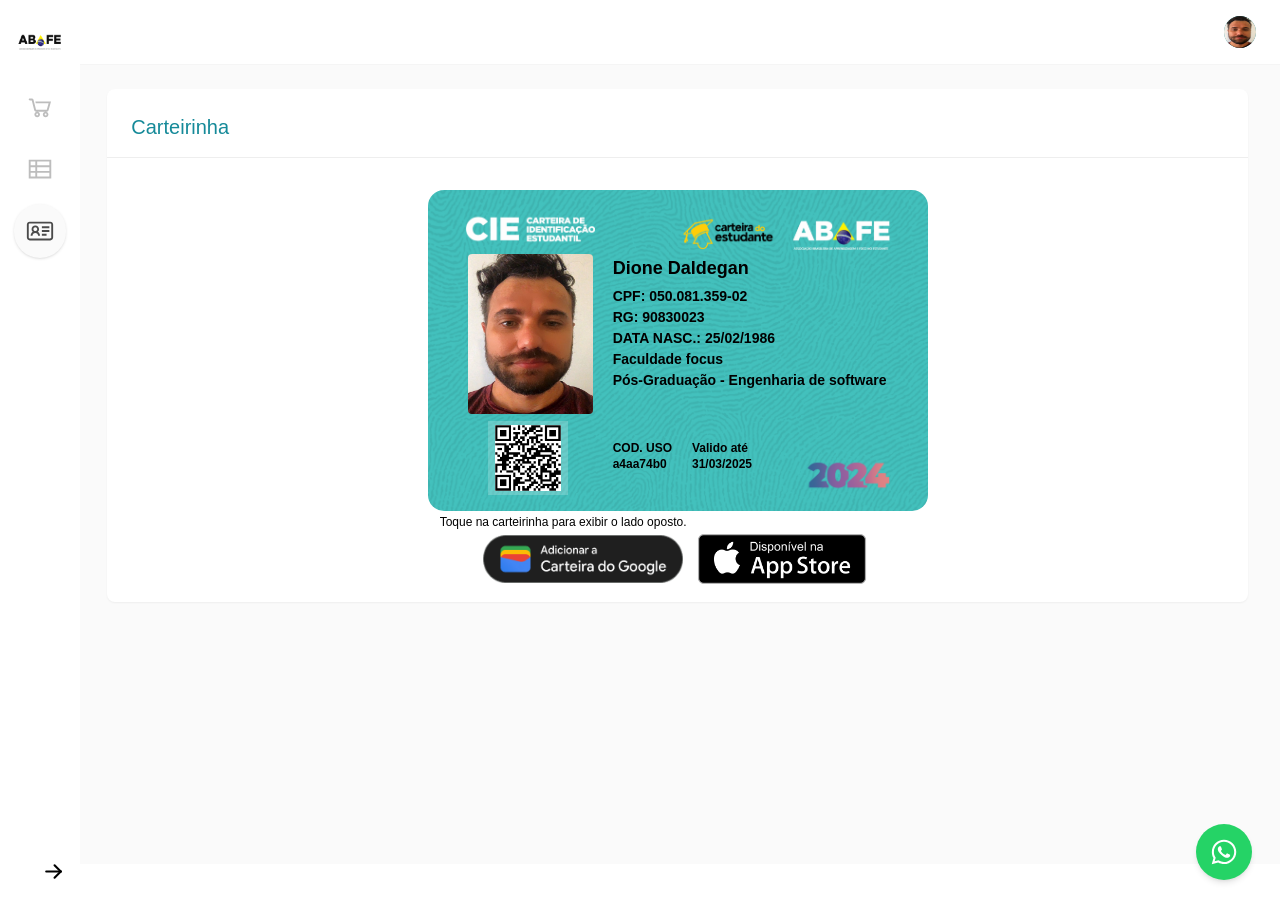
<file: index.html>
<!DOCTYPE html>
<!-- saved from url=(0037)https://site.abafe.org.br/carteirinha -->
<html lang="pt-br"><head><meta http-equiv="Content-Type" content="text/html; charset=UTF-8">
  
  <link rel="icon" type="image/x-icon" href="https://site.abafe.org.br/favicon.ico">
  <meta name="viewport" content="width=device-width, initial-scale=1.0">
  <link rel="preconnect" href="https://fonts.googleapis.com/">
  <link rel="preconnect" href="https://fonts.gstatic.com/" crossorigin="">
  <link href="./ABAFE_files/css2" rel="stylesheet">
  <style>
    input::-ms-reveal,
    input::-ms-clear {
      display: none;
    }
  </style>
  <title>ABAFE</title>
  <script type="module" crossorigin="" src="./ABAFE_files/index-9ea779ca.js.download"></script>
  <link rel="stylesheet" href="./ABAFE_files/index-fd6f50bd.css">
<style type="text/css">.adace-popup-detector, .mainholder  + div[id][class*=" "] > div[id][class*=" "], #chp_ads_blocker-modal, #chp_ads_blocker-overlay, .demo-wrapper[style="display:none;"] + div.fadeInDown[id], body > div.demo-wrapper[style="display:none;"] + div[id][class], div.fadeInDown[id$="____equal"][class$="____equal"], .jetblocker-wrapper, .jetblocker_overlay, .wgAdBlockMessage, .stickyads:not([style^="width: 32px"]), .ads_banner:not([style^="width: 32px"]), embed[width="100%"][height="100"], embed[width="120"][height="240"], embed[width="160"][height="600"], embed[width="240"][height="400"], embed[width="468"][height="60"], embed[width="600"][height="160"], embed[width="728"][height="90"], iframe[width="100%"][height="90"], iframe[width="100%"][height="120"], iframe[width="104"][height="464"], iframe[width="200"][height="240"], iframe[width="200"][height="300"], iframe[width="210"][height="237"], iframe[width="240"][height="300"], iframe[width="240"][height="350"], iframe[width="240"][height="400"], iframe[width="468"][height="60"], iframe[width="600"][height="90"], iframe[width="728"][height="90"], iframe[width="780"][height="120"], iframe[width="980"][height="90"], img[width="240"][height="400"], img[width="240px"][height="400px"], img[width="460"][height="60"], img[width="468"][height="60"], img[width="600"][height="90"], img[width="720"][height="90"], img[width="728"][height="90"], .ainsyndication, .js_midbanner_ad_slot, .ad-slot-wrapper, .adverts_header_advert, .adverts_side_advert, .adverts_footer_advert, .adverts_footer_scrolling_advert, .bordered-ad, .zox-post-ad-wrap, .post__article-top-ad-wrapper { display: none!important; }
.zox-post-bot-ad, .ads-two, AD-SLOT, .ad-horizontal-top, .dfpAdspot, .amp-adv-wrapper, .storyAd, .fixadheightbottom, .adHolder, .connatix-wysiwyg-container, .parade-ad-container, .pb-slot-container, .mrec-scrollable-cont, .ad-dog__cnx-container, .adwrap-mrec, .ATF_wrapper, .c-ad--header, .mobile-ad-negative-space, .mrf-adv__wrapper, #advert-banner-container, .legion_primiswrapper, .inarticlead, .videos-ad, .google-ad-manager, .js_movable_ad_slot, #fixed-ad, .movv-ad, .van_vid_carousel, .ad-unit, .van_taboola, #mobile-swipe-banner, .header-advert-wrapper, .ads_inline_640, .AdCenter, .adCenter, .adCenterAd, .adCentertile, .adcenter, .rectangle_ad, .top-ads-amp, .aniview-inline-player, #advertisementTop, .adv_top, .vertbars, .view-video-advertisements, .footer-advertisements, .instream_ad, section[data-e2e="advertisement"], .belowMastheadWrapper, .first_post_ad { display: none!important; }
iframe[src^="//ad.a-ads.com/"], .ad_sidebar_bigbox, amp-fx-flying-carpet, .leaderboard-ad-component, .top-ads-mobile, .boxAd, .amp-ad, .ad-bottom-container, .amazon_ad, .headerads, .story-ad, .lates-adlabel, .Ad-adhesive, .ggads, .top250Ad, .dfp_ATF_wrapper, .home-ad-region-1, .sidebar-big-box-ad, .commercial-unit-mobile-top, .commercial-unit-mobile-bottom, #atvcap + #tvcap > .mnr-c > .commercial-unit-mobile-top, #taw > .med + div > #tvcap > .mnr-c:not(.qs-ic) > .commercial-unit-mobile-top, #topstuff > #tads, .commercial-unit-mobile-top .jackpot-main-content-container > .UpgKEd + .nZZLFc > .vci, .commercial-unit-mobile-top .jackpot-main-content-container > .UpgKEd + .nZZLFc > div > .vci, .commercial-unit-mobile-top > .v7hl4d, .commercial-unit-mobile-top > div[data-pla="1"], #ad-after, #ad-p3, .topAd, .article-advert-container, .player-wrap > .spot-box, .gallery-bns-bl, .articleads, .b-advertising__down-menu, .ad-cls, .tncls_ad, .tncls_ad_250, .tncls_ad_300, .stky-ad-footer, .bodyads, .Ad__Wrapper, .ad-disclaimer-container, iframe[src^="//tempest.services.disqus.com/ads-iframe/"], #content_ad_container, #interads, .ad-container--leaderboard, #videopageadblock, #floatingAdContainer, .ad_w300i { display: none!important; }
ins.adsbygoogle, .ad-300, .mobile-instream-ad-holder-single, #ad_wp_base, #adxtop, #ad_728h, #ad_336_singlebt, .tjads, topadblock, #ad-fullbanner2-billboard-outer, .loop_google_ad, .amp_ad_wrapper, div[id*="ScriptRootN"], .ad-engage, #gads_middle, .add_300x250, .ContentAd, .full-ave-pl, .wps-player__happy-inside, .ad-box:not(#ad-banner), .ad970, a[href^="https://copytoon"][href*="/bannerhit.php?bn_id="], .div-gpt-ad:not([style^="width: 1px; height: 1px;"]), [class^="div-gpt-ad"]:not([style^="width: 1px; height: 1px;"], .div-gpt-ad_adblock_test), button[data-openuri="|BTN_URL|"], body .top-advert, iframe[src^="https://tsyndicate.com/"], .roxot-dynamic, body > div#fixedban, #close-fixedban, #soldakayan, #sagdakayan, .top-header-ads-mobile, .happy-footer, .gmr-bannerpopup, .idmuvi-topbanner, .idmuvi-topbanner-aftermenu, iframe[src^="https://vidsservices.space/"], div[id^="teaser"][style^="width:autopx;"], iframe[src^="https://av.ageverify.co/"], .remove-spots, .breakout-ad, .ae-player__itv, a[href^="mailto:support@netu.tv"], a[onclick*="openAuc();"], a[href^="https://l.tapdb.net/"], a[href^="https://ad.22betpartners.com/redirect.aspx?"], .happy-player-beside, .happy-inside-player, .gads { display: none!important; }
.full-bns-block, .video-brs, a[href^="http://click.dtiserv2.com/"], div[data-e2e="advertisement"], a[href^="https://join3.bannedsextapes.com/track/"], .puFloatLine > #puFloatDiv, .td-a-rec, a[href*=".ufinkln.com/"], body > #overover[style="position:fixed;width:100%;height:100%;background:silver;z-index: 2;opacity: 0.1;"], body > #overover[style="position:fixed;width:100%;height:100%;background:silver;z-index: 2;opacity: 0.1;"] ~ #obrazek, body > #overover[style="position: fixed; width: 100%; height: 100%; background: silver; z-index: 2; opacity: 0.1; display: block;"] ~ #obrazek, a[href^="https://redirect.ero-advertising.com"] > img, .stripper > a[href*="istripper"] > img, a[href*="/fdh/wth.php?"], .BetterJsPopOverlay, .videojs-hero-overlay, div[id^="M"][id*="Composite"], .wpcnt > .wpa, #BannerBox, #ad-topper, #ad_300X250, #ad_google, #advertRightTopPosition, #banner-top-right, #bannerfloat22, #bb_banner, #blox-top-promo, #bp_banner, #campaign-banner, #extensible-banner, #fb_300x250, #footer-banner, #scorecard-ad, #topBanners, #total_banner, .SC_TBlock, .ad_register_prompt, .ad_showthread_firstpost_start_placeholder, .adheader403, .b-header-banner, .baners_block, .banner_header, .banners-middle, .banners_block, .innerBanner, .main_promo_image_container, .menu-ads, .reclamTable, .sidebar-ads-container, .special-ads { display: none!important; }
.sponsor-div, .sponsored-home-page-inner, .sponsored-items, .top-adv-app, .top-banners, .top-r-ads, .topbannerad, .widget-sidebar-right-banner, a[href*="//sub2.bubblesmedia.ru/"], a[href^="http://softexcellence.com/"], img[title^="advertisement"], body[bgcolor="#000000"] > div[id="ads"][style^="position: absolute; z-index:"], body[bgcolor="#000000"] > div[id="adbtm"][style^="position: fixed;"], .primis-ad, .in-content-ad-wrapper, .oko-adhesion, .trend-card-advert, .trend-card-advert__title, .page-content__advert, #AC_ad, #AD_160, #AD_300, #AD_468x60, #AD_G, #AD_L, #AD_ROW, #AD_Top, #AD_text, #ADbox, #Ad-3-Slider, #Ad-4-Slider, #Ad-Container, #Ad-Content, #Ad-Top, #AdBanner, #AdBar, #AdBigBox, #AdBillboard, #AdBlock, #AdBottomLeader, #AdBottomRight, #AdBox2, #AdColumn, #AdContainerTop, #AdContent, #AdContent_0_0_pnlDiv, #AdDisclaimer, #AdHeader, #AdLayer1, #AdLayer2 { display: none!important; }
#AdMiddle, #AdPanel, #AdPopUp, #AdRectangleBanner, #AdSense1, #AdSense2, #AdSense3, #AdSenseDiv, #AdServer, #AdServer_Banner_1, #AdServer_Banner_2, #AdServer_Banner_3, #AdServer_Banner_4, #AdServer_Banner_5, #AdServer_Banner_6, #AdServer_Banner_7, #AdServer_Banner_8, #AdServer_Banner_9, #AdSkyscraper, #AdSlot_megabanner, #AdSpaceLeaderboard, #AdTop, #AdTopLeader, #AdWidgetContainer, #AdWrapperSuperCA, #AdZone1, #AdZone2, #Ad_BelowContent, #Ad_Block, #Ad_TopLeaderboard, #Adbanner, #Adcode, #Adlabel, #AdsBannerTop, #AdsBillboard, #AdsBottomContainer, #AdsContent, #AdsDiv, #AdsFrame, #AdsPubperform, #AdsRight, #AdsSky, #AdsTopContainer, #AdsWrap, #Ads_BA_BS, #Ads_BA_BUT, #Ads_BA_BUT2, #Ads_BA_BUT_box, #Ads_BA_CAD, #Ads_BA_CAD2 { display: none!important; }
#Ads_BA_CAD2_Text, #Ads_BA_FLB, #Ads_BA_SKY, #Ads_TFM_BS, #Ads_google_bottom_wide, #Adsense300x250, #AdsenseBottom, #AdsenseTop, #Adsterra, #Adv10, #Adv11, #Adv8, #Adv9, #AdvArea, #AdvBody, #AdvContainer, #AdvFooter, #AdvFrame1, #AdvHead, #AdvHeader, #Adv_Footer, #Advert1, #AdvertMid1, #AdvertMid2, #AdvertPanel, #AdvertText, #AdvertiseFrame, #Advertisement1, #Advertisement2, #AdvertisementDiv, #AdvertisementLeaderboard, #Advertisements, #AdvertisingDiv_0, #Advertorial, #Advertorials, #AnchorAd, #ArticleContentAd, #BB1-ad, #Banner728x90, #BannerAd, #BannerAds, #BannerAdvert, #BannerAdvertisement, #BigBoxAd, #BigboxAdUnit, #BodyAd, #BodyTopAds, #Body_Ad8_divAdd, #BotAd, #BottomAdContainer { display: none!important; }
#BottomRightAdWrapper, #ButtonAd, #ContentAd, #Content_CA_AD_0_BC, #Content_CA_AD_1_BC, #DFP_top_leaderboard, #FooterAd, #FooterAdBlock, #FooterAdContainer, #GoogleAd, #GoogleAd1, #GoogleAd2, #GoogleAd3, #GoogleAdRight, #GoogleAdTop, #GoogleAdsense, #HP1-ad, #HP2-ad, #HeadAd, #HeaderAD, #HeaderAd, #HeaderAdBlock, #HeaderAdsBlock, #HeroAd, #HomeAd1, #HouseAd, #IB-ads, #IC1-ad, #IC2-ad, #IC3-ad, #IC4-ad, #IFrameAd, #IFrameAd1, #IK-ad-area, #IK-ad-block, #IM_AD, #LargeRectangleAd, #LayoutBottomAdBox, #LayoutHomeAdBoxBottom, #LeaderboardAdvertising, #LeftAd, #LeftAd1, #MPUAdSpace, #MPUadvertising, #MPUadvertisingDetail, #MainAd, #MainAd1, #MainContent_ucTopRightAdvert, #MediumRectangleAD, #MidPageAds { display: none!important; }
#MiddleRightRadvertisement, #Mpu_Bottom, #Mpu_Top, #MyAdsId3, #N-ad-article-rightRail-1, #NR-Ads, #NavAD, #OAS2, #OASMiddleAd, #OASRightAd, #PaneAdvertisingContainer, #PromotionAdBox, #PushDownAd, #RadAdSkyscraper, #RightAd, #RightAdBlock, #RightAdSpace, #RightAdvertisement, #SidebarAd, #SidebarAdContainer, #SitenavAdslot, #SkyAd, #SkyscraperAD, #SponsoredAd, #SponsoredAds, #SponsoredLinks, #SponsorsAds, #StickyBannerAd, #Top-Ad-Container, #Top-ad, #Top1AdWrapper, #TopADs, #TopAd, #TopAd0, #TopAdBox, #TopAdContainer, #TopAdDiv, #TopAdPlacement, #TopAdPos, #TopAdTable, #TopAdvert, #TopBannerAd, #TopRightRadvertisement, #VPNAdvert, #WelcomeAd, #WidgetADVMIDDLE, #aad-header-1, #aad-header-2, #aad-header-3, #ab_adblock { display: none!important; }
#above-comments-ad, #above-fold-ad, #above-footer-ads, #above-the-fold-ad, #aboveAd, #aboveNodeAds, #above_button_ad, #aboveplayerad, #abovepostads, #acm-ad-tag-lawrence_dfp_mobile_arkadium, #ad--article--home-mobile-paramount-wrapper, #ad--article-bottom-wrapper, #ad--article-top, #ad--sidebar, #ad-0, #ad-1, #ad-125x125, #ad-160, #ad-160x600, #ad-2, #ad-2-160x600, #ad-250, #ad-250x300, #ad-3, #ad-3-300x250, #ad-300, #ad-300-250, #ad-300-additional, #ad-300-detail, #ad-300-sidebar, #ad-300X250-2, #ad-300a, #ad-300b, #ad-300x250, #ad-300x250-0, #ad-300x250-2, #ad-300x250-b, #ad-300x250-sidebar, #ad-300x250-wrapper, #ad-300x250_mid, #ad-300x250_mobile, #ad-300x250_top, #ad-300x600_top, #ad-4, #ad-5, #ad-6, #ad-7, #ad-728, #ad-728-90, #ad-728x90 { display: none!important; }
#ad-8, #ad-9, #ad-Content_1, #ad-Content_2, #ad-Rectangle_1, #ad-Rectangle_2, #ad-Superbanner, #ad-a, #ad-ads, #ad-advertorial, #ad-affiliate, #ad-after, #ad-anchor, #ad-around-the-web, #ad-article, #ad-article-in, #ad-aside-1, #ad-background, #ad-ban, #ad-banner-1, #ad-banner-atf, #ad-banner-bottom, #ad-banner-btf, #ad-banner-desktop, #ad-banner-image, #ad-banner-placement, #ad-banner-top, #ad-banner-wrap, #ad-banner_atf-label, #ad-bar, #ad-base, #ad-bb-content, #ad-below-content, #ad-bg, #ad-big, #ad-bigbox, #ad-bigsize, #ad-billboard, #ad-billboard-atf, #ad-billboard-bottom, #ad-billboard01, #ad-blade, #ad-block, #ad-block-125, #ad-block-2, #ad-block-aa, #ad-block-bottom, #ad-block-container, #ad-border, #ad-bottom { display: none!important; }
#ad-bottom-banner, #ad-bottom-fixed, #ad-bottom-right-container, #ad-bottom-wrapper, #ad-bottomright, #ad-box, #ad-box-1, #ad-box-2, #ad-box-bottom, #ad-box-halfpage, #ad-box-leaderboard, #ad-box-left, #ad-box-rectangle, #ad-box-rectangle-2, #ad-box-right, #ad-box1, #ad-box2, #ad-boxes, #ad-break, #ad-bs, #ad-btm, #ad-buttons, #ad-campaign, #ad-carousel, #ad-case, #ad-center, #ad-chips, #ad-circfooter, #ad-code, #ad-col, #ad-container-banner, #ad-container-fullpage, #ad-container-inner, #ad-container-leaderboard, #ad-container-mpu, #ad-container-outer, #ad-container-overlay, #ad-container-top-placeholder, #ad-container1, #ad-contentad, #ad-desktop-bottom, #ad-desktop-takeover-home, #ad-desktop-takeover-int, #ad-desktop-top, #ad-desktop-wrap, #ad-discover, #ad-display-ad, #ad-display-ad-placeholder, #ad-div-leaderboard, #ad-drawer { display: none!important; }
#ad-ear, #ad-extra-flat, #ad-featured-right, #ad-fixed-bottom, #ad-flex-top, #ad-flyout, #ad-footer-728x90, #ad-framework-top, #ad-front-btf, #ad-front-footer, #ad-full-width, #ad-fullbanner-btf, #ad-fullbanner-outer, #ad-fullbanner2, #ad-fullwidth, #ad-googleAdSense, #ad-gutter-left, #ad-gutter-right, #ad-halfpage, #ad-halfpage1, #ad-halfpage2, #ad-head, #ad-header-1, #ad-header-2, #ad-header-3, #ad-header-left, #ad-header-mad, #ad-header-mobile, #ad-header-right, #ad-holder, #ad-horizontal, #ad-horizontal-header, #ad-horizontal-top, #ad-incontent, #ad-index, #ad-inline-block, #ad-inside1, #ad-inside2, #ad-label2, #ad-large-banner-top, #ad-large-header, #ad-lb-secondary, #ad-lead, #ad-leadboard1, #ad-leadboard2, #ad-leader, #ad-leader-atf, #ad-leader-container, #ad-leader-wrapper, #ad-leaderboard { display: none!important; }
#ad-leaderboard-atf, #ad-leaderboard-bottom, #ad-leaderboard-container, #ad-leaderboard-footer, #ad-leaderboard-header, #ad-leaderboard-spot, #ad-leaderboard-top, #ad-leaderboard970x90home, #ad-leaderboard970x90int, #ad-leaderboard_bottom, #ad-leadertop, #ad-lrec, #ad-m-rec-content, #ad-main, #ad-main-bottom, #ad-main-top, #ad-makeup, #ad-manager, #ad-masthead, #ad-medium, #ad-medium-lower, #ad-medium-rectangle, #ad-medrec, #ad-medrec-article-container, #ad-medrec__first, #ad-mid, #ad-mid-rect, #ad-middle, #ad-midpage, #ad-minibar, #ad-module, #ad-mpu, #ad-mrec, #ad-mrec2, #ad-new, #ad-north, #ad-one, #ad-other, #ad-output, #ad-overlay, #ad-p3, #ad-page-1, #ad-pan3l, #ad-panel, #ad-pencil, #ad-performance, #ad-performanceFullbanner1, #ad-performanceRectangle1, #ad-placeholder, #ad-placeholder-horizontal { display: none!important; }
#ad-placeholder-vertical, #ad-placement, #ad-plate, #ad-player, #ad-popup, #ad-popup-home, #ad-popup-int, #ad-post, #ad-promo, #ad-push, #ad-pushdown, #ad-r, #ad-rec-atf, #ad-rec-btf, #ad-rec-btf-top, #ad-rect, #ad-rectangle, #ad-rectangle1, #ad-rectangle1-outer, #ad-rectangle2, #ad-rectangle3, #ad-results, #ad-right, #ad-right-bar-tall, #ad-right-container, #ad-right-sidebar, #ad-right-top, #ad-right2, #ad-right3, #ad-rotator, #ad-row, #ad-section, #ad-separator, #ad-shop, #ad-side, #ad-side-text, #ad-sidebar, #ad-sidebar-btf, #ad-sidebar-container, #ad-sidebar-mad, #ad-sidebar-mad-wrapper, #ad-sidebar1, #ad-sidebar2, #ad-site-header, #ad-skin, #ad-skm-below-content, #ad-sky, #ad-skyscraper, #ad-slideshow, #ad-slideshow2 { display: none!important; }
#ad-slot, #ad-slot-1, #ad-slot-2, #ad-slot-3, #ad-slot-4, #ad-slot-5, #ad-slot-502, #ad-slot-lb, #ad-slot-right, #ad-slot-top, #ad-slot1, #ad-slot2, #ad-slot4, #ad-slug-wrapper, #ad-small-banner, #ad-space, #ad-space-1, #ad-space-2, #ad-space-big, #ad-special, #ad-splash, #ad-sponsors, #ad-spot, #ad-spot-bottom, #ad-spot-one, #ad-squares, #ad-standard, #ad-standard-wrap, #ad-startProMaps, #ad-stickers, #ad-sticky-footer-container, #ad-story-right, #ad-story-top, #ad-stripe, #ad-tab, #ad-tape, #ad-target, #ad-target-Leaderbord, #ad-teaser, #ad-text, #ad-three, #ad-top, #ad-top-250, #ad-top-300x250, #ad-top-728, #ad-top-banner, #ad-top-leaderboard, #ad-top-left, #ad-top-lock, #ad-top-low { display: none!important; }
#ad-top-right, #ad-top-right-container, #ad-top-text-low, #ad-top-wrap, #ad-top-wrapper, #ad-tower, #ad-two, #ad-undefined, #ad-unit-right-bottom-160-600, #ad-unit-right-middle-300-250, #ad-unit-top-banner, #ad-vip-article, #ad-west, #ad-wide-leaderboard, #ad-wrap, #ad-wrap2, #ad-wrapper, #ad-wrapper-728x90, #ad-wrapper-footer-1, #ad-wrapper-main-1, #ad-wrapper-sidebar-1, #ad-wrapper-top-1, #ad-wrapper1, #ad1-placeholder, #ad11, #ad125B, #ad125x125, #ad160, #ad160-2, #ad160600, #ad160a, #ad160x600, #ad2-home, #ad2-label, #ad250, #ad2_footer, #ad2_iframe, #ad2_inline, #ad300, #ad300-250, #ad300-title, #ad300X250, #ad300_250, #ad300x250Module, #ad31, #ad32, #ad336, #ad336x280, #ad468, #ad468_hidden { display: none!important; }
#ad468x60, #ad468x60-story, #ad468x60_top, #ad480x60, #ad6, #ad600, #ad600x90, #ad650, #ad728, #ad72890, #ad728Bottom, #ad728Box, #ad728Header, #ad728Mid, #ad728Top, #ad728Wrapper, #ad728X90, #ad728foot, #ad728h, #ad728top, #ad728x90, #ad728x90_1, #ad90, #ad900, #ad970, #ad970x90_exp, #adATF300x250, #adATF728x90, #adATFLeaderboard, #adAside, #adBTF300x250, #adBadges, #adBanner1, #adBanner336x280, #adBannerBottom, #adBannerHeader, #adBannerSpacer, #adBannerTable, #adBannerTop, #adBar, #adBelt, #adBillboard, #adBlock01, #adBlockBanner, #adBlockContainer, #adBlockContent, #adBlockOverlay, #adBlocks, #adBottom, #adBox { display: none!important; }
#adBrandDev, #adBrandingStation, #adBreak, #adCarousel, #adChannel, #adChoiceFooter, #adChoices, #adChoicesIcon, #adChoicesLogo, #adCol, #adColumn, #adColumn3, #adComponentWrapper, #adContainer, #adContainerMobile, #adContainer_1, #adContainer_2, #adContainer_3, #adContent, #adContentHolder, #adContext, #adDiv, #adDiv0, #adDiv1, #adDiv300, #adDiv4, #adDiv728, #adDivContainer, #adFiller, #adFlashDiv, #adFooter, #adFot, #adFrame, #adGallery, #adGoogleText, #adHeader, #adHeaderTop, #adHeaderWrapper, #adHeading, #adHeightstory, #adHolder, #adHolder1, #adHolder2, #adHolder3, #adHolder4, #adHolder5, #adHolder6, #adHome, #adHomeTop, #adIframe { display: none!important; }
#adInhouse, #adIsland, #adLB, #adLabel, #adLarge, #adLayer, #adLayerTop, #adLayout, #adLeader, #adLeaderTop, #adLeaderboard, #adLeaderboard-middle, #adLeft, #adLink, #adLink1, #adLounge, #adLrec, #adMOBILETOP, #adMPU, #adMPUHolder, #adMain, #adMarketplace, #adMed, #adMedRect, #adMediumRectangle, #adMeld, #adMessage, #adMid2, #adMpu, #adMpuBottom, #adOuter, #adPartnerLinks, #adPlaceHolder1, #adPlaceHolder2, #adPlacement_1, #adPlacement_2, #adPlacement_3, #adPlacement_4, #adPlacement_7, #adPlacement_8, #adPlacement_9, #adPlacer, #adPopover, #adPopup, #adPosition0, #adPosition14, #adPosition5, #adPosition6, #adPosition7, #adPosition9 { display: none!important; }
#adPush, #adPushdown1, #adReady, #adRight, #adRight1, #adRight2, #adRight3, #adRight4, #adRight5, #adScraper, #adSection, #adSenseBox, #adSenseModule, #adSenseWrapper, #adSet, #adSide, #adSide1-container, #adSideButton, #adSidebar, #adSite, #adSkin, #adSkinBackdrop, #adSkinLeft, #adSkinRight, #adSky, #adSkyPosition, #adSkyscraper, #adSlider, #adSlot-dmpu, #adSlot-dontMissLarge, #adSlot-leader, #adSlot-leaderBottom, #adSlot1, #adSlot2, #adSlot3, #adSlot4, #adSlug, #adSpace, #adSpaceBottom, #adSpaceHeight, #adSpacer, #adSpecial, #adSqb, #adSquare, #adStrip, #adSuperBannerContainer, #adSuperbanner, #adTag, #adText, #adTextLink { display: none!important; }
#adTile, #adTop, #adTopContent, #adTopLREC, #adTopLarge, #adTopModule, #adTower, #adUnderArticle, #adUnit, #adWideSkyscraper, #adWrap, #adWrapper, #adWrapperSky, #ad_1, #ad_160, #ad_160_600, #ad_160_600_2, #ad_160x160, #ad_160x600, #ad_2, #ad_250, #ad_250x250, #ad_3, #ad_300, #ad_300_250, #ad_300_250_1, #ad_300x250, #ad_336, #ad_4, #ad_468_60, #ad_468x60, #ad_5, #ad_728, #ad_728_90, #ad_728x90, #ad_8, #ad_9, #ad_B1, #ad_Banner, #ad_Bottom, #ad_LargeRec01, #ad_Middle, #ad_Middle1, #ad_Pushdown, #ad_R1, #ad_Right, #ad_Top, #ad_Wrap, #ad__billboard, #ad_ad { display: none!important; }
#ad_adsense, #ad_after_header_1, #ad_anchor, #ad_area, #ad_article1_1, #ad_article1_2, #ad_article2_1, #ad_article2_2, #ad_article3_1, #ad_article3_2, #ad_banner, #ad_banner_1, #ad_banner_468x60, #ad_banner_728x90, #ad_banner_bot, #ad_banner_top, #ad_banners, #ad_bar, #ad_bar_rect, #ad_before_header, #ad_bg, #ad_bg_image, #ad_big, #ad_bigbox, #ad_bigbox_companion, #ad_bigrectangle, #ad_billboard, #ad_block, #ad_block_0, #ad_block_1, #ad_block_2, #ad_block_mpu, #ad_bnr_atf_01, #ad_bnr_atf_02, #ad_bnr_atf_03, #ad_bnr_btf_07, #ad_bnr_btf_08, #ad_body, #ad_bottom, #ad_box, #ad_box_top, #ad_branding, #ad_bsb, #ad_bsb_cont, #ad_btmslot, #ad_button, #ad_buttons, #ad_cell, #ad_center, #ad_choices { display: none!important; }
#ad_close, #ad_closebtn, #ad_comments, #ad_cont, #ad_cont_superbanner, #ad_container, #ad_container_0, #ad_container_300x250, #ad_container_side, #ad_container_sidebar, #ad_container_top, #ad_content, #ad_content_1, #ad_content_2, #ad_content_3, #ad_content_fullsize, #ad_content_primary, #ad_content_right, #ad_content_top, #ad_content_wrap, #ad_contentslot_1, #ad_contentslot_2, #ad_creative_2, #ad_creative_3, #ad_creative_5, #ad_dfp_rec1, #ad_display_300_250, #ad_display_728_90, #ad_div, #ad_div_bottom, #ad_div_top, #ad_feedback, #ad_foot, #ad_footer, #ad_footer1, #ad_footerAd, #ad_frame, #ad_frame1, #ad_from_bottom, #ad_fullbanner, #ad_gallery, #ad_gallery_bot, #ad_global_300x250, #ad_global_above_footer, #ad_global_header, #ad_global_header1, #ad_global_header2, #ad_h3, #ad_halfpage, #ad_head { display: none!important; }
#ad_header, #ad_header_1, #ad_header_container, #ad_holder, #ad_home, #ad_home_middle, #ad_horizontal, #ad_houseslot_a, #ad_houseslot_b, #ad_hp, #ad_img, #ad_interthread, #ad_island, #ad_island2, #ad_label, #ad_large, #ad_large_rectangular, #ad_lateral, #ad_layer, #ad_ldb, #ad_lead1, #ad_leader, #ad_leaderBoard, #ad_leaderboard, #ad_leaderboard_top, #ad_left, #ad_left_1, #ad_left_2, #ad_left_3, #ad_left_skyscraper, #ad_left_top, #ad_leftslot, #ad_link, #ad_links, #ad_links_footer, #ad_lnk, #ad_lrec, #ad_lwr_square, #ad_main, #ad_main_leader, #ad_main_top, #ad_marginal, #ad_marker, #ad_mast, #ad_med_rect, #ad_medium, #ad_medium_rectangle, #ad_medium_rectangular, #ad_mediumrectangle, #ad_message { display: none!important; }
#ad_middle, #ad_middle_bottom, #ad_midstrip, #ad_mobile, #ad_module, #ad_mpu, #ad_mpu2, #ad_mpu300x250, #ad_mrec, #ad_mrec1, #ad_mrec2, #ad_mrec_intext, #ad_mrec_intext2, #ad_new, #ad_news_article, #ad_newsletter, #ad_one, #ad_overlay, #ad_overlayer, #ad_panel, #ad_panorama_top, #ad_pencil, #ad_place, #ad_placeholder, #ad_play_300, #ad_player, #ad_plugs, #ad_popup_background, #ad_popup_wrapper, #ad_post, #ad_post_300, #ad_poster, #ad_primary, #ad_primaryAd, #ad_promoAd, #ad_publicidad, #ad_rail, #ad_rec_01, #ad_rect, #ad_rect1, #ad_rect2, #ad_rect3, #ad_rect_body, #ad_rect_bottom, #ad_rect_btf_01, #ad_rect_btf_02, #ad_rect_btf_03, #ad_rect_btf_04, #ad_rect_btf_05, #ad_rectangle { display: none!important; }
#ad_region1, #ad_region2, #ad_region3, #ad_region5, #ad_results, #ad_right, #ad_right_box, #ad_right_top, #ad_rightslot, #ad_rotator-2, #ad_rotator-3, #ad_row, #ad_row_home, #ad_rr_1, #ad_sec, #ad_sec_div, #ad_secondary, #ad_sgd, #ad_short, #ad_sidebar, #ad_sidebar1, #ad_sidebar2, #ad_sidebar3, #ad_sidebar_1, #ad_sidebar_left_container, #ad_sidebar_news, #ad_sidebar_top, #ad_sidebody, #ad_site_header, #ad_sitebar, #ad_skin, #ad_slot, #ad_slot_bottom, #ad_slot_leaderboard, #ad_small, #ad_space_top, #ad_sponsored, #ad_spot_a, #ad_spot_b, #ad_spotlight, #ad_square, #ad_squares, #ad_ss, #ad_stck, #ad_sticky_wrap, #ad_strip, #ad_superbanner, #ad_table, #ad_takeover, #ad_tall { display: none!important; }
#ad_tbl, #ad_top, #ad_topBanner, #ad_topScroller, #ad_top_728x90, #ad_top_banner, #ad_top_bar, #ad_top_holder, #ad_topbanner, #ad_topmob, #ad_topnav, #ad_topslot, #ad_two, #ad_txt, #ad_under_game, #ad_unit, #ad_unit1, #ad_unit2, #ad_vertical, #ad_video_abovePlayer, #ad_video_belowPlayer, #ad_video_large, #ad_video_root, #ad_wallpaper, #ad_wide, #ad_wide_box, #ad_wideboard, #ad_widget, #ad_widget_1, #ad_window, #ad_wp, #ad_wp_base, #ad_wrap, #ad_wrapper, #ad_wrapper1, #ad_wrapper2, #ad_xrail_top, #ad_zone, #adaptvcompanion, #adb-top, #adbForum, #adb_bottom, #adbackground, #adbanner-container, #adbanner1, #adbannerbox, #adbannerdiv, #adbannerleft, #adbannerright, #adbannerwidget { display: none!important; }
#adbar, #adbig, #adbineScroll, #adblade, #adblade_ad, #adblkad, #adblock-300x250, #adblock-big, #adblock-leaderboard, #adblock-small, #adblock1, #adblock2, #adblock4, #adblockbottom, #adbn, #adbnr, #adboard, #adbody, #adbottom, #adbottomleft, #adbottomright, #adbox, #adbox--hot_news_ad, #adbox--page_bottom_ad, #adbox--page_top_ad, #adbox-inarticle, #adbox-topbanner, #adbox1, #adbox2, #adbox_content, #adbox_right, #adbutton, #adbuttons, #adcell, #adcenter, #adcenter2, #adcenter4, #adchoices-icon, #adchoicesBtn, #adclear, #adclose, #adcode, #adcolContent, #adcolumn, #adcontainer, #adcontainer1, #adcontainer2, #adcontainer3, #adcontainer5, #adcontainerRight { display: none!important; }
#adcontainer_ad_content_top, #adcontent, #adcontent1, #adcontent2, #adcontextlinks, #addbottomleft, #addvert, #adfactor-label, #adfloat, #adfooter, #adfooter_728x90, #adform_leaderboard, #adform_leaderboard_cover, #adframe:not(frameset), #adframetop, #adfreeDeskSpace, #adhalfpage, #adhead, #adheader, #adhesion, #adhesionAdSlot, #adhesionUnit, #adhide, #adholder, #adholderContainerHeader, #adhome, #adhomepage, #adjacency, #adlabel, #adlabelFooter, #adlabelfooter, #adlabelheader, #adlanding, #adlayer, #adlayerContainer, #adlayerad, #adleaderboard, #adleaderboard_flex, #adleft, #adlinks, #adlrec, #adm-inline-article-ad-1, #adm-inline-article-ad-2, #admain, #admaintop, #admasthead, #admid, #admiddleCenter, #admobilefoot, #admobilefootinside { display: none!important; }
#admobilemiddle, #admobiletop, #admobiletopinside, #admod2, #admpubottom, #admpubottom2, #admpufoot, #admpumiddle, #admpumiddle2, #admputop, #admputop2, #admsg, #adnet, #adnorth, #ados1, #ados2, #ados3, #ados4, #adplace, #adplacement, #adpos-top, #adpos2, #adposition, #adposition1, #adposition10, #adposition1_container, #adposition2, #adposition3, #adposition4, #adpositionbottom, #adpostloader, #adpromo, #adrect, #adrig, #adright, #adright2, #adrightbottom, #adrightgame, #adrightrail, #adriver_middle, #adriver_top, #adrotator, #adrow, #adrow1, #adrow3, #ads-1, #ads-125, #ads-160x600, #ads-200, #ads-250 { display: none!important; }
#ads-300, #ads-300-250, #ads-336x280, #ads-468, #ads-5, #ads-728x90, #ads-728x90-I3, #ads-728x90-I4, #ads-area, #ads-article-left, #ads-banner, #ads-banner-top, #ads-bar, #ads-before-content, #ads-bg, #ads-bg-mobile, #ads-billboard, #ads-block, #ads-blog, #ads-bot, #ads-bottom, #ads-by-google, #ads-col, #ads-container, #ads-container-2, #ads-container-anchor, #ads-container-single, #ads-container-top, #ads-content, #ads-content-double, #ads-div2, #ads-footer, #ads-footer-inner, #ads-footer-wrap, #ads-google, #ads-header, #ads-header-728, #ads-home-468, #ads-horizontal, #ads-inread, #ads-inside-content, #ads-leader, #ads-leaderboard, #ads-leaderboard1, #ads-left, #ads-left-top, #ads-lrec, #ads-main, #ads-menu, #ads-middle { display: none!important; }
#ads-mpu, #ads-outer, #ads-pagetop, #ads-panel, #ads-pop, #ads-position-header-desktop, #ads-right, #ads-right-bottom, #ads-right-skyscraper, #ads-right-top, #ads-slot, #ads-superBanner, #ads-text, #ads-top, #ads-top-728, #ads-top-wrap, #ads-under-rotator, #ads-vertical, #ads-vertical-wrapper, #ads-wrap, #ads-wrapper, #ads1, #ads120, #ads125, #ads1_box, #ads2, #ads2_block, #ads2_box, #ads2_container, #ads3, #ads300, #ads300-250, #ads300x200, #ads300x250, #ads300x250_2, #ads336x280, #ads4, #ads468x60, #ads50, #ads7, #ads728, #ads728bottom, #ads728top, #ads728x90, #ads728x90_2, #ads728x90top, #adsBar, #adsBottom, #adsContainer, #adsContent { display: none!important; }
#adsDisplay, #adsHeadLine, #adsHeader, #adsHeading, #adsLREC, #adsLeft, #adsLinkFooter, #adsMobileFixed, #adsMpu, #adsPanel, #adsRight, #adsRightDiv, #adsSectionLeft, #adsSectionRight, #adsSquare, #adsTG, #adsTN, #adsTop, #adsTopLeft, #adsTopMobileFixed, #adsZone, #adsZone1, #adsZone2, #ads_01, #ads_0_container, #ads_160, #ads_3, #ads_300, #ads_300x250, #ads_4, #ads_728, #ads_728x90, #ads_728x90_top, #ads_back, #ads_banner, #ads_banner1, #ads_banner_header, #ads_belownav, #ads_big, #ads_block, #ads_body_1, #ads_body_2, #ads_body_3, #ads_body_4, #ads_body_5, #ads_body_6, #ads_bottom, #ads_box, #ads_box1, #ads_box2 { display: none!important; }
#ads_box_bottom, #ads_box_right, #ads_box_top, #ads_button, #ads_campaign, #ads_catDiv, #ads_center, #ads_center_banner, #ads_central, #ads_combo2, #ads_container, #ads_content, #ads_desktop_r1, #ads_desktop_r2, #ads_expand, #ads_footer, #ads_fullsize, #ads_h, #ads_h1, #ads_h2, #ads_halfsize, #ads_header, #ads_horiz, #ads_horizontal, #ads_horz, #ads_in_modal, #ads_in_video, #ads_inline_z, #ads_inner, #ads_insert_container, #ads_layout_bottom, #ads_lb, #ads_lb_frame, #ads_leaderbottom, #ads_left, #ads_left_top, #ads_line, #ads_medrect, #ads_notice, #ads_overlay, #ads_page_top, #ads_place, #ads_placeholder, #ads_player, #ads_popup, #ads_right, #ads_right_sidebar, #ads_right_top, #ads_slide_div, #ads_space { display: none!important; }
#ads_space_header, #ads_superbanner1, #ads_superbanner2, #ads_superior, #ads_td, #ads_text, #ads_textlinks, #ads_title, #ads_top, #ads_top2, #ads_top_banner, #ads_top_container, #ads_top_content, #ads_top_right, #ads_top_sec, #ads_topbanner, #ads_tower1, #ads_tower_top, #ads_vert, #ads_video, #ads_wide, #ads_wrapper, #adsbot, #adsbottom, #adsbox, #adsbox-left, #adsbox-right, #adscenter, #adscolumn, #adscontainer, #adscontent, #adsdiv, #adsection, #adsense-2, #adsense-468x60, #adsense-area, #adsense-bottom, #adsense-container-bottom, #adsense-header, #adsense-link, #adsense-links, #adsense-middle, #adsense-post, #adsense-right, #adsense-sidebar, #adsense-tag, #adsense-text, #adsense-top, #adsense-wrap, #adsense1 { display: none!important; }
#adsense2, #adsense2pos, #adsense468, #adsense6, #adsense728, #adsenseArea, #adsenseContainer, #adsenseHeader, #adsenseLeft, #adsenseWrap, #adsense_300x250, #adsense_banner_top, #adsense_block, #adsense_bottom_ad, #adsense_box, #adsense_box2, #adsense_center, #adsense_image, #adsense_inline, #adsense_leaderboard, #adsense_overlay, #adsense_r_side_sticky_container, #adsense_sidebar, #adsense_top, #adsenseheader, #adsensehorizontal, #adsensempu, #adsenseskyscraper, #adsensetext, #adsensetop, #adsensewide, #adserv, #adsframe_2, #adsfundo, #adside, #adsimage, #adsitem, #adskeeper, #adskinleft, #adskinlink, #adskinright, #adskintop, #adsky, #adskyscraper, #adskyscraper_flex, #adsleft1, #adslider, #adslist, #adslistbox, #adslot-below-updated { display: none!important; }
#adslot-download-abovefiles, #adslot-half-page, #adslot-homepage-middle, #adslot-infobox, #adslot-left-skyscraper, #adslot-side-mrec, #adslot-site-footer, #adslot-site-header, #adslot-sticky-headerbar, #adslot-top-rectangle, #adslot1, #adslot2, #adslot3, #adslot300x250ATF, #adslot300x250BTF, #adslot4, #adslot5, #adslot6, #adslot7, #adslot_left, #adslot_rect, #adslot_top, #adsmgid, #adsmiddle, #adsonar, #adspace, #adspace-1, #adspace-2, #adspace-300x250, #adspace-728, #adspace-728x90, #adspace-bottom, #adspace-leaderboard-top, #adspace-one, #adspace-top, #adspace300x250, #adspaceBox, #adspaceRow, #adspace_header, #adspace_leaderboard, #adspace_top, #adspacer, #adspan, #adsplace1, #adsplace2, #adsplace4, #adsplash, #adspot, #adspot-bottom, #adspot-top { display: none!important; }
#adspotlight1, #adsquare, #adsquare2, #adsright, #adsright_header, #adss, #adsside, #adssidebar2, #adssidebar3, #adsspace, #adstext2, #adstop, #adstory, #adstrip, #adtab, #adtable_top, #adtag_banner, #adtagheader, #adtagrightcol, #adtags_left, #adtaily, #adtext, #adtop, #adtopHeader, #adtop_dfp, #adtopbanner, #adtopbox, #adtopcenter, #adtophp, #adtrafficright, #adtxt, #adunit, #adunit-article-bottom, #adunit_video, #adunitl, #adup-sidebar, #adv-01, #adv-300, #adv-Bottom, #adv-BoxP, #adv-Middle, #adv-Middle1, #adv-Middle2, #adv-Scrollable, #adv-Top, #adv-TopLeft, #adv-banner, #adv-banner-r, #adv-box, #adv-companion-iframe { display: none!important; }
#adv-container, #adv-gpt-box-container1, #adv-gpt-masthead-skin-container1, #adv-halfpage, #adv-header, #adv-leaderblock, #adv-leaderboard, #adv-left, #adv-masthead, #adv-middle, #adv-middle1, #adv-midroll, #adv-native, #adv-preroll, #adv-right, #adv-right1, #adv-scrollable, #adv-sticky-1, #adv-sticky-2, #adv-text, #adv-title, #adv-top, #adv-top-skin, #adv300x250, #adv300x250container, #adv468x90, #adv728, #adv728x90, #adv768x90, #advBoxBottom, #advCarrousel, #advHome, #advHook-Middle1, #advRectangle, #advRectangle1, #advSkin, #advTop, #advWrapper, #adv_300, #adv_728, #adv_728x90, #adv_BoxBottom, #adv_Inread, #adv_IntropageOvl, #adv_LdbMastheadPush, #adv_Reload, #adv_Skin, #adv_bootom, #adv_border, #adv_center { display: none!important; }
#adv_config, #adv_contents, #adv_footer, #adv_holder, #adv_leaderboard, #adv_mob, #adv_mpu1, #adv_mpu2, #adv_network, #adv_overlay, #adv_overlay_content, #adv_r, #adv_right, #adv_skin, #adv_sky, #adv_textlink, #adv_top, #adv_wallpaper, #adv_wallpaper2, #adver, #adver-top, #adverFrame, #advert-1, #advert-120, #advert-2, #advert-ahead, #advert-article, #advert-article-1, #advert-article-2, #advert-article-3, #advert-banner, #advert-banner-container, #advert-banner-wrap, #advert-banner2, #advert-block, #advert-boomer, #advert-box, #advert-column, #advert-container-top, #advert-display, #advert-fireplace, #advert-footer, #advert-footer-hidden, #advert-header, #advert-island, #advert-leaderboard, #advert-left, #advert-mpu, #advert-posterad, #advert-rectangle { display: none!important; }
#advert-right, #advert-sky, #advert-skyscaper, #advert-skyscraper, #advert-slider-top, #advert-stickysky, #advert-text, #advert-top, #advert-top-banner, #advert-wrapper, #advert1, #advert2, #advert300x260, #advert50, #advertBanner, #advertBox, #advertBoxRight, #advertBoxSquare, #advertColumn, #advertContainer, #advertDB, #advertMPUContainer, #advertOverlay, #advertRight, #advertSection, #advertTop, #advertTopLarge, #advertTopSmall, #advertTower, #advertWrapper, #advert_1, #advert_banner, #advert_belowmenu, #advert_box, #advert_container, #advert_container_300, #advert_header, #advert_leaderboard, #advert_media, #advert_mid, #advert_mpu, #advert_mpu_1, #advert_mpu_2, #advert_right1, #advert_sky, #advert_top, #advertblock, #advertborder, #advertbox2, #advertbox3 { display: none!important; }
#advertbox4, #adverthome, #adverti, #adverticum_r_above, #adverticum_r_above_container, #adverticum_r_side_container, #advertise, #advertise-block, #advertise-here, #advertise-sidebar, #advertise1, #advertise2, #advertiseBanner, #advertiseLink, #advertisePlacement, #advertise_top, #advertisediv, #advertisement-300x250, #advertisement-bottom, #advertisement-content, #advertisement-detail1, #advertisement-detail2, #advertisement-large, #advertisement-placement, #advertisement-text, #advertisement1, #advertisement2, #advertisement3, #advertisement728x90, #advertisementArea, #advertisementBox, #advertisementHorizontal, #advertisementRight, #advertisementTop, #advertisement_banner, #advertisement_belowscreenshots, #advertisement_block, #advertisement_box, #advertisement_container, #advertisement_label, #advertisement_notice, #advertisement_title, #advertisements_bottom, #advertisements_sidebar, #advertisements_top, #advertisementsarticle, #advertiser-container, #advertiserLinks, #advertisetop, #advertising-160x600 { display: none!important; }
#advertising-300x250, #advertising-728x90, #advertising-banner, #advertising-caption, #advertising-container, #advertising-right, #advertising-skyscraper, #advertising-top, #advertisingHrefTop, #advertisingLeftLeft, #advertisingLink, #advertisingRightColumn, #advertisingRightRight, #advertisingTop, #advertisingTopWrapper, #advertising_1, #advertising_2, #advertising_300, #advertising_300_under, #advertising_300x105, #advertising_320, #advertising_728, #advertising_728_under, #advertising__banner__content, #advertising_anglerect, #advertising_billboard, #advertising_column, #advertising_container, #advertising_contentad, #advertising_div, #advertising_header, #advertising_holder, #advertising_leaderboard, #advertising_top_container, #advertising_wrapper, #advertisment-horizontal, #advertisment-text, #advertisment1, #advertisment_content, #advertisment_panel, #advertleft, #advertorial, #advertorial-box, #advertorial-wrap, #advertorial1, #advertorial_links, #adverts, #adverts--footer, #adverts-top-container, #adverts-top-left { display: none!important; }
#adverts-top-middle, #adverts-top-right, #adverts_base, #adverts_post_content, #adverts_right, #advertscroll, #advertsingle, #advertspace, #advertssection, #adverttop, #advframe, #advr_mobile, #advsingle, #advt, #advt_bottom, #advtbar, #advtcell, #advtext, #advtop, #advtopright, #adwallpaper, #adwidget, #adwidget-5, #adwidget-6, #adwidget1, #adwidget2, #adwin, #adwin_rec, #adwith, #adwords-box, #adwrapper, #adxBigAd, #adxBigAd2, #adxLeaderboard, #adxMiddle, #adxMiddleRight, #adxToolSponsor, #adx_ad, #adxtop2, #adzbanner, #adzone, #adzone-middle1, #adzone-middle2, #adzone-right, #adzone-top, #adzone_content, #adzone_wall, #adzonebanner, #adzoneheader, #afc-container { display: none!important; }
#affiliate_2, #affiliate_ad, #after-dfp-ad-mid1, #after-dfp-ad-mid2, #after-dfp-ad-mid3, #after-dfp-ad-mid4, #after-dfp-ad-top, #after-header-ads, #after-top-menu-ads, #after_ad, #after_bottom_ad, #after_heading_ad, #after_title_ad, #amazon-ads, #amazon_ad, #anAdScGame300x250, #analytics_ad, #analytics_banner, #anchor-ad, #anchorAd, #aniview-ads, #aom-ad-right_side_1, #aom-ad-right_side_2, #aom-ad-top, #apiBackgroundAd, #article-ad, #article-ad-container, #article-ad-content, #article-ads, #article-advert, #article-advert-dfp, #article-aside-top-ad, #article-billboard-ad-1, #article-bottom-ad, #article-box-ad, #article-content-ad, #article-footer-ad, #article-footer-sponsors, #article-island-ad, #article-sidebar-ad, #articleAd, #articleAdReplacement, #articleBoard-ad, #articleBottom-ads, #articleLeftAdColumn, #articleSideAd, #articleTop-ads, #article_ad, #article_ad_1, #article_ad_3 { display: none!important; }
#article_ad_bottom, #article_ad_container, #article_ad_top, #article_ad_w, #article_adholder, #article_ads, #article_advert, #article_banner_ad, #article_body_ad1, #article_box_ad, #articlead1, #articlead2, #articlead300x250r, #articleadblock, #articlefootad, #articletop_ad, #aside-ad-container, #asideAd, #aside_ad, #asideads, #asinglead, #ax-billboard, #ax-billboard-bottom, #ax-billboard-sub, #ax-billboard-top, #backad, #background-ad-cover, #background-adv, #background_ad_left, #background_ad_right, #background_ads, #backgroundadvert, #banADbanner, #banner-300x250, #banner-468x60, #banner-728, #banner-728x90, #banner-ad, #banner-ad-container, #banner-ad-large, #banner-ads, #banner-advert, #banner-lg-ad, #banner-native-ad, #banner-skyscraper, #banner300x250, #banner468, #banner468x60, #banner728, #banner728x90 { display: none!important; }
#bannerAd, #bannerAdFrame, #bannerAdTop, #bannerAdWrap, #bannerAdWrapper, #bannerAds, #bannerAdsense, #bannerAdvert, #bannerGoogle, #banner_ad_bottom, #banner_ad_footer, #banner_ad_module, #banner_ad_placeholder, #banner_ad_top, #banner_ads, #banner_adsense, #banner_adv, #banner_advertisement, #banner_adverts, #banner_atf__container, #banner_content_ad, #banner_sedo, #banner_slot, #banner_spacer, #banner_topad, #banner_videoad, #banner_wrapper_top, #bannerad-bottom, #bannerad-top, #bannerad2, #banneradrow, #bannerads, #banneradspace, #banneradvert3, #banneradvertise, #bannerplayer-wrap, #baseboard-ad, #baseboard-ad-wrapper, #bbContentAds, #bb_ad_container, #bb_top_ad, #bbadwrap, #before-footer-ad, #below-listings-ad, #below-menu-ad-header, #below-post-ad, #below-title-ad, #belowAd, #belowContactBoxAd, #belowNodeAds { display: none!important; }
#below_content_ad_container, #belowad, #belowheaderad, #bg-custom-ad, #bg-footer-ads, #bg-footer-ads2, #bg_banner_120x600, #bg_banner_468x60, #bg_banner_728x90, #bg_googlebanner_160x600LH, #bgad, #big-box-ad, #bigAd, #bigAd1, #bigAd2, #bigAdDiv, #bigBannerAd, #bigBoxAd, #bigBoxAdCont, #big_ad, #big_ad_label, #big_ads, #bigad, #bigadbox, #bigads, #bigadspace, #bigadspot, #bigboard_ad, #bigsidead, #billboard-ad, #billboard-atf, #billboard_ad, #bingadcontainer2, #blkAds1, #blkAds2, #blkAds3, #blkAds4, #blkAds5, #block-ad-articles, #block-adsense-0, #block-adsense-2, #block-adsense-banner-article-bottom, #block-adsense-banner-channel-bottom, #block-advertisement, #block-advertorial, #block-articlebelowtextad, #block-articlefrontpagead, #block-articletopadvert, #block-dfp-top, #block-frontpageabovepartnersad { display: none!important; }
#block-frontpagead, #block-frontpagesideadvert1, #block-google-ads, #block-googleads3, #block-googleads3-2, #block-ltadvertising-ltadvertising, #block-openads-0, #block-openads-1, #block-openads-13, #block-openads-14, #block-openads-2, #block-openads-3, #block-openads-4, #block-openads-5, #block-sponsors, #blockAd, #blockAds, #block_ad, #block_ad2, #block_ad_container, #block_advert, #block_advert1, #block_advert2, #block_advertisement, #blog-ad, #blog-advert, #blog-header-ad, #blog_ad_area, #blogad, #blogad-wrapper, #blogads, #bm-HeaderAd, #bn_ad, #bnr-300x250, #bnr-468x60, #bnr-728x90, #bnrAd, #body-ads, #bodyAd1, #bodyAd2, #bodyAd3, #bodyAd4, #body_728_ad, #body_ad, #body_centered_ad, #bodymainAd, #book-ad, #bordeaux-preemptive-ad-0, #bottom-ad, #bottom-ad-1 { display: none!important; }
#bottom-ad-area, #bottom-ad-banner, #bottom-ad-container, #bottom-ad-leaderboard, #bottom-ad-slot, #bottom-ad-tray, #bottom-ad-wrapper, #bottom-add, #bottom-adhesion-container, #bottom-ads, #bottom-ads-bar, #bottom-ads-container, #bottom-adspot, #bottom-advertising, #bottom-boxad, #bottom-not-ads, #bottom-side-ad, #bottom-sponsor-add, #bottom-story-ad-0, #bottomAd, #bottomAd300, #bottomAdBlcok, #bottomAdContainer, #bottomAdSection, #bottomAdSense, #bottomAdSenseDiv, #bottomAdWrapper, #bottomAds, #bottomAdvBox, #bottomBannerAd, #bottomContentAd, #bottomDDAd, #bottomLeftAd, #bottomMPU, #bottomRightAd, #bottom_ad, #bottom_ad_728, #bottom_ad_area, #bottom_ad_box, #bottom_ad_region, #bottom_ad_unit, #bottom_ad_wrapper, #bottom_adbox, #bottom_ads, #bottom_adwrapper, #bottom_banner_ad, #bottom_fixed_ad_overlay, #bottom_leader_ad, #bottom_player_adv, #bottom_sponsor_ads { display: none!important; }
#bottom_sponsored_links, #bottom_text_ad, #bottomad, #bottomad300, #bottomad_table, #bottomadbanner, #bottomadbar, #bottomadholder, #bottomads, #bottomadsdiv, #bottomadsense, #bottomadvert, #bottomadwrapper, #bottomcontentads, #bottomleaderboardad, #bottommpuAdvert, #bottommpuSlot, #bottomsponad, #bottomsponsoredresults, #box-ad, #box-ad-section, #box-ad-sidebar, #box-content-ad, #box1ad, #box2ad, #boxAD, #boxAd, #boxAd300, #boxAdContainer, #boxAdvert, #boxLREC, #box_ad, #box_ad_container, #box_ad_middle, #box_ads, #box_advertisement, #box_advertising_info, #box_advertisment, #box_articlead, #box_text_ads, #boxad, #boxads, #bpAd, #br-ad-header, #branding_click, #breadcrumb_ad, #breakbarad, #bsa_add_holder_g, #bt-ad, #bt-ad-header { display: none!important; }
#btfAdNew, #btm_ad, #btm_ads, #btmad, #btnAdDP, #btnAds, #btnads, #btopads, #button-ads, #button_ad_container, #button_ads, #buy-sell-ads, #buySellAds, #buysellads, #captcha-adspace, #carbon-ads-container-bg, #carbonadcontainer, #carbonads, #carbonads-container, #card-ads-top, #category-ad, #category-sponsor, #cellAd, #center-ad, #center-ad-group, #centerads, #ch-ad-outer-right, #ch-ads, #channel_ad, #channel_ads, #circ_ad, #circ_ad_holder, #circad_wrapper, #classifiedsads, #clickforad, #clientAds, #close-footer-ad, #closeAdsDiv, #closeable-ad, #cloudAdTag, #cls_ad, #cltAd, #coAd, #cokeAd, #col-right-ad, #colAd, #colombiaAdBox, #columnAd, #commentAdWrapper, #commentTopAd { display: none!important; }
#comment_ad_zone, #comments-ad-container, #comments-ads, #comments-standalone-mpu, #compAdvertisement, #companion-ad, #companionAd, #companionAdDiv, #companion_Ad, #companionad, #connatix, #connatix-moveable, #connatix_placeholder_desktop, #container-ad, #container_ad, #content-ad, #content-ad-side, #content-ads, #content-adver, #content-contentad, #content-header-ad, #content-left-ad, #content-right-ad, #contentAd, #contentAdSense, #contentAdTwo, #contentAds, #contentBoxad, #content_Ad, #content_ad, #content_ad_1, #content_ad_2, #content_ad_block, #content_ad_container, #content_ad_placeholder, #content_ads, #content_ads_top, #content_adv, #content_bottom_ad, #content_bottom_ads, #content_mpu, #contentad, #contentad-adsense-homepage-1, #contentad-commercial-1, #contentad-content-box-1, #contentad-footer-tfm-1, #contentad-lower-medium-rectangle-1, #contentad-story-middle-1, #contentad-superbanner-1, #contentad-top-adsense-1 { display: none!important; }
#contentad-topbanner-1, #contentadcontainer, #contentads, #contextad, #contextual-ads, #contextual-ads-block, #contextualad, #cornerad, #coverads, #cpmstar_anchor_divad, #criteoAd, #crt-adblock-a, #crt-adblock-b, #ctl00_ContentPlaceHolder1_ucAdHomeRightFO_divAdvertisement, #ctl00_ContentPlaceHolder1_ucAdHomeRight_divAdvertisement, #ctl00_adCar, #ctl00_adFooter, #ctl00_leaderboardAdvertContainer, #ctl00_skyscraperAdvertContainer, #ctl00_topAd, #ctl00_ucFooter_ucFooterBanner_divAdvertisement, #ctr-ad, #cubeAd, #cube_ad, #cube_ads, #customAd, #customAds, #customad, #darazAd, #dashboardFeaturedEventAd, #dashboardRectangleAd, #daumAd, #dcomHomeTop-728x90, #ddAdZone2, #desktop-ad-top, #desktop-sidebar-ad, #desktop_middle_ad_fixed, #desktop_top_ad_fixed, #dfp-ad-bottom-wrapper, #dfp-ad-container, #dfp-ad-floating, #dfp-ad-leaderboard, #dfp-ad-leaderboard-wrapper, #dfp-ad-medium_rectangle, #dfp-ad-mediumrect-wrapper, #dfp-ad-mpu1, #dfp-ad-mpu2, #dfp-ad-right1, #dfp-ad-right1-wrapper, #dfp-ad-right2 { display: none!important; }
#dfp-ad-right2-wrapper, #dfp-ad-right3, #dfp-ad-right4-wrapper, #dfp-ad-slot2, #dfp-ad-slot3, #dfp-ad-slot3-wrapper, #dfp-ad-slot4-wrapper, #dfp-ad-slot5, #dfp-ad-slot5-wrapper, #dfp-ad-slot6, #dfp-ad-slot6-wrapper, #dfp-ad-slot7, #dfp-ad-slot7-wrapper, #dfp-ad-top-wrapper, #dfp-ap-2016-interstitial, #dfp-article-mpu, #dfp-article-related0-mpu, #dfp-atf, #dfp-atf-desktop, #dfp-banner, #dfp-banner-popup, #dfp-billboard1, #dfp-billboard2, #dfp-btf, #dfp-btf-desktop, #dfp-footer-desktop, #dfp-header, #dfp-header-container, #dfp-ia01, #dfp-ia02, #dfp-interstitial, #dfp-leaderboard, #dfp-leaderboard-desktop, #dfp-masthead, #dfp-middle, #dfp-middle1, #dfp-mtf, #dfp-mtf-desktop, #dfp-rectangle, #dfp-rectangle1, #dfp-ros-res-header_container, #dfp-tlb, #dfp-top-banner, #dfp-wallpaper-wrapper, #dfpAd, #dfp_ad_mpu, #dfp_ads_4, #dfp_ads_5, #dfp_bigbox_2, #dfp_bigbox_recipe_top { display: none!important; }
#dfp_container, #dfp_leaderboard, #dfpad-0, #dfpslot_tow_2-0, #dfpslot_tow_2-1, #dfrads-widget-3, #dfrads-widget-6, #dfrads-widget-7, #dianomiNewsBlock, #dict-adv, #direct-ad, #disable-ads-container, #display-ads, #displayAd, #displayAdSet, #display_ad, #displayad_carousel, #displayad_rectangle, #div-ad-1x1, #div-ad-bottom, #div-ad-flex, #div-ad-inread, #div-ad-leaderboard, #div-ad-r, #div-ad-r1, #div-ad-top, #div-ad-top_banner, #div-adcenter1, #div-adcenter2, #div-advert, #div-contentad_1, #div-footer-ad, #div-gpt-FloorAd, #div-gpt-LDB1, #div-gpt-MPU1, #div-gpt-MPU2, #div-gpt-MPU3, #div-gpt-Skin, #div-gpt-inline-main, #div-gpt-mini-leaderboard1, #div-gpt-mrec, #div-insticator-ad-1, #div-insticator-ad-2, #div-insticator-ad-3, #div-insticator-ad-4, #div-insticator-ad-5, #div-insticator-ad-6, #div-insticator-ad-9, #div-leader-ad, #div-social-ads { display: none!important; }
#divAd, #divAdDetail, #divAdHere, #divAdHorizontal, #divAdLeft, #divAdMain, #divAdRight, #divAdSpecial, #divAdWrapper, #divAdd728x90, #divAdd_Right, #divAdd_Top, #divAds, #divAdsTop, #divAdv300x250, #divAdvertisement, #divDoubleAd, #divFoldersAd, #divFooterAd, #divFooterAds, #divSponsoredLinks, #divStoryBigAd1, #divThreadAdBox, #divTopAd, #divTopAds, #divWrapper_Ad, #div_ad_TopRight, #div_ad_float, #div_ad_holder, #div_ad_leaderboard, #div_advt_right, #div_belowAd, #div_bottomad, #div_bottomad_container, #div_googlead, #div_header_sponsors, #div_the_mgid, #div_video_ads, #divadfloat, #dnn_AdBannerPane, #dnn_Advertisement, #dnn_adSky, #dnn_adTop, #dnn_ad_banner, #dnn_ad_island1, #dnn_ad_skyscraper, #dnn_sponsoredLinks, #downloadAd, #download_ad, #download_ads { display: none!important; }
#dragads, #ds-mpu, #dsStoryAd, #dsk-banner-ad-a, #dsk-banner-ad-b, #dsk-banner-ad-c, #dsk-banner-ad-d, #dsk-box-ad-c, #dsk-box-ad-d, #dsk-box-ad-f, #dsk-box-ad-g, #dv-gpt-ad-bigbox-wrap, #dvAd1Data, #dvAd1main, #dvAd5Data, #dvAd5Main, #dvAdHead, #dvCenterAd, #dvad2, #dvad2main, #dvad5, #dvad6cntnr, #dvad6main, #dvadfirst, #dvadfirstmain, #dvadscnd, #dvadsecondmain, #dvsmladlft, #dvsmladrgt, #dynamicAdDiv, #dynamicAdSlot1, #dynamicAdWinDiv, #elgoogybsda, #em_ad_superbanner, #embedAD, #embedADS, #event_ads, #events-adv-side1, #events-adv-side2, #events-adv-side3, #events-adv-side4, #events-adv-side5, #events-adv-side6, #exoAd, #externalAd, #ezmobfooter, #fd-ad-mr1, #fd-ad-mr2, #fd-ad-mr3, #fd-ad-sb1 { display: none!important; }
#fd-ad-sb2, #featureAd, #featureAdSpace, #featureAds, #feature_ad, #featuread, #featured-ads, #featuredAds, #first-ads, #first_ad, #firstad, #fixed-ad, #fixedAd, #fixedban, #floatAd, #floatads, #floating-ad-wrapper, #floating-ads, #floating-advert, #floatingAd, #floatingAdContainer, #floatingAds, #floating_ad, #floating_ad_container, #floating_ads_bottom_textcss_container, #floorAdWrapper, #foot-ad-wrap, #foot-ad2-wrap, #footAd, #footAdArea, #footAds, #footad, #footer-ad, #footer-ad-728, #footer-ad-block, #footer-ad-box, #footer-ad-col, #footer-ad-google, #footer-ad-large, #footer-ad-slot, #footer-ad-unit, #footer-ad-wrapper, #footer-ads, #footer-adspace, #footer-adv, #footer-advert, #footer-advert-area, #footer-advertisement, #footer-adverts, #footer-adwrapper { display: none!important; }
#footer-affl, #footer-banner-ad, #footer-leaderboard-ad, #footer-sponsored, #footer-sponsors, #footerAd, #footerAdBottom, #footerAdBox, #footerAdDiv, #footerAdWrap, #footerAdd, #footerAds, #footerAdsPlacement, #footerAdvert, #footerAdvertisement, #footerAdverts, #footerGoogleAd, #footer_AdArea, #footer_ad, #footer_ad_block, #footer_ad_container, #footer_ad_frame, #footer_ad_holder, #footer_ad_modules, #footer_adcode, #footer_add, #footer_addvertise, #footer_ads, #footer_ads_holder, #footer_adsense_ad, #footer_adspace, #footer_adv, #footer_advertising, #footer_leaderboard_ad, #footer_text_ad, #footerad, #footerad728, #footerads, #footeradsbox, #footeradvert, #forum-top-ad-bar, #frameAd, #frameTextAd2, #front-ad-cont, #front-page-ad, #front-page-advert, #front-page-middle-advertisement, #frontPageAd, #front_adtop_content, #front_advert { display: none!important; }
#front_mpu, #front_mpu_content, #frontlowerad, #ft-ad, #ft-ads, #ft_mpu, #full_banner_ad, #fusionad, #fw-advertisement, #fwAdBox, #fwdevpDiv0, #fwdevpDiv1, #fwdevpDiv2, #gAds, #gStickyAd, #g_ad, #g_adsense, #gad300x250, #gad728x90, #gads300x250, #gadsOverlayUnit, #gads_middle, #gallery-ad, #gallery-ad-container, #gallery-advert, #gallery-below-line-advert, #gallery-sidebar-advert, #gallery_ad, #gallery_ads, #gallery_header_ad, #galleryad1, #gam-ad-ban1, #game-ad, #gamead, #gameads, #gasense, #geoAd, #gg_ad, #ggl-ad, #glamads, #global-banner-ad, #globalLeftNavAd, #globalTopNavAd, #global_header_ad, #global_header_ad_area, #gm-ad-lrec, #goad1, #goads, #gog_ad, #gooadtop { display: none!important; }
#google-ad, #google-ads, #google-ads-bottom, #google-ads-bottom-container, #google-ads-container, #google-ads-detailsRight, #google-ads-directoryViewRight, #google-ads-header, #google-adsense, #google-adwords, #google-afc, #google-dfp-bottom, #google-dfp-top, #google-post-ad, #google-post-adbottom, #google-top-ads, #googleAd, #googleAdArea, #googleAdBottom, #googleAdBox, #googleAdMid, #googleAdTop, #googleAdView, #googleAds, #googleAdsFrame, #googleAdsense, #googleAdsenseAdverts, #googleAdwordsModule, #googleAfcContainer, #googleSearchAds, #google_ad_1, #google_ad_2, #google_ad_3, #google_ad_container, #google_ad_inline, #google_ad_slot, #google_ads, #google_ads_1, #google_ads_box, #google_ads_div_header1, #google_ads_div_header2, #google_ads_frame, #google_ads_frame1_anchor, #google_ads_frame2_anchor, #google_ads_frame3_anchor, #google_ads_frame4_anchor, #google_ads_frame5_anchor, #google_ads_frame6_anchor, #google_ads_test, #google_ads_wide { display: none!important; }
#google_adsense, #google_adsense_ad, #google_textlinks, #googlead, #googlead-leaderboard, #googlead-left, #googlead-post-mpu, #googlead-sidebar-middle, #googlead-sidebar-top, #googlead01, #googlead2, #googleadbig, #googleadleft, #googleads, #googleads1, #googleadsense, #googleadsense300x250, #googleadsrc, #googleadstop, #googlebanner, #googlesponsor, #googletextads, #googtxtad, #gpt-ad-1, #gpt-ad-banner, #gpt-ad-halfpage, #gpt-ad-outofpage-wp, #gpt-ad-rectangle1, #gpt-ad-rectangle2, #gpt-ad-side-bottom, #gpt-ad-skyscraper, #gpt-instory-ad, #gpt-leaderboard-ad, #gpt-mpu, #gpt-sticky, #grdAds, #gridAdSidebar, #grid_ad, #gtm_dfp_leaderboard_top, #h-ad, #half-page-ad, #halfPageAd, #half_page_ad_300x600, #halfpagead, #hawkMagWidget, #hd_ad, #head-ad, #head-ad-space, #head-ad-timer, #head-ads { display: none!important; }
#head-advertisement, #headAd, #headAds, #headAdv, #head_ad, #head_ads, #head_advert, #headad, #headadvert, #header-ad, #header-ad-background, #header-ad-block, #header-ad-bottom, #header-ad-container, #header-ad-holder, #header-ad-label, #header-ad-left, #header-ad-placeholder, #header-ad-right, #header-ad-slot, #header-ad-wrap, #header-ad-wrapper, #header-ad2, #header-ads, #header-ads-container, #header-ads-holder, #header-ads-wrapper, #header-adsense, #header-adserve, #header-adspace, #header-adv, #header-advert, #header-advert-panel, #header-advertisement, #header-advertising, #header-adverts, #header-advrt, #header-banner-728-90, #header-banner-ad, #header-banner-ad-wrapper, #header-block-ads, #header-box-ads, #header-google, #headerAd, #headerAdBackground, #headerAdButton, #headerAdContainer, #headerAdSpace, #headerAdUnit, #headerAdWrap { display: none!important; }
#headerAds, #headerAdsWrapper, #headerAdv, #headerAdvert, #header_ad, #header_ad_728, #header_ad_728_90, #header_ad_banner, #header_ad_block, #header_ad_container, #header_ad_leaderboard, #header_ad_units, #header_ad_widget, #header_ad_wrap, #header_adbox, #header_adcode, #header_ads, #header_ads2, #header_adsense, #header_adv, #header_advert, #header_advertisement, #header_advertisement_top, #header_advertising, #header_adverts, #header_bottom_ad, #header_mainad, #header_publicidad, #header_right_ad, #header_sponsors, #header_top_ad, #headerad, #headerad_large, #headeradbox, #headeradcontainer, #headerads, #headeradsbox, #headeradsense, #headeradspace, #headeradvertholder, #headeradwrap, #headergooglead, #headersponsors, #headingAd, #headline-sponsor, #headline_ad, #hearst-autos-ad-wrapper, #hf-top-ad, #home-ad, #home-ad-block { display: none!important; }
#home-ad-slot, #home-advert-module, #home-advertise, #home-banner-ad, #home-left-ad, #home-rectangle-ad, #home-side-ad, #home-top-ads, #homeAd, #homeAdLeft, #homeAds, #homeArticlesAd, #homeMPU, #homePageBotAd, #homeSideAd, #homeTopRightAd, #home_ad, #home_ad_b_1, #home_ads_vert, #home_advertising_block, #home_bottom_ad, #home_contentad, #home_feature_ad, #home_lower_center_right_ad, #home_mpu, #home_sidebar_ad, #home_spensoredlinks, #home_top_right_ad, #homead, #homegoogletextad, #homeheaderad, #homepage-ad, #homepage-adbar, #homepage-footer-ad, #homepage-header-ad, #homepage-right-rail-ad, #homepage-sidebar-ad, #homepage-sidebar-ads, #homepage-sponsored, #homepageAd, #homepageAdsTop, #homepageFooterAd, #homepageGoogleAds, #homepage_ad, #homepage_ad_listing, #homepage_rectangle_ad, #homepage_right_ad, #homepage_right_ad_container, #homepage_top_ad, #homepage_top_ads { display: none!important; }
#homepagead_300x250, #homepageadvert, #hometopads, #horAd, #hor_ad, #horadslot, #horizad, #horizads728, #horizontal-ad, #horizontal-adspace, #horizontal-banner-ad, #horizontalAd, #horizontalAdvertisement, #horizontal_ad, #horizontal_ad2, #horizontal_ad_top, #horizontalad, #horizontalads, #hottopics-advert, #hours_ad, #houseAd, #hovered_sponsored, #hp-desk-after-header-ad, #hp-header-ad, #hp-right-ad, #hp-store-ad, #hpAdVideo, #idDivAd, #id_SearchAds, #iframe-ad, #iframeAd_2, #iframe_ad_2, #imPopup, #im_popupDiv, #ima_ads-2, #ima_ads-3, #ima_ads-4, #imgad1, #imu_ad_module, #in-article-ad, #in-article-mpu, #in-content-ad, #inArticleAdv, #inarticlead, #inc-ads-bigbox, #incontent-ad-2, #incontent-ad-3, #incontentAd1, #incontentAd2, #incontentAd3 { display: none!important; }
#index-ad, #index-bottom-advert, #indexSquareAd, #index_ad, #indexad, #indexad300x250l, #indexsmallads, #indiv_adsense, #infoBottomAd, #infoboxadwrapper, #inhousead, #initializeAd, #inline-ad, #inline-ad-label, #inline-advert, #inline-story-ad, #inline-story-ad2, #inlineAd, #inlineAdCont, #inlineAdtop, #inlineAdvertisement, #inlineBottomAd, #inline_ad, #inline_ad_section, #inlinead, #inlineads, #inner-ad, #inner-ad-container, #inner-advert-row, #inner-top-ads, #innerad, #innerpage-ad, #inside-page-ad, #insideCubeAd, #instant_ad, #insticator-container, #instoryad, #int-ad, #int_ad, #interads, #intermediate-ad, #internalAdvert, #internalads, #interstitial-shade, #interstitialAd, #interstitialAdContainer, #interstitialAdUnit, #interstitial_ad, #interstitial_ad_container, #interstitial_ads { display: none!important; }
#intext_ad, #introAds, #intro_ad_1, #invid_ad, #ipadv, #iq-AdSkin, #iqadcontainer, #iqadoverlay, #iqadtile1, #iqadtile11, #iqadtile14, #iqadtile15, #iqadtile16, #iqadtile2, #iqadtile3, #iqadtile4, #iqadtile41, #iqadtile6, #iqadtile8, #iqadtile9, #iqadtile99, #islandAd, #islandAdPan, #islandAdPane, #islandAdPane2, #island_ad_top, #islandad, #iv160ad, #iv728ad, #jobs-ad, #js-ad-billboard, #js-ad-leaderboard, #js-image-ad-mpu, #js-page-ad-top, #js-wide-ad, #js_commerceInsetModule, #jsid-ad-container-post_above_comment, #jsid-ad-container-post_below_comment, #large-ads, #large-bottom-leaderboard-ad, #large-leaderboard-ad, #large-middle-leaderboard-ad, #large-rectange-ad, #large-rectange-ad-2, #large-screen-ads, #large-skyscraper-ad, #largeAd, #largeAds, #large_rec_ad1, #largead { display: none!important; }
#layer_ad, #layer_ad_content, #layerad, #layeradsense, #layout-header-ad-wrapper, #layout_topad, #lb-ad, #lb-sponsor-left, #lb-sponsor-right, #lbAdBar, #lbAdBarBtm, #lblAds, #lead-ads, #lead_ad, #leadad_1, #leadad_2, #leader-ad, #leader-board-ad, #leader-companion > a[href], #leaderAd, #leaderAdContainer, #leaderAdContainerOuter, #leaderBoardAd, #leader_ad, #leader_board_ad, #leaderad, #leaderad_section, #leaderadvert, #leaderboard-ad, #leaderboard-advert, #leaderboard-advertisement, #leaderboard-atf, #leaderboard-bottom-ad, #leaderboard.ad, #leaderboardAd, #leaderboardAdArea, #leaderboardAdArea2, #leaderboardAdSibling, #leaderboardAdTop, #leaderboardAds, #leaderboardAdvert, #leaderboard_728x90, #leaderboard_Ad, #leaderboard_ad, #leaderboard_ad_gam, #leaderboard_ad_main, #leaderboard_ad_unit, #leaderboard_ads, #leaderboard_bottom_ad, #leaderboard_top_ad { display: none!important; }
#leaderboardad, #leatherboardad, #left-ad, #left-ad-1, #left-ad-2, #left-ad-col, #left-ad-iframe, #left-ad-skin, #left-bottom-ad, #left-col-ads-1, #left-content-ad, #leftAD, #leftAdAboveSideBar, #leftAdCol, #leftAdContainer, #leftAdMessage, #leftAdSpace, #leftAd_fmt, #leftAd_rdr, #leftAds, #leftAdsSmall, #leftAdvert, #leftBanner-ad, #leftColumnAdContainer, #leftGoogleAds, #leftTopAdWrapper, #left_ad, #left_ads, #left_adsense, #left_adspace, #left_adv, #left_advertisement, #left_bg_ad, #left_block_ads, #left_float_ad, #left_global_adspace, #left_side_ads, #left_sidebar_ads, #left_top_ad, #leftad, #leftadg, #leftads, #leftcolAd, #leftcolumnad, #leftforumad, #leftrail_dynamic_ad_wrapper, #lg-banner-ad, #ligatus, #ligatus_adv, #ligatusdiv { display: none!important; }
#lightboxAd, #linkAdSingle, #linkAds, #link_ads, #linkads, #listadholder, #liste_top_ads_wrapper, #listing-ad, #live-ad, #localAds, #localpp, #locked-footer-ad-wrapper, #logoAd, #logoAd2, #logo_ad, #long-ad, #long-ad-space, #long-bottom-ad-wrapper, #longAdSpace, #longAdWrap, #long_advert_header, #long_advertisement, #lower-ad-banner, #lower-ads, #lower-advertising, #lower-home-ads, #lowerAdvertisement, #lowerAdvertisementImg, #lower_ad, #lower_content_ad_box, #lowerads, #lowerthirdad, #lpAdPanel, #lrec_ad, #lrecad, #m-banner-bannerAd, #main-ad, #main-advert, #mainAd, #mainAd1, #mainAdUnit, #mainAdvert, #mainPageAds, #mainPlaceHolder_coreContentPlaceHolder_rightColumnAdvert_divControl, #main_AD, #main_ad, #main_ads, #main_content_ad, #main_rec_ad, #main_top_ad { display: none!important; }
#mainui-ads, #mapAdsSwiper, #mapAdvert, #marcoad, #marketingRotator, #marketplaceAds, #marquee-ad, #marquee_ad, #masSearchAd, #mastAd, #mastAdvert, #mastad, #masterad, #mastercardAd, #masthead_ad, #masthead_ads_container, #masthead_topad, #med-rect-ad, #med-rectangle-ad, #medRecAd, #medReqAd, #media-ad, #medium-ad, #mediumAd1, #mediumAdContainer, #mediumAdvertisement, #mediumRectangleAd, #medrec_bottom_ad, #medrec_middle_ad, #medrec_top_ad, #medrectad, #medrectangle_banner, #menuad, #menubarad, #mgid-container, #mgid_iframe, #mid-ad-slot-1, #mid-ad-slot-3, #mid-ad-slot-5, #mid-ads, #mid-table-ad, #midAD, #midRightAds, #midRightTextAds, #mid_ad, #mid_ad_div, #mid_ad_title, #mid_left_ads, #mid_mpu, #mid_roll_ad_holder { display: none!important; }
#midadspace, #midadvert, #midbarad, #midbnrad, #midcolumn_ad, #middle-ad, #middle-ad-destin, #middleAd, #middle_ad, #middle_ads, #middle_mpu, #middlead, #middleads, #middleads2, #midpost_ad, #midrect_ad, #midstrip_ad, #mini-ad, #mobile-adhesion, #mobile-ads-ad, #mobile-footer-ad-wrapper, #mobileAdContainer, #mobile_ad_main, #mobile_ads_100_pc, #mobile_ads_block, #mod-tafad, #mod_ad, #mod_ad_top, #modal-ad, #module-ads-01, #module-ads-02, #module_ad, #module_box_ad, #module_sky_scraper, #monsterAd, #mpu-ad, #mpu-advert, #mpu-cont, #mpu-content, #mpu-sidebar, #mpu1_parent, #mpu2, #mpu2_container, #mpuAd, #mpuAdvert, #mpuAdvertDesk3, #mpuContainer, #mpuDiv, #mpuInContent, #mpuSecondary { display: none!important; }
#mpuSlot, #mpuWrapper, #mpuWrapper600, #mpuWrapperAd, #mpuWrapperAd2, #mpu_300x250, #mpu_ad, #mpu_ad2, #mpu_adv, #mpu_banner, #mpu_bottom_sb_1_parent, #mpu_box, #mpu_container, #mpu_div, #mpu_holder, #mpu_text_ad, #mpu_top, #mpuad, #mpubox, #mpuholder, #mvp-foot-ad-wrap, #mvp-post-bot-ad, #my-ads, #narrow-ad, #narrow_ad_unit, #native-ads-placeholder, #native_ad2, #native_ads, #nav-ad-container, #navAdBanner, #nav_ad, #nav_ad_728_mid, #navads-container, #navbar_ads, #navigation-ad, #navlinkad, #newAd, #ng-ad, #ng-ad-lbl, #ni-ad-row, #nk_ad_top, #northad, #notify_ad, #ntvads, #omnibar_ad, #online_ad, #openx-text-ad, #openx-widget, #ovadsense, #overlay-ad-bg { display: none!important; }
#overlay_ad, #overlayad, #overlayadd, #p-Ad, #p-advert, #p-googlead, #p-googleadsense, #p2HeaderAd, #p2squaread, #page-ad-top, #page-advertising, #page-header-ad, #page-top-ad, #pageAdDiv, #pageAdds, #pageAds, #pageAdsDiv, #pageAdvert, #pageBannerAd, #pageLeftAd, #pageMiddleAdWrapper, #pageRightAd, #page__outside-advertsing, #page_ad, #page_ad_top, #page_top_ad, #pageads_top, #pagebottomAd, #pagination-advert, #panel-ad, #panelAd, #panel_ad1, #panoAdBlock, #partner-ad, #partnerAd, #partnerMedRec, #partner_ads, #pause-ad, #pause-ads, #pauseAd, #pc-div-gpt-ad_728-3, #pencil-ad, #pencil-ad-container, #pencil-alt-banner-ad-wrapper, #perm_ad, #permads, #persistentAd, #personal-ads-sticky-wrapper, #personalization_ads, #pgAdWrapper { display: none!important; }
#ph_ad, #player-ads, #player-advert, #player-advertising, #player-below-advert, #player-midrollAd, #playerAd, #playerAdsRight, #player_ad, #player_ads, #player_middle_ad, #player_top_ad, #playerad, #playerads, #pnAd2, #pnlLhsNativeAd, #pnlRhsNativeAd, #pop_ad, #popadwrap, #popback-ad, #popoverAd, #popupAd, #popupBottomAd, #popup_ad_wrapper, #popupadunit, #post-ad, #post-ads, #post-bottom-ads, #post-content-ad, #post-main-banner-ad, #post-page-ad, #post-promo-ad, #postAd, #postNavigationAd, #post_ad, #post_addsense, #post_adsense, #post_adspace, #post_advert, #postads0, #ppcAdverts, #ppvideoadvertisement, #pr_ad, #pr_advertising, #pre-adv, #pre-footer-ad, #pre-main-banner-ad, #preAds_ad_mrec_intext, #preAds_ad_mrec_intext2, #preminumAD { display: none!important; }
#premiumAdTop, #premium_ad, #premiumad, #premiumads, #prerollAd, #preroll_ads, #preroll_compainion_ad, #primis-container, #primis_player, #print_ads, #printads, #privateads, #productads, #promo-ad, #promoAds, #promoFloatAd, #promo_ads, #ps-ad-iframe, #ps-top-ads-sponsored, #ps-vertical-ads, #pub-right-bottom-ads, #pub-right-top-ads, #pub468x60, #pub728x90, #publicGoogleAd, #publicidad, #publicidadeLREC, #pushAd, #pushDownAd, #pushdownAd, #pushdownAdWrapper, #pushdown_ad, #pusher-ad, #pvadscontainer, #quads-ad1_widget, #quads-ad2_widget, #quads-admin-ads-js, #quidgetad, #quigo, #quigo-ad, #quigo_ad, #quinAdLeaderboard, #r89-desktop-top-ad, #r_adver, #radio-ad-container, #rail-ad-wrap, #rail-bottom-ad, #railAd, #rail_ad, #rail_ad1 { display: none!important; }
#rail_ad2, #rec_spot_ad_1, #recommendAdBox, #rect-ad, #rectAd, #rect_ad, #rectad, #rectangle-ad, #rectangleAd, #rectangleAdTeaser1, #rectangle_ad, #redirect-ad, #redirect-ad-modal, #reference-ad, #region-node-advert, #reklam_buton, #reklam_center, #reklama, #reklama_big, #reklama_left_body, #reklama_left_up, #reklama_right_up, #related-ads, #related-news-1-bottom-ad, #related-news-1-top-ad, #related_ad, #related_ads, #related_ads_box, #removeAdsSidebar, #removeadlink, #responsive-ad, #responsive-ad-sidebar-container, #responsive_ad, #responsivead, #result-list-aside-topadsense, #resultSponLinks, #resultsAdsBottom, #resultsAdsSB, #resultsAdsTop, #rh-ad, #rh-ad-container, #rh_tower_ad, #rhc_ads, #rhs_ads, #rhs_adverts, #rhsads, #rhsadvert, #richad, #right-ad, #right-ad-block { display: none!important; }
#right-ad-col, #right-ad-iframe, #right-ad-skin, #right-ad1, #right-ads, #right-ads-rail, #right-advert, #right-bar-ad, #right-box-ad, #right-content-ad, #right-featured-ad, #right-rail-ad-slot-content-top, #right-widget-b-ads_widget-9, #right-widget-c-ads_widget-7, #right-widget-d-ads_widget-36, #right-widget-top-ads_widget-23, #right1-ad, #right1ad, #rightAD, #rightAd, #rightAd1, #rightAdBar, #rightAdBlock, #rightAdColumn, #rightAdContainer, #rightAdHolder, #rightAdUnit, #rightAd_rdr, #rightAds, #rightAdsDiv, #rightBlockAd, #rightBottomAd, #rightColAd, #rightColumnAds, #rightRailAds, #rightSideAd, #rightSideAdvert, #right_Ads2, #right_ad, #right_ad_1, #right_ad_2, #right_ad_box, #right_ad_container, #right_ad_top, #right_ad_wrapper, #right_ads, #right_ads_box, #right_adsense, #right_advert, #right_advertisement { display: none!important; }
#right_advertising, #right_adverts, #right_bg_ad, #right_block_ads, #right_bottom_ad, #right_column_ad, #right_column_ad_container, #right_column_ads, #right_column_adverts, #right_player_ad, #right_side_ad, #right_sidebar_ads, #right_top_ad, #right_top_gad, #rightad, #rightad1, #rightad2, #rightadBorder, #rightadBorder1, #rightadBorder2, #rightadContainer, #rightadcell, #rightadd300, #rightadg, #rightadhome, #rightadpat, #rightads, #rightads300x250, #rightadsarea, #rightbar-ad, #rightbar_ad, #rightcol_sponsorad, #rightgoogleads, #rightrail-ad, #rightside-ads, #rightside_ad, #rightsideadstop, #rightskyad, #rladvt, #rm-adslot-bigsizebanner_1, #rm-adslot-contentad_1, #rotating_ad, #rotatingads, #row-ad, #rowAdv, #rtAdvertisement, #rtMod_ad, #scroll-ad, #scroll_ad, #scrollover-ad-wrap { display: none!important; }
#search-ad, #search-ads1, #search-google-ads, #search-sponsor, #search-sponsored-links, #searchAd, #searchAds, #search_ad, #search_ads, #second_ad_div, #secondad, #section-ad, #section-ad-bottom, #section_ad, #section_advertisements, #self-ad, #sev1mposterad, #show-ad, #show-sticky-ad, #showAd, #show_ads, #showads, #showcaseAd, #sic_superBannerAdTop, #side-ad, #side-ad-container, #side-ads, #side-ads-box, #side-banner-ad, #side-boxad, #sideABlock, #sideAD, #sideAd, #sideAd1, #sideAd2, #sideAd3, #sideAd4, #sideAdArea, #sideAdLarge, #sideAdSmall, #sideAdSub, #sideAds, #sideBannerAd, #sideBar-ads, #sideBarAd, #sideSponsors, #side_ad, #side_ad_module, #side_ad_wrapper, #side_adkit { display: none!important; }
#side_ads, #side_adverts, #side_longads, #side_sky_ad, #side_skyscraper_ad, #side_sponsors, #sidead, #sidead1, #sideads, #sideads_container, #sideadscol, #sideadvert, #sideadzone, #sidebar-ad, #sidebar-ad-1, #sidebar-ad-2, #sidebar-ad-block, #sidebar-ad-boxes, #sidebar-ad-middle, #sidebar-ad-wrap, #sidebar-ad1, #sidebar-ad2, #sidebar-ad3, #sidebar-ads, #sidebar-ads-content, #sidebar-ads-narrow, #sidebar-ads-wide, #sidebar-ads-wrapper, #sidebar-adspace, #sidebar-adv, #sidebar-advertise-text, #sidebar-advertisement, #sidebar-left-ad, #sidebar-main-ad, #sidebar-sponsors, #sidebar-top-ad, #sidebar-top-ads, #sidebar2-ads, #sidebar2ads, #sidebarAd, #sidebarAd1, #sidebarAd2, #sidebarAdSense, #sidebarAdSpace, #sidebarAdUnitWidget, #sidebarAds, #sidebarAdvTop, #sidebarAdvert, #sidebarSponsors, #sidebarTextAds { display: none!important; }
#sidebarTowerAds, #sidebar_ad, #sidebar_ad_1, #sidebar_ad_2, #sidebar_ad_3, #sidebar_ad_big, #sidebar_ad_container, #sidebar_ad_top, #sidebar_ad_widget, #sidebar_ad_wrapper, #sidebar_adblock, #sidebar_ads, #sidebar_box_add, #sidebar_topad, #sidebarad, #sidebarad0, #sidebaradpane, #sidebarads, #sidebaradsense, #sidebaradverts, #sidebard-ads-wrapper, #sidebargooglead, #sidebargoogleads, #sidebarrectad, #sideline-ad, #sidepad-ad, #single-ad, #single-ad-2, #single-adblade, #single-mpu, #singleADS, #singleADS3, #singleAd, #singleAdsContainer, #single_ad_above_content, #singlead, #singleads, #site-ad-container, #site-ads, #site-header__ads, #site-leaderboard-ads, #site-sponsor-ad, #site-sponsors, #siteAdHeader, #site_bottom_ad_div, #site_content_ad_div, #site_top_ad, #site_wrap_ad, #sitead, #skcolAdSky { display: none!important; }
#skin-ad, #skin-ad-left-rail-container, #skin-ad-right-rail-container, #skinTopAd, #skin_adv, #skinad-left, #skinad-right, #skinningads, #sky-ad, #sky-ads, #sky-left, #sky-right, #skyAd, #skyAdContainer, #skyScraperAd, #skyScrapperAd, #skyWrapperAds, #sky_ad, #sky_advert, #skyads, #skyadwrap, #skybox-ad, #skyline_ad, #skyscrapeAd, #skyscraper-ad, #skyscraperAd, #skyscraperAdContainer, #skyscraperAdWrap, #skyscraperAds, #skyscraperWrapperAd, #skyscraper_ad, #skyscraper_advert, #skyscraperadblock, #skyscrapper-ad, #slideAd, #slide_ad, #slidead, #slideboxad, #slider-ad, #sliderAdHolder, #slider_ad, #slideshowAd, #slideshow_ad_300x250, #sm-banner-ad, #smallAd, #small_ad, #small_ads, #smallad, #smallads, #smallerAd { display: none!important; }
#some-ads, #some-ads-holder, #sp-adv-banner-top, #sp-top-ad-wrapper, #specialAd, #special_ads, #specialadfeatures, #specials_ads, #speed_ads, #speeds_ads, #sphereAd, #sphereAd-wrap, #splashy-ad-container-top, #spnAds, #spnslink, #sponBox, #sponLinkDiv_1, #sponLinkDiv_2, #spon_links, #sponlink, #sponlinks, #sponsAds, #sponsLinks, #spons_links, #sponseredlinks, #sponsor-box-widget, #sponsor-flyout, #sponsor-flyout-wrap, #sponsor-links, #sponsor-partners, #sponsor-sidebar-container, #sponsorAd, #sponsorAd1, #sponsorAd2, #sponsorAdDiv, #sponsorBar, #sponsorBorder, #sponsorContainer0, #sponsorFooter, #sponsorLinkDiv, #sponsorLinks, #sponsorResults, #sponsorSpot, #sponsorTab, #sponsorText, #sponsorTextLink, #sponsor_300x250, #sponsor_ad, #sponsor_ads, #sponsor_bar { display: none!important; }
#sponsor_bottom, #sponsor_box, #sponsor_deals, #sponsor_div, #sponsor_footer, #sponsor_header, #sponsor_link, #sponsor_no, #sponsor_posts, #sponsor_right, #sponsored-ads, #sponsored-carousel-nucleus, #sponsored-footer, #sponsored-inline, #sponsored-links, #sponsored-links-alt, #sponsored-links-container, #sponsored-listings, #sponsored-message, #sponsored-products, #sponsored-recommendations, #sponsored-resources, #sponsored-search, #sponsored-text-links, #sponsored-widget, #sponsored1, #sponsoredAd, #sponsoredAdvertisement, #sponsoredBottom, #sponsoredBox1, #sponsoredBox2, #sponsoredFeaturedHoz, #sponsoredHoz, #sponsoredLinks, #sponsoredLinksBox, #sponsoredList, #sponsoredResults, #sponsoredResultsWide, #sponsoredTop, #sponsored_ads, #sponsored_container, #sponsored_content, #sponsored_head, #sponsored_label, #sponsored_link_bottom, #sponsored_links, #sponsored_native_ad, #sponsoredad, #sponsoredads, #sponsoredlinks { display: none!important; }
#sponsorfeature, #sponsorlink, #sponsors-article, #sponsors-block, #sponsors-home, #sponsorsBox, #sponsorsContainer, #sponsors_right_container, #sponsors_top_container, #sponsorsads1, #sponsorsads2, #sponsorship-area-wrapper, #sponsorship-box, #sporsored-results, #spotlight-ads, #spotlightAds, #spotlight_ad, #spotlightad, #sprint_ad, #sqAd, #sq_ads, #square-ad, #square-ad-box, #square-ad-space, #square-ads, #square-sponsors, #squareAd, #squareAdBottom, #squareAdSpace, #squareAdTop, #squareAdWrap, #squareAds, #squareGoogleAd, #square_ad, #squaread, #squareadevertise, #squareadvert, #squared_ad, #ss-ad-overlay, #ss-ads-container, #staticad, #stationad, #sticky-ad, #sticky-ad-bottom, #sticky-ad-container, #sticky-ad-header, #sticky-add-side-block, #sticky-ads, #sticky-ads-top, #sticky-custom-ads { display: none!important; }
#sticky-footer-ad, #sticky-footer-ads, #sticky-left-ad, #sticky-rail-ad, #sticky-top-ad-spacer, #sticky-top-ad-wrap, #stickyAd, #stickyAdBlock, #stickyBottomAd, #stickySidebarAd, #stickySkyAd, #sticky_sidebar_ads, #stickyad, #stickyads, #stickyleftad, #stickyrightad, #stopAdv, #stop_ad3, #story-ad, #story-bottom-ad, #storyAd, #story_ad, #story_ads, #storyad2, #stripadv, #subAdsFooter, #subbgad, #subheaderAd, #takeover-ad, #takeover_ad, #takeoverad, #td-ad-placeholder, #tdAds, #td_adunit1, #td_adunit1_wrapper, #td_adunit2, #td_sponsorAd, #team_ad, #teaser3, #template_affiliates, #text-ad, #text-ads, #text-intext-ads, #text-link-ads, #text-linkAD, #textAd, #textAd1, #textAds, #textAdsTop, #text_ad { display: none!important; }
#text_ads, #text_advert, #textad, #textad3, #textlink-advertisement, #textsponsor, #tfm_admanagerTeaser, #thistad, #tile-ad, #tileAds, #tmInfiniteAd, #toaster_ad, #top-ad, #top-ad-area, #top-ad-banner, #top-ad-container, #top-ad-content, #top-ad-desktop, #top-ad-div, #top-ad-google, #top-ad-iframe, #top-ad-rect, #top-ad-slot, #top-ad-slot-0, #top-ad-slot-1, #top-ad-unit, #top-ad-wrapper, #top-adblock, #top-adds, #top-ads, #top-ads-1, #top-ads-contain, #top-ads-container, #top-adspot, #top-advert, #top-advertisement, #top-advertisements, #top-advertising-content, #top-banner-ad, #top-banner-ad-browser, #top-buy-sell-ads, #top-dfp, #top-head-ad, #top-leaderboard-ad, #top-left-ad, #top-middle-add, #top-not-ads, #top-right-ad, #top-right-ad-slot, #top-skin-ad { display: none!important; }
#top-skin-ad-bg, #top-sponsor-ad, #top-story-ad, #top-story-ad-0, #top300x250ad, #top728ad, #topAD, #topAd, #topAd728x90, #topAdArea, #topAdBanner, #topAdBar, #topAdBox, #topAdContainer, #topAdDiv, #topAdDropdown, #topAdHolder, #topAdSenseDiv, #topAdShow, #topAdSpace, #topAdSpace_div, #topAdWrapper, #topAdcontainer, #topAds, #topAds1, #topAds2, #topAdsContainer, #topAdsDiv, #topAdsG, #topAdv, #topAdvBox, #topAdvert, #topBanner-ad, #topBannerAd, #topBannerAdContainer, #topBannerAdv, #topImgAd, #topLeaderboardAd, #topMPU, #topMpuContainer, #topSponsorBanner, #topSponsoredLinks, #top_AD, #top_ad, #top_ad-360, #top_ad_area, #top_ad_banner, #top_ad_block, #top_ad_box, #top_ad_container { display: none!important; }
#top_ad_td, #top_ad_unit, #top_ad_wrapper, #top_ad_zone, #top_add, #top_ads, #top_ads_box, #top_ads_container, #top_ads_region, #top_ads_wrap, #top_adsense_cont, #top_adspace, #top_adv, #top_advert, #top_advert_box, #top_advertise, #top_advertising, #top_banner_ads, #top_container_ad, #top_google_ads, #top_mpu, #top_mpu_ad, #top_rectangle_ad, #top_right_ad, #top_row_ad, #top_span_ad, #top_sponsor_ads, #top_sponsor_text, #top_wide_ad, #topad, #topad-728x90, #topad-block, #topad-wrap, #topad1, #topad2, #topad728, #topad_holder, #topad_left, #topad_right, #topad_table, #topadbanner, #topadbanner2, #topadbar, #topadblock, #topadcell, #topadcontainer, #topaddwide, #topadleft, #topadone, #topadplaceholder { display: none!important; }
#topadright, #topads-spacer, #topads-wrapper, #topadsblock, #topadsdiv, #topadsense, #topadspace, #topadvert, #topadwrap, #topadz, #topadzone, #topbanner_ad, #topbanner_sponsor, #topbannerad, #topbanneradtitle, #topbar-ad, #topbarAd, #topbarad, #topbarads, #topcustomad, #topheader_ads, #topleaderAd, #topleaderboardad, #topnavad, #toppannonse, #topright-ad, #toprightAdvert, #toprightad, #toprow-ad, #topsidebar-ad, #topsponad, #topsponsorads, #topsponsored, #toptextad, #tor-footer-ad, #tower1ad, #towerAdContainer, #towerad, #tpl_advertising, #transparentad, #trc_google_ad, #txtAdHeader, #upper-ads, #upperMpu, #upperRightAds, #upper_adbox, #upper_advertising, #upper_small_ad, #upperad, #vc-maincontainer-ad { display: none!important; }
#vc-maincontainer-midad, #velsof_wheel_container, #vert-ads, #vertAd2, #vert_ad, #vert_ad_placeholder, #vertad1, #vertical.ad, #verticalAds, #vertical_ad, #vertical_ads, #verticalads, #video-ad, #video-ad-companion-rectangle, #video-adv, #video-adv-wrapper, #video-advert, #video-embed-ads, #video-in-player-ad, #video-side-adv, #video-sponsor-links, #video-under-player-ad, #videoAd, #videoAdContainer, #videoAdvert, #videoCompanionAd, #videoOverAd, #videoOverAd300, #videoPauseAd, #video_adv, #video_advert, #video_advert_top, #video_embed_ads, #video_hor_bot_ads, #video_overlay_ad, #videoad, #videoad-script-cnt, #videoads, #viewAd1, #viewabilityAdContainer, #visual-ad, #vuukle-quiz-and-ad, #vuukle_ads_square2, #wTopAd, #wallAd, #wall_advert, #wd-sponsored, #weather-ad, #weather_sponsor, #weatherad { display: none!important; }
#welcome_ad, #wg_ads, #wgtAd, #whitepaper-ad, #wide-ad, #wideAdd, #wide_ad_unit, #wide_ad_unit2, #wide_ad_unit3, #wide_adv, #wide_right_ad, #widget-ads-3, #widget-ads-4, #widget-adv-12, #widget-box-ad-1, #widget-box-ad-2, #widget_Adverts, #widget_ad, #widget_advertisement, #widget_thrive_ad_default-2, #widget_thrive_ad_default-4, #widgetwidget_adserve, #widgetwidget_adserve2, #wl-pencil-ad, #wow-ads, #wp-insert-ad-widget-1, #wp-topAds, #wp_ad_marker, #wp_adbn_root, #wp_ads_gpt_widget-16, #wp_ads_gpt_widget-17, #wp_ads_gpt_widget-18, #wp_ads_gpt_widget-19, #wp_ads_gpt_widget-21, #wp_ads_gpt_widget-4, #wp_ads_gpt_widget-5, #wpladbox1, #wpladbox2, #wrapAd, #wrapAdRight, #wrapCommentAd, #wrapper-AD_G, #wrapper-AD_L, #wrapper-AD_L2, #wrapper-AD_L3, #wrapper-AD_PUSH, #wrapper-AD_R, #wrapper-ad, #wrapper-ad970, #wrapperAdsTopLeft { display: none!important; }
#wrapperAdsTopRight, #wrapperRightAds, #wrapper_ad_Top, #wrapper_sponsoredlinks, #wrapper_topad, #wtopad, #yahoo-sponsors, #yahooAdsBottom, #yahooSponsored, #yahoo_ads, #yahoo_text_ad, #yahooads, #yandex_ad, #yatadsky, #yrail_ads, #yreSponsoredLinks, #ysm_ad_iframe, #zMSplacement1, #zMSplacement2, #zMSplacement3, #zMSplacement4, #zMSplacement5, #zMSplacement6, #zdcFloatingBtn, #zeus_top-banner, #zone-adsense, #zsAdvertisingBanner, #zztextad, .-advertsSidebar, .AD-POST, .AD300, .AD300Block, .AD355125, .AD728, .ADBAR, .ADBnrArea, .ADBox, .ADFooter, .ADInfo, .ADLeader, .ADMiddle1, .ADPod, .ADServer, .ADStyle, .ADTextSingle, .ADTop, .ADV-Space, .ADVBig, .ADVFLEX_250, .ADVParallax { display: none!important; }
.ADV_Mobile, .AD_2, .AD_336_280, .AD_Leaderboard, .AD_area, .AD_textinfo, .AD_underpost, .ADbox, .ADmid, .ADouter_div, .ADwidget, .AL-ad-container, .ATF_wrapper, .Ad--970x90, .Ad--Align, .Ad--awareness-bp, .Ad--empty, .Ad--header, .Ad--loading, .Ad--presenter, .Ad--sidebar, .Ad-Advert_Container, .Ad-Container, .Ad-Header, .Ad-Inner, .Ad-adhesive, .Ad-hor-height, .Ad-label, .Ad-leaderboard, .Ad.Leaderboard, .Ad300, .Ad3Tile, .Ad728x90, .AdBar, .AdBody:not(body), .AdBorder, .AdBottomPage, .AdBox, .AdBox160, .AdBox7, .AdBox728, .AdCenter, .AdCommercial, .AdCompactheader, .AdContainer, .AdContainer-Sidebar, .AdHeader, .AdHere, .AdHolder, .AdInline { display: none!important; }
.AdInsLink, .AdLeft1, .AdLeft2, .AdMedium, .AdMessage, .AdMod, .AdModule, .AdOneColumnContainer, .AdOuterMostContainer, .AdPanel, .AdPlaceHolder, .AdPlaceholder, .AdPlacementBannerSponsorship, .AdPlacementContainer, .AdPlacementMPU, .AdProduct, .AdRight1, .AdRight2, .AdSense, .AdSenseLeft, .AdSlot, .AdSpace, .AdSpeedWP, .AdTagModule, .AdTitle, .AdTop, .AdUnit, .AdUnit300, .AdUnit300x250, .AdUnitBox, .AdWidget_ImageWidget, .AdWrapper--sticky-block, .Ad_C, .Ad_D, .Ad_Label, .Ad_Right, .Ad_SmartBrokerBar, .Ad_container, .Adgrid_footboard, .Adgrid_right_rail, .Ads--center, .Ads-768x90, .Ads-background, .Ads-leaderboard, .Ads-slot, .Ads-sticky, .AdsBottom, .AdsBox, .AdsBoxBottom, .AdsBoxSection { display: none!important; }
.AdsBoxTop, .AdsInnov_responsive_ad, .AdsLayout__top-container, .AdsSections, .AdsSlot, .Ads_3, .Ads_4, .Ads__wrapper, .Ads_header, .Adsense, .AdsenseBox, .Adsinnov_flex_adcontainer, .Adsterra, .Adtext, .Adv468, .Advert-label, .Advert300x250, .AdvertContainer, .AdvertWrapper, .AdvertisementAfterHeader, .AdvertisementAfterPost, .AdvertisementAsidePost, .AdvertisementText, .AdvertisementTextTag, .AdvertisementTop, .Advertisment, .AdvertorialTeaser, .AdvtSample, .AdzerkBanner, .AffiliateAds, .AppFooter__BannerAd, .Arpian-ads, .Article-advert, .ArticleAd, .ArticleAdSide, .ArticleAdWrapper, .ArticleInlineAd, .ArticleInnerAD, .Article__Ad, .BOX_Ad, .BOX_LeadAd, .Banner300x250, .Banner468X60, .BigBoxAd, .BigBoxAdLabel, .Billboard-ad, .Billboard-ad-holder, .Billboard_2-ad-holder, .Billboard_3-ad-holder, .Billboard_4-ad-holder { display: none!important; }
.Billboard_5-ad-holder, .BlockAd, .BottomAd-container, .BottomAdContainer, .BottomAdsPartial, .BottomAffiliate, .BoxAd, .BoxAdWrap, .BoxRail-ad, .ButtonAd, .CommentAd, .ConnatixAd, .ContentAd, .ContentAds, .ContentBottomAd, .ContentTextAd, .ContentTopAd, .DFPad, .DartAdvert, .DisplayAd, .FirstAd, .FooterAd, .FooterAdContainer, .FooterAds, .Footer_1-ad-holder, .GRVAd, .GRVMpuWrapper, .GRVMultiVideo, .Gallery-Content-BottomAd, .GeminiAdItem, .GeminiNativeAd, .GoogleAdInfo, .GoogleAdsBox, .GoogleAdsItem, .GoogleAdv, .GoogleDfpAd, .GoogleDfpAd-Content, .GoogleDfpAd-Float, .GoogleDfpAd-container, .GoogleDfpAd-wrap, .GoogleDfpAd-wrapper, .GoogleDfpAdModule, .GoogleDoubleClick-SponsorText, .GoogleSideAd, .GroupAdSense, .HeaderAd, .HeaderAds, .HeaderBannerAd, .HeadingAdSpace, .Hero-Ad { display: none!important; }
.HomeAds, .HomeListBlack__AdBlock, .InArticleAd, .IndexRightAd, .InsertedAd, .LastAd, .LayoutBottomAds, .LayoutHomeAds, .LayoutHomeAdsAd, .LayoutPromotionAdsNew, .LazyLoadAd, .LeaderAd, .LeaderAdvertisement, .LeaderBoardAd, .LearderAd_Border, .ListicleAdRow, .MPUHolder, .MPUad, .MapLayout_BottomAd, .MapLayout_BottomMobiAd, .MarketGid_container, .MbanAd, .MiddleAd, .MiddleAdContainer, .MiddleAdvert, .MiddleRightRadvertisement, .NA_ad, .NR-Ads, .NativeAdContainerRegion, .NavBarAd, .Normal-add, .OAS_wrap, .OcelotAdModule, .OcelotAdModule-ad, .PPD_ADS_JS, .Page-ad, .PageTopAd, .PcSideBarAd, .PencilAd, .PostAdvertisementBeforePost, .PostSidebarAd, .Post__ad, .PrimisResponsiveStyle, .PrintAd-Slider, .ProductAd, .PushdownAd, .RectangleAd, .Rectangle_1-ad-holder, .Rectangle_2-ad-holder, .Rectangle_3-ad-holder { display: none!important; }
.RelatedAds, .ResponsiveAd, .RightAd, .RightAd1, .RightAd2, .RightAdvertisement, .RightGoogleAd, .RightRailAd, .RightRailAds, .RightTowerAd, .STR_AdBlock, .SecondaryAd, .SecondaryAdLink, .Section-ad, .SectionSponsor, .SideAd, .SideAdCol, .SideAds, .SideWidget__ad, .Sidebar-ad, .Sidebar-ad--300x600, .SidebarAd, .SidebarAdvert, .SidebarRightAdvertisement, .SimpleAd, .SkyAdContainer, .SkyAdContent, .SkyScraperAd, .SovrnAd, .Sponsor-container, .SponsorHeader, .SponsorIsland, .SponsorLink, .SponsoredAdTitle, .SponsoredArticleAd, .SponsoredContent, .SponsoredContentWidget, .SponsoredLinks, .SponsoredLinksModule, .SponsoredLinksPadding, .SponsoredLinksPanel, .SponsoredResults, .Sponsored_link, .SponsorshipText, .SquareAd, .Squareadspot, .StandardAdLeft, .StandardAdRight, .Sticky-AdContainer, .StickyAdRail__Inner { display: none!important; }
.SummaryPage-HeaderAd, .TextAd, .TextAdds, .Textads, .ThreeAds, .TmnAdsense, .TopAd, .TopAdBox, .TopAdContainer, .TopAdL, .TopAdR, .TopAds, .TopAdsPartial, .TopBannerAd, .TopRightRadvertisement, .Top_Ad, .TrackedBannerPromo, .TrackedSidebarPromo, .TrafficAd, .U210-adv-column, .UnderAd, .VPCarbonAds, .VerticalAd, .Video-Ad, .VideoAd, .WPBannerizeWidget, .WP_Widget_Ad_manager, .Wdgt.widgetAds, .WideAdTile, .WideAdsLeft, .WidgetAdvertiser, .WidthAd, .WikiaTopAds, .XEad, ._SummaryPageHeaderAdView, ._SummaryPageSidebarStickyAdView, .__isboostOverContent, ._ads, ._ads-full, ._ap_adrecover_ad, ._ap_apex_ad, ._articleAdvert, ._bannerAds, ._bottom_ad_wrapper, ._ciw-betterAds, ._fullsquaread, ._has-ads, ._popIn_recommend_article_ad, ._popIn_recommend_article_ad_reserved, ._table_ad_div_wide { display: none!important; }
.a-ad, .a-ad--aside, .a-ad--leaderboard, .a-ad--skyscraper, .a-ad--wide, .a-d-250, .a-d-container, .a-d-holder-container, .a-dserver, .a-dserver_text, .a-sponsor, .a160x600, .a300x250, .a468x60, .a728x90, .aadsection_b1, .aadsection_b2, .aarpe-ad-wrapper, .ab-ad_placement-article, .abBoxAd, .abMessage, .abPopup, .ablock300, .ablock468, .ablock728, .above-header-advert, .aboveCommentAds, .abovead, .ac-banner-ad, .ac-widget-placeholder, .ac_adbox, .acm-ad-container, .acm-ad-tag-unit, .acm_ad_zones, .ad--300, .ad--300x250, .ad--468, .ad--468-60, .ad--728x90, .ad--970-750-336-300, .ad--970-90, .ad--article, .ad--article-top, .ad--articlemodule, .ad--b, .ad--banner, .ad--banner2, .ad--banniere_basse, .ad--banniere_haute, .ad--billboard { display: none!important; }
.ad--bottom, .ad--bottom-label, .ad--bottommpu, .ad--boundries, .ad--button, .ad--c, .ad--center, .ad--centered, .ad--container, .ad--content, .ad--content-ad, .ad--dart, .ad--desktop, .ad--displayed, .ad--droite_basse, .ad--droite_haute, .ad--droite_middle, .ad--e, .ad--fallback, .ad--footer, .ad--fullsize, .ad--google, .ad--halfpage, .ad--header, .ad--homepage-top, .ad--in-article, .ad--in-content, .ad--inArticleBanner, .ad--inline, .ad--inner, .ad--large, .ad--leaderboard, .ad--loading, .ad--marker-inner, .ad--medium-rectangle, .ad--medium_rectangle, .ad--medium_rectangle_outstream, .ad--mediumrectangle, .ad--mid, .ad--mid-content, .ad--mobile, .ad--mpu, .ad--native, .ad--nativeFlex, .ad--no-bg, .ad--noscroll, .ad--object, .ad--outstream, .ad--overlayer, .ad--p1 { display: none!important; }
.ad--p2, .ad--p3, .ad--p4, .ad--p6, .ad--p7, .ad--placeholder, .ad--pubperform, .ad--pushdown, .ad--rail, .ad--rectangle, .ad--rectangle1, .ad--rectangle2, .ad--right, .ad--rightRail, .ad--scroll, .ad--section, .ad--seeding, .ad--showmob, .ad--sidebar, .ad--sky, .ad--skyscraper, .ad--slider, .ad--slot, .ad--sponsor-content, .ad--square-rectangle, .ad--sticky, .ad--stripe, .ad--stroeer, .ad--stroer, .ad--subcontainer, .ad--tabletDesktop, .ad--top, .ad--top-desktop, .ad--top-leaderboard, .ad--top-slot, .ad--topmobile, .ad--topmobile2, .ad--topmobile3, .ad--wallpaper, .ad--widget, .ad--wrapper, .ad-1, .ad-1-drzac-links, .ad-1-sidebar-1, .ad-1-sidebar-2, .ad-10, .ad-101, .ad-11, .ad-12, .ad-120-60 { display: none!important; }
.ad-120-600-inner, .ad-120-bottom, .ad-120-top, .ad-120x60, .ad-120x600, .ad-120x90, .ad-121, .ad-125, .ad-125x125, .ad-13, .ad-137, .ad-14, .ad-140x45-2, .ad-150, .ad-160, .ad-160-160, .ad-160-600, .ad-160-above, .ad-160x600, .ad-160x600-gallery, .ad-160x600-home, .ad-160x600-wrap, .ad-160x600x1, .ad-160x600x2, .ad-160x600x3, .ad-194, .ad-2, .ad-200, .ad-200-big, .ad-200-small, .ad-200x200, .ad-228x94, .ad-230x90, .ad-234, .ad-246x90, .ad-250, .ad-250x125, .ad-250x250, .ad-250x300, .ad-260x60, .ad-270x100, .ad-3, .ad-300, .ad-300-2, .ad-300-250-600, .ad-300-600, .ad-300-b, .ad-300-b-absolute, .ad-300-block, .ad-300-blog { display: none!important; }
.ad-300-dummy, .ad-300-flex, .ad-300-x-250, .ad-300X250, .ad-300X250-body, .ad-300x, .ad-300x100, .ad-300x200, .ad-300x250, .ad-300x250-first, .ad-300x250-home, .ad-300x250-right0, .ad-300x250-singlepost, .ad-300x250_600x250, .ad-300x600, .ad-300x70, .ad-300x75, .ad-319x128, .ad-336, .ad-336x280, .ad-336x280B, .ad-350, .ad-355x75, .ad-3x1, .ad-4, .ad-468, .ad-468-bottom, .ad-468-top, .ad-468x120, .ad-468x60, .ad-5, .ad-544x250, .ad-55, .ad-560, .ad-6, .ad-600, .ad-600-h, .ad-635x40, .ad-7, .ad-720-affiliate, .ad-728, .ad-728-90, .ad-728-banner, .ad-728-x-90, .ad-728x90, .ad-728x90-1, .ad-728x90-top, .ad-728x90-top0, .ad-728x90-wrapper, .ad-728x90_forum { display: none!important; }
.ad-768, .ad-8, .ad-88-60, .ad-88-text, .ad-88x31, .ad-9, .ad-90, .ad-90x600, .ad-970, .ad-970-250, .ad-970-90, .ad-970x250-container, .ad-970x250-home, .ad-980-1, .ad-Advert_Placeholder, .ad-CUSTOM, .ad-E, .ad-LREC, .ad-LREC2, .ad-Leaderboard, .ad-MPU, .ad-MediumRectangle, .ad-PENCIL, .ad-RR, .ad-S, .ad-Square, .ad-SuperBanner, .ad-TOPPER, .ad-W, .ad-a, .ad-ab, .ad-abc, .ad-above-header, .ad-accordion, .ad-active, .ad-adSense, .ad-adcode, .ad-adhesion, .ad-adlink-bottom, .ad-adlink-side, .ad-adsense, .ad-adsense-block-250, .ad-advertisement-horizontal, .ad-affiliate, .ad-after-content, .ad-after-header, .ad-align-none, .ad-aligncenter, .ad-alignment, .ad-alsorectangle { display: none!important; }
.ad-anchor, .ad-aps-wide, .ad-area, .ad-area--pd, .ad-area-small, .ad-article-breaker, .ad-article-inline, .ad-article-teaser, .ad-article-wrapper, .ad-aside-pc-billboard, .ad-atf, .ad-atf-top, .ad-background, .ad-background-center, .ad-background-container, .ad-ban, .ad-banner-2, .ad-banner-250x600, .ad-banner-300, .ad-banner-300x250, .ad-banner-5, .ad-banner-6, .ad-banner-728x90, .ad-banner-bottom-container, .ad-banner-box, .ad-banner-btf, .ad-banner-container, .ad-banner-content, .ad-banner-full-wrapper, .ad-banner-header, .ad-banner-image, .ad-banner-inlisting, .ad-banner-leaderboard, .ad-banner-placeholder, .ad-banner-single, .ad-banner-smaller, .ad-banner-static, .ad-banner-top, .ad-banner-top-wrapper, .ad-banner-wrapper, .ad-banners, .ad-bar, .ad-bar-header, .ad-bb, .ad-before-header, .ad-below, .ad-below-images, .ad-below-player, .ad-belowarticle, .ad-bg { display: none!important; }
.ad-big, .ad-big-box, .ad-bigbanner, .ad-bigbillboard, .ad-bigbox, .ad-bigbox-double-inread, .ad-bigbox-fixed, .ad-bigsize, .ad-billboard, .ad-bline, .ad-block, .ad-block--300, .ad-block--leader, .ad-block-300, .ad-block-banner-container, .ad-block-big, .ad-block-bottom, .ad-block-btf, .ad-block-container, .ad-block-header, .ad-block-holder, .ad-block-inside, .ad-block-mod, .ad-block-section, .ad-block-square, .ad-block-sticky-ad, .ad-block-wide, .ad-block-wk, .ad-block-wrapper, .ad-block-wrapper-dev, .ad-blogads, .ad-bnr, .ad-body, .ad-boombox, .ad-border, .ad-bordered, .ad-borderless, .ad-bot, .ad-bottom, .ad-bottom-container, .ad-bottom-right-container, .ad-bottom728x90, .ad-bottomLeft, .ad-bottomleader, .ad-bottomline, .ad-box-2, .ad-box-300x250, .ad-box-auto, .ad-box-caption, .ad-box-container { display: none!important; }
.ad-box-title, .ad-box-up, .ad-box-video, .ad-box-wrapper, .ad-box1, .ad-box2, .ad-box3, .ad-box_h, .ad-boxamp-wrapper, .ad-boxbottom, .ad-boxes, .ad-boxrr-wrapper, .ad-boxsticky, .ad-boxtop, .ad-brdr-btm, .ad-break, .ad-break-item, .ad-breaker, .ad-breakout, .ad-browse-rectangle, .ad-bt, .ad-btn, .ad-btn-heading, .ad-bug-300w, .ad-burnside, .ad-button, .ad-buttons, .ad-c-label, .ad-cad, .ad-calendar, .ad-call-300x250, .ad-callout, .ad-callout-wrapper, .ad-caption, .ad-card, .ad-card-container, .ad-carousel, .ad-cat, .ad-catfish, .ad-cell, .ad-cen, .ad-cen2, .ad-cen3, .ad-center, .ad-centered, .ad-centering, .ad-chartbeatwidget, .ad-choices, .ad-circ, .ad-click { display: none!important; }
.ad-close-button, .ad-cls, .ad-cls-fix, .ad-cnt, .ad-code, .ad-codes, .ad-col, .ad-col-02, .ad-colour, .ad-column, .ad-comment, .ad-companion, .ad-complete, .ad-component, .ad-component-fullbanner2, .ad-component-wrapper, .ad-contain, .ad-contain-300x250, .ad-contain-top, .ad-container--inline, .ad-container--leaderboard, .ad-container--masthead, .ad-container--mrec, .ad-container--stripe, .ad-container--top, .ad-container-160x600, .ad-container-300x250, .ad-container-728, .ad-container-728x90, .ad-container-adsense, .ad-container-banner-top, .ad-container-bot, .ad-container-bottom, .ad-container-box, .ad-container-embedded, .ad-container-header, .ad-container-inner, .ad-container-inthread, .ad-container-leaderboard, .ad-container-left, .ad-container-m, .ad-container-medium-rectangle, .ad-container-middle, .ad-container-multiple, .ad-container-pave, .ad-container-property, .ad-container-responsive, .ad-container-right, .ad-container-side, .ad-container-single { display: none!important; }
.ad-container-tool, .ad-container-top, .ad-container-topad, .ad-container-wrapper, .ad-container1, .ad-container3x, .ad-container__ad-slot, .ad-container__leaderboard, .ad-container__sticky-wrapper, .ad-container_row, .ad-content, .ad-content-area, .ad-content-rectangle, .ad-content-slot, .ad-content-wrapper, .ad-context, .ad-cover, .ad-critical, .ad-cta, .ad-ctn, .ad-current, .ad-curtain, .ad-custom-size, .ad-d, .ad-decoration, .ad-defer, .ad-description, .ad-desktop, .ad-desktop-in-content, .ad-desktop-legacy, .ad-desktop-native-1, .ad-desktop-native-2, .ad-desktop-only, .ad-desktop-right, .ad-detail, .ad-dfp-column, .ad-dfp-row, .ad-disclaimer, .ad-disclaimer-container, .ad-disclaimer-text, .ad-display, .ad-displayed, .ad-div-a0-wrapper, .ad-div-t0-wrapper, .ad-diver, .ad-divider, .ad-dog, .ad-dog__cnx-container, .ad-dog__ratio-16x9, .ad-dt { display: none!important; }
.ad-dx_wrp, .ad-e, .ad-element, .ad-enabled, .ad-endcap-wrapper, .ad-engage, .ad-entity-container, .ad-entry-wrapper, .ad-ex, .ad-exchange, .ad-expand, .ad-external, .ad-fadein, .ad-fadeup, .ad-feature-content, .ad-feature-sponsor, .ad-feature-text, .ad-featured-video-caption, .ad-feedback, .ad-fi, .ad-field, .ad-filler, .ad-filmstrip, .ad-first, .ad-fix, .ad-fixed, .ad-flag, .ad-flex, .ad-flex-center, .ad-float, .ad-floating, .ad-floor, .ad-footer, .ad-footer-empty, .ad-footer-leaderboard, .ad-format-300x250, .ad-format-300x600, .ad-forum, .ad-frame, .ad-frame-container, .ad-full, .ad-full-width, .ad-fullbanner, .ad-fullbanner-btf-container, .ad-fullbannernohieght, .ad-fullwidth, .ad-gap-sm, .ad-giga, .ad-google, .ad-google-contextual { display: none!important; }
.ad-gpt, .ad-gpt-breaker, .ad-gpt-container, .ad-gpt-main, .ad-gpt-vertical, .ad-graphic-large, .ad-gray, .ad-grey, .ad-grid, .ad-grid-125, .ad-grid-container, .ad-group, .ad-grp, .ad-h, .ad-h-250, .ad-h-60, .ad-halfpage, .ad-halfpage-placeholder, .ad-hdr, .ad-head, .ad-header, .ad-header-below, .ad-header-container, .ad-header-creative, .ad-header-inner-wrap, .ad-header-pencil, .ad-header-placeholder, .ad-header-sidebar, .ad-header-small-square, .ad-heading, .ad-headliner-container, .ad-heigh-mobile-250, .ad-height-250, .ad-height-280, .ad-height-600, .ad-here, .ad-hero, .ad-hfu, .ad-hide-mobile, .ad-hideable, .ad-hint, .ad-hldr-tmc, .ad-ho, .ad-hold, .ad-holder, .ad-holder-center, .ad-holder-mob-300, .ad-home-bottom, .ad-home-leaderboard-placeholder, .ad-home-right { display: none!important; }
.ad-homeleaderboard, .ad-homepage, .ad-homepage-1, .ad-homepage-2, .ad-homepage-one, .ad-hor, .ad-horizontal, .ad-horizontal-large, .ad-horizontal-top, .ad-horizontal-top-wrapper, .ad-house-btac, .ad-housepromo-d-wrapper, .ad-hoverable, .ad-hpto, .ad-href1, .ad-href2, .ad-iab-txt, .ad-icon, .ad-identifier, .ad-iframe, .ad-iframe-container, .ad-imagehold, .ad-in-300x250, .ad-in-artilce, .ad-in-content, .ad-in-content-300, .ad-in-post, .ad-in-read, .ad-in-results, .ad-incontent, .ad-incontent-wrap, .ad-index-main, .ad-indicator-horiz, .ad-info-wrap, .ad-inline, .ad-inline-article, .ad-inline-block, .ad-inner, .ad-inner-container, .ad-inner-container-background, .ad-innr, .ad-insert, .ad-inserter-widget, .ad-inside, .ad-integrated-display, .ad-internal, .ad-interruptor, .ad-interstitial, .ad-island, .ad-item { display: none!important; }
.ad-item-related, .ad-itself, .ad-label, .ad-lable, .ad-landscape, .ad-large-1, .ad-large-game, .ad-last, .ad-lat, .ad-lat2, .ad-layer, .ad-lazy, .ad-lb, .ad-ldrbrd, .ad-lead, .ad-lead-bottom, .ad-leader, .ad-leader-board, .ad-leader-bottom, .ad-leader-plus-top, .ad-leader-top, .ad-leader-wrap, .ad-leader-wrapper, .ad-leaderboard, .ad-leaderboard-base, .ad-leaderboard-companion, .ad-leaderboard-container, .ad-leaderboard-flex, .ad-leaderboard-footer, .ad-leaderboard-header, .ad-leaderboard-middle, .ad-leaderboard-placeholder, .ad-leaderboard-slot, .ad-leaderboard-splitter, .ad-leaderboard-top, .ad-leaderboard-wrapper, .ad-leaderbody, .ad-leaderheader, .ad-leadtop, .ad-left-1, .ad-left-top, .ad-leftrail, .ad-lib-div, .ad-line, .ad-link, .ad-link-block, .ad-link-label, .ad-link-left, .ad-link-right, .ad-links { display: none!important; }
.ad-links-text, .ad-list-desktop, .ad-list-item, .ad-loaded, .ad-loader, .ad-location, .ad-location-container, .ad-lock, .ad-lock-content, .ad-lowerboard, .ad-lrec, .ad-m-banner, .ad-m-mrec, .ad-m-rec, .ad-mad, .ad-main, .ad-manager-ad, .ad-manager-placeholder, .ad-manager-wrapper, .ad-margin, .ad-marketplace, .ad-marketswidget, .ad-marquee, .ad-masthead, .ad-masthead-1, .ad-masthead-left, .ad-mb, .ad-med, .ad-med-rec, .ad-med-rect, .ad-med-rect-tmp, .ad-medium, .ad-medium-container, .ad-medium-content, .ad-medium-rectangle, .ad-medium-rectangle-base, .ad-medium-two, .ad-medium-widget, .ad-medrect, .ad-megaboard, .ad-message, .ad-messaging, .ad-microsites, .ad-midleader, .ad-mobile, .ad-mobile--sticky, .ad-mobile-300x150, .ad-mobile-300x250, .ad-mobile-300x50, .ad-mobile-banner { display: none!important; }
.ad-mobile-dynamic, .ad-mobile-flex-inc, .ad-mobile-flex-pos2, .ad-mobile-incontent-ad-plus, .ad-mobile-mpu-plus-outstream-inc, .ad-mobile-nav-ad-plus, .ad-mod, .ad-mod-section, .ad-mod-section-728-90, .ad-module, .ad-mount, .ad-mpl, .ad-mpu, .ad-mpu-bottom, .ad-mpu-container, .ad-mpu-middle, .ad-mpu-middle2, .ad-mpu-placeholder, .ad-mpu-plus-top, .ad-mpu-top, .ad-mpu__aside, .ad-mpufixed, .ad-mr-article, .ad-mrec, .ad-mrect, .ad-msg, .ad-msn, .ad-native, .ad-native-top-sidebar, .ad-nav-ad, .ad-nav-ad-plus, .ad-new, .ad-new-box, .ad-no-css, .ad-no-mobile, .ad-no-notice, .ad-no-style, .ad-noBorderAndMargin, .ad-noline, .ad-note, .ad-notice, .ad-notice-small, .ad-observer, .ad-oms, .ad-on, .ad-on-top, .ad-one, .ad-other, .ad-outer, .ad-outlet { display: none!important; }
.ad-outline, .ad-output-middle, .ad-output-wrapper, .ad-outside, .ad-overlay, .ad-packs, .ad-padding, .ad-page-leader, .ad-page-medium, .ad-page-setting, .ad-pagehead, .ad-panel, .ad-panel-wrap, .ad-panel__container, .ad-panel__container--styled, .ad-panel__googlead, .ad-panorama, .ad-parallax, .ad-parent-class, .ad-pb, .ad-peg, .ad-pencil-margin, .ad-permalink, .ad-personalise, .ad-place, .ad-place-active, .ad-place-holder, .ad-placeholder, .ad-placeholder--mpu, .ad-placeholder-leaderboard, .ad-placeholder-wrapper, .ad-placeholder-wrapper-dynamic, .ad-placeholder__inner, .ad-placement-left, .ad-placement-right, .ad-placement_desktop-top-sticky, .ad-places, .ad-plea, .ad-poc, .ad-poc-admin, .ad-point, .ad-popup, .ad-popup-content, .ad-pos, .ad-pos-0, .ad-pos-1, .ad-pos-2, .ad-pos-3, .ad-pos-4, .ad-pos-5 { display: none!important; }
.ad-pos-6, .ad-pos-7, .ad-pos-8, .ad-pos-middle, .ad-pos-top, .ad-position, .ad-position-1, .ad-position-2, .ad-poss, .ad-post, .ad-post-footer, .ad-post-top, .ad-postText, .ad-poster, .ad-posterad-inlisting, .ad-preloader-container, .ad-preparing, .ad-prevent-jump, .ad-primary, .ad-primary-desktop, .ad-primary-sidebar, .ad-priority, .ad-program-list, .ad-program-top, .ad-promo, .ad-pub, .ad-push, .ad-pushdown, .ad-r, .ad-rac-box, .ad-rail, .ad-rail-wrapper, .ad-ratio, .ad-rb-hover, .ad-reader-con-item, .ad-rect, .ad-rect-atf-01, .ad-rect-top-right, .ad-rectangle, .ad-rectangle-1, .ad-rectangle-banner, .ad-rectangle-container, .ad-rectangle-long, .ad-rectangle-long-sky, .ad-rectangle-text, .ad-rectangle-wide, .ad-rectangle-xs, .ad-rectangle2, .ad-rectanglemed, .ad-region { display: none!important; }
.ad-region-delay-load, .ad-region__top, .ad-related, .ad-relatedbottom, .ad-render-space, .ad-responsive, .ad-responsive-slot, .ad-responsive-wide, .ad-result, .ad-rev-content, .ad-rh, .ad-right, .ad-right-header, .ad-right1, .ad-right2, .ad-right3, .ad-risingstar-container, .ad-roadblock, .ad-root, .ad-rotation, .ad-rotator, .ad-row, .ad-row-box, .ad-row-horizontal, .ad-row-horizontal-top, .ad-row-viewport, .ad-s, .ad-s-rendered, .ad-sample, .ad-script-processed, .ad-scroll, .ad-scrollpane, .ad-search-grid, .ad-secondary-desktop, .ad-section, .ad-section-body, .ad-section-one, .ad-section-three, .ad-section__skyscraper, .ad-sense, .ad-sense-ad, .ad-sep, .ad-separator, .ad-shifted, .ad-show-label, .ad-showcase, .ad-side, .ad-side-one, .ad-side-top, .ad-side-wrapper { display: none!important; }
.ad-sidebar, .ad-sidebar-mrec, .ad-sidebar-skyscraper, .ad-siderail, .ad-signup, .ad-single-bottom, .ad-sitewide, .ad-size-300x600, .ad-size-landscape, .ad-size-leaderboard, .ad-size-medium-rectangle, .ad-size-medium-rectangle-flex, .ad-size-mpu, .ad-skeleton, .ad-skin-link, .ad-sky, .ad-sky-left, .ad-sky-right, .ad-sky-wrap, .ad-skyscr, .ad-skyscraper, .ad-skyscraper1, .ad-skyscraper2, .ad-skyscraper3, .ad-slider, .ad-slot, .ad-slot--container, .ad-slot--inline, .ad-slot--leaderboard--article--wrapper, .ad-slot--mostpop, .ad-slot--mpu-banner-ad, .ad-slot--rendered, .ad-slot--right, .ad-slot--top, .ad-slot--top-above-nav, .ad-slot--top-banner-ad, .ad-slot--wrapper, .ad-slot-1, .ad-slot-2, .ad-slot-234-60, .ad-slot-300-250, .ad-slot-728-90, .ad-slot-a, .ad-slot-article, .ad-slot-banner, .ad-slot-bigbox, .ad-slot-billboard, .ad-slot-box, .ad-slot-container, .ad-slot-container-1 { display: none!important; }
.ad-slot-full-width, .ad-slot-header, .ad-slot-horizontal, .ad-slot-inview, .ad-slot-ph, .ad-slot-placeholder, .ad-slot-rail, .ad-slot-replies, .ad-slot-replies-header, .ad-slot-responsive, .ad-slot-sidebar, .ad-slot-sidebar-b, .ad-slot-tall, .ad-slot-top, .ad-slot-top-728, .ad-slot-widget, .ad-slot-wrapper, .ad-slotRg, .ad-slotRgc, .ad-slot__ad--top, .ad-slot__content, .ad-slot__label, .ad-slot__oas, .ad-slots-wrapper, .ad-slug, .ad-small, .ad-small-1, .ad-small-2, .ad-smallBP, .ad-source, .ad-sp, .ad-space, .ad-space-mpu-box, .ad-space-topbanner, .ad-spacing, .ad-span, .ad-speedbump, .ad-splash, .ad-sponsor, .ad-sponsor-large-container, .ad-sponsor-text, .ad-sponsored-feed-top, .ad-sponsored-links, .ad-sponsored-post, .ad-sponsors, .ad-spot, .ad-spotlight, .ad-spteaser, .ad-sq-super, .ad-square { display: none!important; }
.ad-square-placeholder, .ad-square2-container, .ad-square300, .ad-squares, .ad-stack, .ad-standard, .ad-statement, .ad-static, .ad-sticky, .ad-sticky-banner, .ad-sticky-bottom, .ad-sticky-container, .ad-sticky-slot, .ad-sticky-wrapper, .ad-stickyhero, .ad-stickyhero--standard, .ad-stickyhero-enable-mobile, .ad-story-inject, .ad-story-top, .ad-strategic, .ad-strip, .ad-style2, .ad-subnav-container, .ad-subtitle, .ad-summary, .ad-superbanner, .ad-superbanner-node, .ad-t, .ad-t-text, .ad-table, .ad-tabs, .ad-tag, .ad-tag-square, .ad-tag__inner, .ad-tag__wrapper, .ad-takeover, .ad-takeover-homepage, .ad-tall, .ad-tech-widget, .ad-temp, .ad-text, .ad-text-centered, .ad-text-label, .ad-text-link, .ad-text-links, .ad-textads, .ad-textlink, .ad-thanks, .ad-ticker, .ad-tile { display: none!important; }
.ad-title, .ad-tl1, .ad-top, .ad-top-300x250, .ad-top-728, .ad-top-728x90, .ad-top-banner, .ad-top-billboard, .ad-top-billboard-init, .ad-top-box-right, .ad-top-container, .ad-top-featured, .ad-top-in, .ad-top-lboard, .ad-top-left, .ad-top-mpu, .ad-top-padding, .ad-top-rectangle, .ad-top-right-container, .ad-top-side, .ad-top-slot, .ad-top-spacing, .ad-top-wrap-inner, .ad-top-wrapper, .ad-topbanner, .ad-topper, .ad-topright, .ad-topteaser, .ad-total, .ad-total1, .ad-tower, .ad-tower-container, .ad-towers, .ad-transition, .ad-trck, .ad-two, .ad-twos, .ad-txt, .ad-txt-red, .ad-type, .ad-type-branding, .ad-type-cube, .ad-type-flex-leaderboard, .ad-unit, .ad-unit--leaderboard, .ad-unit-2, .ad-unit-300, .ad-unit-300-wrapper, .ad-unit-container, .ad-unit-horisontal { display: none!important; }
.ad-unit-inline-center, .ad-unit-label, .ad-unit-mpu, .ad-unit-panel, .ad-unit-secondary, .ad-unit-sponsored-bar, .ad-unit-t, .ad-unit-text, .ad-unit-top, .ad-unit-wrapper, .ad-unit__inner, .ad-units-single-header-wrapper, .ad-update, .ad-us, .ad-v, .ad-vert, .ad-vertical, .ad-vertical-container, .ad-vertical-stack-ad, .ad-view-zone, .ad-w, .ad-w-300, .ad-w-468, .ad-w-728, .ad-w-970, .ad-w300, .ad-wallpaper-panorama-container, .ad-warning, .ad-warp, .ad-watermark, .ad-wgt, .ad-wide, .ad-wide-bottom, .ad-wide-wrap, .ad-widget, .ad-widget-area, .ad-widget-box, .ad-widget-list, .ad-widget-sizes, .ad-widget-wrapper, .ad-widgets, .ad-width-300, .ad-width-728, .ad-wireframe, .ad-wireframe-wrapper, .ad-with-background, .ad-with-header-wrapper, .ad-with-notice, .ad-wp, .ad-wp-720 { display: none!important; }
.ad-wrap, .ad-wrap-leaderboard, .ad-wrap-transparent, .ad-wrap_wallpaper, .ad-wrapp, .ad-wrapper, .ad-wrapper--ad-unit-wrap, .ad-wrapper--articletop, .ad-wrapper--lg, .ad-wrapper--sidebar, .ad-wrapper-250, .ad-wrapper-bg, .ad-wrapper-left, .ad-wrapper-mobile-atf, .ad-wrapper-outer, .ad-wrapper-solid, .ad-wrapper-sticky, .ad-wrapper-top, .ad-wrapper-with-text, .ad-wrapper__ad-slug, .ad-xs-title, .ad-zone, .ad-zone-ajax, .ad-zone-container, .ad.addon, .ad.bottom_article_leaderboard, .ad.bottomrect, .ad.box, .ad.brandboard, .ad.card, .ad.center, .ad.contentboard, .ad.desktop-970x250, .ad.element, .ad.floater-link, .ad.gallery, .ad.halfpage, .ad.inner, .ad.item, .ad.leaderboard, .ad.maxiboard, .ad.maxisky, .ad.middlerect, .ad.module, .ad.monsterboard, .ad.netboard, .ad.post-area, .ad.promotion, .ad.rectangle, .ad.rectangle_2 { display: none!important; }
.ad.rectangle_3, .ad.rectangle_home_1, .ad.section, .ad.sidebar-module, .ad.size-300x250, .ad.skybridgeleft, .ad.small-mpu, .ad.small-teaser, .ad.super, .ad.wideboard_tablet, .ad.widget, .ad02, .ad03, .ad04, .ad08sky, .ad1-float, .ad1-left, .ad1-right, .ad10, .ad100, .ad1000, .ad1001, .ad100x100, .ad120, .ad120_600, .ad120x120, .ad120x240GrayBorder, .ad120x60, .ad120x600, .ad125, .ad125x125, .ad125x125a, .ad125x125b, .ad140, .ad160, .ad160600, .ad160_blk, .ad160_l, .ad160_r, .ad160b, .ad160x160, .ad160x600, .ad160x600GrayBorder, .ad160x600_1, .ad160x600box, .ad170x30, .ad18, .ad180, .ad180x80, .ad185x100 { display: none!important; }
.ad19, .ad1Image, .ad1_bottom, .ad1_latest, .ad1_top, .ad1b, .ad1left, .ad1x1, .ad2-float, .ad200, .ad200x60, .ad220x50, .ad230, .ad233x224, .ad234, .ad234x60, .ad236x62, .ad240, .ad250, .ad250wrap, .ad250x250, .ad250x300, .ad260, .ad260x60, .ad284x134, .ad290, .ad2content_box, .ad300, .ad300-hp-top, .ad3001, .ad300250, .ad300Block, .ad300Wrapper, .ad300X250, .ad300_2, .ad300_250, .ad300_bg, .ad300_ver2, .ad300b, .ad300banner, .ad300px, .ad300shows, .ad300top, .ad300w, .ad300x-placeholder, .ad300x100, .ad300x111, .ad300x120, .ad300x150, .ad300x250 { display: none!important; }
.ad300x250-1, .ad300x250-2, .ad300x250-home, .ad300x250-hp-features, .ad300x250-inline, .ad300x250-stacked, .ad300x2501, .ad300x250GrayBorder, .ad300x250Module, .ad300x250Right, .ad300x250Top, .ad300x250_box, .ad300x250_container, .ad300x250a, .ad300x250b, .ad300x250box, .ad300x250box2, .ad300x250flex, .ad300x250s, .ad300x250x2, .ad300x40, .ad300x50-right, .ad300x600, .ad300x600cat, .ad300x600post, .ad300x77, .ad300x90, .ad310, .ad315, .ad320x250, .ad320x50, .ad336, .ad336_b, .ad336x250, .ad336x280, .ad336x362, .ad343x290, .ad350, .ad350r, .ad360, .ad366, .ad3rdParty, .ad400, .ad400right, .ad400x40, .ad450, .ad468, .ad468_60, .ad468box, .ad468innerboxadpic { display: none!important; }
.ad468x60, .ad468x60Wrap, .ad468x60_main, .ad470x60, .ad530, .ad540x90, .ad590, .ad590x90, .ad5_container, .ad600, .ad612x80, .ad620x70, .ad626X35, .ad640x480, .ad644, .ad650x140, .ad652, .ad70, .ad728, .ad72890, .ad728By90, .ad728_90, .ad728_blk, .ad728_cont, .ad728_wrap, .ad728b, .ad728cont, .ad728h, .ad728top, .ad728x90, .ad728x90-1, .ad728x90-2, .ad728x90box, .ad728x90btf, .ad970, .ad970_250, .adActive, .adAlert, .adArea, .adAreaLC, .adAreaNative, .adAreaTopTitle, .adArticleBanner, .adArticleBody, .adArticleSideTop300x250, .adBan, .adBanner300x250, .adBanner728x90, .adBillboard, .adBkgd { display: none!important; }
.adBlock, .adBlock728, .adBlockBottom, .adBlockSpacer, .adBlockSpot, .adBorder, .adBorders, .adBox, .adBox-small, .adBox1, .adBox2, .adBox5, .adBox6, .adBox728, .adBox728X90, .adBox728X90_header, .adBoxBody, .adBoxBorder, .adBoxContainer, .adBoxContent, .adBoxFooter, .adBoxHeader, .adBoxSidebar, .adBoxSingle, .adBoxTitle, .adBox_1, .adBox_3, .adBtm, .adCall, .adCaptionText, .adCell, .adCenter, .adCenterAd, .adCentertile, .adChoice, .adChoiceLogo, .adChoicesLogo, .adChrome, .adClose, .adCode, .adColumn, .adColumnLeft, .adColumnRight, .adComponent, .adCont, .adContTop, .adContainer1, .adContainerSide, .adContent, .adContentAd { display: none!important; }
.adContour, .adCopy, .adCreative, .adCreator, .adCube, .adDefRect, .adDetails_ad336, .adDiv, .adDrawer, .adDyn, .adElement, .adExpanded, .adFooterLinks, .adFrame, .adFrameCnt, .adFrameContainer, .adFrames, .adFuel-label, .adFull, .adFullbanner, .adGlobalHeader, .adGoogle, .adGroup, .adHalfPage, .adHead, .adHeader, .adHeaderAdbanner, .adHeaderText, .adHeaderblack, .adHeading, .adHeadline, .adHeadlineSummary, .adHed, .adHeight200, .adHeight270, .adHeight280, .adHeight313, .adHeight600, .adHolder, .adHolder2, .adHolderStory, .adHoldert, .adHome300x250, .adHomeSideTop300x250, .adHorisontal, .adHorisontalNoBorder, .adHorizontalTextAlt, .adHplaceholder, .adHz, .adIDiv { display: none!important; }
.adIframe, .adIframeCount, .adImg, .adImgIM, .adInArticle, .adInContent, .adInfo, .adInitRemove, .adInner, .adInnerLeftBottom, .adInsider, .adInteractive, .adIsland, .adItem, .adLabel, .adLabelLine, .adLabels, .adLargeRec, .adLargeRect, .adLat, .adLeader, .adLeaderBoard_container, .adLeaderForum, .adLeaderboard, .adLeaderboardAdContainer, .adLeft, .adLine, .adLink, .adLinkCnt, .adListB, .adLoader, .adLocal, .adLocation, .adMPU, .adMPUHome, .adMRECHolder, .adMarker, .adMarkerBlock, .adMastheadLeft, .adMastheadRight, .adMed, .adMedRectBox, .adMedRectBoxLeft, .adMediaMiddle, .adMediumRectangle, .adMessage, .adMiddle, .adMinHeight280, .adMinHeight313, .adMiniTower { display: none!important; }
.adMod, .adModule, .adModule--inner, .adModule--outer, .adModule-outer, .adModule300, .adModuleAd, .adMpu, .adMpuHolder, .adMrginBottom, .adNarrow, .adNoBorder, .adNoOutline, .adNone, .adNote, .adNotice, .adNotice90, .adNoticeOut, .adNotification, .adObj, .adOne, .adOuterContainer, .adOverlay, .adPanel, .adPanelContent, .adPanorama, .adPlaceholder, .adPlacement, .adPod, .adPosition, .adPremium, .adRecommend, .adRecommendRight, .adRect, .adRectangle, .adRectangle-pos-large, .adRectangle-pos-medium, .adRectangle-pos-small, .adRectangleBanner, .adRectangleUnit, .adRemove, .adRenderer, .adRendererInfinite, .adResponsive, .adResult, .adResults, .adRight, .adRightSide, .adRightSky, .adRoller { display: none!important; }
.adRotator, .adRow, .adRowTopWrapper, .adSKY, .adSection, .adSenceImagePush, .adSense, .adSense-header, .adSepDiv, .adServer, .adSeven, .adSide, .adSideBarMPU, .adSideBarMPUTop, .adSidebarButtons, .adSizer, .adSkin, .adSky, .adSkyscaper, .adSkyscraper, .adSlice, .adSlide, .adSlot, .adSlot-container, .adSlotAdition, .adSlotCnt, .adSlotContainer, .adSlotHeaderContainer, .adSlug, .adSpBelow, .adSpace, .adSpace300x250, .adSpace950x90, .adSpacer, .adSpec, .adSplash, .adSponsor, .adSponsorText, .adSponsorhipInfo, .adSpot, .adSpot-mrec, .adSpot-textBox, .adSpotBlock, .adSpotFullWidth, .adSpotIsland, .adSquare, .adStatementText, .adStyle, .adStyle1, .adSub { display: none!important; }
.adSubColPod, .adSummary, .adSuperboard, .adSupertower, .adTD, .adTXTnew, .adTab, .adTag, .adTag-top, .adTag-wrap, .adTagThree, .adTagTwo, .adText, .adTextDownload, .adTextPmpt, .adTextStreaming, .adTextWrap, .adTicker, .adTile, .adTileWrap, .adTiler, .adTip, .adTitle, .adTitleR, .adTop, .adTopBk, .adTopFloat, .adTopHome, .adTopLB, .adTopLeft, .adTopRight, .adTopWrapper, .adTopboxright, .adTwo, .adTxt, .adType2, .adUnderArticle, .adUnit, .adUnitHorz, .adUnitVert, .adVar, .adVertical, .adVideo, .adVideo2, .adVl, .adVplaceholder, .adWarning, .adWebBoard, .adWideSkyscraper, .adWideSkyscraperRight { display: none!important; }
.adWidget, .adWidgetBlock, .adWithTab, .adWizard-ad, .adWord, .adWords-bg, .adWrap, .adWrapLg, .adWrapper, .adWrapper1, .adZone, .adZoneRight, .ad_0, .ad_1, .ad_1000_125, .ad_120x60, .ad_120x600, .ad_120x90, .ad_125, .ad_130x90, .ad_150x150, .ad_160, .ad_160_600, .ad_160x600, .ad_16m7rle, .ad_180x150, .ad_188_inner, .ad_1day9, .ad_2, .ad_200, .ad_200x200, .ad_234x60, .ad_240, .ad_250, .ad_250250, .ad_250x200, .ad_250x250, .ad_250x250_w, .ad_290_290, .ad_3, .ad_300, .ad_300250, .ad_300Home, .ad_300Side, .ad_300_120, .ad_300_250, .ad_300_250_1, .ad_300_250_2, .ad_300_250_wrapper, .ad_300_600 { display: none!important; }
.ad_300by250, .ad_300s, .ad_300x100, .ad_300x240, .ad_300x250, .ad_300x250_box_right, .ad_300x250_container, .ad_300x50, .ad_300x500, .ad_300x60, .ad_300x600, .ad_320x250_async, .ad_320x360, .ad_320x50, .ad_330x110, .ad_336, .ad_336_gr_white, .ad_336x280, .ad_336x90, .ad_338_282, .ad_350x100, .ad_350x250, .ad_4, .ad_400x200, .ad_468, .ad_468x60, .ad_4_row, .ad_5, .ad_600, .ad_630x130, .ad_640, .ad_640x480, .ad_640x90, .ad_680x15, .ad_728, .ad_72890, .ad_72890_box, .ad_728Home, .ad_728_90, .ad_728_90_1, .ad_728_90_top, .ad_728_90b, .ad_728_in, .ad_728_top, .ad_728_v2, .ad_728x90, .ad_728x90-1, .ad_728x90-2, .ad_728x90_container, .ad_728x90_top { display: none!important; }
.ad_728x90b, .ad_88x31, .ad_90, .ad_925x90, .ad_940_0, .ad_954-60, .ad_960, .ad_970_2, .ad_970x250, .ad_970x250_300x250, .ad_970x250_container, .ad_970x90_prog, .ad_Bumper, .ad_CustomAd, .ad_Flex, .ad_Flexi_LowerRight, .ad_Flexi_MiddleRight, .ad_Left, .ad_Right, .ad__300x250, .ad__300x600, .ad__970x250, .ad__align, .ad__centered, .ad__container, .ad__content, .ad__create, .ad__desk, .ad__full--width, .ad__gapfix, .ad__header, .ad__holder, .ad__image, .ad__in_article, .ad__inline, .ad__item, .ad__label, .ad__leaderboard, .ad__mobi, .ad__mobile-footer, .ad__mpu, .ad__placeholder, .ad__rectangle, .ad__section-border, .ad__sidebar, .ad__single_body_bottom, .ad__single_body_top, .ad__space, .ad__sticky, .ad__superbanner { display: none!important; }
.ad__template, .ad__window, .ad__wrapper, .ad__wrapper-element, .ad_adInfo, .ad_ad_160, .ad_ad_300, .ad_adblade, .ad_adc, .ad_adsense_spacer, .ad_adv, .ad_after_section, .ad_amazon, .ad_area, .ad_area_two, .ad_article_head, .ad_article_island_nopad, .ad_article_top_left, .ad_avu_300x250, .ad_back, .ad_background, .ad_background_1, .ad_background_true, .ad_bank_wrapper, .ad_banner, .ad_banner2, .ad_banner_2, .ad_banner_234, .ad_banner_250x250, .ad_banner_468, .ad_banner_728, .ad_banner_728x90_inner, .ad_banner_border, .ad_banner_div, .ad_bar, .ad_below_content, .ad_belowfirstpost_frame, .ad_bg, .ad_bgskin, .ad_big_banner, .ad_bigbox, .ad_billboard, .ad_blk, .ad_block, .ad_block_1, .ad_block_2, .ad_block_widget, .ad_body, .ad_border, .ad_botbanner { display: none!important; }
.ad_bottom, .ad_bottom_728, .ad_bottom_leaderboard, .ad_bottom_left, .ad_bottom_mpu, .ad_bottom_space, .ad_box, .ad_box1, .ad_box2, .ad_box_2, .ad_box_6, .ad_box_9, .ad_box_ad, .ad_box_div, .ad_box_header, .ad_box_spacer, .ad_box_top, .ad_break, .ad_break2_container, .ad_break_container, .ad_btf, .ad_btn, .ad_btn-white, .ad_btn1, .ad_btn2, .ad_by, .ad_callout, .ad_caption, .ad_center, .ad_center_bottom, .ad_centered, .ad_choice, .ad_choices, .ad_cl, .ad_claim, .ad_click, .ad_cls_fix, .ad_code, .ad_col, .ad_column, .ad_column_box, .ad_common, .ad_con, .ad_cont, .ad_cont_footer, .ad_contain, .ad_container, .ad_container__sidebar, .ad_container__top, .ad_container_body { display: none!important; }
.ad_container_bottom, .ad_content, .ad_content_below, .ad_content_bottom, .ad_content_img, .ad_content_wide, .ad_content_wrapper, .ad_contents, .ad_crown, .ad_custombanner, .ad_db, .ad_default, .ad_deferrable, .ad_description, .ad_descriptor, .ad_desk_w970_h250, .ad_desktop, .ad_disclaimer, .ad_div, .ad_div_banner, .ad_div_box, .ad_div_box2, .ad_element, .ad_embed, .ad_eniro, .ad_external, .ad_eyebrow, .ad_fadein, .ad_feature, .ad_filler, .ad_flash, .ad_float, .ad_floating_box, .ad_fluid, .ad_font, .ad_footer, .ad_footer_super_banner, .ad_frame, .ad_frame_around, .ad_fullwidth, .ad_gal, .ad_gam, .ad_global_header, .ad_google, .ad_google_shhide, .ad_gpt, .ad_grein_botn, .ad_grid, .ad_group, .ad_gutter_top { display: none!important; }
.ad_half_page, .ad_halfpage, .ad_hd, .ad_head, .ad_head_rectangle, .ad_head_wide, .ad_header, .ad_header_top, .ad_heading, .ad_headline, .ad_holder, .ad_horizontal, .ad_hover_href, .ad_iframe2, .ad_image, .ad_img, .ad_imgae_150, .ad_in_article, .ad_in_text, .ad_incontent, .ad_index02, .ad_indicator, .ad_inline, .ad_inline_wrapper, .ad_inner, .ad_inset, .ad_island, .ad_item, .ad_label, .ad_large, .ad_leader, .ad_leader_bottom, .ad_leader_plus_top, .ad_leaderboard, .ad_leaderboard_atf, .ad_leaderboard_master, .ad_leaderboard_top, .ad_leaderboard_wrap, .ad_left, .ad_left_cell, .ad_left_column, .ad_lft, .ad_line2, .ad_link, .ad_link1, .ad_link_468, .ad_link_area, .ad_link_label, .ad_link_label_vert, .ad_links { display: none!important; }
.ad_linkunit, .ad_lnks, .ad_loc, .ad_long, .ad_lrec, .ad_lrgsky, .ad_lt, .ad_main, .ad_maintopad, .ad_margin, .ad_marker, .ad_masthead, .ad_med, .ad_medium_rectangle, .ad_medrec, .ad_medrect, .ad_megabanner, .ad_message, .ad_microlen, .ad_mid_post_body, .ad_middle, .ad_middle_banner, .ad_mobile, .ad_mod, .ad_module, .ad_movFocus, .ad_mp, .ad_mpu, .ad_mpu_top, .ad_mr, .ad_mrec, .ad_native, .ad_native_xrail, .ad_news, .ad_news_text, .ad_no_border, .ad_note, .ad_notice, .ad_oms, .ad_on_article, .ad_one, .ad_one_one, .ad_one_third, .ad_outer, .ad_overlays, .ad_p360, .ad_pagebody, .ad_panel, .ad_paragraphs_desktop_container, .ad_partner { display: none!important; }
.ad_partners, .ad_pause, .ad_pic, .ad_place, .ad_placeholder, .ad_placeholder_d_b, .ad_placeholder_d_s, .ad_placeholder_d_sticky, .ad_placement, .ad_placement_300x250, .ad_placement_small, .ad_plus, .ad_position, .ad_post, .ad_primary, .ad_promo, .ad_promo1, .ad_promo_spacer, .ad_push, .ad_r, .ad_rakuten, .ad_rakuten_wrapper, .ad_rec, .ad_rect, .ad_rect_contr, .ad_rectangle, .ad_rectangle_300_250, .ad_rectangle_medium, .ad_rectangular, .ad_regular1, .ad_regular2, .ad_regular3, .ad_reminder, .ad_response, .ad_rhs, .ad_right, .ad_rightSky, .ad_right_300_250, .ad_right_cell, .ad_right_col, .ad_rightside, .ad_row, .ad_row_bottom_item, .ad_rtg300, .ad_scroll, .ad_secondary, .ad_section_300x250, .ad_section_728x90, .ad_segment, .ad_sense_01 { display: none!important; }
.ad_sense_footer_container, .ad_share_box, .ad_shopingmall, .ad_shuffling_text, .ad_side, .ad_side_box, .ad_side_rectangle_banner, .ad_sidebar, .ad_sidebar_bigbox, .ad_sidebar_inner, .ad_sidebar_left, .ad_sidebar_right, .ad_size_160x600, .ad_skin, .ad_sky, .ad_sky2, .ad_sky2_2, .ad_skyscpr, .ad_skyscraper, .ad_skyscrapper, .ad_slider_out, .ad_slot, .ad_slot_inread, .ad_slot_right, .ad_slug, .ad_small, .ad_space, .ad_space_300_250, .ad_spacer, .ad_sponsor, .ad_sponsor_fp, .ad_sponsoredlinks, .ad_sponsoredsection, .ad_spot, .ad_spot_b, .ad_spot_c, .ad_spotlight, .ad_square, .ad_square_r, .ad_square_r_top, .ad_square_top, .ad_start, .ad_static, .ad_station, .ad_story_island, .ad_stream, .ad_stream_hd, .ad_sub, .ad_supersize, .ad_table { display: none!important; }
.ad_tag, .ad_tag_middle, .ad_text, .ad_text_link, .ad_text_links, .ad_text_vertical, .ad_text_w, .ad_textlink1, .ad_textlink_box, .ad_thumbnail_header, .ad_title, .ad_title_small, .ad_tlb, .ad_to_list, .ad_top, .ad_top1, .ad_top_1, .ad_top_2, .ad_top_3, .ad_top_banner, .ad_top_leaderboard, .ad_top_left, .ad_top_mpu, .ad_top_right, .ad_topic_content, .ad_topmain, .ad_topright, .ad_topshop, .ad_tower, .ad_trailer_header, .ad_trick_header, .ad_trick_left, .ad_ttl, .ad_two, .ad_two_third, .ad_txt2, .ad_type_1, .ad_type_adsense, .ad_type_dfp, .ad_under, .ad_under_royal_slider, .ad_unit, .ad_unit_300, .ad_unit_300_x_250, .ad_unit_600, .ad_unit_rail, .ad_unit_wrapper, .ad_unit_wrapper_main, .ad_url, .ad_v2 { display: none!important; }
.ad_v3, .ad_vertisement, .ad_viewtop, .ad_w, .ad_w300h450, .ad_w300i, .ad_w_us_a300, .ad_warn, .ad_warning, .ad_watch_now, .ad_watermark, .ad_wid300, .ad_wide, .ad_wide_vertical, .ad_widget, .ad_widget_200_100, .ad_widget_200_200, .ad_widget_image, .ad_widget_title, .ad_word, .ad_wrap, .ad_wrapper, .ad_wrapper_300, .ad_wrapper_970x90, .ad_wrapper_box, .ad_wrapper_false, .ad_wrapper_fixed, .ad_wrapper_top, .ad_wrp, .ad_xrail, .ad_xrail_top, .ad_zone, .adace-adi-popup-wrapper, .adace-slideup-slot-wrap, .adace-slot, .adace-slot-wrapper, .adace-sponsors-box, .adace-vignette, .adadded, .adageunicorns, .adalert-overlayer, .adalert-toplayer, .adamazon, .adarea, .adarea-long, .adarticle, .adb-728x90, .adb-bottom-outer, .adbTrkWt, .adback { display: none!important; }
.adban, .adban-hold-narrow, .adband, .adbanner-300-250, .adbanner-bottom, .adbanner1, .adbanner2nd, .adbannerbox, .adbanneriframe, .adbannerright, .adbannertop, .adbase, .adbbox, .adbckgrnd, .adbelowfirstpost, .adbetween, .adbetweenarticles, .adbkgnd, .adblade, .adblade-container, .adbladeimg, .adblk, .adblock-240-400, .adblock-300-300, .adblock-600-120, .adblock-bottom, .adblock-header, .adblock-header1, .adblock-main, .adblock-popup, .adblock-top, .adblock-top-left, .adblock-wide, .adblock300, .adblock300250, .adblock300x250Spot1, .adblock728x90, .adblock__banner, .adblock_noborder, .adblock_primary, .adblockdiv, .adblocks-topright, .adboard, .adborder, .adborderbottom, .adbordertop, .adbot, .adbot_postbit, .adbot_showthread, .adbottom { display: none!important; }
.adbottomright, .adbox-300x250, .adbox-468x60, .adbox-border-desk, .adbox-box, .adbox-header, .adbox-outer, .adbox-rectangle, .adbox-sidebar, .adbox-slider, .adbox-style, .adbox-title, .adbox-topbanner, .adbox-wrapper, .adbox1, .adbox160, .adbox2, .adbox300, .adbox300x250, .adbox336, .adbox600, .adbox728, .adboxRightSide, .adboxTopBanner, .adboxVert, .adbox_300x600, .adbox_310x400, .adbox_366x280, .adbox_468X60, .adbox_border, .adbox_bottom, .adbox_br, .adbox_cont, .adbox_largerect, .adbox_left, .adbox_top, .adboxbg, .adboxbot, .adboxclass, .adboxcm, .adboxcontent, .adboxcontentsum, .adboxes, .adboxesrow, .adboxid, .adboxlarge, .adboxlong, .adboxo, .adboxtop, .adbreak { display: none!important; }
.adbrite2, .adbtn, .adbtns, .adbttm_right_300, .adbttm_right_label, .adbucks, .adbug, .adbutler-inline-ad, .adbutler-top-banner, .adbutler_top_banner, .adbutton, .adbutton-block, .adbuttons, .adcard, .adcasing, .adcenter, .adchange, .adchoices, .adchoices-link, .adclass, .adcode, .adcode-widget, .adcode2, .adcode300x250, .adcode728x90, .adcode_container, .adcodetextwrap300x250, .adcodetop, .adcol1, .adcol2, .adcolumn, .adcolumn_wrapper, .adcomment, .adcon, .adcont, .adcontainer-Leaderboard, .adcontainer-Rectangle, .adcontainer2, .adcontainer300x250l, .adcontainer300x250r, .adcontainer_footer, .adcopy, .add-position-right, .add-sidebar, .add300, .add300top, .add300x250, .addAdvertContainer, .add_topbanner, .addarea { display: none!important; }
.addarearight, .addbanner, .addboxRight, .addisclaimer, .addiv, .adds2, .adds300x250, .adds620x90, .addtitle, .addvert, .addwide, .adengageadzone, .adenquire, .adex-ad-text, .adfbox, .adfeedback, .adfeeds, .adfix, .adflag, .adflexi, .adfliction, .adfoot, .adfootbox, .adfooter, .adform__topbanner, .adfoxly-overlay, .adfoxly-place-delay, .adfoxly-wrapper, .adframe, .adframe2, .adframe_banner, .adframe_rectangle, .adfree, .adfront, .adfront-head, .adfrp, .adfull, .adgear, .adgmleaderboard, .adguru-content-html, .adguru-modal-popup, .adhalfhome, .adhalfpage, .adhalfpageright, .adhead, .adheader, .adheightpromo, .adheighttall, .adherebox, .adhesion-block { display: none!important; }
.adhesion-header, .adhesiveAdWrapper, .adhesiveWrapper, .adhesive_holder, .adhi, .adhide, .adhint, .adholder, .adholder-300, .adholder2, .adholderban, .adhoriz, .adiframe, .adindex, .adindicator, .adinfo, .adinjwidget, .adinner, .adinpost, .adinsert, .adinsert160, .adinside, .adintext, .adintro, .adisclaimer, .adisland, .adits, .adjlink, .adk-slot, .adkicker, .adkit, .adlabel-horz, .adlabel-vert, .adlabel1, .adlabel2, .adlabel3, .adlabelleft, .adlarge, .adlarger, .adlateral, .adlayer, .adleader, .adleft1, .adleftph, .adlgbox, .adline, .adlink, .adlinkdiv, .adlinks, .adlinks-class { display: none!important; }
.adlist, .adlist1, .adlist2, .adloaded, .adlsot, .admain, .adman, .admarker, .admaster, .admediumred, .admedrec, .admeldBoxAd, .admessage, .admiddle, .admiddlesidebar, .admngr, .admngrfr, .admngrft, .admods, .admodule, .admoduleB, .admpu, .admpu-small, .admputop, .admz, .adnSpot, .adname, .adnet_area, .adnotecenter, .adnotice, .adnotification, .adnz-ad-placeholder, .adocean, .adocean728x90, .adocean_desktop_section, .adops, .adpacks, .adpacks_content, .adpadding, .adpane, .adparent, .adpic, .adplace, .adplace_center, .adplaceholder, .adplaceholder-top, .adplacement, .adplate-background, .adpod, .adpopup { display: none!important; }
.adpos-300-mobile, .adpost, .adposter_pos, .adproxy, .adrec, .adrechts, .adrect, .adrectangle, .adrectwrapper, .adrevtising-buttom, .adright, .adright300, .adrightlg, .adrightsm, .adrighttop, .adriverBanner, .adroot, .adrotate-sponsor, .adrotate-widget, .adrotate_top_banner, .adrotate_widget, .adrotate_widgets, .adrotatediv, .adrow, .adrule, .ads--bottom-spacing, .ads--desktop, .ads--full, .ads--insertor-casper, .ads--no-preload, .ads--sidebar, .ads--single, .ads--square, .ads--super, .ads--top, .ads-1, .ads-120x600, .ads-125, .ads-160x600, .ads-160x600-outer, .ads-2, .ads-3, .ads-300, .ads-300-250, .ads-300-box, .ads-300x250, .ads-300x250-sidebar, .ads-300x300, .ads-300x600, .ads-300x600-wrapper { display: none!important; }
.ads-320-50, .ads-320x250, .ads-336x280, .ads-468, .ads-720x90, .ads-728, .ads-728-90, .ads-728by90, .ads-728x90, .ads-970-250-show, .ads-980x90, .ads-above-comments, .ads-ad, .ads-ads-top, .ads-advertorial, .ads-article-right, .ads-articlebottom, .ads-aside, .ads-banner, .ads-banner-bottom, .ads-banner-friends, .ads-banner-js, .ads-banner-middle, .ads-banner-spacing, .ads-banner-top, .ads-banner-top-right, .ads-base, .ads-beforecontent, .ads-below-content, .ads-below-home, .ads-below-view-content, .ads-between-comments, .ads-bg, .ads-bigbox, .ads-bilboards, .ads-bing-belly, .ads-bing-bottom, .ads-bing-top, .ads-block, .ads-block-bottom-wrap, .ads-block-link-text, .ads-block-panel-tipo-1, .ads-block-rightside, .ads-block-top, .ads-block-top-right, .ads-border, .ads-bottom, .ads-bottom-block, .ads-bottom-center, .ads-bottom-content { display: none!important; }
.ads-bottom-left, .ads-bottom-right, .ads-box, .ads-box-border, .ads-box-cont, .ads-bt, .ads-btm, .ads-by, .ads-by-google, .ads-callback, .ads-card, .ads-carousel, .ads-center, .ads-centered, .ads-cnt, .ads-code, .ads-col, .ads-col-1, .ads-col-2, .ads-cols, .ads-cont, .ads-container-250, .ads-container__inner, .ads-content, .ads-core-placer, .ads-custom, .ads-decorator, .ads-desktop, .ads-div, .ads-end-content, .ads-express, .ads-favicon, .ads-feed, .ads-fieldset, .ads-fif, .ads-flow, .ads-footer, .ads-fr, .ads-global-header, .ads-global-top, .ads-google, .ads-google-bottom, .ads-google-top, .ads-grp, .ads-half, .ads-header, .ads-header-desktop, .ads-header-left, .ads-header-right, .ads-here { display: none!important; }
.ads-hints, .ads-holder, .ads-home, .ads-homepage-2, .ads-horizontal, .ads-horizontal-banner, .ads-image, .ads-in-content, .ads-in-previews, .ads-inarticle, .ads-inline, .ads-inner, .ads-instance, .ads-interlinks, .ads-internal, .ads-item, .ads-label, .ads-label-inverse, .ads-large, .ads-leaderboard, .ads-leaderboard-border, .ads-leaderboard-panel, .ads-leaderbord, .ads-left, .ads-line, .ads-link, .ads-link1, .ads-link2, .ads-link3, .ads-link4, .ads-links-general, .ads-list, .ads-loaded, .ads-long, .ads-main, .ads-margin, .ads-margin-top-20, .ads-margin-top-bottom, .ads-marker, .ads-medium-rect, .ads-middle, .ads-middle-top, .ads-minheight, .ads-mini, .ads-mini-3rows, .ads-mobile, .ads-module, .ads-module-alignment, .ads-movie, .ads-mpu { display: none!important; }
.ads-narrow, .ads-native-wrapper, .ads-note, .ads-one, .ads-outer, .ads-panel, .ads-parent, .ads-placeholder, .ads-placeholder-inside, .ads-placeholder-wrapper, .ads-placment, .ads-post, .ads-post-closing, .ads-post-footer, .ads-post-full, .ads-posting, .ads-profile, .ads-rail, .ads-rect, .ads-rectangle, .ads-relatedbottom, .ads-rendering-fix, .ads-right, .ads-right-min, .ads-rotate, .ads-row, .ads-rpline-com, .ads-scroller-box, .ads-section, .ads-side, .ads-sidebar, .ads-sidebar-300-600, .ads-sidebar-boxad, .ads-sidebar-widget, .ads-sign, .ads-single, .ads-site, .ads-size-small, .ads-skin, .ads-skin-mobile, .ads-sky, .ads-skyscraper, .ads-skyscraper-container-left, .ads-skyscraper-container-right, .ads-skyscraper-left, .ads-skyscraper-right, .ads-slot-mb-container, .ads-small, .ads-small-horizontal, .ads-small-squares { display: none!important; }
.ads-smartphone, .ads-social-box, .ads-sponsored-title, .ads-sponsors, .ads-square, .ads-square-large, .ads-square-small, .ads-squares, .ads-ss, .ads-star, .ads-static-video-overlay, .ads-stick-footer, .ads-sticky, .ads-sticky-300-600, .ads-story, .ads-story-leaderboard-atf, .ads-stripe, .ads-styled, .ads-superbanner, .ads-system, .ads-text, .ads-title, .ads-tittle, .ads-to-hide, .ads-top, .ads-top-728, .ads-top-center, .ads-top-content, .ads-top-fixed, .ads-top-home, .ads-top-left, .ads-top-main, .ads-top-right, .ads-top-spacer, .ads-topbar, .ads-two, .ads-txt, .ads-ul, .ads-verticle, .ads-wall-container, .ads-wide, .ads-widget, .ads-widget-content, .ads-widget-content-wrap, .ads-widget-link, .ads-wrap, .ads-wrapper, .ads-wrapper-top, .ads-x1, .ads-zone { display: none!important; }
.ads.bottom, .ads.box, .ads.cell, .ads.cta, .ads.grid-layout, .ads.square, .ads.top, .ads.widget, .ads01, .ads1, .ads10, .ads11, .ads120, .ads120_600, .ads120_600-widget, .ads120_80, .ads120x, .ads123, .ads125, .ads125-widget, .ads160, .ads160-600, .ads2, .ads250, .ads250-250, .ads2Block, .ads3, .ads300, .ads300-200, .ads300-250, .ads300250, .ads300_250, .ads300_250-widget, .ads300_600-widget, .ads300box, .ads300n, .ads300nb, .ads300x, .ads300x100, .ads300x600, .ads315, .ads320x100, .ads336_280, .ads336x280, .ads4, .ads460, .ads460_home, .ads468, .ads468x60, .ads600 { display: none!important; }
.ads720x90, .ads728, .ads728_90, .ads728b, .ads728x90, .ads728x90-1, .ads970, .adsAdvert, .adsArea, .adsBanner, .adsBannerLink, .adsBlock, .adsBlockContainerHorizontal, .adsBot, .adsBottom, .adsBoxTop, .adsCap, .adsCell, .adsColumn, .adsConfig, .adsCont, .adsDef, .adsDesktop, .adsDetailsPage, .adsDisclaimer, .adsDiv, .adsFirst, .adsFixed, .adsFull, .adsHeader, .adsHeading, .adsHeight300x250, .adsHeight720x90, .adsHome-full, .adsImages, .adsInner, .adsLabel, .adsLibrary, .adsLine, .adsList, .adsMPU, .adsMag, .adsMarker, .adsMiddle, .adsMvCarousel, .adsNetwork, .adsOuter, .adsOverPrimary, .adsPlaceHolder, .adsPostquare { display: none!important; }
.adsPushdown, .adsRectangleMedium, .adsRight, .adsRow, .adsSecond, .adsSectionRL, .adsSpacing, .adsSticky, .adsTag, .adsText, .adsTop, .adsTopBanner, .adsTopCont, .adsTower2, .adsTowerWrap, .adsTxt, .adsWidget, .adsWithUs, .adsWrap, .ads_160, .ads_180, .ads_2, .ads_3, .ads_300, .ads_300_250, .ads_300x250, .ads_300x600, .ads_4, .ads_468, .ads_468x60, .ads_720x90, .ads_728, .ads_728x90, .ads_Header, .ads__article__header, .ads__aside, .ads__claim-item, .ads__container, .ads__header, .ads__horizontal, .ads__hyperleaderboard--hyperleaderboard, .ads__inline, .ads__interstitial, .ads__link, .ads__listing, .ads__mid, .ads__middle, .ads__midpage-fullwidth, .ads__native, .ads__right-rail-ad { display: none!important; }
.ads__sidebar, .ads__top, .ads_ad_box, .ads_admeld, .ads_adsense1, .ads_after, .ads_after_more, .ads_amazon, .ads_amazon_outer, .ads_area, .ads_article, .ads_bar, .ads_before, .ads_between_content, .ads_bg, .ads_big, .ads_big-half, .ads_bigrec, .ads_block, .ads_border, .ads_box, .ads_box_headline, .ads_box_type1, .ads_center, .ads_code, .ads_column, .ads_container, .ads_container_top, .ads_content, .ads_css, .ads_der, .ads_desktop_r1, .ads_desktop_r2, .ads_div, .ads_div1, .ads_foot, .ads_footer, .ads_footerad, .ads_full_1, .ads_google, .ads_h, .ads_h1, .ads_h2, .ads_header, .ads_header_bottom, .ads_holder, .ads_home, .ads_horizontal, .ads_in_list_autosize, .ads_infoBtns { display: none!important; }
.ads_inline_640, .ads_inside2, .ads_inview, .ads_item, .ads_label, .ads_large_ads, .ads_lb, .ads_leader, .ads_leaderboard, .ads_left, .ads_main, .ads_main_hp, .ads_media, .ads_medium, .ads_medium_rectangle, .ads_medrect, .ads_middle, .ads_middle-container, .ads_middle_container, .ads_mpu, .ads_outer, .ads_outline, .ads_place, .ads_place_160, .ads_place_top, .ads_placeholder, .ads_player, .ads_post, .ads_prtext, .ads_qc1, .ads_qc2, .ads_rectangle, .ads_remove, .ads_right, .ads_rightbar_top, .ads_side, .ads_sideba, .ads_sidebar, .ads_single_center, .ads_single_side, .ads_single_top, .ads_singlepost, .ads_slice, .ads_slot, .ads_small, .ads_small_rectangle, .ads_space_long, .ads_spacer, .ads_square, .ads_takeover { display: none!important; }
.ads_tb-c, .ads_text, .ads_ticker_main, .ads_tit, .ads_title, .ads_top, .ads_top_1, .ads_top_banner, .ads_top_both, .ads_top_middle, .ads_top_nav, .ads_topbanner, .ads_topleft, .ads_topright, .ads_tower, .ads_tr, .ads_under_data, .ads_unit, .ads_up, .ads_video, .ads_wide, .ads_widesky, .ads_widget, .ads_wrap, .ads_wrap-para, .ads_wrapper, .adsafp, .adsanity-alignnone, .adsanity-group, .adsanity-single, .adsarea, .adsartical, .adsbanner1, .adsbanner2, .adsbantop, .adsbar, .adsbg300, .adsbillboard, .adsblock, .adsblockvert, .adsbnr, .adsbody, .adsborder, .adsboth, .adsbottom, .adsbottombox, .adsbox--masthead, .adsbox-square, .adsbox970x90, .adsbox990x90 { display: none!important; }
.adsboxBtn, .adsbox_300x250, .adsboxitem, .adsbx728x90, .adsbyadop, .adsbyexoclick, .adsbyexoclick-wrapper, .adsbygalaksion, .adsbygoogle-box, .adsbygoogle-noablate, .adsbygoogle-wrapper, .adsbygoogle2, .adsbypublift, .adsbypubmax, .adsbytrafficjunky, .adsbyvli, .adsbyxa, .adscaleTop, .adscenter, .adscentertext, .adsclick, .adscontainer, .adscontent250, .adscontentcenter, .adscontntad, .adscreen, .adsdelivery, .adsdesktop, .adsdiv, .adsection_a2, .adsection_c2, .adsection_c3, .adsenbox, .adsens, .adsense-250, .adsense-300-600, .adsense-336, .adsense-336-280, .adsense-468, .adsense-728-90, .adsense-ad-results, .adsense-ads, .adsense-afterpost, .adsense-area, .adsense-article, .adsense-block, .adsense-box, .adsense-center, .adsense-code, .adsense-container { display: none!important; }
.adsense-content, .adsense-div, .adsense-float, .adsense-googleAds, .adsense-header, .adsense-heading, .adsense-iframe-container, .adsense-inline, .adsense-left, .adsense-links, .adsense-loading, .adsense-module, .adsense-overlay, .adsense-post, .adsense-resposivo-meio, .adsense-right, .adsense-slot, .adsense-square, .adsense-sticky-slide, .adsense-title, .adsense-top, .adsense-unit, .adsense-widget, .adsense-wrapper, .adsense1, .adsense160x600, .adsense250, .adsense3, .adsense300, .adsense300x250, .adsense728, .adsense728x90, .adsenseAds, .adsenseBannerArea, .adsenseBlock, .adsenseContainer, .adsenseList, .adsenseRow, .adsenseSky, .adsenseWrapper, .adsense_200, .adsense_336_280, .adsense_728x90_container, .adsense_ad, .adsense_block, .adsense_bottom, .adsense_container, .adsense_content_300x250, .adsense_div_wrapper, .adsense_inner { display: none!important; }
.adsense_label, .adsense_leader, .adsense_media, .adsense_menu, .adsense_mpu, .adsense_rectangle, .adsense_results, .adsense_right, .adsense_sidebar, .adsense_sidebar_top, .adsense_single, .adsense_top, .adsense_top_ad, .adsense_unit, .adsense_wrapper, .adsensebig, .adsensefloat, .adsenseformat, .adsenseframe, .adsenseleaderboard, .adsensemobile, .adsenvelope, .adsep, .adserve_728, .adserverBox, .adserver_zone, .adserverad, .adserving, .adset, .adsfloat, .adsfloatpanel, .adsforums, .adsghori, .adsgrd, .adsgvert, .adsheight-250, .adshome, .adshowbig, .adshowcase, .adshp, .adside, .adside-box-index, .adside-box-single, .adside_box, .adsidebar, .adsidebox, .adsider, .adsincs2, .adsinfo, .adsingle { display: none!important; }
.adsingle-r, .adsingleph, .adsitem, .adsize728, .adsizer, .adsizewrapper, .adskeeperWrap, .adsky, .adsleaderboard, .adsleaderboardbox, .adsleff, .adsleft, .adsleftblock, .adslibraryArticle, .adslider, .adslink, .adslist, .adslisting, .adslisting2, .adslistingz, .adsload, .adsloading, .adslogan, .adslot, .adslot--leaderboard, .adslot-area, .adslot-banner, .adslot-billboard, .adslot-feature, .adslot-inline-wide, .adslot-mpu, .adslot-rectangle, .adslot-widget, .adslot970, .adslotMid, .adslot_1, .adslot_1m, .adslot_2, .adslot_2m, .adslot_3, .adslot_300, .adslot_3d, .adslot_3m, .adslot_4, .adslot_728, .adslot__ad-container, .adslot__ad-wrapper, .adslot_blurred, .adslot_bot_300x250, .adslot_collapse { display: none!important; }
.adslot_popup, .adslot_side1, .adslothead, .adslotleft, .adslotright, .adslotright_1, .adslotright_2, .adslug, .adslx-bottom2015, .adslx2015, .adsmaintop, .adsmall, .adsmaller, .adsmalltext, .adsmanag, .adsmbody, .adsmedrect, .adsmedrectright, .adsmessage, .adsmobile, .adsninja-ad-zone, .adsninja-ad-zone-container-with-set-height, .adsninja-rail-zone, .adsnippet_widget, .adsns, .adsntl, .adsonar-after, .adsonofftrigger, .adsoptimal-slot, .adsother, .adspace, .adspace-300x600, .adspace-336x280, .adspace-728x90, .adspace-MR, .adspace-lb, .adspace-leaderboard, .adspace-lr, .adspace-mpu, .adspace-mtb, .adspace-top, .adspace-widget, .adspace1, .adspace180, .adspace2, .adspace728x90, .adspace_2, .adspace_bottom, .adspace_buysell, .adspace_right { display: none!important; }
.adspace_rotate, .adspace_skyscraper, .adspace_top, .adspacer, .adspacer2, .adspan, .adspanel, .adspecial390, .adspeed, .adsplash-160x600, .adsplat, .adsponsor, .adspop, .adspost, .adspot, .adspot-desk, .adspot-title, .adspot1, .adspot200x90, .adspot468x60, .adspot728x90, .adspotGrey, .adspot_468x60, .adspot_728x90, .adsprefooter, .adspreview, .adsrecnode, .adsresponsive, .adsright, .adss, .adss-rel, .adssidebar2, .adsskyscraper, .adsslotcustom2, .adsslotcustom4, .adssmall, .adssquare, .adssquare2, .adsterra, .adstext, .adstextpad, .adstipt, .adstitle, .adstop, .adstory, .adstrip, .adstyle, .adsverting, .adsvideo, .adswallpapr { display: none!important; }
.adswidget, .adswiper, .adswitch, .adswordatas, .adsystem_ad, .adszone, .adt-300x250, .adt-300x600, .adt-728x90, .adtab, .adtable, .adtag, .adtc, .adtech, .adtech-ad-widget, .adtech-banner, .adtech-boxad, .adtech-copy, .adtech-video-2, .adtech-wrapper, .adtechMobile, .adtech_wrapper, .adtester-container, .adtext-bg, .adtext_gray, .adtext_horizontal, .adtext_onwhite, .adtext_vertical, .adtext_white, .adtextleft, .adtextright, .adthrive, .adthrive-ad, .adthrive-content, .adthrive-header, .adthrive-header-container, .adthrive-placeholder-content, .adthrive-placeholder-header, .adthrive-placeholder-static-sidebar, .adthrive-video-player, .adthrive_custom_ad, .adtile, .adtips, .adtips1, .adtitle, .adtoggle, .adtop, .adtop-border, .adtops, .adtower { display: none!important; }
.adtravel, .adttl, .adtxt, .adtxtlinks, .adult-adv, .adun, .adunit, .adunit-300-250, .adunit-active, .adunit-adbridg, .adunit-container, .adunit-container-bb, .adunit-container-incontent-280px, .adunit-container-incontent-400px, .adunit-container-sitebar-600px, .adunit-container_sitebar_1, .adunit-googleadmanager, .adunit-lazy, .adunit-middle, .adunit-parent, .adunit-purch, .adunit-search-midstream, .adunit-side, .adunit-skyscraper-1, .adunit-skyscraper-2, .adunit-title, .adunit-top, .adunit-wrap, .adunit-wrapper, .adunit125, .adunit160, .adunit300x250, .adunit468, .adunitContainer, .adunit_300x250, .adunit_728x90, .adunit_content, .adunit_footer, .adunit_leaderboard, .adunit_rectangle, .adv--h600, .adv--square, .adv-120x600, .adv-160, .adv-160x600, .adv-200-200, .adv-250-250, .adv-300, .adv-300-1, .adv-300-250 { display: none!important; }
.adv-300-600, .adv-300x250, .adv-300x250-generic, .adv-336-280, .adv-4, .adv-468-60, .adv-468x60, .adv-700, .adv-728, .adv-728-90, .adv-970, .adv-970-250, .adv-970-250-2, .adv-980x60, .adv-ad, .adv-ads-selfstyle, .adv-aside, .adv-background, .adv-banner, .adv-bar, .adv-block, .adv-block-container, .adv-border, .adv-bottom, .adv-box, .adv-box-holder, .adv-box-wrapper, .adv-carousel, .adv-center, .adv-click, .adv-cont, .adv-cont1, .adv-container, .adv-conteiner, .adv-dvb, .adv-format-1, .adv-full-width, .adv-google, .adv-gpt-desktop-wrapper, .adv-gpt-wrapper-desktop, .adv-halfpage, .adv-header, .adv-holder, .adv-in-body, .adv-inset, .adv-intext, .adv-intext-label, .adv-key, .adv-label, .adv-leaderboard { display: none!important; }
.adv-leaderboard-banner, .adv-link--left, .adv-link--right, .adv-mobile-wrapper, .adv-mpu, .adv-mpu-shoulder, .adv-outer, .adv-p, .adv-phone, .adv-right, .adv-right-300, .adv-rotator, .adv-script-container, .adv-search-ad, .adv-sidebar, .adv-sidelabel, .adv-skin-spacer, .adv-slot-container, .adv-text, .adv-top, .adv-top-banner, .adv-top-container, .adv-top-page, .adv-top-skin, .adv-under-video, .adv-unit, .adv-videoad, .adv-x61, .adv1, .adv120, .adv200, .adv250, .adv300, .adv300-250, .adv300-250-2, .adv300-70, .adv300left, .adv300x100, .adv300x250, .adv300x60, .adv300x70, .adv336, .adv350, .adv460x60, .adv468, .adv468x90, .adv728, .adv728x90, .advBottom, .advBottomHome { display: none!important; }
.advBox, .advImagesbox, .advInt, .advLB_PageMiddle, .advLeaderboard, .advRightBig, .advSquare, .advText, .advTicker, .advTop, .advVideobox, .adv_1, .adv_120, .adv_120_600, .adv_120x240, .adv_120x600, .adv_160_600, .adv_160x600, .adv_2, .adv_250, .adv_250_250, .adv_300, .adv_300_300, .adv_300_top, .adv_300x250, .adv_336_280, .adv_468_60, .adv_600, .adv_630, .adv_728_90, .adv_728x90, .adv_90, .adv_PageTop, .adv__box, .adv__leaderboard, .adv__wrapper, .adv_aff, .adv_amazon_single, .adv_banner, .adv_banner_hor, .adv_bg, .adv_box, .adv_box_narrow, .adv_code, .adv_flash, .adv_hed, .adv_here, .adv_img, .adv_leaderboard, .adv_left { display: none!important; }
.adv_link, .adv_main_middle, .adv_main_middle_wrapper, .adv_main_right_down, .adv_main_right_down_wrapper, .adv_medium_rectangle, .adv_message, .adv_msg, .adv_panel, .adv_placeholder_300_250, .adv_placeholder_300_300, .adv_right, .adv_side1, .adv_side2, .adv_sidebar, .adv_title, .adv_top, .adv_txt, .adv_under_menu, .advads-background, .advads-close-button, .advads-parallax-container, .advads-sticky, .advads-target, .advads-widget, .advads_ad_widget-11, .advads_ad_widget-18, .advads_ad_widget-2, .advads_ad_widget-21, .advads_ad_widget-3, .advads_ad_widget-4, .advads_ad_widget-5, .advads_ad_widget-8, .advads_ad_widget-9, .advads_widget, .advance-ads, .advart, .advbig, .adver, .adver-block, .adver-header, .adver-left, .adver-text, .adver-wrapper--250, .adverTag, .adverTxt, .adver_bot, .adver_cont_below, .adver_home, .advert--background { display: none!important; }
.advert--banner-wrap, .advert--fallback, .advert--header, .advert--in-sidebar, .advert--inline, .advert--leaderboard, .advert--loading, .advert--outer, .advert--placeholder, .advert--right-rail, .advert--square, .advert--transition, .advert--vc, .advert--vc__wrapper, .advert-100, .advert-120x90, .advert-160x600, .advert-300, .advert-300-side, .advert-300x100-side, .advert-728, .advert-728-90, .advert-728x90, .advert-760, .advert-arch-top, .advert-article-bottom, .advert-autosize, .advert-background, .advert-banner, .advert-banner-container, .advert-banner-holder, .advert-bannerad, .advert-bar, .advert-bg-250, .advert-block, .advert-border, .advert-bot-box, .advert-bottom, .advert-box, .advert-bronze, .advert-bronze-btm, .advert-btm, .advert-card, .advert-center, .advert-center_468x60, .advert-col, .advert-col-center, .advert-competitions, .advert-container, .advert-content { display: none!important; }
.advert-content-item, .advert-detail, .advert-dfp, .advert-double-mpu, .advert-featured, .advert-footer, .advert-full-home-sec, .advert-full-raw, .advert-gold, .advert-group, .advert-head, .advert-header-728, .advert-horizontal, .advert-image, .advert-info, .advert-inner, .advert-label, .advert-leaderboard, .advert-leaderboard-top, .advert-leaderboard2, .advert-loader, .advert-mini, .advert-mpu, .advert-mrec, .advert-note, .advert-overlay, .advert-pane, .advert-panel, .advert-placeholder, .advert-placeholder-wrapper, .advert-preview-wrapper, .advert-right, .advert-row, .advert-section, .advert-sidebar, .advert-silver, .advert-sky, .advert-skyright, .advert-skyscraper, .advert-slider, .advert-spot-container, .advert-sticky-wrapper, .advert-stub, .advert-text, .advert-three, .advert-title, .advert-top, .advert-top-footer, .advert-txt, .advert-unit { display: none!important; }
.advert-wide, .advert-wingbanner-left, .advert-wingbanner-right, .advert-wrap, .advert-wrap1, .advert-wrap2, .advert-wrapper, .advert-wrapper-exco, .advert.box, .advert.desktop, .advert.mobile, .advert.mpu, .advert.skyscraper, .advert1, .advert120, .advert1Banner, .advert2, .advert300, .advert4, .advert5, .advert728_90, .advert728x90, .advert8, .advertBanner, .advertBar, .advertBlock, .advertBottom, .advertBox, .advertCaption, .advertColumn, .advertCont, .advertContainer, .advertDownload, .advertFullBanner, .advertHeader, .advertHeadline, .advertLink, .advertLink1, .advertMPU, .advertMiddle, .advertMpu, .advertRight, .advertSideBar, .advertSign, .advertSlider, .advertSlot, .advertSuperBanner, .advertText, .advertTitleSky, .advertWrapper { display: none!important; }
.advert_300x250, .advert_336, .advert_468x60, .advert__container, .advert__fullbanner, .advert__leaderboard, .advert__mpu, .advert__sidebar, .advert__tagline, .advert_area, .advert_banner, .advert_banners, .advert_block, .advert_box, .advert_caption, .advert_cont, .advert_container, .advert_div, .advert_foot, .advert_header, .advert_home_300, .advert_img, .advert_label, .advert_leaderboard, .advert_line, .advert_list, .advert_main, .advert_main_bottom, .advert_mpu, .advert_nav, .advert_note, .advert_pos, .advert_small, .advert_source, .advert_span, .advert_text, .advert_title, .advert_top, .advert_txt, .advert_wrapper, .advertbar, .advertbox, .adverteaser, .advertembed, .adverthome, .adverticum_container, .adverticum_content, .adverticum_gate_banner, .advertis, .advertis-left { display: none!important; }
.advertis-right, .advertise-1, .advertise-2, .advertise-band, .advertise-box, .advertise-here, .advertise-horz, .advertise-info, .advertise-leaderboard, .advertise-link, .advertise-list, .advertise-pic, .advertise-small, .advertise-square, .advertise-top, .advertise-vert, .advertiseBlack, .advertiseContainer, .advertiseHere, .advertiseText, .advertise_ads, .advertise_box, .advertise_brand, .advertise_carousel, .advertise_here, .advertise_link, .advertise_link_sidebar, .advertise_links, .advertise_sec, .advertise_text, .advertise_txt, .advertise_verRight, .advertisebtn, .advertisedBy, .advertisement-1, .advertisement-2, .advertisement-250, .advertisement-300, .advertisement-300x250, .advertisement-background, .advertisement-banner, .advertisement-block, .advertisement-bottom, .advertisement-box, .advertisement-card, .advertisement-cell, .advertisement-comment, .advertisement-container, .advertisement-content, .advertisement-copy { display: none!important; }
.advertisement-footer, .advertisement-google, .advertisement-header, .advertisement-holder, .advertisement-image, .advertisement-label, .advertisement-layout, .advertisement-leaderboard, .advertisement-leaderboard-lg, .advertisement-left, .advertisement-link, .advertisement-nav, .advertisement-new, .advertisement-other, .advertisement-placeholder, .advertisement-position1, .advertisement-right, .advertisement-showup-banner, .advertisement-sidebar, .advertisement-space, .advertisement-sponsor, .advertisement-tag, .advertisement-text, .advertisement-title, .advertisement-top, .advertisement-txt, .advertisement-wrapper, .advertisement.leaderboard, .advertisement.rectangle, .advertisement.under-article, .advertisement1, .advertisement300x250, .advertisement468, .advertisementBackground, .advertisementBanner, .advertisementBar, .advertisementBlock, .advertisementBox, .advertisementBoxBan, .advertisementContainer, .advertisementFull, .advertisementHeader, .advertisementImg, .advertisementLabel, .advertisementOutsider, .advertisementPanel, .advertisementRotate, .advertisementSection, .advertisementSmall, .advertisementText { display: none!important; }
.advertisementTop, .advertisement_160x600, .advertisement_300x250, .advertisement_728x90, .advertisement__728x90, .advertisement__full, .advertisement__header, .advertisement__label, .advertisement__leaderboard, .advertisement__line, .advertisement__title, .advertisement__wrapper, .advertisement_box, .advertisement_btm, .advertisement_caption, .advertisement_container, .advertisement_footer, .advertisement_g, .advertisement_header, .advertisement_horizontal, .advertisement_mobile, .advertisement_part, .advertisement_post, .advertisement_section_top, .advertisement_text, .advertisement_top, .advertisement_wrapper, .advertisements-link, .advertisements-right, .advertisements-sidebar, .advertisements_heading, .advertisementwrap, .advertiser, .advertiser-links, .advertising--desktop, .advertising--mobile, .advertising--row, .advertising--tablet, .advertising--top, .advertising-banner, .advertising-block, .advertising-container, .advertising-container-top, .advertising-content, .advertising-disclaimer, .advertising-fixed, .advertising-header, .advertising-iframe, .advertising-in-content, .advertising-inner { display: none!important; }
.advertising-leaderboard, .advertising-lrec, .advertising-mediumrectangle, .advertising-mention, .advertising-middle, .advertising-middle-i, .advertising-notice, .advertising-right, .advertising-right-d, .advertising-right-i, .advertising-section, .advertising-side, .advertising-side-hp, .advertising-srec, .advertising-top, .advertising-top-banner, .advertising-top-box, .advertising-top-category, .advertising-top-desktop, .advertising-vert, .advertising-wrapper, .advertising1, .advertising160, .advertising2, .advertising300_home, .advertising300x250, .advertising728, .advertising728_3, .advertisingBanner, .advertisingBlock, .advertisingLabel, .advertisingLegend, .advertisingLrec, .advertisingMob, .advertisingRight, .advertisingSlide, .advertisingTable, .advertisingTop, .advertising_300x250, .advertising_banner, .advertising_block, .advertising_bottom_box, .advertising_box_bg, .advertising_header_1, .advertising_hibu_lef, .advertising_hibu_mid, .advertising_hibu_rig, .advertising_horizontal_title, .advertising_images, .advertising_square { display: none!important; }
.advertising_top, .advertising_vertical_title, .advertising_widget, .advertising_wrapper, .advertisingarea, .advertisingarea-homepage, .advertisingimage, .advertisingimage-extended, .advertisingimageextended, .advertisment, .advertisment-banner, .advertisment-label, .advertisment-left-panal, .advertisment-module, .advertisment-rth, .advertisment-top, .advertismentBox, .advertismentContainer, .advertismentContent, .advertismentText, .advertisment_bar, .advertisment_caption, .advertisment_full, .advertisment_notice, .advertisment_two, .advertize, .advertize_here, .advertizing-banner, .advertlabel, .advertleft, .advertlink, .advertnotice, .advertop, .advertorial, .advertorial-2, .advertorial-block, .advertorial-image, .advertorial-promo-box, .advertorial-teaser, .advertorial-wrapper, .advertorial2, .advertorial_728x90, .advertorial_red, .advertorialitem, .advertorialtitle, .advertorialview, .advertorialwidget, .advertouter, .advertplay, .adverts { display: none!important; }
.adverts--banner, .adverts-125, .adverts-inline, .adverts2, .advertsLeaderboard, .adverts_RHS, .adverts_footer_advert, .adverts_footer_scrolling_advert, .adverts_header_advert, .adverts_side_advert, .advertspace, .adverttext, .adverttop, .advfrm, .advg468, .advhere, .adviewDFPBanner, .advimg160600, .advimg300250, .advn_zone, .advoice, .advr, .advr-wrapper, .advr_top, .advrectangle, .advrst, .advslideshow, .advspot, .advt, .advt-banner-3, .advt-block, .advt-box, .advt-right, .advt-sec, .advt-text, .advt300, .advt720, .advtBlock, .advtMsg, .advt_160x600, .advt_468by60px, .advt_indieclick, .advt_single, .advt_widget, .advtbox, .advtcell, .advtext, .advtimg, .advtitle, .advtop { display: none!important; }
.advtop-leaderbord, .advttopleft, .advv_box, .adwblue, .adwert, .adwhitespace, .adwide, .adwideskyright, .adwidget, .adwithspace, .adwobs, .adwolf-holder, .adword-box, .adword-structure, .adword-text, .adword-title, .adword1, .adwordListings, .adwords, .adwords-container, .adwordsHeader, .adwords_in_content, .adworks, .adwrap, .adwrap-mrec, .adwrap-widget, .adwrap_MPU, .adwrapper--desktop, .adwrapper-lrec, .adwrapper1, .adwrapper948, .adwrappercls, .adwrappercls1, .adx-300x250-container, .adx-300x600-container, .adx-ads, .adx-wrapper, .adx-wrapper-middle, .adx_center, .adxli, .adxs-vertisements, .adz-horiz, .adz-horiz-ext, .adz2, .adz728x90, .adzbanner, .adzone, .adzone-footer, .adzone-preview, .adzone-sidebar { display: none!important; }
.adzone_skyscraper, .af-block-ad-wrapper, .af-label-ads, .afc-box, .aff-big-unit, .aff-iframe, .afffix-custom-ad, .affiliate-ad, .affiliate-footer, .affiliate-link, .affiliate-mrec-iframe, .affiliate-sidebar, .affiliate-strip, .affiliate-unit__link, .affiliate-unit__wrapper, .affiliateAdvertText, .affiliate_ad, .affiliate_header_ads, .affiliates-sidebar, .affiliation728x90, .affinityAdHeader, .afns-ad-sponsor-logo, .afsAdvertising, .afsAdvertisingBottom, .aft-top-728x90, .aftContentAdLeft, .aftContentAdRight, .after-content-ad, .after-first-post-ad-1, .after-intro-ad, .after-post-ad, .after-post-ads, .after-story-ad-wrapper, .after_ad, .after_comments_ads, .after_content_banner_advert, .after_post_ad, .afterpostadbox, .afw_ad, .aggads-ad, .ahe-ad, .ahe-adsticky, .ai-top-ad-outer, .aisle-ad, .aisoad, .ajax_ad, .ajaxads, .ajdg_bnnrwidgets, .ajdg_grpwidgets, .align.Ad { display: none!important; }
.alignads, .alt_ad, .alt_ad_block, .altad, .alternatives_ad, .am-adContainer, .am-adslot, .am-bazaar-ad, .amAdvert, .am_ads, .amazon-auto-links, .amazon_ad, .amazonads, .amis-advert, .amp-unresolved, .ampFlyAdd, .ampforwp-sticky-custom-ad, .anchor-ad, .anchor-ad-wrapper, .anchorAd, .anchored-ad-widget, .annonstext, .another-ad, .anyad, .anzeige_banner, .aoa_overlay, .ap-ad-block, .apadam-ads, .ape-ads-container, .apexAd, .apiAdMarkerAbove, .apiAds, .apiButtonAd, .app-ad, .app-leaderboard-ad-container, .app_ad_unit, .app_advertising_skyscraper, .app_nexus_banners_common, .appnexus.ad, .ar-header-m-ad, .arc-ad-wrapper, .arcAdsBox, .arcAdsContainer, .arcad-block-container, .archive-ad, .archive-ads, .archive-radio-ad-container, .areaAd, .area_ad, .area_ad03 { display: none!important; }
.area_ad07, .area_ad09, .area_ad2, .arena-ad-col, .art-text-ad, .artAd, .artAdInner, .art_ads, .artcl_ad_dsk, .article--ad, .article--content-ad, .article-ad, .article-ad-970x90, .article-ad-align-left, .article-ad-blk, .article-ad-bottom, .article-ad-box, .article-ad-cont, .article-ad-container, .article-ad-holder, .article-ad-horizontal, .article-ad-left, .article-ad-legend, .article-ad-main, .article-ad-placeholder, .article-ad-placement, .article-ad-primary, .article-ad-row, .article-ad-row-inner, .article-ad-section, .article-ads, .article-advert, .article-advert--text, .article-advert-container, .article-advert-dfp, .article-aside-ad, .article-aside-top-ad, .article-content-ad, .article-content-adwrap, .article-first-ad, .article-footer-ad, .article-footer-ad-container, .article-footer__ad, .article-footer__ads, .article-google-adsense, .article-header-ad, .article-header__railAd, .article-inline-ad, .article-list__list-item--ad, .article-mid-ad { display: none!important; }
.article-small-ads, .article-sponsor, .article-sponsorship-header, .article-top-ad, .articleADbox, .articleAd, .articleAd300x250, .articleAdHeader, .articleAdSlot2, .articleAdTop, .articleAdTopRight, .articleAds, .articleAdsL, .articleAdvert, .articleBottom-ads, .articleEmbeddedAdBox, .articleFooterAd, .articleHeadAdRow, .articleHeaderAd, .articleTop-ads, .articleTopAd, .article__ad-holder, .article__adblock, .article__adv, .article__header-ad-slot, .article__inset--margin-ad, .article__leaderboard-ad, .article_ad, .article_ad_1, .article_ad_2, .article_ad_container2, .article_ad_text, .article_ad_top, .article_adbox, .article_ads_banner, .article_body_ad1, .article_bottom-ads, .article_bottom_ad, .article_google-ad, .article_google_ads, .article_inline_ad, .article_inner_ad, .article_list_in_ad, .article_mpu, .article_mpu_box, .article_tower_ad, .articlead, .articleads, .articlebodyad, .articlepage_ads_1 { display: none!important; }
.articlepage_ads_top, .articles-ad-block, .artist-ad-wrapper, .artnet-ads-ad, .artstyle__advertisement, .as-admedia, .aside-ad, .aside-ad-space, .aside-ad-wrapper, .aside-ads, .aside-ads-top, .aside-collection-ad-slot, .asideAd, .aside_ad, .aside_ad_large, .aside_banner_ads, .aside_google_ads, .assis-adlabel, .async-ad-container, .at-header-ad, .at-sidebar-ad, .atf-ad, .atfAds, .atf_adWrapper, .atf_placeholder, .atomsAdsCellModel, .attachment-advert_home, .attachment-dm-advert-bronze, .attachment-dm-advert-gold, .attachment-dm-advert-silver, .attachment-sidebar-ad, .attachment-squareAd, .avadvslot, .avap-ads-container, .avert--leaderboard, .avert--sidebar, .avert-text, .azk-adsense, .b-ad, .b-ad-main, .b-adhesion, .b-adv, .b-advert, .b-advertising__down-menu, .b-aside-ads, .b-header-ad, .b-right-rail--ads, .bAdvertisement, .b_adLastChild, .b_ads { display: none!important; }
.b_ads_cont, .b_ads_r, .b_ads_top, .b_adsen_wrapper, .back300ad, .background-ad, .background-ads, .background-adv, .backgroundAd, .bam-ad-slot, .bank-rate-ad, .banmanad, .banner--ad, .banner-125, .banner-300, .banner-300-100, .banner-300-250, .banner-300x250, .banner-300x600, .banner-320-100, .banner-468, .banner-468-60, .banner-468x60, .banner-728, .banner-728x90, .banner-ad, .banner-ad-b, .banner-ad-below, .banner-ad-block, .banner-ad-bottom-fixed, .banner-ad-container, .banner-ad-contianer, .banner-ad-footer, .banner-ad-image, .banner-ad-inner, .banner-ad-label, .banner-ad-large, .banner-ad-pos, .banner-ad-row, .banner-ad-skeleton-box, .banner-ad-space, .banner-ad-wrap, .banner-ad-wrapper, .banner-ad2, .banner-ads, .banner-ads-right, .banner-ads-sidebar, .banner-adsense, .banner-adv, .banner-advert { display: none!important; }
.banner-advert-wrapper, .banner-advertisement, .banner-advertising, .banner-adverts, .banner-buysellads, .banner-sponsorship, .banner-top-ads, .banner120x600, .banner160, .banner160x600, .banner200x200, .banner300, .banner300x250, .banner336, .banner336x280, .banner350, .banner468, .banner728, .banner728-ad, .banner728-container, .banner728x90, .bannerADS, .bannerADV, .bannerAd, .bannerAd-module, .bannerAd3, .bannerAdContainer, .bannerAdLeaderboard, .bannerAdRectangle, .bannerAdSearch, .bannerAdSidebar, .bannerAdTower, .bannerAdWrap, .bannerAds, .bannerAdvert, .bannerAside, .bannerGoogle, .bannerRightAd, .banner_160x600, .banner_240x400, .banner_250x250, .banner_300_250, .banner_300x250, .banner_300x600, .banner_468_60, .banner_468x60, .banner_728_90, .banner_728x90, .banner_ad-728x90, .banner_ad_300x250 { display: none!important; }
.banner_ad_728x90, .banner_ad_container, .banner_ad_footer, .banner_ad_full, .banner_ad_leaderboard, .banner_ad_link, .banner_ad_wrapper, .banner_ads, .banner_ads1, .banner_ads_300x250, .banner_ads_home, .banner_ads_home_inner, .banner_reklam, .banner_reklam2, .banner_slot, .bannerad, .bannerad3, .banneradbottomholder, .banneradd, .bannerads, .banneradv, .bannerandads, .bannergoogle, .bannergroup-ads, .banneritem-ads, .banneritem_ad, .bannermpu, .banners-weekad, .banners_ad, .banners_ad_inside, .bannervcms, .bar_ad, .barkerAd, .barta-ad, .base-ad-mpu, .base-ad-slot, .base-ad-top, .base__header-ad, .base_ad, .baseboard-ad, .bb-ad, .bb-ad-mrec, .bb-adv-160x600, .bb-adv-300x250, .bb-article-sponsor, .bbccom-advert, .bbccom_advert, .bbsTopAd, .bc-ad__appnexus, .bcom_ad { display: none!important; }
.bd-header-ad, .before-header-ad, .before-injected-ad, .below-ad-border, .below-article-ad-sidebar, .below-nav-ad, .belowMastheadWrapper, .belowNavAds, .below_game_ad, .below_nav_ad_wrap, .below_player_ad, .belt-ad, .belt_ad, .best_project_ad, .bg-ad-gray, .bg-ads, .bg-ads-space, .bg-grey-ad, .bgAdBlue, .bg_ad, .bg_ads, .bgcolor_ad, .bgnavad, .bgr-ad-leaderboard, .bh-ads, .bh_ad_container, .bi-ads-300x250, .bi-ads-desktop, .bi-advertorial, .bidbarrel-ad, .big-ad, .big-ads, .big-advertisement, .big-box-ad, .big-right-ad, .bigAd, .bigAdContainer, .bigAds, .bigAdvBanner, .bigAdvMiddle, .bigAdvMiddlea, .bigBoxAdArea, .bigCubeAd, .big_ad, .big_ad2, .big_ads, .big_center_ad, .bigad, .bigad1, .bigad2 { display: none!important; }
.bigadleft, .bigadright, .bigads, .bigadtxt1, .bigbox-ad, .bigbox.ad, .bigbox_ad, .bigboxad, .bigsponsor, .billboard-ad, .billboard-ad-one, .billboard-ad-slot-container, .billboard-ad-space, .billboard-ads, .billboard.ad, .billboard300x250, .billboardAd, .billboard__ad__full, .billboard__advert, .billboard_ad, .billboard_ad_desktop, .billboard_ad_wrap, .billboard_adwrap, .bin-ads, .bing-ads-wrapper, .bing-native-ad, .biz-ad, .biz-ads, .biz-list-ad, .bizDetailAds, .bl300_ad, .blk_advert, .block--ad, .block--ads, .block--advertising, .block--advertising-header, .block--dfp, .block--doubleclick, .block--simpleads, .block--vh-dfp, .block--vh-dfp-dfp-ad-r1, .block--vh-footer-ads, .block-ad, .block-ad-blocktop, .block-ad-entity, .block-ad-header, .block-ad-leaderboard, .block-ad-masthead, .block-ad-middle, .block-ad-mpu { display: none!important; }
.block-ad-wrapper, .block-ad300, .block-ad_tag, .block-admanager, .block-ads, .block-ads-bottom, .block-ads-home, .block-ads-system, .block-ads-top, .block-ads-yahoo, .block-ads1, .block-ads2, .block-ads3, .block-ads_top, .block-adsense, .block-adstop-otherpage-728x90, .block-adtech, .block-adv, .block-advert, .block-advertisement, .block-advertisement-banner-block, .block-advertising, .block-adzerk, .block-bg-advertisement, .block-boxes-ad, .block-cdw-google-ads, .block-dfp, .block-dfp-ad, .block-dfp-blocks, .block-doubleclick_ads, .block-fusion-ads, .block-google-admanager, .block-heremedia-ads, .block-inner-adds, .block-itg-ads, .block-ltadvertising, .block-maniad, .block-nyx-ads-ninja, .block-nyx-ads-ninja-ad-block, .block-openads, .block-openx, .block-pm_doubleclick, .block-pt-ads, .block-quartz-ads, .block-reklama, .block-simple-blockad-320-250-front-2, .block-simpleads, .block-skyscraper-ad, .block-sponsor, .block-sponsored-links { display: none!important; }
.block-the-dfp, .block-yt-ads, .blockAd, .blockAds, .blockAdvertise, .block__ads__ad, .block_ad, .block_ad1, .block_ad303x1000_left, .block_ad303x1000_right, .block_ad_middle, .block_ad_top, .block_ads, .block_adslot, .block_adv, .block_advert, .block_article_ad, .blockad, .blockads_big, .blockads_vg, .blocked-ads, .blog-ad, .blog-ad-image, .blog-ads, .blog-ads-container, .blog-ads-top, .blog-advertisement, .blog-view-ads, .blogAd, .blogAdvertisement, .blogArtAd, .blogBigAd, .blog_ad, .blogads, .blue-ad, .bmd_advert, .bn_ads, .bn_advert, .bn_textads, .bnr-adbutler, .bnr_ad, .board-layout-ad, .body-ad, .body-ads, .body-adzone, .body-top-ads, .bodyAd, .body_ad, .body_width_ad, .bodyads { display: none!important; }
.bodyads2, .bodybannerad, .bodyrectanglead, .bomAd, .bonnier-ad, .bonnier-ads-middle, .bookad, .bordered-ad, .bostad, .botAd, .botRectAd, .bot_ad, .bot_ads, .bottom-ad, .bottom-ad--bigbox, .bottom-ad-banner, .bottom-ad-box, .bottom-ad-container, .bottom-ad-desktop, .bottom-ad-fr, .bottom-ad-large, .bottom-ad-placeholder, .bottom-ad-tagline, .bottom-ad-wrapper, .bottom-ad-zone, .bottom-ad2, .bottom-ads, .bottom-ads-container, .bottom-ads-sticky, .bottom-ads-wrapper, .bottom-ads728, .bottom-adv, .bottom-adv-container, .bottom-adv1, .bottom-banner-ad, .bottom-fixed-ad, .bottom-left-ad, .bottom-main-adsense, .bottom-mobile-ad, .bottom-mpu-ad, .bottom-post-ad-space, .bottom-post-ads, .bottom-right-advert, .bottom-side-advertisement, .bottom-slider-ads, .bottom-sponsor-img-border, .bottom-sponsored-header, .bottom2-adv, .bottomAd, .bottomAdBlock { display: none!important; }
.bottomAdContainer, .bottomAds, .bottomAdsTitle, .bottomAdvTxt, .bottomAdvert, .bottomAdvertisement, .bottomAdvt, .bottomArticleAds, .bottomBannerAd, .bottomELAd, .bottomFriendsAds, .bottomReviewAd, .bottom_ad, .bottom_ad_block, .bottom_ad_placeholder, .bottom_ad_responsive, .bottom_adbreak, .bottom_ads, .bottom_ads_wrapper_inner, .bottom_adsense, .bottom_adspace, .bottom_advertise, .bottom_banner_ad, .bottom_banner_advert_text, .bottom_bar_ads, .bottom_left_advert, .bottom_right_ad, .bottom_rightad, .bottom_side_ad, .bottom_sponsor, .bottom_sticky_ad, .bottomad, .bottomad-bg, .bottomadarea, .bottomads, .bottomadtag, .bottomadtop, .bottomadvert, .bottomadwords, .bottombarad, .bottomgooglead, .bottomleader, .botton_advertisement, .box-ad, .box-ad-a, .box-ad-grey, .box-ad-middle, .box-ad-right-column, .box-ads, .box-ads-header-home { display: none!important; }
.box-ads-small, .box-adsense, .box-adsense-top, .box-advert, .box-advert-sponsored, .box-advertisement, .box-advertising, .box-advertising1, .box-adverts, .box-entry-ad, .box-entry-detail--ad, .box-fixed-ads, .box-footer-ad, .box-radvert, .box-recommend-ad, .boxAd, .boxAdContainer, .boxAdFields, .boxAdMrec, .boxAds, .boxAds2, .boxAdsInclude, .boxAdvertisement, .boxOuterAD, .boxSponsor, .box_ad, .box_ad_container, .box_ad_content, .box_ad_horizontal, .box_ad_spacer, .box_ad_wrap, .box_ads, .box_ads728x90_holder, .box_adv, .box_adv1, .box_adv2, .box_adv_728, .box_adv_new, .box_advert, .box_advertising, .box_content_ad, .box_content_ads, .box_layout_ad, .box_publicidad, .box_sidebar-ads, .box_textads, .box_title_ad, .boxad, .boxad1, .boxad120 { display: none!important; }
.boxad2, .boxadcont, .boxads, .boxadv, .boxcontentad, .boxsponsor2, .boxyads, .bps-ad-wrapper, .bps-advertisement, .bps-search-chitika-ad, .bq_ad_320x250, .bq_adleaderboard, .bq_rightAd, .br-ad, .br-ad-text, .br-ad-wrapper, .br-banner-ad, .br-right-rail-ad, .branded-sponsored-result, .branding-ad-gallery, .branding-ad-wrapper, .breadads, .breadcumbad, .break-ads, .breaker-ad, .breakerAd, .breakingNewsModuleSponsor, .breakthrough-ad, .briefNewsAd, .brn-ads-box, .brn-ads-mobile-container, .brn-ads-sticky-wrapper, .broker-ad, .broker-ads, .broker-ads-center, .broker_box_ad, .browse-ad-container, .browse-banner_ad, .browse-by-make-ad, .browse-inline-ad, .browser_boot_ad, .browsi-ad, .bs-ad, .bsAdvert, .bsa-in-post-ad-125-125, .bsaProCarousel, .bsaProContainer, .bsaProContainerNew, .bsa_ads, .bsa_it_ad { display: none!important; }
.bt_ad, .btf-ad-medRect, .btfAds, .btm_ad, .btn-ad, .btn-newad, .btn_ad, .budget_ads_1, .budget_ads_2, .budget_ads_3, .budget_ads_bg, .bulk-img-ads, .bullet-sponsored-links, .bullet-sponsored-links-gray, .bump-ad, .bunyad-ad, .burstContentAdIndex, .businessads, .buttom_ad, .buttom_ad_size, .button-ad, .button-ads, .buttonAd, .buttonAdSpot, .buttonAds, .button_ad, .button_ads, .button_advert, .button_left_ad, .button_right_ad, .buttonad, .buttonad_v2, .buttonadbox, .buttonads, .buySellAdsContainer, .buysellAds, .buysellAdsSmall, .buzzAd, .buzz_ad_block, .buzz_ad_wrap, .bvi-ads, .bvp-ad, .bwm_widget_ad_callout, .bww-advertising-ad-container, .bx-ads, .bx-ads--banner, .bx_ad, .bx_ad_right, .bxad, .bz-ad { display: none!important; }
.bzads-ic-ad-300-250-600, .c-Ad, .c-Ad--ezoic, .c-Ad--inArticle, .c-Ad--rectangle, .c-Ad__label, .c-Adhesion, .c-ArticleAds, .c-ad, .c-ad--adStickyContainer, .c-ad--bigbox, .c-ad--header, .c-ad--mobile-bigbanner, .c-ad--mpu-in-article, .c-ad--rectangle, .c-ad--text-only, .c-ad--unlabeled, .c-ad-banner, .c-ad-flex, .c-ad-fluid, .c-ad-mpu-primary, .c-ad-mpu-secondary, .c-ad-placeholder, .c-ad-size2, .c-ad-size3, .c-adDisplay, .c-adDisplay_container, .c-adOmnibar, .c-adSense, .c-adSkyBox, .c-adbutler-ad, .c-adbutler-ad__wrapper, .c-adcontainer, .c-ads, .c-adunit, .c-adunit--billboard, .c-adunit--first, .c-adunit__container, .c-adv3__inner, .c-advert, .c-advert-app, .c-advert-superbanner, .c-advertisement, .c-advertisement--billboard, .c-advertisement--rectangle, .c-advertising, .c-advertising__banner-area, .c-advscrollingzone, .c-box--advert, .c-button--adchoices { display: none!important; }
.c-gallery-vertical__advert, .c-googleadslot, .c-gpt-ad, .c-header__advert-container, .c-inblog_ad, .c-main-header__ad, .c-news-feed-ads, .c-partner-articles, .c-posts__ad, .c-prebid, .c-res-ad, .c-sitenav-adslot, .c-sitenavPlaceholder__ad, .c_nt_ad, .cableads, .cactus-ads, .cactus-header-ads, .caja_ad, .california-ad, .california-sidebar-ad, .calloutAd, .carbon-ad, .carbon_ads, .carbonad, .carbonad-tag, .card--ad, .card--article-ad, .card-ad, .card-ads, .card-article-ads, .card-productads, .cardAd, .catalog_ads, .category-ad:not(html):not(body):not(.post), .category-ads:not(html):not(body):not(.post), .category-advertorial, .categoryMosaic-advertising, .categoryMosaic-advertisingText, .cazAd, .cb-ad-banner, .cb-ad-container, .cb-sidebar__sticky-ad, .cbd_ad_manager, .cbs-ad, .cc-advert, .center-ad, .center-ad-long, .center-tag-rightad, .centerAD, .centerAd { display: none!important; }
.centerAds, .center_ad, .center_add, .center_ads, .center_inline_ad, .centerad, .centerads, .centeradv, .centered-ad, .ch-ad-item, .channel--ad, .channel-ad, .channel-adv, .channel-icon--ad, .channel-icon__ad-buffer, .channel-sidebar-big-box-ad, .channelBoxAds, .channel_ad_2016, .chapter-bottom-ads, .chapter-top-ads, .chart_ads, .chartad, .chitika-ad, .ck_adv-box, .cl-ad-billboard, .clAdPlacementAnchorWrapper, .clever-core-ads, .clickforceads, .clickio-side-ad, .client-ad, .cls_placeholder_adimg, .clsy-c-advsection, .cms-ad, .cn-advertising, .cnbcHeaderAd, .cnc-ads, .cnx-player, .cnx-player-wrapper, .coinzilla-ad, .coinzilla-ad--mobile, .col-ad, .col-ad-hidden, .col-has-ad, .col-line-ad, .col2-ads, .colAd, .colBoxAdframe, .colBoxDisplayAd, .col_ad, .colads { display: none!important; }
.collapsed-ad, .colombiaAd, .column-ad, .columnAd, .columnAdvert, .columnBoxAd, .columnRightAdvert, .combinationAd, .comment-ad, .comment-ad-wrap, .comment-advertisement, .comment_ad, .comment_ad_box, .commercialAd, .companion-ad, .companion-ads, .companionAd, .companion_ad, .complex-ad, .component-ads-by-google, .component-ar-horizontal-bar-ad, .component-header-sticky-ad, .component-sponsored-links, .components-Ad-___Ad__ad, .con_ads, .connatix, .connatix-container, .connatix-hodler, .connatix-holder, .connatix-main-container, .connatix-wrapper, .connatix-wysiwyg-container, .consoleAd, .cont-ad, .contads_middle, .contained-ad-container, .contained-ad-shaft, .contained-ad-wrapper, .container--ad, .container--ads, .container--ads-leaderboard-atf, .container--advert, .container--bannerAd, .container-ad-600, .container-ad-left, .container-adds, .container-adrotate, .container-ads, .container-adwords, .container-banner-ads { display: none!important; }
.container-bottom-ad, .container-first-ads, .container-lower-ad, .container-rectangle-ad, .container-top-adv, .container-with-ad, .containerAdsense, .containerSqAd, .container__ad, .container__box--ads, .container_ad, .container_ad_v, .container_publicidad, .containerads, .contains-ad, .contains-advertisment, .content--right-ads, .content-ad, .content-ad-article, .content-ad-box, .content-ad-container, .content-ad-left, .content-ad-right, .content-ad-side, .content-ad-widget, .content-ad-wrapper, .content-ads, .content-ads-bottom, .content-advert, .content-advertisment, .content-bottom-ad, .content-bottom-mpu, .content-cliff__ad, .content-cliff__ad-container, .content-contentad, .content-footer-ad, .content-footer-ad-block, .content-header-ad, .content-item-ad-top, .content-kuss-ads, .content-leaderboard-ad, .content-leaderboard-ads, .content-page-ad_wrap, .content-result-ads, .content-top-ad-item, .content-top-mpu, .content-unit-ad, .content1-ad, .content2-ad, .contentAd { display: none!important; }
.contentAd--sb1, .contentAdBox, .contentAdContainer, .contentAdFoot, .contentAdIndex, .contentAds, .contentAdsCommon, .contentAdsWrapper, .contentAdvertisement, .contentTopAd, .contentTopAdSmall, .contentTopAds, .content__ad, .content__ad__content, .content_ad, .content_ad_728, .content_ad_head, .content_ad_side, .content_ads, .content_adsense, .content_adsq, .content_advert, .content_advertising, .content_advt, .content_bottom_adsense, .content_gpt_top_ads, .content_inner_ad, .content_left_advert, .contentad, .contentad-end, .contentad-home, .contentad-storyad-1, .contentad-superbanner-2, .contentad-top, .contentad2, .contentad300x250, .contentad_right_col, .contentadarticle, .contentadfloatl, .contentadleft, .contentads1, .contentads2, .contentbox_ad, .contentleftad, .contents-ads-bottom-left, .contest_ad, .context-ads, .contextualAds, .contextual_ad_unit, .coreAdsPlacer { display: none!important; }
.cornerad, .cpmstarHeadline, .cpmstarText, .crain-advertisement, .criteo-ad, .crm-adcontain, .crumb-ad, .cs-adv-wrapper, .cspAd, .css--ad, .ct-ads, .ct-advert, .ct-advertising-footer, .ct-bottom-ads, .ct_ad, .cta-ad, .cube-ad, .cubeAd, .cube_ad, .cube_ads, .custom-ad, .custom-ad-1, .custom-ad-area, .custom-ad-container, .custom-ad-one, .custom-ads, .custom-advert-banner, .custom-sticky-ad-container, .customAd, .custom_ad, .custom_ad_responsive, .custom_ads, .custom_ads_positions, .custom_banner_ad, .custom_footer_ad, .customadvert, .customized_ad_module, .cwAdvert, .cwv2Ads, .cxAdvertisement, .cyads650x100, .cz-sponsorposts, .d1-top-ad, .d3-c-adblock, .d3-o-adv-block, .da-custom-ad-box, .dac__banner__wrapper, .dac__mpu-card, .dac__stream-mpu-card, .daily-adlabel { display: none!important; }
.dart-ad, .dart-ad-content, .dart-ad-grid, .dart-ad-title, .dart-advertisement, .dart-leaderboard, .dart-leaderboard-top, .dart-medsquare, .dartAd300, .dartAd491, .dartAdImage, .dart_ad, .dart_tag, .dartad, .dartadbanner, .dartadvert, .dartiframe, .datafile-ad, .datasphere-ad-front, .dc-ad, .dc-banner, .dc-half-banner, .dc-widget-adv-125, .dcAdvertHeader, .dcm-advert, .dcmads, .dd-ad, .dd-ad-container, .dda-ad, .ddc-table-ad, .deckAd, .deckads, .default-teaser__adv, .demand-supply, .demo-advert, .desktop-ad, .desktop-ad-banner, .desktop-ad-container, .desktop-ad-inpage, .desktop-ad-slider, .desktop-ads, .desktop-adunit, .desktop-advert, .desktop-article-top-ad, .desktop-aside-ad-hide, .desktop-lazy-ads, .desktop-sidebar-ad-wrapper, .desktop-top-ad-wrapper, .desktop.ad, .desktopAd { display: none!important; }
.desktop_ad, .desktop_mpu, .desktop_only_ad, .desktopads, .detail-ad, .detail-ads, .detail__ad--small, .detail_ad, .detail_article_ad, .detail_top_advert, .details-advert, .dfm-featured-bottom-flex-container, .dfp-ad, .dfp-ad-bigbox2-wrap, .dfp-ad-container, .dfp-ad-container-box, .dfp-ad-container-wide, .dfp-ad-full, .dfp-ad-hideempty, .dfp-ad-lead2-wrap, .dfp-ad-lead3-wrap, .dfp-ad-midbreaker-wrap, .dfp-ad-midbreaker2-wrap, .dfp-ad-placeholder, .dfp-ad-rect, .dfp-ad-region-1, .dfp-ad-region-2, .dfp-ad-tags, .dfp-ad-top-wrapper, .dfp-ad-unit, .dfp-ad-widget, .dfp-ads-ad-article-middle, .dfp-ads-embedded, .dfp-adspot, .dfp-article-ad, .dfp-banner, .dfp-banner-slot, .dfp-billboard-wrapper, .dfp-block, .dfp-bottom, .dfp-button, .dfp-close-ad, .dfp-double-mpu, .dfp-dynamic-tag, .dfp-fixedbar, .dfp-here-bottom, .dfp-here-top, .dfp-interstitial, .dfp-leaderboard, .dfp-leaderboard-container { display: none!important; }
.dfp-mrec, .dfp-panel, .dfp-plugin-advert, .dfp-position, .dfp-slot, .dfp-slot-wallpaper, .dfp-space, .dfp-super-leaderboard, .dfp-tag-wrapper, .dfp-top, .dfp-top1, .dfp-top1-container, .dfp-top_leaderboard, .dfp-wrap, .dfp-wrapper, .dfpAd, .dfpAdUnitContainer, .dfpAds, .dfpAdspot, .dfpAdvert, .dfp_ATF_wrapper, .dfp_ad--outbrain, .dfp_ad_block, .dfp_ad_caption, .dfp_ad_content_bottom, .dfp_ad_content_top, .dfp_ad_footer, .dfp_ad_header, .dfp_ad_pos, .dfp_ad_unit, .dfp_ads_block, .dfp_frame, .dfp_slot, .dfp_strip, .dfp_top-ad, .dfp_txt, .dfp_unit, .dfp_unit--interscroller, .dfp_unit-ad_container, .dfpad, .dfrads, .dfx-ad, .dfx-adBlock1Wrapper, .dg-gpt-ad-container, .dianomi-ad, .dianomi-container, .dianomi-embed, .dianomiScriptContainer, .dianomi_context, .dikr-responsive-ads-slot { display: none!important; }
.discourse-adplugin, .discourse-google-dfp, .display-ad, .display-ad-block, .display-adhorizontal, .display-ads-block, .display-advertisement, .displayAd, .displayAdCode, .displayAdSlot, .displayAdUnit, .displayAds, .display_ad, .display_ads_right, .div-gpt-ad-adhesion-leaderboard-wrap, .div-insticator-ad, .divAd, .divAdright, .divAds, .divAdsBanner, .divAdsLeft, .divAdsRight, .divReklama, .divRepAd, .divSponsoredBox, .divSponsoredLinks, .divTopADBanner, .divTopADBannerWapper, .divTopArticleAd, .div_advertisement, .div_advertorial, .div_advstrip, .div_banner468, .divad1, .divad2, .divad3, .divads, .divider-ad, .divider-advert, .divider-full-width-ad, .divider_ad, .dlSponsoredLinks, .dm-adSlotBillboard, .dm-adSlotNative1, .dm-adSlotNative2, .dm-adSlotNative3, .dm-adSlotRectangle1, .dm-adSlotRectangle2, .dm-adSlotSkyscraper, .dm-adSlot__sticky { display: none!important; }
.dm_ad, .dm_ad-billboard, .dm_ad-container, .dm_ad-halfpage, .dm_ad-leaderboard, .dm_ad-link, .dm_ad-skyscraper, .dm_ad300x620, .dmpu-ad, .dn-ad-wide, .dotcom-ad, .double-ad, .double-ads, .double-click-ad, .double-mpu-unit, .double-square-ad, .doubleClickAd, .double_adsense, .doubleclickAds, .download-ad, .downloadAds, .download_ad, .drop-ad, .dropdownAds, .dsk-box-ad-d, .dsp-under-video-ad, .dsq_ad, .dt-ad-top-content, .dt-sponsor, .dtads-desktop, .dtads-slot, .dual-ads, .dualAds, .dva_ad, .dvad1, .dvad2, .dvad3, .dvad3mov, .dvad4, .dvad4cont, .dvad5, .dvad5cont, .dvadevent, .dvadvhw, .dvcvmidads, .dvcvrgtad, .dyn-sidebar-ad, .dynamic-ads, .dynamicAdvertContainer, .dynamicLeadAd { display: none!important; }
.dynamic_adslot, .dynamicad1, .dynamicad2, .e-ad, .e-advertise, .eaa-ad, .eads, .easy-ads, .easyAdsBox, .easyAdsSinglePosition, .ebayads, .ebm-ad-target__outer, .ecommerce-ad, .ecosia-ads, .eddy-adunit, .editor_ad, .eg-ad, .eg-custom-ad, .element--ad, .element-ad, .element-adplace, .element_contentad1, .element_contentad2, .element_contentad3, .element_contentad4, .element_contentad5, .elementor-widget-wp-widget-advads_ad_widget, .em-ad, .em-adv-container, .em_ad_300x250, .em_ads_box_dynamic_remove, .embAD, .embed-ad, .embedded-article-ad, .embeddedAd, .embeddedAds, .embedded_ad_wrapper, .emm-ad, .empire-unit-prefill-container, .empty-ad, .endAHolder, .endti-adlabel, .entry-ad, .entry-ads, .entry-bottom-ad, .entry-bottom-ads, .entry-top-ad, .entryAd, .entry_ad, .entryad { display: none!important; }
.esv-ads, .etn-ad-text, .eu-advertisment1, .evo-ads-widget, .evolve-ad, .ex_pu_iframe, .exo-ad-ins-container, .exo_wrapper, .external-ad, .external-add, .ezAdsWidget, .ezmob-footer, .ezmob-footer-desktop, .ezo_ad, .ezoic-ad, .ezoic-ad-adaptive, .ezoic-adpicker-ad, .ezoic-floating-bottom, .f-ad, .f-item-ad, .f-item-ad-inhouse, .fallbackMidArticleAd, .fbs-ad--ntv-home-wrapper, .fbs-ad--top-wrapper, .fbs-ad--topx-wrapper, .fc_clmb_ad, .fce_ads, .fd-ad, .featureAd, .feature_ad, .featured-ad, .featured-ads, .featured-sponsors, .featured-story-ad, .featuredAdBox, .featuredAds, .featuredBoxAD, .featured_ad, .featuredadvertising, .feed-ad, .fh_ad_microbuttons, .field-59-companion-ad, .fig-ad-content, .firefly-sidebar-ad, .first-article-ad-block, .first-banner-ad, .first-leaderbord-adv, .first-leaderbord-adv-mobile, .firstAd-container, .first_ad { display: none!important; }
.first_party_ad_wrapper, .first_post_ad, .firstad, .firstpost_advert, .firstpost_advert_container, .fix_ad, .fixadheight, .fixadheightbottom, .fixed-ad-aside, .fixed-ad-bottom, .fixed-ads, .fixed-bottom-ad, .fixed-sidebar-ad, .fixedAds, .fixedLeftAd, .fixedRightAd, .fixed_ad, .fixed_adslot, .fixed_advert_banner, .fjs-ad-hide-empty, .fla-ad, .flashAd, .flash_ad, .flash_advert, .flashad, .flashadd, .flex-ad, .flex-posts-ads, .flexAd, .flexAds, .flexContentAd, .flexad, .flexadvert, .flexiad, .flm-ad, .floatad, .floatads, .floated-ad, .floated_right_ad, .floating-ads, .floating-advert, .floatingAds, .fly-ad, .fm-badge-ad, .fnadvert, .fns_td_wrap, .fold-ads, .follower-ad-bottom, .following-ad, .following-ad-container { display: none!important; }
.foot-ad, .foot-ads, .foot-advertisement, .foot_adsense, .footad, .footer-300-ad, .footer-ad, .footer-ad-full-wrapper, .footer-ad-labeling, .footer-ad-row, .footer-ad-section, .footer-ad-squares, .footer-ad-unit, .footer-ad-wrap, .footer-adrow, .footer-ads, .footer-ads-slide, .footer-ads-wrapper, .footer-ads_unlocked, .footer-adsbar, .footer-adsense, .footer-advert, .footer-advert-large, .footer-advertisement, .footer-advertisements, .footer-advertising, .footer-advertising-area, .footer-banner-ad, .footer-banner-ads, .footer-floating-ad, .footer-im-ad, .footer-leaderboard-ad, .footer-post-ad-blk, .footer-prebid, .footer-text-ads, .footerAd, .footerAdModule, .footerAdUnit, .footerAdWrapper, .footerAds, .footerAdsWrap, .footerAdslot, .footerAdverts, .footerBottomAdSec, .footerFullAd, .footerGoogleAdMainWarp, .footerPageAds, .footerSponsorStrip, .footerTextAd, .footer__ads--content { display: none!important; }
.footer__advert, .footer_ad, .footer_ad336, .footer_ad_container, .footer_ads, .footer_adv, .footer_advertisement, .footer_banner_ad_container, .footer_block_ad, .footer_bottom_ad, .footer_bottomad, .footer_line_ad, .footer_text_ad, .footer_text_adblog, .footerad, .footeradspace, .footertextadbox, .forbes-ad-container, .forex_ad_links, .fortune-ad-unit, .forum-ad, .forum-ad-2, .forum-teaser-ad, .forum-topic--adsense, .forumAd, .forum_ad_beneath, .forum_top_ads, .four-ads, .four-six-eight-ad, .four_button_threeone_ad, .four_percent_ad, .fp-ad-nativendo-one-third, .fp-ad-rectangle, .fp-ad300, .fp-adinsert, .fp-ads, .fp-right-ad, .fp-right-ad-list, .fp-right-ad-zone, .fp_ad_text, .fp_adv-box, .fp_article-card--adv-injected, .fr_ad_loading, .frame_adv, .framead, .free-start-ads-block, .freedownload_ads, .freestar-ad-container, .freestar-ad-sidebar-container, .freestar-ad-wide-container { display: none!important; }
.freestar-incontent-ad, .frn_adbox, .frn_contAdHead, .frn_cont_adbox, .fromoursponsor, .front-ad, .front-video-ads, .front_ad, .frontads, .frontendAd, .frontone_ad, .frontpage-google-ad, .frontpage-right-ad, .frontpage-right-ad-hide, .frontpage__article--ad, .frontpage_ads, .fs-ad-block, .fsAdContainer, .fs_ad, .fs_ads, .fsrads, .ft-ad, .full-ad, .full-ad-wrapper, .full-ads, .full-adv, .full-bleed-ad, .full-bleed-ad-container, .full-page-ad, .full-top-ad-area, .full-width-ad, .full-width-ad-container, .full-width-ads, .fullAdBar, .fullBleedAd, .fullSizeAd, .fullWidthAd, .full_AD, .full_ad_box, .full_ad_row, .full_width_ad, .fulladblock, .fullbanner_ad, .fullbannerad, .fullpage-ad, .fullsize-ad-square, .fullwidth-advertisement, .fusion-ads, .fusion-advert, .future_inline_clone_target { display: none!important; }
.fuv_sidebar_ad_widget, .fwAdTags, .fw_ad, .g-ad, .g-ad-fix, .g-ad-leaderboard, .g-ad-slot, .g-ad-slot-toptop, .g-adblock3, .g-adver, .g-advertisement-block, .g1-ads, .g1-advertisement, .g2-adsense, .g3-adsense, .g3rtn-ad-site, .gAdFour, .gAdMTable, .gAdMainParent, .gAdMobileTable, .gAdOne, .gAdOneMobile, .gAdRows, .gAdSky, .gAdThreeDesktop, .gAdThreeMobile, .gAdTwo, .gAds, .gAds1, .gAdsBlock, .gAdsContainer, .gAdvertising, .g_ad, .g_ad336, .g_ads_200, .g_ads_728, .g_adv, .g_flbrd_ad, .g_ggl_ad, .g_lbrd_ad, .ga-ad-split, .ga-ads, .ga-textads-bottom, .ga-textads-top, .gaTeaserAds, .gaTeaserAdsBox, .gabfire_ad, .gabfire_simplead_widget, .gad-container, .gad-right1 { display: none!important; }
.gad-right2, .gad300x600, .gad336x280, .gadContainer, .gad_container, .gads300x250, .gads_cb, .gads_container, .gadsense, .gadsense-ad, .gall_ad, .galleria-AdOverlay, .galleria-ad-2, .galleria-adsense, .gallery--wrapped-ad, .gallery-ad, .gallery-ad-container, .gallery-ad-counter, .gallery-ad-holder, .gallery-ad-lazyload-placeholder, .gallery-ad-overlay, .gallery-adslot-top, .gallery-injectedAd, .gallery-sidebar-ad, .gallery-slide-ad, .galleryAds, .galleryAdvertPanel, .galleryLeftAd, .galleryRightAd, .gallery_300x100_ad, .gallery__bottom-ad, .gallery_ad, .gallery_ad_wrapper, .gallery_ads_box, .galleryad, .galleryads, .gam-ad, .gam-ad-hz-bg, .gam_ad_slot, .game-ads, .game-category-ads, .gameAd, .gameBottomAd, .game_right_ad, .game_under_ad, .gamepage_boxad, .gamepageadBox, .gameplayads, .games-ad-wrapper, .games-ad300 { display: none!important; }
.gb-ad-top, .gbl_adstruct, .gbl_advertisement, .gc-deck--is-ad, .gd_ad_label, .gdm-ad, .gels-inlinead, .gen_side_ad, .general-ad, .general-adv-container, .general_banner_ad, .generic-ad-module, .generic-ad-title, .genericAds, .generic_300x250_ad, .geoAd, .gfp-banner, .ggads, .ggadwrp, .gglAds, .ggl_ads_row, .ggl_txt_ads, .gglads300, .giant_pushbar_ads_l, .gl_ad, .glacier-ad, .glamsquaread, .glance_banner_ad, .global-adsense, .global-body-ad, .globalAd, .globalAdLargeRect, .globalAdLeaderBoard, .global_banner_ad, .gm-ad-lrec, .gmgAd, .gms-ad-centre, .gms-advert, .gn_ads, .gnm-ad-unit, .gnm-ad-unit-container, .gnm-ad-zones, .gnm-adhesion-ad, .gnm-banner-ad, .gnm-bg-ad, .go-ad, .go-ads-widget-ads-wrap, .goAdMan, .goAdverticum, .goads { display: none!important; }
.goafrica-ad, .goglad, .goog_ad, .googads, .google-2ad, .google-ad, .google-ad-160-600, .google-ad-468-60, .google-ad-728-90, .google-ad-afc-header, .google-ad-block, .google-ad-bottom-outer, .google-ad-center, .google-ad-center-below-posts, .google-ad-center-footer, .google-ad-container, .google-ad-content, .google-ad-fix, .google-ad-header2, .google-ad-iframe, .google-ad-image, .google-ad-manager, .google-ad-manager__slot, .google-ad-pad, .google-ad-placeholder, .google-ad-side_ad, .google-ad-sidebar, .google-ad-space, .google-ad-space-vertical, .google-ad-top-outer, .google-ad-widget, .google-ads, .google-ads-billboard, .google-ads-bottom, .google-ads-boxout, .google-ads-container, .google-ads-footer-01, .google-ads-footer-02, .google-ads-in_article, .google-ads-leaderboard, .google-ads-long, .google-ads-responsive, .google-ads-right, .google-ads-sidebar, .google-ads-slim, .google-ads-widget, .google-ads-wrapper, .google-ads2, .google-adsbygoogle, .google-adsense { display: none!important; }
.google-advert-sidebar, .google-afc-wrapper, .google-bottom-ads, .google-dfp-ad-caption, .google-dfp-ad-label, .google-dfp-ad-wrapper, .google-entrepreneurs-ad, .google-mid-ad, .google-right-ad, .google-right-sidebar-ad, .google-side-ad, .google-sponsored, .google-sponsored-ads, .google-sponsored-link, .google-sponsored-links, .google-text-ads, .google-user-ad, .google300x250, .google468, .google468_60, .google728x90, .googleAd, .googleAd-content, .googleAd-list, .googleAdBox, .googleAdContainer, .googleAdFoot, .googleAdSearch, .googleAdSense, .googleAdWrapper, .googleAdd, .googleAds, .googleAds336, .googleAds728, .googleAdsContainer, .googleAdsSquare, .googleAdsense, .googleAdsenseMiddle, .googleAdv, .googleBannerWrapper, .googleContentAds, .googleInsideAd, .googleLgRect, .googleSideAd, .googleSkyWrapper, .googleSubjectAd, .google_728x90, .google_ad, .google_ad3, .google_ad336 { display: none!important; }
.google_ad_bg, .google_ad_btn, .google_ad_container, .google_ad_first, .google_ad_label, .google_ad_mrec, .google_ad_right, .google_ad_wide, .google_add, .google_add_container, .google_admanager, .google_ads, .google_ads_468x60, .google_ads_content, .google_ads_sidebar, .google_adsense, .google_adsense1, .google_adsense1_footer, .google_adsense_footer, .google_adsense_sidebar_left, .google_afc, .google_afc_ad, .google_top_adsense, .googlead, .googlead-sidebar, .googleadArea, .googlead_iframe, .googlead_outside, .googleadbottom, .googleadcontainer, .googleaddiv, .googleaddiv2, .googleadiframe, .googleads, .googleads-bottommiddle, .googleads-container, .googleads-height, .googleads-topmiddle, .googleads_300x250, .googleads_title, .googleadsense, .googleadsrectangle, .googleadv, .googleadvertisement, .googleadwrap, .googleafc, .googlebanwide, .googleimagead1, .googleimagead2, .googlepostads { display: none!important; }
.googley_ads, .gpAdBox, .gpAdFooter, .gpAds, .gpt-ad, .gpt-ad-container, .gpt-ad-sidebar-wrap, .gpt-ad-wrapper, .gpt-ads, .gpt-billboard, .gpt-breaker-container, .gpt-container, .gpt-leaderboard-banner, .gpt-mpu-banner, .gpt-sticky-sidebar, .gpt.top-slot, .gptSlot, .gptSlot-outerContainer, .gptSlot__sticky-footer, .gptslot, .gradientAd, .graphic_ad, .grev-ad, .grey-ad, .grey-ad-line, .grey-ad-notice, .greyAd, .greyad, .grid-ad, .grid-ad-col__big, .grid-advertisement, .grid-block-ad, .grid-item-ad, .gridAd, .gridAdRow, .gridSideAd, .grid_ad_container, .gridad, .gridlove-ad, .gridstream_ad, .groei-ad, .ground-ads-shared, .group-ad-leaderboard, .group-google-ads, .group-item-ad, .group_ad, .gsAd, .gtm-ad-slot, .guide__row--fixed-ad, .guj-ad--placeholder { display: none!important; }
.gujAd, .gutterads, .gw-ad, .h-adholder, .h-ads, .h-adver, .h-large-ad-box, .h-top-ad, .h11-ad-top, .h_Ads, .h_ad, .half-ad, .half-page-ad, .half-page-ad-1, .half-page-ad-2, .half-page-advert-outer-wrapper, .halfPageAd, .half_ad_box, .halfpage_ad, .halfpage_ad_1, .halfpage_ad_container, .happy-inline-ad, .has-ad, .has-adslot, .has-fixed-bottom-ad, .hasAD, .hasads, .hbPostAd, .hb__ad, .hbi-ad-advertiser, .hbox_top_sponsor, .hcf-ad, .hcf-ad-rectangle, .hcf-cms-ad, .hd-adv, .hdTopAdContainer, .hd_advert, .hd_below_player_ad, .hdr-ad, .hdr-ad-text, .hdr-ads, .hdrAd, .hdr_ad, .head-ad, .head-ads, .head-banner468, .head-top-ads, .headAd, .head_ad, .head_ad_wrapper { display: none!important; }
.head_ads, .head_ads_900, .head_adv, .head_advert, .headad, .headadcontainer, .header--ad-space, .header-ad, .header-ad-area, .header-ad-banner, .header-ad-box, .header-ad-container, .header-ad-desktop, .header-ad-frame, .header-ad-holder, .header-ad-new-wrap, .header-ad-region, .header-ad-row, .header-ad-space, .header-ad-top, .header-ad-widget, .header-ad-wrap, .header-ad-wrapper, .header-ad-zone, .header-adbanner, .header-adbox, .header-adcode, .header-adplace, .header-ads, .header-ads-area, .header-ads-container, .header-ads-holder, .header-ads-wrap, .header-ads-wrapper, .header-adsense, .header-adslot-container, .header-adspace, .header-adv, .header-advert, .header-advert-wrapper, .header-advertise, .header-advertisement, .header-advertising, .header-ama-ad, .header-and-footer--banner-ad, .header-article-ads, .header-banner-ad, .header-banner-ads, .header-banner-advertising, .header-bannerad { display: none!important; }
.header-bottom-adboard-area, .header-content-ad-container, .header-google-ads, .header-pencil-ad, .header-sponsor, .header-top-ad, .header-top_ads, .header728-ad, .headerAd, .headerAd1, .headerAdBanner, .headerAdCode, .headerAdContainer, .headerAdPosition, .headerAdSpacing, .headerAdWrapper, .headerAds, .headerAds250, .headerAdspace, .headerAdvert, .headerAdvertisement, .headerMain-ad, .headerTextAd, .headerTopAd, .headerTopAds, .header__ad, .header__ads, .header__ads-wrapper, .header__advertisement, .header__leaderboard-ad, .header_ad, .header_ad1, .header_ad_2, .header_ad_center, .header_ad_div, .header_ad_space, .header_ads, .header_ads-container, .header_ads_box, .header_adsense_banner, .header_adspace, .header_advert, .header_advertisement, .header_advertisement_text, .header_advertisment, .header_leaderboard_ad, .header_link_ad, .header_right_ad, .header_top_ad, .headerad { display: none!important; }
.headerad-720, .headerad-placeholder, .headeradarea, .headeradblock, .headeradhome, .headeradinfo, .headeradright, .headerads, .heading-ad-space, .headline-adblock, .headline-ads, .headline_advert, .heavy_ad, .hederAd, .height_250_ad, .height_90_ad, .herald-ad, .hero-ad, .hero-ad-slot, .hero-advert, .heroAd, .hf-top-ad, .hidden-ad, .hide-ad, .hideAdMessage, .hide_ad, .hide_internal_ad, .hidead, .highlight-news-ad, .highlights-ad, .highlightsAd, .hioxInternalAd, .hm-ad, .hm-sec-ads, .hm-vertical-ad, .hm_adlist, .hm_advertisment, .hmad, .hn-ads, .holder-ad, .holder-ads, .home-2020-ad-text, .home-2020-ad-wide, .home-ad, .home-ad--promo, .home-ad--top, .home-ad-bigbox, .home-ad-container, .home-ad-inline, .home-ad-links { display: none!important; }
.home-ad-region-1, .home-ad-section, .home-ad728, .home-ads, .home-ads-container, .home-ads-container1, .home-ads1, .home-adv-box, .home-advert, .home-area3-adv-text, .home-body-ads, .home-features-ad, .home-module--advertisement, .home-module_ad, .home-page-ad, .home-sidebar-ad, .home-sidebar-ad-300, .home-slider-ads, .home-sponsored-links, .home-sticky-ad, .home-top-ad, .homeAd, .homeAd1, .homeAd2, .homeAdBox, .homeAdBoxA, .homeAdSection, .homeAddTopText, .homeBoxMediumAd, .homeCentreAd, .homeMainAd, .homeMediumAdGroup, .homePageAdSquare, .homePageAds, .homeSubAd, .homeTextAds, .homeTopAdContainer, .home__ad, .home__ad-small, .home_ad, .home_ad720_inner, .home_ad_300x100, .home_ad_300x250, .home_ad_bottom, .home_ad_large, .home_ad_title, .home_adblock, .home_advert, .home_advertisement, .home_advertorial { display: none!important; }
.home_box_latest_ads, .home_mrec_ad, .home_offer_adv, .home_sidebar_ads, .home_strip_ad, .home_sway_adv, .home_top_ad_slider, .home_top_ad_slides, .home_top_right_ad, .home_top_right_ad_label, .homead, .homeadnews, .homeadwrapper, .homefront468Ad, .homepage--sponsor-content, .homepage-300-250-ad, .homepage-ad, .homepage-ad-block, .homepage-ad-block-padding, .homepage-ad-buzz-col, .homepage-ad-module, .homepage-advertisement, .homepage-banner-ad, .homepage-footer-ad, .homepage-footer-ads, .homepage-page__all-ad-container, .homepage-page__ff-ad-container, .homepage-page__tag-ad-container, .homepage-page__video-ad-container, .homepage-right-rail-ad, .homepage-square-ad, .homepage300ad, .homepageAd, .homepageFlexAdOuter, .homepageMPU, .homepage_ad_half, .homepage_ads, .homepage_ads_topspot, .homepage_block_ad, .homesmallad, .hor-ad, .hor_ad, .hori-play-page-adver, .horiAd, .horiz_adspace, .horizontal-ad, .horizontal-ad-container, .horizontal-ad-holder, .horizontal-ad-wrapper, .horizontal-ad2 { display: none!important; }
.horizontal-ads, .horizontal-advert-container, .horizontal-advert-inner-wrapper, .horizontal-full-ad, .horizontal.ad, .horizontalAd, .horizontalAdText, .horizontalAdvert, .horizontal_Fullad, .horizontal_ad, .horizontal_adblock, .horizontal_ads, .horizontaltextadbox, .horizsponsoredlinks, .hortad, .hotad_bottom, .hotel-ad, .house-ad, .house-ad-small, .house-ad-unit, .house-ads, .houseAd, .houseAd1, .houseAdsStyle, .housead, .hover_ads, .hoverad, .hp-ad-container, .hp-ad-grp, .hp-adsection, .hp-col4-ads, .hp-sectionad, .hpRightAdvt, .hp_320-250-ad, .hp_ad_300, .hp_ad_box, .hp_ad_cont, .hp_ad_text, .hp_adv300x250, .hp_advP1, .hp_horizontal_ad, .hp_t_ad, .hp_textlink_ad, .hp_w_ad, .hr-ads, .hr_ad, .hss-ad, .htl-ad, .htl-ad-placeholder, .html-advertisement { display: none!important; }
.html5-ad-progress-list, .hw-ad--frTop, .hyad, .i-amphtml-element.live-updates.render-embed, .i-amphtml-unresolved, .iAdserver, .iab300x250, .iab728x90, .ib-adv, .ico-adv, .icon-advertise, .iconAdChoices, .icon_ad_choices, .iconads, .idgGoogleAdTag, .ie-adtext, .iframe-ad, .iframe-ads, .iframeAd, .iframeAds, .im_adv, .ima-ad-container, .image-advertisement, .image-viewer-ad, .image-viewer-mpu, .imageAd, .imageAds, .imagead, .imageads, .img-advert, .img_ad, .img_ads, .imgad, .imgur-ad, .imuBox, .in-ad, .in-article-ad, .in-article-ad-placeholder, .in-article-ad-wrapper, .in-article-adx, .in-article-mpu, .in-between-ad, .in-body-ad-row, .in-body-banner-ad, .in-content-ad, .in-content-ad--container, .in-content-ad-container, .in-content-ad-wrapper, .in-page-ad, .in-post-banner-ad { display: none!important; }
.in-slider-ad, .in-story-ads, .in-text-ad, .in-text__advertising, .inPageAd, .in_ad, .in_article_ad, .in_article_ad_wrapper, .in_content_ad_container, .in_content_advert, .inarticlead, .inc-ad, .incontent-ad1, .incontentAd, .incontent_ads, .index-adv, .index-content-ad-wrapper, .index-content-ad-wrapper-top, .index_728_ad, .index_ad, .index_ad_a2, .index_ad_a4, .index_ad_a5, .index_ad_a6, .index_ad_column2, .index_right_ad, .indexad, .infinity-ad, .info-ads, .ingridAd, .inhouseAdUnit, .inhousead, .injected-ad, .injectedAd, .inline-ad, .inline-ad-card, .inline-ad-container, .inline-ad-desktop, .inline-ad-placeholder, .inline-ad-text, .inline-ad-wrap, .inline-ad-wrapper, .inline-adblock, .inline-advert, .inline-banner-ad, .inline-display-ad, .inline-google-ad-slot, .inline-mpu, .inline-mpu-left, .inline-panorama-ad { display: none!important; }
.inline-story-add, .inlineAd, .inlineAdContainer, .inlineAdImage, .inlineAdInner, .inlineAdNotice, .inlineAdText, .inlineAdTour, .inlineAd_content, .inlineAdvert, .inlineAdvertisement, .inlinePageAds, .inlineSideAd, .inline_ad, .inline_ad_container, .inline_ad_title, .inline_ads, .inlinead, .inlinead-tagtop, .inlinead_lazyload, .inlineadsense, .inlineadtitle, .inlist-ad, .inlistAd, .inner-ad, .inner-ad-disclaimer, .inner-ad-section, .inner-adv, .inner-advert, .inner-post-ad, .innerAd300, .innerAdWrapper, .innerAds, .innerContentAd, .innerWidecontentAd, .inner_ad, .inner_ad_advertise, .inner_adv, .inner_big_ad, .innerad, .inpostad, .inr_top_ads, .ins_adwrap, .insert-post-ads, .insert_ad, .insert_ad_column, .insert_advertisement, .insertad, .inside-post-ad, .insideStoryAd { display: none!important; }
.inside_ad, .inside_ad_box, .insideads, .inslide-ad, .insticator-ads, .instoryAdBlock, .instoryAdNoBlock, .instream_ad, .insurance-ad, .intAdRow, .intad, .interAd, .internal-ad, .internalAd, .internal_ad, .interstitial-ad, .intext-ads, .intra-article-ad, .intro-ad, .ion-ad, .ione-widget-dart-ad, .ipc-advert, .ipc-advert-class, .ipsAd, .ipsAdvertisement, .iqadlinebottom, .iqadmarker, .iqadtile_wrapper, .is-ad, .is-carbon-ad, .is-desktop-ads, .is-mpu, .is-preload-ad, .is-script-ad, .is-sponsored, .is-sticky-ad, .isAd, .isAdPage, .isad_box, .ise-ad, .island-ad, .islandAd, .islandAdvert, .island_ad, .island_ad_right_top, .islandad, .isocket_ad_row, .item--ad, .item-ad, .item-ad-leaderboard { display: none!important; }
.item-advertising, .item-container-ad, .item-housead, .item-housead-last, .item-inline-ad, .itemAdvertise, .item_ads, .itinerary-index-advertising, .its_all_for_ads, .its_for_ads, .itsanad, .j-ad, .jLinkSponsored, .jannah_ad, .jg-ad-5, .jg-ad-970, .jl-ads-leaderboard, .jobbioapp, .jobs-ad-box, .jobs-ad-marker, .joead728, .jquery-adi, .jquery-script-ads, .js-ad, .js-ad-banner-container, .js-ad-buttons, .js-ad-container, .js-ad-dynamic, .js-ad-frame, .js-ad-home, .js-ad-hover, .js-ad-loader-bottom, .js-ad-slot, .js-ad-static, .js-ad-unit, .js-ad-unit-bottom, .js-ad-wrapper, .js-adExternalPage, .js-ad_iframe, .js-ad_iframe_wrap, .js-adfliction-iframe, .js-adfliction-standard, .js-ads, .js-ads-carousel, .js-ads-header-content, .js-adv-rotator-image, .js-advert, .js-advert--responsive, .js-advert--vc, .js-advert-container { display: none!important; }
.js-advert-upsell-popup, .js-advertising__placeholder1, .js-adzone, .js-anchor-ad, .js-article-advert-injected, .js-billboard-advert, .js-cardview_ad-320x180, .js-cardview_ad-320x50, .js-dfp-ad, .js-dfp-ad-bottom, .js-dfp-ad-top, .js-googleAdSuperHeader-wrapper, .js-gpt-ad, .js-gptAd, .js-header-ad, .js-header-ad-wrapper, .js-lazy-ad, .js-mapped-ad, .js-mpu, .js-native-ad, .js-no-sticky-ad, .js-overlay_ad, .js-product-ad-slider, .js-react-simple-ad, .js-results-ads, .js-right-ad-block, .js-sidebar-ads, .js-site-header-advert, .js-skyscraper-ad, .js-slide-right-ad, .js-slide-top-ad, .js-slim-nav-ad, .js-sticky-ad, .js-sticky-advert-details-mpu, .js-stream-ad, .js-stream-featured-ad, .js-toggle-ad, .js-underplayerAd, .jsAdSlot, .jsMPUSponsor, .jsOneAd, .js_ad-sticky-footer, .js_adContainer, .js_ad_wrapper, .js_contained-ad-container, .js_deferred-ad, .js_desktop-horizontal-ad, .js_midbanner_ad_slot, .js_movable_ad_slot, .js_preheader-ad-container { display: none!important; }
.js_slideshow-full-width-ad, .js_slideshow-sidebar-ad, .js_sticky-top-ad, .jsx-adcontainer, .juicyads_300x250, .jumboAd, .jw-ad, .jw-ad-block, .jw-ad-label, .jw-ad-media-container, .jw-ad-visible, .kakao_ad_area, .keen_ad, .klicked-ads, .kumpulads-post, .kumpulads-side, .l-ad, .l-ad-top, .l-ads, .l-adsense, .l-article__ad, .l-bottom-ads, .l-grid--ad-card, .l-header-advertising, .l-section--ad, .l1-ads-wrapper, .l_ad_sub, .label-ad, .label_advertising_text, .labelads, .labeled_ad, .landing-page-ads, .landingAdRail, .landing_adbanner, .large-ad-center, .large-advert, .large-btn-ad, .large-right-ad, .largeAd, .largeRectangleAd, .largeUnitAd, .large_ad, .large_add_container, .largesideadpane, .last-left-ad, .last-right-ad, .last-sidebar-ad, .lastAdHolder, .lastAdvertorial, .lastLiAdv { display: none!important; }
.lastRowAd, .lastads, .lastpost_advert, .lates-adlabel, .latest-ad, .latest-articles-ad, .latest-news__ad--desktop, .latestStoriesAd, .law_center_ad, .layer-ad-bottom, .layer-ad-top, .layer-xad, .layer_text_ad, .layeradinfo, .layout-ad, .layout__content-ad, .layout__top-ad, .layout_h-ad, .lazy-ad, .lazy-ad-unit, .lazy-adv, .lazyad, .lazyadsense, .lazyadslot, .lazyload-ad, .lazyload_ad, .lazyload_ad_article, .lb-ad, .lb-adhesion-unit, .lb-advert-container, .lb-item-ad, .lbc-ad, .lblAdvert, .ld-ad, .ld-ad-inner, .ldm_ad, .lead-ad, .lead-ads, .lead-advert, .leader-ad, .leader-ad-728, .leaderAd, .leaderAdTop, .leaderAdvert, .leaderBoardAdWrapper, .leaderBoardAdvert, .leader_ad, .leader_aol, .leaderad, .leaderboard-ad { display: none!important; }
.leaderboard-ad-belt, .leaderboard-ad-component, .leaderboard-ad-container, .leaderboard-ad-dummy, .leaderboard-ad-fixed, .leaderboard-ad-grid, .leaderboard-ad-main, .leaderboard-ad-module, .leaderboard-ad-pane, .leaderboard-ad-placeholder, .leaderboard-ad-section, .leaderboard-ad-unit, .leaderboard-ad-wrapper, .leaderboard-adblock, .leaderboard-ads, .leaderboard-ads-text, .leaderboard-advert, .leaderboard-advertisement, .leaderboard-main-ad, .leaderboard-top-ad, .leaderboard-top-ad-wrapper, .leaderboard.advert, .leaderboard1AdWrapper, .leaderboardAd, .leaderboardAdWrapper, .leaderboardFooter_ad, .leaderboardRectAdWrapper, .leaderboard_ad_container, .leaderboard_ad_unit, .leaderboard_ads, .leaderboard_adsense, .leaderboard_adv, .leaderboard_banner_ad, .leaderboardad, .leaderboardadmiddle, .leaderboardadtop, .leaderboardadwrap, .lee-track-ilad, .left-ad, .left-ads, .left-advert, .left-rail-ad, .left-sponser-ad, .leftAd, .leftAdColumn, .leftAdContainer, .leftAds, .leftAdsEnabled, .leftAdsFix, .leftAdvDiv { display: none!important; }
.leftAdvert, .leftCol_advert, .leftColumnAd, .leftPaneAd, .left_300_ad, .left_ad, .left_ad_160, .left_ad_areas, .left_ad_box, .left_ad_container, .left_add_block, .left_adlink, .left_ads, .left_adsense, .left_advertisement_block, .left_col_ad, .left_google_add, .left_sidebar_wide_ad, .leftad, .leftadd, .leftadtag, .leftbar_ad2, .leftbarads, .leftbottomads, .leftnavad, .leftrighttopad, .leftsidebar_ad, .lefttopad1, .legacy-ads, .lft_advt_container, .lg-ads-160x90, .lg-ads-311x500, .lg-ads-635x100, .lg-ads-skin-container, .lg-infeed-wrapper, .liberty-ad-renderer-iframe, .liboxads, .ligatus, .lightad, .lijit-ad, .linead, .linkAD, .linkAds, .link_ad, .link_adslider, .link_advertise, .linkads, .list-ad, .list-adbox, .list-ads { display: none!important; }
.list-feature-ad, .list-footer-ad, .listad, .listicle-instream-ad-holder, .listing-card-ad, .listing-item-ad, .listingAd, .listings_ad, .lite-page-ad, .literatumAd, .live-ad, .ljad, .ln-home-feed-ad, .ln-sidebar-ads, .lnad, .lng-ad, .loadadlater, .local-ads, .local-ads-out-container, .localad, .location-ad, .log_ads, .logged_out_ad, .logo-ad, .logoAds, .logo_AdChoices, .logoad, .logoutAd, .logoutAdContainer, .long-ads, .longAd, .longAdBox, .longAds, .long_ad, .longform-ad, .loop-ad, .lower-ad, .lower-ads, .lowerAd, .lowerAds, .lower_ad, .lqm-ads, .lqm_ad, .lr-ad, .lr-pack-ad, .lr_skyad, .lrec-container, .lst_ads, .luxeAd, .lv-Adunit { display: none!important; }
.lyrics-inner-ad-wrap, .m-ContentAd, .m-ad, .m-ad-brick, .m-ad-region, .m-ad-unit, .m-ad__wrapper, .m-adaptive-ad-component, .m-advert, .m-advertisement, .m-advertisement--container, .m-balloon-header--ad, .m-block-ad, .m-content-advert, .m-content-advert-wrap, .m-dfp-ad-text, .m-header-ad, .m-in-content-ad, .m-in-content-ad-row, .m-jac-ad, .m-sponsored, .m1-header-ad, .m2n-ads-slot, .m_ad, .m_ad1, .m_ad300, .m_banner_ads, .macAd, .macad, .mad_adcontainer, .madison_ad, .magAd, .magad, .mailAdElem, .main-ad, .main-ad-728x90-container, .main-ad-bg, .main-ad-container, .main-ad-gallery, .main-add-sec, .main-ads, .main-ads-line-2, .main-advert, .main-advertising, .main-column-ad, .main-footer-ad, .main-header-ad, .main-header__ad-wrapper, .main-right-ads, .mainAd { display: none!important; }
.mainAdContainer, .mainAds, .mainEcoAd, .mainLeftAd, .mainLinkAd, .mainRightAd, .main__top-ad, .main_ad, .main_ad_bg, .main_ad_bg_div, .main_adbox, .main_ads, .main_adv, .main_advert_section, .main_intro_ad, .main_right_ad, .main_wrapper_upper_ad_area, .mainadWrapper, .makeFooterAdSticky, .mal-ad-unit, .mal-koukoku-unit, .mango_ads, .mantis-ad, .mantisadd, .manual-ad, .map-ad, .mapAdvertising, .map_google_ad, .map_media_banner_ad, .mapped-ad, .mar-block-ad, .margin-advertisement, .margin0-ads, .marginadsthin, .marginalContentAdvertAddition, .market-ad, .market-ad-small, .marketing-ad, .marketplace-ad, .marketplaceAd, .markplace-ads, .marquee-ad, .masonry-tile-ad, .masonry__ad, .master_post_advert, .masthead-ad, .masthead-ad-control, .masthead-ads, .mastheadAds, .masthead__ad { display: none!important; }
.masthead_ad_banner, .masthead_ads_new, .masthead_topad, .match-ad, .mb-advert, .mb-advert__incontent, .mb-advert__leaderboard--large, .mb-advert__mpu, .mb-advert__tweeny, .mb-block--advert-side, .mb-list-ad, .mc_floating_ad, .mc_text_ads_box, .md-advertisement, .mdl-ad, .medRect, .med_ad_box, .media--ad, .media-ad-rect, .media-advert, .media-network-ad, .media-viewer__ads-container, .mediaAd, .mediaAdContainer, .media_impact_ads_ad_superbanner, .medium-rectangle-ad, .medium-top-ad, .mediumRectAdWrapper, .mediumRectagleAd, .mediumRectangleAd, .mediumRectangleAdvert, .medium_ad, .mediumad, .medrec-ad, .medrect-ad, .medrect-ad2, .medrectAd, .medrect_ad, .mega-ad, .member-ads, .menu-ad, .menuAd, .menuAds-cage, .menuItemBannerAd, .menuad, .menueadimg, .messageBoardAd, .message_ads, .meta-ad, .meta_ad { display: none!important; }
.metabet-adtile, .metaboxType-sponsor, .mf-adsense-leaderboard, .mf-adsense-rightrail, .mg_box_ads, .mgid-wrapper, .mgid_3x2, .mh-advert, .micro_ad, .mid-ad-wrapper, .mid-ads, .mid-advert, .mid-article-banner-ad, .mid-page-2-advert, .mid-post-ad, .mid-section-ad, .midAd, .midAdv-cont, .midAdv-cont2, .midAdvert, .mid_4_ads, .mid_ad, .mid_article_ad_label, .mid_banner_ad, .mid_page_ad, .mid_page_ad_big, .mid_right_ads, .mid_right_inner_id_ad, .midad, .midarticlead, .middle-ad, .middle-ads, .middle-ads728, .middle-footer-ad, .middleAd, .middleAdLeft, .middleAdMid, .middleAdRight, .middleAdWrapper, .middleAds, .middleBannerAd, .middle_AD, .middle_ad, .middle_ad_responsive, .middle_ads, .middlead, .middleadouter, .midpost-ad, .min-height-ad, .min_navi_ad { display: none!important; }
.mini-ad, .mini-ads, .miniHeaderAd, .mini_ads, .mini_ads_bottom, .mini_ads_right, .miniad, .miniads, .misc-ad, .misc-ad-label, .miscAd, .mj-floating-ad-wrapper, .mk_ads, .mks_ads_widget, .ml-advert, .mlaAd, .mm-ad-sponsored, .mm-banner970-ad, .mmads, .mmc-ad, .mmc-ad-wrap-2, .mmcAd_Iframe, .mmy-ads, .mnopolarisAd, .mntl-gpt-adunit, .mo-advert, .mo_googlead, .moads-top-banner, .moads-widget, .mob-ad-break-text, .mob-adspace, .mob-hero-banner-ad-wrap, .mob_ads, .mobads, .mobile-ad, .mobile-ad-container, .mobile-ad-nav, .mobile-ad-negative-space, .mobile-ad-placeholder, .mobile-ad-slider, .mobile-ads, .mobile-fixed-ad, .mobile-footer__ad, .mobile-instream-ad-holder, .mobile-instream-ad-holder-single, .mobile-leaderboard-fader, .mobile-nav-ad-plus-banner, .mobile-related-ad, .mobileAd, .mobileAdPos2And3 { display: none!important; }
.mobileAdWrap, .mobileAppAd, .mobile_ad_banner, .mobile_ad_container, .mobile_article_ad2, .mobile_featuredad, .mobile_featuredad_article, .mobile_index_ad, .mobile_leaderboard_ad, .mobile_vertisement, .mobileadbig, .mobileadunit, .mobilesideadverts, .mobileweb_top_ad_container, .mod-ad, .mod-ad-1, .mod-ad-2, .mod-ad-300x250, .mod-ad-600, .mod-ad-lrec, .mod-ad-n, .mod-ad-risingstar, .mod-adblock, .mod-adcpc, .mod-adopenx, .mod-ads, .mod-amazon-btn, .mod-big-banner-ad, .mod-google-ads, .mod-horizontal-ad, .mod-sponsored-links, .mod-trbad, .mod-tss-ads-wrapper, .mod-vertical-ad, .mod_ad, .mod_ad_container, .mod_ad_imu, .mod_ad_t25, .mod_ad_text, .mod_ad_top, .mod_admodule, .mod_ads, .mod_advert, .mod_index_ad, .mod_js_ad, .mod_openads, .mod_r_ad, .mod_r_ad1, .modal-ad, .module--ad { display: none!important; }
.module-ad, .module-ad-small, .module-ads, .module-advert, .module-advertisement, .module-box-ads, .module-image-ad, .module-rectangleads, .module-sponsored-ads, .module1colAds, .moduleAd, .moduleAdSpot, .moduleAdvert, .moduleAdvertContent, .moduleBannerAd, .module__ad-wide, .module_ad, .module_ad_disclaimer, .module_box_ad, .module_header_sponsored, .module_home_ads, .module_single_ads, .modulegad, .moduletable-adsponsor, .moduletable-advert, .moduletable-bannerAd6, .moduletable-centerad, .moduletable-googleads, .moduletable-rectangleads, .moduletable_ad-right, .moduletable_ad300x250, .moduletable_adtop, .moduletable_advertisement, .moduletable_top_ad, .moduletableadvert, .moduletableexclusive-ads, .moduletablesquaread, .moduletabletowerad, .mom-ad, .momizat-ads, .moneyball-ad, .monitor-g-ad-300, .monitor-g-ad-468, .monsterad, .moreAdBlock, .mos-ad, .mosaicAd, .motherboard-ad, .movable-ad, .movv-ad { display: none!important; }
.mp-ad, .mpsponsor, .mpu-ad, .mpu-ad-con, .mpu-ad-river, .mpu-ad-top, .mpu-advert, .mpu-c, .mpu-container-blank, .mpu-footer, .mpu-fp, .mpu-holder, .mpu-leaderboard, .mpu-left, .mpu-left-bk, .mpu-mediatv, .mpu-right, .mpu-title, .mpu-top-left, .mpu-top-left-banner, .mpu-top-right, .mpu-unit, .mpu-wrap, .mpu-wrapper, .mpu01, .mpu250, .mpu600, .mpuAd, .mpuAdArea, .mpuAdSlot, .mpuAdvert, .mpuArea, .mpuBlock, .mpuBox, .mpuContainer, .mpuTextAd, .mpu_Ad, .mpu_ad, .mpu_advert, .mpu_container, .mpu_gold, .mpu_holder, .mpu_placeholder, .mpu_platinum, .mpu_side, .mpu_text_ad, .mpu_wrapper, .mpuad, .mpuads, .mr1_adwrap { display: none!important; }
.mr2_adwrap, .mr3_adwrap, .mr4_adwrap, .mrec-ads, .mrec-banners, .mrec-scrollable-cont, .mrecAds, .mrec_advert, .mrf-adv, .mrf-adv__wrapper, .mrf-directad, .ms-ad-superbanner, .ms-ads-link, .ms-slide-ads, .ms_header_ad, .msat-adspace, .msg-ad, .msgad, .msw-js-advert, .mt-ad-container, .mt-t-ad, .mt_ad, .mt_ads, .mtop_adfit, .mu-ad-container, .multiad2, .multiadwrapper, .multiple-ads-container, .mvAd, .mvAdHdr, .mv_atf_ad_holder, .mvp-ad-label, .mvp-feat1-list-ad, .mvp-flex-ad, .mvp-post-ad-wrap, .mvp-widget-ad, .mvp-widget-feat2-side-ad, .mvp_ad_widget, .mvp_block_type_ad_module, .mw-ad, .my-ads, .myAds, .myAdsGroup, .my__container__ad, .myadmid, .myinarticlead, .n1ad-center-300, .narrow_ad_unit, .narrow_ads, .national_ad { display: none!important; }
.nationalad, .native-ad, .native-ad-article, .native-ad-container, .native-ad-item, .native-ad-link, .native-ad-mode, .native-ad-placeholder, .native-ad-promoted-provider, .native-ad-slot, .native-ad__first, .native-adv, .native-advts, .native-leaderboard-ad, .native-sidebar-ad, .native.ad, .nativeAd, .nativeAd-sponsor-position, .nativeMessageAd, .native_ad, .native_ad_inline, .native_ad_wrap, .native_ads, .nativead, .nativeadasideplaceholder, .nativeads-unt, .nativiadsense, .nature-ad, .nav-ad, .nav-ad-gpt-container, .nav-ad-plus-leader, .nav-adWrapper, .navAdsBanner, .navBads, .nav__adbanner, .nav_ad, .nav_textads, .navadbox, .navbar-ad-container, .navbar-ad-section, .navbar-ads, .navbar-header-ad, .navcommercial, .navi_ad300, .naviad, .nbc_Adv, .nc-exp-ad, .nchadcont, .nda-ad, .ndmadkit { display: none!important; }
.nemo-ad, .neo-advert, .nested-ad, .netPost_ad1, .netPost_ad3, .netads, .netshelter-ad, .network-ad-two, .new-ad-box, .new-ads-scroller, .newHeaderAd, .newPageAd, .newPex_forumads, .newTopAdContainer, .new_ad1, .new_ad_left, .new_ad_normal, .new_ad_wrapper_all, .new_ads_unit, .newad, .newad1, .newadsky-wrapper, .news-ad, .news-ad-block-a, .news-ad-square-a, .news-ad-square-box, .news-ads-top, .news-advert__column, .news-advertisement, .news-home-block-ad, .news-item--ad, .news-place-ad-info, .news_ad_box, .news_article_ad_google, .news_footer_ad_container, .news_imgad, .news_vibrant_ads_banner, .newsad, .newsblock-ads, .newsfeed_adunit, .newsletter_ad, .newspack_global_ad, .nexusad, .nf-adbox, .nfy-ad, .nfy-ad-teaser, .nfy-ad-tile, .nfy-ad-wrapper, .nfy-cobo-ad, .nfy-col-ad { display: none!important; }
.ng-ad-banner, .ng-ad-insert, .ngart__ad-col, .ngart__side-ad, .ngs-adv-async, .nm-ad, .nmAd_BB-wr, .nmAd_FB, .nn_mobile_mpu_wrapper, .node-ad, .node-content-ad, .node_ad_wrapper, .nomobilead, .non-empty-ad, .normalAds, .normal_ads, .normalad, .northad, .noskim.ad, .not-an-ad-header, .note-advertisement, .np-ad, .np-ad-background, .np-ad-border, .np-ads-wrapper, .np-adv-container, .np-advert_apu, .np-advert_apu-double, .np-advert_info, .np-header-ad, .np-header-ads-area, .np-right-ad, .npAdGoogle, .npSponsorTextAd, .nrAds, .nsAdRow, .nts-ad, .ntv-ad, .ntv-rail-ad, .nu2ad, .nuffnangad, .nui-ad-layout, .nuk-ad-placeholder, .nv-ads-wrapper, .nw-ad, .nw-ad-468x60, .nw-ad-label, .nw-c-leaderboard-ad, .nw-top-ad, .nw_adv_square { display: none!important; }
.nx-billboard-ad, .nx-placeholder-ad, .nzs-ads, .o-ad, .o-ad-banner-top, .o-ad-container, .o-ads, .o-ads--center, .o-ads-content, .o-ads__outer, .o-advert, .o-listing__ad, .o-site-header__advert, .o-story-content__ad, .o-teaser--native-ad, .oad-ad, .oas-ad, .oas-bottom-ads, .oas-container, .oas-leaderboard-ads, .oasInAds, .oas_ad, .oas_add, .oas_advertisement, .oasad, .oasads, .ob_ads_header, .ob_container .item-container-obpd, .ob_dual_right > .ob_ads_header ~ .odb_div, .ob_nm_paid, .offads, .oi-add-block, .oi-header-ad, .oi_horz_ad_container, .oio-banner-zone, .oio-link-sidebar, .oio-openslots, .oio-zone-position, .oko-adhesion, .on-demand-ad, .on_player_ads, .oneColumnAd, .onet-ad, .onethirdadholder, .onf-ad, .online-ad, .opaAd, .opd_adsticky, .os-header-ad, .otd-ad-top { display: none!important; }
.outer-ad-container, .outer-ad-unit-wrapper, .outerAdWrapper, .outerAds, .outer_ad_container, .outside_ad, .outsider-ad, .ov-ad-slot, .overflow-ad, .overlay-ad, .overlay-ad-container, .overlay-ads, .overlay-box-ad, .overlay_ad, .ox-holder, .p-ad, .p-ad-block, .p-ad-dfp-banner, .p-ad-dfp-middle-rec, .p-ad-feature-pr, .p-ad-outbreak, .p-ad-rectangle, .p-ad-thumbnail-txt, .p-ads-billboard, .p-ads-rec, .p-post-ad, .p2_right_ad, .p75_sidebar_ads, .pAdsBlock2, .p_adv, .p_topad, .pa_ads_label, .package_adBox, .padAdvx, .padded-ad, .paddingBotAd, .pads2, .pads_bulk_widget, .padvertlabel, .page-ad, .page-ads, .page-advert, .page-advertisement, .page-bottom-fixed-ads, .page-box-ad, .page-break-ad, .page-content--ad-block, .page-content__advert, .page-footer-ad, .page-header-ad { display: none!important; }
.page-header_ad, .page-top-ads, .pageAd, .pageAdSkin, .pageAdSkinMobile, .pageAdSkinUrl, .pageAds, .pageFooterAd, .pageGoogleAd, .pageGoogleAds, .pageHeaderAd, .pageHeaderAds, .pageTopAd, .page__top-ad-wrapper, .page_ad, .pagead, .pageclwideadv, .pagefair-acceptable, .pagepusheradATF, .pages__ad, .pane-ad-pane, .pane-ads, .pane-sasia-ad, .pane-site-ads, .pane-sponsored-links, .pane_ad_wide, .panel-ad, .panel-ad-mr, .panel-adsense, .panel-advert, .panel-body-adsense, .panel.ad, .panel_ad, .paneladvert, .panoramic_ad_placeholder, .par-ad, .par-adv-slot, .parade-ad-container, .paragraphAdinsert, .parent-ad-desktop, .partial-ad, .partner-ad, .partner-ad-module-wrapper, .partner-ads-list, .partner-adsonar, .partnerAd, .partner_ads, .partnerad_container, .partnersTextLinks, .patronad { display: none!important; }
.pauseAdPlacement, .pb-ad, .pb-ad-curated, .pb-f-ad-flex, .pb-f-ad-leaderboard, .pb-f-ads-ad, .pb-mod-ad-flex, .pb-slot-container, .pc-ad, .pcads_widget, .pd-ads-mpu, .pdpads_desktop, .penci-ad-box, .penci-ad-image, .penci-ad_box, .penci-adsense-below-slider, .penci-google-adsense, .penci-google-adsense-1, .penci-promo-link, .penci_list_bannner_widget, .pencil-ad, .pencil-ad-container, .pencil-ad-section, .pencil_ad, .perm_ad, .pf_content_ad, .pf_sky_ad, .pf_top_ad, .pfimgAds, .pg-ad-block, .pg-adnotice, .pg-adtarget, .pgevoke-fp-bodyad2, .pgevoke-story-rightrail-ad1, .pgevoke-story-topads, .pgevoke-topads, .ph-ad, .ph-ad-desktop, .ph-ad-mediumrectangle, .photo-ad, .photo-ad-pad, .photoAd, .photoad, .photobox-adbox, .phpads_container, .pics_detail_ad, .pics_footer_ad, .picto_ad, .picture_ad, .pin-ad { display: none!important; }
.pix_adzone, .pj-ad, .pkad, .placeholder-ad, .placeholder-dfp, .placeholderAd, .plain-ad, .plainAd, .player-ad, .player-ad-overlay, .player-ads, .player-ads2, .player-section__ad-b, .player-under-ad, .playerAd, .playerAdv, .player__inline-ad, .player_ad, .player_ad2, .player_ad_box, .player_hide_ad, .player_hover_ad, .player_ima-ad-container, .playerad, .playerdads, .plistaList > .itemLinkPET, .plistaList > .plista_widget_underArticle_item[data-type="pet"], .plista_inimg_box, .plugin-ad, .plugin-ad-container, .pm-ad, .pm-ad-unit, .pm-ad-zone, .pm-ads-banner, .pm-banner-ad, .pmc-adm-boomerang-pub-div, .pmg-sponsoredlinks, .polar-ad, .polaris-ad--wrapper-desktop, .polarisMarketing, .polaris__ad, .polaris__teads, .position-ads, .post--native-ad, .post-ad, .post-ad-title, .post-ad-top, .post-ad-type, .post-ads, .post-ads-top { display: none!important; }
.post-adsense-bottom, .post-advert, .post-advert-row, .post-advertisement, .post-load-ad, .post-news-ad, .post-sidebar-ad, .post-sponsored, .postAd, .postWideAd, .post__ad, .post__article-top-ad-wrapper, .post_ad, .post_ads, .post_advert, .post_detail_right_advert, .post_sponsored, .postad, .postads, .postads3, .postbit-ad, .postend-advert, .poster_ad, .postfooterad, .posts-ad, .pp-ad-container, .pp_ad_code_adtxt, .ppb_ads, .ppr_priv_footer_banner_ad_billboard, .ppr_priv_header_banner_ad, .ppr_priv_horizon_ad, .pr_adslot_0, .pr_adslot_1, .prebid-wrapper, .preheader_advert, .premium-ad, .premium-ads, .premium-adv, .premium-mpu-container, .premiumad, .priad, .priad-1, .primary-ad, .primary-ad-widget, .primary-advertisment, .primis-video, .primis-wrapper, .print-ad-wrapper, .print-adslot, .printAds { display: none!important; }
.product-ad, .product-ads, .product-ads-carousel, .product-bar-ads, .product-inlist-ad, .profile-ad-container, .profile-ads-container, .profile__ad-wrapper, .profile_ad_bottom, .profile_ad_top, .programtic-ads, .promo-ad, .promo-mpu, .promoAd, .promoAds, .promoAdvertising, .promo_ad, .promo_ads, .promo_border, .promoad, .promoboxAd, .promoted_content_ad, .promotionAdContainer, .promotionTextAd, .proof_ad, .propel-ad, .proper-ad-insert, .proper-ad-unit, .ps-ad, .ps-ligatus_placeholder, .pt-ad--container, .pt-ad--scroll, .pt_ad03, .pt_col_ad02, .pub_ads, .publication-ad, .publication-instream-ad-container, .publicidad_horizontal, .publicidade, .publicidade-vertical-layout, .publisher_ad, .pubtech-adv-slot, .puff-ad, .puff-advertorials, .pull-ad, .pull_top_ad, .pullad, .pulsir-ad, .puppyAd, .purchad { display: none!important; }
.push--ad, .push-ad, .push-adv, .pushDownAd, .pushdown-ad, .pushdownAd, .pw-in-article-ad-container, .pw-in-article-relevant-container, .pz-ad-box, .quads-ad-label, .quads-bg-ad, .quads-location, .queue_ad, .queued-ad, .quickadsense, .quicklinks-ad, .quigo, .quigo-ad, .quigoads, .r-ad, .r-pause-ad-container, .r7ad, .r_ad, .r_ads, .rail-ad, .rail-ads-1, .rail-article-sponsored, .rail__ad, .rail_ad, .railad, .railadspace, .ray-floating-ads-container, .rc-sponsored, .rcom-freestar-ads-widget, .re-AdTop1Container, .ready-ad, .rec_ad, .recent-ad, .recentAds, .recent_ad_holder, .recipeFeatureAd, .recommend-ad-one, .recommend-ad-two, .rect-ad, .rect-ad-1, .rectAd300, .rect_ad, .rect_ad_module, .rect_advert, .rectad { display: none!important; }
.rectadv, .rectangle-ad, .rectangle-ad-container, .rectangle-ad-slot-container, .rectangle-ad-slot-wrapper, .rectangle-embed-ad, .rectangle-widget-td-ad, .rectangleAd, .rectangleAdContainer, .rectangle_ad, .rectanglead, .rectangleads, .red-adv, .redads_cont, .reedwan_adds300x250_widget, .referrerDetailAd, .refreshAds, .refreshInarticleAd, .refreshable_ad, .region-ad-bottom-leaderboard, .region-ad-pan, .region-ad-right, .region-ad-top, .region-ads, .region-ads-content-top, .region-banner-ad, .region-dfp-ad-footer, .region-dfp-ad-header, .region-footer-ad-full, .region-header-ad, .region-header-ads, .region-middle-ad, .region-top-ad, .region-top-ad-block, .region-widget-ad-top-0, .regular-ads, .regular-advert-outer-wrapper, .regular_728_ad, .regularad, .rekl-left, .rekl-right, .rekl-top, .rekl_left, .rekl_right, .rekl_top, .rekl_top_wrapper, .reklam, .reklam-block, .reklam-kare, .reklam-masthead { display: none!important; }
.reklam2, .reklam728, .reklama, .reklama-c, .reklama-vert, .reklama1, .reklame-right-col, .reklame-wrapper, .reklamka, .rel_ad_box, .related-ad, .related-ads, .related-guide-adsense, .relatedAds, .relatedContentAd, .related_ad, .related_post_google_ad, .relatesearchad, .remads, .remnant_ad, .remove-ads, .remove-ads-link, .removeAdsLink, .reportAdLink, .res_ad, .resads-adspot, .reserved_box_ads, .reserved_box_ads_2, .residentialads, .resourceImagetAd, .respAds, .responsive-ad, .responsive-ad-header-container, .responsive-ad-wrapper, .responsive-ads, .responsive-vertial-ad-wrapper, .responsiveAdHiding, .responsiveAdsense, .responsive_ad_top, .responsive_ads_120x600, .responsive_ads_468x60, .result-ad, .result-sponsored, .result-top-ad, .result-words-ad-new, .resultAd, .result__advertising, .result_ad, .resultad, .results-ads { display: none!important; }
.rev_square_side_door, .revcontent-main-ad, .revcontent-slot, .revcontent-wrap, .review-ad, .review_ad1, .reviews-display-ad, .revive-ad, .rg-ad, .rgt-ad, .rgt_ad, .rh-ad, .rhads, .rhc-ad-bottom, .rhs-ad, .rhs-ads-panel, .rhs-advert-container, .rhs-advert-link, .rhs-advert-title, .rhs-mrec-wrapper, .rhs_ad, .rhs_ad_title, .rhs_ads, .rhsad, .rhsadvert, .right-ad, .right-ad-1, .right-ad-2, .right-ad-3, .right-ad-300x250, .right-ad-4, .right-ad-5, .right-ad-block, .right-ad-container, .right-ad-holder, .right-ad-tagline, .right-ad-wrapper, .right-ad2, .right-ad350px250px, .right-ads, .right-ads2, .right-adsense, .right-adv, .right-advert, .right-advertisement, .right-col-ad, .right-column-ad, .right-column-ads, .right-navAdBox, .right-rail-ad { display: none!important; }
.right-rail-ad-banner, .right-rail-ad-container, .right-rail-box-ad-container, .right-rail__ad, .right-side-ad, .right-side-ads, .right-sidebar-ads-container, .right-sidebar-box-ad, .right-sidebar-box-ads, .right-sponser-ad, .right-top-ad, .right-video-dvertisement, .rightAD, .rightAd, .rightAd1, .rightAd2, .rightAdBlock, .rightAdBox, .rightAdColumn, .rightAdContainer, .rightAds, .rightAdsFix, .rightAdvert, .rightAdverts, .rightBoxAd, .rightBoxMidAds, .rightColAd, .rightColAdBox, .rightColumnAd, .rightColumnAdd, .rightColumnAdsTop, .rightColumnRectAd, .rightHeaderAd, .rightRailAd, .rightRailMiddleAd, .rightSecAds, .rightSideBarAd, .rightSideSponsor, .rightTopAdWrapper, .right_ad, .right_ad_1, .right_ad_2, .right_ad_box, .right_ad_box1, .right_ad_innercont, .right_ad_text, .right_ad_top, .right_ad_unit, .right_ad_wrap, .right_adlist { display: none!important; }
.right_ads, .right_ads_column, .right_adsense_box_2, .right_adskin, .right_adv, .right_advert, .right_advertise_cnt, .right_advertisement, .right_block_advert, .right_box_ad, .right_col_ad, .right_column_ads, .right_content_ad, .right_image_ad, .right_long_ad, .right_outside_ads, .right_side_ads, .right_side_box_ad, .right_sponsor_main, .rightad, .rightad250, .rightad300, .rightad600, .rightadHeightBottom, .rightad_1, .rightad_2, .rightadbig, .rightadblock, .rightadbox1, .rightadd, .rightads, .rightadunit, .rightadv, .rightbox_content_ads, .rightboxads, .rightcol-adbox, .rightcol-block-ads, .rightcol_boxad, .rightcol_div_openx2, .rightcolads, .rightcoladvert, .rightcoltowerad, .rightnav_adsense, .rightpanelad, .rightrail-ad-atf, .rightrail-ad-block, .rightrail-ad-placed, .rightrail-display-ad, .rightrail_ads, .rightsideAd { display: none!important; }
.righttop-advt, .ringtone-ad, .river-item-sponsored, .river-standard-ad-container, .riverAdLoaded, .riverAdsLoaded, .riverSponsor, .rj-ads-wrap-sq, .rj-ads-wrapper, .rm-adslot, .rngtAd, .roadblocker-ad-content-wrap, .rockmeltAdWrapper, .rolloverad, .roof-ad, .root-ad-anchor, .rot_ads, .rotatead-container, .rotating-ad, .rotating-ads, .rotatingAdvertisement, .rotatingBannerWidget, .rotatingadsection, .rotator_ad_overlay, .round_box_advert, .roundedCornersAd, .row--gh-ad, .row-ad, .row-ad-leaderboard, .rowAd, .rowAds, .row_header_ads, .rowad, .rowgoogleads, .rpd_ads, .rr-300x250-ad, .rr-300x600-ad, .rr-ad, .rr_ads, .rr_skyad, .rs-ad, .rs-advert, .rs-advert__container, .rs_ad_block, .rs_ad_top, .rside_adbox, .rt_ad, .rt_ad_call, .rtmad, .rw-advert { display: none!important; }
.rwSideAd, .rw_ad, .s-ad, .s-ads, .s-ads-metrics, .s-body-ad, .s-hidden-sponsored-item, .s_ads, .s_ads_label, .s_sponsored_ads, .sa-mainad, .sabavision-ads, .sad_posterad, .sadvert, .sagreklam, .sal-adv-gpt, .sam_ad, .sb-ad, .sb-ad-margin, .sb-ads, .sb-top-sec-ad, .sbAd, .sbAdUnitContainer, .sbTopadWrapper, .sb_ad, .sb_ad_holder, .sc-ad, .scad, .scanAd, .scb-ad, .scoopads, .script-ad, .scroll-ad-item-container, .scroll-ads, .scroll-track-ad, .scrolling-ads, .sda_adbox, .sdc-advert__top-1, .se-ligatus, .search-ad, .search-advertisement, .search-result-list-item--sidebar-ad, .search-result-list-item--topad, .search-result-sponsored, .search-results-ad, .search-results-banner-ad, .search-sponsor, .search-sponsored, .searchAd, .searchAdTop { display: none!important; }
.searchAds, .searchad, .searchads, .secondary-ad-widget, .secondary-advertisment, .secondaryAdModule, .secondary_ad, .section-ad, .section-ad-related, .section-ad-unit, .section-ad-wrapper, .section-ad2, .section-ads, .section-adtag, .section-adv, .section-advert-banner, .section-advertisement, .section-sponsor, .section_ad, .section_ad_left, .section_adarea, .section_ads, .selfServeAds, .sense-adhesion, .seoAdWrapper, .seoTopAds, .sepContentAd, .series-ad, .servedAdlabel, .serversidenativead, .serviceAd, .set_ad, .sexunder_ads, .sf-advert, .sf_ad_box, .sg-adblock, .sgAd, .sh-ad-box, .sh-ad-section, .sh-section-ad, .shadvertisment, .sheknows-infuse-ad, .shift-ad, .shortads, .shortadvertisement, .show-desk-ad, .show-sticky-ad, .showAd, .showAdContainer, .showads { display: none!important; }
.showcaseAd, .showcasead, .sics-component__sticky-ad-placeholder, .sidbaread, .side-ad, .side-ad-300, .side-ad-big, .side-ad-blocks, .side-ad-container, .side-ad-inner, .side-ad-top, .side-ads, .side-ads-block, .side-ads-container, .side-ads-wide, .side-ads300, .side-ads_sticky-group, .side-adv-block, .side-adv-text, .side-advert, .side-advertising, .side-adverts, .side-bar-ad, .side-panel_v-ad-container, .sideAd, .sideAdLeft, .sideAdTall, .sideAdWide, .sideAdv, .sideAdv-wrapper, .sideBarAd, .sideBarCubeAd, .sideBlockAd, .sideBoxAd, .sideBoxM1ad, .sideBoxMiddleAd, .side__ad, .side__ad-box, .side_ad, .side_ad2, .side_ad300, .side_ad_1, .side_ad_2, .side_ad_3, .side_ad_box_mid, .side_ad_box_top, .side_ad_top, .side_add_wrap, .side_ads, .side_adsense { display: none!important; }
.side_adv, .side_col_ad_wrap, .side_float_ad, .sidead, .sidead_150, .sidead_300, .sideadmid, .sideads, .sideads_l, .sideadsbox, .sideadtable, .sideadvert, .sideadverts, .sidebar--mps_ad, .sidebar-320__box_adv, .sidebar-350ad, .sidebar-ad, .sidebar-ad-300, .sidebar-ad-300x250-cont, .sidebar-ad-a, .sidebar-ad-area, .sidebar-ad-b, .sidebar-ad-box, .sidebar-ad-c, .sidebar-ad-component, .sidebar-ad-cont, .sidebar-ad-container, .sidebar-ad-div, .sidebar-ad-label, .sidebar-ad-rect, .sidebar-ad-slot, .sidebar-ad-wrapper, .sidebar-adbox, .sidebar-add-1, .sidebar-ads, .sidebar-ads-block, .sidebar-ads-no-padding, .sidebar-ads-wrap, .sidebar-adsdiv, .sidebar-adv-container, .sidebar-advert, .sidebar-advertisement, .sidebar-advertisment, .sidebar-adverts, .sidebar-adverts-header, .sidebar-atf-ad-wrapper, .sidebar-banner-ad, .sidebar-below-ad-unit, .sidebar-big-ad, .sidebar-big-box-ad { display: none!important; }
.sidebar-block-adsense, .sidebar-bottom-ad, .sidebar-box-ad, .sidebar-box-ads, .sidebar-col-ad-left, .sidebar-col-ad-right, .sidebar-content-ad, .sidebar-digiads, .sidebar-header-ads, .sidebar-paid-ad-label, .sidebar-product-ad, .sidebar-skyscraper-ad, .sidebar-sponsored, .sidebar-sponsors, .sidebar-square-ad, .sidebar-sticky--ad, .sidebar-text-ad, .sidebar-top-ad, .sidebar-tower-ad, .sidebar300adblock, .sidebarAD, .sidebarAd, .sidebarAdBlock, .sidebarAdLink, .sidebarAdNotice, .sidebarAdUnit, .sidebarAds300px, .sidebarAdvert, .sidebarCloseAd, .sidebarNewsletterAd, .sidebar__ad, .sidebar__block--ad, .sidebar__block-advertisement, .sidebar__item-spacer--advert-top, .sidebar__module--ad, .sidebar_ad, .sidebar_ad_300, .sidebar_ad_300_250, .sidebar_ad_container, .sidebar_ad_container_div, .sidebar_ad_holder, .sidebar_ad_leaderboard, .sidebar_ad_module, .sidebar_ads, .sidebar_ads_left, .sidebar_ads_right, .sidebar_ads_title, .sidebar_adsense, .sidebar_advert, .sidebar_advertising { display: none!important; }
.sidebar_box_ad, .sidebar_right_ad, .sidebar_skyscraper_ad, .sidebar_small_ad, .sidebar_sponsors, .sidebarad, .sidebarad160, .sidebarad_bottom, .sidebaradbox, .sidebaradcontent, .sidebarads, .sidebaradsense, .sidebarbox__advertising, .sidebarboxad, .sidebox-ad, .sidebox_ad, .sideright_ads, .sideskyad, .signad, .simple-ad-placeholder, .simple_ads_manager_widget, .simple_adsense_widget, .simplead-container, .simpleads-item, .single-ad, .single-ad-anchor, .single-ad-wrap, .single-ads, .single-ads-section, .single-article-ad, .single-bottom-ads, .single-component__ad, .single-google-ad, .single-mpu, .single-post-ad, .single-post-ads, .single-post-ads-750x90, .single-post-bottom-ads, .single-top-ad, .singleAd, .singleAdBox, .singleAdsContainer, .singlePostAd, .single_ad, .single_ad_300x250, .single_advert, .single_bottom_ad, .single_page_ads_header, .single_top_ad, .singlead { display: none!important; }
.singleads, .singleadstopcstm2, .singlepageleftad, .singlepostad, .singlepostadsense, .singpagead, .sister-ads, .site-ad-block, .site-ads, .site-bottom-ad-slot, .site-footer__ad-area, .site-head-ads, .site-header--sponsored, .site-header-ad, .site-header__ads, .site-top-ad, .siteWideAd, .site_ad, .site_ad--gray, .site_ad--label, .site_ads, .site_ads_home, .site_sponsers, .sitesponsor, .skinAd, .sky-ad, .sky-ad1, .skyAd, .skyAdd, .skyAdvert, .skyAdvert2, .sky_ad, .sky_ad_top, .sky_scraper_ad, .skyad, .skyjobsadtext, .skyscraper-ad, .skyscraper-ad-1, .skyscraper-ad-container, .skyscraper.ad, .skyscraperAd, .skyscraper_ad, .skyscrapper-ads-container, .sl-header-ad, .slate-ad, .slide-ad, .slideAd, .slide_ad, .slidead, .slider-ads { display: none!important; }
.slider-item-ad, .slider-right-advertisement-banner, .sliderad, .slideshow-ad, .slideshow-ad-container, .slideshow-ad-wrapper, .slideshow-ads, .slideshowAd, .slideshow_ad_300, .slideshow_ad_note, .slideshowadvert, .slot-box-marker-ad, .slot-customcontentad, .slot__ad, .sm-ad, .sm-admgnr-unit, .sm-ads, .sm-ads__billboard, .sm-advertisement, .sm-widget-ad-holder, .sm_ad, .small-ad, .small-ad-header, .small-ad-long, .small-ads, .smallAd, .smallAdContainer, .smallAds, .smallAdsContainer, .smallAdvertisments, .small_ad, .small_ad_bg, .small_ads, .smallad, .smalladblock, .smallads, .smalladscontainer, .smallsponsorad, .smart-ad, .smartAd, .smartad, .smn-new-gpt-ad, .snhb-ads, .snippet-ad, .snoadrotatewidgetwrap, .social-ad, .sovrn-connect-ad, .sp-ad, .sp-ad__leaderboard, .sp-adblock-2 { display: none!important; }
.spLinks, .sp_ad, .spaceAdds, .spansored-item, .speakol-widget, .special_ad_section, .special_header_ad, .specials_ads, .spinAdvert, .spl-ads, .spl_ad, .spl_ad2, .splashy-ad-container, .spmads_medrec, .spnsr-wrapper, .spnsrCntnr, .spnsr_right, .spon-links, .spon_link, .sponadbox, .sponlinkbox, .spons-link, .spons-wrap, .sponsBox, .sponsLinks, .sponsWrap, .spons_link_header, .spons_links, .sponsbox, .sponser-link, .sponserIABAdBottom, .sponserLink, .sponsersads, .sponsertop, .sponsforums-middle, .sponslink, .sponsor-300, .sponsor-728, .sponsor-ad-1, .sponsor-ad-title, .sponsor-ad-wrapper, .sponsor-ads, .sponsor-area, .sponsor-area-top, .sponsor-bar-ea, .sponsor-block, .sponsor-bottom, .sponsor-box, .sponsor-btns, .sponsor-grid__sponsor { display: none!important; }
.sponsor-inner, .sponsor-left, .sponsor-link, .sponsor-links, .sponsor-popup, .sponsor-post, .sponsor-right, .sponsor-spot, .sponsor-text, .sponsor-text-container, .sponsor-wrap, .sponsorAd, .sponsorArea, .sponsorBlock, .sponsorBottom, .sponsorBox, .sponsorFooter, .sponsorFooter-container, .sponsorLabel, .sponsorLink, .sponsorLinks, .sponsorPanel, .sponsorPost, .sponsorPostWrap, .sponsorStrip, .sponsorText, .sponsorTitle, .sponsorTxt, .sponsor_ad, .sponsor_ad1, .sponsor_ad2, .sponsor_ad_area, .sponsor_ad_section, .sponsor_area, .sponsor_bar, .sponsor_block, .sponsor_columns, .sponsor_div, .sponsor_footer, .sponsor_image, .sponsor_label, .sponsor_line, .sponsor_links, .sponsor_logo, .sponsor_placement, .sponsor_popup, .sponsor_post, .sponsor_units, .sponsorad, .sponsoradlabel { display: none!important; }
.sponsorads, .sponsoradtitle, .sponsored-ad, .sponsored-ad-container, .sponsored-ad-label, .sponsored-ad-ob, .sponsored-add, .sponsored-ads, .sponsored-article, .sponsored-article-item, .sponsored-article-widget, .sponsored-b, .sponsored-block, .sponsored-browse-data-route, .sponsored-buttons, .sponsored-container, .sponsored-container-bottom, .sponsored-content, .sponsored-default, .sponsored-display-ad, .sponsored-editorial, .sponsored-features, .sponsored-header, .sponsored-headlines, .sponsored-headlines-wrap, .sponsored-headshop, .sponsored-inmail, .sponsored-inmail-legacy, .sponsored-link, .sponsored-links, .sponsored-links-alt-b, .sponsored-links-col, .sponsored-links-holder, .sponsored-links-red, .sponsored-links-right, .sponsored-links-tbl, .sponsored-media, .sponsored-post, .sponsored-post-container, .sponsored-post_ad, .sponsored-result, .sponsored-results, .sponsored-right, .sponsored-slot, .sponsored-tag, .sponsored-text, .sponsored-top, .sponsored-widget, .sponsoredAd, .sponsoredAdLine { display: none!important; }
.sponsoredAds, .sponsoredBanners, .sponsoredBar, .sponsoredBottom, .sponsoredBox, .sponsoredContent, .sponsoredEntry, .sponsoredFeature, .sponsoredInfo, .sponsoredInner, .sponsoredItem, .sponsoredLabel, .sponsoredLeft, .sponsoredLink, .sponsoredLinks, .sponsoredLinks2, .sponsoredLinksBox, .sponsoredLinksGadget, .sponsoredLinksHead, .sponsoredLinksHeader, .sponsoredListing, .sponsoredName, .sponsoredProduct, .sponsoredResults, .sponsoredSearch, .sponsoredShowcasePanel, .sponsoredSideInner, .sponsoredStats, .sponsoredTop, .sponsored_ad, .sponsored_ads, .sponsored_bar_text, .sponsored_box, .sponsored_box_search, .sponsored_by, .sponsored_content, .sponsored_glinks, .sponsored_link, .sponsored_links, .sponsored_links2, .sponsored_links_box, .sponsored_links_container, .sponsored_links_section, .sponsored_post, .sponsored_result, .sponsored_results, .sponsored_sidepanel, .sponsored_ss, .sponsored_text, .sponsored_title { display: none!important; }
.sponsored_well, .sponsoredby, .sponsoredibbox, .sponsoredlink, .sponsoredlinkHed, .sponsoredlinks, .sponsoredlinks-article, .sponsoredlinkscontainer, .sponsoredresults, .sponsoredtabl, .sponsorheader, .sponsoring_link, .sponsoringbanner, .sponsorlink, .sponsorlink2, .sponsormsg, .sponsors-advertisment, .sponsors-box, .sponsors-footer, .sponsors-module, .sponsors-widget, .sponsorsBanners, .sponsors_300x250, .sponsors__container, .sponsors__wide, .sponsors_box_container, .sponsors_fieldset, .sponsors_links, .sponsors_spacer, .sponsorsbanner, .sponsorsbig, .sponsorship-banner-bottom, .sponsorship-box, .sponsorship-chrome, .sponsorship-container, .sponsorship-leaderboard, .sponsorshipContainer, .sponsorship_ad, .sponsorshipbox, .sponsorwrapper, .sponstitle, .sponstop, .spot-ad, .spotlight-ad, .spotlight-ad-left, .spotlightAd, .spt-footer-ad, .sqAd2, .sq_ad, .sqrd-ad-manager { display: none!important; }
.square-ad, .square-ad--latest-video, .square-ad--neg-margin, .square-ad-1, .square-ad-container, .square-ad-pane, .square-ads, .square-advt, .square-adwrap, .square-sidebar-ad, .square-sponsorship, .squareAd, .squareAdWrap, .squareAdd, .squareAddtwo, .squareAds, .square_ad, .squaread, .squaread-container, .squareadMain, .squareads, .squared_ad, .squirrel_widget, .sr-adsense, .sr-advert, .sraAdvert, .srp-sidebar-ads, .ssp-advert, .standalonead, .standard-ad-container, .standard_ad_slot, .static-ad, .staticAd, .static_mpu_wrap, .staticad, .sterra-ad, .stick-ad-container, .stickad, .sticky-ad, .sticky-ad-bottom, .sticky-ad-container, .sticky-ad-footer, .sticky-ad-header, .sticky-ad-slot--homepage--wrapper, .sticky-ad-unit-default, .sticky-ad-wrapper, .sticky-ads, .sticky-ads-container, .sticky-ads-content, .sticky-adsense { display: none!important; }
.sticky-advert-widget, .sticky-bottom-ad, .sticky-footer-ad, .sticky-footer-ad-container, .sticky-navbar-ad-container, .sticky-rail-ad-container, .sticky-side-ad, .sticky-sidebar-ad, .sticky-top-ad-wrap, .stickyAd, .stickyAdWrapper, .stickyAdsGroup, .stickyContainerMpu, .stickyMultiAd-processed, .stickyRailAd, .sticky_ad_sidebar, .sticky_ad_wrapper, .sticky_ads, .stickyad, .stickyadv, .stky-ad-footer, .stm-ad-player, .stmAdHeightWidget, .stock_ad, .stocks-ad-tag, .store-ads, .story-ad, .story-ad-container, .story-ad-right, .story-header-ad, .story-inline-advert, .storyAd, .storyAdvert, .story__top__ad, .story_ad_div, .story_body_advert, .storyad, .storyad300, .storyadHolderAfterLoad, .stpro_ads, .str-top-ad, .strack_bnr, .strawberry-ads, .strawberry-ads__pretty-container, .stream-ad, .streamAd, .strip-ad, .stripad, .sub-ad, .subAdBannerArea { display: none!important; }
.subAdBannerHeader, .subNavAd, .subad, .subheader_adsense, .submenu_ad, .subnav-ad-layout, .subnav-ad-wrapper, .subscribeAd, .subscriber-ad, .subscribox-ad, .sudoku-ad, .sugarad, .suggAd, .super-ad, .super-section__ads-wrapper, .super-section__header-ad-slot-wrapper, .superbanner-adcontent, .support_ad, .suti-advertising-dfp-banner, .swiper_advs, .tabAd, .tabAds, .tab_ad, .tab_ad_area, .table-ad, .tableAd1, .tablet-ad, .tadm_ad_unit, .tag-hide_inline_content_ads, .takeover-ad, .tallAdvert, .tallad, .tbboxad, .tc-adbanner, .tc_ad, .tc_ad_unit, .tcf-ad, .td-a-ad, .td-a-rec-id-custom_ad_1, .td-a-rec-id-custom_ad_2, .td-a-rec-id-custom_ad_3, .td-a-rec-id-custom_ad_4, .td-a-rec-id-custom_ad_5, .td-ad, .td-ad-m, .td-ad-p, .td-ad-tp, .td-adspot-title, .td-sponsor-title, .tdAdHeader { display: none!important; }
.td_ad, .td_footer_ads, .td_left_widget_ad, .td_leftads, .td_reklama_bottom, .td_reklama_top, .td_spotlight_ads, .teaser--advertorial, .teaser-ad, .teaser-advertisement, .teaser-sponsor, .teaserAd, .teaserAdContainer, .teaserAdHeadline, .teaser_ad, .templates_ad_placement, .test-adsense, .testAd-holder, .text-ad-sitewide, .text-ad-top, .text-advertisement, .text-panel-ad, .text-sponsor, .textAd3, .textAdBlock, .textAdBox, .textAds, .textLinkAd, .textSponsor, .text_ad_title, .text_ad_website, .text_ads_2, .text_ads_wrapper, .text_adv, .textad, .textadContainer, .textadbox, .textadlink, .textadscontainer, .textadsds, .textadsfoot, .textadtext, .textlinkads, .th-ad, .thb_ad_before_header, .thb_ad_header, .theAdvert, .theads, .theleftad, .themonic-ad1 { display: none!important; }
.themonic-ad2, .themonic-ad3, .third-party-ad, .thumb-ads, .thumb_ad, .thumbnailad, .thumbs-adv, .thumbs-adv-holder, .tile--ad, .tile-ad, .tile-ad-container, .tile-advert, .tileAdContainer, .tileAdWrap, .tileAds, .tile_AdBanner, .tile_ad, .tile_ad_container, .tips_advertisement, .title-ad, .tl-ad-container, .tmiads, .tmo-ad, .tmo-ad-ezoic, .tncls_ad, .tncls_ad_250, .tncls_ad_300, .tnt-ads, .tnt-ads-container, .tnt-dmp-reactive, .tnw-ad, .toaster-ad, .toolkit-ad-shell, .top-300-ad, .top-ad, .top-ad-728, .top-ad-970x90, .top-ad-anchor, .top-ad-area, .top-ad-banner-wrapper, .top-ad-bloc, .top-ad-block, .top-ad-center, .top-ad-container, .top-ad-content, .top-ad-deck, .top-ad-desktop, .top-ad-div, .top-ad-horizontal, .top-ad-inside { display: none!important; }
.top-ad-module, .top-ad-recirc, .top-ad-right, .top-ad-sidebar, .top-ad-slot, .top-ad-space, .top-ad-sticky, .top-ad-unit, .top-ad-wrap, .top-ad-wrapper, .top-ad-zone, .top-ad1, .top-ad__sticky-wrapper, .top-adbox, .top-ads, .top-ads-amp, .top-ads-block, .top-ads-bottom-bar, .top-ads-container, .top-ads-mobile, .top-ads-wrapper, .top-adsense, .top-adsense-banner, .top-adspace, .top-adv, .top-adv-container, .top-adverbox, .top-advert, .top-advertisement, .top-affiliate, .top-banner-468, .top-banner-ad, .top-banner-ad-container, .top-banner-ad-wrapper, .top-banner-add, .top-banner-ads, .top-banner-advert, .top-bar-ad-related, .top-box-right-ad, .top-content-adplace, .top-fixed-ad, .top-half-page-ad, .top-header-ad, .top-header-ad1, .top-horiz-ad, .top-horizontal-ad, .top-item-ad, .top-leaderboard-ad, .top-left-ad, .top-menu-ads { display: none!important; }
.top-post-ad, .top-post-ads, .top-right-ad, .top-side-advertisement, .top-sidebar-ad, .top-sidebar-adbox, .top-site-ad, .top-sponsored-header, .top-story-ad, .top-topics__ad, .top-wide-ad-container, .top.ad, .top250Ad, .top300ad, .topAD, .topAd, .topAd728x90, .topAdBanner, .topAdBar, .topAdBlock, .topAdCenter, .topAdContainer, .topAdIn, .topAdLeft, .topAdRight, .topAdSpacer, .topAdWrap, .topAdWrapper, .topAdd, .topAds, .topAdsWrappper, .topAdvBox, .topAdvert, .topAdvertisement, .topAdvertistemt, .topAdverts, .topAlertAds, .topArtAd, .topArticleAds, .topBannerAd, .topBarAd, .topBoxAdvertisement, .topGoogleAd, .topLeaderboardAd, .topRailAdSlot, .topRightAd, .top_Ad, .top__ad, .top_ad, .top_ad1 { display: none!important; }
.top_ad_728, .top_ad_728_90, .top_ad_banner, .top_ad_big, .top_ad_disclaimer, .top_ad_div, .top_ad_holder, .top_ad_inner, .top_ad_label, .top_ad_list, .top_ad_long, .top_ad_post, .top_ad_responsive, .top_ad_seperate, .top_ad_short, .top_ad_wrap, .top_ad_wrapper, .top_adbox1, .top_adbox2, .top_adh, .top_ads, .top_ads_container, .top_adsense, .top_adspace, .top_adv, .top_adv_content, .top_advert, .top_advertisement, .top_advertising_lb, .top_advertizing_cnt, .top_bar_ad, .top_big_ads, .top_container_ad, .top_corner_ad, .top_head_ads, .top_header_ad, .top_header_ad_inner, .top_right_ad, .top_rightad, .top_side_adv, .top_sponsor, .topad-area, .topad-bar, .topad-bg, .topad1, .topad2, .topadbar, .topadblock, .topadbox, .topadcont { display: none!important; }
.topadrow, .topads, .topads-spacer, .topadsbx, .topadsection, .topadspace, .topadspot, .topadtara, .topadtxt, .topadtxt120, .topadtxt300, .topadtxt428, .topadtxt728, .topadvert, .topadvertisementsegment, .topbannerAd, .topbar-ad-parent, .topbar-ad-unit, .topboardads, .topcharts_ad_720, .topfootad, .topicDetailsAdRight, .topic_inad, .topnavSponsor, .topratedBoxAD, .topright_ad, .topside_ad, .topsidebarad, .toptenAdBoxA, .tourFeatureAd, .tout-ad, .tout-ad-embed, .tower-ad, .tower-ad-abs, .tower-ad-b, .tower-ad-wrapper, .tower-ads-container, .towerAd, .towerAdLeft, .towerAds, .tower_ad, .tower_ad_desktop, .tower_ad_disclaimer, .towerad, .tp-ad-label, .tp_ads, .tpd-banner-ad-container, .tpd-banner-desktop, .tpd-box-ad-d, .trc-content-sponsored { display: none!important; }
.trc-content-sponsoredUB, .trend-card-advert, .trend-card-advert__title, .tsm-ad, .tt_ads, .ttb_adv_bg, .tw-adv-gpt, .txt_adbyeclick, .txt_ads, .txtad_area, .txtadbox, .txtadvertise, .type-ad, .u-ads, .u-lazy-ad-wrapper, .udn-ads, .ue-c-ad, .ult_vp_videoPlayerAD, .under-header-ad, .under-player-ad, .under-player-ads, .under_ads, .underplayerAd, .underplayer__ad, .uniAdBox, .uniAds, .unionAd, .unit-ad, .unspoken-adplace, .upper-ad-box, .upper-ad-space, .upper_ad, .upx-ad-placeholder, .us_ad, .uvs-ad-full-width, .v-ad, .vadvert, .variable-ad, .variableHeightAd, .vce-ad-below-header, .vce-ad-container, .vce-header-ads, .vce_adsense_expand, .vce_adsense_widget, .vce_adsense_wrapper, .vdvwad, .vert-ad, .vert-ads, .vertad, .vertical-ad { display: none!important; }
.vertical-ads, .vertical-adsense, .vertical-trending-ads, .verticalAd, .verticalAdText, .vertical_ad, .vertical_ads, .verticalad, .vf-ad-comments, .vf-promo-gtag, .vi-sticky-ad, .video-ad, .video-ad-bottom, .video-ad-container, .video-ad-content, .video-ads, .video-ads-container, .video-ads-grid, .video-ads-wrapper, .video-adv, .video-advert, .video-archive-ad, .video-boxad, .video-page__adv, .video-right-ad, .video-right-ads, .video-side__adv_title, .videoAd-wrapper, .videoAd300, .videoBoxAd, .videoOverAd300, .videoOverAdSmall, .videoPauseAd, .videoSideAds, .video_ad, .video_ads, .videoad, .videoad-base, .videoad2, .videos-ad, .videos-ad-wrap, .view-Advertisment, .view-ad, .view-ads, .view-advertisement, .view-advertisements, .view-advertorials, .view-adverts, .view-article-inner-ads, .view-homepage-center-ads { display: none!important; }
.view-id-Advertisment, .view-id-ads, .view-id-advertisement, .view-image-ads, .view-site-ads, .view-video-advertisements, .view_ad, .view_rig_ad, .views-field-field-ad, .views-field-field-html-ad, .visibleAd, .vjs-ad-iframe, .vjs-ad-overlay, .vjs-ima3-ad-container, .vjs-marker-ad, .vjs-overlay.size-300x250, .vl-ad-item, .vl-advertisment, .vl-header-ads, .vlog-ad, .vm-ad-horizontal, .vmag_medium_ad, .vmp-ad, .vod_ad, .vodl-ad__bigsizebanner, .vpnad, .vs-advert-300x250, .vsw-ads, .vswAdContainer, .vt_h1_ad, .vuukle-ad-block, .vuukle-ads, .vw-header__ads, .w-ad-box, .w-content--ad, .wAdvert, .w_AdExternal, .w_ad, .wa_adsbottom, .waf-ad, .wahAd, .wahAdRight, .waldo-display-unit, .waldo-placeholder, .waldo-placeholder-bottom, .wall-ads-control, .wall-ads-left, .wall-ads-right, .wallAd, .wall_ad { display: none!important; }
.wall_ad_hd, .wallad, .wallpaper-ad-top, .wc-adblock-wrap, .wcAd, .wcfAdLocation, .wd-adunit, .wdca_ad_item, .wdca_custom_ad, .wdp_ad, .wdp_adDiv, .wdt_ads, .weather-ad-wrapper, .weather_ad, .weatherad, .web_ads, .webad-cnt, .webad_link, .webads336x280, .webadvert-container, .webpart-wrap-advert, .website-ad-space, .well-ad, .werbungAd, .wfb-ad, .wg-ad-square, .wgAd-loaded, .wh-advert, .wh_ad, .wh_ad_inner, .when-show-ads, .white-ad-block, .wide-ad, .wide-ad-container, .wide-ad-new-layout, .wide-ad-outer, .wide-ad2015, .wide-ads-container, .wide-advert, .wide-footer-ad, .wide-header-ad, .wide-skyscraper-ad, .wideAd, .wideAdTable, .widePageAd, .wide_ad, .wide_adBox_footer, .wide_ad_unit, .wide_ad_unit_top, .wide_ads { display: none!important; }
.wide_google_ads, .wide_grey_ad_box, .wide_sponsors, .widead, .wideadbox, .widget--ad, .widget--ajdg_bnnrwidgets, .widget--local-ads, .widget-300x250ad, .widget-ad, .widget-ad-codes, .widget-ad-image, .widget-ad-script, .widget-ad-sky, .widget-ad-zone, .widget-ad300x250, .widget-adcode, .widget-ads, .widget-adsense, .widget-adv, .widget-advads-ad-widget, .widget-advert-970, .widget-advertisement, .widget-dfp, .widget-entry-ads-160, .widget-group-Ads, .widget-highlight-ads, .widget-sponsor, .widget-text-ad, .widget.carbonads-widget, .widget1-ad, .widget10-ad, .widget4-ad, .widget6-ad, .widget7-ad, .widgetAD, .widgetContentIfrWrapperAd, .widgetSponsors, .widget_300x250_advertisement, .widget_abn_admanager_sidestealer, .widget_ad, .widget_ad-widget, .widget_ad125, .widget_ad300, .widget_ad_300, .widget_ad_boxes_widget, .widget_ad_layers_ad_widget, .widget_ad_rotator, .widget_ad_widget, .widget_adace_ads_widget { display: none!important; }
.widget_admanagerwidget, .widget_adrotate_widgets, .widget_ads, .widget_ads_entries, .widget_ads_widget, .widget_adsblock, .widget_adsensem, .widget_adsensewidget, .widget_adsingle, .widget_adswidget1-quick-adsense, .widget_adswidget2-quick-adsense, .widget_adswidget3-quick-adsense, .widget_adv_location, .widget_adv_text, .widget_advads_ad_widget, .widget_advert, .widget_advert_content, .widget_advert_widget, .widget_advertisement, .widget_advertisements, .widget_advertisment, .widget_advwidget, .widget_alaya_ad, .widget_arvins_ad_randomizer, .widget_awaken_pro_medium_rectangle_ad, .widget_better-ads, .widget_bk_ads, .widget_com_ad_widget, .widget_core_ads_desk, .widget_cpxadvert_widgets, .widget_customad_widget, .widget_customadvertising, .widget_dfp, .widget_dfp_lb-widget, .widget_doubleclick_widget, .widget_ep_rotating_ad_widget, .widget_epcl_ads_fluid, .widget_evolve_ad_gpt_widget, .widget_html_snippet_ad_widget, .widget_ima_ads, .widget_ione-dart-ad, .widget_ipm_sidebar_ad, .widget_island_ad, .widget_joblo_complex_ad, .widget_long_ads_widget, .widget_newspack-ads-widget, .widget_openxwpwidget, .widget_plugrush_widget, .widget_pmc-ads-widget, .widget_quads_ads_widget { display: none!important; }
.widget_rdc_ad_widget, .widget_sej_sidebar_ad, .widget_sidebar_adrotate_tedo_single_widget, .widget_sidebaradwidget, .widget_singlead, .widget_sponsored_content, .widget_supermag_ad, .widget_supernews_ad, .widget_text_adsense, .widget_themoneytizer_widget, .widget_thesun_dfp_ad_widget, .widget_tt_ads_widget, .widget_viral_advertisement, .widget_wp-bannerize-widget, .widget_wp_ads_gpt_widget, .widget_wp_insert_ad_widget, .widget_wpex_advertisement, .widget_wpstealthads_widget, .widgetads, .width-ad-slug, .wikia-ad, .wio-xbanner, .with-background-ads, .withBanners__ad, .wnad, .worldplus-ad, .wotd-widget__ad, .wp-ads-target, .wp-block-ad-slot, .wp-block-tpd-block-tpd-ads, .wp125ad, .wp125ad_2, .wp_bannerize, .wp_bannerize_banner_box, .wp_bannerize_container, .wpadvert, .wpd-advertisement, .wpex-ads-widget, .wppaszone, .wpvqgr-a-d-s, .wpx-bannerize, .wpx_bannerize, .wpx_bannerize_banner_box, .wrap-ad, .wrap-ads, .wrap_boxad, .wrapad, .wrapper-ad, .wrapper-header-ad-slot, .wrapper_ad { display: none!important; }
.wrapper_advertisement, .wrapperad, .ww_ads_banner_wrapper, .xeiro-ads, .xmlad, .xpot-horizontal, .y-ads, .y-ads-wide, .yaAds, .yad-sponsored, .yahooAd, .yahooAds, .yahooContentMatch, .yahoo_ad, .yahoo_ads, .yahooad, .yahooads, .yan-sponsored, .zeus-ad, .zeusAdWrapper, .zeusAd__container, .zmgad-full-width, .zmgad-right-rail, .zone-advertisement, .zoneAds, .zox-post-ad-wrap, .zox-post-bot-ad, .zox-widget-side-ad, .zox_ad_widget, .zox_adv_widget, AD-SLOT, AD-TRIPLE-BOX, DFP-AD, [class^="adDisplay-module"], [class^="amp-ad-"], [data-ad-cls], [data-ad-manager-id], [data-ad-module], [data-ad-name], [data-ad-width], [data-adblockkey], [data-adbridg-ad-class], [data-advadstrackid], [data-css-class="dfp-inarticle"], [data-d-ad-id], [data-desktop-ad-id], [data-dynamic-ads], [data-ez-name], [data-freestar-ad], [data-id^="div-gpt-ad"] { display: none!important; }
[data-m-ad-id], [data-mobile-ad-id], [data-name="adaptiveConstructorAd"], [data-rc-widget], [data-revive-zoneid], [data-role="tile-ads-module"], [data-template-type="nativead"], [data-testid="adBanner-wrapper"], [data-testid="ad_testID"], [data-type="ad-vertical"], [data-wpas-zoneid], [href="//sexcams.plus/"], [href="https://jdrucker.com/gold"] > img, [href="https://masstortfinancing.com"] img, [href="https://ourgoldguy.com/contact/"] img, [href="https://www.masstortfinancing.com/"] > img, [href^="http://clicks.totemcash.com/"], [href^="http://mypillow.com/"] > img, [href^="http://www.mypillow.com/"] > img, [href^="https://ad.admitad.com/"], [href^="https://affect3dnetwork.com/track/"], [href^="https://affiliate.fastcomet.com/"] > img, [href^="https://antiagingbed.com/discount/"] > img, [href^="https://awbbjmp.com/"], [href^="https://charmingdatings.life/"], [href^="https://clicks.affstrack.com/"] > img, [href^="https://cpa.10kfreesilver.com/"], [href^="https://glersakr.com/"], [href^="https://go.4rabettraff.com/"], [href^="https://go.astutelinks.com/"], [href^="https://go.xlrdr.com"], [href^="https://goldcometals.com/clk.trk"], [href^="https://ilovemyfreedoms.com/landing-"], [href^="https://istlnkcl.com/"], [href^="https://join.girlsoutwest.com/"], [href^="https://join.playboyplus.com/track/"], [href^="https://join3.bannedsextapes.com"], [href^="https://mylead.global/stl/"] > img, [href^="https://mypatriotsupply.com/"] > img, [href^="https://mypillow.com/"] > img, [href^="https://mystore.com/"] > img, [href^="https://noqreport.com/"] > img, [href^="https://optimizedelite.com/"] > img, [href^="https://r.kraken.com/"], [href^="https://rapidgator.net/article/premium/ref/"], [href^="https://routewebtk.com/"], [href^="https://secure.bmtmicro.com/servlets/"], [href^="https://shiftnetwork.infusionsoft.com/go/"] > img, [href^="https://track.aftrk1.com/"], [href^="https://track.fiverr.com/visit/"] > img { display: none!important; }
[href^="https://turtlebids.irauctions.com/"] img, [href^="https://v.investologic.co.uk/"], [href^="https://wct.link/"], [href^="https://www.avantlink.com/click.php"] img, [href^="https://www.brighteonstore.com/products/"] img, [href^="https://www.cloudways.com/en/?id"], [href^="https://www.herbanomic.com/"] > img, [href^="https://www.hostg.xyz/"] > img, [href^="https://www.mypatriotsupply.com/"] > img, [href^="https://www.mypillow.com/"] > img, [href^="https://www.reimageplus.com/"], [href^="https://www.restoro.com/"], [href^="https://www.targetingpartner.com/"], [href^="https://zone.gotrackier.com/"], [href^="https://zstacklife.com/"] img, [id^="ad-wrap-"], [id^="ad_sky"], [id^="ad_slider"], [id^="div-gpt-ad"], [id^="section-ad-banner"], [name^="google_ads_iframe"], a-ad, a[href*=".engine.adglare.net/"], a[href*=".foxqck.com/"], a[href*=".g2afse.com/"], a[href*="//jjgirls.com/sex/Chaturbate"], a[href^="//go.eabids.com/"], a[href^="//s.st1net.com/splash.php"], a[href^="http://adultfriendfinder.com/go/"], a[href^="http://affiliate.glbtracker.com/"], a[href^="http://bc.vc/?r="], a[href^="http://bongacams.com/track?"], a[href^="http://cam4com.go2cloud.org/aff_c?"], a[href^="http://deskfrontfreely.com/"], a[href^="http://dragfault.com/"], a[href^="http://dragnag.com/"], a[href^="http://eighteenderived.com/"], a[href^="http://guestblackmail.com/"], a[href^="http://li.blogtrottr.com/click?"], a[href^="http://m.hue2m.com/"], a[href^="http://muzzlematrix.com/"], a[href^="http://naggingirresponsible.com/"], a[href^="http://partners.etoro.com/"], a[href^="http://premonitioninventdisagree.com/"], a[href^="http://revolvemockerycopper.com/"], a[href^="http://tc.tradetracker.net/"] > img, a[href^="http://trk.globwo.online/"], a[href^="http://troopsassistedstupidity.com/"], a[href^="http://www.adultdvdempire.com/?partner_id="][href*="&utm_"], a[href^="http://www.adultempire.com/unlimited/promo?"][href*="&partner_id="] { display: none!important; }
a[href^="http://www.friendlyduck.com/AF_"], a[href^="http://www.h4trck.com/"], a[href^="http://www.iyalc.com/"], a[href^="http://www.mrskin.com/tour"], a[href^="https://1betandgonow.com/"], a[href^="https://a-ads.com/"], a[href^="https://a.adtng.com/"], a[href^="https://a.bestcontentfood.top/"], a[href^="https://a.bestcontentoperation.top/"], a[href^="https://a.bestcontentweb.top/"], a[href^="https://a.medfoodhome.com/"], a[href^="https://a2.adform.net/"], a[href^="https://ab.advertiserurl.com/aff/"], a[href^="https://ad.doubleclick.net/"], a[href^="https://ad.kubiccomps.icu/"], a[href^="https://ad.zanox.com/ppc/"] > img, a[href^="https://adclick.g.doubleclick.net/"], a[href^="https://ads.ad4game.com/"], a[href^="https://ads.betfair.com/redirect.aspx?"], a[href^="https://ads.leovegas.com/redirect.aspx?"], a[href^="https://ads.planetwin365affiliate.com/redirect.aspx?"], a[href^="https://adultfriendfinder.com/go/"], a[href^="https://ak.hauchiwu.com/"], a[href^="https://ak.psaltauw.net/"], a[href^="https://ausoafab.net/"], a[href^="https://aweptjmp.com/"], a[href^="https://awptjmp.com/"], a[href^="https://banners.livepartners.com/"], a[href^="https://bc.game/"], a[href^="https://black77854.com/"], a[href^="https://bluedelivery.pro/"], a[href^="https://bngprm.com/"], a[href^="https://bngpt.com/"], a[href^="https://bodelen.com/"], a[href^="https://bongacams10.com/track?"], a[href^="https://bongacams2.com/track?"], a[href^="https://bs.serving-sys.com"], a[href^="https://cam4com.go2cloud.org/"], a[href^="https://camfapr.com/landing/click/"], a[href^="https://cams.imagetwist.com/in/?track="], a[href^="https://chaturbate.com/in/?tour="], a[href^="https://chaturbate.com/in/?track="], a[href^="https://chaturbate.jjgirls.com/?track="], a[href^="https://claring-loccelkin.com/"], a[href^="https://click.candyoffers.com/"], a[href^="https://click.dtiserv2.com/"], a[href^="https://click.hoolig.app/"], a[href^="https://click.linksynergy.com/fs-bin/"] > img, a[href^="https://clickadilla.com/"], a[href^="https://clicks.pipaffiliates.com/"] { display: none!important; }
a[href^="https://clixtrac.com/"], a[href^="https://combodef.com/"], a[href^="https://ctosrd.com/"], a[href^="https://datingoffers30.info/"], a[href^="https://dl-protect.net/"], a[href^="https://engine.phn.doublepimp.com/"], a[href^="https://fc.lc/ref/"], a[href^="https://financeads.net/tc.php?"], a[href^="https://go.cmtaffiliates.com/"], a[href^="https://go.dmzjmp.com"], a[href^="https://go.etoro.com/"] > img, a[href^="https://go.goaserv.com/"], a[href^="https://go.hpyjmp.com"], a[href^="https://go.hpyrdr.com/"], a[href^="https://go.markets.com/visit/?bta="], a[href^="https://go.skinstrip.net"][href*="?campaignId="], a[href^="https://go.strpjmp.com/"], a[href^="https://go.tmrjmp.com"], a[href^="https://go.trackitalltheway.com/"], a[href^="https://go.xlirdr.com"], a[href^="https://go.xlivrdr.com"], a[href^="https://go.xlviiirdr.com"], a[href^="https://go.xlviirdr.com"], a[href^="https://go.xlvirdr.com"], a[href^="https://go.xtbaffiliates.com/"], a[href^="https://go.xxxiijmp.com"], a[href^="https://go.xxxijmp.com"], a[href^="https://go.xxxjmp.com"], a[href^="https://hot-growngames.life/"], a[href^="https://hotplaystime.life/"], a[href^="https://intenseaffiliates.com/redirect/"], a[href^="https://iqbroker.com/"][href*="?aff="], a[href^="https://ismlks.com/"], a[href^="https://itubego.com/video-downloader/?affid="], a[href^="https://jaxofuna.com/"], a[href^="https://join.dreamsexworld.com/"], a[href^="https://join.sexworld3d.com/track/"], a[href^="https://join.virtuallust3d.com/"], a[href^="https://join.virtualtaboo.com/track/"], a[href^="https://juicyads.in/"], a[href^="https://kiksajex.com/"], a[href^="https://l.hyenadata.com/"], a[href^="https://land.brazzersnetwork.com/landing/"], a[href^="https://landing.brazzersnetwork.com/"], a[href^="https://landing1.brazzersnetwork.com"], a[href^="https://lead1.pl/"], a[href^="https://leg.xyz/?track="], a[href^="https://lijavaxa.com/"], a[href^="https://lnkxt.bannerator.com/"], a[href^="https://lobimax.com/"] { display: none!important; }
a[href^="https://losingoldfry.com/"], a[href^="https://m.do.co/c/"] > img, a[href^="https://maymooth-stopic.com/"], a[href^="https://mediaserver.entainpartners.com/renderBanner.do?"], a[href^="https://mediaserver.gvcaffiliates.com/renderBanner.do?"], a[href^="https://mmwebhandler.aff-online.com/"], a[href^="https://natour.naughtyamerica.com/track/"], a[href^="https://ndt5.net/"], a[href^="https://pb-front.com/"], a[href^="https://pb-imc.com/"], a[href^="https://pb-track.com/"], a[href^="https://porntubemate.com/"], a[href^="https://prf.hn/click/"][href*="/adref:"] > img, a[href^="https://prf.hn/click/"][href*="/camref:"] > img, a[href^="https://prf.hn/click/"][href*="/creativeref:"] > img, a[href^="https://pubads.g.doubleclick.net/"], a[href^="https://s.optzsrv.com/"], a[href^="https://safesurfingtoday.com/"][href*="?skip="], a[href^="https://serve.awmdelivery.com/"], a[href^="https://slkmis.com/"], a[href^="https://startgaming.net/tienda/" i], a[href^="https://static.fleshlight.com/images/banners/"], a[href^="https://streamate.com/landing/click/"], a[href^="https://syndication.dynsrvtbg.com/"], a[href^="https://syndication.exoclick.com/"], a[href^="https://syndication.optimizesrv.com/"], a[href^="https://t.acam.link/"], a[href^="https://t.adating.link/"], a[href^="https://t.ajrkm1.com/"], a[href^="https://t.ajump1.com/"], a[href^="https://t.aslnk.link/"], a[href^="https://t.hrtye.com/"], a[href^="https://tc.tradetracker.net/"] > img, a[href^="https://tm-offers.gamingadult.com/"], a[href^="https://tour.mrskin.com/"], a[href^="https://track.adform.net/"], a[href^="https://track.afcpatrk.com/"], a[href^="https://track.totalav.com/"], a[href^="https://track.wg-aff.com"], a[href^="https://tracker.loropartners.com/"], a[href^="https://tracking.avapartner.com/"], a[href^="https://traffdaq.com/"], a[href^="https://trk.nfl-online-streams.club/"], a[href^="https://trk.softonixs.xyz/"], a[href^="https://trk.sportsflix4k.club/"], a[href^="https://tsartech.g2afse.com/"], a[href^="https://twinrdsrv.com/"], a[href^="https://www.adskeeper.com"], a[href^="https://www.adultempire.com/"][href*="?partner_id="], a[href^="https://www.adxsrve.com/"] { display: none!important; }
a[href^="https://www.bang.com/?aff="], a[href^="https://www.bet365.com/"][href*="affiliate="], a[href^="https://www.brazzersnetwork.com/landing/"], a[href^="https://www.dql2clk.com/"], a[href^="https://www.endorico.com/Smartlink/"], a[href^="https://www.financeads.net/tc.php?"], a[href^="https://www.friendlyduck.com/AF_"], a[href^="https://www.geekbuying.com/dynamic-ads/"], a[href^="https://www.googleadservices.com/pagead/aclk?"], a[href^="https://www.highcpmrevenuenetwork.com/"], a[href^="https://www.highperformancecpmgate.com/"], a[href^="https://www.infowarsstore.com/"] > img, a[href^="https://www.kingsoffetish.com/tour?partner_id="], a[href^="https://www.liquidfire.mobi/"], a[href^="https://www.mrskin.com/account/"], a[href^="https://www.mrskin.com/tour"], a[href^="https://www.mypornstarcams.com/landing/click/"], a[href^="https://www.nudeidols.com/cams/"], a[href^="https://www.nutaku.net/signup/landing/"], a[href^="https://www.onlineusershielder.com/"], a[href^="https://www.sheetmusicplus.com/"][href*="?aff_id="], a[href^="https://www.sheetmusicplus.com/?aff_id="], a[href^="https://www.sugarinstant.com/?partner_id="], a[href^="https://www.toprevenuegate.com/"], a[href^="https://xbet-4.com/"], a[style="width:100%;height:100%;z-index:10000000000000000;position:absolute;top:0;left:0;"], ad-shield-ads, ad-slot, app-ad, app-advertisement, app-large-ad, ark-top-ad, article.ad, aside[id^="adrotate_widgets-"], atf-ad-slot, bottomadblock, display-ads, div[aria-label="Ads"], div[class^="Adstyled__AdWrapper-"], div[class^="Display_displayAd"], div[class^="kiwi-ad-wrapper"], div[class^="native-ad-"], div[data-ad-placeholder], div[data-ad-targeting], div[data-ad-wrapper], div[data-adname], div[data-adunit-path], div[data-adunit], div[data-adzone], div[data-alias="300x250 Ad 1"] { display: none!important; }
div[data-alias="300x250 Ad 2"], div[data-content="Advertisement"], div[data-contentexchange-widget], div[data-dfp-id], div[data-google-query-id], div[data-id-advertdfpconf], div[data-insertion], div[data-mini-ad-unit], div[data-native-ad], div[data-native_ad], div[id^="_vdo_ads_player_ai_"], div[id^="ad-div-"], div[id^="ad-position-"], div[id^="ad_position_"], div[id^="adngin-"], div[id^="adrotate_widgets-"], div[id^="ads250_250-widget-"], div[id^="ads300_100-widget-"], div[id^="ads300_250-widget-"], div[id^="adspot-"], div[id^="advads_ad_"], div[id^="crt-"][style], div[id^="dfp-ad-"], div[id^="div-ads-"], div[id^="div-gpt-"], div[id^="ezoic-pub-ad-"], div[id^="google_dfp_"], div[id^="gpt_ad_"], div[id^="lazyad-"], div[id^="optidigital-adslot"], div[id^="pa_sticky_ad_box_middle_"], div[id^="rc-widget-"], div[id^="sticky_ad_"], div[id^="vuukle-ad-"], div[id^="yandex_ad"], gpt-ad, guj-ad, hl-adsense, img[src^="https://images.purevpnaffiliates.com"], ps-connatix-module, span[data-ez-ph-id], span[id^="ezoic-pub-ad-placeholder-"], topadblock, zeus-ad, #hgiks-middle, #hgiks-top, .boxOverContent__banner, .happy-under-player, .mntl-leaderboard-header, .mntl-leaderboard-spacer { display: none!important; }
.shopee-search-user-brief, a[href*=".cfm?fp="][href*="&maxads="], .CitrusBannerWrapper--enollj, [class^="tile-picker__CitrusBannerContainer-sc-"], citrus-ad-wrapper, .RC-AD, .RC-AD-BOX-BOTTOM, .RC-AD-BOX-MIDDLE, .RC-AD-BOX-TOP, .RC-AD-TOP-BANNER, .js_related-stories-inset, ins.adsbygoogle, #mgb-container > #mgb, #kt_player > a[target="_blank"], #kt_player > div[style="position: absolute; inset: 0px; z-index: 170;"], #slashboxes > .deals-rail, .scroll-fixable.rail-right > .deals-rail, .click-track.partner, [href^="https://freecourseweb.com/"] > .sitefriend, .index-module_adBeforeContent__UYZT, .interstory_first_mobile, .interstory_second_mobile, #gnt_atomsnc, #gpt-dynamic_native_article_4, #gpt-high_impact, #gpt-poster, .gnt_flp, .gnt_rr_xpst, .gnt_rr_xst, .gnt_tb.gnt_tbb, .gnt_tbr.gnt_tb, .gnt_x, .gnt_x__lbl, #Player_Playoncontent, #aniview--player, #cmg-video-player-placeholder, #jwplayer-container-div, #jwplayer_contextual_player_div, #mplayer-embed, #primis-holder, #primis_intext, #vidazoo-player, .GRVPrimisVideo, .GRVVideo, .ac-lre-desktop, .ac-lre-player-ph, .ac-lre-wrapper, .ad-container--hot-video, .ae-player__itv, .aniview-inline-player { display: none!important; }
.aplvideo, .article-connatix-wrap, .article-detail-ad, .avp-p-wrapper, .card-captioned.crd > .crd--cnt > .s2nPlayer, .ck-anyclips, .ck-anyclips-article, .exco-container, .ez-sidebar-wall-ad, .ez-video-wrap, .inline-iframe.article--content-embed, .js-widget-distroscale, .js-widget-send-to-news, .jwPlayer--floatingContainer, .legion_primiswrapper, .mm-embed--sendtonews, .mm-widget--sendtonews, .oovvuu-embed-player, .pbs__player, .playwire-article-leaderboard-ad, .pmc-contextual-player, .pop-out-eplayer-container, .primis-ad, .primis-ad-wrap, .primis-custom, .primis-player, .primis-player__container, .primis-video-player, .primis_1, .s2nContainer, .send-to-news, .van_vid_carousel, .vid-present > .van_vid_carousel__padding, .video--container--aniview, .vidible-wrapper, [class^="s2nPlayer"], .BeOpWidget, a[href^="http://https://www.get-express-vpn.com/offer/"], a[href^="https://affiliate.rusvpn.com/click.php?"], a[href^="https://billing.purevpn.com/aff.php"] > img, a[href^="https://fastestvpn.com/lifetime-special-deal?a_aid="], a[href^="https://get.surfshark.net/aff_c?"][href*="&aff_id="] > img, a[href^="https://go.nordvpn.net/aff"] > img, a[href^="https://torguard.net/aff.php"] > img, a[href^="https://track.ultravpn.com/"], a[href^="https://www.get-express-vpn.com/offer/"], a[href^="https://www.goldenfrog.com/vyprvpn?offer_id="][href*="&aff_id="], a[href^="https://www.privateinternetaccess.com/"] > img, a[href^="https://www.purevpn.com/"][href*="&utm_source=aff-"], .grid > .container > #aside-promotion { display: none!important; }
.default_rc_theme, .inf-onclickvideo-adbox, .inf-onclickvideo-container, .add-box-side, .add-box-top, .partner-loading-shown.partner-label, .brave-overlay, div[id*="MarketGid"], div[id*="ScriptRoot"], #ezmob_footer, .impo-b-overlay, .impo-b-stitial, .rec-sponsored, .rec_article_footer, .rec_article_right, .rec_container__right, .rec_container_footer, .rec_container_right, .rec_title_footer, [onclick*="content.ad/"], .amp-ad, .amp-ad-container, .amp-ad__wrapper, .amp-ads, .amp-ads-container, .amp-adv-container, .amp-adv-wrapper, .amp-article-ad-element, .amp-flying-carpet-text-border, .amp-sticky-ad-custom, .amp-sticky-ads, .amp-unresolved, .amp_ad_1, .amp_ad_header, .amp_ad_wrapper, .ampad, .ct_ampad, .spotim-amp-list-ad, AMP-AD, amp-ad, amp-ad-custom, amp-connatix-player, amp-fx-flying-carpet, #mobile-swipe-banner, #banner_pos1_ddb_0, #banner_pos2_ddb_0, #banner_pos3_ddb_0, #banner_pos4_ddb_0, #ddb_fluid_native_ddb_0, #premium_ddb_0 { display: none!important; }
#rightrail_bottom_ddb_0, #rightrail_pos1_ddb_0, #rightrail_pos2_ddb_0, #rightrail_pos3_ddb_0, #rightrail_top_ddb_0, #story_bottom_ddb_0, #story_top_ddb_0, .index-module_adBeforeContent__AMXn, .index-module_rightrailBottom__IJEl, .index-module_rightrailTop__mag4, .premium_PremiumPlacement__2dEp0, #ultimedia_wrapper, .brandpost_inarticle, .container-content__container-relatedlinks, #pubexchange_below_content, .pubexchange_module, #adv_outbrain_SB_1_sidebar, #ao-article-outbrain, #ao-sidebar-outbrain, #container-outbrain-sticky, #js-outbrain-ads-module, #js-outbrain-rightrail-ads-module, #outbrain-wrapper, #outbrainAdWrapper, #outbrain_dual_ad_fs_0_dual, #outbrain_vertical, #sponsored-outbrain-1, .Cheat__outbrain, .OUTBRAIN[data-widget-id^="FMS_REELD_"], .adv_outbrain, .ht_outbrain, .js-outbrain-container, .ob-ad-carousel-layout, .ob-hover, .ob-p.ob-dynamic-rec-container, .ob-strip-layout, .outBrainWrapper, .outbrain-ad-slot, .outbrain-ad-units, .outbrain-bg, .outbrain-widget, .outbrainAdHeight, .outbrain_ad_li, .outbrain_dual_ad_whats_class, .outbrain_ul_ad_top, .outbrainad, .promoted-outbrain, .responsive-ad-outbrain, .single__outbrain, a[data-obtrack^="http://paid.outbrain.com/network/redir?"] { display: none!important; }
a[data-oburl^="https://paid.outbrain.com/network/redir?"], a[data-redirect^="https://paid.outbrain.com/network/redir?"], a[data-url^="http://paid.outbrain.com/network/redir?"] + .author, a[data-widget-outbrain-redirect^="http://paid.outbrain.com/network/redir?"], a[href^="https://paid.outbrain.com/network/redir?"], a[onmousedown^="this.href='http://paid.outbrain.com/network/redir?"][target="_blank"], a[onmousedown^="this.href='http://paid.outbrain.com/network/redir?"][target="_blank"] + .ob_source, a[onmousedown^="this.href='https://paid.outbrain.com/network/redir?"][target="_blank"], a[onmousedown^="this.href='https://paid.outbrain.com/network/redir?"][target="_blank"] + .ob_source, a[target="_blank"][onmousedown="this.href^='http://paid.outbrain.com/network/redir?"], #block-boxes-taboola, #component-taboola-below-article-feed, #component-taboola-below-article-feed-2, #component-taboola-below-homepage-feed, #fake_taboola_fallback, #ra-taboola-bottom, #taboola-ad, #taboola-adverts, #taboola-below, #taboola-below-article-1, #taboola-below-article-thumbnails, #taboola-below-article-thumbnails-express, #taboola-below-article-thumbnails-v2, #taboola-below-forum-thumbnails, #taboola-content, #taboola-footer-ad, #taboola-main-container, #taboola-mid-article-thumbnails, #taboola-mid-article-thumbnails-ii, #taboola-mobile-article-thumbnails, #taboola-placeholder, #taboola-right-rail, #taboola-right-rail-express, #taboola-top-banner-abp, #taboola_related, #taboola_responsive_wrapper, .ab_taboola, .ad-container--taboola, .article-body__suppl_content--taboola-mid-article, .article-footer--taboola, .article-taboola, .box-taboola-content, .dart-ad-taboola, .for-taboola, .grid__module-sizer_name_taboola, .grv-taboola, .nw-taboola, .nya-slot[style], .qa-placement-outbrain-under-post-cr, .tablet_ad_box { display: none!important; }
.tablet_ad_head, .taboola-above-article, .taboola-above-article-thumbnails, .taboola-ad, .taboola-block, .taboola-general, .taboola-in-plug-wrap, .taboola-inbetweener, .taboola-item, .taboola-left-rail-wrapper, .taboola-partnerlinks-ad, .taboola-placeholder, .taboola-placement, .taboola-single-asset-ads, .taboola-unit, .taboola-widget, .taboolaArticle, .taboolaHeight, .taboola__container, .taboola_advertising, .taboola_blk, .taboola_block1, .taboola_container, .taboola_lhs, .tbl-floating-unit, .tncls_taboola, .trb_taboola, .trc_excludable.syndicatedItem, .trc_rbox .syndicatedItem, .trc_rbox_border_elm .syndicatedItem, .trc_rbox_div .syndicatedItem, .trc_rbox_div .syndicatedItemUB, .trc_related_container div[data-item-syndicated="true"], .van_taboola, .widget_taboola, amp-embed[type="taboola"], div[id^="taboola-stream-"], #boxes-box-zergnet_module, #right_rail-zergnet, #zergnet, #zergnet-wrapper, .ZERGNET, .adLocation-zerg, .component-zergnet, .content-zergnet, .js-footer-zerg, .module-zerg, .o-zergnet, .post-zergnet-wrap, .sidebar-zergnet { display: none!important; }
.td-zergnet, .widget-ami-zergnet, .widget_ok_zergnet_widget, .zerg-colm, .zerg-widget, .zerg-widgets, .zergmod, .zergnet, .zergnet-holder, .zergnet-row, .zergnet-unit, .zergnet-widget, .zergnet-widget-container, .zergnet-widget__header, .zergnet-widget__subtitle, .zergnetBLock, .zergnet__container, .zergnetpower, .zergpowered, display-ad-component, div[id^="zergnet-widget"], .section-subheader > .section-hotel-prices-header, a[href*="/jump/next.php"][id="gpujs_link"], a[href^="https://ads.impulsosocial.online/"], .pubContainer, .cnt-publi, .dfp-tag-wrapper-container, .voc-advertising, .publicity-content, .publicidad, #PublicidadCentro, #PublicidadSuperior, #Publicidade, #ad-230x100-1, #ad-300x40-5, #ad-635x40-1, #ad4, #ad_publicidad, #adhome, #ads_top, #adsense2, #adsense2pos, #adsensePreCuerpo, #adsensepo, #adv_bottom_1, #adv_left_1, #adv_middle, #adv_middle_2, #adv_position_1, #adv_position_4 { display: none!important; }
#adv_top_1, #adv_top_right, #advertising_header, #anunciosGoogle, #avazu_ads_slide, #barraPublicidade, #liBannerDireita, #liPublicidadeAdsense, #pmocntr2, #publiEspecial, #publicidad-02, #publicidad-contextual, #publicidad-top, #publicidadTop, #publicidad_button_home, #publicidade-topo, #publicidadeIsland, #publicidade_not, #publicidades_top, #publicidadhead, #publicidadheadernota, #publicidadsky, #publicidadtop_content, #queTooltip, #topopublicidade, .AdsPot, .Publicidade, .PublicidadeSidebarSuperior, .ad-superbanner, .arriba-publicidad, .bannerBox, .bb-lt-adv, .bb-pub-120_600, .bb-pub-300_250, .ctn-advertising, .esp_publicidad, .google-ads-obj, .google-ads-rodape, .googleAdFoot, .hpPublicidadTop, .lomadee-wp-related-offers, .lv24hpublicidad, .main-ads, .publicidad-bg, .publicidad-ct, .publicidadMiddle, .publicidadSuperior, .publicidad_big, .publicidad_especial, .publicidad_top { display: none!important; }
.publicidade, .publicidade-abre_padrao, .publicidade-dotted, .publicidade_superbanner, .publicidades, .publicidadright, .publicidadtxt, .standard-ad, .video_ads_overdiv { display: none!important; }
.pub_728x90.text-ad.textAd.text_ad.text_ads.text-ads.text-ad-links { display: block !important; }
div[class*=" "][style^="width: 1px; height: 1px; position: absolute; left: -10000px; top: -"] { display: block !important; }
div[class="adsbygoogle"][id="ad-detector"] { display: block !important; }</style></head>

<body>
  <!-- Google Tag Manager (noscript) -->
  <noscript><iframe src="https://www.googletagmanager.com/ns.html?id=GTM-MPJRPRQ" height="0" width="0"
      style="display: none; visibility: hidden"></iframe></noscript>
  <!-- End Google Tag Manager (noscript) -->
  <div id="root"><div class="Toastify"></div><main class="flex bg-gray-50 dark:bg-gray-700"><div class="w-0 overflow-hidden md:block md:w-max transition-all duration-500 z-[90]"><div class="hidden md:block md:w-20 md:px-[14px]"></div><nav class="w-20 px-[14px] py-4 md:fixed h-screen z-30 flex flex-col items-start justify-between bg-white dark:bg-slate-800 transition-all duration-200"><div class="flex flex-col gap-4 w-full"><img src="./ABAFE_files/logo-abafe-485e3adb.png" alt="abafe" class="h-8 self-center my-2"><section><div class="flex gap-2 items-center cursor-pointer px-4 w-full text-sm text-gray-400 select-none mb-2 justify-center rounded-full py-3"><span><svg stroke="currentColor" fill="currentColor" stroke-width="0" viewBox="0 0 32 32" height="30" width="30" xmlns="http://www.w3.org/2000/svg"><path d="M 5 7 C 4.449219 7 4 7.449219 4 8 C 4 8.550781 4.449219 9 5 9 L 7.21875 9 L 9.84375 19.5 C 10.066406 20.390625 10.863281 21 11.78125 21 L 23.25 21 C 24.152344 21 24.917969 20.402344 25.15625 19.53125 L 27.75 10 L 11 10 L 11.5 12 L 25.15625 12 L 23.25 19 L 11.78125 19 L 9.15625 8.5 C 8.933594 7.609375 8.136719 7 7.21875 7 Z M 22 21 C 20.355469 21 19 22.355469 19 24 C 19 25.644531 20.355469 27 22 27 C 23.644531 27 25 25.644531 25 24 C 25 22.355469 23.644531 21 22 21 Z M 13 21 C 11.355469 21 10 22.355469 10 24 C 10 25.644531 11.355469 27 13 27 C 14.644531 27 16 25.644531 16 24 C 16 22.355469 14.644531 21 13 21 Z M 13 23 C 13.5625 23 14 23.4375 14 24 C 14 24.5625 13.5625 25 13 25 C 12.4375 25 12 24.5625 12 24 C 12 23.4375 12.4375 23 13 23 Z M 22 23 C 22.5625 23 23 23.4375 23 24 C 23 24.5625 22.5625 25 22 25 C 21.4375 25 21 24.5625 21 24 C 21 23.4375 21.4375 23 22 23 Z"></path></svg></span><span class="md:hidden md:opacity-0">Pedido Atual</span></div><div class="flex gap-2 items-center cursor-pointer px-4 w-full text-sm text-gray-400 select-none mb-2 justify-center rounded-full py-3"><span><svg stroke="currentColor" fill="currentColor" stroke-width="0" viewBox="0 0 32 32" height="30" width="30" xmlns="http://www.w3.org/2000/svg"><path d="M 4 6 L 4 26 L 28 26 L 28 6 Z M 6 8 L 11 8 L 11 12 L 6 12 Z M 13 8 L 26 8 L 26 12 L 13 12 Z M 6 14 L 11 14 L 11 18 L 6 18 Z M 13 14 L 26 14 L 26 18 L 13 18 Z M 6 20 L 11 20 L 11 24 L 6 24 Z M 13 20 L 26 20 L 26 24 L 13 24 Z"></path></svg></span><span class="md:hidden md:opacity-0">Meus Pedidos</span></div><div class="flex gap-2 items-center cursor-pointer px-4 w-full text-sm select-none mb-2 shadow font-bold text-description bg-gray-50 justify-center rounded-full py-3"><span><svg stroke="currentColor" fill="currentColor" stroke-width="0" viewBox="0 0 32 32" height="30" width="30" xmlns="http://www.w3.org/2000/svg"><path d="M 5 6 C 3.355469 6 2 7.355469 2 9 L 2 23 C 2 24.644531 3.355469 26 5 26 L 27 26 C 28.644531 26 30 24.644531 30 23 L 30 9 C 30 7.355469 28.644531 6 27 6 Z M 5 8 L 27 8 C 27.566406 8 28 8.433594 28 9 L 28 23 C 28 23.566406 27.566406 24 27 24 L 5 24 C 4.433594 24 4 23.566406 4 23 L 4 9 C 4 8.433594 4.433594 8 5 8 Z M 11 10 C 8.800781 10 7 11.800781 7 14 C 7 15.113281 7.476563 16.117188 8.21875 16.84375 C 6.886719 17.746094 6 19.28125 6 21 L 8 21 C 8 19.332031 9.332031 18 11 18 C 12.667969 18 14 19.332031 14 21 L 16 21 C 16 19.28125 15.113281 17.746094 13.78125 16.84375 C 14.523438 16.117188 15 15.113281 15 14 C 15 11.800781 13.199219 10 11 10 Z M 18 11 L 18 13 L 26 13 L 26 11 Z M 11 12 C 12.117188 12 13 12.882813 13 14 C 13 15.117188 12.117188 16 11 16 C 9.882813 16 9 15.117188 9 14 C 9 12.882813 9.882813 12 11 12 Z M 18 15 L 18 17 L 26 17 L 26 15 Z M 18 19 L 18 21 L 23 21 L 23 19 Z"></path></svg></span><span class="md:hidden md:opacity-0">Carteirinha</span></div></section></div><div class="hidden md:block self-end text-darkGreen-300 dark:text-lightGreen-500 transition-all"><svg stroke="currentColor" fill="none" stroke-width="2" viewBox="0 0 24 24" stroke-linecap="round" stroke-linejoin="round" class="transition-all duration-500" height="25" width="25" xmlns="http://www.w3.org/2000/svg"><path stroke="none" d="M0 0h24v24H0z" fill="none"></path><path d="M5 12l14 0"></path><path d="M13 18l6 -6"></path><path d="M13 6l6 6"></path></svg></div></nav></div><section class="flex flex-col w-full"><div><header class="flex bg-white dark:bg-gray-800 justify-between border-b border-gray-100 dark:border-gray-700 items-center w-full h-10 px-6 py-8"><svg stroke="currentColor" fill="none" stroke-width="2" viewBox="0 0 24 24" stroke-linecap="round" stroke-linejoin="round" class="md:hidden text-gray-400" height="24" width="24" xmlns="http://www.w3.org/2000/svg"><path stroke="none" d="M0 0h24v24H0z" fill="none"></path><path d="M4 6l16 0"></path><path d="M4 12l16 0"></path><path d="M4 18l16 0"></path></svg><img src="./ABAFE_files/logo-abafe-485e3adb.png" alt="Abafe" class="w-24 md:hidden"><div class="flex items-center md:ml-auto justify-self-end gap-4"><div class="relative flex items-center flex-col gap-2"><span class="font-mono font-bold rounded-full text-darkGreen-500 text-base w-8 h-8 bg-darkGreen flex text-white uppercase items-center justify-center cursor-pointer select-none"><img src="./ABAFE_files/898736c56b82be124e24-53541.webp" alt="User" class="rounded-full  w-full h-full"></span></div></div></header></div><div class="px-0 py-3 md:px-3 md:py-6 min-h-[calc(100vh-101px)]"><section class="px-5"><div class="flex flex-col bg-white dark:bg-gray-800 rounded-lg shadow-sm py-4 md:py-6 w-full"><div class="flex items-center justify-between px-4 md:px-6 pb-3 md:pb-4 mb-3 border-b border-darkGreen-300 dark:border-lightGreen-300"><h2 class="text-darkGreen dark:text-gray-50 text-xl font-medium">Carteirinha</h2></div><div class="flex flex-col gap-2 p-5 md:px-5"><div class="flex flex-col mb-12 items-center"><div class="mt-24 mb-52 md:m-0 relative h-80"><p class="text-xs z-50 absolute -right-[153px] -bottom-[108px] md:-bottom-5 md:left-3 w-[300px]">Toque na carteirinha para exibir o lado oposto.</p><div role="button" tabindex="0" class="absolute md:relative -left-[250px] md:-left-0 w-[500px] rotate-90 md:rotate-0 cursor-pointer select-none overflow-hidden"><img src="./ABAFE_files/carterinha-frente-carteira-do-estudante-b15b55bd.png" alt="Preview da carterinha" class="rounded-2xl transition-all duration-300"><img src="./ABAFE_files/final-a5003637.png" alt="Preview da carterinha verso" class="rounded-2xl absolute top-0 transition-all duration-300 opacity-0"><div class="duration-300 transition-opacity"><img src="./ABAFE_files/898736c56b82be124e24-53541.webp" alt="foto do aluno" class="absolute z-50 w-[25%] h-[50%] top-[20%] left-[8%] rounded bg-gray-50"><div class="absolute top-[20%] left-[37%] text-sm font-work font-semibold max-w-[60%]"><p class="font-bold text-lg capitalize">Dione Daldegan</p><div class="gap-[1px] flex flex-col"><p class="pt-1"><span>CPF: </span>050.081.359-02</p><p><span>RG:</span> 90830023</p><p><span>DATA NASC.: </span>25/02/1986</p><p>Faculdade focus</p><p>Pós-Graduação - Engenharia de software </p></div></div><div class="bg-white bg-opacity-20 grid place-items-center absolute bottom-[5%] left-[12%] p-1 w-[16%] h-[23%]"><img class="w-11/12 h-11/12" src="./ABAFE_files/saved_resource" alt="qrcode"></div><div class="absolute bottom-[12%] flex gap-5 left-[37%] text-xs"><div><p class="font-semibold">COD. USO</p><p class="font-bold">a4aa74b0</p></div><div><p class="font-semibold">Valido até</p><p class="font-bold">31/03/2025</p></div></div></div></div><div class="flex flex-col gap-2 mt-5 items-center justify-center absolute z-20 md:static md:flex-row -right-[100px] -bottom-[250px] w-52 md:w-full"><a href="https://pay.google.com/gp/v/save/eyJhbGciOiJSUzI1NiIsInR5cCI6IkpXVCJ9.[base64].[base64]" target="_blank" class="w-[200px] h-12 rounded-lg items-center relative"><img alt="google wallet link" src="./ABAFE_files/wallet-d89ec27b.png" class="w-full h-full"></a><a href="https://apps.apple.com/br/app/abafe/id6476716277"><img class="h-14 min-w-fit hover:cursor-pointer" src="./ABAFE_files/apple-3017c343.png" alt="download na apple"></a></div></div></div></div></div><div class="bg-[#25D366] flex z-[100] items-center justify-center h-14 w-14 rounded-full fixed bottom-5 right-7 shadow-md hover:scale-105 duration-200"><svg stroke="currentColor" fill="currentColor" stroke-width="0" viewBox="0 0 448 512" color="white" height="28" width="28" xmlns="http://www.w3.org/2000/svg" style="color: white;"><path d="M380.9 97.1C339 55.1 283.2 32 223.9 32c-122.4 0-222 99.6-222 222 0 39.1 10.2 77.3 29.6 111L0 480l117.7-30.9c32.4 17.7 68.9 27 106.1 27h.1c122.3 0 224.1-99.6 224.1-222 0-59.3-25.2-115-67.1-157zm-157 341.6c-33.2 0-65.7-8.9-94-25.7l-6.7-4-69.8 18.3L72 359.2l-4.4-7c-18.5-29.4-28.2-63.3-28.2-98.2 0-101.7 82.8-184.5 184.6-184.5 49.3 0 95.6 19.2 130.4 54.1 34.8 34.9 56.2 81.2 56.1 130.5 0 101.8-84.9 184.6-186.6 184.6zm101.2-138.2c-5.5-2.8-32.8-16.2-37.9-18-5.1-1.9-8.8-2.8-12.5 2.8-3.7 5.6-14.3 18-17.6 21.8-3.2 3.7-6.5 4.2-12 1.4-32.6-16.3-54-29.1-75.5-66-5.7-9.8 5.7-9.1 16.3-30.3 1.8-3.7.9-6.9-.5-9.7-1.4-2.8-12.5-30.1-17.1-41.2-4.5-10.8-9.1-9.3-12.5-9.5-3.2-.2-6.9-.2-10.6-.2-3.7 0-9.7 1.4-14.8 6.9-5.1 5.6-19.4 19-19.4 46.3 0 27.3 19.9 53.7 22.6 57.4 2.8 3.7 39.1 59.7 94.8 83.8 35.2 15.2 49 16.5 66.6 13.9 10.7-1.6 32.8-13.4 37.4-26.4 4.6-13 4.6-24.1 3.2-26.4-1.3-2.5-5-3.9-10.5-6.6z"></path></svg></div></section></div></section></main></div>
  
  <!-- Histats.com  START (hidden counter) -->
  <a href="https://site.abafe.org.br/" alt="" target="_blank">
    <img src="./ABAFE_files/0.gif" alt="" border="0">
    <!-- Histats.com  END  -->


</a></body></html>
</file>
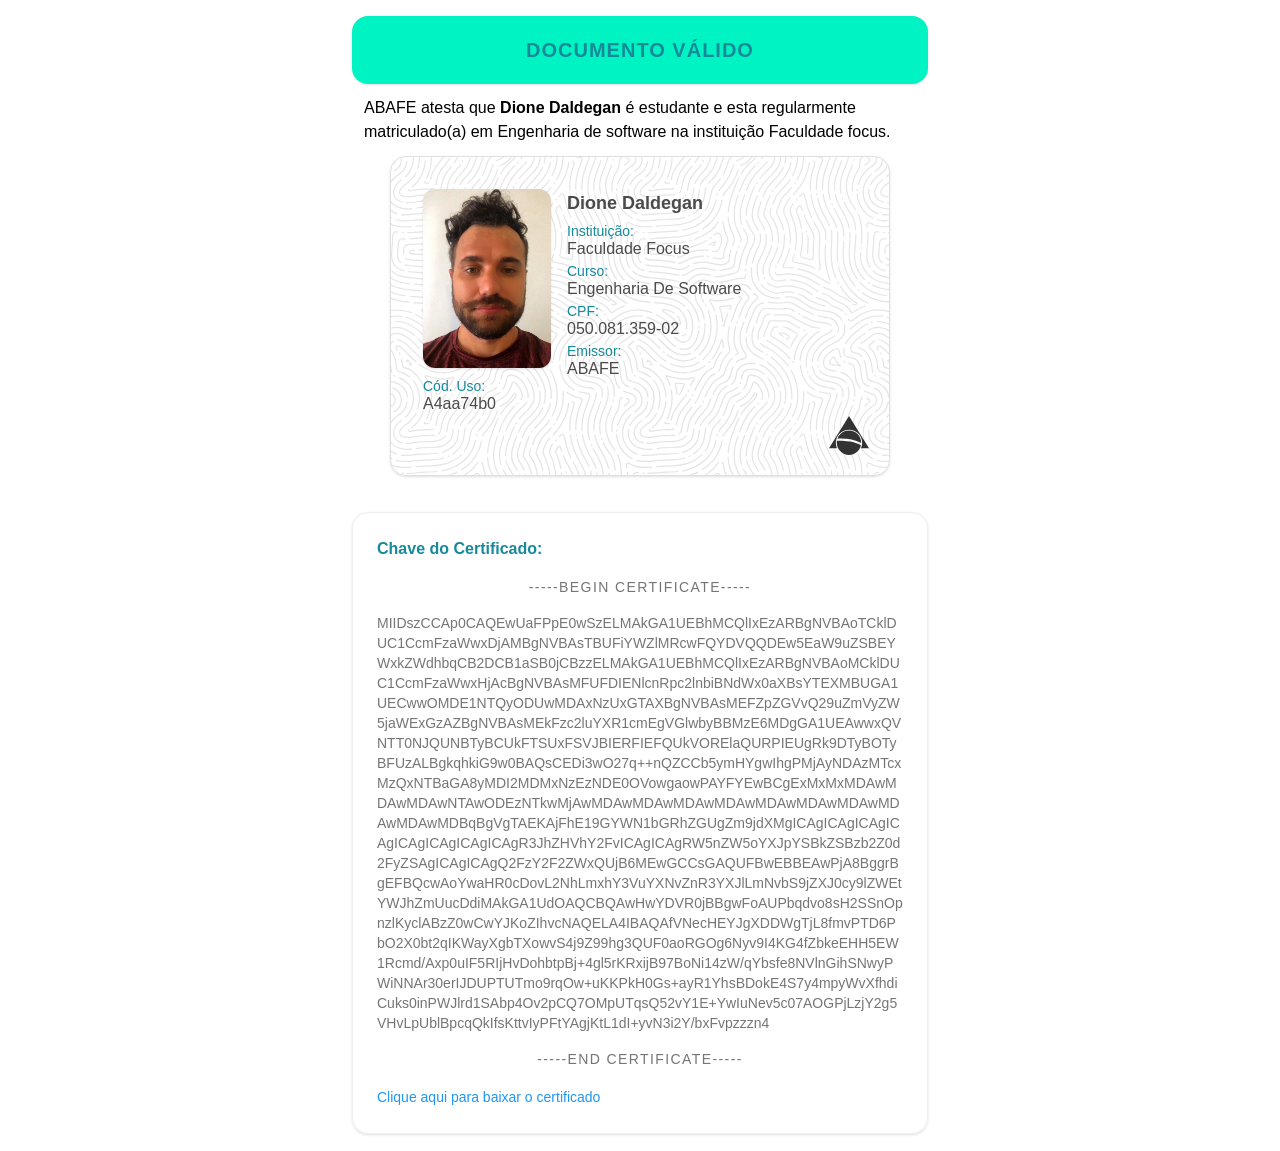
<file: valid.html>
<!DOCTYPE html>
<!-- saved from url=(0048)https://site.abafe.org.br/validacao-cie/a4aa74b0 -->
<html lang="pt-br"><head><meta http-equiv="Content-Type" content="text/html; charset=UTF-8">
  
  <link rel="icon" type="image/x-icon" href="https://site.abafe.org.br/favicon.ico">
  <meta name="viewport" content="width=device-width, initial-scale=1.0">
  <link rel="preconnect" href="https://fonts.googleapis.com/">
  <link rel="preconnect" href="https://fonts.gstatic.com/" crossorigin="">
  <link href="./valid_files/css2" rel="stylesheet">
  <style>
    input::-ms-reveal,
    input::-ms-clear {
      display: none;
    }
  </style>
  <title>ABAFE</title>
  <script type="module" crossorigin="" src="./valid_files/index-9ea779ca.js.download"></script>
  <link rel="stylesheet" href="./valid_files/index-fd6f50bd.css">
<style type="text/css">.adace-popup-detector, .mainholder  + div[id][class*=" "] > div[id][class*=" "], #chp_ads_blocker-modal, #chp_ads_blocker-overlay, .demo-wrapper[style="display:none;"] + div.fadeInDown[id], body > div.demo-wrapper[style="display:none;"] + div[id][class], div.fadeInDown[id$="____equal"][class$="____equal"], .jetblocker-wrapper, .jetblocker_overlay, .wgAdBlockMessage, .stickyads:not([style^="width: 32px"]), .ads_banner:not([style^="width: 32px"]), embed[width="100%"][height="100"], embed[width="120"][height="240"], embed[width="160"][height="600"], embed[width="240"][height="400"], embed[width="468"][height="60"], embed[width="600"][height="160"], embed[width="728"][height="90"], iframe[width="100%"][height="90"], iframe[width="100%"][height="120"], iframe[width="104"][height="464"], iframe[width="200"][height="240"], iframe[width="200"][height="300"], iframe[width="210"][height="237"], iframe[width="240"][height="300"], iframe[width="240"][height="350"], iframe[width="240"][height="400"], iframe[width="468"][height="60"], iframe[width="600"][height="90"], iframe[width="728"][height="90"], iframe[width="780"][height="120"], iframe[width="980"][height="90"], img[width="240"][height="400"], img[width="240px"][height="400px"], img[width="460"][height="60"], img[width="468"][height="60"], img[width="600"][height="90"], img[width="720"][height="90"], img[width="728"][height="90"], .ainsyndication, .js_midbanner_ad_slot, .ad-slot-wrapper, .adverts_header_advert, .adverts_side_advert, .adverts_footer_advert, .adverts_footer_scrolling_advert, .bordered-ad, .zox-post-ad-wrap, .post__article-top-ad-wrapper { display: none!important; }
.zox-post-bot-ad, .ads-two, AD-SLOT, .ad-horizontal-top, .dfpAdspot, .amp-adv-wrapper, .storyAd, .fixadheightbottom, .adHolder, .connatix-wysiwyg-container, .parade-ad-container, .pb-slot-container, .mrec-scrollable-cont, .ad-dog__cnx-container, .adwrap-mrec, .ATF_wrapper, .c-ad--header, .mobile-ad-negative-space, .mrf-adv__wrapper, #advert-banner-container, .legion_primiswrapper, .inarticlead, .videos-ad, .google-ad-manager, .js_movable_ad_slot, #fixed-ad, .movv-ad, .van_vid_carousel, .ad-unit, .van_taboola, #mobile-swipe-banner, .header-advert-wrapper, .ads_inline_640, .AdCenter, .adCenter, .adCenterAd, .adCentertile, .adcenter, .rectangle_ad, .top-ads-amp, .aniview-inline-player, #advertisementTop, .adv_top, .vertbars, .view-video-advertisements, .footer-advertisements, .instream_ad, section[data-e2e="advertisement"], .belowMastheadWrapper, .first_post_ad { display: none!important; }
iframe[src^="//ad.a-ads.com/"], .ad_sidebar_bigbox, amp-fx-flying-carpet, .leaderboard-ad-component, .top-ads-mobile, .boxAd, .amp-ad, .ad-bottom-container, .amazon_ad, .headerads, .story-ad, .lates-adlabel, .Ad-adhesive, .ggads, .top250Ad, .dfp_ATF_wrapper, .home-ad-region-1, .sidebar-big-box-ad, .commercial-unit-mobile-top, .commercial-unit-mobile-bottom, #atvcap + #tvcap > .mnr-c > .commercial-unit-mobile-top, #taw > .med + div > #tvcap > .mnr-c:not(.qs-ic) > .commercial-unit-mobile-top, #topstuff > #tads, .commercial-unit-mobile-top .jackpot-main-content-container > .UpgKEd + .nZZLFc > .vci, .commercial-unit-mobile-top .jackpot-main-content-container > .UpgKEd + .nZZLFc > div > .vci, .commercial-unit-mobile-top > .v7hl4d, .commercial-unit-mobile-top > div[data-pla="1"], #ad-after, #ad-p3, .topAd, .article-advert-container, .player-wrap > .spot-box, .gallery-bns-bl, .articleads, .b-advertising__down-menu, .ad-cls, .tncls_ad, .tncls_ad_250, .tncls_ad_300, .stky-ad-footer, .bodyads, .Ad__Wrapper, .ad-disclaimer-container, iframe[src^="//tempest.services.disqus.com/ads-iframe/"], #content_ad_container, #interads, .ad-container--leaderboard, #videopageadblock, #floatingAdContainer, .ad_w300i { display: none!important; }
ins.adsbygoogle, .ad-300, .mobile-instream-ad-holder-single, #ad_wp_base, #adxtop, #ad_728h, #ad_336_singlebt, .tjads, topadblock, #ad-fullbanner2-billboard-outer, .loop_google_ad, .amp_ad_wrapper, div[id*="ScriptRootN"], .ad-engage, #gads_middle, .add_300x250, .ContentAd, .full-ave-pl, .wps-player__happy-inside, .ad-box:not(#ad-banner), .ad970, a[href^="https://copytoon"][href*="/bannerhit.php?bn_id="], .div-gpt-ad:not([style^="width: 1px; height: 1px;"]), [class^="div-gpt-ad"]:not([style^="width: 1px; height: 1px;"], .div-gpt-ad_adblock_test), button[data-openuri="|BTN_URL|"], body .top-advert, iframe[src^="https://tsyndicate.com/"], .roxot-dynamic, body > div#fixedban, #close-fixedban, #soldakayan, #sagdakayan, .top-header-ads-mobile, .happy-footer, .gmr-bannerpopup, .idmuvi-topbanner, .idmuvi-topbanner-aftermenu, iframe[src^="https://vidsservices.space/"], div[id^="teaser"][style^="width:autopx;"], iframe[src^="https://av.ageverify.co/"], .remove-spots, .breakout-ad, .ae-player__itv, a[href^="mailto:support@netu.tv"], a[onclick*="openAuc();"], a[href^="https://l.tapdb.net/"], a[href^="https://ad.22betpartners.com/redirect.aspx?"], .happy-player-beside, .happy-inside-player, .gads { display: none!important; }
.full-bns-block, .video-brs, a[href^="http://click.dtiserv2.com/"], div[data-e2e="advertisement"], a[href^="https://join3.bannedsextapes.com/track/"], .puFloatLine > #puFloatDiv, .td-a-rec, a[href*=".ufinkln.com/"], body > #overover[style="position:fixed;width:100%;height:100%;background:silver;z-index: 2;opacity: 0.1;"], body > #overover[style="position:fixed;width:100%;height:100%;background:silver;z-index: 2;opacity: 0.1;"] ~ #obrazek, body > #overover[style="position: fixed; width: 100%; height: 100%; background: silver; z-index: 2; opacity: 0.1; display: block;"] ~ #obrazek, a[href^="https://redirect.ero-advertising.com"] > img, .stripper > a[href*="istripper"] > img, a[href*="/fdh/wth.php?"], .BetterJsPopOverlay, .videojs-hero-overlay, div[id^="M"][id*="Composite"], .wpcnt > .wpa, #BannerBox, #ad-topper, #ad_300X250, #ad_google, #advertRightTopPosition, #banner-top-right, #bannerfloat22, #bb_banner, #blox-top-promo, #bp_banner, #campaign-banner, #extensible-banner, #fb_300x250, #footer-banner, #scorecard-ad, #topBanners, #total_banner, .SC_TBlock, .ad_register_prompt, .ad_showthread_firstpost_start_placeholder, .adheader403, .b-header-banner, .baners_block, .banner_header, .banners-middle, .banners_block, .innerBanner, .main_promo_image_container, .menu-ads, .reclamTable, .sidebar-ads-container, .special-ads { display: none!important; }
.sponsor-div, .sponsored-home-page-inner, .sponsored-items, .top-adv-app, .top-banners, .top-r-ads, .topbannerad, .widget-sidebar-right-banner, a[href*="//sub2.bubblesmedia.ru/"], a[href^="http://softexcellence.com/"], img[title^="advertisement"], body[bgcolor="#000000"] > div[id="ads"][style^="position: absolute; z-index:"], body[bgcolor="#000000"] > div[id="adbtm"][style^="position: fixed;"], .primis-ad, .in-content-ad-wrapper, .oko-adhesion, .trend-card-advert, .trend-card-advert__title, .page-content__advert, #AC_ad, #AD_160, #AD_300, #AD_468x60, #AD_G, #AD_L, #AD_ROW, #AD_Top, #AD_text, #ADbox, #Ad-3-Slider, #Ad-4-Slider, #Ad-Container, #Ad-Content, #Ad-Top, #AdBanner, #AdBar, #AdBigBox, #AdBillboard, #AdBlock, #AdBottomLeader, #AdBottomRight, #AdBox2, #AdColumn, #AdContainerTop, #AdContent, #AdContent_0_0_pnlDiv, #AdDisclaimer, #AdHeader, #AdLayer1, #AdLayer2 { display: none!important; }
#AdMiddle, #AdPanel, #AdPopUp, #AdRectangleBanner, #AdSense1, #AdSense2, #AdSense3, #AdSenseDiv, #AdServer, #AdServer_Banner_1, #AdServer_Banner_2, #AdServer_Banner_3, #AdServer_Banner_4, #AdServer_Banner_5, #AdServer_Banner_6, #AdServer_Banner_7, #AdServer_Banner_8, #AdServer_Banner_9, #AdSkyscraper, #AdSlot_megabanner, #AdSpaceLeaderboard, #AdTop, #AdTopLeader, #AdWidgetContainer, #AdWrapperSuperCA, #AdZone1, #AdZone2, #Ad_BelowContent, #Ad_Block, #Ad_TopLeaderboard, #Adbanner, #Adcode, #Adlabel, #AdsBannerTop, #AdsBillboard, #AdsBottomContainer, #AdsContent, #AdsDiv, #AdsFrame, #AdsPubperform, #AdsRight, #AdsSky, #AdsTopContainer, #AdsWrap, #Ads_BA_BS, #Ads_BA_BUT, #Ads_BA_BUT2, #Ads_BA_BUT_box, #Ads_BA_CAD, #Ads_BA_CAD2 { display: none!important; }
#Ads_BA_CAD2_Text, #Ads_BA_FLB, #Ads_BA_SKY, #Ads_TFM_BS, #Ads_google_bottom_wide, #Adsense300x250, #AdsenseBottom, #AdsenseTop, #Adsterra, #Adv10, #Adv11, #Adv8, #Adv9, #AdvArea, #AdvBody, #AdvContainer, #AdvFooter, #AdvFrame1, #AdvHead, #AdvHeader, #Adv_Footer, #Advert1, #AdvertMid1, #AdvertMid2, #AdvertPanel, #AdvertText, #AdvertiseFrame, #Advertisement1, #Advertisement2, #AdvertisementDiv, #AdvertisementLeaderboard, #Advertisements, #AdvertisingDiv_0, #Advertorial, #Advertorials, #AnchorAd, #ArticleContentAd, #BB1-ad, #Banner728x90, #BannerAd, #BannerAds, #BannerAdvert, #BannerAdvertisement, #BigBoxAd, #BigboxAdUnit, #BodyAd, #BodyTopAds, #Body_Ad8_divAdd, #BotAd, #BottomAdContainer { display: none!important; }
#BottomRightAdWrapper, #ButtonAd, #ContentAd, #Content_CA_AD_0_BC, #Content_CA_AD_1_BC, #DFP_top_leaderboard, #FooterAd, #FooterAdBlock, #FooterAdContainer, #GoogleAd, #GoogleAd1, #GoogleAd2, #GoogleAd3, #GoogleAdRight, #GoogleAdTop, #GoogleAdsense, #HP1-ad, #HP2-ad, #HeadAd, #HeaderAD, #HeaderAd, #HeaderAdBlock, #HeaderAdsBlock, #HeroAd, #HomeAd1, #HouseAd, #IB-ads, #IC1-ad, #IC2-ad, #IC3-ad, #IC4-ad, #IFrameAd, #IFrameAd1, #IK-ad-area, #IK-ad-block, #IM_AD, #LargeRectangleAd, #LayoutBottomAdBox, #LayoutHomeAdBoxBottom, #LeaderboardAdvertising, #LeftAd, #LeftAd1, #MPUAdSpace, #MPUadvertising, #MPUadvertisingDetail, #MainAd, #MainAd1, #MainContent_ucTopRightAdvert, #MediumRectangleAD, #MidPageAds { display: none!important; }
#MiddleRightRadvertisement, #Mpu_Bottom, #Mpu_Top, #MyAdsId3, #N-ad-article-rightRail-1, #NR-Ads, #NavAD, #OAS2, #OASMiddleAd, #OASRightAd, #PaneAdvertisingContainer, #PromotionAdBox, #PushDownAd, #RadAdSkyscraper, #RightAd, #RightAdBlock, #RightAdSpace, #RightAdvertisement, #SidebarAd, #SidebarAdContainer, #SitenavAdslot, #SkyAd, #SkyscraperAD, #SponsoredAd, #SponsoredAds, #SponsoredLinks, #SponsorsAds, #StickyBannerAd, #Top-Ad-Container, #Top-ad, #Top1AdWrapper, #TopADs, #TopAd, #TopAd0, #TopAdBox, #TopAdContainer, #TopAdDiv, #TopAdPlacement, #TopAdPos, #TopAdTable, #TopAdvert, #TopBannerAd, #TopRightRadvertisement, #VPNAdvert, #WelcomeAd, #WidgetADVMIDDLE, #aad-header-1, #aad-header-2, #aad-header-3, #ab_adblock { display: none!important; }
#above-comments-ad, #above-fold-ad, #above-footer-ads, #above-the-fold-ad, #aboveAd, #aboveNodeAds, #above_button_ad, #aboveplayerad, #abovepostads, #acm-ad-tag-lawrence_dfp_mobile_arkadium, #ad--article--home-mobile-paramount-wrapper, #ad--article-bottom-wrapper, #ad--article-top, #ad--sidebar, #ad-0, #ad-1, #ad-125x125, #ad-160, #ad-160x600, #ad-2, #ad-2-160x600, #ad-250, #ad-250x300, #ad-3, #ad-3-300x250, #ad-300, #ad-300-250, #ad-300-additional, #ad-300-detail, #ad-300-sidebar, #ad-300X250-2, #ad-300a, #ad-300b, #ad-300x250, #ad-300x250-0, #ad-300x250-2, #ad-300x250-b, #ad-300x250-sidebar, #ad-300x250-wrapper, #ad-300x250_mid, #ad-300x250_mobile, #ad-300x250_top, #ad-300x600_top, #ad-4, #ad-5, #ad-6, #ad-7, #ad-728, #ad-728-90, #ad-728x90 { display: none!important; }
#ad-8, #ad-9, #ad-Content_1, #ad-Content_2, #ad-Rectangle_1, #ad-Rectangle_2, #ad-Superbanner, #ad-a, #ad-ads, #ad-advertorial, #ad-affiliate, #ad-after, #ad-anchor, #ad-around-the-web, #ad-article, #ad-article-in, #ad-aside-1, #ad-background, #ad-ban, #ad-banner-1, #ad-banner-atf, #ad-banner-bottom, #ad-banner-btf, #ad-banner-desktop, #ad-banner-image, #ad-banner-placement, #ad-banner-top, #ad-banner-wrap, #ad-banner_atf-label, #ad-bar, #ad-base, #ad-bb-content, #ad-below-content, #ad-bg, #ad-big, #ad-bigbox, #ad-bigsize, #ad-billboard, #ad-billboard-atf, #ad-billboard-bottom, #ad-billboard01, #ad-blade, #ad-block, #ad-block-125, #ad-block-2, #ad-block-aa, #ad-block-bottom, #ad-block-container, #ad-border, #ad-bottom { display: none!important; }
#ad-bottom-banner, #ad-bottom-fixed, #ad-bottom-right-container, #ad-bottom-wrapper, #ad-bottomright, #ad-box, #ad-box-1, #ad-box-2, #ad-box-bottom, #ad-box-halfpage, #ad-box-leaderboard, #ad-box-left, #ad-box-rectangle, #ad-box-rectangle-2, #ad-box-right, #ad-box1, #ad-box2, #ad-boxes, #ad-break, #ad-bs, #ad-btm, #ad-buttons, #ad-campaign, #ad-carousel, #ad-case, #ad-center, #ad-chips, #ad-circfooter, #ad-code, #ad-col, #ad-container-banner, #ad-container-fullpage, #ad-container-inner, #ad-container-leaderboard, #ad-container-mpu, #ad-container-outer, #ad-container-overlay, #ad-container-top-placeholder, #ad-container1, #ad-contentad, #ad-desktop-bottom, #ad-desktop-takeover-home, #ad-desktop-takeover-int, #ad-desktop-top, #ad-desktop-wrap, #ad-discover, #ad-display-ad, #ad-display-ad-placeholder, #ad-div-leaderboard, #ad-drawer { display: none!important; }
#ad-ear, #ad-extra-flat, #ad-featured-right, #ad-fixed-bottom, #ad-flex-top, #ad-flyout, #ad-footer-728x90, #ad-framework-top, #ad-front-btf, #ad-front-footer, #ad-full-width, #ad-fullbanner-btf, #ad-fullbanner-outer, #ad-fullbanner2, #ad-fullwidth, #ad-googleAdSense, #ad-gutter-left, #ad-gutter-right, #ad-halfpage, #ad-halfpage1, #ad-halfpage2, #ad-head, #ad-header-1, #ad-header-2, #ad-header-3, #ad-header-left, #ad-header-mad, #ad-header-mobile, #ad-header-right, #ad-holder, #ad-horizontal, #ad-horizontal-header, #ad-horizontal-top, #ad-incontent, #ad-index, #ad-inline-block, #ad-inside1, #ad-inside2, #ad-label2, #ad-large-banner-top, #ad-large-header, #ad-lb-secondary, #ad-lead, #ad-leadboard1, #ad-leadboard2, #ad-leader, #ad-leader-atf, #ad-leader-container, #ad-leader-wrapper, #ad-leaderboard { display: none!important; }
#ad-leaderboard-atf, #ad-leaderboard-bottom, #ad-leaderboard-container, #ad-leaderboard-footer, #ad-leaderboard-header, #ad-leaderboard-spot, #ad-leaderboard-top, #ad-leaderboard970x90home, #ad-leaderboard970x90int, #ad-leaderboard_bottom, #ad-leadertop, #ad-lrec, #ad-m-rec-content, #ad-main, #ad-main-bottom, #ad-main-top, #ad-makeup, #ad-manager, #ad-masthead, #ad-medium, #ad-medium-lower, #ad-medium-rectangle, #ad-medrec, #ad-medrec-article-container, #ad-medrec__first, #ad-mid, #ad-mid-rect, #ad-middle, #ad-midpage, #ad-minibar, #ad-module, #ad-mpu, #ad-mrec, #ad-mrec2, #ad-new, #ad-north, #ad-one, #ad-other, #ad-output, #ad-overlay, #ad-p3, #ad-page-1, #ad-pan3l, #ad-panel, #ad-pencil, #ad-performance, #ad-performanceFullbanner1, #ad-performanceRectangle1, #ad-placeholder, #ad-placeholder-horizontal { display: none!important; }
#ad-placeholder-vertical, #ad-placement, #ad-plate, #ad-player, #ad-popup, #ad-popup-home, #ad-popup-int, #ad-post, #ad-promo, #ad-push, #ad-pushdown, #ad-r, #ad-rec-atf, #ad-rec-btf, #ad-rec-btf-top, #ad-rect, #ad-rectangle, #ad-rectangle1, #ad-rectangle1-outer, #ad-rectangle2, #ad-rectangle3, #ad-results, #ad-right, #ad-right-bar-tall, #ad-right-container, #ad-right-sidebar, #ad-right-top, #ad-right2, #ad-right3, #ad-rotator, #ad-row, #ad-section, #ad-separator, #ad-shop, #ad-side, #ad-side-text, #ad-sidebar, #ad-sidebar-btf, #ad-sidebar-container, #ad-sidebar-mad, #ad-sidebar-mad-wrapper, #ad-sidebar1, #ad-sidebar2, #ad-site-header, #ad-skin, #ad-skm-below-content, #ad-sky, #ad-skyscraper, #ad-slideshow, #ad-slideshow2 { display: none!important; }
#ad-slot, #ad-slot-1, #ad-slot-2, #ad-slot-3, #ad-slot-4, #ad-slot-5, #ad-slot-502, #ad-slot-lb, #ad-slot-right, #ad-slot-top, #ad-slot1, #ad-slot2, #ad-slot4, #ad-slug-wrapper, #ad-small-banner, #ad-space, #ad-space-1, #ad-space-2, #ad-space-big, #ad-special, #ad-splash, #ad-sponsors, #ad-spot, #ad-spot-bottom, #ad-spot-one, #ad-squares, #ad-standard, #ad-standard-wrap, #ad-startProMaps, #ad-stickers, #ad-sticky-footer-container, #ad-story-right, #ad-story-top, #ad-stripe, #ad-tab, #ad-tape, #ad-target, #ad-target-Leaderbord, #ad-teaser, #ad-text, #ad-three, #ad-top, #ad-top-250, #ad-top-300x250, #ad-top-728, #ad-top-banner, #ad-top-leaderboard, #ad-top-left, #ad-top-lock, #ad-top-low { display: none!important; }
#ad-top-right, #ad-top-right-container, #ad-top-text-low, #ad-top-wrap, #ad-top-wrapper, #ad-tower, #ad-two, #ad-undefined, #ad-unit-right-bottom-160-600, #ad-unit-right-middle-300-250, #ad-unit-top-banner, #ad-vip-article, #ad-west, #ad-wide-leaderboard, #ad-wrap, #ad-wrap2, #ad-wrapper, #ad-wrapper-728x90, #ad-wrapper-footer-1, #ad-wrapper-main-1, #ad-wrapper-sidebar-1, #ad-wrapper-top-1, #ad-wrapper1, #ad1-placeholder, #ad11, #ad125B, #ad125x125, #ad160, #ad160-2, #ad160600, #ad160a, #ad160x600, #ad2-home, #ad2-label, #ad250, #ad2_footer, #ad2_iframe, #ad2_inline, #ad300, #ad300-250, #ad300-title, #ad300X250, #ad300_250, #ad300x250Module, #ad31, #ad32, #ad336, #ad336x280, #ad468, #ad468_hidden { display: none!important; }
#ad468x60, #ad468x60-story, #ad468x60_top, #ad480x60, #ad6, #ad600, #ad600x90, #ad650, #ad728, #ad72890, #ad728Bottom, #ad728Box, #ad728Header, #ad728Mid, #ad728Top, #ad728Wrapper, #ad728X90, #ad728foot, #ad728h, #ad728top, #ad728x90, #ad728x90_1, #ad90, #ad900, #ad970, #ad970x90_exp, #adATF300x250, #adATF728x90, #adATFLeaderboard, #adAside, #adBTF300x250, #adBadges, #adBanner1, #adBanner336x280, #adBannerBottom, #adBannerHeader, #adBannerSpacer, #adBannerTable, #adBannerTop, #adBar, #adBelt, #adBillboard, #adBlock01, #adBlockBanner, #adBlockContainer, #adBlockContent, #adBlockOverlay, #adBlocks, #adBottom, #adBox { display: none!important; }
#adBrandDev, #adBrandingStation, #adBreak, #adCarousel, #adChannel, #adChoiceFooter, #adChoices, #adChoicesIcon, #adChoicesLogo, #adCol, #adColumn, #adColumn3, #adComponentWrapper, #adContainer, #adContainerMobile, #adContainer_1, #adContainer_2, #adContainer_3, #adContent, #adContentHolder, #adContext, #adDiv, #adDiv0, #adDiv1, #adDiv300, #adDiv4, #adDiv728, #adDivContainer, #adFiller, #adFlashDiv, #adFooter, #adFot, #adFrame, #adGallery, #adGoogleText, #adHeader, #adHeaderTop, #adHeaderWrapper, #adHeading, #adHeightstory, #adHolder, #adHolder1, #adHolder2, #adHolder3, #adHolder4, #adHolder5, #adHolder6, #adHome, #adHomeTop, #adIframe { display: none!important; }
#adInhouse, #adIsland, #adLB, #adLabel, #adLarge, #adLayer, #adLayerTop, #adLayout, #adLeader, #adLeaderTop, #adLeaderboard, #adLeaderboard-middle, #adLeft, #adLink, #adLink1, #adLounge, #adLrec, #adMOBILETOP, #adMPU, #adMPUHolder, #adMain, #adMarketplace, #adMed, #adMedRect, #adMediumRectangle, #adMeld, #adMessage, #adMid2, #adMpu, #adMpuBottom, #adOuter, #adPartnerLinks, #adPlaceHolder1, #adPlaceHolder2, #adPlacement_1, #adPlacement_2, #adPlacement_3, #adPlacement_4, #adPlacement_7, #adPlacement_8, #adPlacement_9, #adPlacer, #adPopover, #adPopup, #adPosition0, #adPosition14, #adPosition5, #adPosition6, #adPosition7, #adPosition9 { display: none!important; }
#adPush, #adPushdown1, #adReady, #adRight, #adRight1, #adRight2, #adRight3, #adRight4, #adRight5, #adScraper, #adSection, #adSenseBox, #adSenseModule, #adSenseWrapper, #adSet, #adSide, #adSide1-container, #adSideButton, #adSidebar, #adSite, #adSkin, #adSkinBackdrop, #adSkinLeft, #adSkinRight, #adSky, #adSkyPosition, #adSkyscraper, #adSlider, #adSlot-dmpu, #adSlot-dontMissLarge, #adSlot-leader, #adSlot-leaderBottom, #adSlot1, #adSlot2, #adSlot3, #adSlot4, #adSlug, #adSpace, #adSpaceBottom, #adSpaceHeight, #adSpacer, #adSpecial, #adSqb, #adSquare, #adStrip, #adSuperBannerContainer, #adSuperbanner, #adTag, #adText, #adTextLink { display: none!important; }
#adTile, #adTop, #adTopContent, #adTopLREC, #adTopLarge, #adTopModule, #adTower, #adUnderArticle, #adUnit, #adWideSkyscraper, #adWrap, #adWrapper, #adWrapperSky, #ad_1, #ad_160, #ad_160_600, #ad_160_600_2, #ad_160x160, #ad_160x600, #ad_2, #ad_250, #ad_250x250, #ad_3, #ad_300, #ad_300_250, #ad_300_250_1, #ad_300x250, #ad_336, #ad_4, #ad_468_60, #ad_468x60, #ad_5, #ad_728, #ad_728_90, #ad_728x90, #ad_8, #ad_9, #ad_B1, #ad_Banner, #ad_Bottom, #ad_LargeRec01, #ad_Middle, #ad_Middle1, #ad_Pushdown, #ad_R1, #ad_Right, #ad_Top, #ad_Wrap, #ad__billboard, #ad_ad { display: none!important; }
#ad_adsense, #ad_after_header_1, #ad_anchor, #ad_area, #ad_article1_1, #ad_article1_2, #ad_article2_1, #ad_article2_2, #ad_article3_1, #ad_article3_2, #ad_banner, #ad_banner_1, #ad_banner_468x60, #ad_banner_728x90, #ad_banner_bot, #ad_banner_top, #ad_banners, #ad_bar, #ad_bar_rect, #ad_before_header, #ad_bg, #ad_bg_image, #ad_big, #ad_bigbox, #ad_bigbox_companion, #ad_bigrectangle, #ad_billboard, #ad_block, #ad_block_0, #ad_block_1, #ad_block_2, #ad_block_mpu, #ad_bnr_atf_01, #ad_bnr_atf_02, #ad_bnr_atf_03, #ad_bnr_btf_07, #ad_bnr_btf_08, #ad_body, #ad_bottom, #ad_box, #ad_box_top, #ad_branding, #ad_bsb, #ad_bsb_cont, #ad_btmslot, #ad_button, #ad_buttons, #ad_cell, #ad_center, #ad_choices { display: none!important; }
#ad_close, #ad_closebtn, #ad_comments, #ad_cont, #ad_cont_superbanner, #ad_container, #ad_container_0, #ad_container_300x250, #ad_container_side, #ad_container_sidebar, #ad_container_top, #ad_content, #ad_content_1, #ad_content_2, #ad_content_3, #ad_content_fullsize, #ad_content_primary, #ad_content_right, #ad_content_top, #ad_content_wrap, #ad_contentslot_1, #ad_contentslot_2, #ad_creative_2, #ad_creative_3, #ad_creative_5, #ad_dfp_rec1, #ad_display_300_250, #ad_display_728_90, #ad_div, #ad_div_bottom, #ad_div_top, #ad_feedback, #ad_foot, #ad_footer, #ad_footer1, #ad_footerAd, #ad_frame, #ad_frame1, #ad_from_bottom, #ad_fullbanner, #ad_gallery, #ad_gallery_bot, #ad_global_300x250, #ad_global_above_footer, #ad_global_header, #ad_global_header1, #ad_global_header2, #ad_h3, #ad_halfpage, #ad_head { display: none!important; }
#ad_header, #ad_header_1, #ad_header_container, #ad_holder, #ad_home, #ad_home_middle, #ad_horizontal, #ad_houseslot_a, #ad_houseslot_b, #ad_hp, #ad_img, #ad_interthread, #ad_island, #ad_island2, #ad_label, #ad_large, #ad_large_rectangular, #ad_lateral, #ad_layer, #ad_ldb, #ad_lead1, #ad_leader, #ad_leaderBoard, #ad_leaderboard, #ad_leaderboard_top, #ad_left, #ad_left_1, #ad_left_2, #ad_left_3, #ad_left_skyscraper, #ad_left_top, #ad_leftslot, #ad_link, #ad_links, #ad_links_footer, #ad_lnk, #ad_lrec, #ad_lwr_square, #ad_main, #ad_main_leader, #ad_main_top, #ad_marginal, #ad_marker, #ad_mast, #ad_med_rect, #ad_medium, #ad_medium_rectangle, #ad_medium_rectangular, #ad_mediumrectangle, #ad_message { display: none!important; }
#ad_middle, #ad_middle_bottom, #ad_midstrip, #ad_mobile, #ad_module, #ad_mpu, #ad_mpu2, #ad_mpu300x250, #ad_mrec, #ad_mrec1, #ad_mrec2, #ad_mrec_intext, #ad_mrec_intext2, #ad_new, #ad_news_article, #ad_newsletter, #ad_one, #ad_overlay, #ad_overlayer, #ad_panel, #ad_panorama_top, #ad_pencil, #ad_place, #ad_placeholder, #ad_play_300, #ad_player, #ad_plugs, #ad_popup_background, #ad_popup_wrapper, #ad_post, #ad_post_300, #ad_poster, #ad_primary, #ad_primaryAd, #ad_promoAd, #ad_publicidad, #ad_rail, #ad_rec_01, #ad_rect, #ad_rect1, #ad_rect2, #ad_rect3, #ad_rect_body, #ad_rect_bottom, #ad_rect_btf_01, #ad_rect_btf_02, #ad_rect_btf_03, #ad_rect_btf_04, #ad_rect_btf_05, #ad_rectangle { display: none!important; }
#ad_region1, #ad_region2, #ad_region3, #ad_region5, #ad_results, #ad_right, #ad_right_box, #ad_right_top, #ad_rightslot, #ad_rotator-2, #ad_rotator-3, #ad_row, #ad_row_home, #ad_rr_1, #ad_sec, #ad_sec_div, #ad_secondary, #ad_sgd, #ad_short, #ad_sidebar, #ad_sidebar1, #ad_sidebar2, #ad_sidebar3, #ad_sidebar_1, #ad_sidebar_left_container, #ad_sidebar_news, #ad_sidebar_top, #ad_sidebody, #ad_site_header, #ad_sitebar, #ad_skin, #ad_slot, #ad_slot_bottom, #ad_slot_leaderboard, #ad_small, #ad_space_top, #ad_sponsored, #ad_spot_a, #ad_spot_b, #ad_spotlight, #ad_square, #ad_squares, #ad_ss, #ad_stck, #ad_sticky_wrap, #ad_strip, #ad_superbanner, #ad_table, #ad_takeover, #ad_tall { display: none!important; }
#ad_tbl, #ad_top, #ad_topBanner, #ad_topScroller, #ad_top_728x90, #ad_top_banner, #ad_top_bar, #ad_top_holder, #ad_topbanner, #ad_topmob, #ad_topnav, #ad_topslot, #ad_two, #ad_txt, #ad_under_game, #ad_unit, #ad_unit1, #ad_unit2, #ad_vertical, #ad_video_abovePlayer, #ad_video_belowPlayer, #ad_video_large, #ad_video_root, #ad_wallpaper, #ad_wide, #ad_wide_box, #ad_wideboard, #ad_widget, #ad_widget_1, #ad_window, #ad_wp, #ad_wp_base, #ad_wrap, #ad_wrapper, #ad_wrapper1, #ad_wrapper2, #ad_xrail_top, #ad_zone, #adaptvcompanion, #adb-top, #adbForum, #adb_bottom, #adbackground, #adbanner-container, #adbanner1, #adbannerbox, #adbannerdiv, #adbannerleft, #adbannerright, #adbannerwidget { display: none!important; }
#adbar, #adbig, #adbineScroll, #adblade, #adblade_ad, #adblkad, #adblock-300x250, #adblock-big, #adblock-leaderboard, #adblock-small, #adblock1, #adblock2, #adblock4, #adblockbottom, #adbn, #adbnr, #adboard, #adbody, #adbottom, #adbottomleft, #adbottomright, #adbox, #adbox--hot_news_ad, #adbox--page_bottom_ad, #adbox--page_top_ad, #adbox-inarticle, #adbox-topbanner, #adbox1, #adbox2, #adbox_content, #adbox_right, #adbutton, #adbuttons, #adcell, #adcenter, #adcenter2, #adcenter4, #adchoices-icon, #adchoicesBtn, #adclear, #adclose, #adcode, #adcolContent, #adcolumn, #adcontainer, #adcontainer1, #adcontainer2, #adcontainer3, #adcontainer5, #adcontainerRight { display: none!important; }
#adcontainer_ad_content_top, #adcontent, #adcontent1, #adcontent2, #adcontextlinks, #addbottomleft, #addvert, #adfactor-label, #adfloat, #adfooter, #adfooter_728x90, #adform_leaderboard, #adform_leaderboard_cover, #adframe:not(frameset), #adframetop, #adfreeDeskSpace, #adhalfpage, #adhead, #adheader, #adhesion, #adhesionAdSlot, #adhesionUnit, #adhide, #adholder, #adholderContainerHeader, #adhome, #adhomepage, #adjacency, #adlabel, #adlabelFooter, #adlabelfooter, #adlabelheader, #adlanding, #adlayer, #adlayerContainer, #adlayerad, #adleaderboard, #adleaderboard_flex, #adleft, #adlinks, #adlrec, #adm-inline-article-ad-1, #adm-inline-article-ad-2, #admain, #admaintop, #admasthead, #admid, #admiddleCenter, #admobilefoot, #admobilefootinside { display: none!important; }
#admobilemiddle, #admobiletop, #admobiletopinside, #admod2, #admpubottom, #admpubottom2, #admpufoot, #admpumiddle, #admpumiddle2, #admputop, #admputop2, #admsg, #adnet, #adnorth, #ados1, #ados2, #ados3, #ados4, #adplace, #adplacement, #adpos-top, #adpos2, #adposition, #adposition1, #adposition10, #adposition1_container, #adposition2, #adposition3, #adposition4, #adpositionbottom, #adpostloader, #adpromo, #adrect, #adrig, #adright, #adright2, #adrightbottom, #adrightgame, #adrightrail, #adriver_middle, #adriver_top, #adrotator, #adrow, #adrow1, #adrow3, #ads-1, #ads-125, #ads-160x600, #ads-200, #ads-250 { display: none!important; }
#ads-300, #ads-300-250, #ads-336x280, #ads-468, #ads-5, #ads-728x90, #ads-728x90-I3, #ads-728x90-I4, #ads-area, #ads-article-left, #ads-banner, #ads-banner-top, #ads-bar, #ads-before-content, #ads-bg, #ads-bg-mobile, #ads-billboard, #ads-block, #ads-blog, #ads-bot, #ads-bottom, #ads-by-google, #ads-col, #ads-container, #ads-container-2, #ads-container-anchor, #ads-container-single, #ads-container-top, #ads-content, #ads-content-double, #ads-div2, #ads-footer, #ads-footer-inner, #ads-footer-wrap, #ads-google, #ads-header, #ads-header-728, #ads-home-468, #ads-horizontal, #ads-inread, #ads-inside-content, #ads-leader, #ads-leaderboard, #ads-leaderboard1, #ads-left, #ads-left-top, #ads-lrec, #ads-main, #ads-menu, #ads-middle { display: none!important; }
#ads-mpu, #ads-outer, #ads-pagetop, #ads-panel, #ads-pop, #ads-position-header-desktop, #ads-right, #ads-right-bottom, #ads-right-skyscraper, #ads-right-top, #ads-slot, #ads-superBanner, #ads-text, #ads-top, #ads-top-728, #ads-top-wrap, #ads-under-rotator, #ads-vertical, #ads-vertical-wrapper, #ads-wrap, #ads-wrapper, #ads1, #ads120, #ads125, #ads1_box, #ads2, #ads2_block, #ads2_box, #ads2_container, #ads3, #ads300, #ads300-250, #ads300x200, #ads300x250, #ads300x250_2, #ads336x280, #ads4, #ads468x60, #ads50, #ads7, #ads728, #ads728bottom, #ads728top, #ads728x90, #ads728x90_2, #ads728x90top, #adsBar, #adsBottom, #adsContainer, #adsContent { display: none!important; }
#adsDisplay, #adsHeadLine, #adsHeader, #adsHeading, #adsLREC, #adsLeft, #adsLinkFooter, #adsMobileFixed, #adsMpu, #adsPanel, #adsRight, #adsRightDiv, #adsSectionLeft, #adsSectionRight, #adsSquare, #adsTG, #adsTN, #adsTop, #adsTopLeft, #adsTopMobileFixed, #adsZone, #adsZone1, #adsZone2, #ads_01, #ads_0_container, #ads_160, #ads_3, #ads_300, #ads_300x250, #ads_4, #ads_728, #ads_728x90, #ads_728x90_top, #ads_back, #ads_banner, #ads_banner1, #ads_banner_header, #ads_belownav, #ads_big, #ads_block, #ads_body_1, #ads_body_2, #ads_body_3, #ads_body_4, #ads_body_5, #ads_body_6, #ads_bottom, #ads_box, #ads_box1, #ads_box2 { display: none!important; }
#ads_box_bottom, #ads_box_right, #ads_box_top, #ads_button, #ads_campaign, #ads_catDiv, #ads_center, #ads_center_banner, #ads_central, #ads_combo2, #ads_container, #ads_content, #ads_desktop_r1, #ads_desktop_r2, #ads_expand, #ads_footer, #ads_fullsize, #ads_h, #ads_h1, #ads_h2, #ads_halfsize, #ads_header, #ads_horiz, #ads_horizontal, #ads_horz, #ads_in_modal, #ads_in_video, #ads_inline_z, #ads_inner, #ads_insert_container, #ads_layout_bottom, #ads_lb, #ads_lb_frame, #ads_leaderbottom, #ads_left, #ads_left_top, #ads_line, #ads_medrect, #ads_notice, #ads_overlay, #ads_page_top, #ads_place, #ads_placeholder, #ads_player, #ads_popup, #ads_right, #ads_right_sidebar, #ads_right_top, #ads_slide_div, #ads_space { display: none!important; }
#ads_space_header, #ads_superbanner1, #ads_superbanner2, #ads_superior, #ads_td, #ads_text, #ads_textlinks, #ads_title, #ads_top, #ads_top2, #ads_top_banner, #ads_top_container, #ads_top_content, #ads_top_right, #ads_top_sec, #ads_topbanner, #ads_tower1, #ads_tower_top, #ads_vert, #ads_video, #ads_wide, #ads_wrapper, #adsbot, #adsbottom, #adsbox, #adsbox-left, #adsbox-right, #adscenter, #adscolumn, #adscontainer, #adscontent, #adsdiv, #adsection, #adsense-2, #adsense-468x60, #adsense-area, #adsense-bottom, #adsense-container-bottom, #adsense-header, #adsense-link, #adsense-links, #adsense-middle, #adsense-post, #adsense-right, #adsense-sidebar, #adsense-tag, #adsense-text, #adsense-top, #adsense-wrap, #adsense1 { display: none!important; }
#adsense2, #adsense2pos, #adsense468, #adsense6, #adsense728, #adsenseArea, #adsenseContainer, #adsenseHeader, #adsenseLeft, #adsenseWrap, #adsense_300x250, #adsense_banner_top, #adsense_block, #adsense_bottom_ad, #adsense_box, #adsense_box2, #adsense_center, #adsense_image, #adsense_inline, #adsense_leaderboard, #adsense_overlay, #adsense_r_side_sticky_container, #adsense_sidebar, #adsense_top, #adsenseheader, #adsensehorizontal, #adsensempu, #adsenseskyscraper, #adsensetext, #adsensetop, #adsensewide, #adserv, #adsframe_2, #adsfundo, #adside, #adsimage, #adsitem, #adskeeper, #adskinleft, #adskinlink, #adskinright, #adskintop, #adsky, #adskyscraper, #adskyscraper_flex, #adsleft1, #adslider, #adslist, #adslistbox, #adslot-below-updated { display: none!important; }
#adslot-download-abovefiles, #adslot-half-page, #adslot-homepage-middle, #adslot-infobox, #adslot-left-skyscraper, #adslot-side-mrec, #adslot-site-footer, #adslot-site-header, #adslot-sticky-headerbar, #adslot-top-rectangle, #adslot1, #adslot2, #adslot3, #adslot300x250ATF, #adslot300x250BTF, #adslot4, #adslot5, #adslot6, #adslot7, #adslot_left, #adslot_rect, #adslot_top, #adsmgid, #adsmiddle, #adsonar, #adspace, #adspace-1, #adspace-2, #adspace-300x250, #adspace-728, #adspace-728x90, #adspace-bottom, #adspace-leaderboard-top, #adspace-one, #adspace-top, #adspace300x250, #adspaceBox, #adspaceRow, #adspace_header, #adspace_leaderboard, #adspace_top, #adspacer, #adspan, #adsplace1, #adsplace2, #adsplace4, #adsplash, #adspot, #adspot-bottom, #adspot-top { display: none!important; }
#adspotlight1, #adsquare, #adsquare2, #adsright, #adsright_header, #adss, #adsside, #adssidebar2, #adssidebar3, #adsspace, #adstext2, #adstop, #adstory, #adstrip, #adtab, #adtable_top, #adtag_banner, #adtagheader, #adtagrightcol, #adtags_left, #adtaily, #adtext, #adtop, #adtopHeader, #adtop_dfp, #adtopbanner, #adtopbox, #adtopcenter, #adtophp, #adtrafficright, #adtxt, #adunit, #adunit-article-bottom, #adunit_video, #adunitl, #adup-sidebar, #adv-01, #adv-300, #adv-Bottom, #adv-BoxP, #adv-Middle, #adv-Middle1, #adv-Middle2, #adv-Scrollable, #adv-Top, #adv-TopLeft, #adv-banner, #adv-banner-r, #adv-box, #adv-companion-iframe { display: none!important; }
#adv-container, #adv-gpt-box-container1, #adv-gpt-masthead-skin-container1, #adv-halfpage, #adv-header, #adv-leaderblock, #adv-leaderboard, #adv-left, #adv-masthead, #adv-middle, #adv-middle1, #adv-midroll, #adv-native, #adv-preroll, #adv-right, #adv-right1, #adv-scrollable, #adv-sticky-1, #adv-sticky-2, #adv-text, #adv-title, #adv-top, #adv-top-skin, #adv300x250, #adv300x250container, #adv468x90, #adv728, #adv728x90, #adv768x90, #advBoxBottom, #advCarrousel, #advHome, #advHook-Middle1, #advRectangle, #advRectangle1, #advSkin, #advTop, #advWrapper, #adv_300, #adv_728, #adv_728x90, #adv_BoxBottom, #adv_Inread, #adv_IntropageOvl, #adv_LdbMastheadPush, #adv_Reload, #adv_Skin, #adv_bootom, #adv_border, #adv_center { display: none!important; }
#adv_config, #adv_contents, #adv_footer, #adv_holder, #adv_leaderboard, #adv_mob, #adv_mpu1, #adv_mpu2, #adv_network, #adv_overlay, #adv_overlay_content, #adv_r, #adv_right, #adv_skin, #adv_sky, #adv_textlink, #adv_top, #adv_wallpaper, #adv_wallpaper2, #adver, #adver-top, #adverFrame, #advert-1, #advert-120, #advert-2, #advert-ahead, #advert-article, #advert-article-1, #advert-article-2, #advert-article-3, #advert-banner, #advert-banner-container, #advert-banner-wrap, #advert-banner2, #advert-block, #advert-boomer, #advert-box, #advert-column, #advert-container-top, #advert-display, #advert-fireplace, #advert-footer, #advert-footer-hidden, #advert-header, #advert-island, #advert-leaderboard, #advert-left, #advert-mpu, #advert-posterad, #advert-rectangle { display: none!important; }
#advert-right, #advert-sky, #advert-skyscaper, #advert-skyscraper, #advert-slider-top, #advert-stickysky, #advert-text, #advert-top, #advert-top-banner, #advert-wrapper, #advert1, #advert2, #advert300x260, #advert50, #advertBanner, #advertBox, #advertBoxRight, #advertBoxSquare, #advertColumn, #advertContainer, #advertDB, #advertMPUContainer, #advertOverlay, #advertRight, #advertSection, #advertTop, #advertTopLarge, #advertTopSmall, #advertTower, #advertWrapper, #advert_1, #advert_banner, #advert_belowmenu, #advert_box, #advert_container, #advert_container_300, #advert_header, #advert_leaderboard, #advert_media, #advert_mid, #advert_mpu, #advert_mpu_1, #advert_mpu_2, #advert_right1, #advert_sky, #advert_top, #advertblock, #advertborder, #advertbox2, #advertbox3 { display: none!important; }
#advertbox4, #adverthome, #adverti, #adverticum_r_above, #adverticum_r_above_container, #adverticum_r_side_container, #advertise, #advertise-block, #advertise-here, #advertise-sidebar, #advertise1, #advertise2, #advertiseBanner, #advertiseLink, #advertisePlacement, #advertise_top, #advertisediv, #advertisement-300x250, #advertisement-bottom, #advertisement-content, #advertisement-detail1, #advertisement-detail2, #advertisement-large, #advertisement-placement, #advertisement-text, #advertisement1, #advertisement2, #advertisement3, #advertisement728x90, #advertisementArea, #advertisementBox, #advertisementHorizontal, #advertisementRight, #advertisementTop, #advertisement_banner, #advertisement_belowscreenshots, #advertisement_block, #advertisement_box, #advertisement_container, #advertisement_label, #advertisement_notice, #advertisement_title, #advertisements_bottom, #advertisements_sidebar, #advertisements_top, #advertisementsarticle, #advertiser-container, #advertiserLinks, #advertisetop, #advertising-160x600 { display: none!important; }
#advertising-300x250, #advertising-728x90, #advertising-banner, #advertising-caption, #advertising-container, #advertising-right, #advertising-skyscraper, #advertising-top, #advertisingHrefTop, #advertisingLeftLeft, #advertisingLink, #advertisingRightColumn, #advertisingRightRight, #advertisingTop, #advertisingTopWrapper, #advertising_1, #advertising_2, #advertising_300, #advertising_300_under, #advertising_300x105, #advertising_320, #advertising_728, #advertising_728_under, #advertising__banner__content, #advertising_anglerect, #advertising_billboard, #advertising_column, #advertising_container, #advertising_contentad, #advertising_div, #advertising_header, #advertising_holder, #advertising_leaderboard, #advertising_top_container, #advertising_wrapper, #advertisment-horizontal, #advertisment-text, #advertisment1, #advertisment_content, #advertisment_panel, #advertleft, #advertorial, #advertorial-box, #advertorial-wrap, #advertorial1, #advertorial_links, #adverts, #adverts--footer, #adverts-top-container, #adverts-top-left { display: none!important; }
#adverts-top-middle, #adverts-top-right, #adverts_base, #adverts_post_content, #adverts_right, #advertscroll, #advertsingle, #advertspace, #advertssection, #adverttop, #advframe, #advr_mobile, #advsingle, #advt, #advt_bottom, #advtbar, #advtcell, #advtext, #advtop, #advtopright, #adwallpaper, #adwidget, #adwidget-5, #adwidget-6, #adwidget1, #adwidget2, #adwin, #adwin_rec, #adwith, #adwords-box, #adwrapper, #adxBigAd, #adxBigAd2, #adxLeaderboard, #adxMiddle, #adxMiddleRight, #adxToolSponsor, #adx_ad, #adxtop2, #adzbanner, #adzone, #adzone-middle1, #adzone-middle2, #adzone-right, #adzone-top, #adzone_content, #adzone_wall, #adzonebanner, #adzoneheader, #afc-container { display: none!important; }
#affiliate_2, #affiliate_ad, #after-dfp-ad-mid1, #after-dfp-ad-mid2, #after-dfp-ad-mid3, #after-dfp-ad-mid4, #after-dfp-ad-top, #after-header-ads, #after-top-menu-ads, #after_ad, #after_bottom_ad, #after_heading_ad, #after_title_ad, #amazon-ads, #amazon_ad, #anAdScGame300x250, #analytics_ad, #analytics_banner, #anchor-ad, #anchorAd, #aniview-ads, #aom-ad-right_side_1, #aom-ad-right_side_2, #aom-ad-top, #apiBackgroundAd, #article-ad, #article-ad-container, #article-ad-content, #article-ads, #article-advert, #article-advert-dfp, #article-aside-top-ad, #article-billboard-ad-1, #article-bottom-ad, #article-box-ad, #article-content-ad, #article-footer-ad, #article-footer-sponsors, #article-island-ad, #article-sidebar-ad, #articleAd, #articleAdReplacement, #articleBoard-ad, #articleBottom-ads, #articleLeftAdColumn, #articleSideAd, #articleTop-ads, #article_ad, #article_ad_1, #article_ad_3 { display: none!important; }
#article_ad_bottom, #article_ad_container, #article_ad_top, #article_ad_w, #article_adholder, #article_ads, #article_advert, #article_banner_ad, #article_body_ad1, #article_box_ad, #articlead1, #articlead2, #articlead300x250r, #articleadblock, #articlefootad, #articletop_ad, #aside-ad-container, #asideAd, #aside_ad, #asideads, #asinglead, #ax-billboard, #ax-billboard-bottom, #ax-billboard-sub, #ax-billboard-top, #backad, #background-ad-cover, #background-adv, #background_ad_left, #background_ad_right, #background_ads, #backgroundadvert, #banADbanner, #banner-300x250, #banner-468x60, #banner-728, #banner-728x90, #banner-ad, #banner-ad-container, #banner-ad-large, #banner-ads, #banner-advert, #banner-lg-ad, #banner-native-ad, #banner-skyscraper, #banner300x250, #banner468, #banner468x60, #banner728, #banner728x90 { display: none!important; }
#bannerAd, #bannerAdFrame, #bannerAdTop, #bannerAdWrap, #bannerAdWrapper, #bannerAds, #bannerAdsense, #bannerAdvert, #bannerGoogle, #banner_ad_bottom, #banner_ad_footer, #banner_ad_module, #banner_ad_placeholder, #banner_ad_top, #banner_ads, #banner_adsense, #banner_adv, #banner_advertisement, #banner_adverts, #banner_atf__container, #banner_content_ad, #banner_sedo, #banner_slot, #banner_spacer, #banner_topad, #banner_videoad, #banner_wrapper_top, #bannerad-bottom, #bannerad-top, #bannerad2, #banneradrow, #bannerads, #banneradspace, #banneradvert3, #banneradvertise, #bannerplayer-wrap, #baseboard-ad, #baseboard-ad-wrapper, #bbContentAds, #bb_ad_container, #bb_top_ad, #bbadwrap, #before-footer-ad, #below-listings-ad, #below-menu-ad-header, #below-post-ad, #below-title-ad, #belowAd, #belowContactBoxAd, #belowNodeAds { display: none!important; }
#below_content_ad_container, #belowad, #belowheaderad, #bg-custom-ad, #bg-footer-ads, #bg-footer-ads2, #bg_banner_120x600, #bg_banner_468x60, #bg_banner_728x90, #bg_googlebanner_160x600LH, #bgad, #big-box-ad, #bigAd, #bigAd1, #bigAd2, #bigAdDiv, #bigBannerAd, #bigBoxAd, #bigBoxAdCont, #big_ad, #big_ad_label, #big_ads, #bigad, #bigadbox, #bigads, #bigadspace, #bigadspot, #bigboard_ad, #bigsidead, #billboard-ad, #billboard-atf, #billboard_ad, #bingadcontainer2, #blkAds1, #blkAds2, #blkAds3, #blkAds4, #blkAds5, #block-ad-articles, #block-adsense-0, #block-adsense-2, #block-adsense-banner-article-bottom, #block-adsense-banner-channel-bottom, #block-advertisement, #block-advertorial, #block-articlebelowtextad, #block-articlefrontpagead, #block-articletopadvert, #block-dfp-top, #block-frontpageabovepartnersad { display: none!important; }
#block-frontpagead, #block-frontpagesideadvert1, #block-google-ads, #block-googleads3, #block-googleads3-2, #block-ltadvertising-ltadvertising, #block-openads-0, #block-openads-1, #block-openads-13, #block-openads-14, #block-openads-2, #block-openads-3, #block-openads-4, #block-openads-5, #block-sponsors, #blockAd, #blockAds, #block_ad, #block_ad2, #block_ad_container, #block_advert, #block_advert1, #block_advert2, #block_advertisement, #blog-ad, #blog-advert, #blog-header-ad, #blog_ad_area, #blogad, #blogad-wrapper, #blogads, #bm-HeaderAd, #bn_ad, #bnr-300x250, #bnr-468x60, #bnr-728x90, #bnrAd, #body-ads, #bodyAd1, #bodyAd2, #bodyAd3, #bodyAd4, #body_728_ad, #body_ad, #body_centered_ad, #bodymainAd, #book-ad, #bordeaux-preemptive-ad-0, #bottom-ad, #bottom-ad-1 { display: none!important; }
#bottom-ad-area, #bottom-ad-banner, #bottom-ad-container, #bottom-ad-leaderboard, #bottom-ad-slot, #bottom-ad-tray, #bottom-ad-wrapper, #bottom-add, #bottom-adhesion-container, #bottom-ads, #bottom-ads-bar, #bottom-ads-container, #bottom-adspot, #bottom-advertising, #bottom-boxad, #bottom-not-ads, #bottom-side-ad, #bottom-sponsor-add, #bottom-story-ad-0, #bottomAd, #bottomAd300, #bottomAdBlcok, #bottomAdContainer, #bottomAdSection, #bottomAdSense, #bottomAdSenseDiv, #bottomAdWrapper, #bottomAds, #bottomAdvBox, #bottomBannerAd, #bottomContentAd, #bottomDDAd, #bottomLeftAd, #bottomMPU, #bottomRightAd, #bottom_ad, #bottom_ad_728, #bottom_ad_area, #bottom_ad_box, #bottom_ad_region, #bottom_ad_unit, #bottom_ad_wrapper, #bottom_adbox, #bottom_ads, #bottom_adwrapper, #bottom_banner_ad, #bottom_fixed_ad_overlay, #bottom_leader_ad, #bottom_player_adv, #bottom_sponsor_ads { display: none!important; }
#bottom_sponsored_links, #bottom_text_ad, #bottomad, #bottomad300, #bottomad_table, #bottomadbanner, #bottomadbar, #bottomadholder, #bottomads, #bottomadsdiv, #bottomadsense, #bottomadvert, #bottomadwrapper, #bottomcontentads, #bottomleaderboardad, #bottommpuAdvert, #bottommpuSlot, #bottomsponad, #bottomsponsoredresults, #box-ad, #box-ad-section, #box-ad-sidebar, #box-content-ad, #box1ad, #box2ad, #boxAD, #boxAd, #boxAd300, #boxAdContainer, #boxAdvert, #boxLREC, #box_ad, #box_ad_container, #box_ad_middle, #box_ads, #box_advertisement, #box_advertising_info, #box_advertisment, #box_articlead, #box_text_ads, #boxad, #boxads, #bpAd, #br-ad-header, #branding_click, #breadcrumb_ad, #breakbarad, #bsa_add_holder_g, #bt-ad, #bt-ad-header { display: none!important; }
#btfAdNew, #btm_ad, #btm_ads, #btmad, #btnAdDP, #btnAds, #btnads, #btopads, #button-ads, #button_ad_container, #button_ads, #buy-sell-ads, #buySellAds, #buysellads, #captcha-adspace, #carbon-ads-container-bg, #carbonadcontainer, #carbonads, #carbonads-container, #card-ads-top, #category-ad, #category-sponsor, #cellAd, #center-ad, #center-ad-group, #centerads, #ch-ad-outer-right, #ch-ads, #channel_ad, #channel_ads, #circ_ad, #circ_ad_holder, #circad_wrapper, #classifiedsads, #clickforad, #clientAds, #close-footer-ad, #closeAdsDiv, #closeable-ad, #cloudAdTag, #cls_ad, #cltAd, #coAd, #cokeAd, #col-right-ad, #colAd, #colombiaAdBox, #columnAd, #commentAdWrapper, #commentTopAd { display: none!important; }
#comment_ad_zone, #comments-ad-container, #comments-ads, #comments-standalone-mpu, #compAdvertisement, #companion-ad, #companionAd, #companionAdDiv, #companion_Ad, #companionad, #connatix, #connatix-moveable, #connatix_placeholder_desktop, #container-ad, #container_ad, #content-ad, #content-ad-side, #content-ads, #content-adver, #content-contentad, #content-header-ad, #content-left-ad, #content-right-ad, #contentAd, #contentAdSense, #contentAdTwo, #contentAds, #contentBoxad, #content_Ad, #content_ad, #content_ad_1, #content_ad_2, #content_ad_block, #content_ad_container, #content_ad_placeholder, #content_ads, #content_ads_top, #content_adv, #content_bottom_ad, #content_bottom_ads, #content_mpu, #contentad, #contentad-adsense-homepage-1, #contentad-commercial-1, #contentad-content-box-1, #contentad-footer-tfm-1, #contentad-lower-medium-rectangle-1, #contentad-story-middle-1, #contentad-superbanner-1, #contentad-top-adsense-1 { display: none!important; }
#contentad-topbanner-1, #contentadcontainer, #contentads, #contextad, #contextual-ads, #contextual-ads-block, #contextualad, #cornerad, #coverads, #cpmstar_anchor_divad, #criteoAd, #crt-adblock-a, #crt-adblock-b, #ctl00_ContentPlaceHolder1_ucAdHomeRightFO_divAdvertisement, #ctl00_ContentPlaceHolder1_ucAdHomeRight_divAdvertisement, #ctl00_adCar, #ctl00_adFooter, #ctl00_leaderboardAdvertContainer, #ctl00_skyscraperAdvertContainer, #ctl00_topAd, #ctl00_ucFooter_ucFooterBanner_divAdvertisement, #ctr-ad, #cubeAd, #cube_ad, #cube_ads, #customAd, #customAds, #customad, #darazAd, #dashboardFeaturedEventAd, #dashboardRectangleAd, #daumAd, #dcomHomeTop-728x90, #ddAdZone2, #desktop-ad-top, #desktop-sidebar-ad, #desktop_middle_ad_fixed, #desktop_top_ad_fixed, #dfp-ad-bottom-wrapper, #dfp-ad-container, #dfp-ad-floating, #dfp-ad-leaderboard, #dfp-ad-leaderboard-wrapper, #dfp-ad-medium_rectangle, #dfp-ad-mediumrect-wrapper, #dfp-ad-mpu1, #dfp-ad-mpu2, #dfp-ad-right1, #dfp-ad-right1-wrapper, #dfp-ad-right2 { display: none!important; }
#dfp-ad-right2-wrapper, #dfp-ad-right3, #dfp-ad-right4-wrapper, #dfp-ad-slot2, #dfp-ad-slot3, #dfp-ad-slot3-wrapper, #dfp-ad-slot4-wrapper, #dfp-ad-slot5, #dfp-ad-slot5-wrapper, #dfp-ad-slot6, #dfp-ad-slot6-wrapper, #dfp-ad-slot7, #dfp-ad-slot7-wrapper, #dfp-ad-top-wrapper, #dfp-ap-2016-interstitial, #dfp-article-mpu, #dfp-article-related0-mpu, #dfp-atf, #dfp-atf-desktop, #dfp-banner, #dfp-banner-popup, #dfp-billboard1, #dfp-billboard2, #dfp-btf, #dfp-btf-desktop, #dfp-footer-desktop, #dfp-header, #dfp-header-container, #dfp-ia01, #dfp-ia02, #dfp-interstitial, #dfp-leaderboard, #dfp-leaderboard-desktop, #dfp-masthead, #dfp-middle, #dfp-middle1, #dfp-mtf, #dfp-mtf-desktop, #dfp-rectangle, #dfp-rectangle1, #dfp-ros-res-header_container, #dfp-tlb, #dfp-top-banner, #dfp-wallpaper-wrapper, #dfpAd, #dfp_ad_mpu, #dfp_ads_4, #dfp_ads_5, #dfp_bigbox_2, #dfp_bigbox_recipe_top { display: none!important; }
#dfp_container, #dfp_leaderboard, #dfpad-0, #dfpslot_tow_2-0, #dfpslot_tow_2-1, #dfrads-widget-3, #dfrads-widget-6, #dfrads-widget-7, #dianomiNewsBlock, #dict-adv, #direct-ad, #disable-ads-container, #display-ads, #displayAd, #displayAdSet, #display_ad, #displayad_carousel, #displayad_rectangle, #div-ad-1x1, #div-ad-bottom, #div-ad-flex, #div-ad-inread, #div-ad-leaderboard, #div-ad-r, #div-ad-r1, #div-ad-top, #div-ad-top_banner, #div-adcenter1, #div-adcenter2, #div-advert, #div-contentad_1, #div-footer-ad, #div-gpt-FloorAd, #div-gpt-LDB1, #div-gpt-MPU1, #div-gpt-MPU2, #div-gpt-MPU3, #div-gpt-Skin, #div-gpt-inline-main, #div-gpt-mini-leaderboard1, #div-gpt-mrec, #div-insticator-ad-1, #div-insticator-ad-2, #div-insticator-ad-3, #div-insticator-ad-4, #div-insticator-ad-5, #div-insticator-ad-6, #div-insticator-ad-9, #div-leader-ad, #div-social-ads { display: none!important; }
#divAd, #divAdDetail, #divAdHere, #divAdHorizontal, #divAdLeft, #divAdMain, #divAdRight, #divAdSpecial, #divAdWrapper, #divAdd728x90, #divAdd_Right, #divAdd_Top, #divAds, #divAdsTop, #divAdv300x250, #divAdvertisement, #divDoubleAd, #divFoldersAd, #divFooterAd, #divFooterAds, #divSponsoredLinks, #divStoryBigAd1, #divThreadAdBox, #divTopAd, #divTopAds, #divWrapper_Ad, #div_ad_TopRight, #div_ad_float, #div_ad_holder, #div_ad_leaderboard, #div_advt_right, #div_belowAd, #div_bottomad, #div_bottomad_container, #div_googlead, #div_header_sponsors, #div_the_mgid, #div_video_ads, #divadfloat, #dnn_AdBannerPane, #dnn_Advertisement, #dnn_adSky, #dnn_adTop, #dnn_ad_banner, #dnn_ad_island1, #dnn_ad_skyscraper, #dnn_sponsoredLinks, #downloadAd, #download_ad, #download_ads { display: none!important; }
#dragads, #ds-mpu, #dsStoryAd, #dsk-banner-ad-a, #dsk-banner-ad-b, #dsk-banner-ad-c, #dsk-banner-ad-d, #dsk-box-ad-c, #dsk-box-ad-d, #dsk-box-ad-f, #dsk-box-ad-g, #dv-gpt-ad-bigbox-wrap, #dvAd1Data, #dvAd1main, #dvAd5Data, #dvAd5Main, #dvAdHead, #dvCenterAd, #dvad2, #dvad2main, #dvad5, #dvad6cntnr, #dvad6main, #dvadfirst, #dvadfirstmain, #dvadscnd, #dvadsecondmain, #dvsmladlft, #dvsmladrgt, #dynamicAdDiv, #dynamicAdSlot1, #dynamicAdWinDiv, #elgoogybsda, #em_ad_superbanner, #embedAD, #embedADS, #event_ads, #events-adv-side1, #events-adv-side2, #events-adv-side3, #events-adv-side4, #events-adv-side5, #events-adv-side6, #exoAd, #externalAd, #ezmobfooter, #fd-ad-mr1, #fd-ad-mr2, #fd-ad-mr3, #fd-ad-sb1 { display: none!important; }
#fd-ad-sb2, #featureAd, #featureAdSpace, #featureAds, #feature_ad, #featuread, #featured-ads, #featuredAds, #first-ads, #first_ad, #firstad, #fixed-ad, #fixedAd, #fixedban, #floatAd, #floatads, #floating-ad-wrapper, #floating-ads, #floating-advert, #floatingAd, #floatingAdContainer, #floatingAds, #floating_ad, #floating_ad_container, #floating_ads_bottom_textcss_container, #floorAdWrapper, #foot-ad-wrap, #foot-ad2-wrap, #footAd, #footAdArea, #footAds, #footad, #footer-ad, #footer-ad-728, #footer-ad-block, #footer-ad-box, #footer-ad-col, #footer-ad-google, #footer-ad-large, #footer-ad-slot, #footer-ad-unit, #footer-ad-wrapper, #footer-ads, #footer-adspace, #footer-adv, #footer-advert, #footer-advert-area, #footer-advertisement, #footer-adverts, #footer-adwrapper { display: none!important; }
#footer-affl, #footer-banner-ad, #footer-leaderboard-ad, #footer-sponsored, #footer-sponsors, #footerAd, #footerAdBottom, #footerAdBox, #footerAdDiv, #footerAdWrap, #footerAdd, #footerAds, #footerAdsPlacement, #footerAdvert, #footerAdvertisement, #footerAdverts, #footerGoogleAd, #footer_AdArea, #footer_ad, #footer_ad_block, #footer_ad_container, #footer_ad_frame, #footer_ad_holder, #footer_ad_modules, #footer_adcode, #footer_add, #footer_addvertise, #footer_ads, #footer_ads_holder, #footer_adsense_ad, #footer_adspace, #footer_adv, #footer_advertising, #footer_leaderboard_ad, #footer_text_ad, #footerad, #footerad728, #footerads, #footeradsbox, #footeradvert, #forum-top-ad-bar, #frameAd, #frameTextAd2, #front-ad-cont, #front-page-ad, #front-page-advert, #front-page-middle-advertisement, #frontPageAd, #front_adtop_content, #front_advert { display: none!important; }
#front_mpu, #front_mpu_content, #frontlowerad, #ft-ad, #ft-ads, #ft_mpu, #full_banner_ad, #fusionad, #fw-advertisement, #fwAdBox, #fwdevpDiv0, #fwdevpDiv1, #fwdevpDiv2, #gAds, #gStickyAd, #g_ad, #g_adsense, #gad300x250, #gad728x90, #gads300x250, #gadsOverlayUnit, #gads_middle, #gallery-ad, #gallery-ad-container, #gallery-advert, #gallery-below-line-advert, #gallery-sidebar-advert, #gallery_ad, #gallery_ads, #gallery_header_ad, #galleryad1, #gam-ad-ban1, #game-ad, #gamead, #gameads, #gasense, #geoAd, #gg_ad, #ggl-ad, #glamads, #global-banner-ad, #globalLeftNavAd, #globalTopNavAd, #global_header_ad, #global_header_ad_area, #gm-ad-lrec, #goad1, #goads, #gog_ad, #gooadtop { display: none!important; }
#google-ad, #google-ads, #google-ads-bottom, #google-ads-bottom-container, #google-ads-container, #google-ads-detailsRight, #google-ads-directoryViewRight, #google-ads-header, #google-adsense, #google-adwords, #google-afc, #google-dfp-bottom, #google-dfp-top, #google-post-ad, #google-post-adbottom, #google-top-ads, #googleAd, #googleAdArea, #googleAdBottom, #googleAdBox, #googleAdMid, #googleAdTop, #googleAdView, #googleAds, #googleAdsFrame, #googleAdsense, #googleAdsenseAdverts, #googleAdwordsModule, #googleAfcContainer, #googleSearchAds, #google_ad_1, #google_ad_2, #google_ad_3, #google_ad_container, #google_ad_inline, #google_ad_slot, #google_ads, #google_ads_1, #google_ads_box, #google_ads_div_header1, #google_ads_div_header2, #google_ads_frame, #google_ads_frame1_anchor, #google_ads_frame2_anchor, #google_ads_frame3_anchor, #google_ads_frame4_anchor, #google_ads_frame5_anchor, #google_ads_frame6_anchor, #google_ads_test, #google_ads_wide { display: none!important; }
#google_adsense, #google_adsense_ad, #google_textlinks, #googlead, #googlead-leaderboard, #googlead-left, #googlead-post-mpu, #googlead-sidebar-middle, #googlead-sidebar-top, #googlead01, #googlead2, #googleadbig, #googleadleft, #googleads, #googleads1, #googleadsense, #googleadsense300x250, #googleadsrc, #googleadstop, #googlebanner, #googlesponsor, #googletextads, #googtxtad, #gpt-ad-1, #gpt-ad-banner, #gpt-ad-halfpage, #gpt-ad-outofpage-wp, #gpt-ad-rectangle1, #gpt-ad-rectangle2, #gpt-ad-side-bottom, #gpt-ad-skyscraper, #gpt-instory-ad, #gpt-leaderboard-ad, #gpt-mpu, #gpt-sticky, #grdAds, #gridAdSidebar, #grid_ad, #gtm_dfp_leaderboard_top, #h-ad, #half-page-ad, #halfPageAd, #half_page_ad_300x600, #halfpagead, #hawkMagWidget, #hd_ad, #head-ad, #head-ad-space, #head-ad-timer, #head-ads { display: none!important; }
#head-advertisement, #headAd, #headAds, #headAdv, #head_ad, #head_ads, #head_advert, #headad, #headadvert, #header-ad, #header-ad-background, #header-ad-block, #header-ad-bottom, #header-ad-container, #header-ad-holder, #header-ad-label, #header-ad-left, #header-ad-placeholder, #header-ad-right, #header-ad-slot, #header-ad-wrap, #header-ad-wrapper, #header-ad2, #header-ads, #header-ads-container, #header-ads-holder, #header-ads-wrapper, #header-adsense, #header-adserve, #header-adspace, #header-adv, #header-advert, #header-advert-panel, #header-advertisement, #header-advertising, #header-adverts, #header-advrt, #header-banner-728-90, #header-banner-ad, #header-banner-ad-wrapper, #header-block-ads, #header-box-ads, #header-google, #headerAd, #headerAdBackground, #headerAdButton, #headerAdContainer, #headerAdSpace, #headerAdUnit, #headerAdWrap { display: none!important; }
#headerAds, #headerAdsWrapper, #headerAdv, #headerAdvert, #header_ad, #header_ad_728, #header_ad_728_90, #header_ad_banner, #header_ad_block, #header_ad_container, #header_ad_leaderboard, #header_ad_units, #header_ad_widget, #header_ad_wrap, #header_adbox, #header_adcode, #header_ads, #header_ads2, #header_adsense, #header_adv, #header_advert, #header_advertisement, #header_advertisement_top, #header_advertising, #header_adverts, #header_bottom_ad, #header_mainad, #header_publicidad, #header_right_ad, #header_sponsors, #header_top_ad, #headerad, #headerad_large, #headeradbox, #headeradcontainer, #headerads, #headeradsbox, #headeradsense, #headeradspace, #headeradvertholder, #headeradwrap, #headergooglead, #headersponsors, #headingAd, #headline-sponsor, #headline_ad, #hearst-autos-ad-wrapper, #hf-top-ad, #home-ad, #home-ad-block { display: none!important; }
#home-ad-slot, #home-advert-module, #home-advertise, #home-banner-ad, #home-left-ad, #home-rectangle-ad, #home-side-ad, #home-top-ads, #homeAd, #homeAdLeft, #homeAds, #homeArticlesAd, #homeMPU, #homePageBotAd, #homeSideAd, #homeTopRightAd, #home_ad, #home_ad_b_1, #home_ads_vert, #home_advertising_block, #home_bottom_ad, #home_contentad, #home_feature_ad, #home_lower_center_right_ad, #home_mpu, #home_sidebar_ad, #home_spensoredlinks, #home_top_right_ad, #homead, #homegoogletextad, #homeheaderad, #homepage-ad, #homepage-adbar, #homepage-footer-ad, #homepage-header-ad, #homepage-right-rail-ad, #homepage-sidebar-ad, #homepage-sidebar-ads, #homepage-sponsored, #homepageAd, #homepageAdsTop, #homepageFooterAd, #homepageGoogleAds, #homepage_ad, #homepage_ad_listing, #homepage_rectangle_ad, #homepage_right_ad, #homepage_right_ad_container, #homepage_top_ad, #homepage_top_ads { display: none!important; }
#homepagead_300x250, #homepageadvert, #hometopads, #horAd, #hor_ad, #horadslot, #horizad, #horizads728, #horizontal-ad, #horizontal-adspace, #horizontal-banner-ad, #horizontalAd, #horizontalAdvertisement, #horizontal_ad, #horizontal_ad2, #horizontal_ad_top, #horizontalad, #horizontalads, #hottopics-advert, #hours_ad, #houseAd, #hovered_sponsored, #hp-desk-after-header-ad, #hp-header-ad, #hp-right-ad, #hp-store-ad, #hpAdVideo, #idDivAd, #id_SearchAds, #iframe-ad, #iframeAd_2, #iframe_ad_2, #imPopup, #im_popupDiv, #ima_ads-2, #ima_ads-3, #ima_ads-4, #imgad1, #imu_ad_module, #in-article-ad, #in-article-mpu, #in-content-ad, #inArticleAdv, #inarticlead, #inc-ads-bigbox, #incontent-ad-2, #incontent-ad-3, #incontentAd1, #incontentAd2, #incontentAd3 { display: none!important; }
#index-ad, #index-bottom-advert, #indexSquareAd, #index_ad, #indexad, #indexad300x250l, #indexsmallads, #indiv_adsense, #infoBottomAd, #infoboxadwrapper, #inhousead, #initializeAd, #inline-ad, #inline-ad-label, #inline-advert, #inline-story-ad, #inline-story-ad2, #inlineAd, #inlineAdCont, #inlineAdtop, #inlineAdvertisement, #inlineBottomAd, #inline_ad, #inline_ad_section, #inlinead, #inlineads, #inner-ad, #inner-ad-container, #inner-advert-row, #inner-top-ads, #innerad, #innerpage-ad, #inside-page-ad, #insideCubeAd, #instant_ad, #insticator-container, #instoryad, #int-ad, #int_ad, #interads, #intermediate-ad, #internalAdvert, #internalads, #interstitial-shade, #interstitialAd, #interstitialAdContainer, #interstitialAdUnit, #interstitial_ad, #interstitial_ad_container, #interstitial_ads { display: none!important; }
#intext_ad, #introAds, #intro_ad_1, #invid_ad, #ipadv, #iq-AdSkin, #iqadcontainer, #iqadoverlay, #iqadtile1, #iqadtile11, #iqadtile14, #iqadtile15, #iqadtile16, #iqadtile2, #iqadtile3, #iqadtile4, #iqadtile41, #iqadtile6, #iqadtile8, #iqadtile9, #iqadtile99, #islandAd, #islandAdPan, #islandAdPane, #islandAdPane2, #island_ad_top, #islandad, #iv160ad, #iv728ad, #jobs-ad, #js-ad-billboard, #js-ad-leaderboard, #js-image-ad-mpu, #js-page-ad-top, #js-wide-ad, #js_commerceInsetModule, #jsid-ad-container-post_above_comment, #jsid-ad-container-post_below_comment, #large-ads, #large-bottom-leaderboard-ad, #large-leaderboard-ad, #large-middle-leaderboard-ad, #large-rectange-ad, #large-rectange-ad-2, #large-screen-ads, #large-skyscraper-ad, #largeAd, #largeAds, #large_rec_ad1, #largead { display: none!important; }
#layer_ad, #layer_ad_content, #layerad, #layeradsense, #layout-header-ad-wrapper, #layout_topad, #lb-ad, #lb-sponsor-left, #lb-sponsor-right, #lbAdBar, #lbAdBarBtm, #lblAds, #lead-ads, #lead_ad, #leadad_1, #leadad_2, #leader-ad, #leader-board-ad, #leader-companion > a[href], #leaderAd, #leaderAdContainer, #leaderAdContainerOuter, #leaderBoardAd, #leader_ad, #leader_board_ad, #leaderad, #leaderad_section, #leaderadvert, #leaderboard-ad, #leaderboard-advert, #leaderboard-advertisement, #leaderboard-atf, #leaderboard-bottom-ad, #leaderboard.ad, #leaderboardAd, #leaderboardAdArea, #leaderboardAdArea2, #leaderboardAdSibling, #leaderboardAdTop, #leaderboardAds, #leaderboardAdvert, #leaderboard_728x90, #leaderboard_Ad, #leaderboard_ad, #leaderboard_ad_gam, #leaderboard_ad_main, #leaderboard_ad_unit, #leaderboard_ads, #leaderboard_bottom_ad, #leaderboard_top_ad { display: none!important; }
#leaderboardad, #leatherboardad, #left-ad, #left-ad-1, #left-ad-2, #left-ad-col, #left-ad-iframe, #left-ad-skin, #left-bottom-ad, #left-col-ads-1, #left-content-ad, #leftAD, #leftAdAboveSideBar, #leftAdCol, #leftAdContainer, #leftAdMessage, #leftAdSpace, #leftAd_fmt, #leftAd_rdr, #leftAds, #leftAdsSmall, #leftAdvert, #leftBanner-ad, #leftColumnAdContainer, #leftGoogleAds, #leftTopAdWrapper, #left_ad, #left_ads, #left_adsense, #left_adspace, #left_adv, #left_advertisement, #left_bg_ad, #left_block_ads, #left_float_ad, #left_global_adspace, #left_side_ads, #left_sidebar_ads, #left_top_ad, #leftad, #leftadg, #leftads, #leftcolAd, #leftcolumnad, #leftforumad, #leftrail_dynamic_ad_wrapper, #lg-banner-ad, #ligatus, #ligatus_adv, #ligatusdiv { display: none!important; }
#lightboxAd, #linkAdSingle, #linkAds, #link_ads, #linkads, #listadholder, #liste_top_ads_wrapper, #listing-ad, #live-ad, #localAds, #localpp, #locked-footer-ad-wrapper, #logoAd, #logoAd2, #logo_ad, #long-ad, #long-ad-space, #long-bottom-ad-wrapper, #longAdSpace, #longAdWrap, #long_advert_header, #long_advertisement, #lower-ad-banner, #lower-ads, #lower-advertising, #lower-home-ads, #lowerAdvertisement, #lowerAdvertisementImg, #lower_ad, #lower_content_ad_box, #lowerads, #lowerthirdad, #lpAdPanel, #lrec_ad, #lrecad, #m-banner-bannerAd, #main-ad, #main-advert, #mainAd, #mainAd1, #mainAdUnit, #mainAdvert, #mainPageAds, #mainPlaceHolder_coreContentPlaceHolder_rightColumnAdvert_divControl, #main_AD, #main_ad, #main_ads, #main_content_ad, #main_rec_ad, #main_top_ad { display: none!important; }
#mainui-ads, #mapAdsSwiper, #mapAdvert, #marcoad, #marketingRotator, #marketplaceAds, #marquee-ad, #marquee_ad, #masSearchAd, #mastAd, #mastAdvert, #mastad, #masterad, #mastercardAd, #masthead_ad, #masthead_ads_container, #masthead_topad, #med-rect-ad, #med-rectangle-ad, #medRecAd, #medReqAd, #media-ad, #medium-ad, #mediumAd1, #mediumAdContainer, #mediumAdvertisement, #mediumRectangleAd, #medrec_bottom_ad, #medrec_middle_ad, #medrec_top_ad, #medrectad, #medrectangle_banner, #menuad, #menubarad, #mgid-container, #mgid_iframe, #mid-ad-slot-1, #mid-ad-slot-3, #mid-ad-slot-5, #mid-ads, #mid-table-ad, #midAD, #midRightAds, #midRightTextAds, #mid_ad, #mid_ad_div, #mid_ad_title, #mid_left_ads, #mid_mpu, #mid_roll_ad_holder { display: none!important; }
#midadspace, #midadvert, #midbarad, #midbnrad, #midcolumn_ad, #middle-ad, #middle-ad-destin, #middleAd, #middle_ad, #middle_ads, #middle_mpu, #middlead, #middleads, #middleads2, #midpost_ad, #midrect_ad, #midstrip_ad, #mini-ad, #mobile-adhesion, #mobile-ads-ad, #mobile-footer-ad-wrapper, #mobileAdContainer, #mobile_ad_main, #mobile_ads_100_pc, #mobile_ads_block, #mod-tafad, #mod_ad, #mod_ad_top, #modal-ad, #module-ads-01, #module-ads-02, #module_ad, #module_box_ad, #module_sky_scraper, #monsterAd, #mpu-ad, #mpu-advert, #mpu-cont, #mpu-content, #mpu-sidebar, #mpu1_parent, #mpu2, #mpu2_container, #mpuAd, #mpuAdvert, #mpuAdvertDesk3, #mpuContainer, #mpuDiv, #mpuInContent, #mpuSecondary { display: none!important; }
#mpuSlot, #mpuWrapper, #mpuWrapper600, #mpuWrapperAd, #mpuWrapperAd2, #mpu_300x250, #mpu_ad, #mpu_ad2, #mpu_adv, #mpu_banner, #mpu_bottom_sb_1_parent, #mpu_box, #mpu_container, #mpu_div, #mpu_holder, #mpu_text_ad, #mpu_top, #mpuad, #mpubox, #mpuholder, #mvp-foot-ad-wrap, #mvp-post-bot-ad, #my-ads, #narrow-ad, #narrow_ad_unit, #native-ads-placeholder, #native_ad2, #native_ads, #nav-ad-container, #navAdBanner, #nav_ad, #nav_ad_728_mid, #navads-container, #navbar_ads, #navigation-ad, #navlinkad, #newAd, #ng-ad, #ng-ad-lbl, #ni-ad-row, #nk_ad_top, #northad, #notify_ad, #ntvads, #omnibar_ad, #online_ad, #openx-text-ad, #openx-widget, #ovadsense, #overlay-ad-bg { display: none!important; }
#overlay_ad, #overlayad, #overlayadd, #p-Ad, #p-advert, #p-googlead, #p-googleadsense, #p2HeaderAd, #p2squaread, #page-ad-top, #page-advertising, #page-header-ad, #page-top-ad, #pageAdDiv, #pageAdds, #pageAds, #pageAdsDiv, #pageAdvert, #pageBannerAd, #pageLeftAd, #pageMiddleAdWrapper, #pageRightAd, #page__outside-advertsing, #page_ad, #page_ad_top, #page_top_ad, #pageads_top, #pagebottomAd, #pagination-advert, #panel-ad, #panelAd, #panel_ad1, #panoAdBlock, #partner-ad, #partnerAd, #partnerMedRec, #partner_ads, #pause-ad, #pause-ads, #pauseAd, #pc-div-gpt-ad_728-3, #pencil-ad, #pencil-ad-container, #pencil-alt-banner-ad-wrapper, #perm_ad, #permads, #persistentAd, #personal-ads-sticky-wrapper, #personalization_ads, #pgAdWrapper { display: none!important; }
#ph_ad, #player-ads, #player-advert, #player-advertising, #player-below-advert, #player-midrollAd, #playerAd, #playerAdsRight, #player_ad, #player_ads, #player_middle_ad, #player_top_ad, #playerad, #playerads, #pnAd2, #pnlLhsNativeAd, #pnlRhsNativeAd, #pop_ad, #popadwrap, #popback-ad, #popoverAd, #popupAd, #popupBottomAd, #popup_ad_wrapper, #popupadunit, #post-ad, #post-ads, #post-bottom-ads, #post-content-ad, #post-main-banner-ad, #post-page-ad, #post-promo-ad, #postAd, #postNavigationAd, #post_ad, #post_addsense, #post_adsense, #post_adspace, #post_advert, #postads0, #ppcAdverts, #ppvideoadvertisement, #pr_ad, #pr_advertising, #pre-adv, #pre-footer-ad, #pre-main-banner-ad, #preAds_ad_mrec_intext, #preAds_ad_mrec_intext2, #preminumAD { display: none!important; }
#premiumAdTop, #premium_ad, #premiumad, #premiumads, #prerollAd, #preroll_ads, #preroll_compainion_ad, #primis-container, #primis_player, #print_ads, #printads, #privateads, #productads, #promo-ad, #promoAds, #promoFloatAd, #promo_ads, #ps-ad-iframe, #ps-top-ads-sponsored, #ps-vertical-ads, #pub-right-bottom-ads, #pub-right-top-ads, #pub468x60, #pub728x90, #publicGoogleAd, #publicidad, #publicidadeLREC, #pushAd, #pushDownAd, #pushdownAd, #pushdownAdWrapper, #pushdown_ad, #pusher-ad, #pvadscontainer, #quads-ad1_widget, #quads-ad2_widget, #quads-admin-ads-js, #quidgetad, #quigo, #quigo-ad, #quigo_ad, #quinAdLeaderboard, #r89-desktop-top-ad, #r_adver, #radio-ad-container, #rail-ad-wrap, #rail-bottom-ad, #railAd, #rail_ad, #rail_ad1 { display: none!important; }
#rail_ad2, #rec_spot_ad_1, #recommendAdBox, #rect-ad, #rectAd, #rect_ad, #rectad, #rectangle-ad, #rectangleAd, #rectangleAdTeaser1, #rectangle_ad, #redirect-ad, #redirect-ad-modal, #reference-ad, #region-node-advert, #reklam_buton, #reklam_center, #reklama, #reklama_big, #reklama_left_body, #reklama_left_up, #reklama_right_up, #related-ads, #related-news-1-bottom-ad, #related-news-1-top-ad, #related_ad, #related_ads, #related_ads_box, #removeAdsSidebar, #removeadlink, #responsive-ad, #responsive-ad-sidebar-container, #responsive_ad, #responsivead, #result-list-aside-topadsense, #resultSponLinks, #resultsAdsBottom, #resultsAdsSB, #resultsAdsTop, #rh-ad, #rh-ad-container, #rh_tower_ad, #rhc_ads, #rhs_ads, #rhs_adverts, #rhsads, #rhsadvert, #richad, #right-ad, #right-ad-block { display: none!important; }
#right-ad-col, #right-ad-iframe, #right-ad-skin, #right-ad1, #right-ads, #right-ads-rail, #right-advert, #right-bar-ad, #right-box-ad, #right-content-ad, #right-featured-ad, #right-rail-ad-slot-content-top, #right-widget-b-ads_widget-9, #right-widget-c-ads_widget-7, #right-widget-d-ads_widget-36, #right-widget-top-ads_widget-23, #right1-ad, #right1ad, #rightAD, #rightAd, #rightAd1, #rightAdBar, #rightAdBlock, #rightAdColumn, #rightAdContainer, #rightAdHolder, #rightAdUnit, #rightAd_rdr, #rightAds, #rightAdsDiv, #rightBlockAd, #rightBottomAd, #rightColAd, #rightColumnAds, #rightRailAds, #rightSideAd, #rightSideAdvert, #right_Ads2, #right_ad, #right_ad_1, #right_ad_2, #right_ad_box, #right_ad_container, #right_ad_top, #right_ad_wrapper, #right_ads, #right_ads_box, #right_adsense, #right_advert, #right_advertisement { display: none!important; }
#right_advertising, #right_adverts, #right_bg_ad, #right_block_ads, #right_bottom_ad, #right_column_ad, #right_column_ad_container, #right_column_ads, #right_column_adverts, #right_player_ad, #right_side_ad, #right_sidebar_ads, #right_top_ad, #right_top_gad, #rightad, #rightad1, #rightad2, #rightadBorder, #rightadBorder1, #rightadBorder2, #rightadContainer, #rightadcell, #rightadd300, #rightadg, #rightadhome, #rightadpat, #rightads, #rightads300x250, #rightadsarea, #rightbar-ad, #rightbar_ad, #rightcol_sponsorad, #rightgoogleads, #rightrail-ad, #rightside-ads, #rightside_ad, #rightsideadstop, #rightskyad, #rladvt, #rm-adslot-bigsizebanner_1, #rm-adslot-contentad_1, #rotating_ad, #rotatingads, #row-ad, #rowAdv, #rtAdvertisement, #rtMod_ad, #scroll-ad, #scroll_ad, #scrollover-ad-wrap { display: none!important; }
#search-ad, #search-ads1, #search-google-ads, #search-sponsor, #search-sponsored-links, #searchAd, #searchAds, #search_ad, #search_ads, #second_ad_div, #secondad, #section-ad, #section-ad-bottom, #section_ad, #section_advertisements, #self-ad, #sev1mposterad, #show-ad, #show-sticky-ad, #showAd, #show_ads, #showads, #showcaseAd, #sic_superBannerAdTop, #side-ad, #side-ad-container, #side-ads, #side-ads-box, #side-banner-ad, #side-boxad, #sideABlock, #sideAD, #sideAd, #sideAd1, #sideAd2, #sideAd3, #sideAd4, #sideAdArea, #sideAdLarge, #sideAdSmall, #sideAdSub, #sideAds, #sideBannerAd, #sideBar-ads, #sideBarAd, #sideSponsors, #side_ad, #side_ad_module, #side_ad_wrapper, #side_adkit { display: none!important; }
#side_ads, #side_adverts, #side_longads, #side_sky_ad, #side_skyscraper_ad, #side_sponsors, #sidead, #sidead1, #sideads, #sideads_container, #sideadscol, #sideadvert, #sideadzone, #sidebar-ad, #sidebar-ad-1, #sidebar-ad-2, #sidebar-ad-block, #sidebar-ad-boxes, #sidebar-ad-middle, #sidebar-ad-wrap, #sidebar-ad1, #sidebar-ad2, #sidebar-ad3, #sidebar-ads, #sidebar-ads-content, #sidebar-ads-narrow, #sidebar-ads-wide, #sidebar-ads-wrapper, #sidebar-adspace, #sidebar-adv, #sidebar-advertise-text, #sidebar-advertisement, #sidebar-left-ad, #sidebar-main-ad, #sidebar-sponsors, #sidebar-top-ad, #sidebar-top-ads, #sidebar2-ads, #sidebar2ads, #sidebarAd, #sidebarAd1, #sidebarAd2, #sidebarAdSense, #sidebarAdSpace, #sidebarAdUnitWidget, #sidebarAds, #sidebarAdvTop, #sidebarAdvert, #sidebarSponsors, #sidebarTextAds { display: none!important; }
#sidebarTowerAds, #sidebar_ad, #sidebar_ad_1, #sidebar_ad_2, #sidebar_ad_3, #sidebar_ad_big, #sidebar_ad_container, #sidebar_ad_top, #sidebar_ad_widget, #sidebar_ad_wrapper, #sidebar_adblock, #sidebar_ads, #sidebar_box_add, #sidebar_topad, #sidebarad, #sidebarad0, #sidebaradpane, #sidebarads, #sidebaradsense, #sidebaradverts, #sidebard-ads-wrapper, #sidebargooglead, #sidebargoogleads, #sidebarrectad, #sideline-ad, #sidepad-ad, #single-ad, #single-ad-2, #single-adblade, #single-mpu, #singleADS, #singleADS3, #singleAd, #singleAdsContainer, #single_ad_above_content, #singlead, #singleads, #site-ad-container, #site-ads, #site-header__ads, #site-leaderboard-ads, #site-sponsor-ad, #site-sponsors, #siteAdHeader, #site_bottom_ad_div, #site_content_ad_div, #site_top_ad, #site_wrap_ad, #sitead, #skcolAdSky { display: none!important; }
#skin-ad, #skin-ad-left-rail-container, #skin-ad-right-rail-container, #skinTopAd, #skin_adv, #skinad-left, #skinad-right, #skinningads, #sky-ad, #sky-ads, #sky-left, #sky-right, #skyAd, #skyAdContainer, #skyScraperAd, #skyScrapperAd, #skyWrapperAds, #sky_ad, #sky_advert, #skyads, #skyadwrap, #skybox-ad, #skyline_ad, #skyscrapeAd, #skyscraper-ad, #skyscraperAd, #skyscraperAdContainer, #skyscraperAdWrap, #skyscraperAds, #skyscraperWrapperAd, #skyscraper_ad, #skyscraper_advert, #skyscraperadblock, #skyscrapper-ad, #slideAd, #slide_ad, #slidead, #slideboxad, #slider-ad, #sliderAdHolder, #slider_ad, #slideshowAd, #slideshow_ad_300x250, #sm-banner-ad, #smallAd, #small_ad, #small_ads, #smallad, #smallads, #smallerAd { display: none!important; }
#some-ads, #some-ads-holder, #sp-adv-banner-top, #sp-top-ad-wrapper, #specialAd, #special_ads, #specialadfeatures, #specials_ads, #speed_ads, #speeds_ads, #sphereAd, #sphereAd-wrap, #splashy-ad-container-top, #spnAds, #spnslink, #sponBox, #sponLinkDiv_1, #sponLinkDiv_2, #spon_links, #sponlink, #sponlinks, #sponsAds, #sponsLinks, #spons_links, #sponseredlinks, #sponsor-box-widget, #sponsor-flyout, #sponsor-flyout-wrap, #sponsor-links, #sponsor-partners, #sponsor-sidebar-container, #sponsorAd, #sponsorAd1, #sponsorAd2, #sponsorAdDiv, #sponsorBar, #sponsorBorder, #sponsorContainer0, #sponsorFooter, #sponsorLinkDiv, #sponsorLinks, #sponsorResults, #sponsorSpot, #sponsorTab, #sponsorText, #sponsorTextLink, #sponsor_300x250, #sponsor_ad, #sponsor_ads, #sponsor_bar { display: none!important; }
#sponsor_bottom, #sponsor_box, #sponsor_deals, #sponsor_div, #sponsor_footer, #sponsor_header, #sponsor_link, #sponsor_no, #sponsor_posts, #sponsor_right, #sponsored-ads, #sponsored-carousel-nucleus, #sponsored-footer, #sponsored-inline, #sponsored-links, #sponsored-links-alt, #sponsored-links-container, #sponsored-listings, #sponsored-message, #sponsored-products, #sponsored-recommendations, #sponsored-resources, #sponsored-search, #sponsored-text-links, #sponsored-widget, #sponsored1, #sponsoredAd, #sponsoredAdvertisement, #sponsoredBottom, #sponsoredBox1, #sponsoredBox2, #sponsoredFeaturedHoz, #sponsoredHoz, #sponsoredLinks, #sponsoredLinksBox, #sponsoredList, #sponsoredResults, #sponsoredResultsWide, #sponsoredTop, #sponsored_ads, #sponsored_container, #sponsored_content, #sponsored_head, #sponsored_label, #sponsored_link_bottom, #sponsored_links, #sponsored_native_ad, #sponsoredad, #sponsoredads, #sponsoredlinks { display: none!important; }
#sponsorfeature, #sponsorlink, #sponsors-article, #sponsors-block, #sponsors-home, #sponsorsBox, #sponsorsContainer, #sponsors_right_container, #sponsors_top_container, #sponsorsads1, #sponsorsads2, #sponsorship-area-wrapper, #sponsorship-box, #sporsored-results, #spotlight-ads, #spotlightAds, #spotlight_ad, #spotlightad, #sprint_ad, #sqAd, #sq_ads, #square-ad, #square-ad-box, #square-ad-space, #square-ads, #square-sponsors, #squareAd, #squareAdBottom, #squareAdSpace, #squareAdTop, #squareAdWrap, #squareAds, #squareGoogleAd, #square_ad, #squaread, #squareadevertise, #squareadvert, #squared_ad, #ss-ad-overlay, #ss-ads-container, #staticad, #stationad, #sticky-ad, #sticky-ad-bottom, #sticky-ad-container, #sticky-ad-header, #sticky-add-side-block, #sticky-ads, #sticky-ads-top, #sticky-custom-ads { display: none!important; }
#sticky-footer-ad, #sticky-footer-ads, #sticky-left-ad, #sticky-rail-ad, #sticky-top-ad-spacer, #sticky-top-ad-wrap, #stickyAd, #stickyAdBlock, #stickyBottomAd, #stickySidebarAd, #stickySkyAd, #sticky_sidebar_ads, #stickyad, #stickyads, #stickyleftad, #stickyrightad, #stopAdv, #stop_ad3, #story-ad, #story-bottom-ad, #storyAd, #story_ad, #story_ads, #storyad2, #stripadv, #subAdsFooter, #subbgad, #subheaderAd, #takeover-ad, #takeover_ad, #takeoverad, #td-ad-placeholder, #tdAds, #td_adunit1, #td_adunit1_wrapper, #td_adunit2, #td_sponsorAd, #team_ad, #teaser3, #template_affiliates, #text-ad, #text-ads, #text-intext-ads, #text-link-ads, #text-linkAD, #textAd, #textAd1, #textAds, #textAdsTop, #text_ad { display: none!important; }
#text_ads, #text_advert, #textad, #textad3, #textlink-advertisement, #textsponsor, #tfm_admanagerTeaser, #thistad, #tile-ad, #tileAds, #tmInfiniteAd, #toaster_ad, #top-ad, #top-ad-area, #top-ad-banner, #top-ad-container, #top-ad-content, #top-ad-desktop, #top-ad-div, #top-ad-google, #top-ad-iframe, #top-ad-rect, #top-ad-slot, #top-ad-slot-0, #top-ad-slot-1, #top-ad-unit, #top-ad-wrapper, #top-adblock, #top-adds, #top-ads, #top-ads-1, #top-ads-contain, #top-ads-container, #top-adspot, #top-advert, #top-advertisement, #top-advertisements, #top-advertising-content, #top-banner-ad, #top-banner-ad-browser, #top-buy-sell-ads, #top-dfp, #top-head-ad, #top-leaderboard-ad, #top-left-ad, #top-middle-add, #top-not-ads, #top-right-ad, #top-right-ad-slot, #top-skin-ad { display: none!important; }
#top-skin-ad-bg, #top-sponsor-ad, #top-story-ad, #top-story-ad-0, #top300x250ad, #top728ad, #topAD, #topAd, #topAd728x90, #topAdArea, #topAdBanner, #topAdBar, #topAdBox, #topAdContainer, #topAdDiv, #topAdDropdown, #topAdHolder, #topAdSenseDiv, #topAdShow, #topAdSpace, #topAdSpace_div, #topAdWrapper, #topAdcontainer, #topAds, #topAds1, #topAds2, #topAdsContainer, #topAdsDiv, #topAdsG, #topAdv, #topAdvBox, #topAdvert, #topBanner-ad, #topBannerAd, #topBannerAdContainer, #topBannerAdv, #topImgAd, #topLeaderboardAd, #topMPU, #topMpuContainer, #topSponsorBanner, #topSponsoredLinks, #top_AD, #top_ad, #top_ad-360, #top_ad_area, #top_ad_banner, #top_ad_block, #top_ad_box, #top_ad_container { display: none!important; }
#top_ad_td, #top_ad_unit, #top_ad_wrapper, #top_ad_zone, #top_add, #top_ads, #top_ads_box, #top_ads_container, #top_ads_region, #top_ads_wrap, #top_adsense_cont, #top_adspace, #top_adv, #top_advert, #top_advert_box, #top_advertise, #top_advertising, #top_banner_ads, #top_container_ad, #top_google_ads, #top_mpu, #top_mpu_ad, #top_rectangle_ad, #top_right_ad, #top_row_ad, #top_span_ad, #top_sponsor_ads, #top_sponsor_text, #top_wide_ad, #topad, #topad-728x90, #topad-block, #topad-wrap, #topad1, #topad2, #topad728, #topad_holder, #topad_left, #topad_right, #topad_table, #topadbanner, #topadbanner2, #topadbar, #topadblock, #topadcell, #topadcontainer, #topaddwide, #topadleft, #topadone, #topadplaceholder { display: none!important; }
#topadright, #topads-spacer, #topads-wrapper, #topadsblock, #topadsdiv, #topadsense, #topadspace, #topadvert, #topadwrap, #topadz, #topadzone, #topbanner_ad, #topbanner_sponsor, #topbannerad, #topbanneradtitle, #topbar-ad, #topbarAd, #topbarad, #topbarads, #topcustomad, #topheader_ads, #topleaderAd, #topleaderboardad, #topnavad, #toppannonse, #topright-ad, #toprightAdvert, #toprightad, #toprow-ad, #topsidebar-ad, #topsponad, #topsponsorads, #topsponsored, #toptextad, #tor-footer-ad, #tower1ad, #towerAdContainer, #towerad, #tpl_advertising, #transparentad, #trc_google_ad, #txtAdHeader, #upper-ads, #upperMpu, #upperRightAds, #upper_adbox, #upper_advertising, #upper_small_ad, #upperad, #vc-maincontainer-ad { display: none!important; }
#vc-maincontainer-midad, #velsof_wheel_container, #vert-ads, #vertAd2, #vert_ad, #vert_ad_placeholder, #vertad1, #vertical.ad, #verticalAds, #vertical_ad, #vertical_ads, #verticalads, #video-ad, #video-ad-companion-rectangle, #video-adv, #video-adv-wrapper, #video-advert, #video-embed-ads, #video-in-player-ad, #video-side-adv, #video-sponsor-links, #video-under-player-ad, #videoAd, #videoAdContainer, #videoAdvert, #videoCompanionAd, #videoOverAd, #videoOverAd300, #videoPauseAd, #video_adv, #video_advert, #video_advert_top, #video_embed_ads, #video_hor_bot_ads, #video_overlay_ad, #videoad, #videoad-script-cnt, #videoads, #viewAd1, #viewabilityAdContainer, #visual-ad, #vuukle-quiz-and-ad, #vuukle_ads_square2, #wTopAd, #wallAd, #wall_advert, #wd-sponsored, #weather-ad, #weather_sponsor, #weatherad { display: none!important; }
#welcome_ad, #wg_ads, #wgtAd, #whitepaper-ad, #wide-ad, #wideAdd, #wide_ad_unit, #wide_ad_unit2, #wide_ad_unit3, #wide_adv, #wide_right_ad, #widget-ads-3, #widget-ads-4, #widget-adv-12, #widget-box-ad-1, #widget-box-ad-2, #widget_Adverts, #widget_ad, #widget_advertisement, #widget_thrive_ad_default-2, #widget_thrive_ad_default-4, #widgetwidget_adserve, #widgetwidget_adserve2, #wl-pencil-ad, #wow-ads, #wp-insert-ad-widget-1, #wp-topAds, #wp_ad_marker, #wp_adbn_root, #wp_ads_gpt_widget-16, #wp_ads_gpt_widget-17, #wp_ads_gpt_widget-18, #wp_ads_gpt_widget-19, #wp_ads_gpt_widget-21, #wp_ads_gpt_widget-4, #wp_ads_gpt_widget-5, #wpladbox1, #wpladbox2, #wrapAd, #wrapAdRight, #wrapCommentAd, #wrapper-AD_G, #wrapper-AD_L, #wrapper-AD_L2, #wrapper-AD_L3, #wrapper-AD_PUSH, #wrapper-AD_R, #wrapper-ad, #wrapper-ad970, #wrapperAdsTopLeft { display: none!important; }
#wrapperAdsTopRight, #wrapperRightAds, #wrapper_ad_Top, #wrapper_sponsoredlinks, #wrapper_topad, #wtopad, #yahoo-sponsors, #yahooAdsBottom, #yahooSponsored, #yahoo_ads, #yahoo_text_ad, #yahooads, #yandex_ad, #yatadsky, #yrail_ads, #yreSponsoredLinks, #ysm_ad_iframe, #zMSplacement1, #zMSplacement2, #zMSplacement3, #zMSplacement4, #zMSplacement5, #zMSplacement6, #zdcFloatingBtn, #zeus_top-banner, #zone-adsense, #zsAdvertisingBanner, #zztextad, .-advertsSidebar, .AD-POST, .AD300, .AD300Block, .AD355125, .AD728, .ADBAR, .ADBnrArea, .ADBox, .ADFooter, .ADInfo, .ADLeader, .ADMiddle1, .ADPod, .ADServer, .ADStyle, .ADTextSingle, .ADTop, .ADV-Space, .ADVBig, .ADVFLEX_250, .ADVParallax { display: none!important; }
.ADV_Mobile, .AD_2, .AD_336_280, .AD_Leaderboard, .AD_area, .AD_textinfo, .AD_underpost, .ADbox, .ADmid, .ADouter_div, .ADwidget, .AL-ad-container, .ATF_wrapper, .Ad--970x90, .Ad--Align, .Ad--awareness-bp, .Ad--empty, .Ad--header, .Ad--loading, .Ad--presenter, .Ad--sidebar, .Ad-Advert_Container, .Ad-Container, .Ad-Header, .Ad-Inner, .Ad-adhesive, .Ad-hor-height, .Ad-label, .Ad-leaderboard, .Ad.Leaderboard, .Ad300, .Ad3Tile, .Ad728x90, .AdBar, .AdBody:not(body), .AdBorder, .AdBottomPage, .AdBox, .AdBox160, .AdBox7, .AdBox728, .AdCenter, .AdCommercial, .AdCompactheader, .AdContainer, .AdContainer-Sidebar, .AdHeader, .AdHere, .AdHolder, .AdInline { display: none!important; }
.AdInsLink, .AdLeft1, .AdLeft2, .AdMedium, .AdMessage, .AdMod, .AdModule, .AdOneColumnContainer, .AdOuterMostContainer, .AdPanel, .AdPlaceHolder, .AdPlaceholder, .AdPlacementBannerSponsorship, .AdPlacementContainer, .AdPlacementMPU, .AdProduct, .AdRight1, .AdRight2, .AdSense, .AdSenseLeft, .AdSlot, .AdSpace, .AdSpeedWP, .AdTagModule, .AdTitle, .AdTop, .AdUnit, .AdUnit300, .AdUnit300x250, .AdUnitBox, .AdWidget_ImageWidget, .AdWrapper--sticky-block, .Ad_C, .Ad_D, .Ad_Label, .Ad_Right, .Ad_SmartBrokerBar, .Ad_container, .Adgrid_footboard, .Adgrid_right_rail, .Ads--center, .Ads-768x90, .Ads-background, .Ads-leaderboard, .Ads-slot, .Ads-sticky, .AdsBottom, .AdsBox, .AdsBoxBottom, .AdsBoxSection { display: none!important; }
.AdsBoxTop, .AdsInnov_responsive_ad, .AdsLayout__top-container, .AdsSections, .AdsSlot, .Ads_3, .Ads_4, .Ads__wrapper, .Ads_header, .Adsense, .AdsenseBox, .Adsinnov_flex_adcontainer, .Adsterra, .Adtext, .Adv468, .Advert-label, .Advert300x250, .AdvertContainer, .AdvertWrapper, .AdvertisementAfterHeader, .AdvertisementAfterPost, .AdvertisementAsidePost, .AdvertisementText, .AdvertisementTextTag, .AdvertisementTop, .Advertisment, .AdvertorialTeaser, .AdvtSample, .AdzerkBanner, .AffiliateAds, .AppFooter__BannerAd, .Arpian-ads, .Article-advert, .ArticleAd, .ArticleAdSide, .ArticleAdWrapper, .ArticleInlineAd, .ArticleInnerAD, .Article__Ad, .BOX_Ad, .BOX_LeadAd, .Banner300x250, .Banner468X60, .BigBoxAd, .BigBoxAdLabel, .Billboard-ad, .Billboard-ad-holder, .Billboard_2-ad-holder, .Billboard_3-ad-holder, .Billboard_4-ad-holder { display: none!important; }
.Billboard_5-ad-holder, .BlockAd, .BottomAd-container, .BottomAdContainer, .BottomAdsPartial, .BottomAffiliate, .BoxAd, .BoxAdWrap, .BoxRail-ad, .ButtonAd, .CommentAd, .ConnatixAd, .ContentAd, .ContentAds, .ContentBottomAd, .ContentTextAd, .ContentTopAd, .DFPad, .DartAdvert, .DisplayAd, .FirstAd, .FooterAd, .FooterAdContainer, .FooterAds, .Footer_1-ad-holder, .GRVAd, .GRVMpuWrapper, .GRVMultiVideo, .Gallery-Content-BottomAd, .GeminiAdItem, .GeminiNativeAd, .GoogleAdInfo, .GoogleAdsBox, .GoogleAdsItem, .GoogleAdv, .GoogleDfpAd, .GoogleDfpAd-Content, .GoogleDfpAd-Float, .GoogleDfpAd-container, .GoogleDfpAd-wrap, .GoogleDfpAd-wrapper, .GoogleDfpAdModule, .GoogleDoubleClick-SponsorText, .GoogleSideAd, .GroupAdSense, .HeaderAd, .HeaderAds, .HeaderBannerAd, .HeadingAdSpace, .Hero-Ad { display: none!important; }
.HomeAds, .HomeListBlack__AdBlock, .InArticleAd, .IndexRightAd, .InsertedAd, .LastAd, .LayoutBottomAds, .LayoutHomeAds, .LayoutHomeAdsAd, .LayoutPromotionAdsNew, .LazyLoadAd, .LeaderAd, .LeaderAdvertisement, .LeaderBoardAd, .LearderAd_Border, .ListicleAdRow, .MPUHolder, .MPUad, .MapLayout_BottomAd, .MapLayout_BottomMobiAd, .MarketGid_container, .MbanAd, .MiddleAd, .MiddleAdContainer, .MiddleAdvert, .MiddleRightRadvertisement, .NA_ad, .NR-Ads, .NativeAdContainerRegion, .NavBarAd, .Normal-add, .OAS_wrap, .OcelotAdModule, .OcelotAdModule-ad, .PPD_ADS_JS, .Page-ad, .PageTopAd, .PcSideBarAd, .PencilAd, .PostAdvertisementBeforePost, .PostSidebarAd, .Post__ad, .PrimisResponsiveStyle, .PrintAd-Slider, .ProductAd, .PushdownAd, .RectangleAd, .Rectangle_1-ad-holder, .Rectangle_2-ad-holder, .Rectangle_3-ad-holder { display: none!important; }
.RelatedAds, .ResponsiveAd, .RightAd, .RightAd1, .RightAd2, .RightAdvertisement, .RightGoogleAd, .RightRailAd, .RightRailAds, .RightTowerAd, .STR_AdBlock, .SecondaryAd, .SecondaryAdLink, .Section-ad, .SectionSponsor, .SideAd, .SideAdCol, .SideAds, .SideWidget__ad, .Sidebar-ad, .Sidebar-ad--300x600, .SidebarAd, .SidebarAdvert, .SidebarRightAdvertisement, .SimpleAd, .SkyAdContainer, .SkyAdContent, .SkyScraperAd, .SovrnAd, .Sponsor-container, .SponsorHeader, .SponsorIsland, .SponsorLink, .SponsoredAdTitle, .SponsoredArticleAd, .SponsoredContent, .SponsoredContentWidget, .SponsoredLinks, .SponsoredLinksModule, .SponsoredLinksPadding, .SponsoredLinksPanel, .SponsoredResults, .Sponsored_link, .SponsorshipText, .SquareAd, .Squareadspot, .StandardAdLeft, .StandardAdRight, .Sticky-AdContainer, .StickyAdRail__Inner { display: none!important; }
.SummaryPage-HeaderAd, .TextAd, .TextAdds, .Textads, .ThreeAds, .TmnAdsense, .TopAd, .TopAdBox, .TopAdContainer, .TopAdL, .TopAdR, .TopAds, .TopAdsPartial, .TopBannerAd, .TopRightRadvertisement, .Top_Ad, .TrackedBannerPromo, .TrackedSidebarPromo, .TrafficAd, .U210-adv-column, .UnderAd, .VPCarbonAds, .VerticalAd, .Video-Ad, .VideoAd, .WPBannerizeWidget, .WP_Widget_Ad_manager, .Wdgt.widgetAds, .WideAdTile, .WideAdsLeft, .WidgetAdvertiser, .WidthAd, .WikiaTopAds, .XEad, ._SummaryPageHeaderAdView, ._SummaryPageSidebarStickyAdView, .__isboostOverContent, ._ads, ._ads-full, ._ap_adrecover_ad, ._ap_apex_ad, ._articleAdvert, ._bannerAds, ._bottom_ad_wrapper, ._ciw-betterAds, ._fullsquaread, ._has-ads, ._popIn_recommend_article_ad, ._popIn_recommend_article_ad_reserved, ._table_ad_div_wide { display: none!important; }
.a-ad, .a-ad--aside, .a-ad--leaderboard, .a-ad--skyscraper, .a-ad--wide, .a-d-250, .a-d-container, .a-d-holder-container, .a-dserver, .a-dserver_text, .a-sponsor, .a160x600, .a300x250, .a468x60, .a728x90, .aadsection_b1, .aadsection_b2, .aarpe-ad-wrapper, .ab-ad_placement-article, .abBoxAd, .abMessage, .abPopup, .ablock300, .ablock468, .ablock728, .above-header-advert, .aboveCommentAds, .abovead, .ac-banner-ad, .ac-widget-placeholder, .ac_adbox, .acm-ad-container, .acm-ad-tag-unit, .acm_ad_zones, .ad--300, .ad--300x250, .ad--468, .ad--468-60, .ad--728x90, .ad--970-750-336-300, .ad--970-90, .ad--article, .ad--article-top, .ad--articlemodule, .ad--b, .ad--banner, .ad--banner2, .ad--banniere_basse, .ad--banniere_haute, .ad--billboard { display: none!important; }
.ad--bottom, .ad--bottom-label, .ad--bottommpu, .ad--boundries, .ad--button, .ad--c, .ad--center, .ad--centered, .ad--container, .ad--content, .ad--content-ad, .ad--dart, .ad--desktop, .ad--displayed, .ad--droite_basse, .ad--droite_haute, .ad--droite_middle, .ad--e, .ad--fallback, .ad--footer, .ad--fullsize, .ad--google, .ad--halfpage, .ad--header, .ad--homepage-top, .ad--in-article, .ad--in-content, .ad--inArticleBanner, .ad--inline, .ad--inner, .ad--large, .ad--leaderboard, .ad--loading, .ad--marker-inner, .ad--medium-rectangle, .ad--medium_rectangle, .ad--medium_rectangle_outstream, .ad--mediumrectangle, .ad--mid, .ad--mid-content, .ad--mobile, .ad--mpu, .ad--native, .ad--nativeFlex, .ad--no-bg, .ad--noscroll, .ad--object, .ad--outstream, .ad--overlayer, .ad--p1 { display: none!important; }
.ad--p2, .ad--p3, .ad--p4, .ad--p6, .ad--p7, .ad--placeholder, .ad--pubperform, .ad--pushdown, .ad--rail, .ad--rectangle, .ad--rectangle1, .ad--rectangle2, .ad--right, .ad--rightRail, .ad--scroll, .ad--section, .ad--seeding, .ad--showmob, .ad--sidebar, .ad--sky, .ad--skyscraper, .ad--slider, .ad--slot, .ad--sponsor-content, .ad--square-rectangle, .ad--sticky, .ad--stripe, .ad--stroeer, .ad--stroer, .ad--subcontainer, .ad--tabletDesktop, .ad--top, .ad--top-desktop, .ad--top-leaderboard, .ad--top-slot, .ad--topmobile, .ad--topmobile2, .ad--topmobile3, .ad--wallpaper, .ad--widget, .ad--wrapper, .ad-1, .ad-1-drzac-links, .ad-1-sidebar-1, .ad-1-sidebar-2, .ad-10, .ad-101, .ad-11, .ad-12, .ad-120-60 { display: none!important; }
.ad-120-600-inner, .ad-120-bottom, .ad-120-top, .ad-120x60, .ad-120x600, .ad-120x90, .ad-121, .ad-125, .ad-125x125, .ad-13, .ad-137, .ad-14, .ad-140x45-2, .ad-150, .ad-160, .ad-160-160, .ad-160-600, .ad-160-above, .ad-160x600, .ad-160x600-gallery, .ad-160x600-home, .ad-160x600-wrap, .ad-160x600x1, .ad-160x600x2, .ad-160x600x3, .ad-194, .ad-2, .ad-200, .ad-200-big, .ad-200-small, .ad-200x200, .ad-228x94, .ad-230x90, .ad-234, .ad-246x90, .ad-250, .ad-250x125, .ad-250x250, .ad-250x300, .ad-260x60, .ad-270x100, .ad-3, .ad-300, .ad-300-2, .ad-300-250-600, .ad-300-600, .ad-300-b, .ad-300-b-absolute, .ad-300-block, .ad-300-blog { display: none!important; }
.ad-300-dummy, .ad-300-flex, .ad-300-x-250, .ad-300X250, .ad-300X250-body, .ad-300x, .ad-300x100, .ad-300x200, .ad-300x250, .ad-300x250-first, .ad-300x250-home, .ad-300x250-right0, .ad-300x250-singlepost, .ad-300x250_600x250, .ad-300x600, .ad-300x70, .ad-300x75, .ad-319x128, .ad-336, .ad-336x280, .ad-336x280B, .ad-350, .ad-355x75, .ad-3x1, .ad-4, .ad-468, .ad-468-bottom, .ad-468-top, .ad-468x120, .ad-468x60, .ad-5, .ad-544x250, .ad-55, .ad-560, .ad-6, .ad-600, .ad-600-h, .ad-635x40, .ad-7, .ad-720-affiliate, .ad-728, .ad-728-90, .ad-728-banner, .ad-728-x-90, .ad-728x90, .ad-728x90-1, .ad-728x90-top, .ad-728x90-top0, .ad-728x90-wrapper, .ad-728x90_forum { display: none!important; }
.ad-768, .ad-8, .ad-88-60, .ad-88-text, .ad-88x31, .ad-9, .ad-90, .ad-90x600, .ad-970, .ad-970-250, .ad-970-90, .ad-970x250-container, .ad-970x250-home, .ad-980-1, .ad-Advert_Placeholder, .ad-CUSTOM, .ad-E, .ad-LREC, .ad-LREC2, .ad-Leaderboard, .ad-MPU, .ad-MediumRectangle, .ad-PENCIL, .ad-RR, .ad-S, .ad-Square, .ad-SuperBanner, .ad-TOPPER, .ad-W, .ad-a, .ad-ab, .ad-abc, .ad-above-header, .ad-accordion, .ad-active, .ad-adSense, .ad-adcode, .ad-adhesion, .ad-adlink-bottom, .ad-adlink-side, .ad-adsense, .ad-adsense-block-250, .ad-advertisement-horizontal, .ad-affiliate, .ad-after-content, .ad-after-header, .ad-align-none, .ad-aligncenter, .ad-alignment, .ad-alsorectangle { display: none!important; }
.ad-anchor, .ad-aps-wide, .ad-area, .ad-area--pd, .ad-area-small, .ad-article-breaker, .ad-article-inline, .ad-article-teaser, .ad-article-wrapper, .ad-aside-pc-billboard, .ad-atf, .ad-atf-top, .ad-background, .ad-background-center, .ad-background-container, .ad-ban, .ad-banner-2, .ad-banner-250x600, .ad-banner-300, .ad-banner-300x250, .ad-banner-5, .ad-banner-6, .ad-banner-728x90, .ad-banner-bottom-container, .ad-banner-box, .ad-banner-btf, .ad-banner-container, .ad-banner-content, .ad-banner-full-wrapper, .ad-banner-header, .ad-banner-image, .ad-banner-inlisting, .ad-banner-leaderboard, .ad-banner-placeholder, .ad-banner-single, .ad-banner-smaller, .ad-banner-static, .ad-banner-top, .ad-banner-top-wrapper, .ad-banner-wrapper, .ad-banners, .ad-bar, .ad-bar-header, .ad-bb, .ad-before-header, .ad-below, .ad-below-images, .ad-below-player, .ad-belowarticle, .ad-bg { display: none!important; }
.ad-big, .ad-big-box, .ad-bigbanner, .ad-bigbillboard, .ad-bigbox, .ad-bigbox-double-inread, .ad-bigbox-fixed, .ad-bigsize, .ad-billboard, .ad-bline, .ad-block, .ad-block--300, .ad-block--leader, .ad-block-300, .ad-block-banner-container, .ad-block-big, .ad-block-bottom, .ad-block-btf, .ad-block-container, .ad-block-header, .ad-block-holder, .ad-block-inside, .ad-block-mod, .ad-block-section, .ad-block-square, .ad-block-sticky-ad, .ad-block-wide, .ad-block-wk, .ad-block-wrapper, .ad-block-wrapper-dev, .ad-blogads, .ad-bnr, .ad-body, .ad-boombox, .ad-border, .ad-bordered, .ad-borderless, .ad-bot, .ad-bottom, .ad-bottom-container, .ad-bottom-right-container, .ad-bottom728x90, .ad-bottomLeft, .ad-bottomleader, .ad-bottomline, .ad-box-2, .ad-box-300x250, .ad-box-auto, .ad-box-caption, .ad-box-container { display: none!important; }
.ad-box-title, .ad-box-up, .ad-box-video, .ad-box-wrapper, .ad-box1, .ad-box2, .ad-box3, .ad-box_h, .ad-boxamp-wrapper, .ad-boxbottom, .ad-boxes, .ad-boxrr-wrapper, .ad-boxsticky, .ad-boxtop, .ad-brdr-btm, .ad-break, .ad-break-item, .ad-breaker, .ad-breakout, .ad-browse-rectangle, .ad-bt, .ad-btn, .ad-btn-heading, .ad-bug-300w, .ad-burnside, .ad-button, .ad-buttons, .ad-c-label, .ad-cad, .ad-calendar, .ad-call-300x250, .ad-callout, .ad-callout-wrapper, .ad-caption, .ad-card, .ad-card-container, .ad-carousel, .ad-cat, .ad-catfish, .ad-cell, .ad-cen, .ad-cen2, .ad-cen3, .ad-center, .ad-centered, .ad-centering, .ad-chartbeatwidget, .ad-choices, .ad-circ, .ad-click { display: none!important; }
.ad-close-button, .ad-cls, .ad-cls-fix, .ad-cnt, .ad-code, .ad-codes, .ad-col, .ad-col-02, .ad-colour, .ad-column, .ad-comment, .ad-companion, .ad-complete, .ad-component, .ad-component-fullbanner2, .ad-component-wrapper, .ad-contain, .ad-contain-300x250, .ad-contain-top, .ad-container--inline, .ad-container--leaderboard, .ad-container--masthead, .ad-container--mrec, .ad-container--stripe, .ad-container--top, .ad-container-160x600, .ad-container-300x250, .ad-container-728, .ad-container-728x90, .ad-container-adsense, .ad-container-banner-top, .ad-container-bot, .ad-container-bottom, .ad-container-box, .ad-container-embedded, .ad-container-header, .ad-container-inner, .ad-container-inthread, .ad-container-leaderboard, .ad-container-left, .ad-container-m, .ad-container-medium-rectangle, .ad-container-middle, .ad-container-multiple, .ad-container-pave, .ad-container-property, .ad-container-responsive, .ad-container-right, .ad-container-side, .ad-container-single { display: none!important; }
.ad-container-tool, .ad-container-top, .ad-container-topad, .ad-container-wrapper, .ad-container1, .ad-container3x, .ad-container__ad-slot, .ad-container__leaderboard, .ad-container__sticky-wrapper, .ad-container_row, .ad-content, .ad-content-area, .ad-content-rectangle, .ad-content-slot, .ad-content-wrapper, .ad-context, .ad-cover, .ad-critical, .ad-cta, .ad-ctn, .ad-current, .ad-curtain, .ad-custom-size, .ad-d, .ad-decoration, .ad-defer, .ad-description, .ad-desktop, .ad-desktop-in-content, .ad-desktop-legacy, .ad-desktop-native-1, .ad-desktop-native-2, .ad-desktop-only, .ad-desktop-right, .ad-detail, .ad-dfp-column, .ad-dfp-row, .ad-disclaimer, .ad-disclaimer-container, .ad-disclaimer-text, .ad-display, .ad-displayed, .ad-div-a0-wrapper, .ad-div-t0-wrapper, .ad-diver, .ad-divider, .ad-dog, .ad-dog__cnx-container, .ad-dog__ratio-16x9, .ad-dt { display: none!important; }
.ad-dx_wrp, .ad-e, .ad-element, .ad-enabled, .ad-endcap-wrapper, .ad-engage, .ad-entity-container, .ad-entry-wrapper, .ad-ex, .ad-exchange, .ad-expand, .ad-external, .ad-fadein, .ad-fadeup, .ad-feature-content, .ad-feature-sponsor, .ad-feature-text, .ad-featured-video-caption, .ad-feedback, .ad-fi, .ad-field, .ad-filler, .ad-filmstrip, .ad-first, .ad-fix, .ad-fixed, .ad-flag, .ad-flex, .ad-flex-center, .ad-float, .ad-floating, .ad-floor, .ad-footer, .ad-footer-empty, .ad-footer-leaderboard, .ad-format-300x250, .ad-format-300x600, .ad-forum, .ad-frame, .ad-frame-container, .ad-full, .ad-full-width, .ad-fullbanner, .ad-fullbanner-btf-container, .ad-fullbannernohieght, .ad-fullwidth, .ad-gap-sm, .ad-giga, .ad-google, .ad-google-contextual { display: none!important; }
.ad-gpt, .ad-gpt-breaker, .ad-gpt-container, .ad-gpt-main, .ad-gpt-vertical, .ad-graphic-large, .ad-gray, .ad-grey, .ad-grid, .ad-grid-125, .ad-grid-container, .ad-group, .ad-grp, .ad-h, .ad-h-250, .ad-h-60, .ad-halfpage, .ad-halfpage-placeholder, .ad-hdr, .ad-head, .ad-header, .ad-header-below, .ad-header-container, .ad-header-creative, .ad-header-inner-wrap, .ad-header-pencil, .ad-header-placeholder, .ad-header-sidebar, .ad-header-small-square, .ad-heading, .ad-headliner-container, .ad-heigh-mobile-250, .ad-height-250, .ad-height-280, .ad-height-600, .ad-here, .ad-hero, .ad-hfu, .ad-hide-mobile, .ad-hideable, .ad-hint, .ad-hldr-tmc, .ad-ho, .ad-hold, .ad-holder, .ad-holder-center, .ad-holder-mob-300, .ad-home-bottom, .ad-home-leaderboard-placeholder, .ad-home-right { display: none!important; }
.ad-homeleaderboard, .ad-homepage, .ad-homepage-1, .ad-homepage-2, .ad-homepage-one, .ad-hor, .ad-horizontal, .ad-horizontal-large, .ad-horizontal-top, .ad-horizontal-top-wrapper, .ad-house-btac, .ad-housepromo-d-wrapper, .ad-hoverable, .ad-hpto, .ad-href1, .ad-href2, .ad-iab-txt, .ad-icon, .ad-identifier, .ad-iframe, .ad-iframe-container, .ad-imagehold, .ad-in-300x250, .ad-in-artilce, .ad-in-content, .ad-in-content-300, .ad-in-post, .ad-in-read, .ad-in-results, .ad-incontent, .ad-incontent-wrap, .ad-index-main, .ad-indicator-horiz, .ad-info-wrap, .ad-inline, .ad-inline-article, .ad-inline-block, .ad-inner, .ad-inner-container, .ad-inner-container-background, .ad-innr, .ad-insert, .ad-inserter-widget, .ad-inside, .ad-integrated-display, .ad-internal, .ad-interruptor, .ad-interstitial, .ad-island, .ad-item { display: none!important; }
.ad-item-related, .ad-itself, .ad-label, .ad-lable, .ad-landscape, .ad-large-1, .ad-large-game, .ad-last, .ad-lat, .ad-lat2, .ad-layer, .ad-lazy, .ad-lb, .ad-ldrbrd, .ad-lead, .ad-lead-bottom, .ad-leader, .ad-leader-board, .ad-leader-bottom, .ad-leader-plus-top, .ad-leader-top, .ad-leader-wrap, .ad-leader-wrapper, .ad-leaderboard, .ad-leaderboard-base, .ad-leaderboard-companion, .ad-leaderboard-container, .ad-leaderboard-flex, .ad-leaderboard-footer, .ad-leaderboard-header, .ad-leaderboard-middle, .ad-leaderboard-placeholder, .ad-leaderboard-slot, .ad-leaderboard-splitter, .ad-leaderboard-top, .ad-leaderboard-wrapper, .ad-leaderbody, .ad-leaderheader, .ad-leadtop, .ad-left-1, .ad-left-top, .ad-leftrail, .ad-lib-div, .ad-line, .ad-link, .ad-link-block, .ad-link-label, .ad-link-left, .ad-link-right, .ad-links { display: none!important; }
.ad-links-text, .ad-list-desktop, .ad-list-item, .ad-loaded, .ad-loader, .ad-location, .ad-location-container, .ad-lock, .ad-lock-content, .ad-lowerboard, .ad-lrec, .ad-m-banner, .ad-m-mrec, .ad-m-rec, .ad-mad, .ad-main, .ad-manager-ad, .ad-manager-placeholder, .ad-manager-wrapper, .ad-margin, .ad-marketplace, .ad-marketswidget, .ad-marquee, .ad-masthead, .ad-masthead-1, .ad-masthead-left, .ad-mb, .ad-med, .ad-med-rec, .ad-med-rect, .ad-med-rect-tmp, .ad-medium, .ad-medium-container, .ad-medium-content, .ad-medium-rectangle, .ad-medium-rectangle-base, .ad-medium-two, .ad-medium-widget, .ad-medrect, .ad-megaboard, .ad-message, .ad-messaging, .ad-microsites, .ad-midleader, .ad-mobile, .ad-mobile--sticky, .ad-mobile-300x150, .ad-mobile-300x250, .ad-mobile-300x50, .ad-mobile-banner { display: none!important; }
.ad-mobile-dynamic, .ad-mobile-flex-inc, .ad-mobile-flex-pos2, .ad-mobile-incontent-ad-plus, .ad-mobile-mpu-plus-outstream-inc, .ad-mobile-nav-ad-plus, .ad-mod, .ad-mod-section, .ad-mod-section-728-90, .ad-module, .ad-mount, .ad-mpl, .ad-mpu, .ad-mpu-bottom, .ad-mpu-container, .ad-mpu-middle, .ad-mpu-middle2, .ad-mpu-placeholder, .ad-mpu-plus-top, .ad-mpu-top, .ad-mpu__aside, .ad-mpufixed, .ad-mr-article, .ad-mrec, .ad-mrect, .ad-msg, .ad-msn, .ad-native, .ad-native-top-sidebar, .ad-nav-ad, .ad-nav-ad-plus, .ad-new, .ad-new-box, .ad-no-css, .ad-no-mobile, .ad-no-notice, .ad-no-style, .ad-noBorderAndMargin, .ad-noline, .ad-note, .ad-notice, .ad-notice-small, .ad-observer, .ad-oms, .ad-on, .ad-on-top, .ad-one, .ad-other, .ad-outer, .ad-outlet { display: none!important; }
.ad-outline, .ad-output-middle, .ad-output-wrapper, .ad-outside, .ad-overlay, .ad-packs, .ad-padding, .ad-page-leader, .ad-page-medium, .ad-page-setting, .ad-pagehead, .ad-panel, .ad-panel-wrap, .ad-panel__container, .ad-panel__container--styled, .ad-panel__googlead, .ad-panorama, .ad-parallax, .ad-parent-class, .ad-pb, .ad-peg, .ad-pencil-margin, .ad-permalink, .ad-personalise, .ad-place, .ad-place-active, .ad-place-holder, .ad-placeholder, .ad-placeholder--mpu, .ad-placeholder-leaderboard, .ad-placeholder-wrapper, .ad-placeholder-wrapper-dynamic, .ad-placeholder__inner, .ad-placement-left, .ad-placement-right, .ad-placement_desktop-top-sticky, .ad-places, .ad-plea, .ad-poc, .ad-poc-admin, .ad-point, .ad-popup, .ad-popup-content, .ad-pos, .ad-pos-0, .ad-pos-1, .ad-pos-2, .ad-pos-3, .ad-pos-4, .ad-pos-5 { display: none!important; }
.ad-pos-6, .ad-pos-7, .ad-pos-8, .ad-pos-middle, .ad-pos-top, .ad-position, .ad-position-1, .ad-position-2, .ad-poss, .ad-post, .ad-post-footer, .ad-post-top, .ad-postText, .ad-poster, .ad-posterad-inlisting, .ad-preloader-container, .ad-preparing, .ad-prevent-jump, .ad-primary, .ad-primary-desktop, .ad-primary-sidebar, .ad-priority, .ad-program-list, .ad-program-top, .ad-promo, .ad-pub, .ad-push, .ad-pushdown, .ad-r, .ad-rac-box, .ad-rail, .ad-rail-wrapper, .ad-ratio, .ad-rb-hover, .ad-reader-con-item, .ad-rect, .ad-rect-atf-01, .ad-rect-top-right, .ad-rectangle, .ad-rectangle-1, .ad-rectangle-banner, .ad-rectangle-container, .ad-rectangle-long, .ad-rectangle-long-sky, .ad-rectangle-text, .ad-rectangle-wide, .ad-rectangle-xs, .ad-rectangle2, .ad-rectanglemed, .ad-region { display: none!important; }
.ad-region-delay-load, .ad-region__top, .ad-related, .ad-relatedbottom, .ad-render-space, .ad-responsive, .ad-responsive-slot, .ad-responsive-wide, .ad-result, .ad-rev-content, .ad-rh, .ad-right, .ad-right-header, .ad-right1, .ad-right2, .ad-right3, .ad-risingstar-container, .ad-roadblock, .ad-root, .ad-rotation, .ad-rotator, .ad-row, .ad-row-box, .ad-row-horizontal, .ad-row-horizontal-top, .ad-row-viewport, .ad-s, .ad-s-rendered, .ad-sample, .ad-script-processed, .ad-scroll, .ad-scrollpane, .ad-search-grid, .ad-secondary-desktop, .ad-section, .ad-section-body, .ad-section-one, .ad-section-three, .ad-section__skyscraper, .ad-sense, .ad-sense-ad, .ad-sep, .ad-separator, .ad-shifted, .ad-show-label, .ad-showcase, .ad-side, .ad-side-one, .ad-side-top, .ad-side-wrapper { display: none!important; }
.ad-sidebar, .ad-sidebar-mrec, .ad-sidebar-skyscraper, .ad-siderail, .ad-signup, .ad-single-bottom, .ad-sitewide, .ad-size-300x600, .ad-size-landscape, .ad-size-leaderboard, .ad-size-medium-rectangle, .ad-size-medium-rectangle-flex, .ad-size-mpu, .ad-skeleton, .ad-skin-link, .ad-sky, .ad-sky-left, .ad-sky-right, .ad-sky-wrap, .ad-skyscr, .ad-skyscraper, .ad-skyscraper1, .ad-skyscraper2, .ad-skyscraper3, .ad-slider, .ad-slot, .ad-slot--container, .ad-slot--inline, .ad-slot--leaderboard--article--wrapper, .ad-slot--mostpop, .ad-slot--mpu-banner-ad, .ad-slot--rendered, .ad-slot--right, .ad-slot--top, .ad-slot--top-above-nav, .ad-slot--top-banner-ad, .ad-slot--wrapper, .ad-slot-1, .ad-slot-2, .ad-slot-234-60, .ad-slot-300-250, .ad-slot-728-90, .ad-slot-a, .ad-slot-article, .ad-slot-banner, .ad-slot-bigbox, .ad-slot-billboard, .ad-slot-box, .ad-slot-container, .ad-slot-container-1 { display: none!important; }
.ad-slot-full-width, .ad-slot-header, .ad-slot-horizontal, .ad-slot-inview, .ad-slot-ph, .ad-slot-placeholder, .ad-slot-rail, .ad-slot-replies, .ad-slot-replies-header, .ad-slot-responsive, .ad-slot-sidebar, .ad-slot-sidebar-b, .ad-slot-tall, .ad-slot-top, .ad-slot-top-728, .ad-slot-widget, .ad-slot-wrapper, .ad-slotRg, .ad-slotRgc, .ad-slot__ad--top, .ad-slot__content, .ad-slot__label, .ad-slot__oas, .ad-slots-wrapper, .ad-slug, .ad-small, .ad-small-1, .ad-small-2, .ad-smallBP, .ad-source, .ad-sp, .ad-space, .ad-space-mpu-box, .ad-space-topbanner, .ad-spacing, .ad-span, .ad-speedbump, .ad-splash, .ad-sponsor, .ad-sponsor-large-container, .ad-sponsor-text, .ad-sponsored-feed-top, .ad-sponsored-links, .ad-sponsored-post, .ad-sponsors, .ad-spot, .ad-spotlight, .ad-spteaser, .ad-sq-super, .ad-square { display: none!important; }
.ad-square-placeholder, .ad-square2-container, .ad-square300, .ad-squares, .ad-stack, .ad-standard, .ad-statement, .ad-static, .ad-sticky, .ad-sticky-banner, .ad-sticky-bottom, .ad-sticky-container, .ad-sticky-slot, .ad-sticky-wrapper, .ad-stickyhero, .ad-stickyhero--standard, .ad-stickyhero-enable-mobile, .ad-story-inject, .ad-story-top, .ad-strategic, .ad-strip, .ad-style2, .ad-subnav-container, .ad-subtitle, .ad-summary, .ad-superbanner, .ad-superbanner-node, .ad-t, .ad-t-text, .ad-table, .ad-tabs, .ad-tag, .ad-tag-square, .ad-tag__inner, .ad-tag__wrapper, .ad-takeover, .ad-takeover-homepage, .ad-tall, .ad-tech-widget, .ad-temp, .ad-text, .ad-text-centered, .ad-text-label, .ad-text-link, .ad-text-links, .ad-textads, .ad-textlink, .ad-thanks, .ad-ticker, .ad-tile { display: none!important; }
.ad-title, .ad-tl1, .ad-top, .ad-top-300x250, .ad-top-728, .ad-top-728x90, .ad-top-banner, .ad-top-billboard, .ad-top-billboard-init, .ad-top-box-right, .ad-top-container, .ad-top-featured, .ad-top-in, .ad-top-lboard, .ad-top-left, .ad-top-mpu, .ad-top-padding, .ad-top-rectangle, .ad-top-right-container, .ad-top-side, .ad-top-slot, .ad-top-spacing, .ad-top-wrap-inner, .ad-top-wrapper, .ad-topbanner, .ad-topper, .ad-topright, .ad-topteaser, .ad-total, .ad-total1, .ad-tower, .ad-tower-container, .ad-towers, .ad-transition, .ad-trck, .ad-two, .ad-twos, .ad-txt, .ad-txt-red, .ad-type, .ad-type-branding, .ad-type-cube, .ad-type-flex-leaderboard, .ad-unit, .ad-unit--leaderboard, .ad-unit-2, .ad-unit-300, .ad-unit-300-wrapper, .ad-unit-container, .ad-unit-horisontal { display: none!important; }
.ad-unit-inline-center, .ad-unit-label, .ad-unit-mpu, .ad-unit-panel, .ad-unit-secondary, .ad-unit-sponsored-bar, .ad-unit-t, .ad-unit-text, .ad-unit-top, .ad-unit-wrapper, .ad-unit__inner, .ad-units-single-header-wrapper, .ad-update, .ad-us, .ad-v, .ad-vert, .ad-vertical, .ad-vertical-container, .ad-vertical-stack-ad, .ad-view-zone, .ad-w, .ad-w-300, .ad-w-468, .ad-w-728, .ad-w-970, .ad-w300, .ad-wallpaper-panorama-container, .ad-warning, .ad-warp, .ad-watermark, .ad-wgt, .ad-wide, .ad-wide-bottom, .ad-wide-wrap, .ad-widget, .ad-widget-area, .ad-widget-box, .ad-widget-list, .ad-widget-sizes, .ad-widget-wrapper, .ad-widgets, .ad-width-300, .ad-width-728, .ad-wireframe, .ad-wireframe-wrapper, .ad-with-background, .ad-with-header-wrapper, .ad-with-notice, .ad-wp, .ad-wp-720 { display: none!important; }
.ad-wrap, .ad-wrap-leaderboard, .ad-wrap-transparent, .ad-wrap_wallpaper, .ad-wrapp, .ad-wrapper, .ad-wrapper--ad-unit-wrap, .ad-wrapper--articletop, .ad-wrapper--lg, .ad-wrapper--sidebar, .ad-wrapper-250, .ad-wrapper-bg, .ad-wrapper-left, .ad-wrapper-mobile-atf, .ad-wrapper-outer, .ad-wrapper-solid, .ad-wrapper-sticky, .ad-wrapper-top, .ad-wrapper-with-text, .ad-wrapper__ad-slug, .ad-xs-title, .ad-zone, .ad-zone-ajax, .ad-zone-container, .ad.addon, .ad.bottom_article_leaderboard, .ad.bottomrect, .ad.box, .ad.brandboard, .ad.card, .ad.center, .ad.contentboard, .ad.desktop-970x250, .ad.element, .ad.floater-link, .ad.gallery, .ad.halfpage, .ad.inner, .ad.item, .ad.leaderboard, .ad.maxiboard, .ad.maxisky, .ad.middlerect, .ad.module, .ad.monsterboard, .ad.netboard, .ad.post-area, .ad.promotion, .ad.rectangle, .ad.rectangle_2 { display: none!important; }
.ad.rectangle_3, .ad.rectangle_home_1, .ad.section, .ad.sidebar-module, .ad.size-300x250, .ad.skybridgeleft, .ad.small-mpu, .ad.small-teaser, .ad.super, .ad.wideboard_tablet, .ad.widget, .ad02, .ad03, .ad04, .ad08sky, .ad1-float, .ad1-left, .ad1-right, .ad10, .ad100, .ad1000, .ad1001, .ad100x100, .ad120, .ad120_600, .ad120x120, .ad120x240GrayBorder, .ad120x60, .ad120x600, .ad125, .ad125x125, .ad125x125a, .ad125x125b, .ad140, .ad160, .ad160600, .ad160_blk, .ad160_l, .ad160_r, .ad160b, .ad160x160, .ad160x600, .ad160x600GrayBorder, .ad160x600_1, .ad160x600box, .ad170x30, .ad18, .ad180, .ad180x80, .ad185x100 { display: none!important; }
.ad19, .ad1Image, .ad1_bottom, .ad1_latest, .ad1_top, .ad1b, .ad1left, .ad1x1, .ad2-float, .ad200, .ad200x60, .ad220x50, .ad230, .ad233x224, .ad234, .ad234x60, .ad236x62, .ad240, .ad250, .ad250wrap, .ad250x250, .ad250x300, .ad260, .ad260x60, .ad284x134, .ad290, .ad2content_box, .ad300, .ad300-hp-top, .ad3001, .ad300250, .ad300Block, .ad300Wrapper, .ad300X250, .ad300_2, .ad300_250, .ad300_bg, .ad300_ver2, .ad300b, .ad300banner, .ad300px, .ad300shows, .ad300top, .ad300w, .ad300x-placeholder, .ad300x100, .ad300x111, .ad300x120, .ad300x150, .ad300x250 { display: none!important; }
.ad300x250-1, .ad300x250-2, .ad300x250-home, .ad300x250-hp-features, .ad300x250-inline, .ad300x250-stacked, .ad300x2501, .ad300x250GrayBorder, .ad300x250Module, .ad300x250Right, .ad300x250Top, .ad300x250_box, .ad300x250_container, .ad300x250a, .ad300x250b, .ad300x250box, .ad300x250box2, .ad300x250flex, .ad300x250s, .ad300x250x2, .ad300x40, .ad300x50-right, .ad300x600, .ad300x600cat, .ad300x600post, .ad300x77, .ad300x90, .ad310, .ad315, .ad320x250, .ad320x50, .ad336, .ad336_b, .ad336x250, .ad336x280, .ad336x362, .ad343x290, .ad350, .ad350r, .ad360, .ad366, .ad3rdParty, .ad400, .ad400right, .ad400x40, .ad450, .ad468, .ad468_60, .ad468box, .ad468innerboxadpic { display: none!important; }
.ad468x60, .ad468x60Wrap, .ad468x60_main, .ad470x60, .ad530, .ad540x90, .ad590, .ad590x90, .ad5_container, .ad600, .ad612x80, .ad620x70, .ad626X35, .ad640x480, .ad644, .ad650x140, .ad652, .ad70, .ad728, .ad72890, .ad728By90, .ad728_90, .ad728_blk, .ad728_cont, .ad728_wrap, .ad728b, .ad728cont, .ad728h, .ad728top, .ad728x90, .ad728x90-1, .ad728x90-2, .ad728x90box, .ad728x90btf, .ad970, .ad970_250, .adActive, .adAlert, .adArea, .adAreaLC, .adAreaNative, .adAreaTopTitle, .adArticleBanner, .adArticleBody, .adArticleSideTop300x250, .adBan, .adBanner300x250, .adBanner728x90, .adBillboard, .adBkgd { display: none!important; }
.adBlock, .adBlock728, .adBlockBottom, .adBlockSpacer, .adBlockSpot, .adBorder, .adBorders, .adBox, .adBox-small, .adBox1, .adBox2, .adBox5, .adBox6, .adBox728, .adBox728X90, .adBox728X90_header, .adBoxBody, .adBoxBorder, .adBoxContainer, .adBoxContent, .adBoxFooter, .adBoxHeader, .adBoxSidebar, .adBoxSingle, .adBoxTitle, .adBox_1, .adBox_3, .adBtm, .adCall, .adCaptionText, .adCell, .adCenter, .adCenterAd, .adCentertile, .adChoice, .adChoiceLogo, .adChoicesLogo, .adChrome, .adClose, .adCode, .adColumn, .adColumnLeft, .adColumnRight, .adComponent, .adCont, .adContTop, .adContainer1, .adContainerSide, .adContent, .adContentAd { display: none!important; }
.adContour, .adCopy, .adCreative, .adCreator, .adCube, .adDefRect, .adDetails_ad336, .adDiv, .adDrawer, .adDyn, .adElement, .adExpanded, .adFooterLinks, .adFrame, .adFrameCnt, .adFrameContainer, .adFrames, .adFuel-label, .adFull, .adFullbanner, .adGlobalHeader, .adGoogle, .adGroup, .adHalfPage, .adHead, .adHeader, .adHeaderAdbanner, .adHeaderText, .adHeaderblack, .adHeading, .adHeadline, .adHeadlineSummary, .adHed, .adHeight200, .adHeight270, .adHeight280, .adHeight313, .adHeight600, .adHolder, .adHolder2, .adHolderStory, .adHoldert, .adHome300x250, .adHomeSideTop300x250, .adHorisontal, .adHorisontalNoBorder, .adHorizontalTextAlt, .adHplaceholder, .adHz, .adIDiv { display: none!important; }
.adIframe, .adIframeCount, .adImg, .adImgIM, .adInArticle, .adInContent, .adInfo, .adInitRemove, .adInner, .adInnerLeftBottom, .adInsider, .adInteractive, .adIsland, .adItem, .adLabel, .adLabelLine, .adLabels, .adLargeRec, .adLargeRect, .adLat, .adLeader, .adLeaderBoard_container, .adLeaderForum, .adLeaderboard, .adLeaderboardAdContainer, .adLeft, .adLine, .adLink, .adLinkCnt, .adListB, .adLoader, .adLocal, .adLocation, .adMPU, .adMPUHome, .adMRECHolder, .adMarker, .adMarkerBlock, .adMastheadLeft, .adMastheadRight, .adMed, .adMedRectBox, .adMedRectBoxLeft, .adMediaMiddle, .adMediumRectangle, .adMessage, .adMiddle, .adMinHeight280, .adMinHeight313, .adMiniTower { display: none!important; }
.adMod, .adModule, .adModule--inner, .adModule--outer, .adModule-outer, .adModule300, .adModuleAd, .adMpu, .adMpuHolder, .adMrginBottom, .adNarrow, .adNoBorder, .adNoOutline, .adNone, .adNote, .adNotice, .adNotice90, .adNoticeOut, .adNotification, .adObj, .adOne, .adOuterContainer, .adOverlay, .adPanel, .adPanelContent, .adPanorama, .adPlaceholder, .adPlacement, .adPod, .adPosition, .adPremium, .adRecommend, .adRecommendRight, .adRect, .adRectangle, .adRectangle-pos-large, .adRectangle-pos-medium, .adRectangle-pos-small, .adRectangleBanner, .adRectangleUnit, .adRemove, .adRenderer, .adRendererInfinite, .adResponsive, .adResult, .adResults, .adRight, .adRightSide, .adRightSky, .adRoller { display: none!important; }
.adRotator, .adRow, .adRowTopWrapper, .adSKY, .adSection, .adSenceImagePush, .adSense, .adSense-header, .adSepDiv, .adServer, .adSeven, .adSide, .adSideBarMPU, .adSideBarMPUTop, .adSidebarButtons, .adSizer, .adSkin, .adSky, .adSkyscaper, .adSkyscraper, .adSlice, .adSlide, .adSlot, .adSlot-container, .adSlotAdition, .adSlotCnt, .adSlotContainer, .adSlotHeaderContainer, .adSlug, .adSpBelow, .adSpace, .adSpace300x250, .adSpace950x90, .adSpacer, .adSpec, .adSplash, .adSponsor, .adSponsorText, .adSponsorhipInfo, .adSpot, .adSpot-mrec, .adSpot-textBox, .adSpotBlock, .adSpotFullWidth, .adSpotIsland, .adSquare, .adStatementText, .adStyle, .adStyle1, .adSub { display: none!important; }
.adSubColPod, .adSummary, .adSuperboard, .adSupertower, .adTD, .adTXTnew, .adTab, .adTag, .adTag-top, .adTag-wrap, .adTagThree, .adTagTwo, .adText, .adTextDownload, .adTextPmpt, .adTextStreaming, .adTextWrap, .adTicker, .adTile, .adTileWrap, .adTiler, .adTip, .adTitle, .adTitleR, .adTop, .adTopBk, .adTopFloat, .adTopHome, .adTopLB, .adTopLeft, .adTopRight, .adTopWrapper, .adTopboxright, .adTwo, .adTxt, .adType2, .adUnderArticle, .adUnit, .adUnitHorz, .adUnitVert, .adVar, .adVertical, .adVideo, .adVideo2, .adVl, .adVplaceholder, .adWarning, .adWebBoard, .adWideSkyscraper, .adWideSkyscraperRight { display: none!important; }
.adWidget, .adWidgetBlock, .adWithTab, .adWizard-ad, .adWord, .adWords-bg, .adWrap, .adWrapLg, .adWrapper, .adWrapper1, .adZone, .adZoneRight, .ad_0, .ad_1, .ad_1000_125, .ad_120x60, .ad_120x600, .ad_120x90, .ad_125, .ad_130x90, .ad_150x150, .ad_160, .ad_160_600, .ad_160x600, .ad_16m7rle, .ad_180x150, .ad_188_inner, .ad_1day9, .ad_2, .ad_200, .ad_200x200, .ad_234x60, .ad_240, .ad_250, .ad_250250, .ad_250x200, .ad_250x250, .ad_250x250_w, .ad_290_290, .ad_3, .ad_300, .ad_300250, .ad_300Home, .ad_300Side, .ad_300_120, .ad_300_250, .ad_300_250_1, .ad_300_250_2, .ad_300_250_wrapper, .ad_300_600 { display: none!important; }
.ad_300by250, .ad_300s, .ad_300x100, .ad_300x240, .ad_300x250, .ad_300x250_box_right, .ad_300x250_container, .ad_300x50, .ad_300x500, .ad_300x60, .ad_300x600, .ad_320x250_async, .ad_320x360, .ad_320x50, .ad_330x110, .ad_336, .ad_336_gr_white, .ad_336x280, .ad_336x90, .ad_338_282, .ad_350x100, .ad_350x250, .ad_4, .ad_400x200, .ad_468, .ad_468x60, .ad_4_row, .ad_5, .ad_600, .ad_630x130, .ad_640, .ad_640x480, .ad_640x90, .ad_680x15, .ad_728, .ad_72890, .ad_72890_box, .ad_728Home, .ad_728_90, .ad_728_90_1, .ad_728_90_top, .ad_728_90b, .ad_728_in, .ad_728_top, .ad_728_v2, .ad_728x90, .ad_728x90-1, .ad_728x90-2, .ad_728x90_container, .ad_728x90_top { display: none!important; }
.ad_728x90b, .ad_88x31, .ad_90, .ad_925x90, .ad_940_0, .ad_954-60, .ad_960, .ad_970_2, .ad_970x250, .ad_970x250_300x250, .ad_970x250_container, .ad_970x90_prog, .ad_Bumper, .ad_CustomAd, .ad_Flex, .ad_Flexi_LowerRight, .ad_Flexi_MiddleRight, .ad_Left, .ad_Right, .ad__300x250, .ad__300x600, .ad__970x250, .ad__align, .ad__centered, .ad__container, .ad__content, .ad__create, .ad__desk, .ad__full--width, .ad__gapfix, .ad__header, .ad__holder, .ad__image, .ad__in_article, .ad__inline, .ad__item, .ad__label, .ad__leaderboard, .ad__mobi, .ad__mobile-footer, .ad__mpu, .ad__placeholder, .ad__rectangle, .ad__section-border, .ad__sidebar, .ad__single_body_bottom, .ad__single_body_top, .ad__space, .ad__sticky, .ad__superbanner { display: none!important; }
.ad__template, .ad__window, .ad__wrapper, .ad__wrapper-element, .ad_adInfo, .ad_ad_160, .ad_ad_300, .ad_adblade, .ad_adc, .ad_adsense_spacer, .ad_adv, .ad_after_section, .ad_amazon, .ad_area, .ad_area_two, .ad_article_head, .ad_article_island_nopad, .ad_article_top_left, .ad_avu_300x250, .ad_back, .ad_background, .ad_background_1, .ad_background_true, .ad_bank_wrapper, .ad_banner, .ad_banner2, .ad_banner_2, .ad_banner_234, .ad_banner_250x250, .ad_banner_468, .ad_banner_728, .ad_banner_728x90_inner, .ad_banner_border, .ad_banner_div, .ad_bar, .ad_below_content, .ad_belowfirstpost_frame, .ad_bg, .ad_bgskin, .ad_big_banner, .ad_bigbox, .ad_billboard, .ad_blk, .ad_block, .ad_block_1, .ad_block_2, .ad_block_widget, .ad_body, .ad_border, .ad_botbanner { display: none!important; }
.ad_bottom, .ad_bottom_728, .ad_bottom_leaderboard, .ad_bottom_left, .ad_bottom_mpu, .ad_bottom_space, .ad_box, .ad_box1, .ad_box2, .ad_box_2, .ad_box_6, .ad_box_9, .ad_box_ad, .ad_box_div, .ad_box_header, .ad_box_spacer, .ad_box_top, .ad_break, .ad_break2_container, .ad_break_container, .ad_btf, .ad_btn, .ad_btn-white, .ad_btn1, .ad_btn2, .ad_by, .ad_callout, .ad_caption, .ad_center, .ad_center_bottom, .ad_centered, .ad_choice, .ad_choices, .ad_cl, .ad_claim, .ad_click, .ad_cls_fix, .ad_code, .ad_col, .ad_column, .ad_column_box, .ad_common, .ad_con, .ad_cont, .ad_cont_footer, .ad_contain, .ad_container, .ad_container__sidebar, .ad_container__top, .ad_container_body { display: none!important; }
.ad_container_bottom, .ad_content, .ad_content_below, .ad_content_bottom, .ad_content_img, .ad_content_wide, .ad_content_wrapper, .ad_contents, .ad_crown, .ad_custombanner, .ad_db, .ad_default, .ad_deferrable, .ad_description, .ad_descriptor, .ad_desk_w970_h250, .ad_desktop, .ad_disclaimer, .ad_div, .ad_div_banner, .ad_div_box, .ad_div_box2, .ad_element, .ad_embed, .ad_eniro, .ad_external, .ad_eyebrow, .ad_fadein, .ad_feature, .ad_filler, .ad_flash, .ad_float, .ad_floating_box, .ad_fluid, .ad_font, .ad_footer, .ad_footer_super_banner, .ad_frame, .ad_frame_around, .ad_fullwidth, .ad_gal, .ad_gam, .ad_global_header, .ad_google, .ad_google_shhide, .ad_gpt, .ad_grein_botn, .ad_grid, .ad_group, .ad_gutter_top { display: none!important; }
.ad_half_page, .ad_halfpage, .ad_hd, .ad_head, .ad_head_rectangle, .ad_head_wide, .ad_header, .ad_header_top, .ad_heading, .ad_headline, .ad_holder, .ad_horizontal, .ad_hover_href, .ad_iframe2, .ad_image, .ad_img, .ad_imgae_150, .ad_in_article, .ad_in_text, .ad_incontent, .ad_index02, .ad_indicator, .ad_inline, .ad_inline_wrapper, .ad_inner, .ad_inset, .ad_island, .ad_item, .ad_label, .ad_large, .ad_leader, .ad_leader_bottom, .ad_leader_plus_top, .ad_leaderboard, .ad_leaderboard_atf, .ad_leaderboard_master, .ad_leaderboard_top, .ad_leaderboard_wrap, .ad_left, .ad_left_cell, .ad_left_column, .ad_lft, .ad_line2, .ad_link, .ad_link1, .ad_link_468, .ad_link_area, .ad_link_label, .ad_link_label_vert, .ad_links { display: none!important; }
.ad_linkunit, .ad_lnks, .ad_loc, .ad_long, .ad_lrec, .ad_lrgsky, .ad_lt, .ad_main, .ad_maintopad, .ad_margin, .ad_marker, .ad_masthead, .ad_med, .ad_medium_rectangle, .ad_medrec, .ad_medrect, .ad_megabanner, .ad_message, .ad_microlen, .ad_mid_post_body, .ad_middle, .ad_middle_banner, .ad_mobile, .ad_mod, .ad_module, .ad_movFocus, .ad_mp, .ad_mpu, .ad_mpu_top, .ad_mr, .ad_mrec, .ad_native, .ad_native_xrail, .ad_news, .ad_news_text, .ad_no_border, .ad_note, .ad_notice, .ad_oms, .ad_on_article, .ad_one, .ad_one_one, .ad_one_third, .ad_outer, .ad_overlays, .ad_p360, .ad_pagebody, .ad_panel, .ad_paragraphs_desktop_container, .ad_partner { display: none!important; }
.ad_partners, .ad_pause, .ad_pic, .ad_place, .ad_placeholder, .ad_placeholder_d_b, .ad_placeholder_d_s, .ad_placeholder_d_sticky, .ad_placement, .ad_placement_300x250, .ad_placement_small, .ad_plus, .ad_position, .ad_post, .ad_primary, .ad_promo, .ad_promo1, .ad_promo_spacer, .ad_push, .ad_r, .ad_rakuten, .ad_rakuten_wrapper, .ad_rec, .ad_rect, .ad_rect_contr, .ad_rectangle, .ad_rectangle_300_250, .ad_rectangle_medium, .ad_rectangular, .ad_regular1, .ad_regular2, .ad_regular3, .ad_reminder, .ad_response, .ad_rhs, .ad_right, .ad_rightSky, .ad_right_300_250, .ad_right_cell, .ad_right_col, .ad_rightside, .ad_row, .ad_row_bottom_item, .ad_rtg300, .ad_scroll, .ad_secondary, .ad_section_300x250, .ad_section_728x90, .ad_segment, .ad_sense_01 { display: none!important; }
.ad_sense_footer_container, .ad_share_box, .ad_shopingmall, .ad_shuffling_text, .ad_side, .ad_side_box, .ad_side_rectangle_banner, .ad_sidebar, .ad_sidebar_bigbox, .ad_sidebar_inner, .ad_sidebar_left, .ad_sidebar_right, .ad_size_160x600, .ad_skin, .ad_sky, .ad_sky2, .ad_sky2_2, .ad_skyscpr, .ad_skyscraper, .ad_skyscrapper, .ad_slider_out, .ad_slot, .ad_slot_inread, .ad_slot_right, .ad_slug, .ad_small, .ad_space, .ad_space_300_250, .ad_spacer, .ad_sponsor, .ad_sponsor_fp, .ad_sponsoredlinks, .ad_sponsoredsection, .ad_spot, .ad_spot_b, .ad_spot_c, .ad_spotlight, .ad_square, .ad_square_r, .ad_square_r_top, .ad_square_top, .ad_start, .ad_static, .ad_station, .ad_story_island, .ad_stream, .ad_stream_hd, .ad_sub, .ad_supersize, .ad_table { display: none!important; }
.ad_tag, .ad_tag_middle, .ad_text, .ad_text_link, .ad_text_links, .ad_text_vertical, .ad_text_w, .ad_textlink1, .ad_textlink_box, .ad_thumbnail_header, .ad_title, .ad_title_small, .ad_tlb, .ad_to_list, .ad_top, .ad_top1, .ad_top_1, .ad_top_2, .ad_top_3, .ad_top_banner, .ad_top_leaderboard, .ad_top_left, .ad_top_mpu, .ad_top_right, .ad_topic_content, .ad_topmain, .ad_topright, .ad_topshop, .ad_tower, .ad_trailer_header, .ad_trick_header, .ad_trick_left, .ad_ttl, .ad_two, .ad_two_third, .ad_txt2, .ad_type_1, .ad_type_adsense, .ad_type_dfp, .ad_under, .ad_under_royal_slider, .ad_unit, .ad_unit_300, .ad_unit_300_x_250, .ad_unit_600, .ad_unit_rail, .ad_unit_wrapper, .ad_unit_wrapper_main, .ad_url, .ad_v2 { display: none!important; }
.ad_v3, .ad_vertisement, .ad_viewtop, .ad_w, .ad_w300h450, .ad_w300i, .ad_w_us_a300, .ad_warn, .ad_warning, .ad_watch_now, .ad_watermark, .ad_wid300, .ad_wide, .ad_wide_vertical, .ad_widget, .ad_widget_200_100, .ad_widget_200_200, .ad_widget_image, .ad_widget_title, .ad_word, .ad_wrap, .ad_wrapper, .ad_wrapper_300, .ad_wrapper_970x90, .ad_wrapper_box, .ad_wrapper_false, .ad_wrapper_fixed, .ad_wrapper_top, .ad_wrp, .ad_xrail, .ad_xrail_top, .ad_zone, .adace-adi-popup-wrapper, .adace-slideup-slot-wrap, .adace-slot, .adace-slot-wrapper, .adace-sponsors-box, .adace-vignette, .adadded, .adageunicorns, .adalert-overlayer, .adalert-toplayer, .adamazon, .adarea, .adarea-long, .adarticle, .adb-728x90, .adb-bottom-outer, .adbTrkWt, .adback { display: none!important; }
.adban, .adban-hold-narrow, .adband, .adbanner-300-250, .adbanner-bottom, .adbanner1, .adbanner2nd, .adbannerbox, .adbanneriframe, .adbannerright, .adbannertop, .adbase, .adbbox, .adbckgrnd, .adbelowfirstpost, .adbetween, .adbetweenarticles, .adbkgnd, .adblade, .adblade-container, .adbladeimg, .adblk, .adblock-240-400, .adblock-300-300, .adblock-600-120, .adblock-bottom, .adblock-header, .adblock-header1, .adblock-main, .adblock-popup, .adblock-top, .adblock-top-left, .adblock-wide, .adblock300, .adblock300250, .adblock300x250Spot1, .adblock728x90, .adblock__banner, .adblock_noborder, .adblock_primary, .adblockdiv, .adblocks-topright, .adboard, .adborder, .adborderbottom, .adbordertop, .adbot, .adbot_postbit, .adbot_showthread, .adbottom { display: none!important; }
.adbottomright, .adbox-300x250, .adbox-468x60, .adbox-border-desk, .adbox-box, .adbox-header, .adbox-outer, .adbox-rectangle, .adbox-sidebar, .adbox-slider, .adbox-style, .adbox-title, .adbox-topbanner, .adbox-wrapper, .adbox1, .adbox160, .adbox2, .adbox300, .adbox300x250, .adbox336, .adbox600, .adbox728, .adboxRightSide, .adboxTopBanner, .adboxVert, .adbox_300x600, .adbox_310x400, .adbox_366x280, .adbox_468X60, .adbox_border, .adbox_bottom, .adbox_br, .adbox_cont, .adbox_largerect, .adbox_left, .adbox_top, .adboxbg, .adboxbot, .adboxclass, .adboxcm, .adboxcontent, .adboxcontentsum, .adboxes, .adboxesrow, .adboxid, .adboxlarge, .adboxlong, .adboxo, .adboxtop, .adbreak { display: none!important; }
.adbrite2, .adbtn, .adbtns, .adbttm_right_300, .adbttm_right_label, .adbucks, .adbug, .adbutler-inline-ad, .adbutler-top-banner, .adbutler_top_banner, .adbutton, .adbutton-block, .adbuttons, .adcard, .adcasing, .adcenter, .adchange, .adchoices, .adchoices-link, .adclass, .adcode, .adcode-widget, .adcode2, .adcode300x250, .adcode728x90, .adcode_container, .adcodetextwrap300x250, .adcodetop, .adcol1, .adcol2, .adcolumn, .adcolumn_wrapper, .adcomment, .adcon, .adcont, .adcontainer-Leaderboard, .adcontainer-Rectangle, .adcontainer2, .adcontainer300x250l, .adcontainer300x250r, .adcontainer_footer, .adcopy, .add-position-right, .add-sidebar, .add300, .add300top, .add300x250, .addAdvertContainer, .add_topbanner, .addarea { display: none!important; }
.addarearight, .addbanner, .addboxRight, .addisclaimer, .addiv, .adds2, .adds300x250, .adds620x90, .addtitle, .addvert, .addwide, .adengageadzone, .adenquire, .adex-ad-text, .adfbox, .adfeedback, .adfeeds, .adfix, .adflag, .adflexi, .adfliction, .adfoot, .adfootbox, .adfooter, .adform__topbanner, .adfoxly-overlay, .adfoxly-place-delay, .adfoxly-wrapper, .adframe, .adframe2, .adframe_banner, .adframe_rectangle, .adfree, .adfront, .adfront-head, .adfrp, .adfull, .adgear, .adgmleaderboard, .adguru-content-html, .adguru-modal-popup, .adhalfhome, .adhalfpage, .adhalfpageright, .adhead, .adheader, .adheightpromo, .adheighttall, .adherebox, .adhesion-block { display: none!important; }
.adhesion-header, .adhesiveAdWrapper, .adhesiveWrapper, .adhesive_holder, .adhi, .adhide, .adhint, .adholder, .adholder-300, .adholder2, .adholderban, .adhoriz, .adiframe, .adindex, .adindicator, .adinfo, .adinjwidget, .adinner, .adinpost, .adinsert, .adinsert160, .adinside, .adintext, .adintro, .adisclaimer, .adisland, .adits, .adjlink, .adk-slot, .adkicker, .adkit, .adlabel-horz, .adlabel-vert, .adlabel1, .adlabel2, .adlabel3, .adlabelleft, .adlarge, .adlarger, .adlateral, .adlayer, .adleader, .adleft1, .adleftph, .adlgbox, .adline, .adlink, .adlinkdiv, .adlinks, .adlinks-class { display: none!important; }
.adlist, .adlist1, .adlist2, .adloaded, .adlsot, .admain, .adman, .admarker, .admaster, .admediumred, .admedrec, .admeldBoxAd, .admessage, .admiddle, .admiddlesidebar, .admngr, .admngrfr, .admngrft, .admods, .admodule, .admoduleB, .admpu, .admpu-small, .admputop, .admz, .adnSpot, .adname, .adnet_area, .adnotecenter, .adnotice, .adnotification, .adnz-ad-placeholder, .adocean, .adocean728x90, .adocean_desktop_section, .adops, .adpacks, .adpacks_content, .adpadding, .adpane, .adparent, .adpic, .adplace, .adplace_center, .adplaceholder, .adplaceholder-top, .adplacement, .adplate-background, .adpod, .adpopup { display: none!important; }
.adpos-300-mobile, .adpost, .adposter_pos, .adproxy, .adrec, .adrechts, .adrect, .adrectangle, .adrectwrapper, .adrevtising-buttom, .adright, .adright300, .adrightlg, .adrightsm, .adrighttop, .adriverBanner, .adroot, .adrotate-sponsor, .adrotate-widget, .adrotate_top_banner, .adrotate_widget, .adrotate_widgets, .adrotatediv, .adrow, .adrule, .ads--bottom-spacing, .ads--desktop, .ads--full, .ads--insertor-casper, .ads--no-preload, .ads--sidebar, .ads--single, .ads--square, .ads--super, .ads--top, .ads-1, .ads-120x600, .ads-125, .ads-160x600, .ads-160x600-outer, .ads-2, .ads-3, .ads-300, .ads-300-250, .ads-300-box, .ads-300x250, .ads-300x250-sidebar, .ads-300x300, .ads-300x600, .ads-300x600-wrapper { display: none!important; }
.ads-320-50, .ads-320x250, .ads-336x280, .ads-468, .ads-720x90, .ads-728, .ads-728-90, .ads-728by90, .ads-728x90, .ads-970-250-show, .ads-980x90, .ads-above-comments, .ads-ad, .ads-ads-top, .ads-advertorial, .ads-article-right, .ads-articlebottom, .ads-aside, .ads-banner, .ads-banner-bottom, .ads-banner-friends, .ads-banner-js, .ads-banner-middle, .ads-banner-spacing, .ads-banner-top, .ads-banner-top-right, .ads-base, .ads-beforecontent, .ads-below-content, .ads-below-home, .ads-below-view-content, .ads-between-comments, .ads-bg, .ads-bigbox, .ads-bilboards, .ads-bing-belly, .ads-bing-bottom, .ads-bing-top, .ads-block, .ads-block-bottom-wrap, .ads-block-link-text, .ads-block-panel-tipo-1, .ads-block-rightside, .ads-block-top, .ads-block-top-right, .ads-border, .ads-bottom, .ads-bottom-block, .ads-bottom-center, .ads-bottom-content { display: none!important; }
.ads-bottom-left, .ads-bottom-right, .ads-box, .ads-box-border, .ads-box-cont, .ads-bt, .ads-btm, .ads-by, .ads-by-google, .ads-callback, .ads-card, .ads-carousel, .ads-center, .ads-centered, .ads-cnt, .ads-code, .ads-col, .ads-col-1, .ads-col-2, .ads-cols, .ads-cont, .ads-container-250, .ads-container__inner, .ads-content, .ads-core-placer, .ads-custom, .ads-decorator, .ads-desktop, .ads-div, .ads-end-content, .ads-express, .ads-favicon, .ads-feed, .ads-fieldset, .ads-fif, .ads-flow, .ads-footer, .ads-fr, .ads-global-header, .ads-global-top, .ads-google, .ads-google-bottom, .ads-google-top, .ads-grp, .ads-half, .ads-header, .ads-header-desktop, .ads-header-left, .ads-header-right, .ads-here { display: none!important; }
.ads-hints, .ads-holder, .ads-home, .ads-homepage-2, .ads-horizontal, .ads-horizontal-banner, .ads-image, .ads-in-content, .ads-in-previews, .ads-inarticle, .ads-inline, .ads-inner, .ads-instance, .ads-interlinks, .ads-internal, .ads-item, .ads-label, .ads-label-inverse, .ads-large, .ads-leaderboard, .ads-leaderboard-border, .ads-leaderboard-panel, .ads-leaderbord, .ads-left, .ads-line, .ads-link, .ads-link1, .ads-link2, .ads-link3, .ads-link4, .ads-links-general, .ads-list, .ads-loaded, .ads-long, .ads-main, .ads-margin, .ads-margin-top-20, .ads-margin-top-bottom, .ads-marker, .ads-medium-rect, .ads-middle, .ads-middle-top, .ads-minheight, .ads-mini, .ads-mini-3rows, .ads-mobile, .ads-module, .ads-module-alignment, .ads-movie, .ads-mpu { display: none!important; }
.ads-narrow, .ads-native-wrapper, .ads-note, .ads-one, .ads-outer, .ads-panel, .ads-parent, .ads-placeholder, .ads-placeholder-inside, .ads-placeholder-wrapper, .ads-placment, .ads-post, .ads-post-closing, .ads-post-footer, .ads-post-full, .ads-posting, .ads-profile, .ads-rail, .ads-rect, .ads-rectangle, .ads-relatedbottom, .ads-rendering-fix, .ads-right, .ads-right-min, .ads-rotate, .ads-row, .ads-rpline-com, .ads-scroller-box, .ads-section, .ads-side, .ads-sidebar, .ads-sidebar-300-600, .ads-sidebar-boxad, .ads-sidebar-widget, .ads-sign, .ads-single, .ads-site, .ads-size-small, .ads-skin, .ads-skin-mobile, .ads-sky, .ads-skyscraper, .ads-skyscraper-container-left, .ads-skyscraper-container-right, .ads-skyscraper-left, .ads-skyscraper-right, .ads-slot-mb-container, .ads-small, .ads-small-horizontal, .ads-small-squares { display: none!important; }
.ads-smartphone, .ads-social-box, .ads-sponsored-title, .ads-sponsors, .ads-square, .ads-square-large, .ads-square-small, .ads-squares, .ads-ss, .ads-star, .ads-static-video-overlay, .ads-stick-footer, .ads-sticky, .ads-sticky-300-600, .ads-story, .ads-story-leaderboard-atf, .ads-stripe, .ads-styled, .ads-superbanner, .ads-system, .ads-text, .ads-title, .ads-tittle, .ads-to-hide, .ads-top, .ads-top-728, .ads-top-center, .ads-top-content, .ads-top-fixed, .ads-top-home, .ads-top-left, .ads-top-main, .ads-top-right, .ads-top-spacer, .ads-topbar, .ads-two, .ads-txt, .ads-ul, .ads-verticle, .ads-wall-container, .ads-wide, .ads-widget, .ads-widget-content, .ads-widget-content-wrap, .ads-widget-link, .ads-wrap, .ads-wrapper, .ads-wrapper-top, .ads-x1, .ads-zone { display: none!important; }
.ads.bottom, .ads.box, .ads.cell, .ads.cta, .ads.grid-layout, .ads.square, .ads.top, .ads.widget, .ads01, .ads1, .ads10, .ads11, .ads120, .ads120_600, .ads120_600-widget, .ads120_80, .ads120x, .ads123, .ads125, .ads125-widget, .ads160, .ads160-600, .ads2, .ads250, .ads250-250, .ads2Block, .ads3, .ads300, .ads300-200, .ads300-250, .ads300250, .ads300_250, .ads300_250-widget, .ads300_600-widget, .ads300box, .ads300n, .ads300nb, .ads300x, .ads300x100, .ads300x600, .ads315, .ads320x100, .ads336_280, .ads336x280, .ads4, .ads460, .ads460_home, .ads468, .ads468x60, .ads600 { display: none!important; }
.ads720x90, .ads728, .ads728_90, .ads728b, .ads728x90, .ads728x90-1, .ads970, .adsAdvert, .adsArea, .adsBanner, .adsBannerLink, .adsBlock, .adsBlockContainerHorizontal, .adsBot, .adsBottom, .adsBoxTop, .adsCap, .adsCell, .adsColumn, .adsConfig, .adsCont, .adsDef, .adsDesktop, .adsDetailsPage, .adsDisclaimer, .adsDiv, .adsFirst, .adsFixed, .adsFull, .adsHeader, .adsHeading, .adsHeight300x250, .adsHeight720x90, .adsHome-full, .adsImages, .adsInner, .adsLabel, .adsLibrary, .adsLine, .adsList, .adsMPU, .adsMag, .adsMarker, .adsMiddle, .adsMvCarousel, .adsNetwork, .adsOuter, .adsOverPrimary, .adsPlaceHolder, .adsPostquare { display: none!important; }
.adsPushdown, .adsRectangleMedium, .adsRight, .adsRow, .adsSecond, .adsSectionRL, .adsSpacing, .adsSticky, .adsTag, .adsText, .adsTop, .adsTopBanner, .adsTopCont, .adsTower2, .adsTowerWrap, .adsTxt, .adsWidget, .adsWithUs, .adsWrap, .ads_160, .ads_180, .ads_2, .ads_3, .ads_300, .ads_300_250, .ads_300x250, .ads_300x600, .ads_4, .ads_468, .ads_468x60, .ads_720x90, .ads_728, .ads_728x90, .ads_Header, .ads__article__header, .ads__aside, .ads__claim-item, .ads__container, .ads__header, .ads__horizontal, .ads__hyperleaderboard--hyperleaderboard, .ads__inline, .ads__interstitial, .ads__link, .ads__listing, .ads__mid, .ads__middle, .ads__midpage-fullwidth, .ads__native, .ads__right-rail-ad { display: none!important; }
.ads__sidebar, .ads__top, .ads_ad_box, .ads_admeld, .ads_adsense1, .ads_after, .ads_after_more, .ads_amazon, .ads_amazon_outer, .ads_area, .ads_article, .ads_bar, .ads_before, .ads_between_content, .ads_bg, .ads_big, .ads_big-half, .ads_bigrec, .ads_block, .ads_border, .ads_box, .ads_box_headline, .ads_box_type1, .ads_center, .ads_code, .ads_column, .ads_container, .ads_container_top, .ads_content, .ads_css, .ads_der, .ads_desktop_r1, .ads_desktop_r2, .ads_div, .ads_div1, .ads_foot, .ads_footer, .ads_footerad, .ads_full_1, .ads_google, .ads_h, .ads_h1, .ads_h2, .ads_header, .ads_header_bottom, .ads_holder, .ads_home, .ads_horizontal, .ads_in_list_autosize, .ads_infoBtns { display: none!important; }
.ads_inline_640, .ads_inside2, .ads_inview, .ads_item, .ads_label, .ads_large_ads, .ads_lb, .ads_leader, .ads_leaderboard, .ads_left, .ads_main, .ads_main_hp, .ads_media, .ads_medium, .ads_medium_rectangle, .ads_medrect, .ads_middle, .ads_middle-container, .ads_middle_container, .ads_mpu, .ads_outer, .ads_outline, .ads_place, .ads_place_160, .ads_place_top, .ads_placeholder, .ads_player, .ads_post, .ads_prtext, .ads_qc1, .ads_qc2, .ads_rectangle, .ads_remove, .ads_right, .ads_rightbar_top, .ads_side, .ads_sideba, .ads_sidebar, .ads_single_center, .ads_single_side, .ads_single_top, .ads_singlepost, .ads_slice, .ads_slot, .ads_small, .ads_small_rectangle, .ads_space_long, .ads_spacer, .ads_square, .ads_takeover { display: none!important; }
.ads_tb-c, .ads_text, .ads_ticker_main, .ads_tit, .ads_title, .ads_top, .ads_top_1, .ads_top_banner, .ads_top_both, .ads_top_middle, .ads_top_nav, .ads_topbanner, .ads_topleft, .ads_topright, .ads_tower, .ads_tr, .ads_under_data, .ads_unit, .ads_up, .ads_video, .ads_wide, .ads_widesky, .ads_widget, .ads_wrap, .ads_wrap-para, .ads_wrapper, .adsafp, .adsanity-alignnone, .adsanity-group, .adsanity-single, .adsarea, .adsartical, .adsbanner1, .adsbanner2, .adsbantop, .adsbar, .adsbg300, .adsbillboard, .adsblock, .adsblockvert, .adsbnr, .adsbody, .adsborder, .adsboth, .adsbottom, .adsbottombox, .adsbox--masthead, .adsbox-square, .adsbox970x90, .adsbox990x90 { display: none!important; }
.adsboxBtn, .adsbox_300x250, .adsboxitem, .adsbx728x90, .adsbyadop, .adsbyexoclick, .adsbyexoclick-wrapper, .adsbygalaksion, .adsbygoogle-box, .adsbygoogle-noablate, .adsbygoogle-wrapper, .adsbygoogle2, .adsbypublift, .adsbypubmax, .adsbytrafficjunky, .adsbyvli, .adsbyxa, .adscaleTop, .adscenter, .adscentertext, .adsclick, .adscontainer, .adscontent250, .adscontentcenter, .adscontntad, .adscreen, .adsdelivery, .adsdesktop, .adsdiv, .adsection_a2, .adsection_c2, .adsection_c3, .adsenbox, .adsens, .adsense-250, .adsense-300-600, .adsense-336, .adsense-336-280, .adsense-468, .adsense-728-90, .adsense-ad-results, .adsense-ads, .adsense-afterpost, .adsense-area, .adsense-article, .adsense-block, .adsense-box, .adsense-center, .adsense-code, .adsense-container { display: none!important; }
.adsense-content, .adsense-div, .adsense-float, .adsense-googleAds, .adsense-header, .adsense-heading, .adsense-iframe-container, .adsense-inline, .adsense-left, .adsense-links, .adsense-loading, .adsense-module, .adsense-overlay, .adsense-post, .adsense-resposivo-meio, .adsense-right, .adsense-slot, .adsense-square, .adsense-sticky-slide, .adsense-title, .adsense-top, .adsense-unit, .adsense-widget, .adsense-wrapper, .adsense1, .adsense160x600, .adsense250, .adsense3, .adsense300, .adsense300x250, .adsense728, .adsense728x90, .adsenseAds, .adsenseBannerArea, .adsenseBlock, .adsenseContainer, .adsenseList, .adsenseRow, .adsenseSky, .adsenseWrapper, .adsense_200, .adsense_336_280, .adsense_728x90_container, .adsense_ad, .adsense_block, .adsense_bottom, .adsense_container, .adsense_content_300x250, .adsense_div_wrapper, .adsense_inner { display: none!important; }
.adsense_label, .adsense_leader, .adsense_media, .adsense_menu, .adsense_mpu, .adsense_rectangle, .adsense_results, .adsense_right, .adsense_sidebar, .adsense_sidebar_top, .adsense_single, .adsense_top, .adsense_top_ad, .adsense_unit, .adsense_wrapper, .adsensebig, .adsensefloat, .adsenseformat, .adsenseframe, .adsenseleaderboard, .adsensemobile, .adsenvelope, .adsep, .adserve_728, .adserverBox, .adserver_zone, .adserverad, .adserving, .adset, .adsfloat, .adsfloatpanel, .adsforums, .adsghori, .adsgrd, .adsgvert, .adsheight-250, .adshome, .adshowbig, .adshowcase, .adshp, .adside, .adside-box-index, .adside-box-single, .adside_box, .adsidebar, .adsidebox, .adsider, .adsincs2, .adsinfo, .adsingle { display: none!important; }
.adsingle-r, .adsingleph, .adsitem, .adsize728, .adsizer, .adsizewrapper, .adskeeperWrap, .adsky, .adsleaderboard, .adsleaderboardbox, .adsleff, .adsleft, .adsleftblock, .adslibraryArticle, .adslider, .adslink, .adslist, .adslisting, .adslisting2, .adslistingz, .adsload, .adsloading, .adslogan, .adslot, .adslot--leaderboard, .adslot-area, .adslot-banner, .adslot-billboard, .adslot-feature, .adslot-inline-wide, .adslot-mpu, .adslot-rectangle, .adslot-widget, .adslot970, .adslotMid, .adslot_1, .adslot_1m, .adslot_2, .adslot_2m, .adslot_3, .adslot_300, .adslot_3d, .adslot_3m, .adslot_4, .adslot_728, .adslot__ad-container, .adslot__ad-wrapper, .adslot_blurred, .adslot_bot_300x250, .adslot_collapse { display: none!important; }
.adslot_popup, .adslot_side1, .adslothead, .adslotleft, .adslotright, .adslotright_1, .adslotright_2, .adslug, .adslx-bottom2015, .adslx2015, .adsmaintop, .adsmall, .adsmaller, .adsmalltext, .adsmanag, .adsmbody, .adsmedrect, .adsmedrectright, .adsmessage, .adsmobile, .adsninja-ad-zone, .adsninja-ad-zone-container-with-set-height, .adsninja-rail-zone, .adsnippet_widget, .adsns, .adsntl, .adsonar-after, .adsonofftrigger, .adsoptimal-slot, .adsother, .adspace, .adspace-300x600, .adspace-336x280, .adspace-728x90, .adspace-MR, .adspace-lb, .adspace-leaderboard, .adspace-lr, .adspace-mpu, .adspace-mtb, .adspace-top, .adspace-widget, .adspace1, .adspace180, .adspace2, .adspace728x90, .adspace_2, .adspace_bottom, .adspace_buysell, .adspace_right { display: none!important; }
.adspace_rotate, .adspace_skyscraper, .adspace_top, .adspacer, .adspacer2, .adspan, .adspanel, .adspecial390, .adspeed, .adsplash-160x600, .adsplat, .adsponsor, .adspop, .adspost, .adspot, .adspot-desk, .adspot-title, .adspot1, .adspot200x90, .adspot468x60, .adspot728x90, .adspotGrey, .adspot_468x60, .adspot_728x90, .adsprefooter, .adspreview, .adsrecnode, .adsresponsive, .adsright, .adss, .adss-rel, .adssidebar2, .adsskyscraper, .adsslotcustom2, .adsslotcustom4, .adssmall, .adssquare, .adssquare2, .adsterra, .adstext, .adstextpad, .adstipt, .adstitle, .adstop, .adstory, .adstrip, .adstyle, .adsverting, .adsvideo, .adswallpapr { display: none!important; }
.adswidget, .adswiper, .adswitch, .adswordatas, .adsystem_ad, .adszone, .adt-300x250, .adt-300x600, .adt-728x90, .adtab, .adtable, .adtag, .adtc, .adtech, .adtech-ad-widget, .adtech-banner, .adtech-boxad, .adtech-copy, .adtech-video-2, .adtech-wrapper, .adtechMobile, .adtech_wrapper, .adtester-container, .adtext-bg, .adtext_gray, .adtext_horizontal, .adtext_onwhite, .adtext_vertical, .adtext_white, .adtextleft, .adtextright, .adthrive, .adthrive-ad, .adthrive-content, .adthrive-header, .adthrive-header-container, .adthrive-placeholder-content, .adthrive-placeholder-header, .adthrive-placeholder-static-sidebar, .adthrive-video-player, .adthrive_custom_ad, .adtile, .adtips, .adtips1, .adtitle, .adtoggle, .adtop, .adtop-border, .adtops, .adtower { display: none!important; }
.adtravel, .adttl, .adtxt, .adtxtlinks, .adult-adv, .adun, .adunit, .adunit-300-250, .adunit-active, .adunit-adbridg, .adunit-container, .adunit-container-bb, .adunit-container-incontent-280px, .adunit-container-incontent-400px, .adunit-container-sitebar-600px, .adunit-container_sitebar_1, .adunit-googleadmanager, .adunit-lazy, .adunit-middle, .adunit-parent, .adunit-purch, .adunit-search-midstream, .adunit-side, .adunit-skyscraper-1, .adunit-skyscraper-2, .adunit-title, .adunit-top, .adunit-wrap, .adunit-wrapper, .adunit125, .adunit160, .adunit300x250, .adunit468, .adunitContainer, .adunit_300x250, .adunit_728x90, .adunit_content, .adunit_footer, .adunit_leaderboard, .adunit_rectangle, .adv--h600, .adv--square, .adv-120x600, .adv-160, .adv-160x600, .adv-200-200, .adv-250-250, .adv-300, .adv-300-1, .adv-300-250 { display: none!important; }
.adv-300-600, .adv-300x250, .adv-300x250-generic, .adv-336-280, .adv-4, .adv-468-60, .adv-468x60, .adv-700, .adv-728, .adv-728-90, .adv-970, .adv-970-250, .adv-970-250-2, .adv-980x60, .adv-ad, .adv-ads-selfstyle, .adv-aside, .adv-background, .adv-banner, .adv-bar, .adv-block, .adv-block-container, .adv-border, .adv-bottom, .adv-box, .adv-box-holder, .adv-box-wrapper, .adv-carousel, .adv-center, .adv-click, .adv-cont, .adv-cont1, .adv-container, .adv-conteiner, .adv-dvb, .adv-format-1, .adv-full-width, .adv-google, .adv-gpt-desktop-wrapper, .adv-gpt-wrapper-desktop, .adv-halfpage, .adv-header, .adv-holder, .adv-in-body, .adv-inset, .adv-intext, .adv-intext-label, .adv-key, .adv-label, .adv-leaderboard { display: none!important; }
.adv-leaderboard-banner, .adv-link--left, .adv-link--right, .adv-mobile-wrapper, .adv-mpu, .adv-mpu-shoulder, .adv-outer, .adv-p, .adv-phone, .adv-right, .adv-right-300, .adv-rotator, .adv-script-container, .adv-search-ad, .adv-sidebar, .adv-sidelabel, .adv-skin-spacer, .adv-slot-container, .adv-text, .adv-top, .adv-top-banner, .adv-top-container, .adv-top-page, .adv-top-skin, .adv-under-video, .adv-unit, .adv-videoad, .adv-x61, .adv1, .adv120, .adv200, .adv250, .adv300, .adv300-250, .adv300-250-2, .adv300-70, .adv300left, .adv300x100, .adv300x250, .adv300x60, .adv300x70, .adv336, .adv350, .adv460x60, .adv468, .adv468x90, .adv728, .adv728x90, .advBottom, .advBottomHome { display: none!important; }
.advBox, .advImagesbox, .advInt, .advLB_PageMiddle, .advLeaderboard, .advRightBig, .advSquare, .advText, .advTicker, .advTop, .advVideobox, .adv_1, .adv_120, .adv_120_600, .adv_120x240, .adv_120x600, .adv_160_600, .adv_160x600, .adv_2, .adv_250, .adv_250_250, .adv_300, .adv_300_300, .adv_300_top, .adv_300x250, .adv_336_280, .adv_468_60, .adv_600, .adv_630, .adv_728_90, .adv_728x90, .adv_90, .adv_PageTop, .adv__box, .adv__leaderboard, .adv__wrapper, .adv_aff, .adv_amazon_single, .adv_banner, .adv_banner_hor, .adv_bg, .adv_box, .adv_box_narrow, .adv_code, .adv_flash, .adv_hed, .adv_here, .adv_img, .adv_leaderboard, .adv_left { display: none!important; }
.adv_link, .adv_main_middle, .adv_main_middle_wrapper, .adv_main_right_down, .adv_main_right_down_wrapper, .adv_medium_rectangle, .adv_message, .adv_msg, .adv_panel, .adv_placeholder_300_250, .adv_placeholder_300_300, .adv_right, .adv_side1, .adv_side2, .adv_sidebar, .adv_title, .adv_top, .adv_txt, .adv_under_menu, .advads-background, .advads-close-button, .advads-parallax-container, .advads-sticky, .advads-target, .advads-widget, .advads_ad_widget-11, .advads_ad_widget-18, .advads_ad_widget-2, .advads_ad_widget-21, .advads_ad_widget-3, .advads_ad_widget-4, .advads_ad_widget-5, .advads_ad_widget-8, .advads_ad_widget-9, .advads_widget, .advance-ads, .advart, .advbig, .adver, .adver-block, .adver-header, .adver-left, .adver-text, .adver-wrapper--250, .adverTag, .adverTxt, .adver_bot, .adver_cont_below, .adver_home, .advert--background { display: none!important; }
.advert--banner-wrap, .advert--fallback, .advert--header, .advert--in-sidebar, .advert--inline, .advert--leaderboard, .advert--loading, .advert--outer, .advert--placeholder, .advert--right-rail, .advert--square, .advert--transition, .advert--vc, .advert--vc__wrapper, .advert-100, .advert-120x90, .advert-160x600, .advert-300, .advert-300-side, .advert-300x100-side, .advert-728, .advert-728-90, .advert-728x90, .advert-760, .advert-arch-top, .advert-article-bottom, .advert-autosize, .advert-background, .advert-banner, .advert-banner-container, .advert-banner-holder, .advert-bannerad, .advert-bar, .advert-bg-250, .advert-block, .advert-border, .advert-bot-box, .advert-bottom, .advert-box, .advert-bronze, .advert-bronze-btm, .advert-btm, .advert-card, .advert-center, .advert-center_468x60, .advert-col, .advert-col-center, .advert-competitions, .advert-container, .advert-content { display: none!important; }
.advert-content-item, .advert-detail, .advert-dfp, .advert-double-mpu, .advert-featured, .advert-footer, .advert-full-home-sec, .advert-full-raw, .advert-gold, .advert-group, .advert-head, .advert-header-728, .advert-horizontal, .advert-image, .advert-info, .advert-inner, .advert-label, .advert-leaderboard, .advert-leaderboard-top, .advert-leaderboard2, .advert-loader, .advert-mini, .advert-mpu, .advert-mrec, .advert-note, .advert-overlay, .advert-pane, .advert-panel, .advert-placeholder, .advert-placeholder-wrapper, .advert-preview-wrapper, .advert-right, .advert-row, .advert-section, .advert-sidebar, .advert-silver, .advert-sky, .advert-skyright, .advert-skyscraper, .advert-slider, .advert-spot-container, .advert-sticky-wrapper, .advert-stub, .advert-text, .advert-three, .advert-title, .advert-top, .advert-top-footer, .advert-txt, .advert-unit { display: none!important; }
.advert-wide, .advert-wingbanner-left, .advert-wingbanner-right, .advert-wrap, .advert-wrap1, .advert-wrap2, .advert-wrapper, .advert-wrapper-exco, .advert.box, .advert.desktop, .advert.mobile, .advert.mpu, .advert.skyscraper, .advert1, .advert120, .advert1Banner, .advert2, .advert300, .advert4, .advert5, .advert728_90, .advert728x90, .advert8, .advertBanner, .advertBar, .advertBlock, .advertBottom, .advertBox, .advertCaption, .advertColumn, .advertCont, .advertContainer, .advertDownload, .advertFullBanner, .advertHeader, .advertHeadline, .advertLink, .advertLink1, .advertMPU, .advertMiddle, .advertMpu, .advertRight, .advertSideBar, .advertSign, .advertSlider, .advertSlot, .advertSuperBanner, .advertText, .advertTitleSky, .advertWrapper { display: none!important; }
.advert_300x250, .advert_336, .advert_468x60, .advert__container, .advert__fullbanner, .advert__leaderboard, .advert__mpu, .advert__sidebar, .advert__tagline, .advert_area, .advert_banner, .advert_banners, .advert_block, .advert_box, .advert_caption, .advert_cont, .advert_container, .advert_div, .advert_foot, .advert_header, .advert_home_300, .advert_img, .advert_label, .advert_leaderboard, .advert_line, .advert_list, .advert_main, .advert_main_bottom, .advert_mpu, .advert_nav, .advert_note, .advert_pos, .advert_small, .advert_source, .advert_span, .advert_text, .advert_title, .advert_top, .advert_txt, .advert_wrapper, .advertbar, .advertbox, .adverteaser, .advertembed, .adverthome, .adverticum_container, .adverticum_content, .adverticum_gate_banner, .advertis, .advertis-left { display: none!important; }
.advertis-right, .advertise-1, .advertise-2, .advertise-band, .advertise-box, .advertise-here, .advertise-horz, .advertise-info, .advertise-leaderboard, .advertise-link, .advertise-list, .advertise-pic, .advertise-small, .advertise-square, .advertise-top, .advertise-vert, .advertiseBlack, .advertiseContainer, .advertiseHere, .advertiseText, .advertise_ads, .advertise_box, .advertise_brand, .advertise_carousel, .advertise_here, .advertise_link, .advertise_link_sidebar, .advertise_links, .advertise_sec, .advertise_text, .advertise_txt, .advertise_verRight, .advertisebtn, .advertisedBy, .advertisement-1, .advertisement-2, .advertisement-250, .advertisement-300, .advertisement-300x250, .advertisement-background, .advertisement-banner, .advertisement-block, .advertisement-bottom, .advertisement-box, .advertisement-card, .advertisement-cell, .advertisement-comment, .advertisement-container, .advertisement-content, .advertisement-copy { display: none!important; }
.advertisement-footer, .advertisement-google, .advertisement-header, .advertisement-holder, .advertisement-image, .advertisement-label, .advertisement-layout, .advertisement-leaderboard, .advertisement-leaderboard-lg, .advertisement-left, .advertisement-link, .advertisement-nav, .advertisement-new, .advertisement-other, .advertisement-placeholder, .advertisement-position1, .advertisement-right, .advertisement-showup-banner, .advertisement-sidebar, .advertisement-space, .advertisement-sponsor, .advertisement-tag, .advertisement-text, .advertisement-title, .advertisement-top, .advertisement-txt, .advertisement-wrapper, .advertisement.leaderboard, .advertisement.rectangle, .advertisement.under-article, .advertisement1, .advertisement300x250, .advertisement468, .advertisementBackground, .advertisementBanner, .advertisementBar, .advertisementBlock, .advertisementBox, .advertisementBoxBan, .advertisementContainer, .advertisementFull, .advertisementHeader, .advertisementImg, .advertisementLabel, .advertisementOutsider, .advertisementPanel, .advertisementRotate, .advertisementSection, .advertisementSmall, .advertisementText { display: none!important; }
.advertisementTop, .advertisement_160x600, .advertisement_300x250, .advertisement_728x90, .advertisement__728x90, .advertisement__full, .advertisement__header, .advertisement__label, .advertisement__leaderboard, .advertisement__line, .advertisement__title, .advertisement__wrapper, .advertisement_box, .advertisement_btm, .advertisement_caption, .advertisement_container, .advertisement_footer, .advertisement_g, .advertisement_header, .advertisement_horizontal, .advertisement_mobile, .advertisement_part, .advertisement_post, .advertisement_section_top, .advertisement_text, .advertisement_top, .advertisement_wrapper, .advertisements-link, .advertisements-right, .advertisements-sidebar, .advertisements_heading, .advertisementwrap, .advertiser, .advertiser-links, .advertising--desktop, .advertising--mobile, .advertising--row, .advertising--tablet, .advertising--top, .advertising-banner, .advertising-block, .advertising-container, .advertising-container-top, .advertising-content, .advertising-disclaimer, .advertising-fixed, .advertising-header, .advertising-iframe, .advertising-in-content, .advertising-inner { display: none!important; }
.advertising-leaderboard, .advertising-lrec, .advertising-mediumrectangle, .advertising-mention, .advertising-middle, .advertising-middle-i, .advertising-notice, .advertising-right, .advertising-right-d, .advertising-right-i, .advertising-section, .advertising-side, .advertising-side-hp, .advertising-srec, .advertising-top, .advertising-top-banner, .advertising-top-box, .advertising-top-category, .advertising-top-desktop, .advertising-vert, .advertising-wrapper, .advertising1, .advertising160, .advertising2, .advertising300_home, .advertising300x250, .advertising728, .advertising728_3, .advertisingBanner, .advertisingBlock, .advertisingLabel, .advertisingLegend, .advertisingLrec, .advertisingMob, .advertisingRight, .advertisingSlide, .advertisingTable, .advertisingTop, .advertising_300x250, .advertising_banner, .advertising_block, .advertising_bottom_box, .advertising_box_bg, .advertising_header_1, .advertising_hibu_lef, .advertising_hibu_mid, .advertising_hibu_rig, .advertising_horizontal_title, .advertising_images, .advertising_square { display: none!important; }
.advertising_top, .advertising_vertical_title, .advertising_widget, .advertising_wrapper, .advertisingarea, .advertisingarea-homepage, .advertisingimage, .advertisingimage-extended, .advertisingimageextended, .advertisment, .advertisment-banner, .advertisment-label, .advertisment-left-panal, .advertisment-module, .advertisment-rth, .advertisment-top, .advertismentBox, .advertismentContainer, .advertismentContent, .advertismentText, .advertisment_bar, .advertisment_caption, .advertisment_full, .advertisment_notice, .advertisment_two, .advertize, .advertize_here, .advertizing-banner, .advertlabel, .advertleft, .advertlink, .advertnotice, .advertop, .advertorial, .advertorial-2, .advertorial-block, .advertorial-image, .advertorial-promo-box, .advertorial-teaser, .advertorial-wrapper, .advertorial2, .advertorial_728x90, .advertorial_red, .advertorialitem, .advertorialtitle, .advertorialview, .advertorialwidget, .advertouter, .advertplay, .adverts { display: none!important; }
.adverts--banner, .adverts-125, .adverts-inline, .adverts2, .advertsLeaderboard, .adverts_RHS, .adverts_footer_advert, .adverts_footer_scrolling_advert, .adverts_header_advert, .adverts_side_advert, .advertspace, .adverttext, .adverttop, .advfrm, .advg468, .advhere, .adviewDFPBanner, .advimg160600, .advimg300250, .advn_zone, .advoice, .advr, .advr-wrapper, .advr_top, .advrectangle, .advrst, .advslideshow, .advspot, .advt, .advt-banner-3, .advt-block, .advt-box, .advt-right, .advt-sec, .advt-text, .advt300, .advt720, .advtBlock, .advtMsg, .advt_160x600, .advt_468by60px, .advt_indieclick, .advt_single, .advt_widget, .advtbox, .advtcell, .advtext, .advtimg, .advtitle, .advtop { display: none!important; }
.advtop-leaderbord, .advttopleft, .advv_box, .adwblue, .adwert, .adwhitespace, .adwide, .adwideskyright, .adwidget, .adwithspace, .adwobs, .adwolf-holder, .adword-box, .adword-structure, .adword-text, .adword-title, .adword1, .adwordListings, .adwords, .adwords-container, .adwordsHeader, .adwords_in_content, .adworks, .adwrap, .adwrap-mrec, .adwrap-widget, .adwrap_MPU, .adwrapper--desktop, .adwrapper-lrec, .adwrapper1, .adwrapper948, .adwrappercls, .adwrappercls1, .adx-300x250-container, .adx-300x600-container, .adx-ads, .adx-wrapper, .adx-wrapper-middle, .adx_center, .adxli, .adxs-vertisements, .adz-horiz, .adz-horiz-ext, .adz2, .adz728x90, .adzbanner, .adzone, .adzone-footer, .adzone-preview, .adzone-sidebar { display: none!important; }
.adzone_skyscraper, .af-block-ad-wrapper, .af-label-ads, .afc-box, .aff-big-unit, .aff-iframe, .afffix-custom-ad, .affiliate-ad, .affiliate-footer, .affiliate-link, .affiliate-mrec-iframe, .affiliate-sidebar, .affiliate-strip, .affiliate-unit__link, .affiliate-unit__wrapper, .affiliateAdvertText, .affiliate_ad, .affiliate_header_ads, .affiliates-sidebar, .affiliation728x90, .affinityAdHeader, .afns-ad-sponsor-logo, .afsAdvertising, .afsAdvertisingBottom, .aft-top-728x90, .aftContentAdLeft, .aftContentAdRight, .after-content-ad, .after-first-post-ad-1, .after-intro-ad, .after-post-ad, .after-post-ads, .after-story-ad-wrapper, .after_ad, .after_comments_ads, .after_content_banner_advert, .after_post_ad, .afterpostadbox, .afw_ad, .aggads-ad, .ahe-ad, .ahe-adsticky, .ai-top-ad-outer, .aisle-ad, .aisoad, .ajax_ad, .ajaxads, .ajdg_bnnrwidgets, .ajdg_grpwidgets, .align.Ad { display: none!important; }
.alignads, .alt_ad, .alt_ad_block, .altad, .alternatives_ad, .am-adContainer, .am-adslot, .am-bazaar-ad, .amAdvert, .am_ads, .amazon-auto-links, .amazon_ad, .amazonads, .amis-advert, .amp-unresolved, .ampFlyAdd, .ampforwp-sticky-custom-ad, .anchor-ad, .anchor-ad-wrapper, .anchorAd, .anchored-ad-widget, .annonstext, .another-ad, .anyad, .anzeige_banner, .aoa_overlay, .ap-ad-block, .apadam-ads, .ape-ads-container, .apexAd, .apiAdMarkerAbove, .apiAds, .apiButtonAd, .app-ad, .app-leaderboard-ad-container, .app_ad_unit, .app_advertising_skyscraper, .app_nexus_banners_common, .appnexus.ad, .ar-header-m-ad, .arc-ad-wrapper, .arcAdsBox, .arcAdsContainer, .arcad-block-container, .archive-ad, .archive-ads, .archive-radio-ad-container, .areaAd, .area_ad, .area_ad03 { display: none!important; }
.area_ad07, .area_ad09, .area_ad2, .arena-ad-col, .art-text-ad, .artAd, .artAdInner, .art_ads, .artcl_ad_dsk, .article--ad, .article--content-ad, .article-ad, .article-ad-970x90, .article-ad-align-left, .article-ad-blk, .article-ad-bottom, .article-ad-box, .article-ad-cont, .article-ad-container, .article-ad-holder, .article-ad-horizontal, .article-ad-left, .article-ad-legend, .article-ad-main, .article-ad-placeholder, .article-ad-placement, .article-ad-primary, .article-ad-row, .article-ad-row-inner, .article-ad-section, .article-ads, .article-advert, .article-advert--text, .article-advert-container, .article-advert-dfp, .article-aside-ad, .article-aside-top-ad, .article-content-ad, .article-content-adwrap, .article-first-ad, .article-footer-ad, .article-footer-ad-container, .article-footer__ad, .article-footer__ads, .article-google-adsense, .article-header-ad, .article-header__railAd, .article-inline-ad, .article-list__list-item--ad, .article-mid-ad { display: none!important; }
.article-small-ads, .article-sponsor, .article-sponsorship-header, .article-top-ad, .articleADbox, .articleAd, .articleAd300x250, .articleAdHeader, .articleAdSlot2, .articleAdTop, .articleAdTopRight, .articleAds, .articleAdsL, .articleAdvert, .articleBottom-ads, .articleEmbeddedAdBox, .articleFooterAd, .articleHeadAdRow, .articleHeaderAd, .articleTop-ads, .articleTopAd, .article__ad-holder, .article__adblock, .article__adv, .article__header-ad-slot, .article__inset--margin-ad, .article__leaderboard-ad, .article_ad, .article_ad_1, .article_ad_2, .article_ad_container2, .article_ad_text, .article_ad_top, .article_adbox, .article_ads_banner, .article_body_ad1, .article_bottom-ads, .article_bottom_ad, .article_google-ad, .article_google_ads, .article_inline_ad, .article_inner_ad, .article_list_in_ad, .article_mpu, .article_mpu_box, .article_tower_ad, .articlead, .articleads, .articlebodyad, .articlepage_ads_1 { display: none!important; }
.articlepage_ads_top, .articles-ad-block, .artist-ad-wrapper, .artnet-ads-ad, .artstyle__advertisement, .as-admedia, .aside-ad, .aside-ad-space, .aside-ad-wrapper, .aside-ads, .aside-ads-top, .aside-collection-ad-slot, .asideAd, .aside_ad, .aside_ad_large, .aside_banner_ads, .aside_google_ads, .assis-adlabel, .async-ad-container, .at-header-ad, .at-sidebar-ad, .atf-ad, .atfAds, .atf_adWrapper, .atf_placeholder, .atomsAdsCellModel, .attachment-advert_home, .attachment-dm-advert-bronze, .attachment-dm-advert-gold, .attachment-dm-advert-silver, .attachment-sidebar-ad, .attachment-squareAd, .avadvslot, .avap-ads-container, .avert--leaderboard, .avert--sidebar, .avert-text, .azk-adsense, .b-ad, .b-ad-main, .b-adhesion, .b-adv, .b-advert, .b-advertising__down-menu, .b-aside-ads, .b-header-ad, .b-right-rail--ads, .bAdvertisement, .b_adLastChild, .b_ads { display: none!important; }
.b_ads_cont, .b_ads_r, .b_ads_top, .b_adsen_wrapper, .back300ad, .background-ad, .background-ads, .background-adv, .backgroundAd, .bam-ad-slot, .bank-rate-ad, .banmanad, .banner--ad, .banner-125, .banner-300, .banner-300-100, .banner-300-250, .banner-300x250, .banner-300x600, .banner-320-100, .banner-468, .banner-468-60, .banner-468x60, .banner-728, .banner-728x90, .banner-ad, .banner-ad-b, .banner-ad-below, .banner-ad-block, .banner-ad-bottom-fixed, .banner-ad-container, .banner-ad-contianer, .banner-ad-footer, .banner-ad-image, .banner-ad-inner, .banner-ad-label, .banner-ad-large, .banner-ad-pos, .banner-ad-row, .banner-ad-skeleton-box, .banner-ad-space, .banner-ad-wrap, .banner-ad-wrapper, .banner-ad2, .banner-ads, .banner-ads-right, .banner-ads-sidebar, .banner-adsense, .banner-adv, .banner-advert { display: none!important; }
.banner-advert-wrapper, .banner-advertisement, .banner-advertising, .banner-adverts, .banner-buysellads, .banner-sponsorship, .banner-top-ads, .banner120x600, .banner160, .banner160x600, .banner200x200, .banner300, .banner300x250, .banner336, .banner336x280, .banner350, .banner468, .banner728, .banner728-ad, .banner728-container, .banner728x90, .bannerADS, .bannerADV, .bannerAd, .bannerAd-module, .bannerAd3, .bannerAdContainer, .bannerAdLeaderboard, .bannerAdRectangle, .bannerAdSearch, .bannerAdSidebar, .bannerAdTower, .bannerAdWrap, .bannerAds, .bannerAdvert, .bannerAside, .bannerGoogle, .bannerRightAd, .banner_160x600, .banner_240x400, .banner_250x250, .banner_300_250, .banner_300x250, .banner_300x600, .banner_468_60, .banner_468x60, .banner_728_90, .banner_728x90, .banner_ad-728x90, .banner_ad_300x250 { display: none!important; }
.banner_ad_728x90, .banner_ad_container, .banner_ad_footer, .banner_ad_full, .banner_ad_leaderboard, .banner_ad_link, .banner_ad_wrapper, .banner_ads, .banner_ads1, .banner_ads_300x250, .banner_ads_home, .banner_ads_home_inner, .banner_reklam, .banner_reklam2, .banner_slot, .bannerad, .bannerad3, .banneradbottomholder, .banneradd, .bannerads, .banneradv, .bannerandads, .bannergoogle, .bannergroup-ads, .banneritem-ads, .banneritem_ad, .bannermpu, .banners-weekad, .banners_ad, .banners_ad_inside, .bannervcms, .bar_ad, .barkerAd, .barta-ad, .base-ad-mpu, .base-ad-slot, .base-ad-top, .base__header-ad, .base_ad, .baseboard-ad, .bb-ad, .bb-ad-mrec, .bb-adv-160x600, .bb-adv-300x250, .bb-article-sponsor, .bbccom-advert, .bbccom_advert, .bbsTopAd, .bc-ad__appnexus, .bcom_ad { display: none!important; }
.bd-header-ad, .before-header-ad, .before-injected-ad, .below-ad-border, .below-article-ad-sidebar, .below-nav-ad, .belowMastheadWrapper, .belowNavAds, .below_game_ad, .below_nav_ad_wrap, .below_player_ad, .belt-ad, .belt_ad, .best_project_ad, .bg-ad-gray, .bg-ads, .bg-ads-space, .bg-grey-ad, .bgAdBlue, .bg_ad, .bg_ads, .bgcolor_ad, .bgnavad, .bgr-ad-leaderboard, .bh-ads, .bh_ad_container, .bi-ads-300x250, .bi-ads-desktop, .bi-advertorial, .bidbarrel-ad, .big-ad, .big-ads, .big-advertisement, .big-box-ad, .big-right-ad, .bigAd, .bigAdContainer, .bigAds, .bigAdvBanner, .bigAdvMiddle, .bigAdvMiddlea, .bigBoxAdArea, .bigCubeAd, .big_ad, .big_ad2, .big_ads, .big_center_ad, .bigad, .bigad1, .bigad2 { display: none!important; }
.bigadleft, .bigadright, .bigads, .bigadtxt1, .bigbox-ad, .bigbox.ad, .bigbox_ad, .bigboxad, .bigsponsor, .billboard-ad, .billboard-ad-one, .billboard-ad-slot-container, .billboard-ad-space, .billboard-ads, .billboard.ad, .billboard300x250, .billboardAd, .billboard__ad__full, .billboard__advert, .billboard_ad, .billboard_ad_desktop, .billboard_ad_wrap, .billboard_adwrap, .bin-ads, .bing-ads-wrapper, .bing-native-ad, .biz-ad, .biz-ads, .biz-list-ad, .bizDetailAds, .bl300_ad, .blk_advert, .block--ad, .block--ads, .block--advertising, .block--advertising-header, .block--dfp, .block--doubleclick, .block--simpleads, .block--vh-dfp, .block--vh-dfp-dfp-ad-r1, .block--vh-footer-ads, .block-ad, .block-ad-blocktop, .block-ad-entity, .block-ad-header, .block-ad-leaderboard, .block-ad-masthead, .block-ad-middle, .block-ad-mpu { display: none!important; }
.block-ad-wrapper, .block-ad300, .block-ad_tag, .block-admanager, .block-ads, .block-ads-bottom, .block-ads-home, .block-ads-system, .block-ads-top, .block-ads-yahoo, .block-ads1, .block-ads2, .block-ads3, .block-ads_top, .block-adsense, .block-adstop-otherpage-728x90, .block-adtech, .block-adv, .block-advert, .block-advertisement, .block-advertisement-banner-block, .block-advertising, .block-adzerk, .block-bg-advertisement, .block-boxes-ad, .block-cdw-google-ads, .block-dfp, .block-dfp-ad, .block-dfp-blocks, .block-doubleclick_ads, .block-fusion-ads, .block-google-admanager, .block-heremedia-ads, .block-inner-adds, .block-itg-ads, .block-ltadvertising, .block-maniad, .block-nyx-ads-ninja, .block-nyx-ads-ninja-ad-block, .block-openads, .block-openx, .block-pm_doubleclick, .block-pt-ads, .block-quartz-ads, .block-reklama, .block-simple-blockad-320-250-front-2, .block-simpleads, .block-skyscraper-ad, .block-sponsor, .block-sponsored-links { display: none!important; }
.block-the-dfp, .block-yt-ads, .blockAd, .blockAds, .blockAdvertise, .block__ads__ad, .block_ad, .block_ad1, .block_ad303x1000_left, .block_ad303x1000_right, .block_ad_middle, .block_ad_top, .block_ads, .block_adslot, .block_adv, .block_advert, .block_article_ad, .blockad, .blockads_big, .blockads_vg, .blocked-ads, .blog-ad, .blog-ad-image, .blog-ads, .blog-ads-container, .blog-ads-top, .blog-advertisement, .blog-view-ads, .blogAd, .blogAdvertisement, .blogArtAd, .blogBigAd, .blog_ad, .blogads, .blue-ad, .bmd_advert, .bn_ads, .bn_advert, .bn_textads, .bnr-adbutler, .bnr_ad, .board-layout-ad, .body-ad, .body-ads, .body-adzone, .body-top-ads, .bodyAd, .body_ad, .body_width_ad, .bodyads { display: none!important; }
.bodyads2, .bodybannerad, .bodyrectanglead, .bomAd, .bonnier-ad, .bonnier-ads-middle, .bookad, .bordered-ad, .bostad, .botAd, .botRectAd, .bot_ad, .bot_ads, .bottom-ad, .bottom-ad--bigbox, .bottom-ad-banner, .bottom-ad-box, .bottom-ad-container, .bottom-ad-desktop, .bottom-ad-fr, .bottom-ad-large, .bottom-ad-placeholder, .bottom-ad-tagline, .bottom-ad-wrapper, .bottom-ad-zone, .bottom-ad2, .bottom-ads, .bottom-ads-container, .bottom-ads-sticky, .bottom-ads-wrapper, .bottom-ads728, .bottom-adv, .bottom-adv-container, .bottom-adv1, .bottom-banner-ad, .bottom-fixed-ad, .bottom-left-ad, .bottom-main-adsense, .bottom-mobile-ad, .bottom-mpu-ad, .bottom-post-ad-space, .bottom-post-ads, .bottom-right-advert, .bottom-side-advertisement, .bottom-slider-ads, .bottom-sponsor-img-border, .bottom-sponsored-header, .bottom2-adv, .bottomAd, .bottomAdBlock { display: none!important; }
.bottomAdContainer, .bottomAds, .bottomAdsTitle, .bottomAdvTxt, .bottomAdvert, .bottomAdvertisement, .bottomAdvt, .bottomArticleAds, .bottomBannerAd, .bottomELAd, .bottomFriendsAds, .bottomReviewAd, .bottom_ad, .bottom_ad_block, .bottom_ad_placeholder, .bottom_ad_responsive, .bottom_adbreak, .bottom_ads, .bottom_ads_wrapper_inner, .bottom_adsense, .bottom_adspace, .bottom_advertise, .bottom_banner_ad, .bottom_banner_advert_text, .bottom_bar_ads, .bottom_left_advert, .bottom_right_ad, .bottom_rightad, .bottom_side_ad, .bottom_sponsor, .bottom_sticky_ad, .bottomad, .bottomad-bg, .bottomadarea, .bottomads, .bottomadtag, .bottomadtop, .bottomadvert, .bottomadwords, .bottombarad, .bottomgooglead, .bottomleader, .botton_advertisement, .box-ad, .box-ad-a, .box-ad-grey, .box-ad-middle, .box-ad-right-column, .box-ads, .box-ads-header-home { display: none!important; }
.box-ads-small, .box-adsense, .box-adsense-top, .box-advert, .box-advert-sponsored, .box-advertisement, .box-advertising, .box-advertising1, .box-adverts, .box-entry-ad, .box-entry-detail--ad, .box-fixed-ads, .box-footer-ad, .box-radvert, .box-recommend-ad, .boxAd, .boxAdContainer, .boxAdFields, .boxAdMrec, .boxAds, .boxAds2, .boxAdsInclude, .boxAdvertisement, .boxOuterAD, .boxSponsor, .box_ad, .box_ad_container, .box_ad_content, .box_ad_horizontal, .box_ad_spacer, .box_ad_wrap, .box_ads, .box_ads728x90_holder, .box_adv, .box_adv1, .box_adv2, .box_adv_728, .box_adv_new, .box_advert, .box_advertising, .box_content_ad, .box_content_ads, .box_layout_ad, .box_publicidad, .box_sidebar-ads, .box_textads, .box_title_ad, .boxad, .boxad1, .boxad120 { display: none!important; }
.boxad2, .boxadcont, .boxads, .boxadv, .boxcontentad, .boxsponsor2, .boxyads, .bps-ad-wrapper, .bps-advertisement, .bps-search-chitika-ad, .bq_ad_320x250, .bq_adleaderboard, .bq_rightAd, .br-ad, .br-ad-text, .br-ad-wrapper, .br-banner-ad, .br-right-rail-ad, .branded-sponsored-result, .branding-ad-gallery, .branding-ad-wrapper, .breadads, .breadcumbad, .break-ads, .breaker-ad, .breakerAd, .breakingNewsModuleSponsor, .breakthrough-ad, .briefNewsAd, .brn-ads-box, .brn-ads-mobile-container, .brn-ads-sticky-wrapper, .broker-ad, .broker-ads, .broker-ads-center, .broker_box_ad, .browse-ad-container, .browse-banner_ad, .browse-by-make-ad, .browse-inline-ad, .browser_boot_ad, .browsi-ad, .bs-ad, .bsAdvert, .bsa-in-post-ad-125-125, .bsaProCarousel, .bsaProContainer, .bsaProContainerNew, .bsa_ads, .bsa_it_ad { display: none!important; }
.bt_ad, .btf-ad-medRect, .btfAds, .btm_ad, .btn-ad, .btn-newad, .btn_ad, .budget_ads_1, .budget_ads_2, .budget_ads_3, .budget_ads_bg, .bulk-img-ads, .bullet-sponsored-links, .bullet-sponsored-links-gray, .bump-ad, .bunyad-ad, .burstContentAdIndex, .businessads, .buttom_ad, .buttom_ad_size, .button-ad, .button-ads, .buttonAd, .buttonAdSpot, .buttonAds, .button_ad, .button_ads, .button_advert, .button_left_ad, .button_right_ad, .buttonad, .buttonad_v2, .buttonadbox, .buttonads, .buySellAdsContainer, .buysellAds, .buysellAdsSmall, .buzzAd, .buzz_ad_block, .buzz_ad_wrap, .bvi-ads, .bvp-ad, .bwm_widget_ad_callout, .bww-advertising-ad-container, .bx-ads, .bx-ads--banner, .bx_ad, .bx_ad_right, .bxad, .bz-ad { display: none!important; }
.bzads-ic-ad-300-250-600, .c-Ad, .c-Ad--ezoic, .c-Ad--inArticle, .c-Ad--rectangle, .c-Ad__label, .c-Adhesion, .c-ArticleAds, .c-ad, .c-ad--adStickyContainer, .c-ad--bigbox, .c-ad--header, .c-ad--mobile-bigbanner, .c-ad--mpu-in-article, .c-ad--rectangle, .c-ad--text-only, .c-ad--unlabeled, .c-ad-banner, .c-ad-flex, .c-ad-fluid, .c-ad-mpu-primary, .c-ad-mpu-secondary, .c-ad-placeholder, .c-ad-size2, .c-ad-size3, .c-adDisplay, .c-adDisplay_container, .c-adOmnibar, .c-adSense, .c-adSkyBox, .c-adbutler-ad, .c-adbutler-ad__wrapper, .c-adcontainer, .c-ads, .c-adunit, .c-adunit--billboard, .c-adunit--first, .c-adunit__container, .c-adv3__inner, .c-advert, .c-advert-app, .c-advert-superbanner, .c-advertisement, .c-advertisement--billboard, .c-advertisement--rectangle, .c-advertising, .c-advertising__banner-area, .c-advscrollingzone, .c-box--advert, .c-button--adchoices { display: none!important; }
.c-gallery-vertical__advert, .c-googleadslot, .c-gpt-ad, .c-header__advert-container, .c-inblog_ad, .c-main-header__ad, .c-news-feed-ads, .c-partner-articles, .c-posts__ad, .c-prebid, .c-res-ad, .c-sitenav-adslot, .c-sitenavPlaceholder__ad, .c_nt_ad, .cableads, .cactus-ads, .cactus-header-ads, .caja_ad, .california-ad, .california-sidebar-ad, .calloutAd, .carbon-ad, .carbon_ads, .carbonad, .carbonad-tag, .card--ad, .card--article-ad, .card-ad, .card-ads, .card-article-ads, .card-productads, .cardAd, .catalog_ads, .category-ad:not(html):not(body):not(.post), .category-ads:not(html):not(body):not(.post), .category-advertorial, .categoryMosaic-advertising, .categoryMosaic-advertisingText, .cazAd, .cb-ad-banner, .cb-ad-container, .cb-sidebar__sticky-ad, .cbd_ad_manager, .cbs-ad, .cc-advert, .center-ad, .center-ad-long, .center-tag-rightad, .centerAD, .centerAd { display: none!important; }
.centerAds, .center_ad, .center_add, .center_ads, .center_inline_ad, .centerad, .centerads, .centeradv, .centered-ad, .ch-ad-item, .channel--ad, .channel-ad, .channel-adv, .channel-icon--ad, .channel-icon__ad-buffer, .channel-sidebar-big-box-ad, .channelBoxAds, .channel_ad_2016, .chapter-bottom-ads, .chapter-top-ads, .chart_ads, .chartad, .chitika-ad, .ck_adv-box, .cl-ad-billboard, .clAdPlacementAnchorWrapper, .clever-core-ads, .clickforceads, .clickio-side-ad, .client-ad, .cls_placeholder_adimg, .clsy-c-advsection, .cms-ad, .cn-advertising, .cnbcHeaderAd, .cnc-ads, .cnx-player, .cnx-player-wrapper, .coinzilla-ad, .coinzilla-ad--mobile, .col-ad, .col-ad-hidden, .col-has-ad, .col-line-ad, .col2-ads, .colAd, .colBoxAdframe, .colBoxDisplayAd, .col_ad, .colads { display: none!important; }
.collapsed-ad, .colombiaAd, .column-ad, .columnAd, .columnAdvert, .columnBoxAd, .columnRightAdvert, .combinationAd, .comment-ad, .comment-ad-wrap, .comment-advertisement, .comment_ad, .comment_ad_box, .commercialAd, .companion-ad, .companion-ads, .companionAd, .companion_ad, .complex-ad, .component-ads-by-google, .component-ar-horizontal-bar-ad, .component-header-sticky-ad, .component-sponsored-links, .components-Ad-___Ad__ad, .con_ads, .connatix, .connatix-container, .connatix-hodler, .connatix-holder, .connatix-main-container, .connatix-wrapper, .connatix-wysiwyg-container, .consoleAd, .cont-ad, .contads_middle, .contained-ad-container, .contained-ad-shaft, .contained-ad-wrapper, .container--ad, .container--ads, .container--ads-leaderboard-atf, .container--advert, .container--bannerAd, .container-ad-600, .container-ad-left, .container-adds, .container-adrotate, .container-ads, .container-adwords, .container-banner-ads { display: none!important; }
.container-bottom-ad, .container-first-ads, .container-lower-ad, .container-rectangle-ad, .container-top-adv, .container-with-ad, .containerAdsense, .containerSqAd, .container__ad, .container__box--ads, .container_ad, .container_ad_v, .container_publicidad, .containerads, .contains-ad, .contains-advertisment, .content--right-ads, .content-ad, .content-ad-article, .content-ad-box, .content-ad-container, .content-ad-left, .content-ad-right, .content-ad-side, .content-ad-widget, .content-ad-wrapper, .content-ads, .content-ads-bottom, .content-advert, .content-advertisment, .content-bottom-ad, .content-bottom-mpu, .content-cliff__ad, .content-cliff__ad-container, .content-contentad, .content-footer-ad, .content-footer-ad-block, .content-header-ad, .content-item-ad-top, .content-kuss-ads, .content-leaderboard-ad, .content-leaderboard-ads, .content-page-ad_wrap, .content-result-ads, .content-top-ad-item, .content-top-mpu, .content-unit-ad, .content1-ad, .content2-ad, .contentAd { display: none!important; }
.contentAd--sb1, .contentAdBox, .contentAdContainer, .contentAdFoot, .contentAdIndex, .contentAds, .contentAdsCommon, .contentAdsWrapper, .contentAdvertisement, .contentTopAd, .contentTopAdSmall, .contentTopAds, .content__ad, .content__ad__content, .content_ad, .content_ad_728, .content_ad_head, .content_ad_side, .content_ads, .content_adsense, .content_adsq, .content_advert, .content_advertising, .content_advt, .content_bottom_adsense, .content_gpt_top_ads, .content_inner_ad, .content_left_advert, .contentad, .contentad-end, .contentad-home, .contentad-storyad-1, .contentad-superbanner-2, .contentad-top, .contentad2, .contentad300x250, .contentad_right_col, .contentadarticle, .contentadfloatl, .contentadleft, .contentads1, .contentads2, .contentbox_ad, .contentleftad, .contents-ads-bottom-left, .contest_ad, .context-ads, .contextualAds, .contextual_ad_unit, .coreAdsPlacer { display: none!important; }
.cornerad, .cpmstarHeadline, .cpmstarText, .crain-advertisement, .criteo-ad, .crm-adcontain, .crumb-ad, .cs-adv-wrapper, .cspAd, .css--ad, .ct-ads, .ct-advert, .ct-advertising-footer, .ct-bottom-ads, .ct_ad, .cta-ad, .cube-ad, .cubeAd, .cube_ad, .cube_ads, .custom-ad, .custom-ad-1, .custom-ad-area, .custom-ad-container, .custom-ad-one, .custom-ads, .custom-advert-banner, .custom-sticky-ad-container, .customAd, .custom_ad, .custom_ad_responsive, .custom_ads, .custom_ads_positions, .custom_banner_ad, .custom_footer_ad, .customadvert, .customized_ad_module, .cwAdvert, .cwv2Ads, .cxAdvertisement, .cyads650x100, .cz-sponsorposts, .d1-top-ad, .d3-c-adblock, .d3-o-adv-block, .da-custom-ad-box, .dac__banner__wrapper, .dac__mpu-card, .dac__stream-mpu-card, .daily-adlabel { display: none!important; }
.dart-ad, .dart-ad-content, .dart-ad-grid, .dart-ad-title, .dart-advertisement, .dart-leaderboard, .dart-leaderboard-top, .dart-medsquare, .dartAd300, .dartAd491, .dartAdImage, .dart_ad, .dart_tag, .dartad, .dartadbanner, .dartadvert, .dartiframe, .datafile-ad, .datasphere-ad-front, .dc-ad, .dc-banner, .dc-half-banner, .dc-widget-adv-125, .dcAdvertHeader, .dcm-advert, .dcmads, .dd-ad, .dd-ad-container, .dda-ad, .ddc-table-ad, .deckAd, .deckads, .default-teaser__adv, .demand-supply, .demo-advert, .desktop-ad, .desktop-ad-banner, .desktop-ad-container, .desktop-ad-inpage, .desktop-ad-slider, .desktop-ads, .desktop-adunit, .desktop-advert, .desktop-article-top-ad, .desktop-aside-ad-hide, .desktop-lazy-ads, .desktop-sidebar-ad-wrapper, .desktop-top-ad-wrapper, .desktop.ad, .desktopAd { display: none!important; }
.desktop_ad, .desktop_mpu, .desktop_only_ad, .desktopads, .detail-ad, .detail-ads, .detail__ad--small, .detail_ad, .detail_article_ad, .detail_top_advert, .details-advert, .dfm-featured-bottom-flex-container, .dfp-ad, .dfp-ad-bigbox2-wrap, .dfp-ad-container, .dfp-ad-container-box, .dfp-ad-container-wide, .dfp-ad-full, .dfp-ad-hideempty, .dfp-ad-lead2-wrap, .dfp-ad-lead3-wrap, .dfp-ad-midbreaker-wrap, .dfp-ad-midbreaker2-wrap, .dfp-ad-placeholder, .dfp-ad-rect, .dfp-ad-region-1, .dfp-ad-region-2, .dfp-ad-tags, .dfp-ad-top-wrapper, .dfp-ad-unit, .dfp-ad-widget, .dfp-ads-ad-article-middle, .dfp-ads-embedded, .dfp-adspot, .dfp-article-ad, .dfp-banner, .dfp-banner-slot, .dfp-billboard-wrapper, .dfp-block, .dfp-bottom, .dfp-button, .dfp-close-ad, .dfp-double-mpu, .dfp-dynamic-tag, .dfp-fixedbar, .dfp-here-bottom, .dfp-here-top, .dfp-interstitial, .dfp-leaderboard, .dfp-leaderboard-container { display: none!important; }
.dfp-mrec, .dfp-panel, .dfp-plugin-advert, .dfp-position, .dfp-slot, .dfp-slot-wallpaper, .dfp-space, .dfp-super-leaderboard, .dfp-tag-wrapper, .dfp-top, .dfp-top1, .dfp-top1-container, .dfp-top_leaderboard, .dfp-wrap, .dfp-wrapper, .dfpAd, .dfpAdUnitContainer, .dfpAds, .dfpAdspot, .dfpAdvert, .dfp_ATF_wrapper, .dfp_ad--outbrain, .dfp_ad_block, .dfp_ad_caption, .dfp_ad_content_bottom, .dfp_ad_content_top, .dfp_ad_footer, .dfp_ad_header, .dfp_ad_pos, .dfp_ad_unit, .dfp_ads_block, .dfp_frame, .dfp_slot, .dfp_strip, .dfp_top-ad, .dfp_txt, .dfp_unit, .dfp_unit--interscroller, .dfp_unit-ad_container, .dfpad, .dfrads, .dfx-ad, .dfx-adBlock1Wrapper, .dg-gpt-ad-container, .dianomi-ad, .dianomi-container, .dianomi-embed, .dianomiScriptContainer, .dianomi_context, .dikr-responsive-ads-slot { display: none!important; }
.discourse-adplugin, .discourse-google-dfp, .display-ad, .display-ad-block, .display-adhorizontal, .display-ads-block, .display-advertisement, .displayAd, .displayAdCode, .displayAdSlot, .displayAdUnit, .displayAds, .display_ad, .display_ads_right, .div-gpt-ad-adhesion-leaderboard-wrap, .div-insticator-ad, .divAd, .divAdright, .divAds, .divAdsBanner, .divAdsLeft, .divAdsRight, .divReklama, .divRepAd, .divSponsoredBox, .divSponsoredLinks, .divTopADBanner, .divTopADBannerWapper, .divTopArticleAd, .div_advertisement, .div_advertorial, .div_advstrip, .div_banner468, .divad1, .divad2, .divad3, .divads, .divider-ad, .divider-advert, .divider-full-width-ad, .divider_ad, .dlSponsoredLinks, .dm-adSlotBillboard, .dm-adSlotNative1, .dm-adSlotNative2, .dm-adSlotNative3, .dm-adSlotRectangle1, .dm-adSlotRectangle2, .dm-adSlotSkyscraper, .dm-adSlot__sticky { display: none!important; }
.dm_ad, .dm_ad-billboard, .dm_ad-container, .dm_ad-halfpage, .dm_ad-leaderboard, .dm_ad-link, .dm_ad-skyscraper, .dm_ad300x620, .dmpu-ad, .dn-ad-wide, .dotcom-ad, .double-ad, .double-ads, .double-click-ad, .double-mpu-unit, .double-square-ad, .doubleClickAd, .double_adsense, .doubleclickAds, .download-ad, .downloadAds, .download_ad, .drop-ad, .dropdownAds, .dsk-box-ad-d, .dsp-under-video-ad, .dsq_ad, .dt-ad-top-content, .dt-sponsor, .dtads-desktop, .dtads-slot, .dual-ads, .dualAds, .dva_ad, .dvad1, .dvad2, .dvad3, .dvad3mov, .dvad4, .dvad4cont, .dvad5, .dvad5cont, .dvadevent, .dvadvhw, .dvcvmidads, .dvcvrgtad, .dyn-sidebar-ad, .dynamic-ads, .dynamicAdvertContainer, .dynamicLeadAd { display: none!important; }
.dynamic_adslot, .dynamicad1, .dynamicad2, .e-ad, .e-advertise, .eaa-ad, .eads, .easy-ads, .easyAdsBox, .easyAdsSinglePosition, .ebayads, .ebm-ad-target__outer, .ecommerce-ad, .ecosia-ads, .eddy-adunit, .editor_ad, .eg-ad, .eg-custom-ad, .element--ad, .element-ad, .element-adplace, .element_contentad1, .element_contentad2, .element_contentad3, .element_contentad4, .element_contentad5, .elementor-widget-wp-widget-advads_ad_widget, .em-ad, .em-adv-container, .em_ad_300x250, .em_ads_box_dynamic_remove, .embAD, .embed-ad, .embedded-article-ad, .embeddedAd, .embeddedAds, .embedded_ad_wrapper, .emm-ad, .empire-unit-prefill-container, .empty-ad, .endAHolder, .endti-adlabel, .entry-ad, .entry-ads, .entry-bottom-ad, .entry-bottom-ads, .entry-top-ad, .entryAd, .entry_ad, .entryad { display: none!important; }
.esv-ads, .etn-ad-text, .eu-advertisment1, .evo-ads-widget, .evolve-ad, .ex_pu_iframe, .exo-ad-ins-container, .exo_wrapper, .external-ad, .external-add, .ezAdsWidget, .ezmob-footer, .ezmob-footer-desktop, .ezo_ad, .ezoic-ad, .ezoic-ad-adaptive, .ezoic-adpicker-ad, .ezoic-floating-bottom, .f-ad, .f-item-ad, .f-item-ad-inhouse, .fallbackMidArticleAd, .fbs-ad--ntv-home-wrapper, .fbs-ad--top-wrapper, .fbs-ad--topx-wrapper, .fc_clmb_ad, .fce_ads, .fd-ad, .featureAd, .feature_ad, .featured-ad, .featured-ads, .featured-sponsors, .featured-story-ad, .featuredAdBox, .featuredAds, .featuredBoxAD, .featured_ad, .featuredadvertising, .feed-ad, .fh_ad_microbuttons, .field-59-companion-ad, .fig-ad-content, .firefly-sidebar-ad, .first-article-ad-block, .first-banner-ad, .first-leaderbord-adv, .first-leaderbord-adv-mobile, .firstAd-container, .first_ad { display: none!important; }
.first_party_ad_wrapper, .first_post_ad, .firstad, .firstpost_advert, .firstpost_advert_container, .fix_ad, .fixadheight, .fixadheightbottom, .fixed-ad-aside, .fixed-ad-bottom, .fixed-ads, .fixed-bottom-ad, .fixed-sidebar-ad, .fixedAds, .fixedLeftAd, .fixedRightAd, .fixed_ad, .fixed_adslot, .fixed_advert_banner, .fjs-ad-hide-empty, .fla-ad, .flashAd, .flash_ad, .flash_advert, .flashad, .flashadd, .flex-ad, .flex-posts-ads, .flexAd, .flexAds, .flexContentAd, .flexad, .flexadvert, .flexiad, .flm-ad, .floatad, .floatads, .floated-ad, .floated_right_ad, .floating-ads, .floating-advert, .floatingAds, .fly-ad, .fm-badge-ad, .fnadvert, .fns_td_wrap, .fold-ads, .follower-ad-bottom, .following-ad, .following-ad-container { display: none!important; }
.foot-ad, .foot-ads, .foot-advertisement, .foot_adsense, .footad, .footer-300-ad, .footer-ad, .footer-ad-full-wrapper, .footer-ad-labeling, .footer-ad-row, .footer-ad-section, .footer-ad-squares, .footer-ad-unit, .footer-ad-wrap, .footer-adrow, .footer-ads, .footer-ads-slide, .footer-ads-wrapper, .footer-ads_unlocked, .footer-adsbar, .footer-adsense, .footer-advert, .footer-advert-large, .footer-advertisement, .footer-advertisements, .footer-advertising, .footer-advertising-area, .footer-banner-ad, .footer-banner-ads, .footer-floating-ad, .footer-im-ad, .footer-leaderboard-ad, .footer-post-ad-blk, .footer-prebid, .footer-text-ads, .footerAd, .footerAdModule, .footerAdUnit, .footerAdWrapper, .footerAds, .footerAdsWrap, .footerAdslot, .footerAdverts, .footerBottomAdSec, .footerFullAd, .footerGoogleAdMainWarp, .footerPageAds, .footerSponsorStrip, .footerTextAd, .footer__ads--content { display: none!important; }
.footer__advert, .footer_ad, .footer_ad336, .footer_ad_container, .footer_ads, .footer_adv, .footer_advertisement, .footer_banner_ad_container, .footer_block_ad, .footer_bottom_ad, .footer_bottomad, .footer_line_ad, .footer_text_ad, .footer_text_adblog, .footerad, .footeradspace, .footertextadbox, .forbes-ad-container, .forex_ad_links, .fortune-ad-unit, .forum-ad, .forum-ad-2, .forum-teaser-ad, .forum-topic--adsense, .forumAd, .forum_ad_beneath, .forum_top_ads, .four-ads, .four-six-eight-ad, .four_button_threeone_ad, .four_percent_ad, .fp-ad-nativendo-one-third, .fp-ad-rectangle, .fp-ad300, .fp-adinsert, .fp-ads, .fp-right-ad, .fp-right-ad-list, .fp-right-ad-zone, .fp_ad_text, .fp_adv-box, .fp_article-card--adv-injected, .fr_ad_loading, .frame_adv, .framead, .free-start-ads-block, .freedownload_ads, .freestar-ad-container, .freestar-ad-sidebar-container, .freestar-ad-wide-container { display: none!important; }
.freestar-incontent-ad, .frn_adbox, .frn_contAdHead, .frn_cont_adbox, .fromoursponsor, .front-ad, .front-video-ads, .front_ad, .frontads, .frontendAd, .frontone_ad, .frontpage-google-ad, .frontpage-right-ad, .frontpage-right-ad-hide, .frontpage__article--ad, .frontpage_ads, .fs-ad-block, .fsAdContainer, .fs_ad, .fs_ads, .fsrads, .ft-ad, .full-ad, .full-ad-wrapper, .full-ads, .full-adv, .full-bleed-ad, .full-bleed-ad-container, .full-page-ad, .full-top-ad-area, .full-width-ad, .full-width-ad-container, .full-width-ads, .fullAdBar, .fullBleedAd, .fullSizeAd, .fullWidthAd, .full_AD, .full_ad_box, .full_ad_row, .full_width_ad, .fulladblock, .fullbanner_ad, .fullbannerad, .fullpage-ad, .fullsize-ad-square, .fullwidth-advertisement, .fusion-ads, .fusion-advert, .future_inline_clone_target { display: none!important; }
.fuv_sidebar_ad_widget, .fwAdTags, .fw_ad, .g-ad, .g-ad-fix, .g-ad-leaderboard, .g-ad-slot, .g-ad-slot-toptop, .g-adblock3, .g-adver, .g-advertisement-block, .g1-ads, .g1-advertisement, .g2-adsense, .g3-adsense, .g3rtn-ad-site, .gAdFour, .gAdMTable, .gAdMainParent, .gAdMobileTable, .gAdOne, .gAdOneMobile, .gAdRows, .gAdSky, .gAdThreeDesktop, .gAdThreeMobile, .gAdTwo, .gAds, .gAds1, .gAdsBlock, .gAdsContainer, .gAdvertising, .g_ad, .g_ad336, .g_ads_200, .g_ads_728, .g_adv, .g_flbrd_ad, .g_ggl_ad, .g_lbrd_ad, .ga-ad-split, .ga-ads, .ga-textads-bottom, .ga-textads-top, .gaTeaserAds, .gaTeaserAdsBox, .gabfire_ad, .gabfire_simplead_widget, .gad-container, .gad-right1 { display: none!important; }
.gad-right2, .gad300x600, .gad336x280, .gadContainer, .gad_container, .gads300x250, .gads_cb, .gads_container, .gadsense, .gadsense-ad, .gall_ad, .galleria-AdOverlay, .galleria-ad-2, .galleria-adsense, .gallery--wrapped-ad, .gallery-ad, .gallery-ad-container, .gallery-ad-counter, .gallery-ad-holder, .gallery-ad-lazyload-placeholder, .gallery-ad-overlay, .gallery-adslot-top, .gallery-injectedAd, .gallery-sidebar-ad, .gallery-slide-ad, .galleryAds, .galleryAdvertPanel, .galleryLeftAd, .galleryRightAd, .gallery_300x100_ad, .gallery__bottom-ad, .gallery_ad, .gallery_ad_wrapper, .gallery_ads_box, .galleryad, .galleryads, .gam-ad, .gam-ad-hz-bg, .gam_ad_slot, .game-ads, .game-category-ads, .gameAd, .gameBottomAd, .game_right_ad, .game_under_ad, .gamepage_boxad, .gamepageadBox, .gameplayads, .games-ad-wrapper, .games-ad300 { display: none!important; }
.gb-ad-top, .gbl_adstruct, .gbl_advertisement, .gc-deck--is-ad, .gd_ad_label, .gdm-ad, .gels-inlinead, .gen_side_ad, .general-ad, .general-adv-container, .general_banner_ad, .generic-ad-module, .generic-ad-title, .genericAds, .generic_300x250_ad, .geoAd, .gfp-banner, .ggads, .ggadwrp, .gglAds, .ggl_ads_row, .ggl_txt_ads, .gglads300, .giant_pushbar_ads_l, .gl_ad, .glacier-ad, .glamsquaread, .glance_banner_ad, .global-adsense, .global-body-ad, .globalAd, .globalAdLargeRect, .globalAdLeaderBoard, .global_banner_ad, .gm-ad-lrec, .gmgAd, .gms-ad-centre, .gms-advert, .gn_ads, .gnm-ad-unit, .gnm-ad-unit-container, .gnm-ad-zones, .gnm-adhesion-ad, .gnm-banner-ad, .gnm-bg-ad, .go-ad, .go-ads-widget-ads-wrap, .goAdMan, .goAdverticum, .goads { display: none!important; }
.goafrica-ad, .goglad, .goog_ad, .googads, .google-2ad, .google-ad, .google-ad-160-600, .google-ad-468-60, .google-ad-728-90, .google-ad-afc-header, .google-ad-block, .google-ad-bottom-outer, .google-ad-center, .google-ad-center-below-posts, .google-ad-center-footer, .google-ad-container, .google-ad-content, .google-ad-fix, .google-ad-header2, .google-ad-iframe, .google-ad-image, .google-ad-manager, .google-ad-manager__slot, .google-ad-pad, .google-ad-placeholder, .google-ad-side_ad, .google-ad-sidebar, .google-ad-space, .google-ad-space-vertical, .google-ad-top-outer, .google-ad-widget, .google-ads, .google-ads-billboard, .google-ads-bottom, .google-ads-boxout, .google-ads-container, .google-ads-footer-01, .google-ads-footer-02, .google-ads-in_article, .google-ads-leaderboard, .google-ads-long, .google-ads-responsive, .google-ads-right, .google-ads-sidebar, .google-ads-slim, .google-ads-widget, .google-ads-wrapper, .google-ads2, .google-adsbygoogle, .google-adsense { display: none!important; }
.google-advert-sidebar, .google-afc-wrapper, .google-bottom-ads, .google-dfp-ad-caption, .google-dfp-ad-label, .google-dfp-ad-wrapper, .google-entrepreneurs-ad, .google-mid-ad, .google-right-ad, .google-right-sidebar-ad, .google-side-ad, .google-sponsored, .google-sponsored-ads, .google-sponsored-link, .google-sponsored-links, .google-text-ads, .google-user-ad, .google300x250, .google468, .google468_60, .google728x90, .googleAd, .googleAd-content, .googleAd-list, .googleAdBox, .googleAdContainer, .googleAdFoot, .googleAdSearch, .googleAdSense, .googleAdWrapper, .googleAdd, .googleAds, .googleAds336, .googleAds728, .googleAdsContainer, .googleAdsSquare, .googleAdsense, .googleAdsenseMiddle, .googleAdv, .googleBannerWrapper, .googleContentAds, .googleInsideAd, .googleLgRect, .googleSideAd, .googleSkyWrapper, .googleSubjectAd, .google_728x90, .google_ad, .google_ad3, .google_ad336 { display: none!important; }
.google_ad_bg, .google_ad_btn, .google_ad_container, .google_ad_first, .google_ad_label, .google_ad_mrec, .google_ad_right, .google_ad_wide, .google_add, .google_add_container, .google_admanager, .google_ads, .google_ads_468x60, .google_ads_content, .google_ads_sidebar, .google_adsense, .google_adsense1, .google_adsense1_footer, .google_adsense_footer, .google_adsense_sidebar_left, .google_afc, .google_afc_ad, .google_top_adsense, .googlead, .googlead-sidebar, .googleadArea, .googlead_iframe, .googlead_outside, .googleadbottom, .googleadcontainer, .googleaddiv, .googleaddiv2, .googleadiframe, .googleads, .googleads-bottommiddle, .googleads-container, .googleads-height, .googleads-topmiddle, .googleads_300x250, .googleads_title, .googleadsense, .googleadsrectangle, .googleadv, .googleadvertisement, .googleadwrap, .googleafc, .googlebanwide, .googleimagead1, .googleimagead2, .googlepostads { display: none!important; }
.googley_ads, .gpAdBox, .gpAdFooter, .gpAds, .gpt-ad, .gpt-ad-container, .gpt-ad-sidebar-wrap, .gpt-ad-wrapper, .gpt-ads, .gpt-billboard, .gpt-breaker-container, .gpt-container, .gpt-leaderboard-banner, .gpt-mpu-banner, .gpt-sticky-sidebar, .gpt.top-slot, .gptSlot, .gptSlot-outerContainer, .gptSlot__sticky-footer, .gptslot, .gradientAd, .graphic_ad, .grev-ad, .grey-ad, .grey-ad-line, .grey-ad-notice, .greyAd, .greyad, .grid-ad, .grid-ad-col__big, .grid-advertisement, .grid-block-ad, .grid-item-ad, .gridAd, .gridAdRow, .gridSideAd, .grid_ad_container, .gridad, .gridlove-ad, .gridstream_ad, .groei-ad, .ground-ads-shared, .group-ad-leaderboard, .group-google-ads, .group-item-ad, .group_ad, .gsAd, .gtm-ad-slot, .guide__row--fixed-ad, .guj-ad--placeholder { display: none!important; }
.gujAd, .gutterads, .gw-ad, .h-adholder, .h-ads, .h-adver, .h-large-ad-box, .h-top-ad, .h11-ad-top, .h_Ads, .h_ad, .half-ad, .half-page-ad, .half-page-ad-1, .half-page-ad-2, .half-page-advert-outer-wrapper, .halfPageAd, .half_ad_box, .halfpage_ad, .halfpage_ad_1, .halfpage_ad_container, .happy-inline-ad, .has-ad, .has-adslot, .has-fixed-bottom-ad, .hasAD, .hasads, .hbPostAd, .hb__ad, .hbi-ad-advertiser, .hbox_top_sponsor, .hcf-ad, .hcf-ad-rectangle, .hcf-cms-ad, .hd-adv, .hdTopAdContainer, .hd_advert, .hd_below_player_ad, .hdr-ad, .hdr-ad-text, .hdr-ads, .hdrAd, .hdr_ad, .head-ad, .head-ads, .head-banner468, .head-top-ads, .headAd, .head_ad, .head_ad_wrapper { display: none!important; }
.head_ads, .head_ads_900, .head_adv, .head_advert, .headad, .headadcontainer, .header--ad-space, .header-ad, .header-ad-area, .header-ad-banner, .header-ad-box, .header-ad-container, .header-ad-desktop, .header-ad-frame, .header-ad-holder, .header-ad-new-wrap, .header-ad-region, .header-ad-row, .header-ad-space, .header-ad-top, .header-ad-widget, .header-ad-wrap, .header-ad-wrapper, .header-ad-zone, .header-adbanner, .header-adbox, .header-adcode, .header-adplace, .header-ads, .header-ads-area, .header-ads-container, .header-ads-holder, .header-ads-wrap, .header-ads-wrapper, .header-adsense, .header-adslot-container, .header-adspace, .header-adv, .header-advert, .header-advert-wrapper, .header-advertise, .header-advertisement, .header-advertising, .header-ama-ad, .header-and-footer--banner-ad, .header-article-ads, .header-banner-ad, .header-banner-ads, .header-banner-advertising, .header-bannerad { display: none!important; }
.header-bottom-adboard-area, .header-content-ad-container, .header-google-ads, .header-pencil-ad, .header-sponsor, .header-top-ad, .header-top_ads, .header728-ad, .headerAd, .headerAd1, .headerAdBanner, .headerAdCode, .headerAdContainer, .headerAdPosition, .headerAdSpacing, .headerAdWrapper, .headerAds, .headerAds250, .headerAdspace, .headerAdvert, .headerAdvertisement, .headerMain-ad, .headerTextAd, .headerTopAd, .headerTopAds, .header__ad, .header__ads, .header__ads-wrapper, .header__advertisement, .header__leaderboard-ad, .header_ad, .header_ad1, .header_ad_2, .header_ad_center, .header_ad_div, .header_ad_space, .header_ads, .header_ads-container, .header_ads_box, .header_adsense_banner, .header_adspace, .header_advert, .header_advertisement, .header_advertisement_text, .header_advertisment, .header_leaderboard_ad, .header_link_ad, .header_right_ad, .header_top_ad, .headerad { display: none!important; }
.headerad-720, .headerad-placeholder, .headeradarea, .headeradblock, .headeradhome, .headeradinfo, .headeradright, .headerads, .heading-ad-space, .headline-adblock, .headline-ads, .headline_advert, .heavy_ad, .hederAd, .height_250_ad, .height_90_ad, .herald-ad, .hero-ad, .hero-ad-slot, .hero-advert, .heroAd, .hf-top-ad, .hidden-ad, .hide-ad, .hideAdMessage, .hide_ad, .hide_internal_ad, .hidead, .highlight-news-ad, .highlights-ad, .highlightsAd, .hioxInternalAd, .hm-ad, .hm-sec-ads, .hm-vertical-ad, .hm_adlist, .hm_advertisment, .hmad, .hn-ads, .holder-ad, .holder-ads, .home-2020-ad-text, .home-2020-ad-wide, .home-ad, .home-ad--promo, .home-ad--top, .home-ad-bigbox, .home-ad-container, .home-ad-inline, .home-ad-links { display: none!important; }
.home-ad-region-1, .home-ad-section, .home-ad728, .home-ads, .home-ads-container, .home-ads-container1, .home-ads1, .home-adv-box, .home-advert, .home-area3-adv-text, .home-body-ads, .home-features-ad, .home-module--advertisement, .home-module_ad, .home-page-ad, .home-sidebar-ad, .home-sidebar-ad-300, .home-slider-ads, .home-sponsored-links, .home-sticky-ad, .home-top-ad, .homeAd, .homeAd1, .homeAd2, .homeAdBox, .homeAdBoxA, .homeAdSection, .homeAddTopText, .homeBoxMediumAd, .homeCentreAd, .homeMainAd, .homeMediumAdGroup, .homePageAdSquare, .homePageAds, .homeSubAd, .homeTextAds, .homeTopAdContainer, .home__ad, .home__ad-small, .home_ad, .home_ad720_inner, .home_ad_300x100, .home_ad_300x250, .home_ad_bottom, .home_ad_large, .home_ad_title, .home_adblock, .home_advert, .home_advertisement, .home_advertorial { display: none!important; }
.home_box_latest_ads, .home_mrec_ad, .home_offer_adv, .home_sidebar_ads, .home_strip_ad, .home_sway_adv, .home_top_ad_slider, .home_top_ad_slides, .home_top_right_ad, .home_top_right_ad_label, .homead, .homeadnews, .homeadwrapper, .homefront468Ad, .homepage--sponsor-content, .homepage-300-250-ad, .homepage-ad, .homepage-ad-block, .homepage-ad-block-padding, .homepage-ad-buzz-col, .homepage-ad-module, .homepage-advertisement, .homepage-banner-ad, .homepage-footer-ad, .homepage-footer-ads, .homepage-page__all-ad-container, .homepage-page__ff-ad-container, .homepage-page__tag-ad-container, .homepage-page__video-ad-container, .homepage-right-rail-ad, .homepage-square-ad, .homepage300ad, .homepageAd, .homepageFlexAdOuter, .homepageMPU, .homepage_ad_half, .homepage_ads, .homepage_ads_topspot, .homepage_block_ad, .homesmallad, .hor-ad, .hor_ad, .hori-play-page-adver, .horiAd, .horiz_adspace, .horizontal-ad, .horizontal-ad-container, .horizontal-ad-holder, .horizontal-ad-wrapper, .horizontal-ad2 { display: none!important; }
.horizontal-ads, .horizontal-advert-container, .horizontal-advert-inner-wrapper, .horizontal-full-ad, .horizontal.ad, .horizontalAd, .horizontalAdText, .horizontalAdvert, .horizontal_Fullad, .horizontal_ad, .horizontal_adblock, .horizontal_ads, .horizontaltextadbox, .horizsponsoredlinks, .hortad, .hotad_bottom, .hotel-ad, .house-ad, .house-ad-small, .house-ad-unit, .house-ads, .houseAd, .houseAd1, .houseAdsStyle, .housead, .hover_ads, .hoverad, .hp-ad-container, .hp-ad-grp, .hp-adsection, .hp-col4-ads, .hp-sectionad, .hpRightAdvt, .hp_320-250-ad, .hp_ad_300, .hp_ad_box, .hp_ad_cont, .hp_ad_text, .hp_adv300x250, .hp_advP1, .hp_horizontal_ad, .hp_t_ad, .hp_textlink_ad, .hp_w_ad, .hr-ads, .hr_ad, .hss-ad, .htl-ad, .htl-ad-placeholder, .html-advertisement { display: none!important; }
.html5-ad-progress-list, .hw-ad--frTop, .hyad, .i-amphtml-element.live-updates.render-embed, .i-amphtml-unresolved, .iAdserver, .iab300x250, .iab728x90, .ib-adv, .ico-adv, .icon-advertise, .iconAdChoices, .icon_ad_choices, .iconads, .idgGoogleAdTag, .ie-adtext, .iframe-ad, .iframe-ads, .iframeAd, .iframeAds, .im_adv, .ima-ad-container, .image-advertisement, .image-viewer-ad, .image-viewer-mpu, .imageAd, .imageAds, .imagead, .imageads, .img-advert, .img_ad, .img_ads, .imgad, .imgur-ad, .imuBox, .in-ad, .in-article-ad, .in-article-ad-placeholder, .in-article-ad-wrapper, .in-article-adx, .in-article-mpu, .in-between-ad, .in-body-ad-row, .in-body-banner-ad, .in-content-ad, .in-content-ad--container, .in-content-ad-container, .in-content-ad-wrapper, .in-page-ad, .in-post-banner-ad { display: none!important; }
.in-slider-ad, .in-story-ads, .in-text-ad, .in-text__advertising, .inPageAd, .in_ad, .in_article_ad, .in_article_ad_wrapper, .in_content_ad_container, .in_content_advert, .inarticlead, .inc-ad, .incontent-ad1, .incontentAd, .incontent_ads, .index-adv, .index-content-ad-wrapper, .index-content-ad-wrapper-top, .index_728_ad, .index_ad, .index_ad_a2, .index_ad_a4, .index_ad_a5, .index_ad_a6, .index_ad_column2, .index_right_ad, .indexad, .infinity-ad, .info-ads, .ingridAd, .inhouseAdUnit, .inhousead, .injected-ad, .injectedAd, .inline-ad, .inline-ad-card, .inline-ad-container, .inline-ad-desktop, .inline-ad-placeholder, .inline-ad-text, .inline-ad-wrap, .inline-ad-wrapper, .inline-adblock, .inline-advert, .inline-banner-ad, .inline-display-ad, .inline-google-ad-slot, .inline-mpu, .inline-mpu-left, .inline-panorama-ad { display: none!important; }
.inline-story-add, .inlineAd, .inlineAdContainer, .inlineAdImage, .inlineAdInner, .inlineAdNotice, .inlineAdText, .inlineAdTour, .inlineAd_content, .inlineAdvert, .inlineAdvertisement, .inlinePageAds, .inlineSideAd, .inline_ad, .inline_ad_container, .inline_ad_title, .inline_ads, .inlinead, .inlinead-tagtop, .inlinead_lazyload, .inlineadsense, .inlineadtitle, .inlist-ad, .inlistAd, .inner-ad, .inner-ad-disclaimer, .inner-ad-section, .inner-adv, .inner-advert, .inner-post-ad, .innerAd300, .innerAdWrapper, .innerAds, .innerContentAd, .innerWidecontentAd, .inner_ad, .inner_ad_advertise, .inner_adv, .inner_big_ad, .innerad, .inpostad, .inr_top_ads, .ins_adwrap, .insert-post-ads, .insert_ad, .insert_ad_column, .insert_advertisement, .insertad, .inside-post-ad, .insideStoryAd { display: none!important; }
.inside_ad, .inside_ad_box, .insideads, .inslide-ad, .insticator-ads, .instoryAdBlock, .instoryAdNoBlock, .instream_ad, .insurance-ad, .intAdRow, .intad, .interAd, .internal-ad, .internalAd, .internal_ad, .interstitial-ad, .intext-ads, .intra-article-ad, .intro-ad, .ion-ad, .ione-widget-dart-ad, .ipc-advert, .ipc-advert-class, .ipsAd, .ipsAdvertisement, .iqadlinebottom, .iqadmarker, .iqadtile_wrapper, .is-ad, .is-carbon-ad, .is-desktop-ads, .is-mpu, .is-preload-ad, .is-script-ad, .is-sponsored, .is-sticky-ad, .isAd, .isAdPage, .isad_box, .ise-ad, .island-ad, .islandAd, .islandAdvert, .island_ad, .island_ad_right_top, .islandad, .isocket_ad_row, .item--ad, .item-ad, .item-ad-leaderboard { display: none!important; }
.item-advertising, .item-container-ad, .item-housead, .item-housead-last, .item-inline-ad, .itemAdvertise, .item_ads, .itinerary-index-advertising, .its_all_for_ads, .its_for_ads, .itsanad, .j-ad, .jLinkSponsored, .jannah_ad, .jg-ad-5, .jg-ad-970, .jl-ads-leaderboard, .jobbioapp, .jobs-ad-box, .jobs-ad-marker, .joead728, .jquery-adi, .jquery-script-ads, .js-ad, .js-ad-banner-container, .js-ad-buttons, .js-ad-container, .js-ad-dynamic, .js-ad-frame, .js-ad-home, .js-ad-hover, .js-ad-loader-bottom, .js-ad-slot, .js-ad-static, .js-ad-unit, .js-ad-unit-bottom, .js-ad-wrapper, .js-adExternalPage, .js-ad_iframe, .js-ad_iframe_wrap, .js-adfliction-iframe, .js-adfliction-standard, .js-ads, .js-ads-carousel, .js-ads-header-content, .js-adv-rotator-image, .js-advert, .js-advert--responsive, .js-advert--vc, .js-advert-container { display: none!important; }
.js-advert-upsell-popup, .js-advertising__placeholder1, .js-adzone, .js-anchor-ad, .js-article-advert-injected, .js-billboard-advert, .js-cardview_ad-320x180, .js-cardview_ad-320x50, .js-dfp-ad, .js-dfp-ad-bottom, .js-dfp-ad-top, .js-googleAdSuperHeader-wrapper, .js-gpt-ad, .js-gptAd, .js-header-ad, .js-header-ad-wrapper, .js-lazy-ad, .js-mapped-ad, .js-mpu, .js-native-ad, .js-no-sticky-ad, .js-overlay_ad, .js-product-ad-slider, .js-react-simple-ad, .js-results-ads, .js-right-ad-block, .js-sidebar-ads, .js-site-header-advert, .js-skyscraper-ad, .js-slide-right-ad, .js-slide-top-ad, .js-slim-nav-ad, .js-sticky-ad, .js-sticky-advert-details-mpu, .js-stream-ad, .js-stream-featured-ad, .js-toggle-ad, .js-underplayerAd, .jsAdSlot, .jsMPUSponsor, .jsOneAd, .js_ad-sticky-footer, .js_adContainer, .js_ad_wrapper, .js_contained-ad-container, .js_deferred-ad, .js_desktop-horizontal-ad, .js_midbanner_ad_slot, .js_movable_ad_slot, .js_preheader-ad-container { display: none!important; }
.js_slideshow-full-width-ad, .js_slideshow-sidebar-ad, .js_sticky-top-ad, .jsx-adcontainer, .juicyads_300x250, .jumboAd, .jw-ad, .jw-ad-block, .jw-ad-label, .jw-ad-media-container, .jw-ad-visible, .kakao_ad_area, .keen_ad, .klicked-ads, .kumpulads-post, .kumpulads-side, .l-ad, .l-ad-top, .l-ads, .l-adsense, .l-article__ad, .l-bottom-ads, .l-grid--ad-card, .l-header-advertising, .l-section--ad, .l1-ads-wrapper, .l_ad_sub, .label-ad, .label_advertising_text, .labelads, .labeled_ad, .landing-page-ads, .landingAdRail, .landing_adbanner, .large-ad-center, .large-advert, .large-btn-ad, .large-right-ad, .largeAd, .largeRectangleAd, .largeUnitAd, .large_ad, .large_add_container, .largesideadpane, .last-left-ad, .last-right-ad, .last-sidebar-ad, .lastAdHolder, .lastAdvertorial, .lastLiAdv { display: none!important; }
.lastRowAd, .lastads, .lastpost_advert, .lates-adlabel, .latest-ad, .latest-articles-ad, .latest-news__ad--desktop, .latestStoriesAd, .law_center_ad, .layer-ad-bottom, .layer-ad-top, .layer-xad, .layer_text_ad, .layeradinfo, .layout-ad, .layout__content-ad, .layout__top-ad, .layout_h-ad, .lazy-ad, .lazy-ad-unit, .lazy-adv, .lazyad, .lazyadsense, .lazyadslot, .lazyload-ad, .lazyload_ad, .lazyload_ad_article, .lb-ad, .lb-adhesion-unit, .lb-advert-container, .lb-item-ad, .lbc-ad, .lblAdvert, .ld-ad, .ld-ad-inner, .ldm_ad, .lead-ad, .lead-ads, .lead-advert, .leader-ad, .leader-ad-728, .leaderAd, .leaderAdTop, .leaderAdvert, .leaderBoardAdWrapper, .leaderBoardAdvert, .leader_ad, .leader_aol, .leaderad, .leaderboard-ad { display: none!important; }
.leaderboard-ad-belt, .leaderboard-ad-component, .leaderboard-ad-container, .leaderboard-ad-dummy, .leaderboard-ad-fixed, .leaderboard-ad-grid, .leaderboard-ad-main, .leaderboard-ad-module, .leaderboard-ad-pane, .leaderboard-ad-placeholder, .leaderboard-ad-section, .leaderboard-ad-unit, .leaderboard-ad-wrapper, .leaderboard-adblock, .leaderboard-ads, .leaderboard-ads-text, .leaderboard-advert, .leaderboard-advertisement, .leaderboard-main-ad, .leaderboard-top-ad, .leaderboard-top-ad-wrapper, .leaderboard.advert, .leaderboard1AdWrapper, .leaderboardAd, .leaderboardAdWrapper, .leaderboardFooter_ad, .leaderboardRectAdWrapper, .leaderboard_ad_container, .leaderboard_ad_unit, .leaderboard_ads, .leaderboard_adsense, .leaderboard_adv, .leaderboard_banner_ad, .leaderboardad, .leaderboardadmiddle, .leaderboardadtop, .leaderboardadwrap, .lee-track-ilad, .left-ad, .left-ads, .left-advert, .left-rail-ad, .left-sponser-ad, .leftAd, .leftAdColumn, .leftAdContainer, .leftAds, .leftAdsEnabled, .leftAdsFix, .leftAdvDiv { display: none!important; }
.leftAdvert, .leftCol_advert, .leftColumnAd, .leftPaneAd, .left_300_ad, .left_ad, .left_ad_160, .left_ad_areas, .left_ad_box, .left_ad_container, .left_add_block, .left_adlink, .left_ads, .left_adsense, .left_advertisement_block, .left_col_ad, .left_google_add, .left_sidebar_wide_ad, .leftad, .leftadd, .leftadtag, .leftbar_ad2, .leftbarads, .leftbottomads, .leftnavad, .leftrighttopad, .leftsidebar_ad, .lefttopad1, .legacy-ads, .lft_advt_container, .lg-ads-160x90, .lg-ads-311x500, .lg-ads-635x100, .lg-ads-skin-container, .lg-infeed-wrapper, .liberty-ad-renderer-iframe, .liboxads, .ligatus, .lightad, .lijit-ad, .linead, .linkAD, .linkAds, .link_ad, .link_adslider, .link_advertise, .linkads, .list-ad, .list-adbox, .list-ads { display: none!important; }
.list-feature-ad, .list-footer-ad, .listad, .listicle-instream-ad-holder, .listing-card-ad, .listing-item-ad, .listingAd, .listings_ad, .lite-page-ad, .literatumAd, .live-ad, .ljad, .ln-home-feed-ad, .ln-sidebar-ads, .lnad, .lng-ad, .loadadlater, .local-ads, .local-ads-out-container, .localad, .location-ad, .log_ads, .logged_out_ad, .logo-ad, .logoAds, .logo_AdChoices, .logoad, .logoutAd, .logoutAdContainer, .long-ads, .longAd, .longAdBox, .longAds, .long_ad, .longform-ad, .loop-ad, .lower-ad, .lower-ads, .lowerAd, .lowerAds, .lower_ad, .lqm-ads, .lqm_ad, .lr-ad, .lr-pack-ad, .lr_skyad, .lrec-container, .lst_ads, .luxeAd, .lv-Adunit { display: none!important; }
.lyrics-inner-ad-wrap, .m-ContentAd, .m-ad, .m-ad-brick, .m-ad-region, .m-ad-unit, .m-ad__wrapper, .m-adaptive-ad-component, .m-advert, .m-advertisement, .m-advertisement--container, .m-balloon-header--ad, .m-block-ad, .m-content-advert, .m-content-advert-wrap, .m-dfp-ad-text, .m-header-ad, .m-in-content-ad, .m-in-content-ad-row, .m-jac-ad, .m-sponsored, .m1-header-ad, .m2n-ads-slot, .m_ad, .m_ad1, .m_ad300, .m_banner_ads, .macAd, .macad, .mad_adcontainer, .madison_ad, .magAd, .magad, .mailAdElem, .main-ad, .main-ad-728x90-container, .main-ad-bg, .main-ad-container, .main-ad-gallery, .main-add-sec, .main-ads, .main-ads-line-2, .main-advert, .main-advertising, .main-column-ad, .main-footer-ad, .main-header-ad, .main-header__ad-wrapper, .main-right-ads, .mainAd { display: none!important; }
.mainAdContainer, .mainAds, .mainEcoAd, .mainLeftAd, .mainLinkAd, .mainRightAd, .main__top-ad, .main_ad, .main_ad_bg, .main_ad_bg_div, .main_adbox, .main_ads, .main_adv, .main_advert_section, .main_intro_ad, .main_right_ad, .main_wrapper_upper_ad_area, .mainadWrapper, .makeFooterAdSticky, .mal-ad-unit, .mal-koukoku-unit, .mango_ads, .mantis-ad, .mantisadd, .manual-ad, .map-ad, .mapAdvertising, .map_google_ad, .map_media_banner_ad, .mapped-ad, .mar-block-ad, .margin-advertisement, .margin0-ads, .marginadsthin, .marginalContentAdvertAddition, .market-ad, .market-ad-small, .marketing-ad, .marketplace-ad, .marketplaceAd, .markplace-ads, .marquee-ad, .masonry-tile-ad, .masonry__ad, .master_post_advert, .masthead-ad, .masthead-ad-control, .masthead-ads, .mastheadAds, .masthead__ad { display: none!important; }
.masthead_ad_banner, .masthead_ads_new, .masthead_topad, .match-ad, .mb-advert, .mb-advert__incontent, .mb-advert__leaderboard--large, .mb-advert__mpu, .mb-advert__tweeny, .mb-block--advert-side, .mb-list-ad, .mc_floating_ad, .mc_text_ads_box, .md-advertisement, .mdl-ad, .medRect, .med_ad_box, .media--ad, .media-ad-rect, .media-advert, .media-network-ad, .media-viewer__ads-container, .mediaAd, .mediaAdContainer, .media_impact_ads_ad_superbanner, .medium-rectangle-ad, .medium-top-ad, .mediumRectAdWrapper, .mediumRectagleAd, .mediumRectangleAd, .mediumRectangleAdvert, .medium_ad, .mediumad, .medrec-ad, .medrect-ad, .medrect-ad2, .medrectAd, .medrect_ad, .mega-ad, .member-ads, .menu-ad, .menuAd, .menuAds-cage, .menuItemBannerAd, .menuad, .menueadimg, .messageBoardAd, .message_ads, .meta-ad, .meta_ad { display: none!important; }
.metabet-adtile, .metaboxType-sponsor, .mf-adsense-leaderboard, .mf-adsense-rightrail, .mg_box_ads, .mgid-wrapper, .mgid_3x2, .mh-advert, .micro_ad, .mid-ad-wrapper, .mid-ads, .mid-advert, .mid-article-banner-ad, .mid-page-2-advert, .mid-post-ad, .mid-section-ad, .midAd, .midAdv-cont, .midAdv-cont2, .midAdvert, .mid_4_ads, .mid_ad, .mid_article_ad_label, .mid_banner_ad, .mid_page_ad, .mid_page_ad_big, .mid_right_ads, .mid_right_inner_id_ad, .midad, .midarticlead, .middle-ad, .middle-ads, .middle-ads728, .middle-footer-ad, .middleAd, .middleAdLeft, .middleAdMid, .middleAdRight, .middleAdWrapper, .middleAds, .middleBannerAd, .middle_AD, .middle_ad, .middle_ad_responsive, .middle_ads, .middlead, .middleadouter, .midpost-ad, .min-height-ad, .min_navi_ad { display: none!important; }
.mini-ad, .mini-ads, .miniHeaderAd, .mini_ads, .mini_ads_bottom, .mini_ads_right, .miniad, .miniads, .misc-ad, .misc-ad-label, .miscAd, .mj-floating-ad-wrapper, .mk_ads, .mks_ads_widget, .ml-advert, .mlaAd, .mm-ad-sponsored, .mm-banner970-ad, .mmads, .mmc-ad, .mmc-ad-wrap-2, .mmcAd_Iframe, .mmy-ads, .mnopolarisAd, .mntl-gpt-adunit, .mo-advert, .mo_googlead, .moads-top-banner, .moads-widget, .mob-ad-break-text, .mob-adspace, .mob-hero-banner-ad-wrap, .mob_ads, .mobads, .mobile-ad, .mobile-ad-container, .mobile-ad-nav, .mobile-ad-negative-space, .mobile-ad-placeholder, .mobile-ad-slider, .mobile-ads, .mobile-fixed-ad, .mobile-footer__ad, .mobile-instream-ad-holder, .mobile-instream-ad-holder-single, .mobile-leaderboard-fader, .mobile-nav-ad-plus-banner, .mobile-related-ad, .mobileAd, .mobileAdPos2And3 { display: none!important; }
.mobileAdWrap, .mobileAppAd, .mobile_ad_banner, .mobile_ad_container, .mobile_article_ad2, .mobile_featuredad, .mobile_featuredad_article, .mobile_index_ad, .mobile_leaderboard_ad, .mobile_vertisement, .mobileadbig, .mobileadunit, .mobilesideadverts, .mobileweb_top_ad_container, .mod-ad, .mod-ad-1, .mod-ad-2, .mod-ad-300x250, .mod-ad-600, .mod-ad-lrec, .mod-ad-n, .mod-ad-risingstar, .mod-adblock, .mod-adcpc, .mod-adopenx, .mod-ads, .mod-amazon-btn, .mod-big-banner-ad, .mod-google-ads, .mod-horizontal-ad, .mod-sponsored-links, .mod-trbad, .mod-tss-ads-wrapper, .mod-vertical-ad, .mod_ad, .mod_ad_container, .mod_ad_imu, .mod_ad_t25, .mod_ad_text, .mod_ad_top, .mod_admodule, .mod_ads, .mod_advert, .mod_index_ad, .mod_js_ad, .mod_openads, .mod_r_ad, .mod_r_ad1, .modal-ad, .module--ad { display: none!important; }
.module-ad, .module-ad-small, .module-ads, .module-advert, .module-advertisement, .module-box-ads, .module-image-ad, .module-rectangleads, .module-sponsored-ads, .module1colAds, .moduleAd, .moduleAdSpot, .moduleAdvert, .moduleAdvertContent, .moduleBannerAd, .module__ad-wide, .module_ad, .module_ad_disclaimer, .module_box_ad, .module_header_sponsored, .module_home_ads, .module_single_ads, .modulegad, .moduletable-adsponsor, .moduletable-advert, .moduletable-bannerAd6, .moduletable-centerad, .moduletable-googleads, .moduletable-rectangleads, .moduletable_ad-right, .moduletable_ad300x250, .moduletable_adtop, .moduletable_advertisement, .moduletable_top_ad, .moduletableadvert, .moduletableexclusive-ads, .moduletablesquaread, .moduletabletowerad, .mom-ad, .momizat-ads, .moneyball-ad, .monitor-g-ad-300, .monitor-g-ad-468, .monsterad, .moreAdBlock, .mos-ad, .mosaicAd, .motherboard-ad, .movable-ad, .movv-ad { display: none!important; }
.mp-ad, .mpsponsor, .mpu-ad, .mpu-ad-con, .mpu-ad-river, .mpu-ad-top, .mpu-advert, .mpu-c, .mpu-container-blank, .mpu-footer, .mpu-fp, .mpu-holder, .mpu-leaderboard, .mpu-left, .mpu-left-bk, .mpu-mediatv, .mpu-right, .mpu-title, .mpu-top-left, .mpu-top-left-banner, .mpu-top-right, .mpu-unit, .mpu-wrap, .mpu-wrapper, .mpu01, .mpu250, .mpu600, .mpuAd, .mpuAdArea, .mpuAdSlot, .mpuAdvert, .mpuArea, .mpuBlock, .mpuBox, .mpuContainer, .mpuTextAd, .mpu_Ad, .mpu_ad, .mpu_advert, .mpu_container, .mpu_gold, .mpu_holder, .mpu_placeholder, .mpu_platinum, .mpu_side, .mpu_text_ad, .mpu_wrapper, .mpuad, .mpuads, .mr1_adwrap { display: none!important; }
.mr2_adwrap, .mr3_adwrap, .mr4_adwrap, .mrec-ads, .mrec-banners, .mrec-scrollable-cont, .mrecAds, .mrec_advert, .mrf-adv, .mrf-adv__wrapper, .mrf-directad, .ms-ad-superbanner, .ms-ads-link, .ms-slide-ads, .ms_header_ad, .msat-adspace, .msg-ad, .msgad, .msw-js-advert, .mt-ad-container, .mt-t-ad, .mt_ad, .mt_ads, .mtop_adfit, .mu-ad-container, .multiad2, .multiadwrapper, .multiple-ads-container, .mvAd, .mvAdHdr, .mv_atf_ad_holder, .mvp-ad-label, .mvp-feat1-list-ad, .mvp-flex-ad, .mvp-post-ad-wrap, .mvp-widget-ad, .mvp-widget-feat2-side-ad, .mvp_ad_widget, .mvp_block_type_ad_module, .mw-ad, .my-ads, .myAds, .myAdsGroup, .my__container__ad, .myadmid, .myinarticlead, .n1ad-center-300, .narrow_ad_unit, .narrow_ads, .national_ad { display: none!important; }
.nationalad, .native-ad, .native-ad-article, .native-ad-container, .native-ad-item, .native-ad-link, .native-ad-mode, .native-ad-placeholder, .native-ad-promoted-provider, .native-ad-slot, .native-ad__first, .native-adv, .native-advts, .native-leaderboard-ad, .native-sidebar-ad, .native.ad, .nativeAd, .nativeAd-sponsor-position, .nativeMessageAd, .native_ad, .native_ad_inline, .native_ad_wrap, .native_ads, .nativead, .nativeadasideplaceholder, .nativeads-unt, .nativiadsense, .nature-ad, .nav-ad, .nav-ad-gpt-container, .nav-ad-plus-leader, .nav-adWrapper, .navAdsBanner, .navBads, .nav__adbanner, .nav_ad, .nav_textads, .navadbox, .navbar-ad-container, .navbar-ad-section, .navbar-ads, .navbar-header-ad, .navcommercial, .navi_ad300, .naviad, .nbc_Adv, .nc-exp-ad, .nchadcont, .nda-ad, .ndmadkit { display: none!important; }
.nemo-ad, .neo-advert, .nested-ad, .netPost_ad1, .netPost_ad3, .netads, .netshelter-ad, .network-ad-two, .new-ad-box, .new-ads-scroller, .newHeaderAd, .newPageAd, .newPex_forumads, .newTopAdContainer, .new_ad1, .new_ad_left, .new_ad_normal, .new_ad_wrapper_all, .new_ads_unit, .newad, .newad1, .newadsky-wrapper, .news-ad, .news-ad-block-a, .news-ad-square-a, .news-ad-square-box, .news-ads-top, .news-advert__column, .news-advertisement, .news-home-block-ad, .news-item--ad, .news-place-ad-info, .news_ad_box, .news_article_ad_google, .news_footer_ad_container, .news_imgad, .news_vibrant_ads_banner, .newsad, .newsblock-ads, .newsfeed_adunit, .newsletter_ad, .newspack_global_ad, .nexusad, .nf-adbox, .nfy-ad, .nfy-ad-teaser, .nfy-ad-tile, .nfy-ad-wrapper, .nfy-cobo-ad, .nfy-col-ad { display: none!important; }
.ng-ad-banner, .ng-ad-insert, .ngart__ad-col, .ngart__side-ad, .ngs-adv-async, .nm-ad, .nmAd_BB-wr, .nmAd_FB, .nn_mobile_mpu_wrapper, .node-ad, .node-content-ad, .node_ad_wrapper, .nomobilead, .non-empty-ad, .normalAds, .normal_ads, .normalad, .northad, .noskim.ad, .not-an-ad-header, .note-advertisement, .np-ad, .np-ad-background, .np-ad-border, .np-ads-wrapper, .np-adv-container, .np-advert_apu, .np-advert_apu-double, .np-advert_info, .np-header-ad, .np-header-ads-area, .np-right-ad, .npAdGoogle, .npSponsorTextAd, .nrAds, .nsAdRow, .nts-ad, .ntv-ad, .ntv-rail-ad, .nu2ad, .nuffnangad, .nui-ad-layout, .nuk-ad-placeholder, .nv-ads-wrapper, .nw-ad, .nw-ad-468x60, .nw-ad-label, .nw-c-leaderboard-ad, .nw-top-ad, .nw_adv_square { display: none!important; }
.nx-billboard-ad, .nx-placeholder-ad, .nzs-ads, .o-ad, .o-ad-banner-top, .o-ad-container, .o-ads, .o-ads--center, .o-ads-content, .o-ads__outer, .o-advert, .o-listing__ad, .o-site-header__advert, .o-story-content__ad, .o-teaser--native-ad, .oad-ad, .oas-ad, .oas-bottom-ads, .oas-container, .oas-leaderboard-ads, .oasInAds, .oas_ad, .oas_add, .oas_advertisement, .oasad, .oasads, .ob_ads_header, .ob_container .item-container-obpd, .ob_dual_right > .ob_ads_header ~ .odb_div, .ob_nm_paid, .offads, .oi-add-block, .oi-header-ad, .oi_horz_ad_container, .oio-banner-zone, .oio-link-sidebar, .oio-openslots, .oio-zone-position, .oko-adhesion, .on-demand-ad, .on_player_ads, .oneColumnAd, .onet-ad, .onethirdadholder, .onf-ad, .online-ad, .opaAd, .opd_adsticky, .os-header-ad, .otd-ad-top { display: none!important; }
.outer-ad-container, .outer-ad-unit-wrapper, .outerAdWrapper, .outerAds, .outer_ad_container, .outside_ad, .outsider-ad, .ov-ad-slot, .overflow-ad, .overlay-ad, .overlay-ad-container, .overlay-ads, .overlay-box-ad, .overlay_ad, .ox-holder, .p-ad, .p-ad-block, .p-ad-dfp-banner, .p-ad-dfp-middle-rec, .p-ad-feature-pr, .p-ad-outbreak, .p-ad-rectangle, .p-ad-thumbnail-txt, .p-ads-billboard, .p-ads-rec, .p-post-ad, .p2_right_ad, .p75_sidebar_ads, .pAdsBlock2, .p_adv, .p_topad, .pa_ads_label, .package_adBox, .padAdvx, .padded-ad, .paddingBotAd, .pads2, .pads_bulk_widget, .padvertlabel, .page-ad, .page-ads, .page-advert, .page-advertisement, .page-bottom-fixed-ads, .page-box-ad, .page-break-ad, .page-content--ad-block, .page-content__advert, .page-footer-ad, .page-header-ad { display: none!important; }
.page-header_ad, .page-top-ads, .pageAd, .pageAdSkin, .pageAdSkinMobile, .pageAdSkinUrl, .pageAds, .pageFooterAd, .pageGoogleAd, .pageGoogleAds, .pageHeaderAd, .pageHeaderAds, .pageTopAd, .page__top-ad-wrapper, .page_ad, .pagead, .pageclwideadv, .pagefair-acceptable, .pagepusheradATF, .pages__ad, .pane-ad-pane, .pane-ads, .pane-sasia-ad, .pane-site-ads, .pane-sponsored-links, .pane_ad_wide, .panel-ad, .panel-ad-mr, .panel-adsense, .panel-advert, .panel-body-adsense, .panel.ad, .panel_ad, .paneladvert, .panoramic_ad_placeholder, .par-ad, .par-adv-slot, .parade-ad-container, .paragraphAdinsert, .parent-ad-desktop, .partial-ad, .partner-ad, .partner-ad-module-wrapper, .partner-ads-list, .partner-adsonar, .partnerAd, .partner_ads, .partnerad_container, .partnersTextLinks, .patronad { display: none!important; }
.pauseAdPlacement, .pb-ad, .pb-ad-curated, .pb-f-ad-flex, .pb-f-ad-leaderboard, .pb-f-ads-ad, .pb-mod-ad-flex, .pb-slot-container, .pc-ad, .pcads_widget, .pd-ads-mpu, .pdpads_desktop, .penci-ad-box, .penci-ad-image, .penci-ad_box, .penci-adsense-below-slider, .penci-google-adsense, .penci-google-adsense-1, .penci-promo-link, .penci_list_bannner_widget, .pencil-ad, .pencil-ad-container, .pencil-ad-section, .pencil_ad, .perm_ad, .pf_content_ad, .pf_sky_ad, .pf_top_ad, .pfimgAds, .pg-ad-block, .pg-adnotice, .pg-adtarget, .pgevoke-fp-bodyad2, .pgevoke-story-rightrail-ad1, .pgevoke-story-topads, .pgevoke-topads, .ph-ad, .ph-ad-desktop, .ph-ad-mediumrectangle, .photo-ad, .photo-ad-pad, .photoAd, .photoad, .photobox-adbox, .phpads_container, .pics_detail_ad, .pics_footer_ad, .picto_ad, .picture_ad, .pin-ad { display: none!important; }
.pix_adzone, .pj-ad, .pkad, .placeholder-ad, .placeholder-dfp, .placeholderAd, .plain-ad, .plainAd, .player-ad, .player-ad-overlay, .player-ads, .player-ads2, .player-section__ad-b, .player-under-ad, .playerAd, .playerAdv, .player__inline-ad, .player_ad, .player_ad2, .player_ad_box, .player_hide_ad, .player_hover_ad, .player_ima-ad-container, .playerad, .playerdads, .plistaList > .itemLinkPET, .plistaList > .plista_widget_underArticle_item[data-type="pet"], .plista_inimg_box, .plugin-ad, .plugin-ad-container, .pm-ad, .pm-ad-unit, .pm-ad-zone, .pm-ads-banner, .pm-banner-ad, .pmc-adm-boomerang-pub-div, .pmg-sponsoredlinks, .polar-ad, .polaris-ad--wrapper-desktop, .polarisMarketing, .polaris__ad, .polaris__teads, .position-ads, .post--native-ad, .post-ad, .post-ad-title, .post-ad-top, .post-ad-type, .post-ads, .post-ads-top { display: none!important; }
.post-adsense-bottom, .post-advert, .post-advert-row, .post-advertisement, .post-load-ad, .post-news-ad, .post-sidebar-ad, .post-sponsored, .postAd, .postWideAd, .post__ad, .post__article-top-ad-wrapper, .post_ad, .post_ads, .post_advert, .post_detail_right_advert, .post_sponsored, .postad, .postads, .postads3, .postbit-ad, .postend-advert, .poster_ad, .postfooterad, .posts-ad, .pp-ad-container, .pp_ad_code_adtxt, .ppb_ads, .ppr_priv_footer_banner_ad_billboard, .ppr_priv_header_banner_ad, .ppr_priv_horizon_ad, .pr_adslot_0, .pr_adslot_1, .prebid-wrapper, .preheader_advert, .premium-ad, .premium-ads, .premium-adv, .premium-mpu-container, .premiumad, .priad, .priad-1, .primary-ad, .primary-ad-widget, .primary-advertisment, .primis-video, .primis-wrapper, .print-ad-wrapper, .print-adslot, .printAds { display: none!important; }
.product-ad, .product-ads, .product-ads-carousel, .product-bar-ads, .product-inlist-ad, .profile-ad-container, .profile-ads-container, .profile__ad-wrapper, .profile_ad_bottom, .profile_ad_top, .programtic-ads, .promo-ad, .promo-mpu, .promoAd, .promoAds, .promoAdvertising, .promo_ad, .promo_ads, .promo_border, .promoad, .promoboxAd, .promoted_content_ad, .promotionAdContainer, .promotionTextAd, .proof_ad, .propel-ad, .proper-ad-insert, .proper-ad-unit, .ps-ad, .ps-ligatus_placeholder, .pt-ad--container, .pt-ad--scroll, .pt_ad03, .pt_col_ad02, .pub_ads, .publication-ad, .publication-instream-ad-container, .publicidad_horizontal, .publicidade, .publicidade-vertical-layout, .publisher_ad, .pubtech-adv-slot, .puff-ad, .puff-advertorials, .pull-ad, .pull_top_ad, .pullad, .pulsir-ad, .puppyAd, .purchad { display: none!important; }
.push--ad, .push-ad, .push-adv, .pushDownAd, .pushdown-ad, .pushdownAd, .pw-in-article-ad-container, .pw-in-article-relevant-container, .pz-ad-box, .quads-ad-label, .quads-bg-ad, .quads-location, .queue_ad, .queued-ad, .quickadsense, .quicklinks-ad, .quigo, .quigo-ad, .quigoads, .r-ad, .r-pause-ad-container, .r7ad, .r_ad, .r_ads, .rail-ad, .rail-ads-1, .rail-article-sponsored, .rail__ad, .rail_ad, .railad, .railadspace, .ray-floating-ads-container, .rc-sponsored, .rcom-freestar-ads-widget, .re-AdTop1Container, .ready-ad, .rec_ad, .recent-ad, .recentAds, .recent_ad_holder, .recipeFeatureAd, .recommend-ad-one, .recommend-ad-two, .rect-ad, .rect-ad-1, .rectAd300, .rect_ad, .rect_ad_module, .rect_advert, .rectad { display: none!important; }
.rectadv, .rectangle-ad, .rectangle-ad-container, .rectangle-ad-slot-container, .rectangle-ad-slot-wrapper, .rectangle-embed-ad, .rectangle-widget-td-ad, .rectangleAd, .rectangleAdContainer, .rectangle_ad, .rectanglead, .rectangleads, .red-adv, .redads_cont, .reedwan_adds300x250_widget, .referrerDetailAd, .refreshAds, .refreshInarticleAd, .refreshable_ad, .region-ad-bottom-leaderboard, .region-ad-pan, .region-ad-right, .region-ad-top, .region-ads, .region-ads-content-top, .region-banner-ad, .region-dfp-ad-footer, .region-dfp-ad-header, .region-footer-ad-full, .region-header-ad, .region-header-ads, .region-middle-ad, .region-top-ad, .region-top-ad-block, .region-widget-ad-top-0, .regular-ads, .regular-advert-outer-wrapper, .regular_728_ad, .regularad, .rekl-left, .rekl-right, .rekl-top, .rekl_left, .rekl_right, .rekl_top, .rekl_top_wrapper, .reklam, .reklam-block, .reklam-kare, .reklam-masthead { display: none!important; }
.reklam2, .reklam728, .reklama, .reklama-c, .reklama-vert, .reklama1, .reklame-right-col, .reklame-wrapper, .reklamka, .rel_ad_box, .related-ad, .related-ads, .related-guide-adsense, .relatedAds, .relatedContentAd, .related_ad, .related_post_google_ad, .relatesearchad, .remads, .remnant_ad, .remove-ads, .remove-ads-link, .removeAdsLink, .reportAdLink, .res_ad, .resads-adspot, .reserved_box_ads, .reserved_box_ads_2, .residentialads, .resourceImagetAd, .respAds, .responsive-ad, .responsive-ad-header-container, .responsive-ad-wrapper, .responsive-ads, .responsive-vertial-ad-wrapper, .responsiveAdHiding, .responsiveAdsense, .responsive_ad_top, .responsive_ads_120x600, .responsive_ads_468x60, .result-ad, .result-sponsored, .result-top-ad, .result-words-ad-new, .resultAd, .result__advertising, .result_ad, .resultad, .results-ads { display: none!important; }
.rev_square_side_door, .revcontent-main-ad, .revcontent-slot, .revcontent-wrap, .review-ad, .review_ad1, .reviews-display-ad, .revive-ad, .rg-ad, .rgt-ad, .rgt_ad, .rh-ad, .rhads, .rhc-ad-bottom, .rhs-ad, .rhs-ads-panel, .rhs-advert-container, .rhs-advert-link, .rhs-advert-title, .rhs-mrec-wrapper, .rhs_ad, .rhs_ad_title, .rhs_ads, .rhsad, .rhsadvert, .right-ad, .right-ad-1, .right-ad-2, .right-ad-3, .right-ad-300x250, .right-ad-4, .right-ad-5, .right-ad-block, .right-ad-container, .right-ad-holder, .right-ad-tagline, .right-ad-wrapper, .right-ad2, .right-ad350px250px, .right-ads, .right-ads2, .right-adsense, .right-adv, .right-advert, .right-advertisement, .right-col-ad, .right-column-ad, .right-column-ads, .right-navAdBox, .right-rail-ad { display: none!important; }
.right-rail-ad-banner, .right-rail-ad-container, .right-rail-box-ad-container, .right-rail__ad, .right-side-ad, .right-side-ads, .right-sidebar-ads-container, .right-sidebar-box-ad, .right-sidebar-box-ads, .right-sponser-ad, .right-top-ad, .right-video-dvertisement, .rightAD, .rightAd, .rightAd1, .rightAd2, .rightAdBlock, .rightAdBox, .rightAdColumn, .rightAdContainer, .rightAds, .rightAdsFix, .rightAdvert, .rightAdverts, .rightBoxAd, .rightBoxMidAds, .rightColAd, .rightColAdBox, .rightColumnAd, .rightColumnAdd, .rightColumnAdsTop, .rightColumnRectAd, .rightHeaderAd, .rightRailAd, .rightRailMiddleAd, .rightSecAds, .rightSideBarAd, .rightSideSponsor, .rightTopAdWrapper, .right_ad, .right_ad_1, .right_ad_2, .right_ad_box, .right_ad_box1, .right_ad_innercont, .right_ad_text, .right_ad_top, .right_ad_unit, .right_ad_wrap, .right_adlist { display: none!important; }
.right_ads, .right_ads_column, .right_adsense_box_2, .right_adskin, .right_adv, .right_advert, .right_advertise_cnt, .right_advertisement, .right_block_advert, .right_box_ad, .right_col_ad, .right_column_ads, .right_content_ad, .right_image_ad, .right_long_ad, .right_outside_ads, .right_side_ads, .right_side_box_ad, .right_sponsor_main, .rightad, .rightad250, .rightad300, .rightad600, .rightadHeightBottom, .rightad_1, .rightad_2, .rightadbig, .rightadblock, .rightadbox1, .rightadd, .rightads, .rightadunit, .rightadv, .rightbox_content_ads, .rightboxads, .rightcol-adbox, .rightcol-block-ads, .rightcol_boxad, .rightcol_div_openx2, .rightcolads, .rightcoladvert, .rightcoltowerad, .rightnav_adsense, .rightpanelad, .rightrail-ad-atf, .rightrail-ad-block, .rightrail-ad-placed, .rightrail-display-ad, .rightrail_ads, .rightsideAd { display: none!important; }
.righttop-advt, .ringtone-ad, .river-item-sponsored, .river-standard-ad-container, .riverAdLoaded, .riverAdsLoaded, .riverSponsor, .rj-ads-wrap-sq, .rj-ads-wrapper, .rm-adslot, .rngtAd, .roadblocker-ad-content-wrap, .rockmeltAdWrapper, .rolloverad, .roof-ad, .root-ad-anchor, .rot_ads, .rotatead-container, .rotating-ad, .rotating-ads, .rotatingAdvertisement, .rotatingBannerWidget, .rotatingadsection, .rotator_ad_overlay, .round_box_advert, .roundedCornersAd, .row--gh-ad, .row-ad, .row-ad-leaderboard, .rowAd, .rowAds, .row_header_ads, .rowad, .rowgoogleads, .rpd_ads, .rr-300x250-ad, .rr-300x600-ad, .rr-ad, .rr_ads, .rr_skyad, .rs-ad, .rs-advert, .rs-advert__container, .rs_ad_block, .rs_ad_top, .rside_adbox, .rt_ad, .rt_ad_call, .rtmad, .rw-advert { display: none!important; }
.rwSideAd, .rw_ad, .s-ad, .s-ads, .s-ads-metrics, .s-body-ad, .s-hidden-sponsored-item, .s_ads, .s_ads_label, .s_sponsored_ads, .sa-mainad, .sabavision-ads, .sad_posterad, .sadvert, .sagreklam, .sal-adv-gpt, .sam_ad, .sb-ad, .sb-ad-margin, .sb-ads, .sb-top-sec-ad, .sbAd, .sbAdUnitContainer, .sbTopadWrapper, .sb_ad, .sb_ad_holder, .sc-ad, .scad, .scanAd, .scb-ad, .scoopads, .script-ad, .scroll-ad-item-container, .scroll-ads, .scroll-track-ad, .scrolling-ads, .sda_adbox, .sdc-advert__top-1, .se-ligatus, .search-ad, .search-advertisement, .search-result-list-item--sidebar-ad, .search-result-list-item--topad, .search-result-sponsored, .search-results-ad, .search-results-banner-ad, .search-sponsor, .search-sponsored, .searchAd, .searchAdTop { display: none!important; }
.searchAds, .searchad, .searchads, .secondary-ad-widget, .secondary-advertisment, .secondaryAdModule, .secondary_ad, .section-ad, .section-ad-related, .section-ad-unit, .section-ad-wrapper, .section-ad2, .section-ads, .section-adtag, .section-adv, .section-advert-banner, .section-advertisement, .section-sponsor, .section_ad, .section_ad_left, .section_adarea, .section_ads, .selfServeAds, .sense-adhesion, .seoAdWrapper, .seoTopAds, .sepContentAd, .series-ad, .servedAdlabel, .serversidenativead, .serviceAd, .set_ad, .sexunder_ads, .sf-advert, .sf_ad_box, .sg-adblock, .sgAd, .sh-ad-box, .sh-ad-section, .sh-section-ad, .shadvertisment, .sheknows-infuse-ad, .shift-ad, .shortads, .shortadvertisement, .show-desk-ad, .show-sticky-ad, .showAd, .showAdContainer, .showads { display: none!important; }
.showcaseAd, .showcasead, .sics-component__sticky-ad-placeholder, .sidbaread, .side-ad, .side-ad-300, .side-ad-big, .side-ad-blocks, .side-ad-container, .side-ad-inner, .side-ad-top, .side-ads, .side-ads-block, .side-ads-container, .side-ads-wide, .side-ads300, .side-ads_sticky-group, .side-adv-block, .side-adv-text, .side-advert, .side-advertising, .side-adverts, .side-bar-ad, .side-panel_v-ad-container, .sideAd, .sideAdLeft, .sideAdTall, .sideAdWide, .sideAdv, .sideAdv-wrapper, .sideBarAd, .sideBarCubeAd, .sideBlockAd, .sideBoxAd, .sideBoxM1ad, .sideBoxMiddleAd, .side__ad, .side__ad-box, .side_ad, .side_ad2, .side_ad300, .side_ad_1, .side_ad_2, .side_ad_3, .side_ad_box_mid, .side_ad_box_top, .side_ad_top, .side_add_wrap, .side_ads, .side_adsense { display: none!important; }
.side_adv, .side_col_ad_wrap, .side_float_ad, .sidead, .sidead_150, .sidead_300, .sideadmid, .sideads, .sideads_l, .sideadsbox, .sideadtable, .sideadvert, .sideadverts, .sidebar--mps_ad, .sidebar-320__box_adv, .sidebar-350ad, .sidebar-ad, .sidebar-ad-300, .sidebar-ad-300x250-cont, .sidebar-ad-a, .sidebar-ad-area, .sidebar-ad-b, .sidebar-ad-box, .sidebar-ad-c, .sidebar-ad-component, .sidebar-ad-cont, .sidebar-ad-container, .sidebar-ad-div, .sidebar-ad-label, .sidebar-ad-rect, .sidebar-ad-slot, .sidebar-ad-wrapper, .sidebar-adbox, .sidebar-add-1, .sidebar-ads, .sidebar-ads-block, .sidebar-ads-no-padding, .sidebar-ads-wrap, .sidebar-adsdiv, .sidebar-adv-container, .sidebar-advert, .sidebar-advertisement, .sidebar-advertisment, .sidebar-adverts, .sidebar-adverts-header, .sidebar-atf-ad-wrapper, .sidebar-banner-ad, .sidebar-below-ad-unit, .sidebar-big-ad, .sidebar-big-box-ad { display: none!important; }
.sidebar-block-adsense, .sidebar-bottom-ad, .sidebar-box-ad, .sidebar-box-ads, .sidebar-col-ad-left, .sidebar-col-ad-right, .sidebar-content-ad, .sidebar-digiads, .sidebar-header-ads, .sidebar-paid-ad-label, .sidebar-product-ad, .sidebar-skyscraper-ad, .sidebar-sponsored, .sidebar-sponsors, .sidebar-square-ad, .sidebar-sticky--ad, .sidebar-text-ad, .sidebar-top-ad, .sidebar-tower-ad, .sidebar300adblock, .sidebarAD, .sidebarAd, .sidebarAdBlock, .sidebarAdLink, .sidebarAdNotice, .sidebarAdUnit, .sidebarAds300px, .sidebarAdvert, .sidebarCloseAd, .sidebarNewsletterAd, .sidebar__ad, .sidebar__block--ad, .sidebar__block-advertisement, .sidebar__item-spacer--advert-top, .sidebar__module--ad, .sidebar_ad, .sidebar_ad_300, .sidebar_ad_300_250, .sidebar_ad_container, .sidebar_ad_container_div, .sidebar_ad_holder, .sidebar_ad_leaderboard, .sidebar_ad_module, .sidebar_ads, .sidebar_ads_left, .sidebar_ads_right, .sidebar_ads_title, .sidebar_adsense, .sidebar_advert, .sidebar_advertising { display: none!important; }
.sidebar_box_ad, .sidebar_right_ad, .sidebar_skyscraper_ad, .sidebar_small_ad, .sidebar_sponsors, .sidebarad, .sidebarad160, .sidebarad_bottom, .sidebaradbox, .sidebaradcontent, .sidebarads, .sidebaradsense, .sidebarbox__advertising, .sidebarboxad, .sidebox-ad, .sidebox_ad, .sideright_ads, .sideskyad, .signad, .simple-ad-placeholder, .simple_ads_manager_widget, .simple_adsense_widget, .simplead-container, .simpleads-item, .single-ad, .single-ad-anchor, .single-ad-wrap, .single-ads, .single-ads-section, .single-article-ad, .single-bottom-ads, .single-component__ad, .single-google-ad, .single-mpu, .single-post-ad, .single-post-ads, .single-post-ads-750x90, .single-post-bottom-ads, .single-top-ad, .singleAd, .singleAdBox, .singleAdsContainer, .singlePostAd, .single_ad, .single_ad_300x250, .single_advert, .single_bottom_ad, .single_page_ads_header, .single_top_ad, .singlead { display: none!important; }
.singleads, .singleadstopcstm2, .singlepageleftad, .singlepostad, .singlepostadsense, .singpagead, .sister-ads, .site-ad-block, .site-ads, .site-bottom-ad-slot, .site-footer__ad-area, .site-head-ads, .site-header--sponsored, .site-header-ad, .site-header__ads, .site-top-ad, .siteWideAd, .site_ad, .site_ad--gray, .site_ad--label, .site_ads, .site_ads_home, .site_sponsers, .sitesponsor, .skinAd, .sky-ad, .sky-ad1, .skyAd, .skyAdd, .skyAdvert, .skyAdvert2, .sky_ad, .sky_ad_top, .sky_scraper_ad, .skyad, .skyjobsadtext, .skyscraper-ad, .skyscraper-ad-1, .skyscraper-ad-container, .skyscraper.ad, .skyscraperAd, .skyscraper_ad, .skyscrapper-ads-container, .sl-header-ad, .slate-ad, .slide-ad, .slideAd, .slide_ad, .slidead, .slider-ads { display: none!important; }
.slider-item-ad, .slider-right-advertisement-banner, .sliderad, .slideshow-ad, .slideshow-ad-container, .slideshow-ad-wrapper, .slideshow-ads, .slideshowAd, .slideshow_ad_300, .slideshow_ad_note, .slideshowadvert, .slot-box-marker-ad, .slot-customcontentad, .slot__ad, .sm-ad, .sm-admgnr-unit, .sm-ads, .sm-ads__billboard, .sm-advertisement, .sm-widget-ad-holder, .sm_ad, .small-ad, .small-ad-header, .small-ad-long, .small-ads, .smallAd, .smallAdContainer, .smallAds, .smallAdsContainer, .smallAdvertisments, .small_ad, .small_ad_bg, .small_ads, .smallad, .smalladblock, .smallads, .smalladscontainer, .smallsponsorad, .smart-ad, .smartAd, .smartad, .smn-new-gpt-ad, .snhb-ads, .snippet-ad, .snoadrotatewidgetwrap, .social-ad, .sovrn-connect-ad, .sp-ad, .sp-ad__leaderboard, .sp-adblock-2 { display: none!important; }
.spLinks, .sp_ad, .spaceAdds, .spansored-item, .speakol-widget, .special_ad_section, .special_header_ad, .specials_ads, .spinAdvert, .spl-ads, .spl_ad, .spl_ad2, .splashy-ad-container, .spmads_medrec, .spnsr-wrapper, .spnsrCntnr, .spnsr_right, .spon-links, .spon_link, .sponadbox, .sponlinkbox, .spons-link, .spons-wrap, .sponsBox, .sponsLinks, .sponsWrap, .spons_link_header, .spons_links, .sponsbox, .sponser-link, .sponserIABAdBottom, .sponserLink, .sponsersads, .sponsertop, .sponsforums-middle, .sponslink, .sponsor-300, .sponsor-728, .sponsor-ad-1, .sponsor-ad-title, .sponsor-ad-wrapper, .sponsor-ads, .sponsor-area, .sponsor-area-top, .sponsor-bar-ea, .sponsor-block, .sponsor-bottom, .sponsor-box, .sponsor-btns, .sponsor-grid__sponsor { display: none!important; }
.sponsor-inner, .sponsor-left, .sponsor-link, .sponsor-links, .sponsor-popup, .sponsor-post, .sponsor-right, .sponsor-spot, .sponsor-text, .sponsor-text-container, .sponsor-wrap, .sponsorAd, .sponsorArea, .sponsorBlock, .sponsorBottom, .sponsorBox, .sponsorFooter, .sponsorFooter-container, .sponsorLabel, .sponsorLink, .sponsorLinks, .sponsorPanel, .sponsorPost, .sponsorPostWrap, .sponsorStrip, .sponsorText, .sponsorTitle, .sponsorTxt, .sponsor_ad, .sponsor_ad1, .sponsor_ad2, .sponsor_ad_area, .sponsor_ad_section, .sponsor_area, .sponsor_bar, .sponsor_block, .sponsor_columns, .sponsor_div, .sponsor_footer, .sponsor_image, .sponsor_label, .sponsor_line, .sponsor_links, .sponsor_logo, .sponsor_placement, .sponsor_popup, .sponsor_post, .sponsor_units, .sponsorad, .sponsoradlabel { display: none!important; }
.sponsorads, .sponsoradtitle, .sponsored-ad, .sponsored-ad-container, .sponsored-ad-label, .sponsored-ad-ob, .sponsored-add, .sponsored-ads, .sponsored-article, .sponsored-article-item, .sponsored-article-widget, .sponsored-b, .sponsored-block, .sponsored-browse-data-route, .sponsored-buttons, .sponsored-container, .sponsored-container-bottom, .sponsored-content, .sponsored-default, .sponsored-display-ad, .sponsored-editorial, .sponsored-features, .sponsored-header, .sponsored-headlines, .sponsored-headlines-wrap, .sponsored-headshop, .sponsored-inmail, .sponsored-inmail-legacy, .sponsored-link, .sponsored-links, .sponsored-links-alt-b, .sponsored-links-col, .sponsored-links-holder, .sponsored-links-red, .sponsored-links-right, .sponsored-links-tbl, .sponsored-media, .sponsored-post, .sponsored-post-container, .sponsored-post_ad, .sponsored-result, .sponsored-results, .sponsored-right, .sponsored-slot, .sponsored-tag, .sponsored-text, .sponsored-top, .sponsored-widget, .sponsoredAd, .sponsoredAdLine { display: none!important; }
.sponsoredAds, .sponsoredBanners, .sponsoredBar, .sponsoredBottom, .sponsoredBox, .sponsoredContent, .sponsoredEntry, .sponsoredFeature, .sponsoredInfo, .sponsoredInner, .sponsoredItem, .sponsoredLabel, .sponsoredLeft, .sponsoredLink, .sponsoredLinks, .sponsoredLinks2, .sponsoredLinksBox, .sponsoredLinksGadget, .sponsoredLinksHead, .sponsoredLinksHeader, .sponsoredListing, .sponsoredName, .sponsoredProduct, .sponsoredResults, .sponsoredSearch, .sponsoredShowcasePanel, .sponsoredSideInner, .sponsoredStats, .sponsoredTop, .sponsored_ad, .sponsored_ads, .sponsored_bar_text, .sponsored_box, .sponsored_box_search, .sponsored_by, .sponsored_content, .sponsored_glinks, .sponsored_link, .sponsored_links, .sponsored_links2, .sponsored_links_box, .sponsored_links_container, .sponsored_links_section, .sponsored_post, .sponsored_result, .sponsored_results, .sponsored_sidepanel, .sponsored_ss, .sponsored_text, .sponsored_title { display: none!important; }
.sponsored_well, .sponsoredby, .sponsoredibbox, .sponsoredlink, .sponsoredlinkHed, .sponsoredlinks, .sponsoredlinks-article, .sponsoredlinkscontainer, .sponsoredresults, .sponsoredtabl, .sponsorheader, .sponsoring_link, .sponsoringbanner, .sponsorlink, .sponsorlink2, .sponsormsg, .sponsors-advertisment, .sponsors-box, .sponsors-footer, .sponsors-module, .sponsors-widget, .sponsorsBanners, .sponsors_300x250, .sponsors__container, .sponsors__wide, .sponsors_box_container, .sponsors_fieldset, .sponsors_links, .sponsors_spacer, .sponsorsbanner, .sponsorsbig, .sponsorship-banner-bottom, .sponsorship-box, .sponsorship-chrome, .sponsorship-container, .sponsorship-leaderboard, .sponsorshipContainer, .sponsorship_ad, .sponsorshipbox, .sponsorwrapper, .sponstitle, .sponstop, .spot-ad, .spotlight-ad, .spotlight-ad-left, .spotlightAd, .spt-footer-ad, .sqAd2, .sq_ad, .sqrd-ad-manager { display: none!important; }
.square-ad, .square-ad--latest-video, .square-ad--neg-margin, .square-ad-1, .square-ad-container, .square-ad-pane, .square-ads, .square-advt, .square-adwrap, .square-sidebar-ad, .square-sponsorship, .squareAd, .squareAdWrap, .squareAdd, .squareAddtwo, .squareAds, .square_ad, .squaread, .squaread-container, .squareadMain, .squareads, .squared_ad, .squirrel_widget, .sr-adsense, .sr-advert, .sraAdvert, .srp-sidebar-ads, .ssp-advert, .standalonead, .standard-ad-container, .standard_ad_slot, .static-ad, .staticAd, .static_mpu_wrap, .staticad, .sterra-ad, .stick-ad-container, .stickad, .sticky-ad, .sticky-ad-bottom, .sticky-ad-container, .sticky-ad-footer, .sticky-ad-header, .sticky-ad-slot--homepage--wrapper, .sticky-ad-unit-default, .sticky-ad-wrapper, .sticky-ads, .sticky-ads-container, .sticky-ads-content, .sticky-adsense { display: none!important; }
.sticky-advert-widget, .sticky-bottom-ad, .sticky-footer-ad, .sticky-footer-ad-container, .sticky-navbar-ad-container, .sticky-rail-ad-container, .sticky-side-ad, .sticky-sidebar-ad, .sticky-top-ad-wrap, .stickyAd, .stickyAdWrapper, .stickyAdsGroup, .stickyContainerMpu, .stickyMultiAd-processed, .stickyRailAd, .sticky_ad_sidebar, .sticky_ad_wrapper, .sticky_ads, .stickyad, .stickyadv, .stky-ad-footer, .stm-ad-player, .stmAdHeightWidget, .stock_ad, .stocks-ad-tag, .store-ads, .story-ad, .story-ad-container, .story-ad-right, .story-header-ad, .story-inline-advert, .storyAd, .storyAdvert, .story__top__ad, .story_ad_div, .story_body_advert, .storyad, .storyad300, .storyadHolderAfterLoad, .stpro_ads, .str-top-ad, .strack_bnr, .strawberry-ads, .strawberry-ads__pretty-container, .stream-ad, .streamAd, .strip-ad, .stripad, .sub-ad, .subAdBannerArea { display: none!important; }
.subAdBannerHeader, .subNavAd, .subad, .subheader_adsense, .submenu_ad, .subnav-ad-layout, .subnav-ad-wrapper, .subscribeAd, .subscriber-ad, .subscribox-ad, .sudoku-ad, .sugarad, .suggAd, .super-ad, .super-section__ads-wrapper, .super-section__header-ad-slot-wrapper, .superbanner-adcontent, .support_ad, .suti-advertising-dfp-banner, .swiper_advs, .tabAd, .tabAds, .tab_ad, .tab_ad_area, .table-ad, .tableAd1, .tablet-ad, .tadm_ad_unit, .tag-hide_inline_content_ads, .takeover-ad, .tallAdvert, .tallad, .tbboxad, .tc-adbanner, .tc_ad, .tc_ad_unit, .tcf-ad, .td-a-ad, .td-a-rec-id-custom_ad_1, .td-a-rec-id-custom_ad_2, .td-a-rec-id-custom_ad_3, .td-a-rec-id-custom_ad_4, .td-a-rec-id-custom_ad_5, .td-ad, .td-ad-m, .td-ad-p, .td-ad-tp, .td-adspot-title, .td-sponsor-title, .tdAdHeader { display: none!important; }
.td_ad, .td_footer_ads, .td_left_widget_ad, .td_leftads, .td_reklama_bottom, .td_reklama_top, .td_spotlight_ads, .teaser--advertorial, .teaser-ad, .teaser-advertisement, .teaser-sponsor, .teaserAd, .teaserAdContainer, .teaserAdHeadline, .teaser_ad, .templates_ad_placement, .test-adsense, .testAd-holder, .text-ad-sitewide, .text-ad-top, .text-advertisement, .text-panel-ad, .text-sponsor, .textAd3, .textAdBlock, .textAdBox, .textAds, .textLinkAd, .textSponsor, .text_ad_title, .text_ad_website, .text_ads_2, .text_ads_wrapper, .text_adv, .textad, .textadContainer, .textadbox, .textadlink, .textadscontainer, .textadsds, .textadsfoot, .textadtext, .textlinkads, .th-ad, .thb_ad_before_header, .thb_ad_header, .theAdvert, .theads, .theleftad, .themonic-ad1 { display: none!important; }
.themonic-ad2, .themonic-ad3, .third-party-ad, .thumb-ads, .thumb_ad, .thumbnailad, .thumbs-adv, .thumbs-adv-holder, .tile--ad, .tile-ad, .tile-ad-container, .tile-advert, .tileAdContainer, .tileAdWrap, .tileAds, .tile_AdBanner, .tile_ad, .tile_ad_container, .tips_advertisement, .title-ad, .tl-ad-container, .tmiads, .tmo-ad, .tmo-ad-ezoic, .tncls_ad, .tncls_ad_250, .tncls_ad_300, .tnt-ads, .tnt-ads-container, .tnt-dmp-reactive, .tnw-ad, .toaster-ad, .toolkit-ad-shell, .top-300-ad, .top-ad, .top-ad-728, .top-ad-970x90, .top-ad-anchor, .top-ad-area, .top-ad-banner-wrapper, .top-ad-bloc, .top-ad-block, .top-ad-center, .top-ad-container, .top-ad-content, .top-ad-deck, .top-ad-desktop, .top-ad-div, .top-ad-horizontal, .top-ad-inside { display: none!important; }
.top-ad-module, .top-ad-recirc, .top-ad-right, .top-ad-sidebar, .top-ad-slot, .top-ad-space, .top-ad-sticky, .top-ad-unit, .top-ad-wrap, .top-ad-wrapper, .top-ad-zone, .top-ad1, .top-ad__sticky-wrapper, .top-adbox, .top-ads, .top-ads-amp, .top-ads-block, .top-ads-bottom-bar, .top-ads-container, .top-ads-mobile, .top-ads-wrapper, .top-adsense, .top-adsense-banner, .top-adspace, .top-adv, .top-adv-container, .top-adverbox, .top-advert, .top-advertisement, .top-affiliate, .top-banner-468, .top-banner-ad, .top-banner-ad-container, .top-banner-ad-wrapper, .top-banner-add, .top-banner-ads, .top-banner-advert, .top-bar-ad-related, .top-box-right-ad, .top-content-adplace, .top-fixed-ad, .top-half-page-ad, .top-header-ad, .top-header-ad1, .top-horiz-ad, .top-horizontal-ad, .top-item-ad, .top-leaderboard-ad, .top-left-ad, .top-menu-ads { display: none!important; }
.top-post-ad, .top-post-ads, .top-right-ad, .top-side-advertisement, .top-sidebar-ad, .top-sidebar-adbox, .top-site-ad, .top-sponsored-header, .top-story-ad, .top-topics__ad, .top-wide-ad-container, .top.ad, .top250Ad, .top300ad, .topAD, .topAd, .topAd728x90, .topAdBanner, .topAdBar, .topAdBlock, .topAdCenter, .topAdContainer, .topAdIn, .topAdLeft, .topAdRight, .topAdSpacer, .topAdWrap, .topAdWrapper, .topAdd, .topAds, .topAdsWrappper, .topAdvBox, .topAdvert, .topAdvertisement, .topAdvertistemt, .topAdverts, .topAlertAds, .topArtAd, .topArticleAds, .topBannerAd, .topBarAd, .topBoxAdvertisement, .topGoogleAd, .topLeaderboardAd, .topRailAdSlot, .topRightAd, .top_Ad, .top__ad, .top_ad, .top_ad1 { display: none!important; }
.top_ad_728, .top_ad_728_90, .top_ad_banner, .top_ad_big, .top_ad_disclaimer, .top_ad_div, .top_ad_holder, .top_ad_inner, .top_ad_label, .top_ad_list, .top_ad_long, .top_ad_post, .top_ad_responsive, .top_ad_seperate, .top_ad_short, .top_ad_wrap, .top_ad_wrapper, .top_adbox1, .top_adbox2, .top_adh, .top_ads, .top_ads_container, .top_adsense, .top_adspace, .top_adv, .top_adv_content, .top_advert, .top_advertisement, .top_advertising_lb, .top_advertizing_cnt, .top_bar_ad, .top_big_ads, .top_container_ad, .top_corner_ad, .top_head_ads, .top_header_ad, .top_header_ad_inner, .top_right_ad, .top_rightad, .top_side_adv, .top_sponsor, .topad-area, .topad-bar, .topad-bg, .topad1, .topad2, .topadbar, .topadblock, .topadbox, .topadcont { display: none!important; }
.topadrow, .topads, .topads-spacer, .topadsbx, .topadsection, .topadspace, .topadspot, .topadtara, .topadtxt, .topadtxt120, .topadtxt300, .topadtxt428, .topadtxt728, .topadvert, .topadvertisementsegment, .topbannerAd, .topbar-ad-parent, .topbar-ad-unit, .topboardads, .topcharts_ad_720, .topfootad, .topicDetailsAdRight, .topic_inad, .topnavSponsor, .topratedBoxAD, .topright_ad, .topside_ad, .topsidebarad, .toptenAdBoxA, .tourFeatureAd, .tout-ad, .tout-ad-embed, .tower-ad, .tower-ad-abs, .tower-ad-b, .tower-ad-wrapper, .tower-ads-container, .towerAd, .towerAdLeft, .towerAds, .tower_ad, .tower_ad_desktop, .tower_ad_disclaimer, .towerad, .tp-ad-label, .tp_ads, .tpd-banner-ad-container, .tpd-banner-desktop, .tpd-box-ad-d, .trc-content-sponsored { display: none!important; }
.trc-content-sponsoredUB, .trend-card-advert, .trend-card-advert__title, .tsm-ad, .tt_ads, .ttb_adv_bg, .tw-adv-gpt, .txt_adbyeclick, .txt_ads, .txtad_area, .txtadbox, .txtadvertise, .type-ad, .u-ads, .u-lazy-ad-wrapper, .udn-ads, .ue-c-ad, .ult_vp_videoPlayerAD, .under-header-ad, .under-player-ad, .under-player-ads, .under_ads, .underplayerAd, .underplayer__ad, .uniAdBox, .uniAds, .unionAd, .unit-ad, .unspoken-adplace, .upper-ad-box, .upper-ad-space, .upper_ad, .upx-ad-placeholder, .us_ad, .uvs-ad-full-width, .v-ad, .vadvert, .variable-ad, .variableHeightAd, .vce-ad-below-header, .vce-ad-container, .vce-header-ads, .vce_adsense_expand, .vce_adsense_widget, .vce_adsense_wrapper, .vdvwad, .vert-ad, .vert-ads, .vertad, .vertical-ad { display: none!important; }
.vertical-ads, .vertical-adsense, .vertical-trending-ads, .verticalAd, .verticalAdText, .vertical_ad, .vertical_ads, .verticalad, .vf-ad-comments, .vf-promo-gtag, .vi-sticky-ad, .video-ad, .video-ad-bottom, .video-ad-container, .video-ad-content, .video-ads, .video-ads-container, .video-ads-grid, .video-ads-wrapper, .video-adv, .video-advert, .video-archive-ad, .video-boxad, .video-page__adv, .video-right-ad, .video-right-ads, .video-side__adv_title, .videoAd-wrapper, .videoAd300, .videoBoxAd, .videoOverAd300, .videoOverAdSmall, .videoPauseAd, .videoSideAds, .video_ad, .video_ads, .videoad, .videoad-base, .videoad2, .videos-ad, .videos-ad-wrap, .view-Advertisment, .view-ad, .view-ads, .view-advertisement, .view-advertisements, .view-advertorials, .view-adverts, .view-article-inner-ads, .view-homepage-center-ads { display: none!important; }
.view-id-Advertisment, .view-id-ads, .view-id-advertisement, .view-image-ads, .view-site-ads, .view-video-advertisements, .view_ad, .view_rig_ad, .views-field-field-ad, .views-field-field-html-ad, .visibleAd, .vjs-ad-iframe, .vjs-ad-overlay, .vjs-ima3-ad-container, .vjs-marker-ad, .vjs-overlay.size-300x250, .vl-ad-item, .vl-advertisment, .vl-header-ads, .vlog-ad, .vm-ad-horizontal, .vmag_medium_ad, .vmp-ad, .vod_ad, .vodl-ad__bigsizebanner, .vpnad, .vs-advert-300x250, .vsw-ads, .vswAdContainer, .vt_h1_ad, .vuukle-ad-block, .vuukle-ads, .vw-header__ads, .w-ad-box, .w-content--ad, .wAdvert, .w_AdExternal, .w_ad, .wa_adsbottom, .waf-ad, .wahAd, .wahAdRight, .waldo-display-unit, .waldo-placeholder, .waldo-placeholder-bottom, .wall-ads-control, .wall-ads-left, .wall-ads-right, .wallAd, .wall_ad { display: none!important; }
.wall_ad_hd, .wallad, .wallpaper-ad-top, .wc-adblock-wrap, .wcAd, .wcfAdLocation, .wd-adunit, .wdca_ad_item, .wdca_custom_ad, .wdp_ad, .wdp_adDiv, .wdt_ads, .weather-ad-wrapper, .weather_ad, .weatherad, .web_ads, .webad-cnt, .webad_link, .webads336x280, .webadvert-container, .webpart-wrap-advert, .website-ad-space, .well-ad, .werbungAd, .wfb-ad, .wg-ad-square, .wgAd-loaded, .wh-advert, .wh_ad, .wh_ad_inner, .when-show-ads, .white-ad-block, .wide-ad, .wide-ad-container, .wide-ad-new-layout, .wide-ad-outer, .wide-ad2015, .wide-ads-container, .wide-advert, .wide-footer-ad, .wide-header-ad, .wide-skyscraper-ad, .wideAd, .wideAdTable, .widePageAd, .wide_ad, .wide_adBox_footer, .wide_ad_unit, .wide_ad_unit_top, .wide_ads { display: none!important; }
.wide_google_ads, .wide_grey_ad_box, .wide_sponsors, .widead, .wideadbox, .widget--ad, .widget--ajdg_bnnrwidgets, .widget--local-ads, .widget-300x250ad, .widget-ad, .widget-ad-codes, .widget-ad-image, .widget-ad-script, .widget-ad-sky, .widget-ad-zone, .widget-ad300x250, .widget-adcode, .widget-ads, .widget-adsense, .widget-adv, .widget-advads-ad-widget, .widget-advert-970, .widget-advertisement, .widget-dfp, .widget-entry-ads-160, .widget-group-Ads, .widget-highlight-ads, .widget-sponsor, .widget-text-ad, .widget.carbonads-widget, .widget1-ad, .widget10-ad, .widget4-ad, .widget6-ad, .widget7-ad, .widgetAD, .widgetContentIfrWrapperAd, .widgetSponsors, .widget_300x250_advertisement, .widget_abn_admanager_sidestealer, .widget_ad, .widget_ad-widget, .widget_ad125, .widget_ad300, .widget_ad_300, .widget_ad_boxes_widget, .widget_ad_layers_ad_widget, .widget_ad_rotator, .widget_ad_widget, .widget_adace_ads_widget { display: none!important; }
.widget_admanagerwidget, .widget_adrotate_widgets, .widget_ads, .widget_ads_entries, .widget_ads_widget, .widget_adsblock, .widget_adsensem, .widget_adsensewidget, .widget_adsingle, .widget_adswidget1-quick-adsense, .widget_adswidget2-quick-adsense, .widget_adswidget3-quick-adsense, .widget_adv_location, .widget_adv_text, .widget_advads_ad_widget, .widget_advert, .widget_advert_content, .widget_advert_widget, .widget_advertisement, .widget_advertisements, .widget_advertisment, .widget_advwidget, .widget_alaya_ad, .widget_arvins_ad_randomizer, .widget_awaken_pro_medium_rectangle_ad, .widget_better-ads, .widget_bk_ads, .widget_com_ad_widget, .widget_core_ads_desk, .widget_cpxadvert_widgets, .widget_customad_widget, .widget_customadvertising, .widget_dfp, .widget_dfp_lb-widget, .widget_doubleclick_widget, .widget_ep_rotating_ad_widget, .widget_epcl_ads_fluid, .widget_evolve_ad_gpt_widget, .widget_html_snippet_ad_widget, .widget_ima_ads, .widget_ione-dart-ad, .widget_ipm_sidebar_ad, .widget_island_ad, .widget_joblo_complex_ad, .widget_long_ads_widget, .widget_newspack-ads-widget, .widget_openxwpwidget, .widget_plugrush_widget, .widget_pmc-ads-widget, .widget_quads_ads_widget { display: none!important; }
.widget_rdc_ad_widget, .widget_sej_sidebar_ad, .widget_sidebar_adrotate_tedo_single_widget, .widget_sidebaradwidget, .widget_singlead, .widget_sponsored_content, .widget_supermag_ad, .widget_supernews_ad, .widget_text_adsense, .widget_themoneytizer_widget, .widget_thesun_dfp_ad_widget, .widget_tt_ads_widget, .widget_viral_advertisement, .widget_wp-bannerize-widget, .widget_wp_ads_gpt_widget, .widget_wp_insert_ad_widget, .widget_wpex_advertisement, .widget_wpstealthads_widget, .widgetads, .width-ad-slug, .wikia-ad, .wio-xbanner, .with-background-ads, .withBanners__ad, .wnad, .worldplus-ad, .wotd-widget__ad, .wp-ads-target, .wp-block-ad-slot, .wp-block-tpd-block-tpd-ads, .wp125ad, .wp125ad_2, .wp_bannerize, .wp_bannerize_banner_box, .wp_bannerize_container, .wpadvert, .wpd-advertisement, .wpex-ads-widget, .wppaszone, .wpvqgr-a-d-s, .wpx-bannerize, .wpx_bannerize, .wpx_bannerize_banner_box, .wrap-ad, .wrap-ads, .wrap_boxad, .wrapad, .wrapper-ad, .wrapper-header-ad-slot, .wrapper_ad { display: none!important; }
.wrapper_advertisement, .wrapperad, .ww_ads_banner_wrapper, .xeiro-ads, .xmlad, .xpot-horizontal, .y-ads, .y-ads-wide, .yaAds, .yad-sponsored, .yahooAd, .yahooAds, .yahooContentMatch, .yahoo_ad, .yahoo_ads, .yahooad, .yahooads, .yan-sponsored, .zeus-ad, .zeusAdWrapper, .zeusAd__container, .zmgad-full-width, .zmgad-right-rail, .zone-advertisement, .zoneAds, .zox-post-ad-wrap, .zox-post-bot-ad, .zox-widget-side-ad, .zox_ad_widget, .zox_adv_widget, AD-SLOT, AD-TRIPLE-BOX, DFP-AD, [class^="adDisplay-module"], [class^="amp-ad-"], [data-ad-cls], [data-ad-manager-id], [data-ad-module], [data-ad-name], [data-ad-width], [data-adblockkey], [data-adbridg-ad-class], [data-advadstrackid], [data-css-class="dfp-inarticle"], [data-d-ad-id], [data-desktop-ad-id], [data-dynamic-ads], [data-ez-name], [data-freestar-ad], [data-id^="div-gpt-ad"] { display: none!important; }
[data-m-ad-id], [data-mobile-ad-id], [data-name="adaptiveConstructorAd"], [data-rc-widget], [data-revive-zoneid], [data-role="tile-ads-module"], [data-template-type="nativead"], [data-testid="adBanner-wrapper"], [data-testid="ad_testID"], [data-type="ad-vertical"], [data-wpas-zoneid], [href="//sexcams.plus/"], [href="https://jdrucker.com/gold"] > img, [href="https://masstortfinancing.com"] img, [href="https://ourgoldguy.com/contact/"] img, [href="https://www.masstortfinancing.com/"] > img, [href^="http://clicks.totemcash.com/"], [href^="http://mypillow.com/"] > img, [href^="http://www.mypillow.com/"] > img, [href^="https://ad.admitad.com/"], [href^="https://affect3dnetwork.com/track/"], [href^="https://affiliate.fastcomet.com/"] > img, [href^="https://antiagingbed.com/discount/"] > img, [href^="https://awbbjmp.com/"], [href^="https://charmingdatings.life/"], [href^="https://clicks.affstrack.com/"] > img, [href^="https://cpa.10kfreesilver.com/"], [href^="https://glersakr.com/"], [href^="https://go.4rabettraff.com/"], [href^="https://go.astutelinks.com/"], [href^="https://go.xlrdr.com"], [href^="https://goldcometals.com/clk.trk"], [href^="https://ilovemyfreedoms.com/landing-"], [href^="https://istlnkcl.com/"], [href^="https://join.girlsoutwest.com/"], [href^="https://join.playboyplus.com/track/"], [href^="https://join3.bannedsextapes.com"], [href^="https://mylead.global/stl/"] > img, [href^="https://mypatriotsupply.com/"] > img, [href^="https://mypillow.com/"] > img, [href^="https://mystore.com/"] > img, [href^="https://noqreport.com/"] > img, [href^="https://optimizedelite.com/"] > img, [href^="https://r.kraken.com/"], [href^="https://rapidgator.net/article/premium/ref/"], [href^="https://routewebtk.com/"], [href^="https://secure.bmtmicro.com/servlets/"], [href^="https://shiftnetwork.infusionsoft.com/go/"] > img, [href^="https://track.aftrk1.com/"], [href^="https://track.fiverr.com/visit/"] > img { display: none!important; }
[href^="https://turtlebids.irauctions.com/"] img, [href^="https://v.investologic.co.uk/"], [href^="https://wct.link/"], [href^="https://www.avantlink.com/click.php"] img, [href^="https://www.brighteonstore.com/products/"] img, [href^="https://www.cloudways.com/en/?id"], [href^="https://www.herbanomic.com/"] > img, [href^="https://www.hostg.xyz/"] > img, [href^="https://www.mypatriotsupply.com/"] > img, [href^="https://www.mypillow.com/"] > img, [href^="https://www.reimageplus.com/"], [href^="https://www.restoro.com/"], [href^="https://www.targetingpartner.com/"], [href^="https://zone.gotrackier.com/"], [href^="https://zstacklife.com/"] img, [id^="ad-wrap-"], [id^="ad_sky"], [id^="ad_slider"], [id^="div-gpt-ad"], [id^="section-ad-banner"], [name^="google_ads_iframe"], a-ad, a[href*=".engine.adglare.net/"], a[href*=".foxqck.com/"], a[href*=".g2afse.com/"], a[href*="//jjgirls.com/sex/Chaturbate"], a[href^="//go.eabids.com/"], a[href^="//s.st1net.com/splash.php"], a[href^="http://adultfriendfinder.com/go/"], a[href^="http://affiliate.glbtracker.com/"], a[href^="http://bc.vc/?r="], a[href^="http://bongacams.com/track?"], a[href^="http://cam4com.go2cloud.org/aff_c?"], a[href^="http://deskfrontfreely.com/"], a[href^="http://dragfault.com/"], a[href^="http://dragnag.com/"], a[href^="http://eighteenderived.com/"], a[href^="http://guestblackmail.com/"], a[href^="http://li.blogtrottr.com/click?"], a[href^="http://m.hue2m.com/"], a[href^="http://muzzlematrix.com/"], a[href^="http://naggingirresponsible.com/"], a[href^="http://partners.etoro.com/"], a[href^="http://premonitioninventdisagree.com/"], a[href^="http://revolvemockerycopper.com/"], a[href^="http://tc.tradetracker.net/"] > img, a[href^="http://trk.globwo.online/"], a[href^="http://troopsassistedstupidity.com/"], a[href^="http://www.adultdvdempire.com/?partner_id="][href*="&utm_"], a[href^="http://www.adultempire.com/unlimited/promo?"][href*="&partner_id="] { display: none!important; }
a[href^="http://www.friendlyduck.com/AF_"], a[href^="http://www.h4trck.com/"], a[href^="http://www.iyalc.com/"], a[href^="http://www.mrskin.com/tour"], a[href^="https://1betandgonow.com/"], a[href^="https://a-ads.com/"], a[href^="https://a.adtng.com/"], a[href^="https://a.bestcontentfood.top/"], a[href^="https://a.bestcontentoperation.top/"], a[href^="https://a.bestcontentweb.top/"], a[href^="https://a.medfoodhome.com/"], a[href^="https://a2.adform.net/"], a[href^="https://ab.advertiserurl.com/aff/"], a[href^="https://ad.doubleclick.net/"], a[href^="https://ad.kubiccomps.icu/"], a[href^="https://ad.zanox.com/ppc/"] > img, a[href^="https://adclick.g.doubleclick.net/"], a[href^="https://ads.ad4game.com/"], a[href^="https://ads.betfair.com/redirect.aspx?"], a[href^="https://ads.leovegas.com/redirect.aspx?"], a[href^="https://ads.planetwin365affiliate.com/redirect.aspx?"], a[href^="https://adultfriendfinder.com/go/"], a[href^="https://ak.hauchiwu.com/"], a[href^="https://ak.psaltauw.net/"], a[href^="https://ausoafab.net/"], a[href^="https://aweptjmp.com/"], a[href^="https://awptjmp.com/"], a[href^="https://banners.livepartners.com/"], a[href^="https://bc.game/"], a[href^="https://black77854.com/"], a[href^="https://bluedelivery.pro/"], a[href^="https://bngprm.com/"], a[href^="https://bngpt.com/"], a[href^="https://bodelen.com/"], a[href^="https://bongacams10.com/track?"], a[href^="https://bongacams2.com/track?"], a[href^="https://bs.serving-sys.com"], a[href^="https://cam4com.go2cloud.org/"], a[href^="https://camfapr.com/landing/click/"], a[href^="https://cams.imagetwist.com/in/?track="], a[href^="https://chaturbate.com/in/?tour="], a[href^="https://chaturbate.com/in/?track="], a[href^="https://chaturbate.jjgirls.com/?track="], a[href^="https://claring-loccelkin.com/"], a[href^="https://click.candyoffers.com/"], a[href^="https://click.dtiserv2.com/"], a[href^="https://click.hoolig.app/"], a[href^="https://click.linksynergy.com/fs-bin/"] > img, a[href^="https://clickadilla.com/"], a[href^="https://clicks.pipaffiliates.com/"] { display: none!important; }
a[href^="https://clixtrac.com/"], a[href^="https://combodef.com/"], a[href^="https://ctosrd.com/"], a[href^="https://datingoffers30.info/"], a[href^="https://dl-protect.net/"], a[href^="https://engine.phn.doublepimp.com/"], a[href^="https://fc.lc/ref/"], a[href^="https://financeads.net/tc.php?"], a[href^="https://go.cmtaffiliates.com/"], a[href^="https://go.dmzjmp.com"], a[href^="https://go.etoro.com/"] > img, a[href^="https://go.goaserv.com/"], a[href^="https://go.hpyjmp.com"], a[href^="https://go.hpyrdr.com/"], a[href^="https://go.markets.com/visit/?bta="], a[href^="https://go.skinstrip.net"][href*="?campaignId="], a[href^="https://go.strpjmp.com/"], a[href^="https://go.tmrjmp.com"], a[href^="https://go.trackitalltheway.com/"], a[href^="https://go.xlirdr.com"], a[href^="https://go.xlivrdr.com"], a[href^="https://go.xlviiirdr.com"], a[href^="https://go.xlviirdr.com"], a[href^="https://go.xlvirdr.com"], a[href^="https://go.xtbaffiliates.com/"], a[href^="https://go.xxxiijmp.com"], a[href^="https://go.xxxijmp.com"], a[href^="https://go.xxxjmp.com"], a[href^="https://hot-growngames.life/"], a[href^="https://hotplaystime.life/"], a[href^="https://intenseaffiliates.com/redirect/"], a[href^="https://iqbroker.com/"][href*="?aff="], a[href^="https://ismlks.com/"], a[href^="https://itubego.com/video-downloader/?affid="], a[href^="https://jaxofuna.com/"], a[href^="https://join.dreamsexworld.com/"], a[href^="https://join.sexworld3d.com/track/"], a[href^="https://join.virtuallust3d.com/"], a[href^="https://join.virtualtaboo.com/track/"], a[href^="https://juicyads.in/"], a[href^="https://kiksajex.com/"], a[href^="https://l.hyenadata.com/"], a[href^="https://land.brazzersnetwork.com/landing/"], a[href^="https://landing.brazzersnetwork.com/"], a[href^="https://landing1.brazzersnetwork.com"], a[href^="https://lead1.pl/"], a[href^="https://leg.xyz/?track="], a[href^="https://lijavaxa.com/"], a[href^="https://lnkxt.bannerator.com/"], a[href^="https://lobimax.com/"] { display: none!important; }
a[href^="https://losingoldfry.com/"], a[href^="https://m.do.co/c/"] > img, a[href^="https://maymooth-stopic.com/"], a[href^="https://mediaserver.entainpartners.com/renderBanner.do?"], a[href^="https://mediaserver.gvcaffiliates.com/renderBanner.do?"], a[href^="https://mmwebhandler.aff-online.com/"], a[href^="https://natour.naughtyamerica.com/track/"], a[href^="https://ndt5.net/"], a[href^="https://pb-front.com/"], a[href^="https://pb-imc.com/"], a[href^="https://pb-track.com/"], a[href^="https://porntubemate.com/"], a[href^="https://prf.hn/click/"][href*="/adref:"] > img, a[href^="https://prf.hn/click/"][href*="/camref:"] > img, a[href^="https://prf.hn/click/"][href*="/creativeref:"] > img, a[href^="https://pubads.g.doubleclick.net/"], a[href^="https://s.optzsrv.com/"], a[href^="https://safesurfingtoday.com/"][href*="?skip="], a[href^="https://serve.awmdelivery.com/"], a[href^="https://slkmis.com/"], a[href^="https://startgaming.net/tienda/" i], a[href^="https://static.fleshlight.com/images/banners/"], a[href^="https://streamate.com/landing/click/"], a[href^="https://syndication.dynsrvtbg.com/"], a[href^="https://syndication.exoclick.com/"], a[href^="https://syndication.optimizesrv.com/"], a[href^="https://t.acam.link/"], a[href^="https://t.adating.link/"], a[href^="https://t.ajrkm1.com/"], a[href^="https://t.ajump1.com/"], a[href^="https://t.aslnk.link/"], a[href^="https://t.hrtye.com/"], a[href^="https://tc.tradetracker.net/"] > img, a[href^="https://tm-offers.gamingadult.com/"], a[href^="https://tour.mrskin.com/"], a[href^="https://track.adform.net/"], a[href^="https://track.afcpatrk.com/"], a[href^="https://track.totalav.com/"], a[href^="https://track.wg-aff.com"], a[href^="https://tracker.loropartners.com/"], a[href^="https://tracking.avapartner.com/"], a[href^="https://traffdaq.com/"], a[href^="https://trk.nfl-online-streams.club/"], a[href^="https://trk.softonixs.xyz/"], a[href^="https://trk.sportsflix4k.club/"], a[href^="https://tsartech.g2afse.com/"], a[href^="https://twinrdsrv.com/"], a[href^="https://www.adskeeper.com"], a[href^="https://www.adultempire.com/"][href*="?partner_id="], a[href^="https://www.adxsrve.com/"] { display: none!important; }
a[href^="https://www.bang.com/?aff="], a[href^="https://www.bet365.com/"][href*="affiliate="], a[href^="https://www.brazzersnetwork.com/landing/"], a[href^="https://www.dql2clk.com/"], a[href^="https://www.endorico.com/Smartlink/"], a[href^="https://www.financeads.net/tc.php?"], a[href^="https://www.friendlyduck.com/AF_"], a[href^="https://www.geekbuying.com/dynamic-ads/"], a[href^="https://www.googleadservices.com/pagead/aclk?"], a[href^="https://www.highcpmrevenuenetwork.com/"], a[href^="https://www.highperformancecpmgate.com/"], a[href^="https://www.infowarsstore.com/"] > img, a[href^="https://www.kingsoffetish.com/tour?partner_id="], a[href^="https://www.liquidfire.mobi/"], a[href^="https://www.mrskin.com/account/"], a[href^="https://www.mrskin.com/tour"], a[href^="https://www.mypornstarcams.com/landing/click/"], a[href^="https://www.nudeidols.com/cams/"], a[href^="https://www.nutaku.net/signup/landing/"], a[href^="https://www.onlineusershielder.com/"], a[href^="https://www.sheetmusicplus.com/"][href*="?aff_id="], a[href^="https://www.sheetmusicplus.com/?aff_id="], a[href^="https://www.sugarinstant.com/?partner_id="], a[href^="https://www.toprevenuegate.com/"], a[href^="https://xbet-4.com/"], a[style="width:100%;height:100%;z-index:10000000000000000;position:absolute;top:0;left:0;"], ad-shield-ads, ad-slot, app-ad, app-advertisement, app-large-ad, ark-top-ad, article.ad, aside[id^="adrotate_widgets-"], atf-ad-slot, bottomadblock, display-ads, div[aria-label="Ads"], div[class^="Adstyled__AdWrapper-"], div[class^="Display_displayAd"], div[class^="kiwi-ad-wrapper"], div[class^="native-ad-"], div[data-ad-placeholder], div[data-ad-targeting], div[data-ad-wrapper], div[data-adname], div[data-adunit-path], div[data-adunit], div[data-adzone], div[data-alias="300x250 Ad 1"] { display: none!important; }
div[data-alias="300x250 Ad 2"], div[data-content="Advertisement"], div[data-contentexchange-widget], div[data-dfp-id], div[data-google-query-id], div[data-id-advertdfpconf], div[data-insertion], div[data-mini-ad-unit], div[data-native-ad], div[data-native_ad], div[id^="_vdo_ads_player_ai_"], div[id^="ad-div-"], div[id^="ad-position-"], div[id^="ad_position_"], div[id^="adngin-"], div[id^="adrotate_widgets-"], div[id^="ads250_250-widget-"], div[id^="ads300_100-widget-"], div[id^="ads300_250-widget-"], div[id^="adspot-"], div[id^="advads_ad_"], div[id^="crt-"][style], div[id^="dfp-ad-"], div[id^="div-ads-"], div[id^="div-gpt-"], div[id^="ezoic-pub-ad-"], div[id^="google_dfp_"], div[id^="gpt_ad_"], div[id^="lazyad-"], div[id^="optidigital-adslot"], div[id^="pa_sticky_ad_box_middle_"], div[id^="rc-widget-"], div[id^="sticky_ad_"], div[id^="vuukle-ad-"], div[id^="yandex_ad"], gpt-ad, guj-ad, hl-adsense, img[src^="https://images.purevpnaffiliates.com"], ps-connatix-module, span[data-ez-ph-id], span[id^="ezoic-pub-ad-placeholder-"], topadblock, zeus-ad, #hgiks-middle, #hgiks-top, .boxOverContent__banner, .happy-under-player, .mntl-leaderboard-header, .mntl-leaderboard-spacer { display: none!important; }
.shopee-search-user-brief, a[href*=".cfm?fp="][href*="&maxads="], .CitrusBannerWrapper--enollj, [class^="tile-picker__CitrusBannerContainer-sc-"], citrus-ad-wrapper, .RC-AD, .RC-AD-BOX-BOTTOM, .RC-AD-BOX-MIDDLE, .RC-AD-BOX-TOP, .RC-AD-TOP-BANNER, .js_related-stories-inset, ins.adsbygoogle, #mgb-container > #mgb, #kt_player > a[target="_blank"], #kt_player > div[style="position: absolute; inset: 0px; z-index: 170;"], #slashboxes > .deals-rail, .scroll-fixable.rail-right > .deals-rail, .click-track.partner, [href^="https://freecourseweb.com/"] > .sitefriend, .index-module_adBeforeContent__UYZT, .interstory_first_mobile, .interstory_second_mobile, #gnt_atomsnc, #gpt-dynamic_native_article_4, #gpt-high_impact, #gpt-poster, .gnt_flp, .gnt_rr_xpst, .gnt_rr_xst, .gnt_tb.gnt_tbb, .gnt_tbr.gnt_tb, .gnt_x, .gnt_x__lbl, #Player_Playoncontent, #aniview--player, #cmg-video-player-placeholder, #jwplayer-container-div, #jwplayer_contextual_player_div, #mplayer-embed, #primis-holder, #primis_intext, #vidazoo-player, .GRVPrimisVideo, .GRVVideo, .ac-lre-desktop, .ac-lre-player-ph, .ac-lre-wrapper, .ad-container--hot-video, .ae-player__itv, .aniview-inline-player { display: none!important; }
.aplvideo, .article-connatix-wrap, .article-detail-ad, .avp-p-wrapper, .card-captioned.crd > .crd--cnt > .s2nPlayer, .ck-anyclips, .ck-anyclips-article, .exco-container, .ez-sidebar-wall-ad, .ez-video-wrap, .inline-iframe.article--content-embed, .js-widget-distroscale, .js-widget-send-to-news, .jwPlayer--floatingContainer, .legion_primiswrapper, .mm-embed--sendtonews, .mm-widget--sendtonews, .oovvuu-embed-player, .pbs__player, .playwire-article-leaderboard-ad, .pmc-contextual-player, .pop-out-eplayer-container, .primis-ad, .primis-ad-wrap, .primis-custom, .primis-player, .primis-player__container, .primis-video-player, .primis_1, .s2nContainer, .send-to-news, .van_vid_carousel, .vid-present > .van_vid_carousel__padding, .video--container--aniview, .vidible-wrapper, [class^="s2nPlayer"], .BeOpWidget, a[href^="http://https://www.get-express-vpn.com/offer/"], a[href^="https://affiliate.rusvpn.com/click.php?"], a[href^="https://billing.purevpn.com/aff.php"] > img, a[href^="https://fastestvpn.com/lifetime-special-deal?a_aid="], a[href^="https://get.surfshark.net/aff_c?"][href*="&aff_id="] > img, a[href^="https://go.nordvpn.net/aff"] > img, a[href^="https://torguard.net/aff.php"] > img, a[href^="https://track.ultravpn.com/"], a[href^="https://www.get-express-vpn.com/offer/"], a[href^="https://www.goldenfrog.com/vyprvpn?offer_id="][href*="&aff_id="], a[href^="https://www.privateinternetaccess.com/"] > img, a[href^="https://www.purevpn.com/"][href*="&utm_source=aff-"], .grid > .container > #aside-promotion { display: none!important; }
.default_rc_theme, .inf-onclickvideo-adbox, .inf-onclickvideo-container, .add-box-side, .add-box-top, .partner-loading-shown.partner-label, .brave-overlay, div[id*="MarketGid"], div[id*="ScriptRoot"], #ezmob_footer, .impo-b-overlay, .impo-b-stitial, .rec-sponsored, .rec_article_footer, .rec_article_right, .rec_container__right, .rec_container_footer, .rec_container_right, .rec_title_footer, [onclick*="content.ad/"], .amp-ad, .amp-ad-container, .amp-ad__wrapper, .amp-ads, .amp-ads-container, .amp-adv-container, .amp-adv-wrapper, .amp-article-ad-element, .amp-flying-carpet-text-border, .amp-sticky-ad-custom, .amp-sticky-ads, .amp-unresolved, .amp_ad_1, .amp_ad_header, .amp_ad_wrapper, .ampad, .ct_ampad, .spotim-amp-list-ad, AMP-AD, amp-ad, amp-ad-custom, amp-connatix-player, amp-fx-flying-carpet, #mobile-swipe-banner, #banner_pos1_ddb_0, #banner_pos2_ddb_0, #banner_pos3_ddb_0, #banner_pos4_ddb_0, #ddb_fluid_native_ddb_0, #premium_ddb_0 { display: none!important; }
#rightrail_bottom_ddb_0, #rightrail_pos1_ddb_0, #rightrail_pos2_ddb_0, #rightrail_pos3_ddb_0, #rightrail_top_ddb_0, #story_bottom_ddb_0, #story_top_ddb_0, .index-module_adBeforeContent__AMXn, .index-module_rightrailBottom__IJEl, .index-module_rightrailTop__mag4, .premium_PremiumPlacement__2dEp0, #ultimedia_wrapper, .brandpost_inarticle, .container-content__container-relatedlinks, #pubexchange_below_content, .pubexchange_module, #adv_outbrain_SB_1_sidebar, #ao-article-outbrain, #ao-sidebar-outbrain, #container-outbrain-sticky, #js-outbrain-ads-module, #js-outbrain-rightrail-ads-module, #outbrain-wrapper, #outbrainAdWrapper, #outbrain_dual_ad_fs_0_dual, #outbrain_vertical, #sponsored-outbrain-1, .Cheat__outbrain, .OUTBRAIN[data-widget-id^="FMS_REELD_"], .adv_outbrain, .ht_outbrain, .js-outbrain-container, .ob-ad-carousel-layout, .ob-hover, .ob-p.ob-dynamic-rec-container, .ob-strip-layout, .outBrainWrapper, .outbrain-ad-slot, .outbrain-ad-units, .outbrain-bg, .outbrain-widget, .outbrainAdHeight, .outbrain_ad_li, .outbrain_dual_ad_whats_class, .outbrain_ul_ad_top, .outbrainad, .promoted-outbrain, .responsive-ad-outbrain, .single__outbrain, a[data-obtrack^="http://paid.outbrain.com/network/redir?"] { display: none!important; }
a[data-oburl^="https://paid.outbrain.com/network/redir?"], a[data-redirect^="https://paid.outbrain.com/network/redir?"], a[data-url^="http://paid.outbrain.com/network/redir?"] + .author, a[data-widget-outbrain-redirect^="http://paid.outbrain.com/network/redir?"], a[href^="https://paid.outbrain.com/network/redir?"], a[onmousedown^="this.href='http://paid.outbrain.com/network/redir?"][target="_blank"], a[onmousedown^="this.href='http://paid.outbrain.com/network/redir?"][target="_blank"] + .ob_source, a[onmousedown^="this.href='https://paid.outbrain.com/network/redir?"][target="_blank"], a[onmousedown^="this.href='https://paid.outbrain.com/network/redir?"][target="_blank"] + .ob_source, a[target="_blank"][onmousedown="this.href^='http://paid.outbrain.com/network/redir?"], #block-boxes-taboola, #component-taboola-below-article-feed, #component-taboola-below-article-feed-2, #component-taboola-below-homepage-feed, #fake_taboola_fallback, #ra-taboola-bottom, #taboola-ad, #taboola-adverts, #taboola-below, #taboola-below-article-1, #taboola-below-article-thumbnails, #taboola-below-article-thumbnails-express, #taboola-below-article-thumbnails-v2, #taboola-below-forum-thumbnails, #taboola-content, #taboola-footer-ad, #taboola-main-container, #taboola-mid-article-thumbnails, #taboola-mid-article-thumbnails-ii, #taboola-mobile-article-thumbnails, #taboola-placeholder, #taboola-right-rail, #taboola-right-rail-express, #taboola-top-banner-abp, #taboola_related, #taboola_responsive_wrapper, .ab_taboola, .ad-container--taboola, .article-body__suppl_content--taboola-mid-article, .article-footer--taboola, .article-taboola, .box-taboola-content, .dart-ad-taboola, .for-taboola, .grid__module-sizer_name_taboola, .grv-taboola, .nw-taboola, .nya-slot[style], .qa-placement-outbrain-under-post-cr, .tablet_ad_box { display: none!important; }
.tablet_ad_head, .taboola-above-article, .taboola-above-article-thumbnails, .taboola-ad, .taboola-block, .taboola-general, .taboola-in-plug-wrap, .taboola-inbetweener, .taboola-item, .taboola-left-rail-wrapper, .taboola-partnerlinks-ad, .taboola-placeholder, .taboola-placement, .taboola-single-asset-ads, .taboola-unit, .taboola-widget, .taboolaArticle, .taboolaHeight, .taboola__container, .taboola_advertising, .taboola_blk, .taboola_block1, .taboola_container, .taboola_lhs, .tbl-floating-unit, .tncls_taboola, .trb_taboola, .trc_excludable.syndicatedItem, .trc_rbox .syndicatedItem, .trc_rbox_border_elm .syndicatedItem, .trc_rbox_div .syndicatedItem, .trc_rbox_div .syndicatedItemUB, .trc_related_container div[data-item-syndicated="true"], .van_taboola, .widget_taboola, amp-embed[type="taboola"], div[id^="taboola-stream-"], #boxes-box-zergnet_module, #right_rail-zergnet, #zergnet, #zergnet-wrapper, .ZERGNET, .adLocation-zerg, .component-zergnet, .content-zergnet, .js-footer-zerg, .module-zerg, .o-zergnet, .post-zergnet-wrap, .sidebar-zergnet { display: none!important; }
.td-zergnet, .widget-ami-zergnet, .widget_ok_zergnet_widget, .zerg-colm, .zerg-widget, .zerg-widgets, .zergmod, .zergnet, .zergnet-holder, .zergnet-row, .zergnet-unit, .zergnet-widget, .zergnet-widget-container, .zergnet-widget__header, .zergnet-widget__subtitle, .zergnetBLock, .zergnet__container, .zergnetpower, .zergpowered, display-ad-component, div[id^="zergnet-widget"], .section-subheader > .section-hotel-prices-header, a[href*="/jump/next.php"][id="gpujs_link"], a[href^="https://ads.impulsosocial.online/"], .pubContainer, .cnt-publi, .dfp-tag-wrapper-container, .voc-advertising, .publicity-content, .publicidad, #PublicidadCentro, #PublicidadSuperior, #Publicidade, #ad-230x100-1, #ad-300x40-5, #ad-635x40-1, #ad4, #ad_publicidad, #adhome, #ads_top, #adsense2, #adsense2pos, #adsensePreCuerpo, #adsensepo, #adv_bottom_1, #adv_left_1, #adv_middle, #adv_middle_2, #adv_position_1, #adv_position_4 { display: none!important; }
#adv_top_1, #adv_top_right, #advertising_header, #anunciosGoogle, #avazu_ads_slide, #barraPublicidade, #liBannerDireita, #liPublicidadeAdsense, #pmocntr2, #publiEspecial, #publicidad-02, #publicidad-contextual, #publicidad-top, #publicidadTop, #publicidad_button_home, #publicidade-topo, #publicidadeIsland, #publicidade_not, #publicidades_top, #publicidadhead, #publicidadheadernota, #publicidadsky, #publicidadtop_content, #queTooltip, #topopublicidade, .AdsPot, .Publicidade, .PublicidadeSidebarSuperior, .ad-superbanner, .arriba-publicidad, .bannerBox, .bb-lt-adv, .bb-pub-120_600, .bb-pub-300_250, .ctn-advertising, .esp_publicidad, .google-ads-obj, .google-ads-rodape, .googleAdFoot, .hpPublicidadTop, .lomadee-wp-related-offers, .lv24hpublicidad, .main-ads, .publicidad-bg, .publicidad-ct, .publicidadMiddle, .publicidadSuperior, .publicidad_big, .publicidad_especial, .publicidad_top { display: none!important; }
.publicidade, .publicidade-abre_padrao, .publicidade-dotted, .publicidade_superbanner, .publicidades, .publicidadright, .publicidadtxt, .standard-ad, .video_ads_overdiv { display: none!important; }
.pub_728x90.text-ad.textAd.text_ad.text_ads.text-ads.text-ad-links { display: block !important; }
div[class*=" "][style^="width: 1px; height: 1px; position: absolute; left: -10000px; top: -"] { display: block !important; }
div[class="adsbygoogle"][id="ad-detector"] { display: block !important; }</style></head>

<body>
  <!-- Google Tag Manager (noscript) -->
  <noscript><iframe src="https://www.googletagmanager.com/ns.html?id=GTM-MPJRPRQ" height="0" width="0"
      style="display: none; visibility: hidden"></iframe></noscript>
  <!-- End Google Tag Manager (noscript) -->
  <div id="root"><div class="Toastify"></div><div class="flex flex-col items-center m-4 justify-center mx-auto max-w-xl"><p class="w-full bg-lightGreen py-5 px-8 font-bold rounded-2xl uppercase text-center text-darkGreen text-xl tracking-wider shadow">Documento válido</p><p class="px-3 mt-3 text-sm sm:text-base">ABAFE atesta que <span class="font-semibold capitalize">Dione Daldegan</span> é estudante e esta regularmente matriculado(a) em Engenharia de software  na instituição Faculdade focus.</p><div class="relative bg-cover bg-no-repeat bg-center] flex gap-4 items-start mt-3 border border-gray-300 rounded-2xl p-3 sm:p-8 text-sm sm:text-base min-w-[340px] min-h-[230px] sm:w-[500px] h-auto sm:h-80 overflow-hidden mb-6 shadow"><img src="./valid_files/abafe-dark-icon-b79800a0.svg" alt="abafe-icon" class="absolute z-10 w-10 bottom-3 sm:bottom-5 right-3 sm:right-5 opacity-100 select-none"><img src="./valid_files/fingerprint-b2c343f8.svg" alt="fingerprint" class="absolute -z-10 top-0 left-0 opacity-10 select-none"><div class="leading-4 flex flex-col justify-between"><img class="w-28 sm:w-32 rounded-xl shadow mb-2" src="./valid_files/d60b936df6cdc7e8fae4-cropped.jpg" alt="foto do aluno"><span class="text-sm text-darkGreen">Cód. Uso:</span><p class="capitalize text-description">a4aa74b0</p></div><div class="leading-4"><p class="font-semibold capitalize text-description text-lg mb-1">Dione Daldegan</p><span class="text-sm text-darkGreen">Instituição:</span><p class="capitalize text-description mb-1">Faculdade focus</p><span class="text-sm text-darkGreen">Curso:</span><p class="capitalize text-description mb-1">Engenharia de software </p><span class="text-sm text-darkGreen">CPF:</span><p class="capitalize text-description mb-1">050.081.359-02</p><span class="text-sm text-darkGreen">Emissor:</span><p class="capitalize text-description">ABAFE</p></div></div><div class="mt-3 max-w-xl p-3 sm:p-6 shadow border border-gray-200 rounded-2xl"><h3 class="font-semibold mb-4 text-darkGreen">Chave do Certificado:</h3><p class="flex flex-col gap-4 break-all text-center text-xs sm:text-sm mb-4 text-gray-600"><span class="tracking-widest font-light">-----BEGIN CERTIFICATE-----</span><span class="text-start">[base64]/Axp0uIF5RIjHvDohbtpBj+4gl5rKRxijB97BoNi14zW/qYbsfe8NVlnGihSNwyPWiNNAr30erIJDUPTUTmo9rqOw+uKKPkH0Gs+ayR1YhsBDokE4S7y4mpyWvXfhdiCuks0inPWJlrd1SAbp4Ov2pCQ7OMpUTqsQ52vY1E+YwIuNev5c07AOGPjLzjY2g5VHvLpUblBpcqQkIfsKttvIyPFtYAgjKtL1dI+yvN3i2Y/bxFvpzzzn4</span><span class="tracking-widest font-light">-----END CERTIFICATE-----</span></p><p><a class="text-blue-500 text-sm" href="https://tgit-teste.s3.amazonaws.com/certificate/84ccbc1b0e964e0ad302-a4aa74b0-2a360a18-e060-4b6f-a5f0-018e4ca5b0a4.pem">Clique aqui para baixar o certificado</a></p></div></div></div>
  
  <!-- Histats.com  START (hidden counter) -->
  <a href="https://site.abafe.org.br/" alt="" target="_blank">
    <img src="./valid_files/0.gif" alt="" border="0">
    <!-- Histats.com  END  -->


</a></body></html>
</file>
<file: ABAFE_files/index-fd6f50bd.css>
@keyframes react-loading-skeleton{to{transform:translate(100%)}}.react-loading-skeleton{--base-color: #ebebeb;--highlight-color: #f5f5f5;--animation-duration: 1.5s;--animation-direction: normal;--pseudo-element-display: block;background-color:var(--base-color);width:100%;border-radius:.25rem;display:inline-flex;line-height:1;position:relative;-webkit-user-select:none;-moz-user-select:none;user-select:none;overflow:hidden;z-index:1}.react-loading-skeleton:after{content:" ";display:var(--pseudo-element-display);position:absolute;top:0;left:0;right:0;height:100%;background-repeat:no-repeat;background-image:linear-gradient(90deg,var(--base-color),var(--highlight-color),var(--base-color));transform:translate(-100%);animation-name:react-loading-skeleton;animation-direction:var(--animation-direction);animation-duration:var(--animation-duration);animation-timing-function:ease-in-out;animation-iteration-count:infinite}@media (prefers-reduced-motion){.react-loading-skeleton{--pseudo-element-display: none}}*,:before,:after{box-sizing:border-box;border-width:0;border-style:solid;border-color:#eee}:before,:after{--tw-content: ""}html{line-height:1.5;-webkit-text-size-adjust:100%;-moz-tab-size:4;-o-tab-size:4;tab-size:4;font-family:Roboto,sans-serif;font-feature-settings:normal;font-variation-settings:normal}body{margin:0;line-height:inherit}hr{height:0;color:inherit;border-top-width:1px}abbr:where([title]){-webkit-text-decoration:underline dotted;text-decoration:underline dotted}h1,h2,h3,h4,h5,h6{font-size:inherit;font-weight:inherit}a{color:inherit;text-decoration:inherit}b,strong{font-weight:bolder}code,kbd,samp,pre{font-family:ui-monospace,SFMono-Regular,Menlo,Monaco,Consolas,Liberation Mono,Courier New,monospace;font-size:1em}small{font-size:80%}sub,sup{font-size:75%;line-height:0;position:relative;vertical-align:baseline}sub{bottom:-.25em}sup{top:-.5em}table{text-indent:0;border-color:inherit;border-collapse:collapse}button,input,optgroup,select,textarea{font-family:inherit;font-feature-settings:inherit;font-variation-settings:inherit;font-size:100%;font-weight:inherit;line-height:inherit;color:inherit;margin:0;padding:0}button,select{text-transform:none}button,[type=button],[type=reset],[type=submit]{-webkit-appearance:button;background-color:transparent;background-image:none}:-moz-focusring{outline:auto}:-moz-ui-invalid{box-shadow:none}progress{vertical-align:baseline}::-webkit-inner-spin-button,::-webkit-outer-spin-button{height:auto}[type=search]{-webkit-appearance:textfield;outline-offset:-2px}::-webkit-search-decoration{-webkit-appearance:none}::-webkit-file-upload-button{-webkit-appearance:button;font:inherit}summary{display:list-item}blockquote,dl,dd,h1,h2,h3,h4,h5,h6,hr,figure,p,pre{margin:0}fieldset{margin:0;padding:0}legend{padding:0}ol,ul,menu{list-style:none;margin:0;padding:0}dialog{padding:0}textarea{resize:vertical}input::-moz-placeholder,textarea::-moz-placeholder{opacity:1;color:#bdbdbd}input::placeholder,textarea::placeholder{opacity:1;color:#bdbdbd}button,[role=button]{cursor:pointer}:disabled{cursor:default}img,svg,video,canvas,audio,iframe,embed,object{display:block;vertical-align:middle}img,video{max-width:100%;height:auto}[hidden]{display:none}*,:before,:after{--tw-border-spacing-x: 0;--tw-border-spacing-y: 0;--tw-translate-x: 0;--tw-translate-y: 0;--tw-rotate: 0;--tw-skew-x: 0;--tw-skew-y: 0;--tw-scale-x: 1;--tw-scale-y: 1;--tw-pan-x: ;--tw-pan-y: ;--tw-pinch-zoom: ;--tw-scroll-snap-strictness: proximity;--tw-gradient-from-position: ;--tw-gradient-via-position: ;--tw-gradient-to-position: ;--tw-ordinal: ;--tw-slashed-zero: ;--tw-numeric-figure: ;--tw-numeric-spacing: ;--tw-numeric-fraction: ;--tw-ring-inset: ;--tw-ring-offset-width: 0px;--tw-ring-offset-color: #fff;--tw-ring-color: rgb(33 150 243 / .5);--tw-ring-offset-shadow: 0 0 #0000;--tw-ring-shadow: 0 0 #0000;--tw-shadow: 0 0 #0000;--tw-shadow-colored: 0 0 #0000;--tw-blur: ;--tw-brightness: ;--tw-contrast: ;--tw-grayscale: ;--tw-hue-rotate: ;--tw-invert: ;--tw-saturate: ;--tw-sepia: ;--tw-drop-shadow: ;--tw-backdrop-blur: ;--tw-backdrop-brightness: ;--tw-backdrop-contrast: ;--tw-backdrop-grayscale: ;--tw-backdrop-hue-rotate: ;--tw-backdrop-invert: ;--tw-backdrop-opacity: ;--tw-backdrop-saturate: ;--tw-backdrop-sepia: }::backdrop{--tw-border-spacing-x: 0;--tw-border-spacing-y: 0;--tw-translate-x: 0;--tw-translate-y: 0;--tw-rotate: 0;--tw-skew-x: 0;--tw-skew-y: 0;--tw-scale-x: 1;--tw-scale-y: 1;--tw-pan-x: ;--tw-pan-y: ;--tw-pinch-zoom: ;--tw-scroll-snap-strictness: proximity;--tw-gradient-from-position: ;--tw-gradient-via-position: ;--tw-gradient-to-position: ;--tw-ordinal: ;--tw-slashed-zero: ;--tw-numeric-figure: ;--tw-numeric-spacing: ;--tw-numeric-fraction: ;--tw-ring-inset: ;--tw-ring-offset-width: 0px;--tw-ring-offset-color: #fff;--tw-ring-color: rgb(33 150 243 / .5);--tw-ring-offset-shadow: 0 0 #0000;--tw-ring-shadow: 0 0 #0000;--tw-shadow: 0 0 #0000;--tw-shadow-colored: 0 0 #0000;--tw-blur: ;--tw-brightness: ;--tw-contrast: ;--tw-grayscale: ;--tw-hue-rotate: ;--tw-invert: ;--tw-saturate: ;--tw-sepia: ;--tw-drop-shadow: ;--tw-backdrop-blur: ;--tw-backdrop-brightness: ;--tw-backdrop-contrast: ;--tw-backdrop-grayscale: ;--tw-backdrop-hue-rotate: ;--tw-backdrop-invert: ;--tw-backdrop-opacity: ;--tw-backdrop-saturate: ;--tw-backdrop-sepia: }.container{width:100%}@media (min-width: 540px){.container{max-width:540px}}@media (min-width: 720px){.container{max-width:720px}}@media (min-width: 815px){.container{max-width:815px}}@media (min-width: 960px){.container{max-width:960px}}@media (min-width: 1000px){.container{max-width:1000px}}@media (min-width: 1140px){.container{max-width:1140px}}@media (min-width: 1327px){.container{max-width:1327px}}@media (min-width: 1440px){.container{max-width:1440px}}.pointer-events-none{pointer-events:none}.pointer-events-auto{pointer-events:auto}.\!invisible{visibility:hidden!important}.invisible{visibility:hidden}.collapse{visibility:collapse}.static{position:static}.fixed{position:fixed}.\!absolute{position:absolute!important}.absolute{position:absolute}.relative{position:relative}.inset-0{top:0;right:0;bottom:0;left:0}.-bottom-\[1\.4rem\]{bottom:-1.4rem}.-bottom-\[108px\]{bottom:-108px}.-bottom-\[250px\]{bottom:-250px}.-left-1{left:-.25rem}.-left-\[250px\]{left:-250px}.-right-\[100px\]{right:-100px}.-right-\[153px\]{right:-153px}.-top-1{top:-.25rem}.-top-1\.5{top:-.375rem}.-top-10{top:-2.5rem}.-top-2{top:-.5rem}.-top-2\.5{top:-.625rem}.-top-5{top:-1.25rem}.bottom-0{bottom:0}.bottom-3{bottom:.75rem}.bottom-4{bottom:1rem}.bottom-5{bottom:1.25rem}.bottom-\[12\%\]{bottom:12%}.bottom-\[14\%\]{bottom:14%}.bottom-\[4\%\]{bottom:4%}.bottom-\[5\%\]{bottom:5%}.left-0{left:0}.left-1{left:.25rem}.left-1\.5{left:.375rem}.left-1\/2,.left-2\/4{left:50%}.left-28{left:7rem}.left-3{left:.75rem}.left-4{left:1rem}.left-\[12\%\]{left:12%}.left-\[14\%\]{left:14%}.left-\[2\%\]{left:2%}.left-\[37\%\]{left:37%}.left-\[8\%\]{left:8%}.right-0{right:0}.right-1{right:.25rem}.right-2{right:.5rem}.right-3{right:.75rem}.right-4{right:1rem}.right-7{right:1.75rem}.right-\[14\%\]{right:14%}.right-\[2\%\]{right:2%}.top-0{top:0}.top-1\/2{top:50%}.top-10{top:2.5rem}.top-2{top:.5rem}.top-2\/4{top:50%}.top-20{top:5rem}.top-28{top:7rem}.top-3{top:.75rem}.top-36{top:9rem}.top-4{top:1rem}.top-80{top:20rem}.top-\[14\%\]{top:14%}.top-\[20\%\]{top:20%}.top-\[250px\]{top:250px}.top-\[4\%\]{top:4%}.top-\[400px\]{top:400px}.top-\[72\%\]{top:72%}.-z-10{z-index:-10}.z-0{z-index:0}.z-10{z-index:10}.z-20{z-index:20}.z-30{z-index:30}.z-50{z-index:50}.z-\[100\]{z-index:100}.z-\[2\]{z-index:2}.z-\[90\]{z-index:90}.z-\[9995\]{z-index:9995}.z-\[99999\]{z-index:99999}.z-\[9999\]{z-index:9999}.z-\[999\]{z-index:999}.z-\[99\]{z-index:99}.col-span-2{grid-column:span 2 / span 2}.col-span-3{grid-column:span 3 / span 3}.m-0{margin:0}.m-0\.5{margin:.125rem}.m-4{margin:1rem}.-my-10{margin-top:-2.5rem;margin-bottom:-2.5rem}.mx-2{margin-left:.5rem;margin-right:.5rem}.mx-4{margin-left:1rem;margin-right:1rem}.mx-auto{margin-left:auto;margin-right:auto}.mx-px{margin-left:1px;margin-right:1px}.my-2{margin-top:.5rem;margin-bottom:.5rem}.my-4{margin-top:1rem;margin-bottom:1rem}.-mb-1{margin-bottom:-.25rem}.-mb-2{margin-bottom:-.5rem}.-ml-1{margin-left:-.25rem}.-ml-2{margin-left:-.5rem}.-mt-2{margin-top:-.5rem}.-mt-3{margin-top:-.75rem}.-mt-5{margin-top:-1.25rem}.-mt-6{margin-top:-1.5rem}.mb-0{margin-bottom:0}.mb-1{margin-bottom:.25rem}.mb-10{margin-bottom:2.5rem}.mb-12{margin-bottom:3rem}.mb-2{margin-bottom:.5rem}.mb-24{margin-bottom:6rem}.mb-3{margin-bottom:.75rem}.mb-4{margin-bottom:1rem}.mb-5{margin-bottom:1.25rem}.mb-52{margin-bottom:13rem}.mb-6{margin-bottom:1.5rem}.ml-0{margin-left:0}.ml-0\.5{margin-left:.125rem}.ml-1{margin-left:.25rem}.ml-3{margin-left:.75rem}.ml-4{margin-left:1rem}.ml-5{margin-left:1.25rem}.ml-\[18px\]{margin-left:18px}.ml-auto{margin-left:auto}.mr-12{margin-right:3rem}.mr-4{margin-right:1rem}.mr-5{margin-right:1.25rem}.mt-1{margin-top:.25rem}.mt-2{margin-top:.5rem}.mt-24{margin-top:6rem}.mt-3{margin-top:.75rem}.mt-4{margin-top:1rem}.mt-5{margin-top:1.25rem}.mt-6{margin-top:1.5rem}.mt-px{margin-top:1px}.box-border{box-sizing:border-box}.block{display:block}.inline-block{display:inline-block}.flex{display:flex}.inline-flex{display:inline-flex}.grid{display:grid}.hidden{display:none}.h-0{height:0px}.h-0\.5{height:.125rem}.h-1{height:.25rem}.h-1\.5{height:.375rem}.h-10{height:2.5rem}.h-11{height:2.75rem}.h-12{height:3rem}.h-14{height:3.5rem}.h-2{height:.5rem}.h-2\.5{height:.625rem}.h-20{height:5rem}.h-3{height:.75rem}.h-3\.5{height:.875rem}.h-4{height:1rem}.h-40{height:10rem}.h-44{height:11rem}.h-5{height:1.25rem}.h-52{height:13rem}.h-6{height:1.5rem}.h-7{height:1.75rem}.h-8{height:2rem}.h-80{height:20rem}.h-9{height:2.25rem}.h-\[110px\]{height:110px}.h-\[23\%\]{height:23%}.h-\[430px\]{height:430px}.h-\[50\%\]{height:50%}.h-\[58px\]{height:58px}.h-\[600px\]{height:600px}.h-\[660px\]{height:660px}.h-\[74px\]{height:74px}.h-auto{height:auto}.h-full{height:100%}.h-max{height:-moz-max-content;height:max-content}.h-screen{height:100vh}.max-h-48{max-height:12rem}.max-h-80{max-height:20rem}.max-h-96{max-height:24rem}.max-h-\[100vh\]{max-height:100vh}.max-h-\[32px\]{max-height:32px}.max-h-\[40px\]{max-height:40px}.max-h-\[48px\]{max-height:48px}.max-h-screen{max-height:100vh}.min-h-\[100px\]{min-height:100px}.min-h-\[100vh\]{min-height:100vh}.min-h-\[12px\]{min-height:12px}.min-h-\[230px\]{min-height:230px}.min-h-\[24px\]{min-height:24px}.min-h-\[48px\]{min-height:48px}.min-h-\[calc\(100vh-101px\)\]{min-height:calc(100vh - 101px)}.min-h-screen{min-height:100vh}.w-0{width:0px}.w-0\.5{width:.125rem}.w-1\/2{width:50%}.w-1\/3{width:33.333333%}.w-1\/4{width:25%}.w-10{width:2.5rem}.w-11\/12{width:91.666667%}.w-12{width:3rem}.w-14{width:3.5rem}.w-2\/5{width:40%}.w-20{width:5rem}.w-24{width:6rem}.w-28{width:7rem}.w-3{width:.75rem}.w-3\.5{width:.875rem}.w-3\/4{width:75%}.w-3\/5{width:60%}.w-32{width:8rem}.w-36{width:9rem}.w-4{width:1rem}.w-40{width:10rem}.w-44{width:11rem}.w-5{width:1.25rem}.w-52{width:13rem}.w-56{width:14rem}.w-6{width:1.5rem}.w-64{width:16rem}.w-7{width:1.75rem}.w-72{width:18rem}.w-8{width:2rem}.w-8\/12{width:66.666667%}.w-80{width:20rem}.w-9{width:2.25rem}.w-\[110px\]{width:110px}.w-\[16\%\]{width:16%}.w-\[200px\]{width:200px}.w-\[25\%\]{width:25%}.w-\[300px\]{width:300px}.w-\[500px\]{width:500px}.w-\[58px\]{width:58px}.w-\[74px\]{width:74px}.w-full{width:100%}.w-max{width:-moz-max-content;width:max-content}.w-screen{width:100vw}.min-w-\[100vw\]{min-width:100vw}.min-w-\[12px\]{min-width:12px}.min-w-\[180px\]{min-width:180px}.min-w-\[200px\]{min-width:200px}.min-w-\[240px\]{min-width:240px}.min-w-\[24px\]{min-width:24px}.min-w-\[340px\]{min-width:340px}.min-w-\[48px\]{min-width:48px}.min-w-\[80\%\]{min-width:80%}.min-w-\[90\%\]{min-width:90%}.min-w-\[95\%\]{min-width:95%}.min-w-fit{min-width:-moz-fit-content;min-width:fit-content}.max-w-2xl{max-width:42rem}.max-w-3xl{max-width:48rem}.max-w-7xl{max-width:80rem}.max-w-\[100px\]{max-width:100px}.max-w-\[100vw\]{max-width:100vw}.max-w-\[32px\]{max-width:32px}.max-w-\[350px\]{max-width:350px}.max-w-\[40px\]{max-width:40px}.max-w-\[48px\]{max-width:48px}.max-w-\[60\%\]{max-width:60%}.max-w-\[80\%\]{max-width:80%}.max-w-\[90\%\]{max-width:90%}.max-w-\[95\%\]{max-width:95%}.max-w-full{max-width:100%}.max-w-lg{max-width:32rem}.max-w-md{max-width:28rem}.max-w-screen-2xl{max-width:1327px}.max-w-xl{max-width:36rem}.max-w-xs{max-width:20rem}.flex-none{flex:none}.flex-shrink-0{flex-shrink:0}.shrink{flex-shrink:1}.shrink-0{flex-shrink:0}.basis-full{flex-basis:100%}.-translate-x-1\/2,.-translate-x-2\/4{--tw-translate-x: -50%;transform:translate(var(--tw-translate-x),var(--tw-translate-y)) rotate(var(--tw-rotate)) skew(var(--tw-skew-x)) skewY(var(--tw-skew-y)) scaleX(var(--tw-scale-x)) scaleY(var(--tw-scale-y))}.-translate-y-1\/2{--tw-translate-y: -50%;transform:translate(var(--tw-translate-x),var(--tw-translate-y)) rotate(var(--tw-rotate)) skew(var(--tw-skew-x)) skewY(var(--tw-skew-y)) scaleX(var(--tw-scale-x)) scaleY(var(--tw-scale-y))}.-translate-y-1\/4{--tw-translate-y: -25%;transform:translate(var(--tw-translate-x),var(--tw-translate-y)) rotate(var(--tw-rotate)) skew(var(--tw-skew-x)) skewY(var(--tw-skew-y)) scaleX(var(--tw-scale-x)) scaleY(var(--tw-scale-y))}.-translate-y-2\/4{--tw-translate-y: -50%;transform:translate(var(--tw-translate-x),var(--tw-translate-y)) rotate(var(--tw-rotate)) skew(var(--tw-skew-x)) skewY(var(--tw-skew-y)) scaleX(var(--tw-scale-x)) scaleY(var(--tw-scale-y))}.translate-x-2\/4{--tw-translate-x: 50%;transform:translate(var(--tw-translate-x),var(--tw-translate-y)) rotate(var(--tw-rotate)) skew(var(--tw-skew-x)) skewY(var(--tw-skew-y)) scaleX(var(--tw-scale-x)) scaleY(var(--tw-scale-y))}.translate-y-2\/4{--tw-translate-y: 50%;transform:translate(var(--tw-translate-x),var(--tw-translate-y)) rotate(var(--tw-rotate)) skew(var(--tw-skew-x)) skewY(var(--tw-skew-y)) scaleX(var(--tw-scale-x)) scaleY(var(--tw-scale-y))}.-rotate-45{--tw-rotate: -45deg;transform:translate(var(--tw-translate-x),var(--tw-translate-y)) rotate(var(--tw-rotate)) skew(var(--tw-skew-x)) skewY(var(--tw-skew-y)) scaleX(var(--tw-scale-x)) scaleY(var(--tw-scale-y))}.rotate-0{--tw-rotate: 0deg;transform:translate(var(--tw-translate-x),var(--tw-translate-y)) rotate(var(--tw-rotate)) skew(var(--tw-skew-x)) skewY(var(--tw-skew-y)) scaleX(var(--tw-scale-x)) scaleY(var(--tw-scale-y))}.rotate-180{--tw-rotate: 180deg;transform:translate(var(--tw-translate-x),var(--tw-translate-y)) rotate(var(--tw-rotate)) skew(var(--tw-skew-x)) skewY(var(--tw-skew-y)) scaleX(var(--tw-scale-x)) scaleY(var(--tw-scale-y))}.rotate-90{--tw-rotate: 90deg;transform:translate(var(--tw-translate-x),var(--tw-translate-y)) rotate(var(--tw-rotate)) skew(var(--tw-skew-x)) skewY(var(--tw-skew-y)) scaleX(var(--tw-scale-x)) scaleY(var(--tw-scale-y))}.rotate-\[270deg\]{--tw-rotate: 270deg;transform:translate(var(--tw-translate-x),var(--tw-translate-y)) rotate(var(--tw-rotate)) skew(var(--tw-skew-x)) skewY(var(--tw-skew-y)) scaleX(var(--tw-scale-x)) scaleY(var(--tw-scale-y))}.scale-100{--tw-scale-x: 1;--tw-scale-y: 1;transform:translate(var(--tw-translate-x),var(--tw-translate-y)) rotate(var(--tw-rotate)) skew(var(--tw-skew-x)) skewY(var(--tw-skew-y)) scaleX(var(--tw-scale-x)) scaleY(var(--tw-scale-y))}.scale-x-0{--tw-scale-x: 0;transform:translate(var(--tw-translate-x),var(--tw-translate-y)) rotate(var(--tw-rotate)) skew(var(--tw-skew-x)) skewY(var(--tw-skew-y)) scaleX(var(--tw-scale-x)) scaleY(var(--tw-scale-y))}.scale-x-100{--tw-scale-x: 1;transform:translate(var(--tw-translate-x),var(--tw-translate-y)) rotate(var(--tw-rotate)) skew(var(--tw-skew-x)) skewY(var(--tw-skew-y)) scaleX(var(--tw-scale-x)) scaleY(var(--tw-scale-y))}.transform{transform:translate(var(--tw-translate-x),var(--tw-translate-y)) rotate(var(--tw-rotate)) skew(var(--tw-skew-x)) skewY(var(--tw-skew-y)) scaleX(var(--tw-scale-x)) scaleY(var(--tw-scale-y))}@keyframes pulse{50%{opacity:.5}}.animate-pulse{animation:pulse 2s cubic-bezier(.4,0,.6,1) infinite}@keyframes spin{to{transform:rotate(360deg)}}.animate-spin{animation:spin 1s linear infinite}.cursor-not-allowed{cursor:not-allowed}.cursor-pointer{cursor:pointer}.select-none{-webkit-user-select:none;-moz-user-select:none;user-select:none}.\!resize-none{resize:none!important}.resize-none{resize:none}.resize-y{resize:vertical}.\!resize{resize:both!important}.resize{resize:both}.list-inside{list-style-position:inside}.list-decimal{list-style-type:decimal}.list-disc{list-style-type:disc}.list-none{list-style-type:none}.appearance-none{-webkit-appearance:none;-moz-appearance:none;appearance:none}.grid-cols-1{grid-template-columns:repeat(1,minmax(0,1fr))}.grid-cols-2{grid-template-columns:repeat(2,minmax(0,1fr))}.grid-cols-3{grid-template-columns:repeat(3,minmax(0,1fr))}.flex-row{flex-direction:row}.flex-col{flex-direction:column}.flex-col-reverse{flex-direction:column-reverse}.flex-wrap{flex-wrap:wrap}.place-items-center{place-items:center}.items-start{align-items:flex-start}.items-end{align-items:flex-end}.items-center{align-items:center}.justify-end{justify-content:flex-end}.justify-center{justify-content:center}.justify-between{justify-content:space-between}.gap-1{gap:.25rem}.gap-10{gap:2.5rem}.gap-12{gap:3rem}.gap-2{gap:.5rem}.gap-3{gap:.75rem}.gap-4{gap:1rem}.gap-5{gap:1.25rem}.gap-6{gap:1.5rem}.gap-\[1px\]{gap:1px}.space-x-4>:not([hidden])~:not([hidden]){--tw-space-x-reverse: 0;margin-right:calc(1rem * var(--tw-space-x-reverse));margin-left:calc(1rem * calc(1 - var(--tw-space-x-reverse)))}.space-y-4>:not([hidden])~:not([hidden]){--tw-space-y-reverse: 0;margin-top:calc(1rem * calc(1 - var(--tw-space-y-reverse)));margin-bottom:calc(1rem * var(--tw-space-y-reverse))}.divide-x>:not([hidden])~:not([hidden]){--tw-divide-x-reverse: 0;border-right-width:calc(1px * var(--tw-divide-x-reverse));border-left-width:calc(1px * calc(1 - var(--tw-divide-x-reverse)))}.divide-y>:not([hidden])~:not([hidden]){--tw-divide-y-reverse: 0;border-top-width:calc(1px * calc(1 - var(--tw-divide-y-reverse)));border-bottom-width:calc(1px * var(--tw-divide-y-reverse))}.divide-amber-600>:not([hidden])~:not([hidden]){--tw-divide-opacity: 1;border-color:rgb(255 179 0 / var(--tw-divide-opacity))}.divide-blue-600>:not([hidden])~:not([hidden]){--tw-divide-opacity: 1;border-color:rgb(30 136 229 / var(--tw-divide-opacity))}.divide-blue-gray-50>:not([hidden])~:not([hidden]){--tw-divide-opacity: 1;border-color:rgb(236 239 241 / var(--tw-divide-opacity))}.divide-blue-gray-600>:not([hidden])~:not([hidden]){--tw-divide-opacity: 1;border-color:rgb(84 110 122 / var(--tw-divide-opacity))}.divide-brown-600>:not([hidden])~:not([hidden]){--tw-divide-opacity: 1;border-color:rgb(109 76 65 / var(--tw-divide-opacity))}.divide-cyan-600>:not([hidden])~:not([hidden]){--tw-divide-opacity: 1;border-color:rgb(0 172 193 / var(--tw-divide-opacity))}.divide-deep-orange-600>:not([hidden])~:not([hidden]){--tw-divide-opacity: 1;border-color:rgb(244 81 30 / var(--tw-divide-opacity))}.divide-deep-purple-600>:not([hidden])~:not([hidden]){--tw-divide-opacity: 1;border-color:rgb(94 53 177 / var(--tw-divide-opacity))}.divide-gray-100>:not([hidden])~:not([hidden]){--tw-divide-opacity: 1;border-color:rgb(245 245 245 / var(--tw-divide-opacity))}.divide-gray-800>:not([hidden])~:not([hidden]){--tw-divide-opacity: 1;border-color:rgb(66 66 66 / var(--tw-divide-opacity))}.divide-green-600>:not([hidden])~:not([hidden]){--tw-divide-opacity: 1;border-color:rgb(67 160 71 / var(--tw-divide-opacity))}.divide-indigo-600>:not([hidden])~:not([hidden]){--tw-divide-opacity: 1;border-color:rgb(57 73 171 / var(--tw-divide-opacity))}.divide-light-blue-600>:not([hidden])~:not([hidden]){--tw-divide-opacity: 1;border-color:rgb(3 155 229 / var(--tw-divide-opacity))}.divide-light-green-600>:not([hidden])~:not([hidden]){--tw-divide-opacity: 1;border-color:rgb(124 179 66 / var(--tw-divide-opacity))}.divide-lime-600>:not([hidden])~:not([hidden]){--tw-divide-opacity: 1;border-color:rgb(192 202 51 / var(--tw-divide-opacity))}.divide-orange-600>:not([hidden])~:not([hidden]){--tw-divide-opacity: 1;border-color:rgb(251 140 0 / var(--tw-divide-opacity))}.divide-pink-600>:not([hidden])~:not([hidden]){--tw-divide-opacity: 1;border-color:rgb(216 27 96 / var(--tw-divide-opacity))}.divide-red-600>:not([hidden])~:not([hidden]){--tw-divide-opacity: 1;border-color:rgb(229 57 53 / var(--tw-divide-opacity))}.divide-teal-600>:not([hidden])~:not([hidden]){--tw-divide-opacity: 1;border-color:rgb(0 137 123 / var(--tw-divide-opacity))}.divide-yellow-600>:not([hidden])~:not([hidden]){--tw-divide-opacity: 1;border-color:rgb(253 216 53 / var(--tw-divide-opacity))}.self-start{align-self:flex-start}.self-end{align-self:flex-end}.self-center{align-self:center}.justify-self-end{justify-self:end}.overflow-auto{overflow:auto}.overflow-hidden{overflow:hidden}.\!overflow-visible{overflow:visible!important}.overflow-y-auto{overflow-y:auto}.overflow-x-hidden{overflow-x:hidden}.truncate{overflow:hidden;text-overflow:ellipsis;white-space:nowrap}.whitespace-normal{white-space:normal}.whitespace-nowrap{white-space:nowrap}.break-words{overflow-wrap:break-word}.break-all{word-break:break-all}.\!rounded-full{border-radius:9999px!important}.\!rounded-none{border-radius:0!important}.rounded{border-radius:.25rem}.rounded-2xl{border-radius:1rem}.rounded-\[7px\]{border-radius:7px}.rounded-full{border-radius:9999px}.rounded-lg{border-radius:.5rem}.rounded-md{border-radius:.375rem}.rounded-none{border-radius:0}.rounded-xl{border-radius:.75rem}.rounded-b-md{border-bottom-right-radius:.375rem;border-bottom-left-radius:.375rem}.rounded-l-full{border-top-left-radius:9999px;border-bottom-left-radius:9999px}.rounded-l-none{border-top-left-radius:0;border-bottom-left-radius:0}.rounded-r-none{border-top-right-radius:0;border-bottom-right-radius:0}.border{border-width:1px}.border-0{border-width:0px}.border-2{border-width:2px}.border-b{border-bottom-width:1px}.border-l-2{border-left-width:2px}.border-r-0{border-right-width:0px}.border-r-2{border-right-width:2px}.border-t{border-top-width:1px}.border-t-2{border-top-width:2px}.border-dashed{border-style:dashed}.border-none{border-style:none}.border-amber-200{--tw-border-opacity: 1;border-color:rgb(255 224 130 / var(--tw-border-opacity))}.border-amber-500{--tw-border-opacity: 1;border-color:rgb(255 193 7 / var(--tw-border-opacity))}.border-black{--tw-border-opacity: 1;border-color:rgb(0 0 0 / var(--tw-border-opacity))}.border-blue-300{--tw-border-opacity: 1;border-color:rgb(100 181 246 / var(--tw-border-opacity))}.border-blue-500{--tw-border-opacity: 1;border-color:rgb(33 150 243 / var(--tw-border-opacity))}.border-blue-gray-100{--tw-border-opacity: 1;border-color:rgb(207 216 220 / var(--tw-border-opacity))}.border-blue-gray-200{--tw-border-opacity: 1;border-color:rgb(176 190 197 / var(--tw-border-opacity))}.border-blue-gray-50{--tw-border-opacity: 1;border-color:rgb(236 239 241 / var(--tw-border-opacity))}.border-blue-gray-500{--tw-border-opacity: 1;border-color:rgb(96 125 139 / var(--tw-border-opacity))}.border-brown-500{--tw-border-opacity: 1;border-color:rgb(121 85 72 / var(--tw-border-opacity))}.border-cyan-500{--tw-border-opacity: 1;border-color:rgb(0 188 212 / var(--tw-border-opacity))}.border-deep-orange-500{--tw-border-opacity: 1;border-color:rgb(255 87 34 / var(--tw-border-opacity))}.border-deep-purple-500{--tw-border-opacity: 1;border-color:rgb(103 58 183 / var(--tw-border-opacity))}.border-gray-100{--tw-border-opacity: 1;border-color:rgb(245 245 245 / var(--tw-border-opacity))}.border-gray-200{--tw-border-opacity: 1;border-color:rgb(238 238 238 / var(--tw-border-opacity))}.border-gray-300{--tw-border-opacity: 1;border-color:rgb(224 224 224 / var(--tw-border-opacity))}.border-gray-900{--tw-border-opacity: 1;border-color:rgb(33 33 33 / var(--tw-border-opacity))}.border-green-500{--tw-border-opacity: 1;border-color:rgb(76 175 80 / var(--tw-border-opacity))}.border-indigo-500{--tw-border-opacity: 1;border-color:rgb(63 81 181 / var(--tw-border-opacity))}.border-light-blue-500{--tw-border-opacity: 1;border-color:rgb(3 169 244 / var(--tw-border-opacity))}.border-light-green-500{--tw-border-opacity: 1;border-color:rgb(139 195 74 / var(--tw-border-opacity))}.border-lime-500{--tw-border-opacity: 1;border-color:rgb(205 220 57 / var(--tw-border-opacity))}.border-orange-500{--tw-border-opacity: 1;border-color:rgb(255 152 0 / var(--tw-border-opacity))}.border-pink-500{--tw-border-opacity: 1;border-color:rgb(233 30 99 / var(--tw-border-opacity))}.border-purple{--tw-border-opacity: 1;border-color:rgb(139 92 246 / var(--tw-border-opacity))}.border-red-300{--tw-border-opacity: 1;border-color:rgb(229 115 115 / var(--tw-border-opacity))}.border-red-500{--tw-border-opacity: 1;border-color:rgb(244 67 54 / var(--tw-border-opacity))}.border-teal-500{--tw-border-opacity: 1;border-color:rgb(0 150 136 / var(--tw-border-opacity))}.border-transparent{border-color:transparent}.border-white{--tw-border-opacity: 1;border-color:rgb(255 255 255 / var(--tw-border-opacity))}.border-white\/80{border-color:#fffc}.border-yellow-500{--tw-border-opacity: 1;border-color:rgb(255 235 59 / var(--tw-border-opacity))}.\!border-t-transparent{border-top-color:transparent!important}.border-b-blue-gray-100{--tw-border-opacity: 1;border-bottom-color:rgb(207 216 220 / var(--tw-border-opacity))}.border-l-transparent{border-left-color:transparent}.border-r-transparent{border-right-color:transparent}.border-t-blue-gray-100{--tw-border-opacity: 1;border-top-color:rgb(207 216 220 / var(--tw-border-opacity))}.border-t-transparent{border-top-color:transparent}.bg-\[\#25D366\]{--tw-bg-opacity: 1;background-color:rgb(37 211 102 / var(--tw-bg-opacity))}.bg-amber-500{--tw-bg-opacity: 1;background-color:rgb(255 193 7 / var(--tw-bg-opacity))}.bg-amber-500\/10{background-color:#ffc1071a}.bg-amber-500\/20{background-color:#ffc10733}.bg-black{--tw-bg-opacity: 1;background-color:rgb(0 0 0 / var(--tw-bg-opacity))}.bg-blue-50{--tw-bg-opacity: 1;background-color:rgb(227 242 253 / var(--tw-bg-opacity))}.bg-blue-500{--tw-bg-opacity: 1;background-color:rgb(33 150 243 / var(--tw-bg-opacity))}.bg-blue-500\/10{background-color:#2196f31a}.bg-blue-500\/20{background-color:#2196f333}.bg-blue-600{--tw-bg-opacity: 1;background-color:rgb(30 136 229 / var(--tw-bg-opacity))}.bg-blue-gray-100{--tw-bg-opacity: 1;background-color:rgb(207 216 220 / var(--tw-bg-opacity))}.bg-blue-gray-50{--tw-bg-opacity: 1;background-color:rgb(236 239 241 / var(--tw-bg-opacity))}.bg-blue-gray-50\/50{background-color:#eceff180}.bg-blue-gray-500{--tw-bg-opacity: 1;background-color:rgb(96 125 139 / var(--tw-bg-opacity))}.bg-blue-gray-500\/10{background-color:#607d8b1a}.bg-blue-gray-500\/20{background-color:#607d8b33}.bg-brown-500{--tw-bg-opacity: 1;background-color:rgb(121 85 72 / var(--tw-bg-opacity))}.bg-brown-500\/10{background-color:#7955481a}.bg-brown-500\/20{background-color:#79554833}.bg-current{background-color:currentColor}.bg-cyan-500{--tw-bg-opacity: 1;background-color:rgb(0 188 212 / var(--tw-bg-opacity))}.bg-cyan-500\/10{background-color:#00bcd41a}.bg-cyan-500\/20{background-color:#00bcd433}.bg-darkGreen{--tw-bg-opacity: 1;background-color:rgb(22 138 153 / var(--tw-bg-opacity))}.bg-deep-orange-500{--tw-bg-opacity: 1;background-color:rgb(255 87 34 / var(--tw-bg-opacity))}.bg-deep-orange-500\/10{background-color:#ff57221a}.bg-deep-orange-500\/20{background-color:#ff572233}.bg-deep-purple-500{--tw-bg-opacity: 1;background-color:rgb(103 58 183 / var(--tw-bg-opacity))}.bg-deep-purple-500\/10{background-color:#673ab71a}.bg-deep-purple-500\/20{background-color:#673ab733}.bg-gray-200{--tw-bg-opacity: 1;background-color:rgb(238 238 238 / var(--tw-bg-opacity))}.bg-gray-300{--tw-bg-opacity: 1;background-color:rgb(224 224 224 / var(--tw-bg-opacity))}.bg-gray-400{--tw-bg-opacity: 1;background-color:rgb(189 189 189 / var(--tw-bg-opacity))}.bg-gray-50{--tw-bg-opacity: 1;background-color:rgb(250 250 250 / var(--tw-bg-opacity))}.bg-gray-500{--tw-bg-opacity: 1;background-color:rgb(158 158 158 / var(--tw-bg-opacity))}.bg-gray-700{--tw-bg-opacity: 1;background-color:rgb(97 97 97 / var(--tw-bg-opacity))}.bg-gray-900{--tw-bg-opacity: 1;background-color:rgb(33 33 33 / var(--tw-bg-opacity))}.bg-gray-900\/10{background-color:#2121211a}.bg-green-500{--tw-bg-opacity: 1;background-color:rgb(76 175 80 / var(--tw-bg-opacity))}.bg-green-500\/10{background-color:#4caf501a}.bg-green-500\/20{background-color:#4caf5033}.bg-indigo-500{--tw-bg-opacity: 1;background-color:rgb(63 81 181 / var(--tw-bg-opacity))}.bg-indigo-500\/10{background-color:#3f51b51a}.bg-indigo-500\/20{background-color:#3f51b533}.bg-light-blue-500{--tw-bg-opacity: 1;background-color:rgb(3 169 244 / var(--tw-bg-opacity))}.bg-light-blue-500\/10{background-color:#03a9f41a}.bg-light-blue-500\/20{background-color:#03a9f433}.bg-light-green-500{--tw-bg-opacity: 1;background-color:rgb(139 195 74 / var(--tw-bg-opacity))}.bg-light-green-500\/10{background-color:#8bc34a1a}.bg-light-green-500\/20{background-color:#8bc34a33}.bg-lightGreen{--tw-bg-opacity: 1;background-color:rgb(0 244 195 / var(--tw-bg-opacity))}.bg-lime-500{--tw-bg-opacity: 1;background-color:rgb(205 220 57 / var(--tw-bg-opacity))}.bg-lime-500\/10{background-color:#cddc391a}.bg-lime-500\/20{background-color:#cddc3933}.bg-orange-500{--tw-bg-opacity: 1;background-color:rgb(255 152 0 / var(--tw-bg-opacity))}.bg-orange-500\/10{background-color:#ff98001a}.bg-orange-500\/20{background-color:#ff980033}.bg-pink-500{--tw-bg-opacity: 1;background-color:rgb(233 30 99 / var(--tw-bg-opacity))}.bg-pink-500\/10{background-color:#e91e631a}.bg-pink-500\/20{background-color:#e91e6333}.bg-purple{--tw-bg-opacity: 1;background-color:rgb(139 92 246 / var(--tw-bg-opacity))}.bg-red-500{--tw-bg-opacity: 1;background-color:rgb(244 67 54 / var(--tw-bg-opacity))}.bg-red-500\/10{background-color:#f443361a}.bg-red-500\/20{background-color:#f4433633}.bg-red-600{--tw-bg-opacity: 1;background-color:rgb(229 57 53 / var(--tw-bg-opacity))}.bg-teal-500{--tw-bg-opacity: 1;background-color:rgb(0 150 136 / var(--tw-bg-opacity))}.bg-teal-500\/10{background-color:#0096881a}.bg-teal-500\/20{background-color:#00968833}.bg-transparent{background-color:transparent}.bg-white{--tw-bg-opacity: 1;background-color:rgb(255 255 255 / var(--tw-bg-opacity))}.bg-white\/10{background-color:#ffffff1a}.bg-white\/50{background-color:#ffffff80}.bg-yellow-500{--tw-bg-opacity: 1;background-color:rgb(255 235 59 / var(--tw-bg-opacity))}.bg-yellow-500\/10{background-color:#ffeb3b1a}.bg-yellow-500\/20{background-color:#ffeb3b33}.bg-opacity-20{--tw-bg-opacity: .2}.bg-opacity-60{--tw-bg-opacity: .6}.bg-opacity-80{--tw-bg-opacity: .8}.bg-gradient-to-b{background-image:linear-gradient(to bottom,var(--tw-gradient-stops))}.bg-gradient-to-r{background-image:linear-gradient(to right,var(--tw-gradient-stops))}.bg-gradient-to-tr{background-image:linear-gradient(to top right,var(--tw-gradient-stops))}.from-amber-600{--tw-gradient-from: #ffb300 var(--tw-gradient-from-position);--tw-gradient-to: rgb(255 179 0 / 0) var(--tw-gradient-to-position);--tw-gradient-stops: var(--tw-gradient-from), var(--tw-gradient-to)}.from-blue-500{--tw-gradient-from: #2196f3 var(--tw-gradient-from-position);--tw-gradient-to: rgb(33 150 243 / 0) var(--tw-gradient-to-position);--tw-gradient-stops: var(--tw-gradient-from), var(--tw-gradient-to)}.from-blue-600{--tw-gradient-from: #1e88e5 var(--tw-gradient-from-position);--tw-gradient-to: rgb(30 136 229 / 0) var(--tw-gradient-to-position);--tw-gradient-stops: var(--tw-gradient-from), var(--tw-gradient-to)}.from-blue-gray-600{--tw-gradient-from: #546e7a var(--tw-gradient-from-position);--tw-gradient-to: rgb(84 110 122 / 0) var(--tw-gradient-to-position);--tw-gradient-stops: var(--tw-gradient-from), var(--tw-gradient-to)}.from-brown-600{--tw-gradient-from: #6d4c41 var(--tw-gradient-from-position);--tw-gradient-to: rgb(109 76 65 / 0) var(--tw-gradient-to-position);--tw-gradient-stops: var(--tw-gradient-from), var(--tw-gradient-to)}.from-cyan-600{--tw-gradient-from: #00acc1 var(--tw-gradient-from-position);--tw-gradient-to: rgb(0 172 193 / 0) var(--tw-gradient-to-position);--tw-gradient-stops: var(--tw-gradient-from), var(--tw-gradient-to)}.from-deep-orange-600{--tw-gradient-from: #f4511e var(--tw-gradient-from-position);--tw-gradient-to: rgb(244 81 30 / 0) var(--tw-gradient-to-position);--tw-gradient-stops: var(--tw-gradient-from), var(--tw-gradient-to)}.from-deep-purple-600{--tw-gradient-from: #5e35b1 var(--tw-gradient-from-position);--tw-gradient-to: rgb(94 53 177 / 0) var(--tw-gradient-to-position);--tw-gradient-stops: var(--tw-gradient-from), var(--tw-gradient-to)}.from-gray-600{--tw-gradient-from: #757575 var(--tw-gradient-from-position);--tw-gradient-to: rgb(117 117 117 / 0) var(--tw-gradient-to-position);--tw-gradient-stops: var(--tw-gradient-from), var(--tw-gradient-to)}.from-gray-900{--tw-gradient-from: #212121 var(--tw-gradient-from-position);--tw-gradient-to: rgb(33 33 33 / 0) var(--tw-gradient-to-position);--tw-gradient-stops: var(--tw-gradient-from), var(--tw-gradient-to)}.from-green-600{--tw-gradient-from: #43a047 var(--tw-gradient-from-position);--tw-gradient-to: rgb(67 160 71 / 0) var(--tw-gradient-to-position);--tw-gradient-stops: var(--tw-gradient-from), var(--tw-gradient-to)}.from-indigo-600{--tw-gradient-from: #3949ab var(--tw-gradient-from-position);--tw-gradient-to: rgb(57 73 171 / 0) var(--tw-gradient-to-position);--tw-gradient-stops: var(--tw-gradient-from), var(--tw-gradient-to)}.from-light-blue-600{--tw-gradient-from: #039be5 var(--tw-gradient-from-position);--tw-gradient-to: rgb(3 155 229 / 0) var(--tw-gradient-to-position);--tw-gradient-stops: var(--tw-gradient-from), var(--tw-gradient-to)}.from-light-green-600{--tw-gradient-from: #7cb342 var(--tw-gradient-from-position);--tw-gradient-to: rgb(124 179 66 / 0) var(--tw-gradient-to-position);--tw-gradient-stops: var(--tw-gradient-from), var(--tw-gradient-to)}.from-lightGreen{--tw-gradient-from: #00F4C3 var(--tw-gradient-from-position);--tw-gradient-to: rgb(0 244 195 / 0) var(--tw-gradient-to-position);--tw-gradient-stops: var(--tw-gradient-from), var(--tw-gradient-to)}.from-lime-600{--tw-gradient-from: #c0ca33 var(--tw-gradient-from-position);--tw-gradient-to: rgb(192 202 51 / 0) var(--tw-gradient-to-position);--tw-gradient-stops: var(--tw-gradient-from), var(--tw-gradient-to)}.from-orange-600{--tw-gradient-from: #fb8c00 var(--tw-gradient-from-position);--tw-gradient-to: rgb(251 140 0 / 0) var(--tw-gradient-to-position);--tw-gradient-stops: var(--tw-gradient-from), var(--tw-gradient-to)}.from-pink-600{--tw-gradient-from: #d81b60 var(--tw-gradient-from-position);--tw-gradient-to: rgb(216 27 96 / 0) var(--tw-gradient-to-position);--tw-gradient-stops: var(--tw-gradient-from), var(--tw-gradient-to)}.from-red-600{--tw-gradient-from: #e53935 var(--tw-gradient-from-position);--tw-gradient-to: rgb(229 57 53 / 0) var(--tw-gradient-to-position);--tw-gradient-stops: var(--tw-gradient-from), var(--tw-gradient-to)}.from-teal-600{--tw-gradient-from: #00897b var(--tw-gradient-from-position);--tw-gradient-to: rgb(0 137 123 / 0) var(--tw-gradient-to-position);--tw-gradient-stops: var(--tw-gradient-from), var(--tw-gradient-to)}.from-yellow-600{--tw-gradient-from: #fdd835 var(--tw-gradient-from-position);--tw-gradient-to: rgb(253 216 53 / 0) var(--tw-gradient-to-position);--tw-gradient-stops: var(--tw-gradient-from), var(--tw-gradient-to)}.to-amber-400{--tw-gradient-to: #ffca28 var(--tw-gradient-to-position)}.to-blue-400{--tw-gradient-to: #42a5f5 var(--tw-gradient-to-position)}.to-blue-gray-400{--tw-gradient-to: #78909c var(--tw-gradient-to-position)}.to-brown-400{--tw-gradient-to: #8d6e63 var(--tw-gradient-to-position)}.to-cyan-400{--tw-gradient-to: #26c6da var(--tw-gradient-to-position)}.to-darkGreen{--tw-gradient-to: #168A99 var(--tw-gradient-to-position)}.to-deep-orange-400{--tw-gradient-to: #ff7043 var(--tw-gradient-to-position)}.to-deep-purple-400{--tw-gradient-to: #7e57c2 var(--tw-gradient-to-position)}.to-gray-400{--tw-gradient-to: #bdbdbd var(--tw-gradient-to-position)}.to-gray-800{--tw-gradient-to: #424242 var(--tw-gradient-to-position)}.to-green-400{--tw-gradient-to: #66bb6a var(--tw-gradient-to-position)}.to-indigo-400{--tw-gradient-to: #5c6bc0 var(--tw-gradient-to-position)}.to-light-blue-400{--tw-gradient-to: #29b6f6 var(--tw-gradient-to-position)}.to-light-green-400{--tw-gradient-to: #9ccc65 var(--tw-gradient-to-position)}.to-lime-400{--tw-gradient-to: #d4e157 var(--tw-gradient-to-position)}.to-orange-400{--tw-gradient-to: #ffa726 var(--tw-gradient-to-position)}.to-pink-400{--tw-gradient-to: #ec407a var(--tw-gradient-to-position)}.to-red-400{--tw-gradient-to: #ef5350 var(--tw-gradient-to-position)}.to-teal-400{--tw-gradient-to: #26a69a var(--tw-gradient-to-position)}.to-yellow-400{--tw-gradient-to: #ffee58 var(--tw-gradient-to-position)}.bg-cover{background-size:cover}.bg-clip-border{background-clip:border-box}.bg-clip-text{-webkit-background-clip:text;background-clip:text}.bg-center{background-position:center}.bg-no-repeat{background-repeat:no-repeat}.object-contain{-o-object-fit:contain;object-fit:contain}.object-cover{-o-object-fit:cover;object-fit:cover}.object-center{-o-object-position:center;object-position:center}.p-0{padding:0}.p-0\.5{padding:.125rem}.p-1{padding:.25rem}.p-1\.5{padding:.375rem}.p-2{padding:.5rem}.p-3{padding:.75rem}.p-4{padding:1rem}.p-5{padding:1.25rem}.p-6{padding:1.5rem}.p-8{padding:2rem}.px-0{padding-left:0;padding-right:0}.px-1{padding-left:.25rem;padding-right:.25rem}.px-10{padding-left:2.5rem;padding-right:2.5rem}.px-2{padding-left:.5rem;padding-right:.5rem}.px-3{padding-left:.75rem;padding-right:.75rem}.px-4{padding-left:1rem;padding-right:1rem}.px-5{padding-left:1.25rem;padding-right:1.25rem}.px-6{padding-left:1.5rem;padding-right:1.5rem}.px-7{padding-left:1.75rem;padding-right:1.75rem}.px-8{padding-left:2rem;padding-right:2rem}.px-\[14px\]{padding-left:14px;padding-right:14px}.px-px{padding-left:1px;padding-right:1px}.py-1{padding-top:.25rem;padding-bottom:.25rem}.py-1\.5{padding-top:.375rem;padding-bottom:.375rem}.py-2{padding-top:.5rem;padding-bottom:.5rem}.py-2\.5{padding-top:.625rem;padding-bottom:.625rem}.py-3{padding-top:.75rem;padding-bottom:.75rem}.py-3\.5{padding-top:.875rem;padding-bottom:.875rem}.py-4{padding-top:1rem;padding-bottom:1rem}.py-5{padding-top:1.25rem;padding-bottom:1.25rem}.py-8{padding-top:2rem;padding-bottom:2rem}.\!pr-7{padding-right:1.75rem!important}.\!pr-9{padding-right:2.25rem!important}.pb-1{padding-bottom:.25rem}.pb-1\.5{padding-bottom:.375rem}.pb-2{padding-bottom:.5rem}.pb-3{padding-bottom:.75rem}.pb-5{padding-bottom:1.25rem}.pl-2{padding-left:.5rem}.pl-3{padding-left:.75rem}.pl-5{padding-left:1.25rem}.pl-6{padding-left:1.5rem}.pr-10{padding-right:2.5rem}.pr-8{padding-right:2rem}.pt-0{padding-top:0}.pt-0\.5{padding-top:.125rem}.pt-1{padding-top:.25rem}.pt-3{padding-top:.75rem}.pt-4{padding-top:1rem}.pt-5{padding-top:1.25rem}.pt-8{padding-top:2rem}.pt-\[9px\]{padding-top:9px}.pt-px{padding-top:1px}.text-left{text-align:left}.text-center{text-align:center}.text-start{text-align:start}.align-middle{vertical-align:middle}.font-sans{font-family:Roboto,sans-serif}.font-work{font-family:Work Sans,sans-serif}.\!text-\[11px\]{font-size:11px!important}.text-2xl{font-size:1.5rem;line-height:2rem}.text-3xl{font-size:1.875rem;line-height:2.25rem}.text-4xl{font-size:2.25rem;line-height:2.5rem}.text-5xl{font-size:3rem;line-height:1}.text-6xl{font-size:3.75rem;line-height:1}.text-\[11px\]{font-size:11px}.text-base{font-size:1rem;line-height:1.5rem}.text-lg{font-size:1.125rem;line-height:1.75rem}.text-sm{font-size:.875rem;line-height:1.25rem}.text-xl{font-size:1.25rem;line-height:1.75rem}.text-xs{font-size:.75rem;line-height:1rem}.font-bold{font-weight:700}.font-light{font-weight:300}.font-medium{font-weight:500}.font-normal{font-weight:400}.font-semibold{font-weight:600}.uppercase{text-transform:uppercase}.lowercase{text-transform:lowercase}.capitalize{text-transform:capitalize}.\!leading-tight{line-height:1.25!important}.leading-4{line-height:1rem}.leading-5{line-height:1.25rem}.leading-\[1\.1rem\]{line-height:1.1rem}.leading-\[1\.3\]{line-height:1.3}.leading-\[3\.75\]{line-height:3.75}.leading-\[4\.1\]{line-height:4.1}.leading-\[4\.25\]{line-height:4.25}.leading-\[4\.875\]{line-height:4.875}.leading-none{line-height:1}.leading-normal{line-height:1.5}.leading-relaxed{line-height:1.625}.leading-snug{line-height:1.375}.leading-tight{line-height:1.25}.tracking-normal{letter-spacing:0em}.tracking-tight{letter-spacing:-.025em}.tracking-wider{letter-spacing:.05em}.tracking-widest{letter-spacing:.1em}.\!text-black{--tw-text-opacity: 1 !important;color:rgb(0 0 0 / var(--tw-text-opacity))!important}.\!text-white{--tw-text-opacity: 1 !important;color:rgb(255 255 255 / var(--tw-text-opacity))!important}.text-\[rgb\(30\,155\,172\)\]{--tw-text-opacity: 1;color:rgb(30 155 172 / var(--tw-text-opacity))}.text-amber-500{--tw-text-opacity: 1;color:rgb(255 193 7 / var(--tw-text-opacity))}.text-amber-700{--tw-text-opacity: 1;color:rgb(255 160 0 / var(--tw-text-opacity))}.text-amber-900{--tw-text-opacity: 1;color:rgb(255 111 0 / var(--tw-text-opacity))}.text-black{--tw-text-opacity: 1;color:rgb(0 0 0 / var(--tw-text-opacity))}.text-blue-400{--tw-text-opacity: 1;color:rgb(66 165 245 / var(--tw-text-opacity))}.text-blue-500{--tw-text-opacity: 1;color:rgb(33 150 243 / var(--tw-text-opacity))}.text-blue-700{--tw-text-opacity: 1;color:rgb(25 118 210 / var(--tw-text-opacity))}.text-blue-800{--tw-text-opacity: 1;color:rgb(21 101 192 / var(--tw-text-opacity))}.text-blue-900{--tw-text-opacity: 1;color:rgb(13 71 161 / var(--tw-text-opacity))}.text-blue-gray-400{--tw-text-opacity: 1;color:rgb(120 144 156 / var(--tw-text-opacity))}.text-blue-gray-500{--tw-text-opacity: 1;color:rgb(96 125 139 / var(--tw-text-opacity))}.text-blue-gray-700{--tw-text-opacity: 1;color:rgb(69 90 100 / var(--tw-text-opacity))}.text-blue-gray-900{--tw-text-opacity: 1;color:rgb(38 50 56 / var(--tw-text-opacity))}.text-brown-500{--tw-text-opacity: 1;color:rgb(121 85 72 / var(--tw-text-opacity))}.text-brown-700{--tw-text-opacity: 1;color:rgb(93 64 55 / var(--tw-text-opacity))}.text-brown-900{--tw-text-opacity: 1;color:rgb(62 39 35 / var(--tw-text-opacity))}.text-current{color:currentColor}.text-cyan-500{--tw-text-opacity: 1;color:rgb(0 188 212 / var(--tw-text-opacity))}.text-cyan-700{--tw-text-opacity: 1;color:rgb(0 151 167 / var(--tw-text-opacity))}.text-cyan-900{--tw-text-opacity: 1;color:rgb(0 96 100 / var(--tw-text-opacity))}.text-darkGreen{--tw-text-opacity: 1;color:rgb(22 138 153 / var(--tw-text-opacity))}.text-deep-orange-500{--tw-text-opacity: 1;color:rgb(255 87 34 / var(--tw-text-opacity))}.text-deep-orange-700{--tw-text-opacity: 1;color:rgb(230 74 25 / var(--tw-text-opacity))}.text-deep-orange-900{--tw-text-opacity: 1;color:rgb(191 54 12 / var(--tw-text-opacity))}.text-deep-purple-500{--tw-text-opacity: 1;color:rgb(103 58 183 / var(--tw-text-opacity))}.text-deep-purple-700{--tw-text-opacity: 1;color:rgb(81 45 168 / var(--tw-text-opacity))}.text-deep-purple-900{--tw-text-opacity: 1;color:rgb(49 27 146 / var(--tw-text-opacity))}.text-description{--tw-text-opacity: 1;color:rgb(75 75 75 / var(--tw-text-opacity))}.text-gray-300{--tw-text-opacity: 1;color:rgb(224 224 224 / var(--tw-text-opacity))}.text-gray-400{--tw-text-opacity: 1;color:rgb(189 189 189 / var(--tw-text-opacity))}.text-gray-50{--tw-text-opacity: 1;color:rgb(250 250 250 / var(--tw-text-opacity))}.text-gray-500{--tw-text-opacity: 1;color:rgb(158 158 158 / var(--tw-text-opacity))}.text-gray-600{--tw-text-opacity: 1;color:rgb(117 117 117 / var(--tw-text-opacity))}.text-gray-700{--tw-text-opacity: 1;color:rgb(97 97 97 / var(--tw-text-opacity))}.text-gray-800{--tw-text-opacity: 1;color:rgb(66 66 66 / var(--tw-text-opacity))}.text-gray-900{--tw-text-opacity: 1;color:rgb(33 33 33 / var(--tw-text-opacity))}.text-green-500{--tw-text-opacity: 1;color:rgb(76 175 80 / var(--tw-text-opacity))}.text-green-600{--tw-text-opacity: 1;color:rgb(67 160 71 / var(--tw-text-opacity))}.text-green-700{--tw-text-opacity: 1;color:rgb(56 142 60 / var(--tw-text-opacity))}.text-green-900{--tw-text-opacity: 1;color:rgb(27 94 32 / var(--tw-text-opacity))}.text-indigo-500{--tw-text-opacity: 1;color:rgb(63 81 181 / var(--tw-text-opacity))}.text-indigo-700{--tw-text-opacity: 1;color:rgb(48 63 159 / var(--tw-text-opacity))}.text-indigo-900{--tw-text-opacity: 1;color:rgb(26 35 126 / var(--tw-text-opacity))}.text-inherit{color:inherit}.text-light-blue-500{--tw-text-opacity: 1;color:rgb(3 169 244 / var(--tw-text-opacity))}.text-light-blue-700{--tw-text-opacity: 1;color:rgb(2 136 209 / var(--tw-text-opacity))}.text-light-blue-900{--tw-text-opacity: 1;color:rgb(1 87 155 / var(--tw-text-opacity))}.text-light-green-500{--tw-text-opacity: 1;color:rgb(139 195 74 / var(--tw-text-opacity))}.text-light-green-700{--tw-text-opacity: 1;color:rgb(104 159 56 / var(--tw-text-opacity))}.text-light-green-900{--tw-text-opacity: 1;color:rgb(51 105 30 / var(--tw-text-opacity))}.text-lime-500{--tw-text-opacity: 1;color:rgb(205 220 57 / var(--tw-text-opacity))}.text-lime-700{--tw-text-opacity: 1;color:rgb(175 180 43 / var(--tw-text-opacity))}.text-lime-900{--tw-text-opacity: 1;color:rgb(130 119 23 / var(--tw-text-opacity))}.text-orange-500{--tw-text-opacity: 1;color:rgb(255 152 0 / var(--tw-text-opacity))}.text-orange-700{--tw-text-opacity: 1;color:rgb(245 124 0 / var(--tw-text-opacity))}.text-orange-900{--tw-text-opacity: 1;color:rgb(230 81 0 / var(--tw-text-opacity))}.text-pink-500{--tw-text-opacity: 1;color:rgb(233 30 99 / var(--tw-text-opacity))}.text-pink-600{--tw-text-opacity: 1;color:rgb(216 27 96 / var(--tw-text-opacity))}.text-pink-700{--tw-text-opacity: 1;color:rgb(194 24 91 / var(--tw-text-opacity))}.text-pink-900{--tw-text-opacity: 1;color:rgb(136 14 79 / var(--tw-text-opacity))}.text-purple{--tw-text-opacity: 1;color:rgb(139 92 246 / var(--tw-text-opacity))}.text-red-400{--tw-text-opacity: 1;color:rgb(239 83 80 / var(--tw-text-opacity))}.text-red-500{--tw-text-opacity: 1;color:rgb(244 67 54 / var(--tw-text-opacity))}.text-red-700{--tw-text-opacity: 1;color:rgb(211 47 47 / var(--tw-text-opacity))}.text-red-800{--tw-text-opacity: 1;color:rgb(198 40 40 / var(--tw-text-opacity))}.text-red-900{--tw-text-opacity: 1;color:rgb(183 28 28 / var(--tw-text-opacity))}.text-teal-500{--tw-text-opacity: 1;color:rgb(0 150 136 / var(--tw-text-opacity))}.text-teal-700{--tw-text-opacity: 1;color:rgb(0 121 107 / var(--tw-text-opacity))}.text-teal-900{--tw-text-opacity: 1;color:rgb(0 77 64 / var(--tw-text-opacity))}.text-transparent{color:transparent}.text-white{--tw-text-opacity: 1;color:rgb(255 255 255 / var(--tw-text-opacity))}.text-yellow-500{--tw-text-opacity: 1;color:rgb(255 235 59 / var(--tw-text-opacity))}.text-yellow-700{--tw-text-opacity: 1;color:rgb(251 192 45 / var(--tw-text-opacity))}.text-yellow-900{--tw-text-opacity: 1;color:rgb(245 127 23 / var(--tw-text-opacity))}.line-through{text-decoration-line:line-through}.antialiased{-webkit-font-smoothing:antialiased;-moz-osx-font-smoothing:grayscale}.opacity-0{opacity:0}.opacity-10{opacity:.1}.opacity-100{opacity:1}.opacity-40{opacity:.4}.opacity-50{opacity:.5}.opacity-80{opacity:.8}.shadow{--tw-shadow: 0 1px 3px 0 rgb(0 0 0 / .1), 0 1px 2px -1px rgb(0 0 0 / .1);--tw-shadow-colored: 0 1px 3px 0 var(--tw-shadow-color), 0 1px 2px -1px var(--tw-shadow-color);box-shadow:var(--tw-ring-offset-shadow, 0 0 #0000),var(--tw-ring-shadow, 0 0 #0000),var(--tw-shadow)}.shadow-2xl{--tw-shadow: 0 25px 50px -12px rgb(0 0 0 / .25);--tw-shadow-colored: 0 25px 50px -12px var(--tw-shadow-color);box-shadow:var(--tw-ring-offset-shadow, 0 0 #0000),var(--tw-ring-shadow, 0 0 #0000),var(--tw-shadow)}.shadow-lg{--tw-shadow: 0 10px 15px -3px rgb(0 0 0 / .1), 0 4px 6px -4px rgb(0 0 0 / .1);--tw-shadow-colored: 0 10px 15px -3px var(--tw-shadow-color), 0 4px 6px -4px var(--tw-shadow-color);box-shadow:var(--tw-ring-offset-shadow, 0 0 #0000),var(--tw-ring-shadow, 0 0 #0000),var(--tw-shadow)}.shadow-md{--tw-shadow: 0 4px 6px -1px rgb(0 0 0 / .1), 0 2px 4px -2px rgb(0 0 0 / .1);--tw-shadow-colored: 0 4px 6px -1px var(--tw-shadow-color), 0 2px 4px -2px var(--tw-shadow-color);box-shadow:var(--tw-ring-offset-shadow, 0 0 #0000),var(--tw-ring-shadow, 0 0 #0000),var(--tw-shadow)}.shadow-none{--tw-shadow: 0 0 rgb(0, 0 / 0, 0);--tw-shadow-colored: 0 0 var(--tw-shadow-color);box-shadow:var(--tw-ring-offset-shadow, 0 0 #0000),var(--tw-ring-shadow, 0 0 #0000),var(--tw-shadow)}.shadow-sm{--tw-shadow: 0 1px 2px 0 rgb(0 0 0 / .05);--tw-shadow-colored: 0 1px 2px 0 var(--tw-shadow-color);box-shadow:var(--tw-ring-offset-shadow, 0 0 #0000),var(--tw-ring-shadow, 0 0 #0000),var(--tw-shadow)}.shadow-amber-500\/20{--tw-shadow-color: rgb(255 193 7 / .2);--tw-shadow: var(--tw-shadow-colored)}.shadow-amber-500\/40{--tw-shadow-color: rgb(255 193 7 / .4);--tw-shadow: var(--tw-shadow-colored)}.shadow-blue-500\/20{--tw-shadow-color: rgb(33 150 243 / .2);--tw-shadow: var(--tw-shadow-colored)}.shadow-blue-500\/40{--tw-shadow-color: rgb(33 150 243 / .4);--tw-shadow: var(--tw-shadow-colored)}.shadow-blue-gray-500\/10{--tw-shadow-color: rgb(96 125 139 / .1);--tw-shadow: var(--tw-shadow-colored)}.shadow-blue-gray-500\/20{--tw-shadow-color: rgb(96 125 139 / .2);--tw-shadow: var(--tw-shadow-colored)}.shadow-blue-gray-500\/40{--tw-shadow-color: rgb(96 125 139 / .4);--tw-shadow: var(--tw-shadow-colored)}.shadow-blue-gray-900\/10{--tw-shadow-color: rgb(38 50 56 / .1);--tw-shadow: var(--tw-shadow-colored)}.shadow-brown-500\/20{--tw-shadow-color: rgb(121 85 72 / .2);--tw-shadow: var(--tw-shadow-colored)}.shadow-brown-500\/40{--tw-shadow-color: rgb(121 85 72 / .4);--tw-shadow: var(--tw-shadow-colored)}.shadow-cyan-500\/20{--tw-shadow-color: rgb(0 188 212 / .2);--tw-shadow: var(--tw-shadow-colored)}.shadow-cyan-500\/40{--tw-shadow-color: rgb(0 188 212 / .4);--tw-shadow: var(--tw-shadow-colored)}.shadow-deep-orange-500\/20{--tw-shadow-color: rgb(255 87 34 / .2);--tw-shadow: var(--tw-shadow-colored)}.shadow-deep-orange-500\/40{--tw-shadow-color: rgb(255 87 34 / .4);--tw-shadow: var(--tw-shadow-colored)}.shadow-deep-purple-500\/20{--tw-shadow-color: rgb(103 58 183 / .2);--tw-shadow: var(--tw-shadow-colored)}.shadow-deep-purple-500\/40{--tw-shadow-color: rgb(103 58 183 / .4);--tw-shadow: var(--tw-shadow-colored)}.shadow-gray-900\/10{--tw-shadow-color: rgb(33 33 33 / .1);--tw-shadow: var(--tw-shadow-colored)}.shadow-gray-900\/20{--tw-shadow-color: rgb(33 33 33 / .2);--tw-shadow: var(--tw-shadow-colored)}.shadow-green-500\/20{--tw-shadow-color: rgb(76 175 80 / .2);--tw-shadow: var(--tw-shadow-colored)}.shadow-green-500\/40{--tw-shadow-color: rgb(76 175 80 / .4);--tw-shadow: var(--tw-shadow-colored)}.shadow-indigo-500\/20{--tw-shadow-color: rgb(63 81 181 / .2);--tw-shadow: var(--tw-shadow-colored)}.shadow-indigo-500\/40{--tw-shadow-color: rgb(63 81 181 / .4);--tw-shadow: var(--tw-shadow-colored)}.shadow-light-blue-500\/20{--tw-shadow-color: rgb(3 169 244 / .2);--tw-shadow: var(--tw-shadow-colored)}.shadow-light-blue-500\/40{--tw-shadow-color: rgb(3 169 244 / .4);--tw-shadow: var(--tw-shadow-colored)}.shadow-light-green-500\/20{--tw-shadow-color: rgb(139 195 74 / .2);--tw-shadow: var(--tw-shadow-colored)}.shadow-light-green-500\/40{--tw-shadow-color: rgb(139 195 74 / .4);--tw-shadow: var(--tw-shadow-colored)}.shadow-lime-500\/20{--tw-shadow-color: rgb(205 220 57 / .2);--tw-shadow: var(--tw-shadow-colored)}.shadow-lime-500\/40{--tw-shadow-color: rgb(205 220 57 / .4);--tw-shadow: var(--tw-shadow-colored)}.shadow-orange-500\/20{--tw-shadow-color: rgb(255 152 0 / .2);--tw-shadow: var(--tw-shadow-colored)}.shadow-orange-500\/40{--tw-shadow-color: rgb(255 152 0 / .4);--tw-shadow: var(--tw-shadow-colored)}.shadow-pink-500\/20{--tw-shadow-color: rgb(233 30 99 / .2);--tw-shadow: var(--tw-shadow-colored)}.shadow-pink-500\/40{--tw-shadow-color: rgb(233 30 99 / .4);--tw-shadow: var(--tw-shadow-colored)}.shadow-red-500\/20{--tw-shadow-color: rgb(244 67 54 / .2);--tw-shadow: var(--tw-shadow-colored)}.shadow-red-500\/40{--tw-shadow-color: rgb(244 67 54 / .4);--tw-shadow: var(--tw-shadow-colored)}.shadow-teal-500\/20{--tw-shadow-color: rgb(0 150 136 / .2);--tw-shadow: var(--tw-shadow-colored)}.shadow-teal-500\/40{--tw-shadow-color: rgb(0 150 136 / .4);--tw-shadow: var(--tw-shadow-colored)}.shadow-yellow-500\/20{--tw-shadow-color: rgb(255 235 59 / .2);--tw-shadow: var(--tw-shadow-colored)}.shadow-yellow-500\/40{--tw-shadow-color: rgb(255 235 59 / .4);--tw-shadow: var(--tw-shadow-colored)}.outline-none{outline:2px solid transparent;outline-offset:2px}.outline{outline-style:solid}.outline-0{outline-width:0px}.blur{--tw-blur: blur(8px);filter:var(--tw-blur) var(--tw-brightness) var(--tw-contrast) var(--tw-grayscale) var(--tw-hue-rotate) var(--tw-invert) var(--tw-saturate) var(--tw-sepia) var(--tw-drop-shadow)}.filter{filter:var(--tw-blur) var(--tw-brightness) var(--tw-contrast) var(--tw-grayscale) var(--tw-hue-rotate) var(--tw-invert) var(--tw-saturate) var(--tw-sepia) var(--tw-drop-shadow)}.backdrop-blur-2xl{--tw-backdrop-blur: blur(40px);-webkit-backdrop-filter:var(--tw-backdrop-blur) var(--tw-backdrop-brightness) var(--tw-backdrop-contrast) var(--tw-backdrop-grayscale) var(--tw-backdrop-hue-rotate) var(--tw-backdrop-invert) var(--tw-backdrop-opacity) var(--tw-backdrop-saturate) var(--tw-backdrop-sepia);backdrop-filter:var(--tw-backdrop-blur) var(--tw-backdrop-brightness) var(--tw-backdrop-contrast) var(--tw-backdrop-grayscale) var(--tw-backdrop-hue-rotate) var(--tw-backdrop-invert) var(--tw-backdrop-opacity) var(--tw-backdrop-saturate) var(--tw-backdrop-sepia)}.backdrop-blur-sm{--tw-backdrop-blur: blur(4px);-webkit-backdrop-filter:var(--tw-backdrop-blur) var(--tw-backdrop-brightness) var(--tw-backdrop-contrast) var(--tw-backdrop-grayscale) var(--tw-backdrop-hue-rotate) var(--tw-backdrop-invert) var(--tw-backdrop-opacity) var(--tw-backdrop-saturate) var(--tw-backdrop-sepia);backdrop-filter:var(--tw-backdrop-blur) var(--tw-backdrop-brightness) var(--tw-backdrop-contrast) var(--tw-backdrop-grayscale) var(--tw-backdrop-hue-rotate) var(--tw-backdrop-invert) var(--tw-backdrop-opacity) var(--tw-backdrop-saturate) var(--tw-backdrop-sepia)}.backdrop-saturate-200{--tw-backdrop-saturate: saturate(2);-webkit-backdrop-filter:var(--tw-backdrop-blur) var(--tw-backdrop-brightness) var(--tw-backdrop-contrast) var(--tw-backdrop-grayscale) var(--tw-backdrop-hue-rotate) var(--tw-backdrop-invert) var(--tw-backdrop-opacity) var(--tw-backdrop-saturate) var(--tw-backdrop-sepia);backdrop-filter:var(--tw-backdrop-blur) var(--tw-backdrop-brightness) var(--tw-backdrop-contrast) var(--tw-backdrop-grayscale) var(--tw-backdrop-hue-rotate) var(--tw-backdrop-invert) var(--tw-backdrop-opacity) var(--tw-backdrop-saturate) var(--tw-backdrop-sepia)}.transition{transition-property:color,background-color,border-color,text-decoration-color,fill,stroke,opacity,box-shadow,transform,filter,-webkit-backdrop-filter;transition-property:color,background-color,border-color,text-decoration-color,fill,stroke,opacity,box-shadow,transform,filter,backdrop-filter;transition-property:color,background-color,border-color,text-decoration-color,fill,stroke,opacity,box-shadow,transform,filter,backdrop-filter,-webkit-backdrop-filter;transition-timing-function:cubic-bezier(.4,0,.2,1);transition-duration:.15s}.transition-all{transition-property:all;transition-timing-function:cubic-bezier(.4,0,.2,1);transition-duration:.15s}.transition-colors{transition-property:color,background-color,border-color,text-decoration-color,fill,stroke;transition-timing-function:cubic-bezier(.4,0,.2,1);transition-duration:.15s}.transition-opacity{transition-property:opacity;transition-timing-function:cubic-bezier(.4,0,.2,1);transition-duration:.15s}.transition-transform{transition-property:transform;transition-timing-function:cubic-bezier(.4,0,.2,1);transition-duration:.15s}.duration-200{transition-duration:.2s}.duration-300{transition-duration:.3s}.duration-500{transition-duration:.5s}.ease-in-out{transition-timing-function:cubic-bezier(.4,0,.2,1)}.content-\[\'\'\]{--tw-content: "";content:var(--tw-content)}.\[-webkit-appearance\:none\]{-webkit-appearance:none}body *{-webkit-font-smoothing:antialiased}body{font-family:poppins,sans-serif}.before\:pointer-events-none:before{content:var(--tw-content);pointer-events:none}.before\:absolute:before{content:var(--tw-content);position:absolute}.before\:left-2\/4:before{content:var(--tw-content);left:50%}.before\:top-2\/4:before{content:var(--tw-content);top:50%}.before\:mr-1:before{content:var(--tw-content);margin-right:.25rem}.before\:mt-\[6\.5px\]:before{content:var(--tw-content);margin-top:6.5px}.before\:box-border:before{content:var(--tw-content);box-sizing:border-box}.before\:block:before{content:var(--tw-content);display:block}.before\:h-1:before{content:var(--tw-content);height:.25rem}.before\:h-1\.5:before{content:var(--tw-content);height:.375rem}.before\:h-10:before{content:var(--tw-content);height:2.5rem}.before\:h-12:before{content:var(--tw-content);height:3rem}.before\:w-10:before{content:var(--tw-content);width:2.5rem}.before\:w-12:before{content:var(--tw-content);width:3rem}.before\:w-2:before{content:var(--tw-content);width:.5rem}.before\:w-2\.5:before{content:var(--tw-content);width:.625rem}.before\:-translate-x-2\/4:before{content:var(--tw-content);--tw-translate-x: -50%;transform:translate(var(--tw-translate-x),var(--tw-translate-y)) rotate(var(--tw-rotate)) skew(var(--tw-skew-x)) skewY(var(--tw-skew-y)) scaleX(var(--tw-scale-x)) scaleY(var(--tw-scale-y))}.before\:-translate-y-2\/4:before{content:var(--tw-content);--tw-translate-y: -50%;transform:translate(var(--tw-translate-x),var(--tw-translate-y)) rotate(var(--tw-rotate)) skew(var(--tw-skew-x)) skewY(var(--tw-skew-y)) scaleX(var(--tw-scale-x)) scaleY(var(--tw-scale-y))}.before\:rounded-full:before{content:var(--tw-content);border-radius:9999px}.before\:rounded-tl-md:before{content:var(--tw-content);border-top-left-radius:.375rem}.before\:border-l:before{content:var(--tw-content);border-left-width:1px}.before\:border-l-2:before{content:var(--tw-content);border-left-width:2px}.before\:border-t:before{content:var(--tw-content);border-top-width:1px}.before\:border-t-2:before{content:var(--tw-content);border-top-width:2px}.before\:\!border-blue-gray-200:before{content:var(--tw-content);--tw-border-opacity: 1 !important;border-color:rgb(176 190 197 / var(--tw-border-opacity))!important}.before\:border-amber-500:before{content:var(--tw-content);--tw-border-opacity: 1;border-color:rgb(255 193 7 / var(--tw-border-opacity))}.before\:border-black:before{content:var(--tw-content);--tw-border-opacity: 1;border-color:rgb(0 0 0 / var(--tw-border-opacity))}.before\:border-blue-500:before{content:var(--tw-content);--tw-border-opacity: 1;border-color:rgb(33 150 243 / var(--tw-border-opacity))}.before\:border-blue-gray-200:before{content:var(--tw-content);--tw-border-opacity: 1;border-color:rgb(176 190 197 / var(--tw-border-opacity))}.before\:border-blue-gray-500:before{content:var(--tw-content);--tw-border-opacity: 1;border-color:rgb(96 125 139 / var(--tw-border-opacity))}.before\:border-brown-500:before{content:var(--tw-content);--tw-border-opacity: 1;border-color:rgb(121 85 72 / var(--tw-border-opacity))}.before\:border-cyan-500:before{content:var(--tw-content);--tw-border-opacity: 1;border-color:rgb(0 188 212 / var(--tw-border-opacity))}.before\:border-deep-orange-500:before{content:var(--tw-content);--tw-border-opacity: 1;border-color:rgb(255 87 34 / var(--tw-border-opacity))}.before\:border-deep-purple-500:before{content:var(--tw-content);--tw-border-opacity: 1;border-color:rgb(103 58 183 / var(--tw-border-opacity))}.before\:border-gray-900:before{content:var(--tw-content);--tw-border-opacity: 1;border-color:rgb(33 33 33 / var(--tw-border-opacity))}.before\:border-green-500:before{content:var(--tw-content);--tw-border-opacity: 1;border-color:rgb(76 175 80 / var(--tw-border-opacity))}.before\:border-indigo-500:before{content:var(--tw-content);--tw-border-opacity: 1;border-color:rgb(63 81 181 / var(--tw-border-opacity))}.before\:border-light-blue-500:before{content:var(--tw-content);--tw-border-opacity: 1;border-color:rgb(3 169 244 / var(--tw-border-opacity))}.before\:border-light-green-500:before{content:var(--tw-content);--tw-border-opacity: 1;border-color:rgb(139 195 74 / var(--tw-border-opacity))}.before\:border-lime-500:before{content:var(--tw-content);--tw-border-opacity: 1;border-color:rgb(205 220 57 / var(--tw-border-opacity))}.before\:border-orange-500:before{content:var(--tw-content);--tw-border-opacity: 1;border-color:rgb(255 152 0 / var(--tw-border-opacity))}.before\:border-pink-500:before{content:var(--tw-content);--tw-border-opacity: 1;border-color:rgb(233 30 99 / var(--tw-border-opacity))}.before\:border-red-500:before{content:var(--tw-content);--tw-border-opacity: 1;border-color:rgb(244 67 54 / var(--tw-border-opacity))}.before\:border-teal-500:before{content:var(--tw-content);--tw-border-opacity: 1;border-color:rgb(0 150 136 / var(--tw-border-opacity))}.before\:border-transparent:before{content:var(--tw-content);border-color:transparent}.before\:border-white:before{content:var(--tw-content);--tw-border-opacity: 1;border-color:rgb(255 255 255 / var(--tw-border-opacity))}.before\:border-yellow-500:before{content:var(--tw-content);--tw-border-opacity: 1;border-color:rgb(255 235 59 / var(--tw-border-opacity))}.before\:border-l-transparent:before{content:var(--tw-content);border-left-color:transparent}.before\:border-t-transparent:before{content:var(--tw-content);border-top-color:transparent}.before\:bg-blue-gray-500:before{content:var(--tw-content);--tw-bg-opacity: 1;background-color:rgb(96 125 139 / var(--tw-bg-opacity))}.before\:opacity-0:before{content:var(--tw-content);opacity:0}.before\:transition-all:before{content:var(--tw-content);transition-property:all;transition-timing-function:cubic-bezier(.4,0,.2,1);transition-duration:.15s}.before\:transition-opacity:before{content:var(--tw-content);transition-property:opacity;transition-timing-function:cubic-bezier(.4,0,.2,1);transition-duration:.15s}.after\:pointer-events-none:after{content:var(--tw-content);pointer-events:none}.after\:absolute:after{content:var(--tw-content);position:absolute}.after\:-bottom-0:after{content:var(--tw-content);bottom:-0px}.after\:-bottom-1:after{content:var(--tw-content);bottom:-.25rem}.after\:-bottom-1\.5:after{content:var(--tw-content);bottom:-.375rem}.after\:-bottom-2:after{content:var(--tw-content);bottom:-.5rem}.after\:-bottom-2\.5:after{content:var(--tw-content);bottom:-.625rem}.after\:ml-1:after{content:var(--tw-content);margin-left:.25rem}.after\:mt-\[6\.5px\]:after{content:var(--tw-content);margin-top:6.5px}.after\:box-border:after{content:var(--tw-content);box-sizing:border-box}.after\:block:after{content:var(--tw-content);display:block}.after\:h-1:after{content:var(--tw-content);height:.25rem}.after\:h-1\.5:after{content:var(--tw-content);height:.375rem}.after\:w-2:after{content:var(--tw-content);width:.5rem}.after\:w-2\.5:after{content:var(--tw-content);width:.625rem}.after\:w-full:after{content:var(--tw-content);width:100%}.after\:flex-grow:after{content:var(--tw-content);flex-grow:1}.after\:scale-x-0:after{content:var(--tw-content);--tw-scale-x: 0;transform:translate(var(--tw-translate-x),var(--tw-translate-y)) rotate(var(--tw-rotate)) skew(var(--tw-skew-x)) skewY(var(--tw-skew-y)) scaleX(var(--tw-scale-x)) scaleY(var(--tw-scale-y))}.after\:scale-x-100:after{content:var(--tw-content);--tw-scale-x: 1;transform:translate(var(--tw-translate-x),var(--tw-translate-y)) rotate(var(--tw-rotate)) skew(var(--tw-skew-x)) skewY(var(--tw-skew-y)) scaleX(var(--tw-scale-x)) scaleY(var(--tw-scale-y))}.after\:rounded-tr-md:after{content:var(--tw-content);border-top-right-radius:.375rem}.after\:border-b-2:after{content:var(--tw-content);border-bottom-width:2px}.after\:border-r:after{content:var(--tw-content);border-right-width:1px}.after\:border-r-2:after{content:var(--tw-content);border-right-width:2px}.after\:border-t:after{content:var(--tw-content);border-top-width:1px}.after\:border-t-2:after{content:var(--tw-content);border-top-width:2px}.after\:\!border-blue-gray-200:after{content:var(--tw-content);--tw-border-opacity: 1 !important;border-color:rgb(176 190 197 / var(--tw-border-opacity))!important}.after\:border-amber-500:after{content:var(--tw-content);--tw-border-opacity: 1;border-color:rgb(255 193 7 / var(--tw-border-opacity))}.after\:border-black:after{content:var(--tw-content);--tw-border-opacity: 1;border-color:rgb(0 0 0 / var(--tw-border-opacity))}.after\:border-blue-500:after{content:var(--tw-content);--tw-border-opacity: 1;border-color:rgb(33 150 243 / var(--tw-border-opacity))}.after\:border-blue-gray-200:after{content:var(--tw-content);--tw-border-opacity: 1;border-color:rgb(176 190 197 / var(--tw-border-opacity))}.after\:border-blue-gray-50:after{content:var(--tw-content);--tw-border-opacity: 1;border-color:rgb(236 239 241 / var(--tw-border-opacity))}.after\:border-blue-gray-500:after{content:var(--tw-content);--tw-border-opacity: 1;border-color:rgb(96 125 139 / var(--tw-border-opacity))}.after\:border-brown-500:after{content:var(--tw-content);--tw-border-opacity: 1;border-color:rgb(121 85 72 / var(--tw-border-opacity))}.after\:border-cyan-500:after{content:var(--tw-content);--tw-border-opacity: 1;border-color:rgb(0 188 212 / var(--tw-border-opacity))}.after\:border-deep-orange-500:after{content:var(--tw-content);--tw-border-opacity: 1;border-color:rgb(255 87 34 / var(--tw-border-opacity))}.after\:border-deep-purple-500:after{content:var(--tw-content);--tw-border-opacity: 1;border-color:rgb(103 58 183 / var(--tw-border-opacity))}.after\:border-gray-500:after{content:var(--tw-content);--tw-border-opacity: 1;border-color:rgb(158 158 158 / var(--tw-border-opacity))}.after\:border-gray-900:after{content:var(--tw-content);--tw-border-opacity: 1;border-color:rgb(33 33 33 / var(--tw-border-opacity))}.after\:border-green-500:after{content:var(--tw-content);--tw-border-opacity: 1;border-color:rgb(76 175 80 / var(--tw-border-opacity))}.after\:border-indigo-500:after{content:var(--tw-content);--tw-border-opacity: 1;border-color:rgb(63 81 181 / var(--tw-border-opacity))}.after\:border-light-blue-500:after{content:var(--tw-content);--tw-border-opacity: 1;border-color:rgb(3 169 244 / var(--tw-border-opacity))}.after\:border-light-green-500:after{content:var(--tw-content);--tw-border-opacity: 1;border-color:rgb(139 195 74 / var(--tw-border-opacity))}.after\:border-lime-500:after{content:var(--tw-content);--tw-border-opacity: 1;border-color:rgb(205 220 57 / var(--tw-border-opacity))}.after\:border-orange-500:after{content:var(--tw-content);--tw-border-opacity: 1;border-color:rgb(255 152 0 / var(--tw-border-opacity))}.after\:border-pink-500:after{content:var(--tw-content);--tw-border-opacity: 1;border-color:rgb(233 30 99 / var(--tw-border-opacity))}.after\:border-red-500:after{content:var(--tw-content);--tw-border-opacity: 1;border-color:rgb(244 67 54 / var(--tw-border-opacity))}.after\:border-teal-500:after{content:var(--tw-content);--tw-border-opacity: 1;border-color:rgb(0 150 136 / var(--tw-border-opacity))}.after\:border-transparent:after{content:var(--tw-content);border-color:transparent}.after\:border-white:after{content:var(--tw-content);--tw-border-opacity: 1;border-color:rgb(255 255 255 / var(--tw-border-opacity))}.after\:border-yellow-500:after{content:var(--tw-content);--tw-border-opacity: 1;border-color:rgb(255 235 59 / var(--tw-border-opacity))}.after\:border-r-transparent:after{content:var(--tw-content);border-right-color:transparent}.after\:border-t-transparent:after{content:var(--tw-content);border-top-color:transparent}.after\:transition-all:after{content:var(--tw-content);transition-property:all;transition-timing-function:cubic-bezier(.4,0,.2,1);transition-duration:.15s}.after\:transition-transform:after{content:var(--tw-content);transition-property:transform;transition-timing-function:cubic-bezier(.4,0,.2,1);transition-duration:.15s}.after\:duration-300:after{content:var(--tw-content);transition-duration:.3s}.checked\:border-amber-500:checked{--tw-border-opacity: 1;border-color:rgb(255 193 7 / var(--tw-border-opacity))}.checked\:border-blue-500:checked{--tw-border-opacity: 1;border-color:rgb(33 150 243 / var(--tw-border-opacity))}.checked\:border-blue-gray-500:checked{--tw-border-opacity: 1;border-color:rgb(96 125 139 / var(--tw-border-opacity))}.checked\:border-brown-500:checked{--tw-border-opacity: 1;border-color:rgb(121 85 72 / var(--tw-border-opacity))}.checked\:border-cyan-500:checked{--tw-border-opacity: 1;border-color:rgb(0 188 212 / var(--tw-border-opacity))}.checked\:border-deep-orange-500:checked{--tw-border-opacity: 1;border-color:rgb(255 87 34 / var(--tw-border-opacity))}.checked\:border-deep-purple-500:checked{--tw-border-opacity: 1;border-color:rgb(103 58 183 / var(--tw-border-opacity))}.checked\:border-gray-900:checked{--tw-border-opacity: 1;border-color:rgb(33 33 33 / var(--tw-border-opacity))}.checked\:border-green-500:checked{--tw-border-opacity: 1;border-color:rgb(76 175 80 / var(--tw-border-opacity))}.checked\:border-indigo-500:checked{--tw-border-opacity: 1;border-color:rgb(63 81 181 / var(--tw-border-opacity))}.checked\:border-light-blue-500:checked{--tw-border-opacity: 1;border-color:rgb(3 169 244 / var(--tw-border-opacity))}.checked\:border-light-green-500:checked{--tw-border-opacity: 1;border-color:rgb(139 195 74 / var(--tw-border-opacity))}.checked\:border-lime-500:checked{--tw-border-opacity: 1;border-color:rgb(205 220 57 / var(--tw-border-opacity))}.checked\:border-orange-500:checked{--tw-border-opacity: 1;border-color:rgb(255 152 0 / var(--tw-border-opacity))}.checked\:border-pink-500:checked{--tw-border-opacity: 1;border-color:rgb(233 30 99 / var(--tw-border-opacity))}.checked\:border-red-500:checked{--tw-border-opacity: 1;border-color:rgb(244 67 54 / var(--tw-border-opacity))}.checked\:border-teal-500:checked{--tw-border-opacity: 1;border-color:rgb(0 150 136 / var(--tw-border-opacity))}.checked\:border-yellow-500:checked{--tw-border-opacity: 1;border-color:rgb(255 235 59 / var(--tw-border-opacity))}.checked\:bg-amber-500:checked{--tw-bg-opacity: 1;background-color:rgb(255 193 7 / var(--tw-bg-opacity))}.checked\:bg-blue-500:checked{--tw-bg-opacity: 1;background-color:rgb(33 150 243 / var(--tw-bg-opacity))}.checked\:bg-blue-gray-500:checked{--tw-bg-opacity: 1;background-color:rgb(96 125 139 / var(--tw-bg-opacity))}.checked\:bg-brown-500:checked{--tw-bg-opacity: 1;background-color:rgb(121 85 72 / var(--tw-bg-opacity))}.checked\:bg-cyan-500:checked{--tw-bg-opacity: 1;background-color:rgb(0 188 212 / var(--tw-bg-opacity))}.checked\:bg-deep-orange-500:checked{--tw-bg-opacity: 1;background-color:rgb(255 87 34 / var(--tw-bg-opacity))}.checked\:bg-deep-purple-500:checked{--tw-bg-opacity: 1;background-color:rgb(103 58 183 / var(--tw-bg-opacity))}.checked\:bg-gray-900:checked{--tw-bg-opacity: 1;background-color:rgb(33 33 33 / var(--tw-bg-opacity))}.checked\:bg-green-500:checked{--tw-bg-opacity: 1;background-color:rgb(76 175 80 / var(--tw-bg-opacity))}.checked\:bg-indigo-500:checked{--tw-bg-opacity: 1;background-color:rgb(63 81 181 / var(--tw-bg-opacity))}.checked\:bg-light-blue-500:checked{--tw-bg-opacity: 1;background-color:rgb(3 169 244 / var(--tw-bg-opacity))}.checked\:bg-light-green-500:checked{--tw-bg-opacity: 1;background-color:rgb(139 195 74 / var(--tw-bg-opacity))}.checked\:bg-lime-500:checked{--tw-bg-opacity: 1;background-color:rgb(205 220 57 / var(--tw-bg-opacity))}.checked\:bg-orange-500:checked{--tw-bg-opacity: 1;background-color:rgb(255 152 0 / var(--tw-bg-opacity))}.checked\:bg-pink-500:checked{--tw-bg-opacity: 1;background-color:rgb(233 30 99 / var(--tw-bg-opacity))}.checked\:bg-red-500:checked{--tw-bg-opacity: 1;background-color:rgb(244 67 54 / var(--tw-bg-opacity))}.checked\:bg-teal-500:checked{--tw-bg-opacity: 1;background-color:rgb(0 150 136 / var(--tw-bg-opacity))}.checked\:bg-yellow-500:checked{--tw-bg-opacity: 1;background-color:rgb(255 235 59 / var(--tw-bg-opacity))}.checked\:before\:bg-amber-500:checked:before{content:var(--tw-content);--tw-bg-opacity: 1;background-color:rgb(255 193 7 / var(--tw-bg-opacity))}.checked\:before\:bg-blue-500:checked:before{content:var(--tw-content);--tw-bg-opacity: 1;background-color:rgb(33 150 243 / var(--tw-bg-opacity))}.checked\:before\:bg-blue-gray-500:checked:before{content:var(--tw-content);--tw-bg-opacity: 1;background-color:rgb(96 125 139 / var(--tw-bg-opacity))}.checked\:before\:bg-brown-500:checked:before{content:var(--tw-content);--tw-bg-opacity: 1;background-color:rgb(121 85 72 / var(--tw-bg-opacity))}.checked\:before\:bg-cyan-500:checked:before{content:var(--tw-content);--tw-bg-opacity: 1;background-color:rgb(0 188 212 / var(--tw-bg-opacity))}.checked\:before\:bg-deep-orange-500:checked:before{content:var(--tw-content);--tw-bg-opacity: 1;background-color:rgb(255 87 34 / var(--tw-bg-opacity))}.checked\:before\:bg-deep-purple-500:checked:before{content:var(--tw-content);--tw-bg-opacity: 1;background-color:rgb(103 58 183 / var(--tw-bg-opacity))}.checked\:before\:bg-gray-900:checked:before{content:var(--tw-content);--tw-bg-opacity: 1;background-color:rgb(33 33 33 / var(--tw-bg-opacity))}.checked\:before\:bg-green-500:checked:before{content:var(--tw-content);--tw-bg-opacity: 1;background-color:rgb(76 175 80 / var(--tw-bg-opacity))}.checked\:before\:bg-indigo-500:checked:before{content:var(--tw-content);--tw-bg-opacity: 1;background-color:rgb(63 81 181 / var(--tw-bg-opacity))}.checked\:before\:bg-light-blue-500:checked:before{content:var(--tw-content);--tw-bg-opacity: 1;background-color:rgb(3 169 244 / var(--tw-bg-opacity))}.checked\:before\:bg-light-green-500:checked:before{content:var(--tw-content);--tw-bg-opacity: 1;background-color:rgb(139 195 74 / var(--tw-bg-opacity))}.checked\:before\:bg-lime-500:checked:before{content:var(--tw-content);--tw-bg-opacity: 1;background-color:rgb(205 220 57 / var(--tw-bg-opacity))}.checked\:before\:bg-orange-500:checked:before{content:var(--tw-content);--tw-bg-opacity: 1;background-color:rgb(255 152 0 / var(--tw-bg-opacity))}.checked\:before\:bg-pink-500:checked:before{content:var(--tw-content);--tw-bg-opacity: 1;background-color:rgb(233 30 99 / var(--tw-bg-opacity))}.checked\:before\:bg-red-500:checked:before{content:var(--tw-content);--tw-bg-opacity: 1;background-color:rgb(244 67 54 / var(--tw-bg-opacity))}.checked\:before\:bg-teal-500:checked:before{content:var(--tw-content);--tw-bg-opacity: 1;background-color:rgb(0 150 136 / var(--tw-bg-opacity))}.checked\:before\:bg-yellow-500:checked:before{content:var(--tw-content);--tw-bg-opacity: 1;background-color:rgb(255 235 59 / var(--tw-bg-opacity))}.placeholder-shown\:border:-moz-placeholder-shown{border-width:1px}.placeholder-shown\:border:placeholder-shown{border-width:1px}.placeholder-shown\:border-blue-gray-200:-moz-placeholder-shown{--tw-border-opacity: 1;border-color:rgb(176 190 197 / var(--tw-border-opacity))}.placeholder-shown\:border-blue-gray-200:placeholder-shown{--tw-border-opacity: 1;border-color:rgb(176 190 197 / var(--tw-border-opacity))}.placeholder-shown\:border-green-500:-moz-placeholder-shown{--tw-border-opacity: 1;border-color:rgb(76 175 80 / var(--tw-border-opacity))}.placeholder-shown\:border-green-500:placeholder-shown{--tw-border-opacity: 1;border-color:rgb(76 175 80 / var(--tw-border-opacity))}.placeholder-shown\:border-red-500:-moz-placeholder-shown{--tw-border-opacity: 1;border-color:rgb(244 67 54 / var(--tw-border-opacity))}.placeholder-shown\:border-red-500:placeholder-shown{--tw-border-opacity: 1;border-color:rgb(244 67 54 / var(--tw-border-opacity))}.placeholder-shown\:border-t-blue-gray-200:-moz-placeholder-shown{--tw-border-opacity: 1;border-top-color:rgb(176 190 197 / var(--tw-border-opacity))}.placeholder-shown\:border-t-blue-gray-200:placeholder-shown{--tw-border-opacity: 1;border-top-color:rgb(176 190 197 / var(--tw-border-opacity))}.placeholder-shown\:border-t-green-500:-moz-placeholder-shown{--tw-border-opacity: 1;border-top-color:rgb(76 175 80 / var(--tw-border-opacity))}.placeholder-shown\:border-t-green-500:placeholder-shown{--tw-border-opacity: 1;border-top-color:rgb(76 175 80 / var(--tw-border-opacity))}.placeholder-shown\:border-t-red-500:-moz-placeholder-shown{--tw-border-opacity: 1;border-top-color:rgb(244 67 54 / var(--tw-border-opacity))}.placeholder-shown\:border-t-red-500:placeholder-shown{--tw-border-opacity: 1;border-top-color:rgb(244 67 54 / var(--tw-border-opacity))}.hover\:scale-105:hover{--tw-scale-x: 1.05;--tw-scale-y: 1.05;transform:translate(var(--tw-translate-x),var(--tw-translate-y)) rotate(var(--tw-rotate)) skew(var(--tw-skew-x)) skewY(var(--tw-skew-y)) scaleX(var(--tw-scale-x)) scaleY(var(--tw-scale-y))}.hover\:scale-110:hover{--tw-scale-x: 1.1;--tw-scale-y: 1.1;transform:translate(var(--tw-translate-x),var(--tw-translate-y)) rotate(var(--tw-rotate)) skew(var(--tw-skew-x)) skewY(var(--tw-skew-y)) scaleX(var(--tw-scale-x)) scaleY(var(--tw-scale-y))}.hover\:cursor-pointer:hover{cursor:pointer}.hover\:bg-amber-500\/10:hover{background-color:#ffc1071a}.hover\:bg-blue-500\/10:hover{background-color:#2196f31a}.hover\:bg-blue-700:hover{--tw-bg-opacity: 1;background-color:rgb(25 118 210 / var(--tw-bg-opacity))}.hover\:bg-blue-gray-50:hover{--tw-bg-opacity: 1;background-color:rgb(236 239 241 / var(--tw-bg-opacity))}.hover\:bg-blue-gray-500\/10:hover{background-color:#607d8b1a}.hover\:bg-brown-500\/10:hover{background-color:#7955481a}.hover\:bg-cyan-500\/10:hover{background-color:#00bcd41a}.hover\:bg-deep-orange-500\/10:hover{background-color:#ff57221a}.hover\:bg-deep-purple-500:hover{--tw-bg-opacity: 1;background-color:rgb(103 58 183 / var(--tw-bg-opacity))}.hover\:bg-deep-purple-500\/10:hover{background-color:#673ab71a}.hover\:bg-gray-100:hover{--tw-bg-opacity: 1;background-color:rgb(245 245 245 / var(--tw-bg-opacity))}.hover\:bg-gray-300:hover{--tw-bg-opacity: 1;background-color:rgb(224 224 224 / var(--tw-bg-opacity))}.hover\:bg-gray-900\/10:hover{background-color:#2121211a}.hover\:bg-green-500\/10:hover{background-color:#4caf501a}.hover\:bg-indigo-500\/10:hover{background-color:#3f51b51a}.hover\:bg-light-blue-500\/10:hover{background-color:#03a9f41a}.hover\:bg-light-green-500\/10:hover{background-color:#8bc34a1a}.hover\:bg-lightGreen:hover{--tw-bg-opacity: 1;background-color:rgb(0 244 195 / var(--tw-bg-opacity))}.hover\:bg-lime-500\/10:hover{background-color:#cddc391a}.hover\:bg-orange-500\/10:hover{background-color:#ff98001a}.hover\:bg-pink-500\/10:hover{background-color:#e91e631a}.hover\:bg-red-500\/10:hover{background-color:#f443361a}.hover\:bg-red-700:hover{--tw-bg-opacity: 1;background-color:rgb(211 47 47 / var(--tw-bg-opacity))}.hover\:bg-teal-500\/10:hover{background-color:#0096881a}.hover\:bg-transparent:hover{background-color:transparent}.hover\:bg-white\/10:hover{background-color:#ffffff1a}.hover\:bg-yellow-500\/10:hover{background-color:#ffeb3b1a}.hover\:bg-opacity-80:hover{--tw-bg-opacity: .8}.hover\:from-blue-600:hover{--tw-gradient-from: #1e88e5 var(--tw-gradient-from-position);--tw-gradient-to: rgb(30 136 229 / 0) var(--tw-gradient-to-position);--tw-gradient-stops: var(--tw-gradient-from), var(--tw-gradient-to)}.hover\:to-teal-500:hover{--tw-gradient-to: #009688 var(--tw-gradient-to-position)}.hover\:text-blue-gray-500:hover{--tw-text-opacity: 1;color:rgb(96 125 139 / var(--tw-text-opacity))}.hover\:text-blue-gray-900:hover{--tw-text-opacity: 1;color:rgb(38 50 56 / var(--tw-text-opacity))}.hover\:text-darkGreen:hover{--tw-text-opacity: 1;color:rgb(22 138 153 / var(--tw-text-opacity))}.hover\:text-green-800:hover{--tw-text-opacity: 1;color:rgb(46 125 50 / var(--tw-text-opacity))}.hover\:text-light-blue-500:hover{--tw-text-opacity: 1;color:rgb(3 169 244 / var(--tw-text-opacity))}.hover\:text-pink-800:hover{--tw-text-opacity: 1;color:rgb(173 20 87 / var(--tw-text-opacity))}.hover\:underline:hover{text-decoration-line:underline}.hover\:opacity-75:hover{opacity:.75}.hover\:shadow:hover{--tw-shadow: 0 1px 3px 0 rgb(0 0 0 / .1), 0 1px 2px -1px rgb(0 0 0 / .1);--tw-shadow-colored: 0 1px 3px 0 var(--tw-shadow-color), 0 1px 2px -1px var(--tw-shadow-color);box-shadow:var(--tw-ring-offset-shadow, 0 0 #0000),var(--tw-ring-shadow, 0 0 #0000),var(--tw-shadow)}.hover\:shadow-lg:hover{--tw-shadow: 0 10px 15px -3px rgb(0 0 0 / .1), 0 4px 6px -4px rgb(0 0 0 / .1);--tw-shadow-colored: 0 10px 15px -3px var(--tw-shadow-color), 0 4px 6px -4px var(--tw-shadow-color);box-shadow:var(--tw-ring-offset-shadow, 0 0 #0000),var(--tw-ring-shadow, 0 0 #0000),var(--tw-shadow)}.hover\:shadow-amber-500\/40:hover{--tw-shadow-color: rgb(255 193 7 / .4);--tw-shadow: var(--tw-shadow-colored)}.hover\:shadow-blue-500\/40:hover{--tw-shadow-color: rgb(33 150 243 / .4);--tw-shadow: var(--tw-shadow-colored)}.hover\:shadow-blue-gray-500\/20:hover{--tw-shadow-color: rgb(96 125 139 / .2);--tw-shadow: var(--tw-shadow-colored)}.hover\:shadow-blue-gray-500\/40:hover{--tw-shadow-color: rgb(96 125 139 / .4);--tw-shadow: var(--tw-shadow-colored)}.hover\:shadow-brown-500\/40:hover{--tw-shadow-color: rgb(121 85 72 / .4);--tw-shadow: var(--tw-shadow-colored)}.hover\:shadow-cyan-500\/40:hover{--tw-shadow-color: rgb(0 188 212 / .4);--tw-shadow: var(--tw-shadow-colored)}.hover\:shadow-deep-orange-500\/40:hover{--tw-shadow-color: rgb(255 87 34 / .4);--tw-shadow: var(--tw-shadow-colored)}.hover\:shadow-deep-purple-500\/40:hover{--tw-shadow-color: rgb(103 58 183 / .4);--tw-shadow: var(--tw-shadow-colored)}.hover\:shadow-gray-900\/20:hover{--tw-shadow-color: rgb(33 33 33 / .2);--tw-shadow: var(--tw-shadow-colored)}.hover\:shadow-green-500\/40:hover{--tw-shadow-color: rgb(76 175 80 / .4);--tw-shadow: var(--tw-shadow-colored)}.hover\:shadow-indigo-500\/40:hover{--tw-shadow-color: rgb(63 81 181 / .4);--tw-shadow: var(--tw-shadow-colored)}.hover\:shadow-light-blue-500\/40:hover{--tw-shadow-color: rgb(3 169 244 / .4);--tw-shadow: var(--tw-shadow-colored)}.hover\:shadow-light-green-500\/40:hover{--tw-shadow-color: rgb(139 195 74 / .4);--tw-shadow: var(--tw-shadow-colored)}.hover\:shadow-lime-500\/40:hover{--tw-shadow-color: rgb(205 220 57 / .4);--tw-shadow: var(--tw-shadow-colored)}.hover\:shadow-orange-500\/40:hover{--tw-shadow-color: rgb(255 152 0 / .4);--tw-shadow: var(--tw-shadow-colored)}.hover\:shadow-pink-500\/40:hover{--tw-shadow-color: rgb(233 30 99 / .4);--tw-shadow: var(--tw-shadow-colored)}.hover\:shadow-red-500\/40:hover{--tw-shadow-color: rgb(244 67 54 / .4);--tw-shadow: var(--tw-shadow-colored)}.hover\:shadow-teal-500\/40:hover{--tw-shadow-color: rgb(0 150 136 / .4);--tw-shadow: var(--tw-shadow-colored)}.hover\:shadow-yellow-500\/40:hover{--tw-shadow-color: rgb(255 235 59 / .4);--tw-shadow: var(--tw-shadow-colored)}.hover\:before\:opacity-10:hover:before{content:var(--tw-content);opacity:.1}.focus\:scale-110:focus{--tw-scale-x: 1.1;--tw-scale-y: 1.1;transform:translate(var(--tw-translate-x),var(--tw-translate-y)) rotate(var(--tw-rotate)) skew(var(--tw-skew-x)) skewY(var(--tw-skew-y)) scaleX(var(--tw-scale-x)) scaleY(var(--tw-scale-y))}.focus\:border-2:focus{border-width:2px}.focus\:border-amber-500:focus{--tw-border-opacity: 1;border-color:rgb(255 193 7 / var(--tw-border-opacity))}.focus\:border-black:focus{--tw-border-opacity: 1;border-color:rgb(0 0 0 / var(--tw-border-opacity))}.focus\:border-blue-500:focus{--tw-border-opacity: 1;border-color:rgb(33 150 243 / var(--tw-border-opacity))}.focus\:border-blue-gray-500:focus{--tw-border-opacity: 1;border-color:rgb(96 125 139 / var(--tw-border-opacity))}.focus\:border-blue-gray-900:focus{--tw-border-opacity: 1;border-color:rgb(38 50 56 / var(--tw-border-opacity))}.focus\:border-brown-500:focus{--tw-border-opacity: 1;border-color:rgb(121 85 72 / var(--tw-border-opacity))}.focus\:border-cyan-500:focus{--tw-border-opacity: 1;border-color:rgb(0 188 212 / var(--tw-border-opacity))}.focus\:border-deep-orange-500:focus{--tw-border-opacity: 1;border-color:rgb(255 87 34 / var(--tw-border-opacity))}.focus\:border-deep-purple-500:focus{--tw-border-opacity: 1;border-color:rgb(103 58 183 / var(--tw-border-opacity))}.focus\:border-gray-500:focus{--tw-border-opacity: 1;border-color:rgb(158 158 158 / var(--tw-border-opacity))}.focus\:border-gray-900:focus{--tw-border-opacity: 1;border-color:rgb(33 33 33 / var(--tw-border-opacity))}.focus\:border-green-500:focus{--tw-border-opacity: 1;border-color:rgb(76 175 80 / var(--tw-border-opacity))}.focus\:border-indigo-500:focus{--tw-border-opacity: 1;border-color:rgb(63 81 181 / var(--tw-border-opacity))}.focus\:border-light-blue-500:focus{--tw-border-opacity: 1;border-color:rgb(3 169 244 / var(--tw-border-opacity))}.focus\:border-light-green-500:focus{--tw-border-opacity: 1;border-color:rgb(139 195 74 / var(--tw-border-opacity))}.focus\:border-lime-500:focus{--tw-border-opacity: 1;border-color:rgb(205 220 57 / var(--tw-border-opacity))}.focus\:border-orange-500:focus{--tw-border-opacity: 1;border-color:rgb(255 152 0 / var(--tw-border-opacity))}.focus\:border-pink-500:focus{--tw-border-opacity: 1;border-color:rgb(233 30 99 / var(--tw-border-opacity))}.focus\:border-red-500:focus{--tw-border-opacity: 1;border-color:rgb(244 67 54 / var(--tw-border-opacity))}.focus\:border-teal-500:focus{--tw-border-opacity: 1;border-color:rgb(0 150 136 / var(--tw-border-opacity))}.focus\:border-white:focus{--tw-border-opacity: 1;border-color:rgb(255 255 255 / var(--tw-border-opacity))}.focus\:border-yellow-500:focus{--tw-border-opacity: 1;border-color:rgb(255 235 59 / var(--tw-border-opacity))}.focus\:border-t-transparent:focus{border-top-color:transparent}.focus\:bg-blue-gray-50:focus{--tw-bg-opacity: 1;background-color:rgb(236 239 241 / var(--tw-bg-opacity))}.focus\:bg-transparent:focus{background-color:transparent}.focus\:bg-opacity-80:focus{--tw-bg-opacity: .8}.focus\:text-blue-gray-500:focus{--tw-text-opacity: 1;color:rgb(96 125 139 / var(--tw-text-opacity))}.focus\:text-blue-gray-900:focus{--tw-text-opacity: 1;color:rgb(38 50 56 / var(--tw-text-opacity))}.focus\:opacity-\[0\.85\]:focus{opacity:.85}.focus\:shadow-none:focus{--tw-shadow: 0 0 rgb(0, 0 / 0, 0);--tw-shadow-colored: 0 0 var(--tw-shadow-color);box-shadow:var(--tw-ring-offset-shadow, 0 0 #0000),var(--tw-ring-shadow, 0 0 #0000),var(--tw-shadow)}.focus\:outline-none:focus{outline:2px solid transparent;outline-offset:2px}.focus\:outline-0:focus{outline-width:0px}.focus\:ring:focus{--tw-ring-offset-shadow: var(--tw-ring-inset) 0 0 0 var(--tw-ring-offset-width) var(--tw-ring-offset-color);--tw-ring-shadow: var(--tw-ring-inset) 0 0 0 calc(3px + var(--tw-ring-offset-width)) var(--tw-ring-color);box-shadow:var(--tw-ring-offset-shadow),var(--tw-ring-shadow),var(--tw-shadow, 0 0 #0000)}.focus\:ring-2:focus{--tw-ring-offset-shadow: var(--tw-ring-inset) 0 0 0 var(--tw-ring-offset-width) var(--tw-ring-offset-color);--tw-ring-shadow: var(--tw-ring-inset) 0 0 0 calc(2px + var(--tw-ring-offset-width)) var(--tw-ring-color);box-shadow:var(--tw-ring-offset-shadow),var(--tw-ring-shadow),var(--tw-shadow, 0 0 #0000)}.focus\:ring-amber-200:focus{--tw-ring-opacity: 1;--tw-ring-color: rgb(255 224 130 / var(--tw-ring-opacity))}.focus\:ring-blue-200:focus{--tw-ring-opacity: 1;--tw-ring-color: rgb(144 202 249 / var(--tw-ring-opacity))}.focus\:ring-blue-500:focus{--tw-ring-opacity: 1;--tw-ring-color: rgb(33 150 243 / var(--tw-ring-opacity))}.focus\:ring-blue-gray-200:focus{--tw-ring-opacity: 1;--tw-ring-color: rgb(176 190 197 / var(--tw-ring-opacity))}.focus\:ring-brown-200:focus{--tw-ring-opacity: 1;--tw-ring-color: rgb(188 170 164 / var(--tw-ring-opacity))}.focus\:ring-cyan-200:focus{--tw-ring-opacity: 1;--tw-ring-color: rgb(128 222 234 / var(--tw-ring-opacity))}.focus\:ring-deep-orange-200:focus{--tw-ring-opacity: 1;--tw-ring-color: rgb(255 171 145 / var(--tw-ring-opacity))}.focus\:ring-deep-purple-200:focus{--tw-ring-opacity: 1;--tw-ring-color: rgb(179 157 219 / var(--tw-ring-opacity))}.focus\:ring-gray-300:focus{--tw-ring-opacity: 1;--tw-ring-color: rgb(224 224 224 / var(--tw-ring-opacity))}.focus\:ring-gray-500:focus{--tw-ring-opacity: 1;--tw-ring-color: rgb(158 158 158 / var(--tw-ring-opacity))}.focus\:ring-green-200:focus{--tw-ring-opacity: 1;--tw-ring-color: rgb(165 214 167 / var(--tw-ring-opacity))}.focus\:ring-indigo-200:focus{--tw-ring-opacity: 1;--tw-ring-color: rgb(159 168 218 / var(--tw-ring-opacity))}.focus\:ring-light-blue-200:focus{--tw-ring-opacity: 1;--tw-ring-color: rgb(129 212 250 / var(--tw-ring-opacity))}.focus\:ring-light-green-200:focus{--tw-ring-opacity: 1;--tw-ring-color: rgb(197 225 165 / var(--tw-ring-opacity))}.focus\:ring-lime-200:focus{--tw-ring-opacity: 1;--tw-ring-color: rgb(230 238 156 / var(--tw-ring-opacity))}.focus\:ring-orange-200:focus{--tw-ring-opacity: 1;--tw-ring-color: rgb(255 204 128 / var(--tw-ring-opacity))}.focus\:ring-pink-200:focus{--tw-ring-opacity: 1;--tw-ring-color: rgb(244 143 177 / var(--tw-ring-opacity))}.focus\:ring-red-200:focus{--tw-ring-opacity: 1;--tw-ring-color: rgb(239 154 154 / var(--tw-ring-opacity))}.focus\:ring-red-500:focus{--tw-ring-opacity: 1;--tw-ring-color: rgb(244 67 54 / var(--tw-ring-opacity))}.focus\:ring-teal-200:focus{--tw-ring-opacity: 1;--tw-ring-color: rgb(128 203 196 / var(--tw-ring-opacity))}.focus\:ring-white\/50:focus{--tw-ring-color: rgb(255 255 255 / .5)}.focus\:ring-yellow-200:focus{--tw-ring-opacity: 1;--tw-ring-color: rgb(255 245 157 / var(--tw-ring-opacity))}.focus\:ring-offset-2:focus{--tw-ring-offset-width: 2px}.active\:scale-100:active{--tw-scale-x: 1;--tw-scale-y: 1;transform:translate(var(--tw-translate-x),var(--tw-translate-y)) rotate(var(--tw-rotate)) skew(var(--tw-skew-x)) skewY(var(--tw-skew-y)) scaleX(var(--tw-scale-x)) scaleY(var(--tw-scale-y))}.active\:bg-amber-500\/30:active{background-color:#ffc1074d}.active\:bg-blue-500\/30:active{background-color:#2196f34d}.active\:bg-blue-gray-50:active{--tw-bg-opacity: 1;background-color:rgb(236 239 241 / var(--tw-bg-opacity))}.active\:bg-blue-gray-500\/30:active{background-color:#607d8b4d}.active\:bg-brown-500\/30:active{background-color:#7955484d}.active\:bg-cyan-500\/30:active{background-color:#00bcd44d}.active\:bg-deep-orange-500\/30:active{background-color:#ff57224d}.active\:bg-deep-purple-500\/30:active{background-color:#673ab74d}.active\:bg-gray-900\/20:active{background-color:#21212133}.active\:bg-green-500\/30:active{background-color:#4caf504d}.active\:bg-indigo-500\/30:active{background-color:#3f51b54d}.active\:bg-light-blue-500\/30:active{background-color:#03a9f44d}.active\:bg-light-green-500\/30:active{background-color:#8bc34a4d}.active\:bg-lime-500\/30:active{background-color:#cddc394d}.active\:bg-orange-500\/30:active{background-color:#ff98004d}.active\:bg-pink-500\/30:active{background-color:#e91e634d}.active\:bg-red-500\/30:active{background-color:#f443364d}.active\:bg-teal-500\/30:active{background-color:#0096884d}.active\:bg-transparent:active{background-color:transparent}.active\:bg-white\/30:active{background-color:#ffffff4d}.active\:bg-yellow-500\/30:active{background-color:#ffeb3b4d}.active\:bg-opacity-80:active{--tw-bg-opacity: .8}.active\:text-blue-gray-500:active{--tw-text-opacity: 1;color:rgb(96 125 139 / var(--tw-text-opacity))}.active\:text-blue-gray-900:active{--tw-text-opacity: 1;color:rgb(38 50 56 / var(--tw-text-opacity))}.active\:opacity-\[0\.85\]:active{opacity:.85}.active\:shadow-none:active{--tw-shadow: 0 0 rgb(0, 0 / 0, 0);--tw-shadow-colored: 0 0 var(--tw-shadow-color);box-shadow:var(--tw-ring-offset-shadow, 0 0 #0000),var(--tw-ring-shadow, 0 0 #0000),var(--tw-shadow)}.disabled\:pointer-events-none:disabled{pointer-events:none}.disabled\:resize-none:disabled{resize:none}.disabled\:border-0:disabled{border-width:0px}.disabled\:bg-blue-gray-50:disabled{--tw-bg-opacity: 1;background-color:rgb(236 239 241 / var(--tw-bg-opacity))}.disabled\:bg-gray-200:disabled{--tw-bg-opacity: 1;background-color:rgb(238 238 238 / var(--tw-bg-opacity))}.disabled\:bg-opacity-40:disabled{--tw-bg-opacity: .4}.disabled\:opacity-50:disabled{opacity:.5}.disabled\:shadow-none:disabled{--tw-shadow: 0 0 rgb(0, 0 / 0, 0);--tw-shadow-colored: 0 0 var(--tw-shadow-color);box-shadow:var(--tw-ring-offset-shadow, 0 0 #0000),var(--tw-ring-shadow, 0 0 #0000),var(--tw-shadow)}.peer:checked~.peer-checked\:translate-x-full{--tw-translate-x: 100%;transform:translate(var(--tw-translate-x),var(--tw-translate-y)) rotate(var(--tw-rotate)) skew(var(--tw-skew-x)) skewY(var(--tw-skew-y)) scaleX(var(--tw-scale-x)) scaleY(var(--tw-scale-y))}.peer:checked~.peer-checked\:border-amber-500{--tw-border-opacity: 1;border-color:rgb(255 193 7 / var(--tw-border-opacity))}.peer:checked~.peer-checked\:border-blue-500{--tw-border-opacity: 1;border-color:rgb(33 150 243 / var(--tw-border-opacity))}.peer:checked~.peer-checked\:border-blue-gray-500{--tw-border-opacity: 1;border-color:rgb(96 125 139 / var(--tw-border-opacity))}.peer:checked~.peer-checked\:border-brown-500{--tw-border-opacity: 1;border-color:rgb(121 85 72 / var(--tw-border-opacity))}.peer:checked~.peer-checked\:border-cyan-500{--tw-border-opacity: 1;border-color:rgb(0 188 212 / var(--tw-border-opacity))}.peer:checked~.peer-checked\:border-deep-orange-500{--tw-border-opacity: 1;border-color:rgb(255 87 34 / var(--tw-border-opacity))}.peer:checked~.peer-checked\:border-deep-purple-500{--tw-border-opacity: 1;border-color:rgb(103 58 183 / var(--tw-border-opacity))}.peer:checked~.peer-checked\:border-gray-900{--tw-border-opacity: 1;border-color:rgb(33 33 33 / var(--tw-border-opacity))}.peer:checked~.peer-checked\:border-green-500{--tw-border-opacity: 1;border-color:rgb(76 175 80 / var(--tw-border-opacity))}.peer:checked~.peer-checked\:border-indigo-500{--tw-border-opacity: 1;border-color:rgb(63 81 181 / var(--tw-border-opacity))}.peer:checked~.peer-checked\:border-light-blue-500{--tw-border-opacity: 1;border-color:rgb(3 169 244 / var(--tw-border-opacity))}.peer:checked~.peer-checked\:border-light-green-500{--tw-border-opacity: 1;border-color:rgb(139 195 74 / var(--tw-border-opacity))}.peer:checked~.peer-checked\:border-lime-500{--tw-border-opacity: 1;border-color:rgb(205 220 57 / var(--tw-border-opacity))}.peer:checked~.peer-checked\:border-orange-500{--tw-border-opacity: 1;border-color:rgb(255 152 0 / var(--tw-border-opacity))}.peer:checked~.peer-checked\:border-pink-500{--tw-border-opacity: 1;border-color:rgb(233 30 99 / var(--tw-border-opacity))}.peer:checked~.peer-checked\:border-red-500{--tw-border-opacity: 1;border-color:rgb(244 67 54 / var(--tw-border-opacity))}.peer:checked~.peer-checked\:border-teal-500{--tw-border-opacity: 1;border-color:rgb(0 150 136 / var(--tw-border-opacity))}.peer:checked~.peer-checked\:border-yellow-500{--tw-border-opacity: 1;border-color:rgb(255 235 59 / var(--tw-border-opacity))}.peer:checked~.peer-checked\:opacity-100{opacity:1}.peer:checked~.peer-checked\:before\:bg-amber-500:before{content:var(--tw-content);--tw-bg-opacity: 1;background-color:rgb(255 193 7 / var(--tw-bg-opacity))}.peer:checked~.peer-checked\:before\:bg-blue-500:before{content:var(--tw-content);--tw-bg-opacity: 1;background-color:rgb(33 150 243 / var(--tw-bg-opacity))}.peer:checked~.peer-checked\:before\:bg-blue-gray-500:before{content:var(--tw-content);--tw-bg-opacity: 1;background-color:rgb(96 125 139 / var(--tw-bg-opacity))}.peer:checked~.peer-checked\:before\:bg-brown-500:before{content:var(--tw-content);--tw-bg-opacity: 1;background-color:rgb(121 85 72 / var(--tw-bg-opacity))}.peer:checked~.peer-checked\:before\:bg-cyan-500:before{content:var(--tw-content);--tw-bg-opacity: 1;background-color:rgb(0 188 212 / var(--tw-bg-opacity))}.peer:checked~.peer-checked\:before\:bg-deep-orange-500:before{content:var(--tw-content);--tw-bg-opacity: 1;background-color:rgb(255 87 34 / var(--tw-bg-opacity))}.peer:checked~.peer-checked\:before\:bg-deep-purple-500:before{content:var(--tw-content);--tw-bg-opacity: 1;background-color:rgb(103 58 183 / var(--tw-bg-opacity))}.peer:checked~.peer-checked\:before\:bg-gray-900:before{content:var(--tw-content);--tw-bg-opacity: 1;background-color:rgb(33 33 33 / var(--tw-bg-opacity))}.peer:checked~.peer-checked\:before\:bg-green-500:before{content:var(--tw-content);--tw-bg-opacity: 1;background-color:rgb(76 175 80 / var(--tw-bg-opacity))}.peer:checked~.peer-checked\:before\:bg-indigo-500:before{content:var(--tw-content);--tw-bg-opacity: 1;background-color:rgb(63 81 181 / var(--tw-bg-opacity))}.peer:checked~.peer-checked\:before\:bg-light-blue-500:before{content:var(--tw-content);--tw-bg-opacity: 1;background-color:rgb(3 169 244 / var(--tw-bg-opacity))}.peer:checked~.peer-checked\:before\:bg-light-green-500:before{content:var(--tw-content);--tw-bg-opacity: 1;background-color:rgb(139 195 74 / var(--tw-bg-opacity))}.peer:checked~.peer-checked\:before\:bg-lime-500:before{content:var(--tw-content);--tw-bg-opacity: 1;background-color:rgb(205 220 57 / var(--tw-bg-opacity))}.peer:checked~.peer-checked\:before\:bg-orange-500:before{content:var(--tw-content);--tw-bg-opacity: 1;background-color:rgb(255 152 0 / var(--tw-bg-opacity))}.peer:checked~.peer-checked\:before\:bg-pink-500:before{content:var(--tw-content);--tw-bg-opacity: 1;background-color:rgb(233 30 99 / var(--tw-bg-opacity))}.peer:checked~.peer-checked\:before\:bg-red-500:before{content:var(--tw-content);--tw-bg-opacity: 1;background-color:rgb(244 67 54 / var(--tw-bg-opacity))}.peer:checked~.peer-checked\:before\:bg-teal-500:before{content:var(--tw-content);--tw-bg-opacity: 1;background-color:rgb(0 150 136 / var(--tw-bg-opacity))}.peer:checked~.peer-checked\:before\:bg-yellow-500:before{content:var(--tw-content);--tw-bg-opacity: 1;background-color:rgb(255 235 59 / var(--tw-bg-opacity))}.peer:-moz-placeholder-shown~.peer-placeholder-shown\:text-sm{font-size:.875rem;line-height:1.25rem}.peer:placeholder-shown~.peer-placeholder-shown\:text-sm{font-size:.875rem;line-height:1.25rem}.peer:-moz-placeholder-shown~.peer-placeholder-shown\:leading-\[3\.75\]{line-height:3.75}.peer:placeholder-shown~.peer-placeholder-shown\:leading-\[3\.75\]{line-height:3.75}.peer:-moz-placeholder-shown~.peer-placeholder-shown\:leading-\[4\.1\]{line-height:4.1}.peer:placeholder-shown~.peer-placeholder-shown\:leading-\[4\.1\]{line-height:4.1}.peer:-moz-placeholder-shown~.peer-placeholder-shown\:leading-\[4\.25\]{line-height:4.25}.peer:placeholder-shown~.peer-placeholder-shown\:leading-\[4\.25\]{line-height:4.25}.peer:-moz-placeholder-shown~.peer-placeholder-shown\:leading-\[4\.875\]{line-height:4.875}.peer:placeholder-shown~.peer-placeholder-shown\:leading-\[4\.875\]{line-height:4.875}.peer:-moz-placeholder-shown~.peer-placeholder-shown\:leading-tight{line-height:1.25}.peer:placeholder-shown~.peer-placeholder-shown\:leading-tight{line-height:1.25}.peer:-moz-placeholder-shown~.peer-placeholder-shown\:text-blue-gray-500{--tw-text-opacity: 1;color:rgb(96 125 139 / var(--tw-text-opacity))}.peer:placeholder-shown~.peer-placeholder-shown\:text-blue-gray-500{--tw-text-opacity: 1;color:rgb(96 125 139 / var(--tw-text-opacity))}.peer:-moz-placeholder-shown~.peer-placeholder-shown\:text-green-500{--tw-text-opacity: 1;color:rgb(76 175 80 / var(--tw-text-opacity))}.peer:placeholder-shown~.peer-placeholder-shown\:text-green-500{--tw-text-opacity: 1;color:rgb(76 175 80 / var(--tw-text-opacity))}.peer:-moz-placeholder-shown~.peer-placeholder-shown\:text-red-500{--tw-text-opacity: 1;color:rgb(244 67 54 / var(--tw-text-opacity))}.peer:placeholder-shown~.peer-placeholder-shown\:text-red-500{--tw-text-opacity: 1;color:rgb(244 67 54 / var(--tw-text-opacity))}.peer:-moz-placeholder-shown~.peer-placeholder-shown\:before\:border-transparent:before{content:var(--tw-content);border-color:transparent}.peer:placeholder-shown~.peer-placeholder-shown\:before\:border-transparent:before{content:var(--tw-content);border-color:transparent}.peer:-moz-placeholder-shown~.peer-placeholder-shown\:after\:border-transparent:after{content:var(--tw-content);border-color:transparent}.peer:placeholder-shown~.peer-placeholder-shown\:after\:border-transparent:after{content:var(--tw-content);border-color:transparent}.peer:focus~.peer-focus\:text-\[11px\]{font-size:11px}.peer:focus~.peer-focus\:text-sm{font-size:.875rem;line-height:1.25rem}.peer:focus~.peer-focus\:leading-tight{line-height:1.25}.peer:focus~.peer-focus\:text-amber-500{--tw-text-opacity: 1;color:rgb(255 193 7 / var(--tw-text-opacity))}.peer:focus~.peer-focus\:text-black{--tw-text-opacity: 1;color:rgb(0 0 0 / var(--tw-text-opacity))}.peer:focus~.peer-focus\:text-blue-500{--tw-text-opacity: 1;color:rgb(33 150 243 / var(--tw-text-opacity))}.peer:focus~.peer-focus\:text-blue-gray-500{--tw-text-opacity: 1;color:rgb(96 125 139 / var(--tw-text-opacity))}.peer:focus~.peer-focus\:text-brown-500{--tw-text-opacity: 1;color:rgb(121 85 72 / var(--tw-text-opacity))}.peer:focus~.peer-focus\:text-cyan-500{--tw-text-opacity: 1;color:rgb(0 188 212 / var(--tw-text-opacity))}.peer:focus~.peer-focus\:text-deep-orange-500{--tw-text-opacity: 1;color:rgb(255 87 34 / var(--tw-text-opacity))}.peer:focus~.peer-focus\:text-deep-purple-500{--tw-text-opacity: 1;color:rgb(103 58 183 / var(--tw-text-opacity))}.peer:focus~.peer-focus\:text-gray-900{--tw-text-opacity: 1;color:rgb(33 33 33 / var(--tw-text-opacity))}.peer:focus~.peer-focus\:text-green-500{--tw-text-opacity: 1;color:rgb(76 175 80 / var(--tw-text-opacity))}.peer:focus~.peer-focus\:text-indigo-500{--tw-text-opacity: 1;color:rgb(63 81 181 / var(--tw-text-opacity))}.peer:focus~.peer-focus\:text-light-blue-500{--tw-text-opacity: 1;color:rgb(3 169 244 / var(--tw-text-opacity))}.peer:focus~.peer-focus\:text-light-green-500{--tw-text-opacity: 1;color:rgb(139 195 74 / var(--tw-text-opacity))}.peer:focus~.peer-focus\:text-lime-500{--tw-text-opacity: 1;color:rgb(205 220 57 / var(--tw-text-opacity))}.peer:focus~.peer-focus\:text-orange-500{--tw-text-opacity: 1;color:rgb(255 152 0 / var(--tw-text-opacity))}.peer:focus~.peer-focus\:text-pink-500{--tw-text-opacity: 1;color:rgb(233 30 99 / var(--tw-text-opacity))}.peer:focus~.peer-focus\:text-red-500{--tw-text-opacity: 1;color:rgb(244 67 54 / var(--tw-text-opacity))}.peer:focus~.peer-focus\:text-teal-500{--tw-text-opacity: 1;color:rgb(0 150 136 / var(--tw-text-opacity))}.peer:focus~.peer-focus\:text-white{--tw-text-opacity: 1;color:rgb(255 255 255 / var(--tw-text-opacity))}.peer:focus~.peer-focus\:text-yellow-500{--tw-text-opacity: 1;color:rgb(255 235 59 / var(--tw-text-opacity))}.peer:focus~.peer-focus\:before\:border-l-2:before{content:var(--tw-content);border-left-width:2px}.peer:focus~.peer-focus\:before\:border-t-2:before{content:var(--tw-content);border-top-width:2px}.peer:focus~.peer-focus\:before\:\!border-amber-500:before{content:var(--tw-content);--tw-border-opacity: 1 !important;border-color:rgb(255 193 7 / var(--tw-border-opacity))!important}.peer:focus~.peer-focus\:before\:\!border-black:before{content:var(--tw-content);--tw-border-opacity: 1 !important;border-color:rgb(0 0 0 / var(--tw-border-opacity))!important}.peer:focus~.peer-focus\:before\:\!border-blue-500:before{content:var(--tw-content);--tw-border-opacity: 1 !important;border-color:rgb(33 150 243 / var(--tw-border-opacity))!important}.peer:focus~.peer-focus\:before\:\!border-blue-gray-500:before{content:var(--tw-content);--tw-border-opacity: 1 !important;border-color:rgb(96 125 139 / var(--tw-border-opacity))!important}.peer:focus~.peer-focus\:before\:\!border-brown-500:before{content:var(--tw-content);--tw-border-opacity: 1 !important;border-color:rgb(121 85 72 / var(--tw-border-opacity))!important}.peer:focus~.peer-focus\:before\:\!border-cyan-500:before{content:var(--tw-content);--tw-border-opacity: 1 !important;border-color:rgb(0 188 212 / var(--tw-border-opacity))!important}.peer:focus~.peer-focus\:before\:\!border-deep-orange-500:before{content:var(--tw-content);--tw-border-opacity: 1 !important;border-color:rgb(255 87 34 / var(--tw-border-opacity))!important}.peer:focus~.peer-focus\:before\:\!border-deep-purple-500:before{content:var(--tw-content);--tw-border-opacity: 1 !important;border-color:rgb(103 58 183 / var(--tw-border-opacity))!important}.peer:focus~.peer-focus\:before\:\!border-gray-900:before{content:var(--tw-content);--tw-border-opacity: 1 !important;border-color:rgb(33 33 33 / var(--tw-border-opacity))!important}.peer:focus~.peer-focus\:before\:\!border-green-500:before{content:var(--tw-content);--tw-border-opacity: 1 !important;border-color:rgb(76 175 80 / var(--tw-border-opacity))!important}.peer:focus~.peer-focus\:before\:\!border-indigo-500:before{content:var(--tw-content);--tw-border-opacity: 1 !important;border-color:rgb(63 81 181 / var(--tw-border-opacity))!important}.peer:focus~.peer-focus\:before\:\!border-light-blue-500:before{content:var(--tw-content);--tw-border-opacity: 1 !important;border-color:rgb(3 169 244 / var(--tw-border-opacity))!important}.peer:focus~.peer-focus\:before\:\!border-light-green-500:before{content:var(--tw-content);--tw-border-opacity: 1 !important;border-color:rgb(139 195 74 / var(--tw-border-opacity))!important}.peer:focus~.peer-focus\:before\:\!border-lime-500:before{content:var(--tw-content);--tw-border-opacity: 1 !important;border-color:rgb(205 220 57 / var(--tw-border-opacity))!important}.peer:focus~.peer-focus\:before\:\!border-orange-500:before{content:var(--tw-content);--tw-border-opacity: 1 !important;border-color:rgb(255 152 0 / var(--tw-border-opacity))!important}.peer:focus~.peer-focus\:before\:\!border-pink-500:before{content:var(--tw-content);--tw-border-opacity: 1 !important;border-color:rgb(233 30 99 / var(--tw-border-opacity))!important}.peer:focus~.peer-focus\:before\:\!border-red-500:before{content:var(--tw-content);--tw-border-opacity: 1 !important;border-color:rgb(244 67 54 / var(--tw-border-opacity))!important}.peer:focus~.peer-focus\:before\:\!border-teal-500:before{content:var(--tw-content);--tw-border-opacity: 1 !important;border-color:rgb(0 150 136 / var(--tw-border-opacity))!important}.peer:focus~.peer-focus\:before\:\!border-white:before{content:var(--tw-content);--tw-border-opacity: 1 !important;border-color:rgb(255 255 255 / var(--tw-border-opacity))!important}.peer:focus~.peer-focus\:before\:\!border-yellow-500:before{content:var(--tw-content);--tw-border-opacity: 1 !important;border-color:rgb(255 235 59 / var(--tw-border-opacity))!important}.peer:focus~.peer-focus\:before\:border-green-500:before{content:var(--tw-content);--tw-border-opacity: 1;border-color:rgb(76 175 80 / var(--tw-border-opacity))}.peer:focus~.peer-focus\:before\:border-red-500:before{content:var(--tw-content);--tw-border-opacity: 1;border-color:rgb(244 67 54 / var(--tw-border-opacity))}.peer:focus~.peer-focus\:after\:scale-x-100:after{content:var(--tw-content);--tw-scale-x: 1;transform:translate(var(--tw-translate-x),var(--tw-translate-y)) rotate(var(--tw-rotate)) skew(var(--tw-skew-x)) skewY(var(--tw-skew-y)) scaleX(var(--tw-scale-x)) scaleY(var(--tw-scale-y))}.peer:focus~.peer-focus\:after\:border-r-2:after{content:var(--tw-content);border-right-width:2px}.peer:focus~.peer-focus\:after\:border-t-2:after{content:var(--tw-content);border-top-width:2px}.peer:focus~.peer-focus\:after\:\!border-amber-500:after{content:var(--tw-content);--tw-border-opacity: 1 !important;border-color:rgb(255 193 7 / var(--tw-border-opacity))!important}.peer:focus~.peer-focus\:after\:\!border-black:after{content:var(--tw-content);--tw-border-opacity: 1 !important;border-color:rgb(0 0 0 / var(--tw-border-opacity))!important}.peer:focus~.peer-focus\:after\:\!border-blue-500:after{content:var(--tw-content);--tw-border-opacity: 1 !important;border-color:rgb(33 150 243 / var(--tw-border-opacity))!important}.peer:focus~.peer-focus\:after\:\!border-blue-gray-500:after{content:var(--tw-content);--tw-border-opacity: 1 !important;border-color:rgb(96 125 139 / var(--tw-border-opacity))!important}.peer:focus~.peer-focus\:after\:\!border-brown-500:after{content:var(--tw-content);--tw-border-opacity: 1 !important;border-color:rgb(121 85 72 / var(--tw-border-opacity))!important}.peer:focus~.peer-focus\:after\:\!border-cyan-500:after{content:var(--tw-content);--tw-border-opacity: 1 !important;border-color:rgb(0 188 212 / var(--tw-border-opacity))!important}.peer:focus~.peer-focus\:after\:\!border-deep-orange-500:after{content:var(--tw-content);--tw-border-opacity: 1 !important;border-color:rgb(255 87 34 / var(--tw-border-opacity))!important}.peer:focus~.peer-focus\:after\:\!border-deep-purple-500:after{content:var(--tw-content);--tw-border-opacity: 1 !important;border-color:rgb(103 58 183 / var(--tw-border-opacity))!important}.peer:focus~.peer-focus\:after\:\!border-gray-900:after{content:var(--tw-content);--tw-border-opacity: 1 !important;border-color:rgb(33 33 33 / var(--tw-border-opacity))!important}.peer:focus~.peer-focus\:after\:\!border-green-500:after{content:var(--tw-content);--tw-border-opacity: 1 !important;border-color:rgb(76 175 80 / var(--tw-border-opacity))!important}.peer:focus~.peer-focus\:after\:\!border-indigo-500:after{content:var(--tw-content);--tw-border-opacity: 1 !important;border-color:rgb(63 81 181 / var(--tw-border-opacity))!important}.peer:focus~.peer-focus\:after\:\!border-light-blue-500:after{content:var(--tw-content);--tw-border-opacity: 1 !important;border-color:rgb(3 169 244 / var(--tw-border-opacity))!important}.peer:focus~.peer-focus\:after\:\!border-light-green-500:after{content:var(--tw-content);--tw-border-opacity: 1 !important;border-color:rgb(139 195 74 / var(--tw-border-opacity))!important}.peer:focus~.peer-focus\:after\:\!border-lime-500:after{content:var(--tw-content);--tw-border-opacity: 1 !important;border-color:rgb(205 220 57 / var(--tw-border-opacity))!important}.peer:focus~.peer-focus\:after\:\!border-orange-500:after{content:var(--tw-content);--tw-border-opacity: 1 !important;border-color:rgb(255 152 0 / var(--tw-border-opacity))!important}.peer:focus~.peer-focus\:after\:\!border-pink-500:after{content:var(--tw-content);--tw-border-opacity: 1 !important;border-color:rgb(233 30 99 / var(--tw-border-opacity))!important}.peer:focus~.peer-focus\:after\:\!border-red-500:after{content:var(--tw-content);--tw-border-opacity: 1 !important;border-color:rgb(244 67 54 / var(--tw-border-opacity))!important}.peer:focus~.peer-focus\:after\:\!border-teal-500:after{content:var(--tw-content);--tw-border-opacity: 1 !important;border-color:rgb(0 150 136 / var(--tw-border-opacity))!important}.peer:focus~.peer-focus\:after\:\!border-white:after{content:var(--tw-content);--tw-border-opacity: 1 !important;border-color:rgb(255 255 255 / var(--tw-border-opacity))!important}.peer:focus~.peer-focus\:after\:\!border-yellow-500:after{content:var(--tw-content);--tw-border-opacity: 1 !important;border-color:rgb(255 235 59 / var(--tw-border-opacity))!important}.peer:focus~.peer-focus\:after\:border-amber-500:after{content:var(--tw-content);--tw-border-opacity: 1;border-color:rgb(255 193 7 / var(--tw-border-opacity))}.peer:focus~.peer-focus\:after\:border-black:after{content:var(--tw-content);--tw-border-opacity: 1;border-color:rgb(0 0 0 / var(--tw-border-opacity))}.peer:focus~.peer-focus\:after\:border-blue-500:after{content:var(--tw-content);--tw-border-opacity: 1;border-color:rgb(33 150 243 / var(--tw-border-opacity))}.peer:focus~.peer-focus\:after\:border-blue-gray-500:after{content:var(--tw-content);--tw-border-opacity: 1;border-color:rgb(96 125 139 / var(--tw-border-opacity))}.peer:focus~.peer-focus\:after\:border-brown-500:after{content:var(--tw-content);--tw-border-opacity: 1;border-color:rgb(121 85 72 / var(--tw-border-opacity))}.peer:focus~.peer-focus\:after\:border-cyan-500:after{content:var(--tw-content);--tw-border-opacity: 1;border-color:rgb(0 188 212 / var(--tw-border-opacity))}.peer:focus~.peer-focus\:after\:border-deep-orange-500:after{content:var(--tw-content);--tw-border-opacity: 1;border-color:rgb(255 87 34 / var(--tw-border-opacity))}.peer:focus~.peer-focus\:after\:border-deep-purple-500:after{content:var(--tw-content);--tw-border-opacity: 1;border-color:rgb(103 58 183 / var(--tw-border-opacity))}.peer:focus~.peer-focus\:after\:border-gray-900:after{content:var(--tw-content);--tw-border-opacity: 1;border-color:rgb(33 33 33 / var(--tw-border-opacity))}.peer:focus~.peer-focus\:after\:border-green-500:after{content:var(--tw-content);--tw-border-opacity: 1;border-color:rgb(76 175 80 / var(--tw-border-opacity))}.peer:focus~.peer-focus\:after\:border-indigo-500:after{content:var(--tw-content);--tw-border-opacity: 1;border-color:rgb(63 81 181 / var(--tw-border-opacity))}.peer:focus~.peer-focus\:after\:border-light-blue-500:after{content:var(--tw-content);--tw-border-opacity: 1;border-color:rgb(3 169 244 / var(--tw-border-opacity))}.peer:focus~.peer-focus\:after\:border-light-green-500:after{content:var(--tw-content);--tw-border-opacity: 1;border-color:rgb(139 195 74 / var(--tw-border-opacity))}.peer:focus~.peer-focus\:after\:border-lime-500:after{content:var(--tw-content);--tw-border-opacity: 1;border-color:rgb(205 220 57 / var(--tw-border-opacity))}.peer:focus~.peer-focus\:after\:border-orange-500:after{content:var(--tw-content);--tw-border-opacity: 1;border-color:rgb(255 152 0 / var(--tw-border-opacity))}.peer:focus~.peer-focus\:after\:border-pink-500:after{content:var(--tw-content);--tw-border-opacity: 1;border-color:rgb(233 30 99 / var(--tw-border-opacity))}.peer:focus~.peer-focus\:after\:border-red-500:after{content:var(--tw-content);--tw-border-opacity: 1;border-color:rgb(244 67 54 / var(--tw-border-opacity))}.peer:focus~.peer-focus\:after\:border-teal-500:after{content:var(--tw-content);--tw-border-opacity: 1;border-color:rgb(0 150 136 / var(--tw-border-opacity))}.peer:focus~.peer-focus\:after\:border-white:after{content:var(--tw-content);--tw-border-opacity: 1;border-color:rgb(255 255 255 / var(--tw-border-opacity))}.peer:focus~.peer-focus\:after\:border-yellow-500:after{content:var(--tw-content);--tw-border-opacity: 1;border-color:rgb(255 235 59 / var(--tw-border-opacity))}.peer:disabled~.peer-disabled\:text-blue-gray-400{--tw-text-opacity: 1;color:rgb(120 144 156 / var(--tw-text-opacity))}.peer:disabled~.peer-disabled\:text-transparent{color:transparent}.peer:disabled~.peer-disabled\:before\:border-transparent:before{content:var(--tw-content);border-color:transparent}.peer:disabled~.peer-disabled\:after\:border-transparent:after{content:var(--tw-content);border-color:transparent}.peer:disabled:-moz-placeholder-shown~.peer-disabled\:peer-placeholder-shown\:text-blue-gray-500{--tw-text-opacity: 1;color:rgb(96 125 139 / var(--tw-text-opacity))}.peer:disabled:placeholder-shown~.peer-disabled\:peer-placeholder-shown\:text-blue-gray-500{--tw-text-opacity: 1;color:rgb(96 125 139 / var(--tw-text-opacity))}:is(.dark .dark\:border-gray-700){--tw-border-opacity: 1;border-color:rgb(97 97 97 / var(--tw-border-opacity))}:is(.dark .dark\:bg-gray-700){--tw-bg-opacity: 1;background-color:rgb(97 97 97 / var(--tw-bg-opacity))}:is(.dark .dark\:bg-gray-800){--tw-bg-opacity: 1;background-color:rgb(66 66 66 / var(--tw-bg-opacity))}:is(.dark .dark\:text-gray-200){--tw-text-opacity: 1;color:rgb(238 238 238 / var(--tw-text-opacity))}:is(.dark .dark\:text-gray-300){--tw-text-opacity: 1;color:rgb(224 224 224 / var(--tw-text-opacity))}:is(.dark .dark\:text-gray-50){--tw-text-opacity: 1;color:rgb(250 250 250 / var(--tw-text-opacity))}@media (min-width: 540px){.sm\:bottom-5{bottom:1.25rem}.sm\:right-5{right:1.25rem}.sm\:top-\[220px\]{top:220px}.sm\:top-\[300px\]{top:300px}.sm\:col-span-2{grid-column:span 2 / span 2}.sm\:mt-0{margin-top:0}.sm\:h-80{height:20rem}.sm\:h-96{height:24rem}.sm\:h-\[400px\]{height:400px}.sm\:h-\[570px\]{height:570px}.sm\:w-32{width:8rem}.sm\:w-96{width:24rem}.sm\:w-\[500px\]{width:500px}.sm\:max-w-\[200px\]{max-width:200px}.sm\:max-w-\[300px\]{max-width:300px}.sm\:grid-cols-2{grid-template-columns:repeat(2,minmax(0,1fr))}.sm\:flex-row{flex-direction:row}.sm\:items-center{align-items:center}.sm\:self-end{align-self:flex-end}.sm\:p-4{padding:1rem}.sm\:p-6{padding:1.5rem}.sm\:p-8{padding:2rem}.sm\:px-12{padding-left:3rem;padding-right:3rem}.sm\:px-8{padding-left:2rem;padding-right:2rem}.sm\:text-base{font-size:1rem;line-height:1.5rem}.sm\:text-sm{font-size:.875rem;line-height:1.25rem}.sm\:text-xl{font-size:1.25rem;line-height:1.75rem}}@media (min-width: 720px){.md\:static{position:static}.md\:fixed{position:fixed}.md\:relative{position:relative}.md\:-bottom-5{bottom:-1.25rem}.md\:-bottom-\[1\.7rem\]{bottom:-1.7rem}.md\:-left-0{left:-0px}.md\:left-3{left:.75rem}.md\:m-0{margin:0}.md\:-mt-20{margin-top:-5rem}.md\:mb-10{margin-bottom:2.5rem}.md\:ml-auto{margin-left:auto}.md\:block{display:block}.md\:grid{display:grid}.md\:hidden{display:none}.md\:h-56{height:14rem}.md\:h-64{height:16rem}.md\:w-1\/2{width:50%}.md\:w-1\/3{width:33.333333%}.md\:w-2\/3{width:66.666667%}.md\:w-20{width:5rem}.md\:w-3\/4{width:75%}.md\:w-3\/5{width:60%}.md\:w-5\/6{width:83.333333%}.md\:w-56{width:14rem}.md\:w-80{width:20rem}.md\:w-96{width:24rem}.md\:w-\[28rem\]{width:28rem}.md\:w-full{width:100%}.md\:w-max{width:-moz-max-content;width:max-content}.md\:min-w-\[60\%\]{min-width:60%}.md\:min-w-\[66\.666667\%\]{min-width:66.666667%}.md\:min-w-\[75\%\]{min-width:75%}.md\:min-w-\[83\.333333\%\]{min-width:83.333333%}.md\:max-w-\[200px\]{max-width:200px}.md\:max-w-\[500px\]{max-width:500px}.md\:max-w-\[60\%\]{max-width:60%}.md\:max-w-\[66\.666667\%\]{max-width:66.666667%}.md\:max-w-\[75\%\]{max-width:75%}.md\:max-w-\[83\.333333\%\]{max-width:83.333333%}.md\:max-w-md{max-width:28rem}.md\:rotate-0{--tw-rotate: 0deg;transform:translate(var(--tw-translate-x),var(--tw-translate-y)) rotate(var(--tw-rotate)) skew(var(--tw-skew-x)) skewY(var(--tw-skew-y)) scaleX(var(--tw-scale-x)) scaleY(var(--tw-scale-y))}.md\:flex-row{flex-direction:row}.md\:gap-10{gap:2.5rem}.md\:bg-black\/50{background-color:#00000080}.md\:px-3{padding-left:.75rem;padding-right:.75rem}.md\:px-5{padding-left:1.25rem;padding-right:1.25rem}.md\:px-6{padding-left:1.5rem;padding-right:1.5rem}.md\:px-\[14px\]{padding-left:14px;padding-right:14px}.md\:py-6{padding-top:1.5rem;padding-bottom:1.5rem}.md\:pb-4{padding-bottom:1rem}.md\:text-base{font-size:1rem;line-height:1.5rem}.md\:opacity-0{opacity:0}.md\:opacity-100{opacity:1}}@media (min-width: 960px){.lg\:w-2\/3{width:66.666667%}.lg\:w-2\/4{width:50%}.lg\:w-2\/5{width:40%}.lg\:w-3\/4{width:75%}.lg\:w-3\/5{width:60%}.lg\:w-\[30\%\]{width:30%}.lg\:min-w-\[40\%\]{min-width:40%}.lg\:min-w-\[50\%\]{min-width:50%}.lg\:min-w-\[60\%\]{min-width:60%}.lg\:min-w-\[75\%\]{min-width:75%}.lg\:max-w-\[40\%\]{max-width:40%}.lg\:max-w-\[50\%\]{max-width:50%}.lg\:max-w-\[60\%\]{max-width:60%}.lg\:max-w-\[75\%\]{max-width:75%}.lg\:max-w-\[900px\]{max-width:900px}.lg\:flex-row{flex-direction:row}.lg\:px-4{padding-left:1rem;padding-right:1rem}}@media (min-width: 1140px){.xl\:mt-4{margin-top:1rem}.xl\:block{display:block}.xl\:w-1\/2{width:50%}.xl\:max-w-\[950px\]{max-width:950px}.xl\:flex-row{flex-direction:row}}@media (min-width: 1327px){.\32xl\:mt-0{margin-top:0}.\32xl\:w-1\/3{width:33.333333%}.\32xl\:w-1\/4{width:25%}.\32xl\:w-2\/5{width:40%}.\32xl\:w-3\/4{width:75%}.\32xl\:w-3\/5{width:60%}.\32xl\:min-w-\[25\%\]{min-width:25%}.\32xl\:min-w-\[33\.333333\%\]{min-width:33.333333%}.\32xl\:min-w-\[40\%\]{min-width:40%}.\32xl\:min-w-\[60\%\]{min-width:60%}.\32xl\:min-w-\[75\%\]{min-width:75%}.\32xl\:max-w-\[25\%\]{max-width:25%}.\32xl\:max-w-\[33\.333333\%\]{max-width:33.333333%}.\32xl\:max-w-\[40\%\]{max-width:40%}.\32xl\:max-w-\[60\%\]{max-width:60%}.\32xl\:max-w-\[75\%\]{max-width:75%}}@media (min-width: 815px){.form\:grid{display:grid}}.\[\&\:\:-moz-range-thumb\]\:relative::-moz-range-thumb{position:relative}.\[\&\:\:-moz-range-thumb\]\:z-20::-moz-range-thumb{z-index:20}.\[\&\:\:-moz-range-thumb\]\:-mt-1::-moz-range-thumb{margin-top:-.25rem}.\[\&\:\:-moz-range-thumb\]\:-mt-\[3px\]::-moz-range-thumb{margin-top:-3px}.\[\&\:\:-moz-range-thumb\]\:h-2\.5::-moz-range-thumb{height:.625rem}.\[\&\:\:-moz-range-thumb\]\:h-3\.5::-moz-range-thumb{height:.875rem}.\[\&\:\:-moz-range-thumb\]\:h-5::-moz-range-thumb{height:1.25rem}.\[\&\:\:-moz-range-thumb\]\:w-2\.5::-moz-range-thumb{width:.625rem}.\[\&\:\:-moz-range-thumb\]\:w-3\.5::-moz-range-thumb{width:.875rem}.\[\&\:\:-moz-range-thumb\]\:w-5::-moz-range-thumb{width:1.25rem}.\[\&\:\:-moz-range-thumb\]\:appearance-none::-moz-range-thumb{-moz-appearance:none;-webkit-appearance:none;appearance:none}.\[\&\:\:-moz-range-thumb\]\:rounded-full::-moz-range-thumb{border-radius:9999px}.\[\&\:\:-moz-range-thumb\]\:border-0::-moz-range-thumb{border-width:0px}.\[\&\:\:-moz-range-thumb\]\:bg-white::-moz-range-thumb{--tw-bg-opacity: 1;background-color:rgb(255 255 255 / var(--tw-bg-opacity))}.\[\&\:\:-moz-range-thumb\]\:ring-2::-moz-range-thumb{--tw-ring-offset-shadow: var(--tw-ring-inset) 0 0 0 var(--tw-ring-offset-width) var(--tw-ring-offset-color);--tw-ring-shadow: var(--tw-ring-inset) 0 0 0 calc(2px + var(--tw-ring-offset-width)) var(--tw-ring-color);box-shadow:var(--tw-ring-offset-shadow),var(--tw-ring-shadow),var(--tw-shadow, 0 0 #0000)}.\[\&\:\:-moz-range-thumb\]\:ring-current::-moz-range-thumb{--tw-ring-color: currentColor}.\[\&\:\:-moz-range-thumb\]\:\[-webkit-appearance\:none\]::-moz-range-thumb{-webkit-appearance:none}.\[\&\:\:-moz-range-track\]\:h-full::-moz-range-track{height:100%}.\[\&\:\:-moz-range-track\]\:rounded-full::-moz-range-track{border-radius:9999px}.\[\&\:\:-moz-range-track\]\:bg-blue-gray-100::-moz-range-track{--tw-bg-opacity: 1;background-color:rgb(207 216 220 / var(--tw-bg-opacity))}.\[\&\:\:-webkit-slider-runnable-track\]\:h-full::-webkit-slider-runnable-track{height:100%}.\[\&\:\:-webkit-slider-runnable-track\]\:rounded-full::-webkit-slider-runnable-track{border-radius:9999px}.\[\&\:\:-webkit-slider-runnable-track\]\:bg-blue-gray-100::-webkit-slider-runnable-track{--tw-bg-opacity: 1;background-color:rgb(207 216 220 / var(--tw-bg-opacity))}.\[\&\:\:-webkit-slider-thumb\]\:relative::-webkit-slider-thumb{position:relative}.\[\&\:\:-webkit-slider-thumb\]\:z-20::-webkit-slider-thumb{z-index:20}.\[\&\:\:-webkit-slider-thumb\]\:-mt-1::-webkit-slider-thumb{margin-top:-.25rem}.\[\&\:\:-webkit-slider-thumb\]\:-mt-\[3px\]::-webkit-slider-thumb{margin-top:-3px}.\[\&\:\:-webkit-slider-thumb\]\:h-2\.5::-webkit-slider-thumb{height:.625rem}.\[\&\:\:-webkit-slider-thumb\]\:h-3\.5::-webkit-slider-thumb{height:.875rem}.\[\&\:\:-webkit-slider-thumb\]\:h-5::-webkit-slider-thumb{height:1.25rem}.\[\&\:\:-webkit-slider-thumb\]\:w-2\.5::-webkit-slider-thumb{width:.625rem}.\[\&\:\:-webkit-slider-thumb\]\:w-3\.5::-webkit-slider-thumb{width:.875rem}.\[\&\:\:-webkit-slider-thumb\]\:w-5::-webkit-slider-thumb{width:1.25rem}.\[\&\:\:-webkit-slider-thumb\]\:appearance-none::-webkit-slider-thumb{-webkit-appearance:none;-moz-appearance:none;appearance:none}.\[\&\:\:-webkit-slider-thumb\]\:rounded-full::-webkit-slider-thumb{border-radius:9999px}.\[\&\:\:-webkit-slider-thumb\]\:border-0::-webkit-slider-thumb{border-width:0px}.\[\&\:\:-webkit-slider-thumb\]\:bg-white::-webkit-slider-thumb{--tw-bg-opacity: 1;background-color:rgb(255 255 255 / var(--tw-bg-opacity))}.\[\&\:\:-webkit-slider-thumb\]\:ring-2::-webkit-slider-thumb{--tw-ring-offset-shadow: var(--tw-ring-inset) 0 0 0 var(--tw-ring-offset-width) var(--tw-ring-offset-color);--tw-ring-shadow: var(--tw-ring-inset) 0 0 0 calc(2px + var(--tw-ring-offset-width)) var(--tw-ring-color);box-shadow:var(--tw-ring-offset-shadow),var(--tw-ring-shadow),var(--tw-shadow, 0 0 #0000)}.\[\&\:\:-webkit-slider-thumb\]\:ring-current::-webkit-slider-thumb{--tw-ring-color: currentColor}.\[\&\:\:-webkit-slider-thumb\]\:\[-webkit-appearance\:none\]::-webkit-slider-thumb{-webkit-appearance:none}:root{--toastify-color-light: #fff;--toastify-color-dark: #121212;--toastify-color-info: #3498db;--toastify-color-success: #07bc0c;--toastify-color-warning: #f1c40f;--toastify-color-error: #e74c3c;--toastify-color-transparent: rgba(255, 255, 255, .7);--toastify-icon-color-info: var(--toastify-color-info);--toastify-icon-color-success: var(--toastify-color-success);--toastify-icon-color-warning: var(--toastify-color-warning);--toastify-icon-color-error: var(--toastify-color-error);--toastify-toast-width: 320px;--toastify-toast-background: #fff;--toastify-toast-min-height: 64px;--toastify-toast-max-height: 800px;--toastify-font-family: sans-serif;--toastify-z-index: 9999;--toastify-text-color-light: #757575;--toastify-text-color-dark: #fff;--toastify-text-color-info: #fff;--toastify-text-color-success: #fff;--toastify-text-color-warning: #fff;--toastify-text-color-error: #fff;--toastify-spinner-color: #616161;--toastify-spinner-color-empty-area: #e0e0e0;--toastify-color-progress-light: linear-gradient( to right, #4cd964, #5ac8fa, #007aff, #34aadc, #5856d6, #ff2d55 );--toastify-color-progress-dark: #bb86fc;--toastify-color-progress-info: var(--toastify-color-info);--toastify-color-progress-success: var(--toastify-color-success);--toastify-color-progress-warning: var(--toastify-color-warning);--toastify-color-progress-error: var(--toastify-color-error)}.Toastify__toast-container{z-index:var(--toastify-z-index);-webkit-transform:translate3d(0,0,var(--toastify-z-index));position:fixed;padding:4px;width:var(--toastify-toast-width);box-sizing:border-box;color:#fff}.Toastify__toast-container--top-left{top:1em;left:1em}.Toastify__toast-container--top-center{top:1em;left:50%;transform:translate(-50%)}.Toastify__toast-container--top-right{top:1em;right:1em}.Toastify__toast-container--bottom-left{bottom:1em;left:1em}.Toastify__toast-container--bottom-center{bottom:1em;left:50%;transform:translate(-50%)}.Toastify__toast-container--bottom-right{bottom:1em;right:1em}@media only screen and (max-width : 480px){.Toastify__toast-container{width:100vw;padding:0;left:0;margin:0}.Toastify__toast-container--top-left,.Toastify__toast-container--top-center,.Toastify__toast-container--top-right{top:0;transform:translate(0)}.Toastify__toast-container--bottom-left,.Toastify__toast-container--bottom-center,.Toastify__toast-container--bottom-right{bottom:0;transform:translate(0)}.Toastify__toast-container--rtl{right:0;left:initial}}.Toastify__toast{position:relative;min-height:var(--toastify-toast-min-height);box-sizing:border-box;margin-bottom:1rem;padding:8px;border-radius:4px;box-shadow:0 1px 10px #0000001a,0 2px 15px #0000000d;display:flex;justify-content:space-between;max-height:var(--toastify-toast-max-height);overflow:hidden;font-family:var(--toastify-font-family);cursor:default;direction:ltr;z-index:0}.Toastify__toast--rtl{direction:rtl}.Toastify__toast--close-on-click{cursor:pointer}.Toastify__toast-body{margin:auto 0;flex:1 1 auto;padding:6px;display:flex;align-items:center}.Toastify__toast-body>div:last-child{word-break:break-word;flex:1}.Toastify__toast-icon{margin-inline-end:10px;width:20px;flex-shrink:0;display:flex}.Toastify--animate{animation-fill-mode:both;animation-duration:.7s}.Toastify--animate-icon{animation-fill-mode:both;animation-duration:.3s}@media only screen and (max-width : 480px){.Toastify__toast{margin-bottom:0;border-radius:0}}.Toastify__toast-theme--dark{background:var(--toastify-color-dark);color:var(--toastify-text-color-dark)}.Toastify__toast-theme--light,.Toastify__toast-theme--colored.Toastify__toast--default{background:var(--toastify-color-light);color:var(--toastify-text-color-light)}.Toastify__toast-theme--colored.Toastify__toast--info{color:var(--toastify-text-color-info);background:var(--toastify-color-info)}.Toastify__toast-theme--colored.Toastify__toast--success{color:var(--toastify-text-color-success);background:var(--toastify-color-success)}.Toastify__toast-theme--colored.Toastify__toast--warning{color:var(--toastify-text-color-warning);background:var(--toastify-color-warning)}.Toastify__toast-theme--colored.Toastify__toast--error{color:var(--toastify-text-color-error);background:var(--toastify-color-error)}.Toastify__progress-bar-theme--light{background:var(--toastify-color-progress-light)}.Toastify__progress-bar-theme--dark{background:var(--toastify-color-progress-dark)}.Toastify__progress-bar--info{background:var(--toastify-color-progress-info)}.Toastify__progress-bar--success{background:var(--toastify-color-progress-success)}.Toastify__progress-bar--warning{background:var(--toastify-color-progress-warning)}.Toastify__progress-bar--error{background:var(--toastify-color-progress-error)}.Toastify__progress-bar-theme--colored.Toastify__progress-bar--info,.Toastify__progress-bar-theme--colored.Toastify__progress-bar--success,.Toastify__progress-bar-theme--colored.Toastify__progress-bar--warning,.Toastify__progress-bar-theme--colored.Toastify__progress-bar--error{background:var(--toastify-color-transparent)}.Toastify__close-button{color:#fff;background:transparent;outline:none;border:none;padding:0;cursor:pointer;opacity:.7;transition:.3s ease;align-self:flex-start}.Toastify__close-button--light{color:#000;opacity:.3}.Toastify__close-button>svg{fill:currentColor;height:16px;width:14px}.Toastify__close-button:hover,.Toastify__close-button:focus{opacity:1}@keyframes Toastify__trackProgress{0%{transform:scaleX(1)}to{transform:scaleX(0)}}.Toastify__progress-bar{position:absolute;bottom:0;left:0;width:100%;height:5px;z-index:var(--toastify-z-index);opacity:.7;transform-origin:left}.Toastify__progress-bar--animated{animation:Toastify__trackProgress linear 1 forwards}.Toastify__progress-bar--controlled{transition:transform .2s}.Toastify__progress-bar--rtl{right:0;left:initial;transform-origin:right}.Toastify__spinner{width:20px;height:20px;box-sizing:border-box;border:2px solid;border-radius:100%;border-color:var(--toastify-spinner-color-empty-area);border-right-color:var(--toastify-spinner-color);animation:Toastify__spin .65s linear infinite}@keyframes Toastify__bounceInRight{0%,60%,75%,90%,to{animation-timing-function:cubic-bezier(.215,.61,.355,1)}0%{opacity:0;transform:translate3d(3000px,0,0)}60%{opacity:1;transform:translate3d(-25px,0,0)}75%{transform:translate3d(10px,0,0)}90%{transform:translate3d(-5px,0,0)}to{transform:none}}@keyframes Toastify__bounceOutRight{20%{opacity:1;transform:translate3d(-20px,0,0)}to{opacity:0;transform:translate3d(2000px,0,0)}}@keyframes Toastify__bounceInLeft{0%,60%,75%,90%,to{animation-timing-function:cubic-bezier(.215,.61,.355,1)}0%{opacity:0;transform:translate3d(-3000px,0,0)}60%{opacity:1;transform:translate3d(25px,0,0)}75%{transform:translate3d(-10px,0,0)}90%{transform:translate3d(5px,0,0)}to{transform:none}}@keyframes Toastify__bounceOutLeft{20%{opacity:1;transform:translate3d(20px,0,0)}to{opacity:0;transform:translate3d(-2000px,0,0)}}@keyframes Toastify__bounceInUp{0%,60%,75%,90%,to{animation-timing-function:cubic-bezier(.215,.61,.355,1)}0%{opacity:0;transform:translate3d(0,3000px,0)}60%{opacity:1;transform:translate3d(0,-20px,0)}75%{transform:translate3d(0,10px,0)}90%{transform:translate3d(0,-5px,0)}to{transform:translateZ(0)}}@keyframes Toastify__bounceOutUp{20%{transform:translate3d(0,-10px,0)}40%,45%{opacity:1;transform:translate3d(0,20px,0)}to{opacity:0;transform:translate3d(0,-2000px,0)}}@keyframes Toastify__bounceInDown{0%,60%,75%,90%,to{animation-timing-function:cubic-bezier(.215,.61,.355,1)}0%{opacity:0;transform:translate3d(0,-3000px,0)}60%{opacity:1;transform:translate3d(0,25px,0)}75%{transform:translate3d(0,-10px,0)}90%{transform:translate3d(0,5px,0)}to{transform:none}}@keyframes Toastify__bounceOutDown{20%{transform:translate3d(0,10px,0)}40%,45%{opacity:1;transform:translate3d(0,-20px,0)}to{opacity:0;transform:translate3d(0,2000px,0)}}.Toastify__bounce-enter--top-left,.Toastify__bounce-enter--bottom-left{animation-name:Toastify__bounceInLeft}.Toastify__bounce-enter--top-right,.Toastify__bounce-enter--bottom-right{animation-name:Toastify__bounceInRight}.Toastify__bounce-enter--top-center{animation-name:Toastify__bounceInDown}.Toastify__bounce-enter--bottom-center{animation-name:Toastify__bounceInUp}.Toastify__bounce-exit--top-left,.Toastify__bounce-exit--bottom-left{animation-name:Toastify__bounceOutLeft}.Toastify__bounce-exit--top-right,.Toastify__bounce-exit--bottom-right{animation-name:Toastify__bounceOutRight}.Toastify__bounce-exit--top-center{animation-name:Toastify__bounceOutUp}.Toastify__bounce-exit--bottom-center{animation-name:Toastify__bounceOutDown}@keyframes Toastify__zoomIn{0%{opacity:0;transform:scale3d(.3,.3,.3)}50%{opacity:1}}@keyframes Toastify__zoomOut{0%{opacity:1}50%{opacity:0;transform:scale3d(.3,.3,.3)}to{opacity:0}}.Toastify__zoom-enter{animation-name:Toastify__zoomIn}.Toastify__zoom-exit{animation-name:Toastify__zoomOut}@keyframes Toastify__flipIn{0%{transform:perspective(400px) rotateX(90deg);animation-timing-function:ease-in;opacity:0}40%{transform:perspective(400px) rotateX(-20deg);animation-timing-function:ease-in}60%{transform:perspective(400px) rotateX(10deg);opacity:1}80%{transform:perspective(400px) rotateX(-5deg)}to{transform:perspective(400px)}}@keyframes Toastify__flipOut{0%{transform:perspective(400px)}30%{transform:perspective(400px) rotateX(-20deg);opacity:1}to{transform:perspective(400px) rotateX(90deg);opacity:0}}.Toastify__flip-enter{animation-name:Toastify__flipIn}.Toastify__flip-exit{animation-name:Toastify__flipOut}@keyframes Toastify__slideInRight{0%{transform:translate3d(110%,0,0);visibility:visible}to{transform:translateZ(0)}}@keyframes Toastify__slideInLeft{0%{transform:translate3d(-110%,0,0);visibility:visible}to{transform:translateZ(0)}}@keyframes Toastify__slideInUp{0%{transform:translate3d(0,110%,0);visibility:visible}to{transform:translateZ(0)}}@keyframes Toastify__slideInDown{0%{transform:translate3d(0,-110%,0);visibility:visible}to{transform:translateZ(0)}}@keyframes Toastify__slideOutRight{0%{transform:translateZ(0)}to{visibility:hidden;transform:translate3d(110%,0,0)}}@keyframes Toastify__slideOutLeft{0%{transform:translateZ(0)}to{visibility:hidden;transform:translate3d(-110%,0,0)}}@keyframes Toastify__slideOutDown{0%{transform:translateZ(0)}to{visibility:hidden;transform:translate3d(0,500px,0)}}@keyframes Toastify__slideOutUp{0%{transform:translateZ(0)}to{visibility:hidden;transform:translate3d(0,-500px,0)}}.Toastify__slide-enter--top-left,.Toastify__slide-enter--bottom-left{animation-name:Toastify__slideInLeft}.Toastify__slide-enter--top-right,.Toastify__slide-enter--bottom-right{animation-name:Toastify__slideInRight}.Toastify__slide-enter--top-center{animation-name:Toastify__slideInDown}.Toastify__slide-enter--bottom-center{animation-name:Toastify__slideInUp}.Toastify__slide-exit--top-left,.Toastify__slide-exit--bottom-left{animation-name:Toastify__slideOutLeft}.Toastify__slide-exit--top-right,.Toastify__slide-exit--bottom-right{animation-name:Toastify__slideOutRight}.Toastify__slide-exit--top-center{animation-name:Toastify__slideOutUp}.Toastify__slide-exit--bottom-center{animation-name:Toastify__slideOutDown}@keyframes Toastify__spin{0%{transform:rotate(0)}to{transform:rotate(360deg)}}
</file>
<file: valid_files/index-fd6f50bd.css>
@keyframes react-loading-skeleton{to{transform:translate(100%)}}.react-loading-skeleton{--base-color: #ebebeb;--highlight-color: #f5f5f5;--animation-duration: 1.5s;--animation-direction: normal;--pseudo-element-display: block;background-color:var(--base-color);width:100%;border-radius:.25rem;display:inline-flex;line-height:1;position:relative;-webkit-user-select:none;-moz-user-select:none;user-select:none;overflow:hidden;z-index:1}.react-loading-skeleton:after{content:" ";display:var(--pseudo-element-display);position:absolute;top:0;left:0;right:0;height:100%;background-repeat:no-repeat;background-image:linear-gradient(90deg,var(--base-color),var(--highlight-color),var(--base-color));transform:translate(-100%);animation-name:react-loading-skeleton;animation-direction:var(--animation-direction);animation-duration:var(--animation-duration);animation-timing-function:ease-in-out;animation-iteration-count:infinite}@media (prefers-reduced-motion){.react-loading-skeleton{--pseudo-element-display: none}}*,:before,:after{box-sizing:border-box;border-width:0;border-style:solid;border-color:#eee}:before,:after{--tw-content: ""}html{line-height:1.5;-webkit-text-size-adjust:100%;-moz-tab-size:4;-o-tab-size:4;tab-size:4;font-family:Roboto,sans-serif;font-feature-settings:normal;font-variation-settings:normal}body{margin:0;line-height:inherit}hr{height:0;color:inherit;border-top-width:1px}abbr:where([title]){-webkit-text-decoration:underline dotted;text-decoration:underline dotted}h1,h2,h3,h4,h5,h6{font-size:inherit;font-weight:inherit}a{color:inherit;text-decoration:inherit}b,strong{font-weight:bolder}code,kbd,samp,pre{font-family:ui-monospace,SFMono-Regular,Menlo,Monaco,Consolas,Liberation Mono,Courier New,monospace;font-size:1em}small{font-size:80%}sub,sup{font-size:75%;line-height:0;position:relative;vertical-align:baseline}sub{bottom:-.25em}sup{top:-.5em}table{text-indent:0;border-color:inherit;border-collapse:collapse}button,input,optgroup,select,textarea{font-family:inherit;font-feature-settings:inherit;font-variation-settings:inherit;font-size:100%;font-weight:inherit;line-height:inherit;color:inherit;margin:0;padding:0}button,select{text-transform:none}button,[type=button],[type=reset],[type=submit]{-webkit-appearance:button;background-color:transparent;background-image:none}:-moz-focusring{outline:auto}:-moz-ui-invalid{box-shadow:none}progress{vertical-align:baseline}::-webkit-inner-spin-button,::-webkit-outer-spin-button{height:auto}[type=search]{-webkit-appearance:textfield;outline-offset:-2px}::-webkit-search-decoration{-webkit-appearance:none}::-webkit-file-upload-button{-webkit-appearance:button;font:inherit}summary{display:list-item}blockquote,dl,dd,h1,h2,h3,h4,h5,h6,hr,figure,p,pre{margin:0}fieldset{margin:0;padding:0}legend{padding:0}ol,ul,menu{list-style:none;margin:0;padding:0}dialog{padding:0}textarea{resize:vertical}input::-moz-placeholder,textarea::-moz-placeholder{opacity:1;color:#bdbdbd}input::placeholder,textarea::placeholder{opacity:1;color:#bdbdbd}button,[role=button]{cursor:pointer}:disabled{cursor:default}img,svg,video,canvas,audio,iframe,embed,object{display:block;vertical-align:middle}img,video{max-width:100%;height:auto}[hidden]{display:none}*,:before,:after{--tw-border-spacing-x: 0;--tw-border-spacing-y: 0;--tw-translate-x: 0;--tw-translate-y: 0;--tw-rotate: 0;--tw-skew-x: 0;--tw-skew-y: 0;--tw-scale-x: 1;--tw-scale-y: 1;--tw-pan-x: ;--tw-pan-y: ;--tw-pinch-zoom: ;--tw-scroll-snap-strictness: proximity;--tw-gradient-from-position: ;--tw-gradient-via-position: ;--tw-gradient-to-position: ;--tw-ordinal: ;--tw-slashed-zero: ;--tw-numeric-figure: ;--tw-numeric-spacing: ;--tw-numeric-fraction: ;--tw-ring-inset: ;--tw-ring-offset-width: 0px;--tw-ring-offset-color: #fff;--tw-ring-color: rgb(33 150 243 / .5);--tw-ring-offset-shadow: 0 0 #0000;--tw-ring-shadow: 0 0 #0000;--tw-shadow: 0 0 #0000;--tw-shadow-colored: 0 0 #0000;--tw-blur: ;--tw-brightness: ;--tw-contrast: ;--tw-grayscale: ;--tw-hue-rotate: ;--tw-invert: ;--tw-saturate: ;--tw-sepia: ;--tw-drop-shadow: ;--tw-backdrop-blur: ;--tw-backdrop-brightness: ;--tw-backdrop-contrast: ;--tw-backdrop-grayscale: ;--tw-backdrop-hue-rotate: ;--tw-backdrop-invert: ;--tw-backdrop-opacity: ;--tw-backdrop-saturate: ;--tw-backdrop-sepia: }::backdrop{--tw-border-spacing-x: 0;--tw-border-spacing-y: 0;--tw-translate-x: 0;--tw-translate-y: 0;--tw-rotate: 0;--tw-skew-x: 0;--tw-skew-y: 0;--tw-scale-x: 1;--tw-scale-y: 1;--tw-pan-x: ;--tw-pan-y: ;--tw-pinch-zoom: ;--tw-scroll-snap-strictness: proximity;--tw-gradient-from-position: ;--tw-gradient-via-position: ;--tw-gradient-to-position: ;--tw-ordinal: ;--tw-slashed-zero: ;--tw-numeric-figure: ;--tw-numeric-spacing: ;--tw-numeric-fraction: ;--tw-ring-inset: ;--tw-ring-offset-width: 0px;--tw-ring-offset-color: #fff;--tw-ring-color: rgb(33 150 243 / .5);--tw-ring-offset-shadow: 0 0 #0000;--tw-ring-shadow: 0 0 #0000;--tw-shadow: 0 0 #0000;--tw-shadow-colored: 0 0 #0000;--tw-blur: ;--tw-brightness: ;--tw-contrast: ;--tw-grayscale: ;--tw-hue-rotate: ;--tw-invert: ;--tw-saturate: ;--tw-sepia: ;--tw-drop-shadow: ;--tw-backdrop-blur: ;--tw-backdrop-brightness: ;--tw-backdrop-contrast: ;--tw-backdrop-grayscale: ;--tw-backdrop-hue-rotate: ;--tw-backdrop-invert: ;--tw-backdrop-opacity: ;--tw-backdrop-saturate: ;--tw-backdrop-sepia: }.container{width:100%}@media (min-width: 540px){.container{max-width:540px}}@media (min-width: 720px){.container{max-width:720px}}@media (min-width: 815px){.container{max-width:815px}}@media (min-width: 960px){.container{max-width:960px}}@media (min-width: 1000px){.container{max-width:1000px}}@media (min-width: 1140px){.container{max-width:1140px}}@media (min-width: 1327px){.container{max-width:1327px}}@media (min-width: 1440px){.container{max-width:1440px}}.pointer-events-none{pointer-events:none}.pointer-events-auto{pointer-events:auto}.\!invisible{visibility:hidden!important}.invisible{visibility:hidden}.collapse{visibility:collapse}.static{position:static}.fixed{position:fixed}.\!absolute{position:absolute!important}.absolute{position:absolute}.relative{position:relative}.inset-0{top:0;right:0;bottom:0;left:0}.-bottom-\[1\.4rem\]{bottom:-1.4rem}.-bottom-\[108px\]{bottom:-108px}.-bottom-\[250px\]{bottom:-250px}.-left-1{left:-.25rem}.-left-\[250px\]{left:-250px}.-right-\[100px\]{right:-100px}.-right-\[153px\]{right:-153px}.-top-1{top:-.25rem}.-top-1\.5{top:-.375rem}.-top-10{top:-2.5rem}.-top-2{top:-.5rem}.-top-2\.5{top:-.625rem}.-top-5{top:-1.25rem}.bottom-0{bottom:0}.bottom-3{bottom:.75rem}.bottom-4{bottom:1rem}.bottom-5{bottom:1.25rem}.bottom-\[12\%\]{bottom:12%}.bottom-\[14\%\]{bottom:14%}.bottom-\[4\%\]{bottom:4%}.bottom-\[5\%\]{bottom:5%}.left-0{left:0}.left-1{left:.25rem}.left-1\.5{left:.375rem}.left-1\/2,.left-2\/4{left:50%}.left-28{left:7rem}.left-3{left:.75rem}.left-4{left:1rem}.left-\[12\%\]{left:12%}.left-\[14\%\]{left:14%}.left-\[2\%\]{left:2%}.left-\[37\%\]{left:37%}.left-\[8\%\]{left:8%}.right-0{right:0}.right-1{right:.25rem}.right-2{right:.5rem}.right-3{right:.75rem}.right-4{right:1rem}.right-7{right:1.75rem}.right-\[14\%\]{right:14%}.right-\[2\%\]{right:2%}.top-0{top:0}.top-1\/2{top:50%}.top-10{top:2.5rem}.top-2{top:.5rem}.top-2\/4{top:50%}.top-20{top:5rem}.top-28{top:7rem}.top-3{top:.75rem}.top-36{top:9rem}.top-4{top:1rem}.top-80{top:20rem}.top-\[14\%\]{top:14%}.top-\[20\%\]{top:20%}.top-\[250px\]{top:250px}.top-\[4\%\]{top:4%}.top-\[400px\]{top:400px}.top-\[72\%\]{top:72%}.-z-10{z-index:-10}.z-0{z-index:0}.z-10{z-index:10}.z-20{z-index:20}.z-30{z-index:30}.z-50{z-index:50}.z-\[100\]{z-index:100}.z-\[2\]{z-index:2}.z-\[90\]{z-index:90}.z-\[9995\]{z-index:9995}.z-\[99999\]{z-index:99999}.z-\[9999\]{z-index:9999}.z-\[999\]{z-index:999}.z-\[99\]{z-index:99}.col-span-2{grid-column:span 2 / span 2}.col-span-3{grid-column:span 3 / span 3}.m-0{margin:0}.m-0\.5{margin:.125rem}.m-4{margin:1rem}.-my-10{margin-top:-2.5rem;margin-bottom:-2.5rem}.mx-2{margin-left:.5rem;margin-right:.5rem}.mx-4{margin-left:1rem;margin-right:1rem}.mx-auto{margin-left:auto;margin-right:auto}.mx-px{margin-left:1px;margin-right:1px}.my-2{margin-top:.5rem;margin-bottom:.5rem}.my-4{margin-top:1rem;margin-bottom:1rem}.-mb-1{margin-bottom:-.25rem}.-mb-2{margin-bottom:-.5rem}.-ml-1{margin-left:-.25rem}.-ml-2{margin-left:-.5rem}.-mt-2{margin-top:-.5rem}.-mt-3{margin-top:-.75rem}.-mt-5{margin-top:-1.25rem}.-mt-6{margin-top:-1.5rem}.mb-0{margin-bottom:0}.mb-1{margin-bottom:.25rem}.mb-10{margin-bottom:2.5rem}.mb-12{margin-bottom:3rem}.mb-2{margin-bottom:.5rem}.mb-24{margin-bottom:6rem}.mb-3{margin-bottom:.75rem}.mb-4{margin-bottom:1rem}.mb-5{margin-bottom:1.25rem}.mb-52{margin-bottom:13rem}.mb-6{margin-bottom:1.5rem}.ml-0{margin-left:0}.ml-0\.5{margin-left:.125rem}.ml-1{margin-left:.25rem}.ml-3{margin-left:.75rem}.ml-4{margin-left:1rem}.ml-5{margin-left:1.25rem}.ml-\[18px\]{margin-left:18px}.ml-auto{margin-left:auto}.mr-12{margin-right:3rem}.mr-4{margin-right:1rem}.mr-5{margin-right:1.25rem}.mt-1{margin-top:.25rem}.mt-2{margin-top:.5rem}.mt-24{margin-top:6rem}.mt-3{margin-top:.75rem}.mt-4{margin-top:1rem}.mt-5{margin-top:1.25rem}.mt-6{margin-top:1.5rem}.mt-px{margin-top:1px}.box-border{box-sizing:border-box}.block{display:block}.inline-block{display:inline-block}.flex{display:flex}.inline-flex{display:inline-flex}.grid{display:grid}.hidden{display:none}.h-0{height:0px}.h-0\.5{height:.125rem}.h-1{height:.25rem}.h-1\.5{height:.375rem}.h-10{height:2.5rem}.h-11{height:2.75rem}.h-12{height:3rem}.h-14{height:3.5rem}.h-2{height:.5rem}.h-2\.5{height:.625rem}.h-20{height:5rem}.h-3{height:.75rem}.h-3\.5{height:.875rem}.h-4{height:1rem}.h-40{height:10rem}.h-44{height:11rem}.h-5{height:1.25rem}.h-52{height:13rem}.h-6{height:1.5rem}.h-7{height:1.75rem}.h-8{height:2rem}.h-80{height:20rem}.h-9{height:2.25rem}.h-\[110px\]{height:110px}.h-\[23\%\]{height:23%}.h-\[430px\]{height:430px}.h-\[50\%\]{height:50%}.h-\[58px\]{height:58px}.h-\[600px\]{height:600px}.h-\[660px\]{height:660px}.h-\[74px\]{height:74px}.h-auto{height:auto}.h-full{height:100%}.h-max{height:-moz-max-content;height:max-content}.h-screen{height:100vh}.max-h-48{max-height:12rem}.max-h-80{max-height:20rem}.max-h-96{max-height:24rem}.max-h-\[100vh\]{max-height:100vh}.max-h-\[32px\]{max-height:32px}.max-h-\[40px\]{max-height:40px}.max-h-\[48px\]{max-height:48px}.max-h-screen{max-height:100vh}.min-h-\[100px\]{min-height:100px}.min-h-\[100vh\]{min-height:100vh}.min-h-\[12px\]{min-height:12px}.min-h-\[230px\]{min-height:230px}.min-h-\[24px\]{min-height:24px}.min-h-\[48px\]{min-height:48px}.min-h-\[calc\(100vh-101px\)\]{min-height:calc(100vh - 101px)}.min-h-screen{min-height:100vh}.w-0{width:0px}.w-0\.5{width:.125rem}.w-1\/2{width:50%}.w-1\/3{width:33.333333%}.w-1\/4{width:25%}.w-10{width:2.5rem}.w-11\/12{width:91.666667%}.w-12{width:3rem}.w-14{width:3.5rem}.w-2\/5{width:40%}.w-20{width:5rem}.w-24{width:6rem}.w-28{width:7rem}.w-3{width:.75rem}.w-3\.5{width:.875rem}.w-3\/4{width:75%}.w-3\/5{width:60%}.w-32{width:8rem}.w-36{width:9rem}.w-4{width:1rem}.w-40{width:10rem}.w-44{width:11rem}.w-5{width:1.25rem}.w-52{width:13rem}.w-56{width:14rem}.w-6{width:1.5rem}.w-64{width:16rem}.w-7{width:1.75rem}.w-72{width:18rem}.w-8{width:2rem}.w-8\/12{width:66.666667%}.w-80{width:20rem}.w-9{width:2.25rem}.w-\[110px\]{width:110px}.w-\[16\%\]{width:16%}.w-\[200px\]{width:200px}.w-\[25\%\]{width:25%}.w-\[300px\]{width:300px}.w-\[500px\]{width:500px}.w-\[58px\]{width:58px}.w-\[74px\]{width:74px}.w-full{width:100%}.w-max{width:-moz-max-content;width:max-content}.w-screen{width:100vw}.min-w-\[100vw\]{min-width:100vw}.min-w-\[12px\]{min-width:12px}.min-w-\[180px\]{min-width:180px}.min-w-\[200px\]{min-width:200px}.min-w-\[240px\]{min-width:240px}.min-w-\[24px\]{min-width:24px}.min-w-\[340px\]{min-width:340px}.min-w-\[48px\]{min-width:48px}.min-w-\[80\%\]{min-width:80%}.min-w-\[90\%\]{min-width:90%}.min-w-\[95\%\]{min-width:95%}.min-w-fit{min-width:-moz-fit-content;min-width:fit-content}.max-w-2xl{max-width:42rem}.max-w-3xl{max-width:48rem}.max-w-7xl{max-width:80rem}.max-w-\[100px\]{max-width:100px}.max-w-\[100vw\]{max-width:100vw}.max-w-\[32px\]{max-width:32px}.max-w-\[350px\]{max-width:350px}.max-w-\[40px\]{max-width:40px}.max-w-\[48px\]{max-width:48px}.max-w-\[60\%\]{max-width:60%}.max-w-\[80\%\]{max-width:80%}.max-w-\[90\%\]{max-width:90%}.max-w-\[95\%\]{max-width:95%}.max-w-full{max-width:100%}.max-w-lg{max-width:32rem}.max-w-md{max-width:28rem}.max-w-screen-2xl{max-width:1327px}.max-w-xl{max-width:36rem}.max-w-xs{max-width:20rem}.flex-none{flex:none}.flex-shrink-0{flex-shrink:0}.shrink{flex-shrink:1}.shrink-0{flex-shrink:0}.basis-full{flex-basis:100%}.-translate-x-1\/2,.-translate-x-2\/4{--tw-translate-x: -50%;transform:translate(var(--tw-translate-x),var(--tw-translate-y)) rotate(var(--tw-rotate)) skew(var(--tw-skew-x)) skewY(var(--tw-skew-y)) scaleX(var(--tw-scale-x)) scaleY(var(--tw-scale-y))}.-translate-y-1\/2{--tw-translate-y: -50%;transform:translate(var(--tw-translate-x),var(--tw-translate-y)) rotate(var(--tw-rotate)) skew(var(--tw-skew-x)) skewY(var(--tw-skew-y)) scaleX(var(--tw-scale-x)) scaleY(var(--tw-scale-y))}.-translate-y-1\/4{--tw-translate-y: -25%;transform:translate(var(--tw-translate-x),var(--tw-translate-y)) rotate(var(--tw-rotate)) skew(var(--tw-skew-x)) skewY(var(--tw-skew-y)) scaleX(var(--tw-scale-x)) scaleY(var(--tw-scale-y))}.-translate-y-2\/4{--tw-translate-y: -50%;transform:translate(var(--tw-translate-x),var(--tw-translate-y)) rotate(var(--tw-rotate)) skew(var(--tw-skew-x)) skewY(var(--tw-skew-y)) scaleX(var(--tw-scale-x)) scaleY(var(--tw-scale-y))}.translate-x-2\/4{--tw-translate-x: 50%;transform:translate(var(--tw-translate-x),var(--tw-translate-y)) rotate(var(--tw-rotate)) skew(var(--tw-skew-x)) skewY(var(--tw-skew-y)) scaleX(var(--tw-scale-x)) scaleY(var(--tw-scale-y))}.translate-y-2\/4{--tw-translate-y: 50%;transform:translate(var(--tw-translate-x),var(--tw-translate-y)) rotate(var(--tw-rotate)) skew(var(--tw-skew-x)) skewY(var(--tw-skew-y)) scaleX(var(--tw-scale-x)) scaleY(var(--tw-scale-y))}.-rotate-45{--tw-rotate: -45deg;transform:translate(var(--tw-translate-x),var(--tw-translate-y)) rotate(var(--tw-rotate)) skew(var(--tw-skew-x)) skewY(var(--tw-skew-y)) scaleX(var(--tw-scale-x)) scaleY(var(--tw-scale-y))}.rotate-0{--tw-rotate: 0deg;transform:translate(var(--tw-translate-x),var(--tw-translate-y)) rotate(var(--tw-rotate)) skew(var(--tw-skew-x)) skewY(var(--tw-skew-y)) scaleX(var(--tw-scale-x)) scaleY(var(--tw-scale-y))}.rotate-180{--tw-rotate: 180deg;transform:translate(var(--tw-translate-x),var(--tw-translate-y)) rotate(var(--tw-rotate)) skew(var(--tw-skew-x)) skewY(var(--tw-skew-y)) scaleX(var(--tw-scale-x)) scaleY(var(--tw-scale-y))}.rotate-90{--tw-rotate: 90deg;transform:translate(var(--tw-translate-x),var(--tw-translate-y)) rotate(var(--tw-rotate)) skew(var(--tw-skew-x)) skewY(var(--tw-skew-y)) scaleX(var(--tw-scale-x)) scaleY(var(--tw-scale-y))}.rotate-\[270deg\]{--tw-rotate: 270deg;transform:translate(var(--tw-translate-x),var(--tw-translate-y)) rotate(var(--tw-rotate)) skew(var(--tw-skew-x)) skewY(var(--tw-skew-y)) scaleX(var(--tw-scale-x)) scaleY(var(--tw-scale-y))}.scale-100{--tw-scale-x: 1;--tw-scale-y: 1;transform:translate(var(--tw-translate-x),var(--tw-translate-y)) rotate(var(--tw-rotate)) skew(var(--tw-skew-x)) skewY(var(--tw-skew-y)) scaleX(var(--tw-scale-x)) scaleY(var(--tw-scale-y))}.scale-x-0{--tw-scale-x: 0;transform:translate(var(--tw-translate-x),var(--tw-translate-y)) rotate(var(--tw-rotate)) skew(var(--tw-skew-x)) skewY(var(--tw-skew-y)) scaleX(var(--tw-scale-x)) scaleY(var(--tw-scale-y))}.scale-x-100{--tw-scale-x: 1;transform:translate(var(--tw-translate-x),var(--tw-translate-y)) rotate(var(--tw-rotate)) skew(var(--tw-skew-x)) skewY(var(--tw-skew-y)) scaleX(var(--tw-scale-x)) scaleY(var(--tw-scale-y))}.transform{transform:translate(var(--tw-translate-x),var(--tw-translate-y)) rotate(var(--tw-rotate)) skew(var(--tw-skew-x)) skewY(var(--tw-skew-y)) scaleX(var(--tw-scale-x)) scaleY(var(--tw-scale-y))}@keyframes pulse{50%{opacity:.5}}.animate-pulse{animation:pulse 2s cubic-bezier(.4,0,.6,1) infinite}@keyframes spin{to{transform:rotate(360deg)}}.animate-spin{animation:spin 1s linear infinite}.cursor-not-allowed{cursor:not-allowed}.cursor-pointer{cursor:pointer}.select-none{-webkit-user-select:none;-moz-user-select:none;user-select:none}.\!resize-none{resize:none!important}.resize-none{resize:none}.resize-y{resize:vertical}.\!resize{resize:both!important}.resize{resize:both}.list-inside{list-style-position:inside}.list-decimal{list-style-type:decimal}.list-disc{list-style-type:disc}.list-none{list-style-type:none}.appearance-none{-webkit-appearance:none;-moz-appearance:none;appearance:none}.grid-cols-1{grid-template-columns:repeat(1,minmax(0,1fr))}.grid-cols-2{grid-template-columns:repeat(2,minmax(0,1fr))}.grid-cols-3{grid-template-columns:repeat(3,minmax(0,1fr))}.flex-row{flex-direction:row}.flex-col{flex-direction:column}.flex-col-reverse{flex-direction:column-reverse}.flex-wrap{flex-wrap:wrap}.place-items-center{place-items:center}.items-start{align-items:flex-start}.items-end{align-items:flex-end}.items-center{align-items:center}.justify-end{justify-content:flex-end}.justify-center{justify-content:center}.justify-between{justify-content:space-between}.gap-1{gap:.25rem}.gap-10{gap:2.5rem}.gap-12{gap:3rem}.gap-2{gap:.5rem}.gap-3{gap:.75rem}.gap-4{gap:1rem}.gap-5{gap:1.25rem}.gap-6{gap:1.5rem}.gap-\[1px\]{gap:1px}.space-x-4>:not([hidden])~:not([hidden]){--tw-space-x-reverse: 0;margin-right:calc(1rem * var(--tw-space-x-reverse));margin-left:calc(1rem * calc(1 - var(--tw-space-x-reverse)))}.space-y-4>:not([hidden])~:not([hidden]){--tw-space-y-reverse: 0;margin-top:calc(1rem * calc(1 - var(--tw-space-y-reverse)));margin-bottom:calc(1rem * var(--tw-space-y-reverse))}.divide-x>:not([hidden])~:not([hidden]){--tw-divide-x-reverse: 0;border-right-width:calc(1px * var(--tw-divide-x-reverse));border-left-width:calc(1px * calc(1 - var(--tw-divide-x-reverse)))}.divide-y>:not([hidden])~:not([hidden]){--tw-divide-y-reverse: 0;border-top-width:calc(1px * calc(1 - var(--tw-divide-y-reverse)));border-bottom-width:calc(1px * var(--tw-divide-y-reverse))}.divide-amber-600>:not([hidden])~:not([hidden]){--tw-divide-opacity: 1;border-color:rgb(255 179 0 / var(--tw-divide-opacity))}.divide-blue-600>:not([hidden])~:not([hidden]){--tw-divide-opacity: 1;border-color:rgb(30 136 229 / var(--tw-divide-opacity))}.divide-blue-gray-50>:not([hidden])~:not([hidden]){--tw-divide-opacity: 1;border-color:rgb(236 239 241 / var(--tw-divide-opacity))}.divide-blue-gray-600>:not([hidden])~:not([hidden]){--tw-divide-opacity: 1;border-color:rgb(84 110 122 / var(--tw-divide-opacity))}.divide-brown-600>:not([hidden])~:not([hidden]){--tw-divide-opacity: 1;border-color:rgb(109 76 65 / var(--tw-divide-opacity))}.divide-cyan-600>:not([hidden])~:not([hidden]){--tw-divide-opacity: 1;border-color:rgb(0 172 193 / var(--tw-divide-opacity))}.divide-deep-orange-600>:not([hidden])~:not([hidden]){--tw-divide-opacity: 1;border-color:rgb(244 81 30 / var(--tw-divide-opacity))}.divide-deep-purple-600>:not([hidden])~:not([hidden]){--tw-divide-opacity: 1;border-color:rgb(94 53 177 / var(--tw-divide-opacity))}.divide-gray-100>:not([hidden])~:not([hidden]){--tw-divide-opacity: 1;border-color:rgb(245 245 245 / var(--tw-divide-opacity))}.divide-gray-800>:not([hidden])~:not([hidden]){--tw-divide-opacity: 1;border-color:rgb(66 66 66 / var(--tw-divide-opacity))}.divide-green-600>:not([hidden])~:not([hidden]){--tw-divide-opacity: 1;border-color:rgb(67 160 71 / var(--tw-divide-opacity))}.divide-indigo-600>:not([hidden])~:not([hidden]){--tw-divide-opacity: 1;border-color:rgb(57 73 171 / var(--tw-divide-opacity))}.divide-light-blue-600>:not([hidden])~:not([hidden]){--tw-divide-opacity: 1;border-color:rgb(3 155 229 / var(--tw-divide-opacity))}.divide-light-green-600>:not([hidden])~:not([hidden]){--tw-divide-opacity: 1;border-color:rgb(124 179 66 / var(--tw-divide-opacity))}.divide-lime-600>:not([hidden])~:not([hidden]){--tw-divide-opacity: 1;border-color:rgb(192 202 51 / var(--tw-divide-opacity))}.divide-orange-600>:not([hidden])~:not([hidden]){--tw-divide-opacity: 1;border-color:rgb(251 140 0 / var(--tw-divide-opacity))}.divide-pink-600>:not([hidden])~:not([hidden]){--tw-divide-opacity: 1;border-color:rgb(216 27 96 / var(--tw-divide-opacity))}.divide-red-600>:not([hidden])~:not([hidden]){--tw-divide-opacity: 1;border-color:rgb(229 57 53 / var(--tw-divide-opacity))}.divide-teal-600>:not([hidden])~:not([hidden]){--tw-divide-opacity: 1;border-color:rgb(0 137 123 / var(--tw-divide-opacity))}.divide-yellow-600>:not([hidden])~:not([hidden]){--tw-divide-opacity: 1;border-color:rgb(253 216 53 / var(--tw-divide-opacity))}.self-start{align-self:flex-start}.self-end{align-self:flex-end}.self-center{align-self:center}.justify-self-end{justify-self:end}.overflow-auto{overflow:auto}.overflow-hidden{overflow:hidden}.\!overflow-visible{overflow:visible!important}.overflow-y-auto{overflow-y:auto}.overflow-x-hidden{overflow-x:hidden}.truncate{overflow:hidden;text-overflow:ellipsis;white-space:nowrap}.whitespace-normal{white-space:normal}.whitespace-nowrap{white-space:nowrap}.break-words{overflow-wrap:break-word}.break-all{word-break:break-all}.\!rounded-full{border-radius:9999px!important}.\!rounded-none{border-radius:0!important}.rounded{border-radius:.25rem}.rounded-2xl{border-radius:1rem}.rounded-\[7px\]{border-radius:7px}.rounded-full{border-radius:9999px}.rounded-lg{border-radius:.5rem}.rounded-md{border-radius:.375rem}.rounded-none{border-radius:0}.rounded-xl{border-radius:.75rem}.rounded-b-md{border-bottom-right-radius:.375rem;border-bottom-left-radius:.375rem}.rounded-l-full{border-top-left-radius:9999px;border-bottom-left-radius:9999px}.rounded-l-none{border-top-left-radius:0;border-bottom-left-radius:0}.rounded-r-none{border-top-right-radius:0;border-bottom-right-radius:0}.border{border-width:1px}.border-0{border-width:0px}.border-2{border-width:2px}.border-b{border-bottom-width:1px}.border-l-2{border-left-width:2px}.border-r-0{border-right-width:0px}.border-r-2{border-right-width:2px}.border-t{border-top-width:1px}.border-t-2{border-top-width:2px}.border-dashed{border-style:dashed}.border-none{border-style:none}.border-amber-200{--tw-border-opacity: 1;border-color:rgb(255 224 130 / var(--tw-border-opacity))}.border-amber-500{--tw-border-opacity: 1;border-color:rgb(255 193 7 / var(--tw-border-opacity))}.border-black{--tw-border-opacity: 1;border-color:rgb(0 0 0 / var(--tw-border-opacity))}.border-blue-300{--tw-border-opacity: 1;border-color:rgb(100 181 246 / var(--tw-border-opacity))}.border-blue-500{--tw-border-opacity: 1;border-color:rgb(33 150 243 / var(--tw-border-opacity))}.border-blue-gray-100{--tw-border-opacity: 1;border-color:rgb(207 216 220 / var(--tw-border-opacity))}.border-blue-gray-200{--tw-border-opacity: 1;border-color:rgb(176 190 197 / var(--tw-border-opacity))}.border-blue-gray-50{--tw-border-opacity: 1;border-color:rgb(236 239 241 / var(--tw-border-opacity))}.border-blue-gray-500{--tw-border-opacity: 1;border-color:rgb(96 125 139 / var(--tw-border-opacity))}.border-brown-500{--tw-border-opacity: 1;border-color:rgb(121 85 72 / var(--tw-border-opacity))}.border-cyan-500{--tw-border-opacity: 1;border-color:rgb(0 188 212 / var(--tw-border-opacity))}.border-deep-orange-500{--tw-border-opacity: 1;border-color:rgb(255 87 34 / var(--tw-border-opacity))}.border-deep-purple-500{--tw-border-opacity: 1;border-color:rgb(103 58 183 / var(--tw-border-opacity))}.border-gray-100{--tw-border-opacity: 1;border-color:rgb(245 245 245 / var(--tw-border-opacity))}.border-gray-200{--tw-border-opacity: 1;border-color:rgb(238 238 238 / var(--tw-border-opacity))}.border-gray-300{--tw-border-opacity: 1;border-color:rgb(224 224 224 / var(--tw-border-opacity))}.border-gray-900{--tw-border-opacity: 1;border-color:rgb(33 33 33 / var(--tw-border-opacity))}.border-green-500{--tw-border-opacity: 1;border-color:rgb(76 175 80 / var(--tw-border-opacity))}.border-indigo-500{--tw-border-opacity: 1;border-color:rgb(63 81 181 / var(--tw-border-opacity))}.border-light-blue-500{--tw-border-opacity: 1;border-color:rgb(3 169 244 / var(--tw-border-opacity))}.border-light-green-500{--tw-border-opacity: 1;border-color:rgb(139 195 74 / var(--tw-border-opacity))}.border-lime-500{--tw-border-opacity: 1;border-color:rgb(205 220 57 / var(--tw-border-opacity))}.border-orange-500{--tw-border-opacity: 1;border-color:rgb(255 152 0 / var(--tw-border-opacity))}.border-pink-500{--tw-border-opacity: 1;border-color:rgb(233 30 99 / var(--tw-border-opacity))}.border-purple{--tw-border-opacity: 1;border-color:rgb(139 92 246 / var(--tw-border-opacity))}.border-red-300{--tw-border-opacity: 1;border-color:rgb(229 115 115 / var(--tw-border-opacity))}.border-red-500{--tw-border-opacity: 1;border-color:rgb(244 67 54 / var(--tw-border-opacity))}.border-teal-500{--tw-border-opacity: 1;border-color:rgb(0 150 136 / var(--tw-border-opacity))}.border-transparent{border-color:transparent}.border-white{--tw-border-opacity: 1;border-color:rgb(255 255 255 / var(--tw-border-opacity))}.border-white\/80{border-color:#fffc}.border-yellow-500{--tw-border-opacity: 1;border-color:rgb(255 235 59 / var(--tw-border-opacity))}.\!border-t-transparent{border-top-color:transparent!important}.border-b-blue-gray-100{--tw-border-opacity: 1;border-bottom-color:rgb(207 216 220 / var(--tw-border-opacity))}.border-l-transparent{border-left-color:transparent}.border-r-transparent{border-right-color:transparent}.border-t-blue-gray-100{--tw-border-opacity: 1;border-top-color:rgb(207 216 220 / var(--tw-border-opacity))}.border-t-transparent{border-top-color:transparent}.bg-\[\#25D366\]{--tw-bg-opacity: 1;background-color:rgb(37 211 102 / var(--tw-bg-opacity))}.bg-amber-500{--tw-bg-opacity: 1;background-color:rgb(255 193 7 / var(--tw-bg-opacity))}.bg-amber-500\/10{background-color:#ffc1071a}.bg-amber-500\/20{background-color:#ffc10733}.bg-black{--tw-bg-opacity: 1;background-color:rgb(0 0 0 / var(--tw-bg-opacity))}.bg-blue-50{--tw-bg-opacity: 1;background-color:rgb(227 242 253 / var(--tw-bg-opacity))}.bg-blue-500{--tw-bg-opacity: 1;background-color:rgb(33 150 243 / var(--tw-bg-opacity))}.bg-blue-500\/10{background-color:#2196f31a}.bg-blue-500\/20{background-color:#2196f333}.bg-blue-600{--tw-bg-opacity: 1;background-color:rgb(30 136 229 / var(--tw-bg-opacity))}.bg-blue-gray-100{--tw-bg-opacity: 1;background-color:rgb(207 216 220 / var(--tw-bg-opacity))}.bg-blue-gray-50{--tw-bg-opacity: 1;background-color:rgb(236 239 241 / var(--tw-bg-opacity))}.bg-blue-gray-50\/50{background-color:#eceff180}.bg-blue-gray-500{--tw-bg-opacity: 1;background-color:rgb(96 125 139 / var(--tw-bg-opacity))}.bg-blue-gray-500\/10{background-color:#607d8b1a}.bg-blue-gray-500\/20{background-color:#607d8b33}.bg-brown-500{--tw-bg-opacity: 1;background-color:rgb(121 85 72 / var(--tw-bg-opacity))}.bg-brown-500\/10{background-color:#7955481a}.bg-brown-500\/20{background-color:#79554833}.bg-current{background-color:currentColor}.bg-cyan-500{--tw-bg-opacity: 1;background-color:rgb(0 188 212 / var(--tw-bg-opacity))}.bg-cyan-500\/10{background-color:#00bcd41a}.bg-cyan-500\/20{background-color:#00bcd433}.bg-darkGreen{--tw-bg-opacity: 1;background-color:rgb(22 138 153 / var(--tw-bg-opacity))}.bg-deep-orange-500{--tw-bg-opacity: 1;background-color:rgb(255 87 34 / var(--tw-bg-opacity))}.bg-deep-orange-500\/10{background-color:#ff57221a}.bg-deep-orange-500\/20{background-color:#ff572233}.bg-deep-purple-500{--tw-bg-opacity: 1;background-color:rgb(103 58 183 / var(--tw-bg-opacity))}.bg-deep-purple-500\/10{background-color:#673ab71a}.bg-deep-purple-500\/20{background-color:#673ab733}.bg-gray-200{--tw-bg-opacity: 1;background-color:rgb(238 238 238 / var(--tw-bg-opacity))}.bg-gray-300{--tw-bg-opacity: 1;background-color:rgb(224 224 224 / var(--tw-bg-opacity))}.bg-gray-400{--tw-bg-opacity: 1;background-color:rgb(189 189 189 / var(--tw-bg-opacity))}.bg-gray-50{--tw-bg-opacity: 1;background-color:rgb(250 250 250 / var(--tw-bg-opacity))}.bg-gray-500{--tw-bg-opacity: 1;background-color:rgb(158 158 158 / var(--tw-bg-opacity))}.bg-gray-700{--tw-bg-opacity: 1;background-color:rgb(97 97 97 / var(--tw-bg-opacity))}.bg-gray-900{--tw-bg-opacity: 1;background-color:rgb(33 33 33 / var(--tw-bg-opacity))}.bg-gray-900\/10{background-color:#2121211a}.bg-green-500{--tw-bg-opacity: 1;background-color:rgb(76 175 80 / var(--tw-bg-opacity))}.bg-green-500\/10{background-color:#4caf501a}.bg-green-500\/20{background-color:#4caf5033}.bg-indigo-500{--tw-bg-opacity: 1;background-color:rgb(63 81 181 / var(--tw-bg-opacity))}.bg-indigo-500\/10{background-color:#3f51b51a}.bg-indigo-500\/20{background-color:#3f51b533}.bg-light-blue-500{--tw-bg-opacity: 1;background-color:rgb(3 169 244 / var(--tw-bg-opacity))}.bg-light-blue-500\/10{background-color:#03a9f41a}.bg-light-blue-500\/20{background-color:#03a9f433}.bg-light-green-500{--tw-bg-opacity: 1;background-color:rgb(139 195 74 / var(--tw-bg-opacity))}.bg-light-green-500\/10{background-color:#8bc34a1a}.bg-light-green-500\/20{background-color:#8bc34a33}.bg-lightGreen{--tw-bg-opacity: 1;background-color:rgb(0 244 195 / var(--tw-bg-opacity))}.bg-lime-500{--tw-bg-opacity: 1;background-color:rgb(205 220 57 / var(--tw-bg-opacity))}.bg-lime-500\/10{background-color:#cddc391a}.bg-lime-500\/20{background-color:#cddc3933}.bg-orange-500{--tw-bg-opacity: 1;background-color:rgb(255 152 0 / var(--tw-bg-opacity))}.bg-orange-500\/10{background-color:#ff98001a}.bg-orange-500\/20{background-color:#ff980033}.bg-pink-500{--tw-bg-opacity: 1;background-color:rgb(233 30 99 / var(--tw-bg-opacity))}.bg-pink-500\/10{background-color:#e91e631a}.bg-pink-500\/20{background-color:#e91e6333}.bg-purple{--tw-bg-opacity: 1;background-color:rgb(139 92 246 / var(--tw-bg-opacity))}.bg-red-500{--tw-bg-opacity: 1;background-color:rgb(244 67 54 / var(--tw-bg-opacity))}.bg-red-500\/10{background-color:#f443361a}.bg-red-500\/20{background-color:#f4433633}.bg-red-600{--tw-bg-opacity: 1;background-color:rgb(229 57 53 / var(--tw-bg-opacity))}.bg-teal-500{--tw-bg-opacity: 1;background-color:rgb(0 150 136 / var(--tw-bg-opacity))}.bg-teal-500\/10{background-color:#0096881a}.bg-teal-500\/20{background-color:#00968833}.bg-transparent{background-color:transparent}.bg-white{--tw-bg-opacity: 1;background-color:rgb(255 255 255 / var(--tw-bg-opacity))}.bg-white\/10{background-color:#ffffff1a}.bg-white\/50{background-color:#ffffff80}.bg-yellow-500{--tw-bg-opacity: 1;background-color:rgb(255 235 59 / var(--tw-bg-opacity))}.bg-yellow-500\/10{background-color:#ffeb3b1a}.bg-yellow-500\/20{background-color:#ffeb3b33}.bg-opacity-20{--tw-bg-opacity: .2}.bg-opacity-60{--tw-bg-opacity: .6}.bg-opacity-80{--tw-bg-opacity: .8}.bg-gradient-to-b{background-image:linear-gradient(to bottom,var(--tw-gradient-stops))}.bg-gradient-to-r{background-image:linear-gradient(to right,var(--tw-gradient-stops))}.bg-gradient-to-tr{background-image:linear-gradient(to top right,var(--tw-gradient-stops))}.from-amber-600{--tw-gradient-from: #ffb300 var(--tw-gradient-from-position);--tw-gradient-to: rgb(255 179 0 / 0) var(--tw-gradient-to-position);--tw-gradient-stops: var(--tw-gradient-from), var(--tw-gradient-to)}.from-blue-500{--tw-gradient-from: #2196f3 var(--tw-gradient-from-position);--tw-gradient-to: rgb(33 150 243 / 0) var(--tw-gradient-to-position);--tw-gradient-stops: var(--tw-gradient-from), var(--tw-gradient-to)}.from-blue-600{--tw-gradient-from: #1e88e5 var(--tw-gradient-from-position);--tw-gradient-to: rgb(30 136 229 / 0) var(--tw-gradient-to-position);--tw-gradient-stops: var(--tw-gradient-from), var(--tw-gradient-to)}.from-blue-gray-600{--tw-gradient-from: #546e7a var(--tw-gradient-from-position);--tw-gradient-to: rgb(84 110 122 / 0) var(--tw-gradient-to-position);--tw-gradient-stops: var(--tw-gradient-from), var(--tw-gradient-to)}.from-brown-600{--tw-gradient-from: #6d4c41 var(--tw-gradient-from-position);--tw-gradient-to: rgb(109 76 65 / 0) var(--tw-gradient-to-position);--tw-gradient-stops: var(--tw-gradient-from), var(--tw-gradient-to)}.from-cyan-600{--tw-gradient-from: #00acc1 var(--tw-gradient-from-position);--tw-gradient-to: rgb(0 172 193 / 0) var(--tw-gradient-to-position);--tw-gradient-stops: var(--tw-gradient-from), var(--tw-gradient-to)}.from-deep-orange-600{--tw-gradient-from: #f4511e var(--tw-gradient-from-position);--tw-gradient-to: rgb(244 81 30 / 0) var(--tw-gradient-to-position);--tw-gradient-stops: var(--tw-gradient-from), var(--tw-gradient-to)}.from-deep-purple-600{--tw-gradient-from: #5e35b1 var(--tw-gradient-from-position);--tw-gradient-to: rgb(94 53 177 / 0) var(--tw-gradient-to-position);--tw-gradient-stops: var(--tw-gradient-from), var(--tw-gradient-to)}.from-gray-600{--tw-gradient-from: #757575 var(--tw-gradient-from-position);--tw-gradient-to: rgb(117 117 117 / 0) var(--tw-gradient-to-position);--tw-gradient-stops: var(--tw-gradient-from), var(--tw-gradient-to)}.from-gray-900{--tw-gradient-from: #212121 var(--tw-gradient-from-position);--tw-gradient-to: rgb(33 33 33 / 0) var(--tw-gradient-to-position);--tw-gradient-stops: var(--tw-gradient-from), var(--tw-gradient-to)}.from-green-600{--tw-gradient-from: #43a047 var(--tw-gradient-from-position);--tw-gradient-to: rgb(67 160 71 / 0) var(--tw-gradient-to-position);--tw-gradient-stops: var(--tw-gradient-from), var(--tw-gradient-to)}.from-indigo-600{--tw-gradient-from: #3949ab var(--tw-gradient-from-position);--tw-gradient-to: rgb(57 73 171 / 0) var(--tw-gradient-to-position);--tw-gradient-stops: var(--tw-gradient-from), var(--tw-gradient-to)}.from-light-blue-600{--tw-gradient-from: #039be5 var(--tw-gradient-from-position);--tw-gradient-to: rgb(3 155 229 / 0) var(--tw-gradient-to-position);--tw-gradient-stops: var(--tw-gradient-from), var(--tw-gradient-to)}.from-light-green-600{--tw-gradient-from: #7cb342 var(--tw-gradient-from-position);--tw-gradient-to: rgb(124 179 66 / 0) var(--tw-gradient-to-position);--tw-gradient-stops: var(--tw-gradient-from), var(--tw-gradient-to)}.from-lightGreen{--tw-gradient-from: #00F4C3 var(--tw-gradient-from-position);--tw-gradient-to: rgb(0 244 195 / 0) var(--tw-gradient-to-position);--tw-gradient-stops: var(--tw-gradient-from), var(--tw-gradient-to)}.from-lime-600{--tw-gradient-from: #c0ca33 var(--tw-gradient-from-position);--tw-gradient-to: rgb(192 202 51 / 0) var(--tw-gradient-to-position);--tw-gradient-stops: var(--tw-gradient-from), var(--tw-gradient-to)}.from-orange-600{--tw-gradient-from: #fb8c00 var(--tw-gradient-from-position);--tw-gradient-to: rgb(251 140 0 / 0) var(--tw-gradient-to-position);--tw-gradient-stops: var(--tw-gradient-from), var(--tw-gradient-to)}.from-pink-600{--tw-gradient-from: #d81b60 var(--tw-gradient-from-position);--tw-gradient-to: rgb(216 27 96 / 0) var(--tw-gradient-to-position);--tw-gradient-stops: var(--tw-gradient-from), var(--tw-gradient-to)}.from-red-600{--tw-gradient-from: #e53935 var(--tw-gradient-from-position);--tw-gradient-to: rgb(229 57 53 / 0) var(--tw-gradient-to-position);--tw-gradient-stops: var(--tw-gradient-from), var(--tw-gradient-to)}.from-teal-600{--tw-gradient-from: #00897b var(--tw-gradient-from-position);--tw-gradient-to: rgb(0 137 123 / 0) var(--tw-gradient-to-position);--tw-gradient-stops: var(--tw-gradient-from), var(--tw-gradient-to)}.from-yellow-600{--tw-gradient-from: #fdd835 var(--tw-gradient-from-position);--tw-gradient-to: rgb(253 216 53 / 0) var(--tw-gradient-to-position);--tw-gradient-stops: var(--tw-gradient-from), var(--tw-gradient-to)}.to-amber-400{--tw-gradient-to: #ffca28 var(--tw-gradient-to-position)}.to-blue-400{--tw-gradient-to: #42a5f5 var(--tw-gradient-to-position)}.to-blue-gray-400{--tw-gradient-to: #78909c var(--tw-gradient-to-position)}.to-brown-400{--tw-gradient-to: #8d6e63 var(--tw-gradient-to-position)}.to-cyan-400{--tw-gradient-to: #26c6da var(--tw-gradient-to-position)}.to-darkGreen{--tw-gradient-to: #168A99 var(--tw-gradient-to-position)}.to-deep-orange-400{--tw-gradient-to: #ff7043 var(--tw-gradient-to-position)}.to-deep-purple-400{--tw-gradient-to: #7e57c2 var(--tw-gradient-to-position)}.to-gray-400{--tw-gradient-to: #bdbdbd var(--tw-gradient-to-position)}.to-gray-800{--tw-gradient-to: #424242 var(--tw-gradient-to-position)}.to-green-400{--tw-gradient-to: #66bb6a var(--tw-gradient-to-position)}.to-indigo-400{--tw-gradient-to: #5c6bc0 var(--tw-gradient-to-position)}.to-light-blue-400{--tw-gradient-to: #29b6f6 var(--tw-gradient-to-position)}.to-light-green-400{--tw-gradient-to: #9ccc65 var(--tw-gradient-to-position)}.to-lime-400{--tw-gradient-to: #d4e157 var(--tw-gradient-to-position)}.to-orange-400{--tw-gradient-to: #ffa726 var(--tw-gradient-to-position)}.to-pink-400{--tw-gradient-to: #ec407a var(--tw-gradient-to-position)}.to-red-400{--tw-gradient-to: #ef5350 var(--tw-gradient-to-position)}.to-teal-400{--tw-gradient-to: #26a69a var(--tw-gradient-to-position)}.to-yellow-400{--tw-gradient-to: #ffee58 var(--tw-gradient-to-position)}.bg-cover{background-size:cover}.bg-clip-border{background-clip:border-box}.bg-clip-text{-webkit-background-clip:text;background-clip:text}.bg-center{background-position:center}.bg-no-repeat{background-repeat:no-repeat}.object-contain{-o-object-fit:contain;object-fit:contain}.object-cover{-o-object-fit:cover;object-fit:cover}.object-center{-o-object-position:center;object-position:center}.p-0{padding:0}.p-0\.5{padding:.125rem}.p-1{padding:.25rem}.p-1\.5{padding:.375rem}.p-2{padding:.5rem}.p-3{padding:.75rem}.p-4{padding:1rem}.p-5{padding:1.25rem}.p-6{padding:1.5rem}.p-8{padding:2rem}.px-0{padding-left:0;padding-right:0}.px-1{padding-left:.25rem;padding-right:.25rem}.px-10{padding-left:2.5rem;padding-right:2.5rem}.px-2{padding-left:.5rem;padding-right:.5rem}.px-3{padding-left:.75rem;padding-right:.75rem}.px-4{padding-left:1rem;padding-right:1rem}.px-5{padding-left:1.25rem;padding-right:1.25rem}.px-6{padding-left:1.5rem;padding-right:1.5rem}.px-7{padding-left:1.75rem;padding-right:1.75rem}.px-8{padding-left:2rem;padding-right:2rem}.px-\[14px\]{padding-left:14px;padding-right:14px}.px-px{padding-left:1px;padding-right:1px}.py-1{padding-top:.25rem;padding-bottom:.25rem}.py-1\.5{padding-top:.375rem;padding-bottom:.375rem}.py-2{padding-top:.5rem;padding-bottom:.5rem}.py-2\.5{padding-top:.625rem;padding-bottom:.625rem}.py-3{padding-top:.75rem;padding-bottom:.75rem}.py-3\.5{padding-top:.875rem;padding-bottom:.875rem}.py-4{padding-top:1rem;padding-bottom:1rem}.py-5{padding-top:1.25rem;padding-bottom:1.25rem}.py-8{padding-top:2rem;padding-bottom:2rem}.\!pr-7{padding-right:1.75rem!important}.\!pr-9{padding-right:2.25rem!important}.pb-1{padding-bottom:.25rem}.pb-1\.5{padding-bottom:.375rem}.pb-2{padding-bottom:.5rem}.pb-3{padding-bottom:.75rem}.pb-5{padding-bottom:1.25rem}.pl-2{padding-left:.5rem}.pl-3{padding-left:.75rem}.pl-5{padding-left:1.25rem}.pl-6{padding-left:1.5rem}.pr-10{padding-right:2.5rem}.pr-8{padding-right:2rem}.pt-0{padding-top:0}.pt-0\.5{padding-top:.125rem}.pt-1{padding-top:.25rem}.pt-3{padding-top:.75rem}.pt-4{padding-top:1rem}.pt-5{padding-top:1.25rem}.pt-8{padding-top:2rem}.pt-\[9px\]{padding-top:9px}.pt-px{padding-top:1px}.text-left{text-align:left}.text-center{text-align:center}.text-start{text-align:start}.align-middle{vertical-align:middle}.font-sans{font-family:Roboto,sans-serif}.font-work{font-family:Work Sans,sans-serif}.\!text-\[11px\]{font-size:11px!important}.text-2xl{font-size:1.5rem;line-height:2rem}.text-3xl{font-size:1.875rem;line-height:2.25rem}.text-4xl{font-size:2.25rem;line-height:2.5rem}.text-5xl{font-size:3rem;line-height:1}.text-6xl{font-size:3.75rem;line-height:1}.text-\[11px\]{font-size:11px}.text-base{font-size:1rem;line-height:1.5rem}.text-lg{font-size:1.125rem;line-height:1.75rem}.text-sm{font-size:.875rem;line-height:1.25rem}.text-xl{font-size:1.25rem;line-height:1.75rem}.text-xs{font-size:.75rem;line-height:1rem}.font-bold{font-weight:700}.font-light{font-weight:300}.font-medium{font-weight:500}.font-normal{font-weight:400}.font-semibold{font-weight:600}.uppercase{text-transform:uppercase}.lowercase{text-transform:lowercase}.capitalize{text-transform:capitalize}.\!leading-tight{line-height:1.25!important}.leading-4{line-height:1rem}.leading-5{line-height:1.25rem}.leading-\[1\.1rem\]{line-height:1.1rem}.leading-\[1\.3\]{line-height:1.3}.leading-\[3\.75\]{line-height:3.75}.leading-\[4\.1\]{line-height:4.1}.leading-\[4\.25\]{line-height:4.25}.leading-\[4\.875\]{line-height:4.875}.leading-none{line-height:1}.leading-normal{line-height:1.5}.leading-relaxed{line-height:1.625}.leading-snug{line-height:1.375}.leading-tight{line-height:1.25}.tracking-normal{letter-spacing:0em}.tracking-tight{letter-spacing:-.025em}.tracking-wider{letter-spacing:.05em}.tracking-widest{letter-spacing:.1em}.\!text-black{--tw-text-opacity: 1 !important;color:rgb(0 0 0 / var(--tw-text-opacity))!important}.\!text-white{--tw-text-opacity: 1 !important;color:rgb(255 255 255 / var(--tw-text-opacity))!important}.text-\[rgb\(30\,155\,172\)\]{--tw-text-opacity: 1;color:rgb(30 155 172 / var(--tw-text-opacity))}.text-amber-500{--tw-text-opacity: 1;color:rgb(255 193 7 / var(--tw-text-opacity))}.text-amber-700{--tw-text-opacity: 1;color:rgb(255 160 0 / var(--tw-text-opacity))}.text-amber-900{--tw-text-opacity: 1;color:rgb(255 111 0 / var(--tw-text-opacity))}.text-black{--tw-text-opacity: 1;color:rgb(0 0 0 / var(--tw-text-opacity))}.text-blue-400{--tw-text-opacity: 1;color:rgb(66 165 245 / var(--tw-text-opacity))}.text-blue-500{--tw-text-opacity: 1;color:rgb(33 150 243 / var(--tw-text-opacity))}.text-blue-700{--tw-text-opacity: 1;color:rgb(25 118 210 / var(--tw-text-opacity))}.text-blue-800{--tw-text-opacity: 1;color:rgb(21 101 192 / var(--tw-text-opacity))}.text-blue-900{--tw-text-opacity: 1;color:rgb(13 71 161 / var(--tw-text-opacity))}.text-blue-gray-400{--tw-text-opacity: 1;color:rgb(120 144 156 / var(--tw-text-opacity))}.text-blue-gray-500{--tw-text-opacity: 1;color:rgb(96 125 139 / var(--tw-text-opacity))}.text-blue-gray-700{--tw-text-opacity: 1;color:rgb(69 90 100 / var(--tw-text-opacity))}.text-blue-gray-900{--tw-text-opacity: 1;color:rgb(38 50 56 / var(--tw-text-opacity))}.text-brown-500{--tw-text-opacity: 1;color:rgb(121 85 72 / var(--tw-text-opacity))}.text-brown-700{--tw-text-opacity: 1;color:rgb(93 64 55 / var(--tw-text-opacity))}.text-brown-900{--tw-text-opacity: 1;color:rgb(62 39 35 / var(--tw-text-opacity))}.text-current{color:currentColor}.text-cyan-500{--tw-text-opacity: 1;color:rgb(0 188 212 / var(--tw-text-opacity))}.text-cyan-700{--tw-text-opacity: 1;color:rgb(0 151 167 / var(--tw-text-opacity))}.text-cyan-900{--tw-text-opacity: 1;color:rgb(0 96 100 / var(--tw-text-opacity))}.text-darkGreen{--tw-text-opacity: 1;color:rgb(22 138 153 / var(--tw-text-opacity))}.text-deep-orange-500{--tw-text-opacity: 1;color:rgb(255 87 34 / var(--tw-text-opacity))}.text-deep-orange-700{--tw-text-opacity: 1;color:rgb(230 74 25 / var(--tw-text-opacity))}.text-deep-orange-900{--tw-text-opacity: 1;color:rgb(191 54 12 / var(--tw-text-opacity))}.text-deep-purple-500{--tw-text-opacity: 1;color:rgb(103 58 183 / var(--tw-text-opacity))}.text-deep-purple-700{--tw-text-opacity: 1;color:rgb(81 45 168 / var(--tw-text-opacity))}.text-deep-purple-900{--tw-text-opacity: 1;color:rgb(49 27 146 / var(--tw-text-opacity))}.text-description{--tw-text-opacity: 1;color:rgb(75 75 75 / var(--tw-text-opacity))}.text-gray-300{--tw-text-opacity: 1;color:rgb(224 224 224 / var(--tw-text-opacity))}.text-gray-400{--tw-text-opacity: 1;color:rgb(189 189 189 / var(--tw-text-opacity))}.text-gray-50{--tw-text-opacity: 1;color:rgb(250 250 250 / var(--tw-text-opacity))}.text-gray-500{--tw-text-opacity: 1;color:rgb(158 158 158 / var(--tw-text-opacity))}.text-gray-600{--tw-text-opacity: 1;color:rgb(117 117 117 / var(--tw-text-opacity))}.text-gray-700{--tw-text-opacity: 1;color:rgb(97 97 97 / var(--tw-text-opacity))}.text-gray-800{--tw-text-opacity: 1;color:rgb(66 66 66 / var(--tw-text-opacity))}.text-gray-900{--tw-text-opacity: 1;color:rgb(33 33 33 / var(--tw-text-opacity))}.text-green-500{--tw-text-opacity: 1;color:rgb(76 175 80 / var(--tw-text-opacity))}.text-green-600{--tw-text-opacity: 1;color:rgb(67 160 71 / var(--tw-text-opacity))}.text-green-700{--tw-text-opacity: 1;color:rgb(56 142 60 / var(--tw-text-opacity))}.text-green-900{--tw-text-opacity: 1;color:rgb(27 94 32 / var(--tw-text-opacity))}.text-indigo-500{--tw-text-opacity: 1;color:rgb(63 81 181 / var(--tw-text-opacity))}.text-indigo-700{--tw-text-opacity: 1;color:rgb(48 63 159 / var(--tw-text-opacity))}.text-indigo-900{--tw-text-opacity: 1;color:rgb(26 35 126 / var(--tw-text-opacity))}.text-inherit{color:inherit}.text-light-blue-500{--tw-text-opacity: 1;color:rgb(3 169 244 / var(--tw-text-opacity))}.text-light-blue-700{--tw-text-opacity: 1;color:rgb(2 136 209 / var(--tw-text-opacity))}.text-light-blue-900{--tw-text-opacity: 1;color:rgb(1 87 155 / var(--tw-text-opacity))}.text-light-green-500{--tw-text-opacity: 1;color:rgb(139 195 74 / var(--tw-text-opacity))}.text-light-green-700{--tw-text-opacity: 1;color:rgb(104 159 56 / var(--tw-text-opacity))}.text-light-green-900{--tw-text-opacity: 1;color:rgb(51 105 30 / var(--tw-text-opacity))}.text-lime-500{--tw-text-opacity: 1;color:rgb(205 220 57 / var(--tw-text-opacity))}.text-lime-700{--tw-text-opacity: 1;color:rgb(175 180 43 / var(--tw-text-opacity))}.text-lime-900{--tw-text-opacity: 1;color:rgb(130 119 23 / var(--tw-text-opacity))}.text-orange-500{--tw-text-opacity: 1;color:rgb(255 152 0 / var(--tw-text-opacity))}.text-orange-700{--tw-text-opacity: 1;color:rgb(245 124 0 / var(--tw-text-opacity))}.text-orange-900{--tw-text-opacity: 1;color:rgb(230 81 0 / var(--tw-text-opacity))}.text-pink-500{--tw-text-opacity: 1;color:rgb(233 30 99 / var(--tw-text-opacity))}.text-pink-600{--tw-text-opacity: 1;color:rgb(216 27 96 / var(--tw-text-opacity))}.text-pink-700{--tw-text-opacity: 1;color:rgb(194 24 91 / var(--tw-text-opacity))}.text-pink-900{--tw-text-opacity: 1;color:rgb(136 14 79 / var(--tw-text-opacity))}.text-purple{--tw-text-opacity: 1;color:rgb(139 92 246 / var(--tw-text-opacity))}.text-red-400{--tw-text-opacity: 1;color:rgb(239 83 80 / var(--tw-text-opacity))}.text-red-500{--tw-text-opacity: 1;color:rgb(244 67 54 / var(--tw-text-opacity))}.text-red-700{--tw-text-opacity: 1;color:rgb(211 47 47 / var(--tw-text-opacity))}.text-red-800{--tw-text-opacity: 1;color:rgb(198 40 40 / var(--tw-text-opacity))}.text-red-900{--tw-text-opacity: 1;color:rgb(183 28 28 / var(--tw-text-opacity))}.text-teal-500{--tw-text-opacity: 1;color:rgb(0 150 136 / var(--tw-text-opacity))}.text-teal-700{--tw-text-opacity: 1;color:rgb(0 121 107 / var(--tw-text-opacity))}.text-teal-900{--tw-text-opacity: 1;color:rgb(0 77 64 / var(--tw-text-opacity))}.text-transparent{color:transparent}.text-white{--tw-text-opacity: 1;color:rgb(255 255 255 / var(--tw-text-opacity))}.text-yellow-500{--tw-text-opacity: 1;color:rgb(255 235 59 / var(--tw-text-opacity))}.text-yellow-700{--tw-text-opacity: 1;color:rgb(251 192 45 / var(--tw-text-opacity))}.text-yellow-900{--tw-text-opacity: 1;color:rgb(245 127 23 / var(--tw-text-opacity))}.line-through{text-decoration-line:line-through}.antialiased{-webkit-font-smoothing:antialiased;-moz-osx-font-smoothing:grayscale}.opacity-0{opacity:0}.opacity-10{opacity:.1}.opacity-100{opacity:1}.opacity-40{opacity:.4}.opacity-50{opacity:.5}.opacity-80{opacity:.8}.shadow{--tw-shadow: 0 1px 3px 0 rgb(0 0 0 / .1), 0 1px 2px -1px rgb(0 0 0 / .1);--tw-shadow-colored: 0 1px 3px 0 var(--tw-shadow-color), 0 1px 2px -1px var(--tw-shadow-color);box-shadow:var(--tw-ring-offset-shadow, 0 0 #0000),var(--tw-ring-shadow, 0 0 #0000),var(--tw-shadow)}.shadow-2xl{--tw-shadow: 0 25px 50px -12px rgb(0 0 0 / .25);--tw-shadow-colored: 0 25px 50px -12px var(--tw-shadow-color);box-shadow:var(--tw-ring-offset-shadow, 0 0 #0000),var(--tw-ring-shadow, 0 0 #0000),var(--tw-shadow)}.shadow-lg{--tw-shadow: 0 10px 15px -3px rgb(0 0 0 / .1), 0 4px 6px -4px rgb(0 0 0 / .1);--tw-shadow-colored: 0 10px 15px -3px var(--tw-shadow-color), 0 4px 6px -4px var(--tw-shadow-color);box-shadow:var(--tw-ring-offset-shadow, 0 0 #0000),var(--tw-ring-shadow, 0 0 #0000),var(--tw-shadow)}.shadow-md{--tw-shadow: 0 4px 6px -1px rgb(0 0 0 / .1), 0 2px 4px -2px rgb(0 0 0 / .1);--tw-shadow-colored: 0 4px 6px -1px var(--tw-shadow-color), 0 2px 4px -2px var(--tw-shadow-color);box-shadow:var(--tw-ring-offset-shadow, 0 0 #0000),var(--tw-ring-shadow, 0 0 #0000),var(--tw-shadow)}.shadow-none{--tw-shadow: 0 0 rgb(0, 0 / 0, 0);--tw-shadow-colored: 0 0 var(--tw-shadow-color);box-shadow:var(--tw-ring-offset-shadow, 0 0 #0000),var(--tw-ring-shadow, 0 0 #0000),var(--tw-shadow)}.shadow-sm{--tw-shadow: 0 1px 2px 0 rgb(0 0 0 / .05);--tw-shadow-colored: 0 1px 2px 0 var(--tw-shadow-color);box-shadow:var(--tw-ring-offset-shadow, 0 0 #0000),var(--tw-ring-shadow, 0 0 #0000),var(--tw-shadow)}.shadow-amber-500\/20{--tw-shadow-color: rgb(255 193 7 / .2);--tw-shadow: var(--tw-shadow-colored)}.shadow-amber-500\/40{--tw-shadow-color: rgb(255 193 7 / .4);--tw-shadow: var(--tw-shadow-colored)}.shadow-blue-500\/20{--tw-shadow-color: rgb(33 150 243 / .2);--tw-shadow: var(--tw-shadow-colored)}.shadow-blue-500\/40{--tw-shadow-color: rgb(33 150 243 / .4);--tw-shadow: var(--tw-shadow-colored)}.shadow-blue-gray-500\/10{--tw-shadow-color: rgb(96 125 139 / .1);--tw-shadow: var(--tw-shadow-colored)}.shadow-blue-gray-500\/20{--tw-shadow-color: rgb(96 125 139 / .2);--tw-shadow: var(--tw-shadow-colored)}.shadow-blue-gray-500\/40{--tw-shadow-color: rgb(96 125 139 / .4);--tw-shadow: var(--tw-shadow-colored)}.shadow-blue-gray-900\/10{--tw-shadow-color: rgb(38 50 56 / .1);--tw-shadow: var(--tw-shadow-colored)}.shadow-brown-500\/20{--tw-shadow-color: rgb(121 85 72 / .2);--tw-shadow: var(--tw-shadow-colored)}.shadow-brown-500\/40{--tw-shadow-color: rgb(121 85 72 / .4);--tw-shadow: var(--tw-shadow-colored)}.shadow-cyan-500\/20{--tw-shadow-color: rgb(0 188 212 / .2);--tw-shadow: var(--tw-shadow-colored)}.shadow-cyan-500\/40{--tw-shadow-color: rgb(0 188 212 / .4);--tw-shadow: var(--tw-shadow-colored)}.shadow-deep-orange-500\/20{--tw-shadow-color: rgb(255 87 34 / .2);--tw-shadow: var(--tw-shadow-colored)}.shadow-deep-orange-500\/40{--tw-shadow-color: rgb(255 87 34 / .4);--tw-shadow: var(--tw-shadow-colored)}.shadow-deep-purple-500\/20{--tw-shadow-color: rgb(103 58 183 / .2);--tw-shadow: var(--tw-shadow-colored)}.shadow-deep-purple-500\/40{--tw-shadow-color: rgb(103 58 183 / .4);--tw-shadow: var(--tw-shadow-colored)}.shadow-gray-900\/10{--tw-shadow-color: rgb(33 33 33 / .1);--tw-shadow: var(--tw-shadow-colored)}.shadow-gray-900\/20{--tw-shadow-color: rgb(33 33 33 / .2);--tw-shadow: var(--tw-shadow-colored)}.shadow-green-500\/20{--tw-shadow-color: rgb(76 175 80 / .2);--tw-shadow: var(--tw-shadow-colored)}.shadow-green-500\/40{--tw-shadow-color: rgb(76 175 80 / .4);--tw-shadow: var(--tw-shadow-colored)}.shadow-indigo-500\/20{--tw-shadow-color: rgb(63 81 181 / .2);--tw-shadow: var(--tw-shadow-colored)}.shadow-indigo-500\/40{--tw-shadow-color: rgb(63 81 181 / .4);--tw-shadow: var(--tw-shadow-colored)}.shadow-light-blue-500\/20{--tw-shadow-color: rgb(3 169 244 / .2);--tw-shadow: var(--tw-shadow-colored)}.shadow-light-blue-500\/40{--tw-shadow-color: rgb(3 169 244 / .4);--tw-shadow: var(--tw-shadow-colored)}.shadow-light-green-500\/20{--tw-shadow-color: rgb(139 195 74 / .2);--tw-shadow: var(--tw-shadow-colored)}.shadow-light-green-500\/40{--tw-shadow-color: rgb(139 195 74 / .4);--tw-shadow: var(--tw-shadow-colored)}.shadow-lime-500\/20{--tw-shadow-color: rgb(205 220 57 / .2);--tw-shadow: var(--tw-shadow-colored)}.shadow-lime-500\/40{--tw-shadow-color: rgb(205 220 57 / .4);--tw-shadow: var(--tw-shadow-colored)}.shadow-orange-500\/20{--tw-shadow-color: rgb(255 152 0 / .2);--tw-shadow: var(--tw-shadow-colored)}.shadow-orange-500\/40{--tw-shadow-color: rgb(255 152 0 / .4);--tw-shadow: var(--tw-shadow-colored)}.shadow-pink-500\/20{--tw-shadow-color: rgb(233 30 99 / .2);--tw-shadow: var(--tw-shadow-colored)}.shadow-pink-500\/40{--tw-shadow-color: rgb(233 30 99 / .4);--tw-shadow: var(--tw-shadow-colored)}.shadow-red-500\/20{--tw-shadow-color: rgb(244 67 54 / .2);--tw-shadow: var(--tw-shadow-colored)}.shadow-red-500\/40{--tw-shadow-color: rgb(244 67 54 / .4);--tw-shadow: var(--tw-shadow-colored)}.shadow-teal-500\/20{--tw-shadow-color: rgb(0 150 136 / .2);--tw-shadow: var(--tw-shadow-colored)}.shadow-teal-500\/40{--tw-shadow-color: rgb(0 150 136 / .4);--tw-shadow: var(--tw-shadow-colored)}.shadow-yellow-500\/20{--tw-shadow-color: rgb(255 235 59 / .2);--tw-shadow: var(--tw-shadow-colored)}.shadow-yellow-500\/40{--tw-shadow-color: rgb(255 235 59 / .4);--tw-shadow: var(--tw-shadow-colored)}.outline-none{outline:2px solid transparent;outline-offset:2px}.outline{outline-style:solid}.outline-0{outline-width:0px}.blur{--tw-blur: blur(8px);filter:var(--tw-blur) var(--tw-brightness) var(--tw-contrast) var(--tw-grayscale) var(--tw-hue-rotate) var(--tw-invert) var(--tw-saturate) var(--tw-sepia) var(--tw-drop-shadow)}.filter{filter:var(--tw-blur) var(--tw-brightness) var(--tw-contrast) var(--tw-grayscale) var(--tw-hue-rotate) var(--tw-invert) var(--tw-saturate) var(--tw-sepia) var(--tw-drop-shadow)}.backdrop-blur-2xl{--tw-backdrop-blur: blur(40px);-webkit-backdrop-filter:var(--tw-backdrop-blur) var(--tw-backdrop-brightness) var(--tw-backdrop-contrast) var(--tw-backdrop-grayscale) var(--tw-backdrop-hue-rotate) var(--tw-backdrop-invert) var(--tw-backdrop-opacity) var(--tw-backdrop-saturate) var(--tw-backdrop-sepia);backdrop-filter:var(--tw-backdrop-blur) var(--tw-backdrop-brightness) var(--tw-backdrop-contrast) var(--tw-backdrop-grayscale) var(--tw-backdrop-hue-rotate) var(--tw-backdrop-invert) var(--tw-backdrop-opacity) var(--tw-backdrop-saturate) var(--tw-backdrop-sepia)}.backdrop-blur-sm{--tw-backdrop-blur: blur(4px);-webkit-backdrop-filter:var(--tw-backdrop-blur) var(--tw-backdrop-brightness) var(--tw-backdrop-contrast) var(--tw-backdrop-grayscale) var(--tw-backdrop-hue-rotate) var(--tw-backdrop-invert) var(--tw-backdrop-opacity) var(--tw-backdrop-saturate) var(--tw-backdrop-sepia);backdrop-filter:var(--tw-backdrop-blur) var(--tw-backdrop-brightness) var(--tw-backdrop-contrast) var(--tw-backdrop-grayscale) var(--tw-backdrop-hue-rotate) var(--tw-backdrop-invert) var(--tw-backdrop-opacity) var(--tw-backdrop-saturate) var(--tw-backdrop-sepia)}.backdrop-saturate-200{--tw-backdrop-saturate: saturate(2);-webkit-backdrop-filter:var(--tw-backdrop-blur) var(--tw-backdrop-brightness) var(--tw-backdrop-contrast) var(--tw-backdrop-grayscale) var(--tw-backdrop-hue-rotate) var(--tw-backdrop-invert) var(--tw-backdrop-opacity) var(--tw-backdrop-saturate) var(--tw-backdrop-sepia);backdrop-filter:var(--tw-backdrop-blur) var(--tw-backdrop-brightness) var(--tw-backdrop-contrast) var(--tw-backdrop-grayscale) var(--tw-backdrop-hue-rotate) var(--tw-backdrop-invert) var(--tw-backdrop-opacity) var(--tw-backdrop-saturate) var(--tw-backdrop-sepia)}.transition{transition-property:color,background-color,border-color,text-decoration-color,fill,stroke,opacity,box-shadow,transform,filter,-webkit-backdrop-filter;transition-property:color,background-color,border-color,text-decoration-color,fill,stroke,opacity,box-shadow,transform,filter,backdrop-filter;transition-property:color,background-color,border-color,text-decoration-color,fill,stroke,opacity,box-shadow,transform,filter,backdrop-filter,-webkit-backdrop-filter;transition-timing-function:cubic-bezier(.4,0,.2,1);transition-duration:.15s}.transition-all{transition-property:all;transition-timing-function:cubic-bezier(.4,0,.2,1);transition-duration:.15s}.transition-colors{transition-property:color,background-color,border-color,text-decoration-color,fill,stroke;transition-timing-function:cubic-bezier(.4,0,.2,1);transition-duration:.15s}.transition-opacity{transition-property:opacity;transition-timing-function:cubic-bezier(.4,0,.2,1);transition-duration:.15s}.transition-transform{transition-property:transform;transition-timing-function:cubic-bezier(.4,0,.2,1);transition-duration:.15s}.duration-200{transition-duration:.2s}.duration-300{transition-duration:.3s}.duration-500{transition-duration:.5s}.ease-in-out{transition-timing-function:cubic-bezier(.4,0,.2,1)}.content-\[\'\'\]{--tw-content: "";content:var(--tw-content)}.\[-webkit-appearance\:none\]{-webkit-appearance:none}body *{-webkit-font-smoothing:antialiased}body{font-family:poppins,sans-serif}.before\:pointer-events-none:before{content:var(--tw-content);pointer-events:none}.before\:absolute:before{content:var(--tw-content);position:absolute}.before\:left-2\/4:before{content:var(--tw-content);left:50%}.before\:top-2\/4:before{content:var(--tw-content);top:50%}.before\:mr-1:before{content:var(--tw-content);margin-right:.25rem}.before\:mt-\[6\.5px\]:before{content:var(--tw-content);margin-top:6.5px}.before\:box-border:before{content:var(--tw-content);box-sizing:border-box}.before\:block:before{content:var(--tw-content);display:block}.before\:h-1:before{content:var(--tw-content);height:.25rem}.before\:h-1\.5:before{content:var(--tw-content);height:.375rem}.before\:h-10:before{content:var(--tw-content);height:2.5rem}.before\:h-12:before{content:var(--tw-content);height:3rem}.before\:w-10:before{content:var(--tw-content);width:2.5rem}.before\:w-12:before{content:var(--tw-content);width:3rem}.before\:w-2:before{content:var(--tw-content);width:.5rem}.before\:w-2\.5:before{content:var(--tw-content);width:.625rem}.before\:-translate-x-2\/4:before{content:var(--tw-content);--tw-translate-x: -50%;transform:translate(var(--tw-translate-x),var(--tw-translate-y)) rotate(var(--tw-rotate)) skew(var(--tw-skew-x)) skewY(var(--tw-skew-y)) scaleX(var(--tw-scale-x)) scaleY(var(--tw-scale-y))}.before\:-translate-y-2\/4:before{content:var(--tw-content);--tw-translate-y: -50%;transform:translate(var(--tw-translate-x),var(--tw-translate-y)) rotate(var(--tw-rotate)) skew(var(--tw-skew-x)) skewY(var(--tw-skew-y)) scaleX(var(--tw-scale-x)) scaleY(var(--tw-scale-y))}.before\:rounded-full:before{content:var(--tw-content);border-radius:9999px}.before\:rounded-tl-md:before{content:var(--tw-content);border-top-left-radius:.375rem}.before\:border-l:before{content:var(--tw-content);border-left-width:1px}.before\:border-l-2:before{content:var(--tw-content);border-left-width:2px}.before\:border-t:before{content:var(--tw-content);border-top-width:1px}.before\:border-t-2:before{content:var(--tw-content);border-top-width:2px}.before\:\!border-blue-gray-200:before{content:var(--tw-content);--tw-border-opacity: 1 !important;border-color:rgb(176 190 197 / var(--tw-border-opacity))!important}.before\:border-amber-500:before{content:var(--tw-content);--tw-border-opacity: 1;border-color:rgb(255 193 7 / var(--tw-border-opacity))}.before\:border-black:before{content:var(--tw-content);--tw-border-opacity: 1;border-color:rgb(0 0 0 / var(--tw-border-opacity))}.before\:border-blue-500:before{content:var(--tw-content);--tw-border-opacity: 1;border-color:rgb(33 150 243 / var(--tw-border-opacity))}.before\:border-blue-gray-200:before{content:var(--tw-content);--tw-border-opacity: 1;border-color:rgb(176 190 197 / var(--tw-border-opacity))}.before\:border-blue-gray-500:before{content:var(--tw-content);--tw-border-opacity: 1;border-color:rgb(96 125 139 / var(--tw-border-opacity))}.before\:border-brown-500:before{content:var(--tw-content);--tw-border-opacity: 1;border-color:rgb(121 85 72 / var(--tw-border-opacity))}.before\:border-cyan-500:before{content:var(--tw-content);--tw-border-opacity: 1;border-color:rgb(0 188 212 / var(--tw-border-opacity))}.before\:border-deep-orange-500:before{content:var(--tw-content);--tw-border-opacity: 1;border-color:rgb(255 87 34 / var(--tw-border-opacity))}.before\:border-deep-purple-500:before{content:var(--tw-content);--tw-border-opacity: 1;border-color:rgb(103 58 183 / var(--tw-border-opacity))}.before\:border-gray-900:before{content:var(--tw-content);--tw-border-opacity: 1;border-color:rgb(33 33 33 / var(--tw-border-opacity))}.before\:border-green-500:before{content:var(--tw-content);--tw-border-opacity: 1;border-color:rgb(76 175 80 / var(--tw-border-opacity))}.before\:border-indigo-500:before{content:var(--tw-content);--tw-border-opacity: 1;border-color:rgb(63 81 181 / var(--tw-border-opacity))}.before\:border-light-blue-500:before{content:var(--tw-content);--tw-border-opacity: 1;border-color:rgb(3 169 244 / var(--tw-border-opacity))}.before\:border-light-green-500:before{content:var(--tw-content);--tw-border-opacity: 1;border-color:rgb(139 195 74 / var(--tw-border-opacity))}.before\:border-lime-500:before{content:var(--tw-content);--tw-border-opacity: 1;border-color:rgb(205 220 57 / var(--tw-border-opacity))}.before\:border-orange-500:before{content:var(--tw-content);--tw-border-opacity: 1;border-color:rgb(255 152 0 / var(--tw-border-opacity))}.before\:border-pink-500:before{content:var(--tw-content);--tw-border-opacity: 1;border-color:rgb(233 30 99 / var(--tw-border-opacity))}.before\:border-red-500:before{content:var(--tw-content);--tw-border-opacity: 1;border-color:rgb(244 67 54 / var(--tw-border-opacity))}.before\:border-teal-500:before{content:var(--tw-content);--tw-border-opacity: 1;border-color:rgb(0 150 136 / var(--tw-border-opacity))}.before\:border-transparent:before{content:var(--tw-content);border-color:transparent}.before\:border-white:before{content:var(--tw-content);--tw-border-opacity: 1;border-color:rgb(255 255 255 / var(--tw-border-opacity))}.before\:border-yellow-500:before{content:var(--tw-content);--tw-border-opacity: 1;border-color:rgb(255 235 59 / var(--tw-border-opacity))}.before\:border-l-transparent:before{content:var(--tw-content);border-left-color:transparent}.before\:border-t-transparent:before{content:var(--tw-content);border-top-color:transparent}.before\:bg-blue-gray-500:before{content:var(--tw-content);--tw-bg-opacity: 1;background-color:rgb(96 125 139 / var(--tw-bg-opacity))}.before\:opacity-0:before{content:var(--tw-content);opacity:0}.before\:transition-all:before{content:var(--tw-content);transition-property:all;transition-timing-function:cubic-bezier(.4,0,.2,1);transition-duration:.15s}.before\:transition-opacity:before{content:var(--tw-content);transition-property:opacity;transition-timing-function:cubic-bezier(.4,0,.2,1);transition-duration:.15s}.after\:pointer-events-none:after{content:var(--tw-content);pointer-events:none}.after\:absolute:after{content:var(--tw-content);position:absolute}.after\:-bottom-0:after{content:var(--tw-content);bottom:-0px}.after\:-bottom-1:after{content:var(--tw-content);bottom:-.25rem}.after\:-bottom-1\.5:after{content:var(--tw-content);bottom:-.375rem}.after\:-bottom-2:after{content:var(--tw-content);bottom:-.5rem}.after\:-bottom-2\.5:after{content:var(--tw-content);bottom:-.625rem}.after\:ml-1:after{content:var(--tw-content);margin-left:.25rem}.after\:mt-\[6\.5px\]:after{content:var(--tw-content);margin-top:6.5px}.after\:box-border:after{content:var(--tw-content);box-sizing:border-box}.after\:block:after{content:var(--tw-content);display:block}.after\:h-1:after{content:var(--tw-content);height:.25rem}.after\:h-1\.5:after{content:var(--tw-content);height:.375rem}.after\:w-2:after{content:var(--tw-content);width:.5rem}.after\:w-2\.5:after{content:var(--tw-content);width:.625rem}.after\:w-full:after{content:var(--tw-content);width:100%}.after\:flex-grow:after{content:var(--tw-content);flex-grow:1}.after\:scale-x-0:after{content:var(--tw-content);--tw-scale-x: 0;transform:translate(var(--tw-translate-x),var(--tw-translate-y)) rotate(var(--tw-rotate)) skew(var(--tw-skew-x)) skewY(var(--tw-skew-y)) scaleX(var(--tw-scale-x)) scaleY(var(--tw-scale-y))}.after\:scale-x-100:after{content:var(--tw-content);--tw-scale-x: 1;transform:translate(var(--tw-translate-x),var(--tw-translate-y)) rotate(var(--tw-rotate)) skew(var(--tw-skew-x)) skewY(var(--tw-skew-y)) scaleX(var(--tw-scale-x)) scaleY(var(--tw-scale-y))}.after\:rounded-tr-md:after{content:var(--tw-content);border-top-right-radius:.375rem}.after\:border-b-2:after{content:var(--tw-content);border-bottom-width:2px}.after\:border-r:after{content:var(--tw-content);border-right-width:1px}.after\:border-r-2:after{content:var(--tw-content);border-right-width:2px}.after\:border-t:after{content:var(--tw-content);border-top-width:1px}.after\:border-t-2:after{content:var(--tw-content);border-top-width:2px}.after\:\!border-blue-gray-200:after{content:var(--tw-content);--tw-border-opacity: 1 !important;border-color:rgb(176 190 197 / var(--tw-border-opacity))!important}.after\:border-amber-500:after{content:var(--tw-content);--tw-border-opacity: 1;border-color:rgb(255 193 7 / var(--tw-border-opacity))}.after\:border-black:after{content:var(--tw-content);--tw-border-opacity: 1;border-color:rgb(0 0 0 / var(--tw-border-opacity))}.after\:border-blue-500:after{content:var(--tw-content);--tw-border-opacity: 1;border-color:rgb(33 150 243 / var(--tw-border-opacity))}.after\:border-blue-gray-200:after{content:var(--tw-content);--tw-border-opacity: 1;border-color:rgb(176 190 197 / var(--tw-border-opacity))}.after\:border-blue-gray-50:after{content:var(--tw-content);--tw-border-opacity: 1;border-color:rgb(236 239 241 / var(--tw-border-opacity))}.after\:border-blue-gray-500:after{content:var(--tw-content);--tw-border-opacity: 1;border-color:rgb(96 125 139 / var(--tw-border-opacity))}.after\:border-brown-500:after{content:var(--tw-content);--tw-border-opacity: 1;border-color:rgb(121 85 72 / var(--tw-border-opacity))}.after\:border-cyan-500:after{content:var(--tw-content);--tw-border-opacity: 1;border-color:rgb(0 188 212 / var(--tw-border-opacity))}.after\:border-deep-orange-500:after{content:var(--tw-content);--tw-border-opacity: 1;border-color:rgb(255 87 34 / var(--tw-border-opacity))}.after\:border-deep-purple-500:after{content:var(--tw-content);--tw-border-opacity: 1;border-color:rgb(103 58 183 / var(--tw-border-opacity))}.after\:border-gray-500:after{content:var(--tw-content);--tw-border-opacity: 1;border-color:rgb(158 158 158 / var(--tw-border-opacity))}.after\:border-gray-900:after{content:var(--tw-content);--tw-border-opacity: 1;border-color:rgb(33 33 33 / var(--tw-border-opacity))}.after\:border-green-500:after{content:var(--tw-content);--tw-border-opacity: 1;border-color:rgb(76 175 80 / var(--tw-border-opacity))}.after\:border-indigo-500:after{content:var(--tw-content);--tw-border-opacity: 1;border-color:rgb(63 81 181 / var(--tw-border-opacity))}.after\:border-light-blue-500:after{content:var(--tw-content);--tw-border-opacity: 1;border-color:rgb(3 169 244 / var(--tw-border-opacity))}.after\:border-light-green-500:after{content:var(--tw-content);--tw-border-opacity: 1;border-color:rgb(139 195 74 / var(--tw-border-opacity))}.after\:border-lime-500:after{content:var(--tw-content);--tw-border-opacity: 1;border-color:rgb(205 220 57 / var(--tw-border-opacity))}.after\:border-orange-500:after{content:var(--tw-content);--tw-border-opacity: 1;border-color:rgb(255 152 0 / var(--tw-border-opacity))}.after\:border-pink-500:after{content:var(--tw-content);--tw-border-opacity: 1;border-color:rgb(233 30 99 / var(--tw-border-opacity))}.after\:border-red-500:after{content:var(--tw-content);--tw-border-opacity: 1;border-color:rgb(244 67 54 / var(--tw-border-opacity))}.after\:border-teal-500:after{content:var(--tw-content);--tw-border-opacity: 1;border-color:rgb(0 150 136 / var(--tw-border-opacity))}.after\:border-transparent:after{content:var(--tw-content);border-color:transparent}.after\:border-white:after{content:var(--tw-content);--tw-border-opacity: 1;border-color:rgb(255 255 255 / var(--tw-border-opacity))}.after\:border-yellow-500:after{content:var(--tw-content);--tw-border-opacity: 1;border-color:rgb(255 235 59 / var(--tw-border-opacity))}.after\:border-r-transparent:after{content:var(--tw-content);border-right-color:transparent}.after\:border-t-transparent:after{content:var(--tw-content);border-top-color:transparent}.after\:transition-all:after{content:var(--tw-content);transition-property:all;transition-timing-function:cubic-bezier(.4,0,.2,1);transition-duration:.15s}.after\:transition-transform:after{content:var(--tw-content);transition-property:transform;transition-timing-function:cubic-bezier(.4,0,.2,1);transition-duration:.15s}.after\:duration-300:after{content:var(--tw-content);transition-duration:.3s}.checked\:border-amber-500:checked{--tw-border-opacity: 1;border-color:rgb(255 193 7 / var(--tw-border-opacity))}.checked\:border-blue-500:checked{--tw-border-opacity: 1;border-color:rgb(33 150 243 / var(--tw-border-opacity))}.checked\:border-blue-gray-500:checked{--tw-border-opacity: 1;border-color:rgb(96 125 139 / var(--tw-border-opacity))}.checked\:border-brown-500:checked{--tw-border-opacity: 1;border-color:rgb(121 85 72 / var(--tw-border-opacity))}.checked\:border-cyan-500:checked{--tw-border-opacity: 1;border-color:rgb(0 188 212 / var(--tw-border-opacity))}.checked\:border-deep-orange-500:checked{--tw-border-opacity: 1;border-color:rgb(255 87 34 / var(--tw-border-opacity))}.checked\:border-deep-purple-500:checked{--tw-border-opacity: 1;border-color:rgb(103 58 183 / var(--tw-border-opacity))}.checked\:border-gray-900:checked{--tw-border-opacity: 1;border-color:rgb(33 33 33 / var(--tw-border-opacity))}.checked\:border-green-500:checked{--tw-border-opacity: 1;border-color:rgb(76 175 80 / var(--tw-border-opacity))}.checked\:border-indigo-500:checked{--tw-border-opacity: 1;border-color:rgb(63 81 181 / var(--tw-border-opacity))}.checked\:border-light-blue-500:checked{--tw-border-opacity: 1;border-color:rgb(3 169 244 / var(--tw-border-opacity))}.checked\:border-light-green-500:checked{--tw-border-opacity: 1;border-color:rgb(139 195 74 / var(--tw-border-opacity))}.checked\:border-lime-500:checked{--tw-border-opacity: 1;border-color:rgb(205 220 57 / var(--tw-border-opacity))}.checked\:border-orange-500:checked{--tw-border-opacity: 1;border-color:rgb(255 152 0 / var(--tw-border-opacity))}.checked\:border-pink-500:checked{--tw-border-opacity: 1;border-color:rgb(233 30 99 / var(--tw-border-opacity))}.checked\:border-red-500:checked{--tw-border-opacity: 1;border-color:rgb(244 67 54 / var(--tw-border-opacity))}.checked\:border-teal-500:checked{--tw-border-opacity: 1;border-color:rgb(0 150 136 / var(--tw-border-opacity))}.checked\:border-yellow-500:checked{--tw-border-opacity: 1;border-color:rgb(255 235 59 / var(--tw-border-opacity))}.checked\:bg-amber-500:checked{--tw-bg-opacity: 1;background-color:rgb(255 193 7 / var(--tw-bg-opacity))}.checked\:bg-blue-500:checked{--tw-bg-opacity: 1;background-color:rgb(33 150 243 / var(--tw-bg-opacity))}.checked\:bg-blue-gray-500:checked{--tw-bg-opacity: 1;background-color:rgb(96 125 139 / var(--tw-bg-opacity))}.checked\:bg-brown-500:checked{--tw-bg-opacity: 1;background-color:rgb(121 85 72 / var(--tw-bg-opacity))}.checked\:bg-cyan-500:checked{--tw-bg-opacity: 1;background-color:rgb(0 188 212 / var(--tw-bg-opacity))}.checked\:bg-deep-orange-500:checked{--tw-bg-opacity: 1;background-color:rgb(255 87 34 / var(--tw-bg-opacity))}.checked\:bg-deep-purple-500:checked{--tw-bg-opacity: 1;background-color:rgb(103 58 183 / var(--tw-bg-opacity))}.checked\:bg-gray-900:checked{--tw-bg-opacity: 1;background-color:rgb(33 33 33 / var(--tw-bg-opacity))}.checked\:bg-green-500:checked{--tw-bg-opacity: 1;background-color:rgb(76 175 80 / var(--tw-bg-opacity))}.checked\:bg-indigo-500:checked{--tw-bg-opacity: 1;background-color:rgb(63 81 181 / var(--tw-bg-opacity))}.checked\:bg-light-blue-500:checked{--tw-bg-opacity: 1;background-color:rgb(3 169 244 / var(--tw-bg-opacity))}.checked\:bg-light-green-500:checked{--tw-bg-opacity: 1;background-color:rgb(139 195 74 / var(--tw-bg-opacity))}.checked\:bg-lime-500:checked{--tw-bg-opacity: 1;background-color:rgb(205 220 57 / var(--tw-bg-opacity))}.checked\:bg-orange-500:checked{--tw-bg-opacity: 1;background-color:rgb(255 152 0 / var(--tw-bg-opacity))}.checked\:bg-pink-500:checked{--tw-bg-opacity: 1;background-color:rgb(233 30 99 / var(--tw-bg-opacity))}.checked\:bg-red-500:checked{--tw-bg-opacity: 1;background-color:rgb(244 67 54 / var(--tw-bg-opacity))}.checked\:bg-teal-500:checked{--tw-bg-opacity: 1;background-color:rgb(0 150 136 / var(--tw-bg-opacity))}.checked\:bg-yellow-500:checked{--tw-bg-opacity: 1;background-color:rgb(255 235 59 / var(--tw-bg-opacity))}.checked\:before\:bg-amber-500:checked:before{content:var(--tw-content);--tw-bg-opacity: 1;background-color:rgb(255 193 7 / var(--tw-bg-opacity))}.checked\:before\:bg-blue-500:checked:before{content:var(--tw-content);--tw-bg-opacity: 1;background-color:rgb(33 150 243 / var(--tw-bg-opacity))}.checked\:before\:bg-blue-gray-500:checked:before{content:var(--tw-content);--tw-bg-opacity: 1;background-color:rgb(96 125 139 / var(--tw-bg-opacity))}.checked\:before\:bg-brown-500:checked:before{content:var(--tw-content);--tw-bg-opacity: 1;background-color:rgb(121 85 72 / var(--tw-bg-opacity))}.checked\:before\:bg-cyan-500:checked:before{content:var(--tw-content);--tw-bg-opacity: 1;background-color:rgb(0 188 212 / var(--tw-bg-opacity))}.checked\:before\:bg-deep-orange-500:checked:before{content:var(--tw-content);--tw-bg-opacity: 1;background-color:rgb(255 87 34 / var(--tw-bg-opacity))}.checked\:before\:bg-deep-purple-500:checked:before{content:var(--tw-content);--tw-bg-opacity: 1;background-color:rgb(103 58 183 / var(--tw-bg-opacity))}.checked\:before\:bg-gray-900:checked:before{content:var(--tw-content);--tw-bg-opacity: 1;background-color:rgb(33 33 33 / var(--tw-bg-opacity))}.checked\:before\:bg-green-500:checked:before{content:var(--tw-content);--tw-bg-opacity: 1;background-color:rgb(76 175 80 / var(--tw-bg-opacity))}.checked\:before\:bg-indigo-500:checked:before{content:var(--tw-content);--tw-bg-opacity: 1;background-color:rgb(63 81 181 / var(--tw-bg-opacity))}.checked\:before\:bg-light-blue-500:checked:before{content:var(--tw-content);--tw-bg-opacity: 1;background-color:rgb(3 169 244 / var(--tw-bg-opacity))}.checked\:before\:bg-light-green-500:checked:before{content:var(--tw-content);--tw-bg-opacity: 1;background-color:rgb(139 195 74 / var(--tw-bg-opacity))}.checked\:before\:bg-lime-500:checked:before{content:var(--tw-content);--tw-bg-opacity: 1;background-color:rgb(205 220 57 / var(--tw-bg-opacity))}.checked\:before\:bg-orange-500:checked:before{content:var(--tw-content);--tw-bg-opacity: 1;background-color:rgb(255 152 0 / var(--tw-bg-opacity))}.checked\:before\:bg-pink-500:checked:before{content:var(--tw-content);--tw-bg-opacity: 1;background-color:rgb(233 30 99 / var(--tw-bg-opacity))}.checked\:before\:bg-red-500:checked:before{content:var(--tw-content);--tw-bg-opacity: 1;background-color:rgb(244 67 54 / var(--tw-bg-opacity))}.checked\:before\:bg-teal-500:checked:before{content:var(--tw-content);--tw-bg-opacity: 1;background-color:rgb(0 150 136 / var(--tw-bg-opacity))}.checked\:before\:bg-yellow-500:checked:before{content:var(--tw-content);--tw-bg-opacity: 1;background-color:rgb(255 235 59 / var(--tw-bg-opacity))}.placeholder-shown\:border:-moz-placeholder-shown{border-width:1px}.placeholder-shown\:border:placeholder-shown{border-width:1px}.placeholder-shown\:border-blue-gray-200:-moz-placeholder-shown{--tw-border-opacity: 1;border-color:rgb(176 190 197 / var(--tw-border-opacity))}.placeholder-shown\:border-blue-gray-200:placeholder-shown{--tw-border-opacity: 1;border-color:rgb(176 190 197 / var(--tw-border-opacity))}.placeholder-shown\:border-green-500:-moz-placeholder-shown{--tw-border-opacity: 1;border-color:rgb(76 175 80 / var(--tw-border-opacity))}.placeholder-shown\:border-green-500:placeholder-shown{--tw-border-opacity: 1;border-color:rgb(76 175 80 / var(--tw-border-opacity))}.placeholder-shown\:border-red-500:-moz-placeholder-shown{--tw-border-opacity: 1;border-color:rgb(244 67 54 / var(--tw-border-opacity))}.placeholder-shown\:border-red-500:placeholder-shown{--tw-border-opacity: 1;border-color:rgb(244 67 54 / var(--tw-border-opacity))}.placeholder-shown\:border-t-blue-gray-200:-moz-placeholder-shown{--tw-border-opacity: 1;border-top-color:rgb(176 190 197 / var(--tw-border-opacity))}.placeholder-shown\:border-t-blue-gray-200:placeholder-shown{--tw-border-opacity: 1;border-top-color:rgb(176 190 197 / var(--tw-border-opacity))}.placeholder-shown\:border-t-green-500:-moz-placeholder-shown{--tw-border-opacity: 1;border-top-color:rgb(76 175 80 / var(--tw-border-opacity))}.placeholder-shown\:border-t-green-500:placeholder-shown{--tw-border-opacity: 1;border-top-color:rgb(76 175 80 / var(--tw-border-opacity))}.placeholder-shown\:border-t-red-500:-moz-placeholder-shown{--tw-border-opacity: 1;border-top-color:rgb(244 67 54 / var(--tw-border-opacity))}.placeholder-shown\:border-t-red-500:placeholder-shown{--tw-border-opacity: 1;border-top-color:rgb(244 67 54 / var(--tw-border-opacity))}.hover\:scale-105:hover{--tw-scale-x: 1.05;--tw-scale-y: 1.05;transform:translate(var(--tw-translate-x),var(--tw-translate-y)) rotate(var(--tw-rotate)) skew(var(--tw-skew-x)) skewY(var(--tw-skew-y)) scaleX(var(--tw-scale-x)) scaleY(var(--tw-scale-y))}.hover\:scale-110:hover{--tw-scale-x: 1.1;--tw-scale-y: 1.1;transform:translate(var(--tw-translate-x),var(--tw-translate-y)) rotate(var(--tw-rotate)) skew(var(--tw-skew-x)) skewY(var(--tw-skew-y)) scaleX(var(--tw-scale-x)) scaleY(var(--tw-scale-y))}.hover\:cursor-pointer:hover{cursor:pointer}.hover\:bg-amber-500\/10:hover{background-color:#ffc1071a}.hover\:bg-blue-500\/10:hover{background-color:#2196f31a}.hover\:bg-blue-700:hover{--tw-bg-opacity: 1;background-color:rgb(25 118 210 / var(--tw-bg-opacity))}.hover\:bg-blue-gray-50:hover{--tw-bg-opacity: 1;background-color:rgb(236 239 241 / var(--tw-bg-opacity))}.hover\:bg-blue-gray-500\/10:hover{background-color:#607d8b1a}.hover\:bg-brown-500\/10:hover{background-color:#7955481a}.hover\:bg-cyan-500\/10:hover{background-color:#00bcd41a}.hover\:bg-deep-orange-500\/10:hover{background-color:#ff57221a}.hover\:bg-deep-purple-500:hover{--tw-bg-opacity: 1;background-color:rgb(103 58 183 / var(--tw-bg-opacity))}.hover\:bg-deep-purple-500\/10:hover{background-color:#673ab71a}.hover\:bg-gray-100:hover{--tw-bg-opacity: 1;background-color:rgb(245 245 245 / var(--tw-bg-opacity))}.hover\:bg-gray-300:hover{--tw-bg-opacity: 1;background-color:rgb(224 224 224 / var(--tw-bg-opacity))}.hover\:bg-gray-900\/10:hover{background-color:#2121211a}.hover\:bg-green-500\/10:hover{background-color:#4caf501a}.hover\:bg-indigo-500\/10:hover{background-color:#3f51b51a}.hover\:bg-light-blue-500\/10:hover{background-color:#03a9f41a}.hover\:bg-light-green-500\/10:hover{background-color:#8bc34a1a}.hover\:bg-lightGreen:hover{--tw-bg-opacity: 1;background-color:rgb(0 244 195 / var(--tw-bg-opacity))}.hover\:bg-lime-500\/10:hover{background-color:#cddc391a}.hover\:bg-orange-500\/10:hover{background-color:#ff98001a}.hover\:bg-pink-500\/10:hover{background-color:#e91e631a}.hover\:bg-red-500\/10:hover{background-color:#f443361a}.hover\:bg-red-700:hover{--tw-bg-opacity: 1;background-color:rgb(211 47 47 / var(--tw-bg-opacity))}.hover\:bg-teal-500\/10:hover{background-color:#0096881a}.hover\:bg-transparent:hover{background-color:transparent}.hover\:bg-white\/10:hover{background-color:#ffffff1a}.hover\:bg-yellow-500\/10:hover{background-color:#ffeb3b1a}.hover\:bg-opacity-80:hover{--tw-bg-opacity: .8}.hover\:from-blue-600:hover{--tw-gradient-from: #1e88e5 var(--tw-gradient-from-position);--tw-gradient-to: rgb(30 136 229 / 0) var(--tw-gradient-to-position);--tw-gradient-stops: var(--tw-gradient-from), var(--tw-gradient-to)}.hover\:to-teal-500:hover{--tw-gradient-to: #009688 var(--tw-gradient-to-position)}.hover\:text-blue-gray-500:hover{--tw-text-opacity: 1;color:rgb(96 125 139 / var(--tw-text-opacity))}.hover\:text-blue-gray-900:hover{--tw-text-opacity: 1;color:rgb(38 50 56 / var(--tw-text-opacity))}.hover\:text-darkGreen:hover{--tw-text-opacity: 1;color:rgb(22 138 153 / var(--tw-text-opacity))}.hover\:text-green-800:hover{--tw-text-opacity: 1;color:rgb(46 125 50 / var(--tw-text-opacity))}.hover\:text-light-blue-500:hover{--tw-text-opacity: 1;color:rgb(3 169 244 / var(--tw-text-opacity))}.hover\:text-pink-800:hover{--tw-text-opacity: 1;color:rgb(173 20 87 / var(--tw-text-opacity))}.hover\:underline:hover{text-decoration-line:underline}.hover\:opacity-75:hover{opacity:.75}.hover\:shadow:hover{--tw-shadow: 0 1px 3px 0 rgb(0 0 0 / .1), 0 1px 2px -1px rgb(0 0 0 / .1);--tw-shadow-colored: 0 1px 3px 0 var(--tw-shadow-color), 0 1px 2px -1px var(--tw-shadow-color);box-shadow:var(--tw-ring-offset-shadow, 0 0 #0000),var(--tw-ring-shadow, 0 0 #0000),var(--tw-shadow)}.hover\:shadow-lg:hover{--tw-shadow: 0 10px 15px -3px rgb(0 0 0 / .1), 0 4px 6px -4px rgb(0 0 0 / .1);--tw-shadow-colored: 0 10px 15px -3px var(--tw-shadow-color), 0 4px 6px -4px var(--tw-shadow-color);box-shadow:var(--tw-ring-offset-shadow, 0 0 #0000),var(--tw-ring-shadow, 0 0 #0000),var(--tw-shadow)}.hover\:shadow-amber-500\/40:hover{--tw-shadow-color: rgb(255 193 7 / .4);--tw-shadow: var(--tw-shadow-colored)}.hover\:shadow-blue-500\/40:hover{--tw-shadow-color: rgb(33 150 243 / .4);--tw-shadow: var(--tw-shadow-colored)}.hover\:shadow-blue-gray-500\/20:hover{--tw-shadow-color: rgb(96 125 139 / .2);--tw-shadow: var(--tw-shadow-colored)}.hover\:shadow-blue-gray-500\/40:hover{--tw-shadow-color: rgb(96 125 139 / .4);--tw-shadow: var(--tw-shadow-colored)}.hover\:shadow-brown-500\/40:hover{--tw-shadow-color: rgb(121 85 72 / .4);--tw-shadow: var(--tw-shadow-colored)}.hover\:shadow-cyan-500\/40:hover{--tw-shadow-color: rgb(0 188 212 / .4);--tw-shadow: var(--tw-shadow-colored)}.hover\:shadow-deep-orange-500\/40:hover{--tw-shadow-color: rgb(255 87 34 / .4);--tw-shadow: var(--tw-shadow-colored)}.hover\:shadow-deep-purple-500\/40:hover{--tw-shadow-color: rgb(103 58 183 / .4);--tw-shadow: var(--tw-shadow-colored)}.hover\:shadow-gray-900\/20:hover{--tw-shadow-color: rgb(33 33 33 / .2);--tw-shadow: var(--tw-shadow-colored)}.hover\:shadow-green-500\/40:hover{--tw-shadow-color: rgb(76 175 80 / .4);--tw-shadow: var(--tw-shadow-colored)}.hover\:shadow-indigo-500\/40:hover{--tw-shadow-color: rgb(63 81 181 / .4);--tw-shadow: var(--tw-shadow-colored)}.hover\:shadow-light-blue-500\/40:hover{--tw-shadow-color: rgb(3 169 244 / .4);--tw-shadow: var(--tw-shadow-colored)}.hover\:shadow-light-green-500\/40:hover{--tw-shadow-color: rgb(139 195 74 / .4);--tw-shadow: var(--tw-shadow-colored)}.hover\:shadow-lime-500\/40:hover{--tw-shadow-color: rgb(205 220 57 / .4);--tw-shadow: var(--tw-shadow-colored)}.hover\:shadow-orange-500\/40:hover{--tw-shadow-color: rgb(255 152 0 / .4);--tw-shadow: var(--tw-shadow-colored)}.hover\:shadow-pink-500\/40:hover{--tw-shadow-color: rgb(233 30 99 / .4);--tw-shadow: var(--tw-shadow-colored)}.hover\:shadow-red-500\/40:hover{--tw-shadow-color: rgb(244 67 54 / .4);--tw-shadow: var(--tw-shadow-colored)}.hover\:shadow-teal-500\/40:hover{--tw-shadow-color: rgb(0 150 136 / .4);--tw-shadow: var(--tw-shadow-colored)}.hover\:shadow-yellow-500\/40:hover{--tw-shadow-color: rgb(255 235 59 / .4);--tw-shadow: var(--tw-shadow-colored)}.hover\:before\:opacity-10:hover:before{content:var(--tw-content);opacity:.1}.focus\:scale-110:focus{--tw-scale-x: 1.1;--tw-scale-y: 1.1;transform:translate(var(--tw-translate-x),var(--tw-translate-y)) rotate(var(--tw-rotate)) skew(var(--tw-skew-x)) skewY(var(--tw-skew-y)) scaleX(var(--tw-scale-x)) scaleY(var(--tw-scale-y))}.focus\:border-2:focus{border-width:2px}.focus\:border-amber-500:focus{--tw-border-opacity: 1;border-color:rgb(255 193 7 / var(--tw-border-opacity))}.focus\:border-black:focus{--tw-border-opacity: 1;border-color:rgb(0 0 0 / var(--tw-border-opacity))}.focus\:border-blue-500:focus{--tw-border-opacity: 1;border-color:rgb(33 150 243 / var(--tw-border-opacity))}.focus\:border-blue-gray-500:focus{--tw-border-opacity: 1;border-color:rgb(96 125 139 / var(--tw-border-opacity))}.focus\:border-blue-gray-900:focus{--tw-border-opacity: 1;border-color:rgb(38 50 56 / var(--tw-border-opacity))}.focus\:border-brown-500:focus{--tw-border-opacity: 1;border-color:rgb(121 85 72 / var(--tw-border-opacity))}.focus\:border-cyan-500:focus{--tw-border-opacity: 1;border-color:rgb(0 188 212 / var(--tw-border-opacity))}.focus\:border-deep-orange-500:focus{--tw-border-opacity: 1;border-color:rgb(255 87 34 / var(--tw-border-opacity))}.focus\:border-deep-purple-500:focus{--tw-border-opacity: 1;border-color:rgb(103 58 183 / var(--tw-border-opacity))}.focus\:border-gray-500:focus{--tw-border-opacity: 1;border-color:rgb(158 158 158 / var(--tw-border-opacity))}.focus\:border-gray-900:focus{--tw-border-opacity: 1;border-color:rgb(33 33 33 / var(--tw-border-opacity))}.focus\:border-green-500:focus{--tw-border-opacity: 1;border-color:rgb(76 175 80 / var(--tw-border-opacity))}.focus\:border-indigo-500:focus{--tw-border-opacity: 1;border-color:rgb(63 81 181 / var(--tw-border-opacity))}.focus\:border-light-blue-500:focus{--tw-border-opacity: 1;border-color:rgb(3 169 244 / var(--tw-border-opacity))}.focus\:border-light-green-500:focus{--tw-border-opacity: 1;border-color:rgb(139 195 74 / var(--tw-border-opacity))}.focus\:border-lime-500:focus{--tw-border-opacity: 1;border-color:rgb(205 220 57 / var(--tw-border-opacity))}.focus\:border-orange-500:focus{--tw-border-opacity: 1;border-color:rgb(255 152 0 / var(--tw-border-opacity))}.focus\:border-pink-500:focus{--tw-border-opacity: 1;border-color:rgb(233 30 99 / var(--tw-border-opacity))}.focus\:border-red-500:focus{--tw-border-opacity: 1;border-color:rgb(244 67 54 / var(--tw-border-opacity))}.focus\:border-teal-500:focus{--tw-border-opacity: 1;border-color:rgb(0 150 136 / var(--tw-border-opacity))}.focus\:border-white:focus{--tw-border-opacity: 1;border-color:rgb(255 255 255 / var(--tw-border-opacity))}.focus\:border-yellow-500:focus{--tw-border-opacity: 1;border-color:rgb(255 235 59 / var(--tw-border-opacity))}.focus\:border-t-transparent:focus{border-top-color:transparent}.focus\:bg-blue-gray-50:focus{--tw-bg-opacity: 1;background-color:rgb(236 239 241 / var(--tw-bg-opacity))}.focus\:bg-transparent:focus{background-color:transparent}.focus\:bg-opacity-80:focus{--tw-bg-opacity: .8}.focus\:text-blue-gray-500:focus{--tw-text-opacity: 1;color:rgb(96 125 139 / var(--tw-text-opacity))}.focus\:text-blue-gray-900:focus{--tw-text-opacity: 1;color:rgb(38 50 56 / var(--tw-text-opacity))}.focus\:opacity-\[0\.85\]:focus{opacity:.85}.focus\:shadow-none:focus{--tw-shadow: 0 0 rgb(0, 0 / 0, 0);--tw-shadow-colored: 0 0 var(--tw-shadow-color);box-shadow:var(--tw-ring-offset-shadow, 0 0 #0000),var(--tw-ring-shadow, 0 0 #0000),var(--tw-shadow)}.focus\:outline-none:focus{outline:2px solid transparent;outline-offset:2px}.focus\:outline-0:focus{outline-width:0px}.focus\:ring:focus{--tw-ring-offset-shadow: var(--tw-ring-inset) 0 0 0 var(--tw-ring-offset-width) var(--tw-ring-offset-color);--tw-ring-shadow: var(--tw-ring-inset) 0 0 0 calc(3px + var(--tw-ring-offset-width)) var(--tw-ring-color);box-shadow:var(--tw-ring-offset-shadow),var(--tw-ring-shadow),var(--tw-shadow, 0 0 #0000)}.focus\:ring-2:focus{--tw-ring-offset-shadow: var(--tw-ring-inset) 0 0 0 var(--tw-ring-offset-width) var(--tw-ring-offset-color);--tw-ring-shadow: var(--tw-ring-inset) 0 0 0 calc(2px + var(--tw-ring-offset-width)) var(--tw-ring-color);box-shadow:var(--tw-ring-offset-shadow),var(--tw-ring-shadow),var(--tw-shadow, 0 0 #0000)}.focus\:ring-amber-200:focus{--tw-ring-opacity: 1;--tw-ring-color: rgb(255 224 130 / var(--tw-ring-opacity))}.focus\:ring-blue-200:focus{--tw-ring-opacity: 1;--tw-ring-color: rgb(144 202 249 / var(--tw-ring-opacity))}.focus\:ring-blue-500:focus{--tw-ring-opacity: 1;--tw-ring-color: rgb(33 150 243 / var(--tw-ring-opacity))}.focus\:ring-blue-gray-200:focus{--tw-ring-opacity: 1;--tw-ring-color: rgb(176 190 197 / var(--tw-ring-opacity))}.focus\:ring-brown-200:focus{--tw-ring-opacity: 1;--tw-ring-color: rgb(188 170 164 / var(--tw-ring-opacity))}.focus\:ring-cyan-200:focus{--tw-ring-opacity: 1;--tw-ring-color: rgb(128 222 234 / var(--tw-ring-opacity))}.focus\:ring-deep-orange-200:focus{--tw-ring-opacity: 1;--tw-ring-color: rgb(255 171 145 / var(--tw-ring-opacity))}.focus\:ring-deep-purple-200:focus{--tw-ring-opacity: 1;--tw-ring-color: rgb(179 157 219 / var(--tw-ring-opacity))}.focus\:ring-gray-300:focus{--tw-ring-opacity: 1;--tw-ring-color: rgb(224 224 224 / var(--tw-ring-opacity))}.focus\:ring-gray-500:focus{--tw-ring-opacity: 1;--tw-ring-color: rgb(158 158 158 / var(--tw-ring-opacity))}.focus\:ring-green-200:focus{--tw-ring-opacity: 1;--tw-ring-color: rgb(165 214 167 / var(--tw-ring-opacity))}.focus\:ring-indigo-200:focus{--tw-ring-opacity: 1;--tw-ring-color: rgb(159 168 218 / var(--tw-ring-opacity))}.focus\:ring-light-blue-200:focus{--tw-ring-opacity: 1;--tw-ring-color: rgb(129 212 250 / var(--tw-ring-opacity))}.focus\:ring-light-green-200:focus{--tw-ring-opacity: 1;--tw-ring-color: rgb(197 225 165 / var(--tw-ring-opacity))}.focus\:ring-lime-200:focus{--tw-ring-opacity: 1;--tw-ring-color: rgb(230 238 156 / var(--tw-ring-opacity))}.focus\:ring-orange-200:focus{--tw-ring-opacity: 1;--tw-ring-color: rgb(255 204 128 / var(--tw-ring-opacity))}.focus\:ring-pink-200:focus{--tw-ring-opacity: 1;--tw-ring-color: rgb(244 143 177 / var(--tw-ring-opacity))}.focus\:ring-red-200:focus{--tw-ring-opacity: 1;--tw-ring-color: rgb(239 154 154 / var(--tw-ring-opacity))}.focus\:ring-red-500:focus{--tw-ring-opacity: 1;--tw-ring-color: rgb(244 67 54 / var(--tw-ring-opacity))}.focus\:ring-teal-200:focus{--tw-ring-opacity: 1;--tw-ring-color: rgb(128 203 196 / var(--tw-ring-opacity))}.focus\:ring-white\/50:focus{--tw-ring-color: rgb(255 255 255 / .5)}.focus\:ring-yellow-200:focus{--tw-ring-opacity: 1;--tw-ring-color: rgb(255 245 157 / var(--tw-ring-opacity))}.focus\:ring-offset-2:focus{--tw-ring-offset-width: 2px}.active\:scale-100:active{--tw-scale-x: 1;--tw-scale-y: 1;transform:translate(var(--tw-translate-x),var(--tw-translate-y)) rotate(var(--tw-rotate)) skew(var(--tw-skew-x)) skewY(var(--tw-skew-y)) scaleX(var(--tw-scale-x)) scaleY(var(--tw-scale-y))}.active\:bg-amber-500\/30:active{background-color:#ffc1074d}.active\:bg-blue-500\/30:active{background-color:#2196f34d}.active\:bg-blue-gray-50:active{--tw-bg-opacity: 1;background-color:rgb(236 239 241 / var(--tw-bg-opacity))}.active\:bg-blue-gray-500\/30:active{background-color:#607d8b4d}.active\:bg-brown-500\/30:active{background-color:#7955484d}.active\:bg-cyan-500\/30:active{background-color:#00bcd44d}.active\:bg-deep-orange-500\/30:active{background-color:#ff57224d}.active\:bg-deep-purple-500\/30:active{background-color:#673ab74d}.active\:bg-gray-900\/20:active{background-color:#21212133}.active\:bg-green-500\/30:active{background-color:#4caf504d}.active\:bg-indigo-500\/30:active{background-color:#3f51b54d}.active\:bg-light-blue-500\/30:active{background-color:#03a9f44d}.active\:bg-light-green-500\/30:active{background-color:#8bc34a4d}.active\:bg-lime-500\/30:active{background-color:#cddc394d}.active\:bg-orange-500\/30:active{background-color:#ff98004d}.active\:bg-pink-500\/30:active{background-color:#e91e634d}.active\:bg-red-500\/30:active{background-color:#f443364d}.active\:bg-teal-500\/30:active{background-color:#0096884d}.active\:bg-transparent:active{background-color:transparent}.active\:bg-white\/30:active{background-color:#ffffff4d}.active\:bg-yellow-500\/30:active{background-color:#ffeb3b4d}.active\:bg-opacity-80:active{--tw-bg-opacity: .8}.active\:text-blue-gray-500:active{--tw-text-opacity: 1;color:rgb(96 125 139 / var(--tw-text-opacity))}.active\:text-blue-gray-900:active{--tw-text-opacity: 1;color:rgb(38 50 56 / var(--tw-text-opacity))}.active\:opacity-\[0\.85\]:active{opacity:.85}.active\:shadow-none:active{--tw-shadow: 0 0 rgb(0, 0 / 0, 0);--tw-shadow-colored: 0 0 var(--tw-shadow-color);box-shadow:var(--tw-ring-offset-shadow, 0 0 #0000),var(--tw-ring-shadow, 0 0 #0000),var(--tw-shadow)}.disabled\:pointer-events-none:disabled{pointer-events:none}.disabled\:resize-none:disabled{resize:none}.disabled\:border-0:disabled{border-width:0px}.disabled\:bg-blue-gray-50:disabled{--tw-bg-opacity: 1;background-color:rgb(236 239 241 / var(--tw-bg-opacity))}.disabled\:bg-gray-200:disabled{--tw-bg-opacity: 1;background-color:rgb(238 238 238 / var(--tw-bg-opacity))}.disabled\:bg-opacity-40:disabled{--tw-bg-opacity: .4}.disabled\:opacity-50:disabled{opacity:.5}.disabled\:shadow-none:disabled{--tw-shadow: 0 0 rgb(0, 0 / 0, 0);--tw-shadow-colored: 0 0 var(--tw-shadow-color);box-shadow:var(--tw-ring-offset-shadow, 0 0 #0000),var(--tw-ring-shadow, 0 0 #0000),var(--tw-shadow)}.peer:checked~.peer-checked\:translate-x-full{--tw-translate-x: 100%;transform:translate(var(--tw-translate-x),var(--tw-translate-y)) rotate(var(--tw-rotate)) skew(var(--tw-skew-x)) skewY(var(--tw-skew-y)) scaleX(var(--tw-scale-x)) scaleY(var(--tw-scale-y))}.peer:checked~.peer-checked\:border-amber-500{--tw-border-opacity: 1;border-color:rgb(255 193 7 / var(--tw-border-opacity))}.peer:checked~.peer-checked\:border-blue-500{--tw-border-opacity: 1;border-color:rgb(33 150 243 / var(--tw-border-opacity))}.peer:checked~.peer-checked\:border-blue-gray-500{--tw-border-opacity: 1;border-color:rgb(96 125 139 / var(--tw-border-opacity))}.peer:checked~.peer-checked\:border-brown-500{--tw-border-opacity: 1;border-color:rgb(121 85 72 / var(--tw-border-opacity))}.peer:checked~.peer-checked\:border-cyan-500{--tw-border-opacity: 1;border-color:rgb(0 188 212 / var(--tw-border-opacity))}.peer:checked~.peer-checked\:border-deep-orange-500{--tw-border-opacity: 1;border-color:rgb(255 87 34 / var(--tw-border-opacity))}.peer:checked~.peer-checked\:border-deep-purple-500{--tw-border-opacity: 1;border-color:rgb(103 58 183 / var(--tw-border-opacity))}.peer:checked~.peer-checked\:border-gray-900{--tw-border-opacity: 1;border-color:rgb(33 33 33 / var(--tw-border-opacity))}.peer:checked~.peer-checked\:border-green-500{--tw-border-opacity: 1;border-color:rgb(76 175 80 / var(--tw-border-opacity))}.peer:checked~.peer-checked\:border-indigo-500{--tw-border-opacity: 1;border-color:rgb(63 81 181 / var(--tw-border-opacity))}.peer:checked~.peer-checked\:border-light-blue-500{--tw-border-opacity: 1;border-color:rgb(3 169 244 / var(--tw-border-opacity))}.peer:checked~.peer-checked\:border-light-green-500{--tw-border-opacity: 1;border-color:rgb(139 195 74 / var(--tw-border-opacity))}.peer:checked~.peer-checked\:border-lime-500{--tw-border-opacity: 1;border-color:rgb(205 220 57 / var(--tw-border-opacity))}.peer:checked~.peer-checked\:border-orange-500{--tw-border-opacity: 1;border-color:rgb(255 152 0 / var(--tw-border-opacity))}.peer:checked~.peer-checked\:border-pink-500{--tw-border-opacity: 1;border-color:rgb(233 30 99 / var(--tw-border-opacity))}.peer:checked~.peer-checked\:border-red-500{--tw-border-opacity: 1;border-color:rgb(244 67 54 / var(--tw-border-opacity))}.peer:checked~.peer-checked\:border-teal-500{--tw-border-opacity: 1;border-color:rgb(0 150 136 / var(--tw-border-opacity))}.peer:checked~.peer-checked\:border-yellow-500{--tw-border-opacity: 1;border-color:rgb(255 235 59 / var(--tw-border-opacity))}.peer:checked~.peer-checked\:opacity-100{opacity:1}.peer:checked~.peer-checked\:before\:bg-amber-500:before{content:var(--tw-content);--tw-bg-opacity: 1;background-color:rgb(255 193 7 / var(--tw-bg-opacity))}.peer:checked~.peer-checked\:before\:bg-blue-500:before{content:var(--tw-content);--tw-bg-opacity: 1;background-color:rgb(33 150 243 / var(--tw-bg-opacity))}.peer:checked~.peer-checked\:before\:bg-blue-gray-500:before{content:var(--tw-content);--tw-bg-opacity: 1;background-color:rgb(96 125 139 / var(--tw-bg-opacity))}.peer:checked~.peer-checked\:before\:bg-brown-500:before{content:var(--tw-content);--tw-bg-opacity: 1;background-color:rgb(121 85 72 / var(--tw-bg-opacity))}.peer:checked~.peer-checked\:before\:bg-cyan-500:before{content:var(--tw-content);--tw-bg-opacity: 1;background-color:rgb(0 188 212 / var(--tw-bg-opacity))}.peer:checked~.peer-checked\:before\:bg-deep-orange-500:before{content:var(--tw-content);--tw-bg-opacity: 1;background-color:rgb(255 87 34 / var(--tw-bg-opacity))}.peer:checked~.peer-checked\:before\:bg-deep-purple-500:before{content:var(--tw-content);--tw-bg-opacity: 1;background-color:rgb(103 58 183 / var(--tw-bg-opacity))}.peer:checked~.peer-checked\:before\:bg-gray-900:before{content:var(--tw-content);--tw-bg-opacity: 1;background-color:rgb(33 33 33 / var(--tw-bg-opacity))}.peer:checked~.peer-checked\:before\:bg-green-500:before{content:var(--tw-content);--tw-bg-opacity: 1;background-color:rgb(76 175 80 / var(--tw-bg-opacity))}.peer:checked~.peer-checked\:before\:bg-indigo-500:before{content:var(--tw-content);--tw-bg-opacity: 1;background-color:rgb(63 81 181 / var(--tw-bg-opacity))}.peer:checked~.peer-checked\:before\:bg-light-blue-500:before{content:var(--tw-content);--tw-bg-opacity: 1;background-color:rgb(3 169 244 / var(--tw-bg-opacity))}.peer:checked~.peer-checked\:before\:bg-light-green-500:before{content:var(--tw-content);--tw-bg-opacity: 1;background-color:rgb(139 195 74 / var(--tw-bg-opacity))}.peer:checked~.peer-checked\:before\:bg-lime-500:before{content:var(--tw-content);--tw-bg-opacity: 1;background-color:rgb(205 220 57 / var(--tw-bg-opacity))}.peer:checked~.peer-checked\:before\:bg-orange-500:before{content:var(--tw-content);--tw-bg-opacity: 1;background-color:rgb(255 152 0 / var(--tw-bg-opacity))}.peer:checked~.peer-checked\:before\:bg-pink-500:before{content:var(--tw-content);--tw-bg-opacity: 1;background-color:rgb(233 30 99 / var(--tw-bg-opacity))}.peer:checked~.peer-checked\:before\:bg-red-500:before{content:var(--tw-content);--tw-bg-opacity: 1;background-color:rgb(244 67 54 / var(--tw-bg-opacity))}.peer:checked~.peer-checked\:before\:bg-teal-500:before{content:var(--tw-content);--tw-bg-opacity: 1;background-color:rgb(0 150 136 / var(--tw-bg-opacity))}.peer:checked~.peer-checked\:before\:bg-yellow-500:before{content:var(--tw-content);--tw-bg-opacity: 1;background-color:rgb(255 235 59 / var(--tw-bg-opacity))}.peer:-moz-placeholder-shown~.peer-placeholder-shown\:text-sm{font-size:.875rem;line-height:1.25rem}.peer:placeholder-shown~.peer-placeholder-shown\:text-sm{font-size:.875rem;line-height:1.25rem}.peer:-moz-placeholder-shown~.peer-placeholder-shown\:leading-\[3\.75\]{line-height:3.75}.peer:placeholder-shown~.peer-placeholder-shown\:leading-\[3\.75\]{line-height:3.75}.peer:-moz-placeholder-shown~.peer-placeholder-shown\:leading-\[4\.1\]{line-height:4.1}.peer:placeholder-shown~.peer-placeholder-shown\:leading-\[4\.1\]{line-height:4.1}.peer:-moz-placeholder-shown~.peer-placeholder-shown\:leading-\[4\.25\]{line-height:4.25}.peer:placeholder-shown~.peer-placeholder-shown\:leading-\[4\.25\]{line-height:4.25}.peer:-moz-placeholder-shown~.peer-placeholder-shown\:leading-\[4\.875\]{line-height:4.875}.peer:placeholder-shown~.peer-placeholder-shown\:leading-\[4\.875\]{line-height:4.875}.peer:-moz-placeholder-shown~.peer-placeholder-shown\:leading-tight{line-height:1.25}.peer:placeholder-shown~.peer-placeholder-shown\:leading-tight{line-height:1.25}.peer:-moz-placeholder-shown~.peer-placeholder-shown\:text-blue-gray-500{--tw-text-opacity: 1;color:rgb(96 125 139 / var(--tw-text-opacity))}.peer:placeholder-shown~.peer-placeholder-shown\:text-blue-gray-500{--tw-text-opacity: 1;color:rgb(96 125 139 / var(--tw-text-opacity))}.peer:-moz-placeholder-shown~.peer-placeholder-shown\:text-green-500{--tw-text-opacity: 1;color:rgb(76 175 80 / var(--tw-text-opacity))}.peer:placeholder-shown~.peer-placeholder-shown\:text-green-500{--tw-text-opacity: 1;color:rgb(76 175 80 / var(--tw-text-opacity))}.peer:-moz-placeholder-shown~.peer-placeholder-shown\:text-red-500{--tw-text-opacity: 1;color:rgb(244 67 54 / var(--tw-text-opacity))}.peer:placeholder-shown~.peer-placeholder-shown\:text-red-500{--tw-text-opacity: 1;color:rgb(244 67 54 / var(--tw-text-opacity))}.peer:-moz-placeholder-shown~.peer-placeholder-shown\:before\:border-transparent:before{content:var(--tw-content);border-color:transparent}.peer:placeholder-shown~.peer-placeholder-shown\:before\:border-transparent:before{content:var(--tw-content);border-color:transparent}.peer:-moz-placeholder-shown~.peer-placeholder-shown\:after\:border-transparent:after{content:var(--tw-content);border-color:transparent}.peer:placeholder-shown~.peer-placeholder-shown\:after\:border-transparent:after{content:var(--tw-content);border-color:transparent}.peer:focus~.peer-focus\:text-\[11px\]{font-size:11px}.peer:focus~.peer-focus\:text-sm{font-size:.875rem;line-height:1.25rem}.peer:focus~.peer-focus\:leading-tight{line-height:1.25}.peer:focus~.peer-focus\:text-amber-500{--tw-text-opacity: 1;color:rgb(255 193 7 / var(--tw-text-opacity))}.peer:focus~.peer-focus\:text-black{--tw-text-opacity: 1;color:rgb(0 0 0 / var(--tw-text-opacity))}.peer:focus~.peer-focus\:text-blue-500{--tw-text-opacity: 1;color:rgb(33 150 243 / var(--tw-text-opacity))}.peer:focus~.peer-focus\:text-blue-gray-500{--tw-text-opacity: 1;color:rgb(96 125 139 / var(--tw-text-opacity))}.peer:focus~.peer-focus\:text-brown-500{--tw-text-opacity: 1;color:rgb(121 85 72 / var(--tw-text-opacity))}.peer:focus~.peer-focus\:text-cyan-500{--tw-text-opacity: 1;color:rgb(0 188 212 / var(--tw-text-opacity))}.peer:focus~.peer-focus\:text-deep-orange-500{--tw-text-opacity: 1;color:rgb(255 87 34 / var(--tw-text-opacity))}.peer:focus~.peer-focus\:text-deep-purple-500{--tw-text-opacity: 1;color:rgb(103 58 183 / var(--tw-text-opacity))}.peer:focus~.peer-focus\:text-gray-900{--tw-text-opacity: 1;color:rgb(33 33 33 / var(--tw-text-opacity))}.peer:focus~.peer-focus\:text-green-500{--tw-text-opacity: 1;color:rgb(76 175 80 / var(--tw-text-opacity))}.peer:focus~.peer-focus\:text-indigo-500{--tw-text-opacity: 1;color:rgb(63 81 181 / var(--tw-text-opacity))}.peer:focus~.peer-focus\:text-light-blue-500{--tw-text-opacity: 1;color:rgb(3 169 244 / var(--tw-text-opacity))}.peer:focus~.peer-focus\:text-light-green-500{--tw-text-opacity: 1;color:rgb(139 195 74 / var(--tw-text-opacity))}.peer:focus~.peer-focus\:text-lime-500{--tw-text-opacity: 1;color:rgb(205 220 57 / var(--tw-text-opacity))}.peer:focus~.peer-focus\:text-orange-500{--tw-text-opacity: 1;color:rgb(255 152 0 / var(--tw-text-opacity))}.peer:focus~.peer-focus\:text-pink-500{--tw-text-opacity: 1;color:rgb(233 30 99 / var(--tw-text-opacity))}.peer:focus~.peer-focus\:text-red-500{--tw-text-opacity: 1;color:rgb(244 67 54 / var(--tw-text-opacity))}.peer:focus~.peer-focus\:text-teal-500{--tw-text-opacity: 1;color:rgb(0 150 136 / var(--tw-text-opacity))}.peer:focus~.peer-focus\:text-white{--tw-text-opacity: 1;color:rgb(255 255 255 / var(--tw-text-opacity))}.peer:focus~.peer-focus\:text-yellow-500{--tw-text-opacity: 1;color:rgb(255 235 59 / var(--tw-text-opacity))}.peer:focus~.peer-focus\:before\:border-l-2:before{content:var(--tw-content);border-left-width:2px}.peer:focus~.peer-focus\:before\:border-t-2:before{content:var(--tw-content);border-top-width:2px}.peer:focus~.peer-focus\:before\:\!border-amber-500:before{content:var(--tw-content);--tw-border-opacity: 1 !important;border-color:rgb(255 193 7 / var(--tw-border-opacity))!important}.peer:focus~.peer-focus\:before\:\!border-black:before{content:var(--tw-content);--tw-border-opacity: 1 !important;border-color:rgb(0 0 0 / var(--tw-border-opacity))!important}.peer:focus~.peer-focus\:before\:\!border-blue-500:before{content:var(--tw-content);--tw-border-opacity: 1 !important;border-color:rgb(33 150 243 / var(--tw-border-opacity))!important}.peer:focus~.peer-focus\:before\:\!border-blue-gray-500:before{content:var(--tw-content);--tw-border-opacity: 1 !important;border-color:rgb(96 125 139 / var(--tw-border-opacity))!important}.peer:focus~.peer-focus\:before\:\!border-brown-500:before{content:var(--tw-content);--tw-border-opacity: 1 !important;border-color:rgb(121 85 72 / var(--tw-border-opacity))!important}.peer:focus~.peer-focus\:before\:\!border-cyan-500:before{content:var(--tw-content);--tw-border-opacity: 1 !important;border-color:rgb(0 188 212 / var(--tw-border-opacity))!important}.peer:focus~.peer-focus\:before\:\!border-deep-orange-500:before{content:var(--tw-content);--tw-border-opacity: 1 !important;border-color:rgb(255 87 34 / var(--tw-border-opacity))!important}.peer:focus~.peer-focus\:before\:\!border-deep-purple-500:before{content:var(--tw-content);--tw-border-opacity: 1 !important;border-color:rgb(103 58 183 / var(--tw-border-opacity))!important}.peer:focus~.peer-focus\:before\:\!border-gray-900:before{content:var(--tw-content);--tw-border-opacity: 1 !important;border-color:rgb(33 33 33 / var(--tw-border-opacity))!important}.peer:focus~.peer-focus\:before\:\!border-green-500:before{content:var(--tw-content);--tw-border-opacity: 1 !important;border-color:rgb(76 175 80 / var(--tw-border-opacity))!important}.peer:focus~.peer-focus\:before\:\!border-indigo-500:before{content:var(--tw-content);--tw-border-opacity: 1 !important;border-color:rgb(63 81 181 / var(--tw-border-opacity))!important}.peer:focus~.peer-focus\:before\:\!border-light-blue-500:before{content:var(--tw-content);--tw-border-opacity: 1 !important;border-color:rgb(3 169 244 / var(--tw-border-opacity))!important}.peer:focus~.peer-focus\:before\:\!border-light-green-500:before{content:var(--tw-content);--tw-border-opacity: 1 !important;border-color:rgb(139 195 74 / var(--tw-border-opacity))!important}.peer:focus~.peer-focus\:before\:\!border-lime-500:before{content:var(--tw-content);--tw-border-opacity: 1 !important;border-color:rgb(205 220 57 / var(--tw-border-opacity))!important}.peer:focus~.peer-focus\:before\:\!border-orange-500:before{content:var(--tw-content);--tw-border-opacity: 1 !important;border-color:rgb(255 152 0 / var(--tw-border-opacity))!important}.peer:focus~.peer-focus\:before\:\!border-pink-500:before{content:var(--tw-content);--tw-border-opacity: 1 !important;border-color:rgb(233 30 99 / var(--tw-border-opacity))!important}.peer:focus~.peer-focus\:before\:\!border-red-500:before{content:var(--tw-content);--tw-border-opacity: 1 !important;border-color:rgb(244 67 54 / var(--tw-border-opacity))!important}.peer:focus~.peer-focus\:before\:\!border-teal-500:before{content:var(--tw-content);--tw-border-opacity: 1 !important;border-color:rgb(0 150 136 / var(--tw-border-opacity))!important}.peer:focus~.peer-focus\:before\:\!border-white:before{content:var(--tw-content);--tw-border-opacity: 1 !important;border-color:rgb(255 255 255 / var(--tw-border-opacity))!important}.peer:focus~.peer-focus\:before\:\!border-yellow-500:before{content:var(--tw-content);--tw-border-opacity: 1 !important;border-color:rgb(255 235 59 / var(--tw-border-opacity))!important}.peer:focus~.peer-focus\:before\:border-green-500:before{content:var(--tw-content);--tw-border-opacity: 1;border-color:rgb(76 175 80 / var(--tw-border-opacity))}.peer:focus~.peer-focus\:before\:border-red-500:before{content:var(--tw-content);--tw-border-opacity: 1;border-color:rgb(244 67 54 / var(--tw-border-opacity))}.peer:focus~.peer-focus\:after\:scale-x-100:after{content:var(--tw-content);--tw-scale-x: 1;transform:translate(var(--tw-translate-x),var(--tw-translate-y)) rotate(var(--tw-rotate)) skew(var(--tw-skew-x)) skewY(var(--tw-skew-y)) scaleX(var(--tw-scale-x)) scaleY(var(--tw-scale-y))}.peer:focus~.peer-focus\:after\:border-r-2:after{content:var(--tw-content);border-right-width:2px}.peer:focus~.peer-focus\:after\:border-t-2:after{content:var(--tw-content);border-top-width:2px}.peer:focus~.peer-focus\:after\:\!border-amber-500:after{content:var(--tw-content);--tw-border-opacity: 1 !important;border-color:rgb(255 193 7 / var(--tw-border-opacity))!important}.peer:focus~.peer-focus\:after\:\!border-black:after{content:var(--tw-content);--tw-border-opacity: 1 !important;border-color:rgb(0 0 0 / var(--tw-border-opacity))!important}.peer:focus~.peer-focus\:after\:\!border-blue-500:after{content:var(--tw-content);--tw-border-opacity: 1 !important;border-color:rgb(33 150 243 / var(--tw-border-opacity))!important}.peer:focus~.peer-focus\:after\:\!border-blue-gray-500:after{content:var(--tw-content);--tw-border-opacity: 1 !important;border-color:rgb(96 125 139 / var(--tw-border-opacity))!important}.peer:focus~.peer-focus\:after\:\!border-brown-500:after{content:var(--tw-content);--tw-border-opacity: 1 !important;border-color:rgb(121 85 72 / var(--tw-border-opacity))!important}.peer:focus~.peer-focus\:after\:\!border-cyan-500:after{content:var(--tw-content);--tw-border-opacity: 1 !important;border-color:rgb(0 188 212 / var(--tw-border-opacity))!important}.peer:focus~.peer-focus\:after\:\!border-deep-orange-500:after{content:var(--tw-content);--tw-border-opacity: 1 !important;border-color:rgb(255 87 34 / var(--tw-border-opacity))!important}.peer:focus~.peer-focus\:after\:\!border-deep-purple-500:after{content:var(--tw-content);--tw-border-opacity: 1 !important;border-color:rgb(103 58 183 / var(--tw-border-opacity))!important}.peer:focus~.peer-focus\:after\:\!border-gray-900:after{content:var(--tw-content);--tw-border-opacity: 1 !important;border-color:rgb(33 33 33 / var(--tw-border-opacity))!important}.peer:focus~.peer-focus\:after\:\!border-green-500:after{content:var(--tw-content);--tw-border-opacity: 1 !important;border-color:rgb(76 175 80 / var(--tw-border-opacity))!important}.peer:focus~.peer-focus\:after\:\!border-indigo-500:after{content:var(--tw-content);--tw-border-opacity: 1 !important;border-color:rgb(63 81 181 / var(--tw-border-opacity))!important}.peer:focus~.peer-focus\:after\:\!border-light-blue-500:after{content:var(--tw-content);--tw-border-opacity: 1 !important;border-color:rgb(3 169 244 / var(--tw-border-opacity))!important}.peer:focus~.peer-focus\:after\:\!border-light-green-500:after{content:var(--tw-content);--tw-border-opacity: 1 !important;border-color:rgb(139 195 74 / var(--tw-border-opacity))!important}.peer:focus~.peer-focus\:after\:\!border-lime-500:after{content:var(--tw-content);--tw-border-opacity: 1 !important;border-color:rgb(205 220 57 / var(--tw-border-opacity))!important}.peer:focus~.peer-focus\:after\:\!border-orange-500:after{content:var(--tw-content);--tw-border-opacity: 1 !important;border-color:rgb(255 152 0 / var(--tw-border-opacity))!important}.peer:focus~.peer-focus\:after\:\!border-pink-500:after{content:var(--tw-content);--tw-border-opacity: 1 !important;border-color:rgb(233 30 99 / var(--tw-border-opacity))!important}.peer:focus~.peer-focus\:after\:\!border-red-500:after{content:var(--tw-content);--tw-border-opacity: 1 !important;border-color:rgb(244 67 54 / var(--tw-border-opacity))!important}.peer:focus~.peer-focus\:after\:\!border-teal-500:after{content:var(--tw-content);--tw-border-opacity: 1 !important;border-color:rgb(0 150 136 / var(--tw-border-opacity))!important}.peer:focus~.peer-focus\:after\:\!border-white:after{content:var(--tw-content);--tw-border-opacity: 1 !important;border-color:rgb(255 255 255 / var(--tw-border-opacity))!important}.peer:focus~.peer-focus\:after\:\!border-yellow-500:after{content:var(--tw-content);--tw-border-opacity: 1 !important;border-color:rgb(255 235 59 / var(--tw-border-opacity))!important}.peer:focus~.peer-focus\:after\:border-amber-500:after{content:var(--tw-content);--tw-border-opacity: 1;border-color:rgb(255 193 7 / var(--tw-border-opacity))}.peer:focus~.peer-focus\:after\:border-black:after{content:var(--tw-content);--tw-border-opacity: 1;border-color:rgb(0 0 0 / var(--tw-border-opacity))}.peer:focus~.peer-focus\:after\:border-blue-500:after{content:var(--tw-content);--tw-border-opacity: 1;border-color:rgb(33 150 243 / var(--tw-border-opacity))}.peer:focus~.peer-focus\:after\:border-blue-gray-500:after{content:var(--tw-content);--tw-border-opacity: 1;border-color:rgb(96 125 139 / var(--tw-border-opacity))}.peer:focus~.peer-focus\:after\:border-brown-500:after{content:var(--tw-content);--tw-border-opacity: 1;border-color:rgb(121 85 72 / var(--tw-border-opacity))}.peer:focus~.peer-focus\:after\:border-cyan-500:after{content:var(--tw-content);--tw-border-opacity: 1;border-color:rgb(0 188 212 / var(--tw-border-opacity))}.peer:focus~.peer-focus\:after\:border-deep-orange-500:after{content:var(--tw-content);--tw-border-opacity: 1;border-color:rgb(255 87 34 / var(--tw-border-opacity))}.peer:focus~.peer-focus\:after\:border-deep-purple-500:after{content:var(--tw-content);--tw-border-opacity: 1;border-color:rgb(103 58 183 / var(--tw-border-opacity))}.peer:focus~.peer-focus\:after\:border-gray-900:after{content:var(--tw-content);--tw-border-opacity: 1;border-color:rgb(33 33 33 / var(--tw-border-opacity))}.peer:focus~.peer-focus\:after\:border-green-500:after{content:var(--tw-content);--tw-border-opacity: 1;border-color:rgb(76 175 80 / var(--tw-border-opacity))}.peer:focus~.peer-focus\:after\:border-indigo-500:after{content:var(--tw-content);--tw-border-opacity: 1;border-color:rgb(63 81 181 / var(--tw-border-opacity))}.peer:focus~.peer-focus\:after\:border-light-blue-500:after{content:var(--tw-content);--tw-border-opacity: 1;border-color:rgb(3 169 244 / var(--tw-border-opacity))}.peer:focus~.peer-focus\:after\:border-light-green-500:after{content:var(--tw-content);--tw-border-opacity: 1;border-color:rgb(139 195 74 / var(--tw-border-opacity))}.peer:focus~.peer-focus\:after\:border-lime-500:after{content:var(--tw-content);--tw-border-opacity: 1;border-color:rgb(205 220 57 / var(--tw-border-opacity))}.peer:focus~.peer-focus\:after\:border-orange-500:after{content:var(--tw-content);--tw-border-opacity: 1;border-color:rgb(255 152 0 / var(--tw-border-opacity))}.peer:focus~.peer-focus\:after\:border-pink-500:after{content:var(--tw-content);--tw-border-opacity: 1;border-color:rgb(233 30 99 / var(--tw-border-opacity))}.peer:focus~.peer-focus\:after\:border-red-500:after{content:var(--tw-content);--tw-border-opacity: 1;border-color:rgb(244 67 54 / var(--tw-border-opacity))}.peer:focus~.peer-focus\:after\:border-teal-500:after{content:var(--tw-content);--tw-border-opacity: 1;border-color:rgb(0 150 136 / var(--tw-border-opacity))}.peer:focus~.peer-focus\:after\:border-white:after{content:var(--tw-content);--tw-border-opacity: 1;border-color:rgb(255 255 255 / var(--tw-border-opacity))}.peer:focus~.peer-focus\:after\:border-yellow-500:after{content:var(--tw-content);--tw-border-opacity: 1;border-color:rgb(255 235 59 / var(--tw-border-opacity))}.peer:disabled~.peer-disabled\:text-blue-gray-400{--tw-text-opacity: 1;color:rgb(120 144 156 / var(--tw-text-opacity))}.peer:disabled~.peer-disabled\:text-transparent{color:transparent}.peer:disabled~.peer-disabled\:before\:border-transparent:before{content:var(--tw-content);border-color:transparent}.peer:disabled~.peer-disabled\:after\:border-transparent:after{content:var(--tw-content);border-color:transparent}.peer:disabled:-moz-placeholder-shown~.peer-disabled\:peer-placeholder-shown\:text-blue-gray-500{--tw-text-opacity: 1;color:rgb(96 125 139 / var(--tw-text-opacity))}.peer:disabled:placeholder-shown~.peer-disabled\:peer-placeholder-shown\:text-blue-gray-500{--tw-text-opacity: 1;color:rgb(96 125 139 / var(--tw-text-opacity))}:is(.dark .dark\:border-gray-700){--tw-border-opacity: 1;border-color:rgb(97 97 97 / var(--tw-border-opacity))}:is(.dark .dark\:bg-gray-700){--tw-bg-opacity: 1;background-color:rgb(97 97 97 / var(--tw-bg-opacity))}:is(.dark .dark\:bg-gray-800){--tw-bg-opacity: 1;background-color:rgb(66 66 66 / var(--tw-bg-opacity))}:is(.dark .dark\:text-gray-200){--tw-text-opacity: 1;color:rgb(238 238 238 / var(--tw-text-opacity))}:is(.dark .dark\:text-gray-300){--tw-text-opacity: 1;color:rgb(224 224 224 / var(--tw-text-opacity))}:is(.dark .dark\:text-gray-50){--tw-text-opacity: 1;color:rgb(250 250 250 / var(--tw-text-opacity))}@media (min-width: 540px){.sm\:bottom-5{bottom:1.25rem}.sm\:right-5{right:1.25rem}.sm\:top-\[220px\]{top:220px}.sm\:top-\[300px\]{top:300px}.sm\:col-span-2{grid-column:span 2 / span 2}.sm\:mt-0{margin-top:0}.sm\:h-80{height:20rem}.sm\:h-96{height:24rem}.sm\:h-\[400px\]{height:400px}.sm\:h-\[570px\]{height:570px}.sm\:w-32{width:8rem}.sm\:w-96{width:24rem}.sm\:w-\[500px\]{width:500px}.sm\:max-w-\[200px\]{max-width:200px}.sm\:max-w-\[300px\]{max-width:300px}.sm\:grid-cols-2{grid-template-columns:repeat(2,minmax(0,1fr))}.sm\:flex-row{flex-direction:row}.sm\:items-center{align-items:center}.sm\:self-end{align-self:flex-end}.sm\:p-4{padding:1rem}.sm\:p-6{padding:1.5rem}.sm\:p-8{padding:2rem}.sm\:px-12{padding-left:3rem;padding-right:3rem}.sm\:px-8{padding-left:2rem;padding-right:2rem}.sm\:text-base{font-size:1rem;line-height:1.5rem}.sm\:text-sm{font-size:.875rem;line-height:1.25rem}.sm\:text-xl{font-size:1.25rem;line-height:1.75rem}}@media (min-width: 720px){.md\:static{position:static}.md\:fixed{position:fixed}.md\:relative{position:relative}.md\:-bottom-5{bottom:-1.25rem}.md\:-bottom-\[1\.7rem\]{bottom:-1.7rem}.md\:-left-0{left:-0px}.md\:left-3{left:.75rem}.md\:m-0{margin:0}.md\:-mt-20{margin-top:-5rem}.md\:mb-10{margin-bottom:2.5rem}.md\:ml-auto{margin-left:auto}.md\:block{display:block}.md\:grid{display:grid}.md\:hidden{display:none}.md\:h-56{height:14rem}.md\:h-64{height:16rem}.md\:w-1\/2{width:50%}.md\:w-1\/3{width:33.333333%}.md\:w-2\/3{width:66.666667%}.md\:w-20{width:5rem}.md\:w-3\/4{width:75%}.md\:w-3\/5{width:60%}.md\:w-5\/6{width:83.333333%}.md\:w-56{width:14rem}.md\:w-80{width:20rem}.md\:w-96{width:24rem}.md\:w-\[28rem\]{width:28rem}.md\:w-full{width:100%}.md\:w-max{width:-moz-max-content;width:max-content}.md\:min-w-\[60\%\]{min-width:60%}.md\:min-w-\[66\.666667\%\]{min-width:66.666667%}.md\:min-w-\[75\%\]{min-width:75%}.md\:min-w-\[83\.333333\%\]{min-width:83.333333%}.md\:max-w-\[200px\]{max-width:200px}.md\:max-w-\[500px\]{max-width:500px}.md\:max-w-\[60\%\]{max-width:60%}.md\:max-w-\[66\.666667\%\]{max-width:66.666667%}.md\:max-w-\[75\%\]{max-width:75%}.md\:max-w-\[83\.333333\%\]{max-width:83.333333%}.md\:max-w-md{max-width:28rem}.md\:rotate-0{--tw-rotate: 0deg;transform:translate(var(--tw-translate-x),var(--tw-translate-y)) rotate(var(--tw-rotate)) skew(var(--tw-skew-x)) skewY(var(--tw-skew-y)) scaleX(var(--tw-scale-x)) scaleY(var(--tw-scale-y))}.md\:flex-row{flex-direction:row}.md\:gap-10{gap:2.5rem}.md\:bg-black\/50{background-color:#00000080}.md\:px-3{padding-left:.75rem;padding-right:.75rem}.md\:px-5{padding-left:1.25rem;padding-right:1.25rem}.md\:px-6{padding-left:1.5rem;padding-right:1.5rem}.md\:px-\[14px\]{padding-left:14px;padding-right:14px}.md\:py-6{padding-top:1.5rem;padding-bottom:1.5rem}.md\:pb-4{padding-bottom:1rem}.md\:text-base{font-size:1rem;line-height:1.5rem}.md\:opacity-0{opacity:0}.md\:opacity-100{opacity:1}}@media (min-width: 960px){.lg\:w-2\/3{width:66.666667%}.lg\:w-2\/4{width:50%}.lg\:w-2\/5{width:40%}.lg\:w-3\/4{width:75%}.lg\:w-3\/5{width:60%}.lg\:w-\[30\%\]{width:30%}.lg\:min-w-\[40\%\]{min-width:40%}.lg\:min-w-\[50\%\]{min-width:50%}.lg\:min-w-\[60\%\]{min-width:60%}.lg\:min-w-\[75\%\]{min-width:75%}.lg\:max-w-\[40\%\]{max-width:40%}.lg\:max-w-\[50\%\]{max-width:50%}.lg\:max-w-\[60\%\]{max-width:60%}.lg\:max-w-\[75\%\]{max-width:75%}.lg\:max-w-\[900px\]{max-width:900px}.lg\:flex-row{flex-direction:row}.lg\:px-4{padding-left:1rem;padding-right:1rem}}@media (min-width: 1140px){.xl\:mt-4{margin-top:1rem}.xl\:block{display:block}.xl\:w-1\/2{width:50%}.xl\:max-w-\[950px\]{max-width:950px}.xl\:flex-row{flex-direction:row}}@media (min-width: 1327px){.\32xl\:mt-0{margin-top:0}.\32xl\:w-1\/3{width:33.333333%}.\32xl\:w-1\/4{width:25%}.\32xl\:w-2\/5{width:40%}.\32xl\:w-3\/4{width:75%}.\32xl\:w-3\/5{width:60%}.\32xl\:min-w-\[25\%\]{min-width:25%}.\32xl\:min-w-\[33\.333333\%\]{min-width:33.333333%}.\32xl\:min-w-\[40\%\]{min-width:40%}.\32xl\:min-w-\[60\%\]{min-width:60%}.\32xl\:min-w-\[75\%\]{min-width:75%}.\32xl\:max-w-\[25\%\]{max-width:25%}.\32xl\:max-w-\[33\.333333\%\]{max-width:33.333333%}.\32xl\:max-w-\[40\%\]{max-width:40%}.\32xl\:max-w-\[60\%\]{max-width:60%}.\32xl\:max-w-\[75\%\]{max-width:75%}}@media (min-width: 815px){.form\:grid{display:grid}}.\[\&\:\:-moz-range-thumb\]\:relative::-moz-range-thumb{position:relative}.\[\&\:\:-moz-range-thumb\]\:z-20::-moz-range-thumb{z-index:20}.\[\&\:\:-moz-range-thumb\]\:-mt-1::-moz-range-thumb{margin-top:-.25rem}.\[\&\:\:-moz-range-thumb\]\:-mt-\[3px\]::-moz-range-thumb{margin-top:-3px}.\[\&\:\:-moz-range-thumb\]\:h-2\.5::-moz-range-thumb{height:.625rem}.\[\&\:\:-moz-range-thumb\]\:h-3\.5::-moz-range-thumb{height:.875rem}.\[\&\:\:-moz-range-thumb\]\:h-5::-moz-range-thumb{height:1.25rem}.\[\&\:\:-moz-range-thumb\]\:w-2\.5::-moz-range-thumb{width:.625rem}.\[\&\:\:-moz-range-thumb\]\:w-3\.5::-moz-range-thumb{width:.875rem}.\[\&\:\:-moz-range-thumb\]\:w-5::-moz-range-thumb{width:1.25rem}.\[\&\:\:-moz-range-thumb\]\:appearance-none::-moz-range-thumb{-moz-appearance:none;-webkit-appearance:none;appearance:none}.\[\&\:\:-moz-range-thumb\]\:rounded-full::-moz-range-thumb{border-radius:9999px}.\[\&\:\:-moz-range-thumb\]\:border-0::-moz-range-thumb{border-width:0px}.\[\&\:\:-moz-range-thumb\]\:bg-white::-moz-range-thumb{--tw-bg-opacity: 1;background-color:rgb(255 255 255 / var(--tw-bg-opacity))}.\[\&\:\:-moz-range-thumb\]\:ring-2::-moz-range-thumb{--tw-ring-offset-shadow: var(--tw-ring-inset) 0 0 0 var(--tw-ring-offset-width) var(--tw-ring-offset-color);--tw-ring-shadow: var(--tw-ring-inset) 0 0 0 calc(2px + var(--tw-ring-offset-width)) var(--tw-ring-color);box-shadow:var(--tw-ring-offset-shadow),var(--tw-ring-shadow),var(--tw-shadow, 0 0 #0000)}.\[\&\:\:-moz-range-thumb\]\:ring-current::-moz-range-thumb{--tw-ring-color: currentColor}.\[\&\:\:-moz-range-thumb\]\:\[-webkit-appearance\:none\]::-moz-range-thumb{-webkit-appearance:none}.\[\&\:\:-moz-range-track\]\:h-full::-moz-range-track{height:100%}.\[\&\:\:-moz-range-track\]\:rounded-full::-moz-range-track{border-radius:9999px}.\[\&\:\:-moz-range-track\]\:bg-blue-gray-100::-moz-range-track{--tw-bg-opacity: 1;background-color:rgb(207 216 220 / var(--tw-bg-opacity))}.\[\&\:\:-webkit-slider-runnable-track\]\:h-full::-webkit-slider-runnable-track{height:100%}.\[\&\:\:-webkit-slider-runnable-track\]\:rounded-full::-webkit-slider-runnable-track{border-radius:9999px}.\[\&\:\:-webkit-slider-runnable-track\]\:bg-blue-gray-100::-webkit-slider-runnable-track{--tw-bg-opacity: 1;background-color:rgb(207 216 220 / var(--tw-bg-opacity))}.\[\&\:\:-webkit-slider-thumb\]\:relative::-webkit-slider-thumb{position:relative}.\[\&\:\:-webkit-slider-thumb\]\:z-20::-webkit-slider-thumb{z-index:20}.\[\&\:\:-webkit-slider-thumb\]\:-mt-1::-webkit-slider-thumb{margin-top:-.25rem}.\[\&\:\:-webkit-slider-thumb\]\:-mt-\[3px\]::-webkit-slider-thumb{margin-top:-3px}.\[\&\:\:-webkit-slider-thumb\]\:h-2\.5::-webkit-slider-thumb{height:.625rem}.\[\&\:\:-webkit-slider-thumb\]\:h-3\.5::-webkit-slider-thumb{height:.875rem}.\[\&\:\:-webkit-slider-thumb\]\:h-5::-webkit-slider-thumb{height:1.25rem}.\[\&\:\:-webkit-slider-thumb\]\:w-2\.5::-webkit-slider-thumb{width:.625rem}.\[\&\:\:-webkit-slider-thumb\]\:w-3\.5::-webkit-slider-thumb{width:.875rem}.\[\&\:\:-webkit-slider-thumb\]\:w-5::-webkit-slider-thumb{width:1.25rem}.\[\&\:\:-webkit-slider-thumb\]\:appearance-none::-webkit-slider-thumb{-webkit-appearance:none;-moz-appearance:none;appearance:none}.\[\&\:\:-webkit-slider-thumb\]\:rounded-full::-webkit-slider-thumb{border-radius:9999px}.\[\&\:\:-webkit-slider-thumb\]\:border-0::-webkit-slider-thumb{border-width:0px}.\[\&\:\:-webkit-slider-thumb\]\:bg-white::-webkit-slider-thumb{--tw-bg-opacity: 1;background-color:rgb(255 255 255 / var(--tw-bg-opacity))}.\[\&\:\:-webkit-slider-thumb\]\:ring-2::-webkit-slider-thumb{--tw-ring-offset-shadow: var(--tw-ring-inset) 0 0 0 var(--tw-ring-offset-width) var(--tw-ring-offset-color);--tw-ring-shadow: var(--tw-ring-inset) 0 0 0 calc(2px + var(--tw-ring-offset-width)) var(--tw-ring-color);box-shadow:var(--tw-ring-offset-shadow),var(--tw-ring-shadow),var(--tw-shadow, 0 0 #0000)}.\[\&\:\:-webkit-slider-thumb\]\:ring-current::-webkit-slider-thumb{--tw-ring-color: currentColor}.\[\&\:\:-webkit-slider-thumb\]\:\[-webkit-appearance\:none\]::-webkit-slider-thumb{-webkit-appearance:none}:root{--toastify-color-light: #fff;--toastify-color-dark: #121212;--toastify-color-info: #3498db;--toastify-color-success: #07bc0c;--toastify-color-warning: #f1c40f;--toastify-color-error: #e74c3c;--toastify-color-transparent: rgba(255, 255, 255, .7);--toastify-icon-color-info: var(--toastify-color-info);--toastify-icon-color-success: var(--toastify-color-success);--toastify-icon-color-warning: var(--toastify-color-warning);--toastify-icon-color-error: var(--toastify-color-error);--toastify-toast-width: 320px;--toastify-toast-background: #fff;--toastify-toast-min-height: 64px;--toastify-toast-max-height: 800px;--toastify-font-family: sans-serif;--toastify-z-index: 9999;--toastify-text-color-light: #757575;--toastify-text-color-dark: #fff;--toastify-text-color-info: #fff;--toastify-text-color-success: #fff;--toastify-text-color-warning: #fff;--toastify-text-color-error: #fff;--toastify-spinner-color: #616161;--toastify-spinner-color-empty-area: #e0e0e0;--toastify-color-progress-light: linear-gradient( to right, #4cd964, #5ac8fa, #007aff, #34aadc, #5856d6, #ff2d55 );--toastify-color-progress-dark: #bb86fc;--toastify-color-progress-info: var(--toastify-color-info);--toastify-color-progress-success: var(--toastify-color-success);--toastify-color-progress-warning: var(--toastify-color-warning);--toastify-color-progress-error: var(--toastify-color-error)}.Toastify__toast-container{z-index:var(--toastify-z-index);-webkit-transform:translate3d(0,0,var(--toastify-z-index));position:fixed;padding:4px;width:var(--toastify-toast-width);box-sizing:border-box;color:#fff}.Toastify__toast-container--top-left{top:1em;left:1em}.Toastify__toast-container--top-center{top:1em;left:50%;transform:translate(-50%)}.Toastify__toast-container--top-right{top:1em;right:1em}.Toastify__toast-container--bottom-left{bottom:1em;left:1em}.Toastify__toast-container--bottom-center{bottom:1em;left:50%;transform:translate(-50%)}.Toastify__toast-container--bottom-right{bottom:1em;right:1em}@media only screen and (max-width : 480px){.Toastify__toast-container{width:100vw;padding:0;left:0;margin:0}.Toastify__toast-container--top-left,.Toastify__toast-container--top-center,.Toastify__toast-container--top-right{top:0;transform:translate(0)}.Toastify__toast-container--bottom-left,.Toastify__toast-container--bottom-center,.Toastify__toast-container--bottom-right{bottom:0;transform:translate(0)}.Toastify__toast-container--rtl{right:0;left:initial}}.Toastify__toast{position:relative;min-height:var(--toastify-toast-min-height);box-sizing:border-box;margin-bottom:1rem;padding:8px;border-radius:4px;box-shadow:0 1px 10px #0000001a,0 2px 15px #0000000d;display:flex;justify-content:space-between;max-height:var(--toastify-toast-max-height);overflow:hidden;font-family:var(--toastify-font-family);cursor:default;direction:ltr;z-index:0}.Toastify__toast--rtl{direction:rtl}.Toastify__toast--close-on-click{cursor:pointer}.Toastify__toast-body{margin:auto 0;flex:1 1 auto;padding:6px;display:flex;align-items:center}.Toastify__toast-body>div:last-child{word-break:break-word;flex:1}.Toastify__toast-icon{margin-inline-end:10px;width:20px;flex-shrink:0;display:flex}.Toastify--animate{animation-fill-mode:both;animation-duration:.7s}.Toastify--animate-icon{animation-fill-mode:both;animation-duration:.3s}@media only screen and (max-width : 480px){.Toastify__toast{margin-bottom:0;border-radius:0}}.Toastify__toast-theme--dark{background:var(--toastify-color-dark);color:var(--toastify-text-color-dark)}.Toastify__toast-theme--light,.Toastify__toast-theme--colored.Toastify__toast--default{background:var(--toastify-color-light);color:var(--toastify-text-color-light)}.Toastify__toast-theme--colored.Toastify__toast--info{color:var(--toastify-text-color-info);background:var(--toastify-color-info)}.Toastify__toast-theme--colored.Toastify__toast--success{color:var(--toastify-text-color-success);background:var(--toastify-color-success)}.Toastify__toast-theme--colored.Toastify__toast--warning{color:var(--toastify-text-color-warning);background:var(--toastify-color-warning)}.Toastify__toast-theme--colored.Toastify__toast--error{color:var(--toastify-text-color-error);background:var(--toastify-color-error)}.Toastify__progress-bar-theme--light{background:var(--toastify-color-progress-light)}.Toastify__progress-bar-theme--dark{background:var(--toastify-color-progress-dark)}.Toastify__progress-bar--info{background:var(--toastify-color-progress-info)}.Toastify__progress-bar--success{background:var(--toastify-color-progress-success)}.Toastify__progress-bar--warning{background:var(--toastify-color-progress-warning)}.Toastify__progress-bar--error{background:var(--toastify-color-progress-error)}.Toastify__progress-bar-theme--colored.Toastify__progress-bar--info,.Toastify__progress-bar-theme--colored.Toastify__progress-bar--success,.Toastify__progress-bar-theme--colored.Toastify__progress-bar--warning,.Toastify__progress-bar-theme--colored.Toastify__progress-bar--error{background:var(--toastify-color-transparent)}.Toastify__close-button{color:#fff;background:transparent;outline:none;border:none;padding:0;cursor:pointer;opacity:.7;transition:.3s ease;align-self:flex-start}.Toastify__close-button--light{color:#000;opacity:.3}.Toastify__close-button>svg{fill:currentColor;height:16px;width:14px}.Toastify__close-button:hover,.Toastify__close-button:focus{opacity:1}@keyframes Toastify__trackProgress{0%{transform:scaleX(1)}to{transform:scaleX(0)}}.Toastify__progress-bar{position:absolute;bottom:0;left:0;width:100%;height:5px;z-index:var(--toastify-z-index);opacity:.7;transform-origin:left}.Toastify__progress-bar--animated{animation:Toastify__trackProgress linear 1 forwards}.Toastify__progress-bar--controlled{transition:transform .2s}.Toastify__progress-bar--rtl{right:0;left:initial;transform-origin:right}.Toastify__spinner{width:20px;height:20px;box-sizing:border-box;border:2px solid;border-radius:100%;border-color:var(--toastify-spinner-color-empty-area);border-right-color:var(--toastify-spinner-color);animation:Toastify__spin .65s linear infinite}@keyframes Toastify__bounceInRight{0%,60%,75%,90%,to{animation-timing-function:cubic-bezier(.215,.61,.355,1)}0%{opacity:0;transform:translate3d(3000px,0,0)}60%{opacity:1;transform:translate3d(-25px,0,0)}75%{transform:translate3d(10px,0,0)}90%{transform:translate3d(-5px,0,0)}to{transform:none}}@keyframes Toastify__bounceOutRight{20%{opacity:1;transform:translate3d(-20px,0,0)}to{opacity:0;transform:translate3d(2000px,0,0)}}@keyframes Toastify__bounceInLeft{0%,60%,75%,90%,to{animation-timing-function:cubic-bezier(.215,.61,.355,1)}0%{opacity:0;transform:translate3d(-3000px,0,0)}60%{opacity:1;transform:translate3d(25px,0,0)}75%{transform:translate3d(-10px,0,0)}90%{transform:translate3d(5px,0,0)}to{transform:none}}@keyframes Toastify__bounceOutLeft{20%{opacity:1;transform:translate3d(20px,0,0)}to{opacity:0;transform:translate3d(-2000px,0,0)}}@keyframes Toastify__bounceInUp{0%,60%,75%,90%,to{animation-timing-function:cubic-bezier(.215,.61,.355,1)}0%{opacity:0;transform:translate3d(0,3000px,0)}60%{opacity:1;transform:translate3d(0,-20px,0)}75%{transform:translate3d(0,10px,0)}90%{transform:translate3d(0,-5px,0)}to{transform:translateZ(0)}}@keyframes Toastify__bounceOutUp{20%{transform:translate3d(0,-10px,0)}40%,45%{opacity:1;transform:translate3d(0,20px,0)}to{opacity:0;transform:translate3d(0,-2000px,0)}}@keyframes Toastify__bounceInDown{0%,60%,75%,90%,to{animation-timing-function:cubic-bezier(.215,.61,.355,1)}0%{opacity:0;transform:translate3d(0,-3000px,0)}60%{opacity:1;transform:translate3d(0,25px,0)}75%{transform:translate3d(0,-10px,0)}90%{transform:translate3d(0,5px,0)}to{transform:none}}@keyframes Toastify__bounceOutDown{20%{transform:translate3d(0,10px,0)}40%,45%{opacity:1;transform:translate3d(0,-20px,0)}to{opacity:0;transform:translate3d(0,2000px,0)}}.Toastify__bounce-enter--top-left,.Toastify__bounce-enter--bottom-left{animation-name:Toastify__bounceInLeft}.Toastify__bounce-enter--top-right,.Toastify__bounce-enter--bottom-right{animation-name:Toastify__bounceInRight}.Toastify__bounce-enter--top-center{animation-name:Toastify__bounceInDown}.Toastify__bounce-enter--bottom-center{animation-name:Toastify__bounceInUp}.Toastify__bounce-exit--top-left,.Toastify__bounce-exit--bottom-left{animation-name:Toastify__bounceOutLeft}.Toastify__bounce-exit--top-right,.Toastify__bounce-exit--bottom-right{animation-name:Toastify__bounceOutRight}.Toastify__bounce-exit--top-center{animation-name:Toastify__bounceOutUp}.Toastify__bounce-exit--bottom-center{animation-name:Toastify__bounceOutDown}@keyframes Toastify__zoomIn{0%{opacity:0;transform:scale3d(.3,.3,.3)}50%{opacity:1}}@keyframes Toastify__zoomOut{0%{opacity:1}50%{opacity:0;transform:scale3d(.3,.3,.3)}to{opacity:0}}.Toastify__zoom-enter{animation-name:Toastify__zoomIn}.Toastify__zoom-exit{animation-name:Toastify__zoomOut}@keyframes Toastify__flipIn{0%{transform:perspective(400px) rotateX(90deg);animation-timing-function:ease-in;opacity:0}40%{transform:perspective(400px) rotateX(-20deg);animation-timing-function:ease-in}60%{transform:perspective(400px) rotateX(10deg);opacity:1}80%{transform:perspective(400px) rotateX(-5deg)}to{transform:perspective(400px)}}@keyframes Toastify__flipOut{0%{transform:perspective(400px)}30%{transform:perspective(400px) rotateX(-20deg);opacity:1}to{transform:perspective(400px) rotateX(90deg);opacity:0}}.Toastify__flip-enter{animation-name:Toastify__flipIn}.Toastify__flip-exit{animation-name:Toastify__flipOut}@keyframes Toastify__slideInRight{0%{transform:translate3d(110%,0,0);visibility:visible}to{transform:translateZ(0)}}@keyframes Toastify__slideInLeft{0%{transform:translate3d(-110%,0,0);visibility:visible}to{transform:translateZ(0)}}@keyframes Toastify__slideInUp{0%{transform:translate3d(0,110%,0);visibility:visible}to{transform:translateZ(0)}}@keyframes Toastify__slideInDown{0%{transform:translate3d(0,-110%,0);visibility:visible}to{transform:translateZ(0)}}@keyframes Toastify__slideOutRight{0%{transform:translateZ(0)}to{visibility:hidden;transform:translate3d(110%,0,0)}}@keyframes Toastify__slideOutLeft{0%{transform:translateZ(0)}to{visibility:hidden;transform:translate3d(-110%,0,0)}}@keyframes Toastify__slideOutDown{0%{transform:translateZ(0)}to{visibility:hidden;transform:translate3d(0,500px,0)}}@keyframes Toastify__slideOutUp{0%{transform:translateZ(0)}to{visibility:hidden;transform:translate3d(0,-500px,0)}}.Toastify__slide-enter--top-left,.Toastify__slide-enter--bottom-left{animation-name:Toastify__slideInLeft}.Toastify__slide-enter--top-right,.Toastify__slide-enter--bottom-right{animation-name:Toastify__slideInRight}.Toastify__slide-enter--top-center{animation-name:Toastify__slideInDown}.Toastify__slide-enter--bottom-center{animation-name:Toastify__slideInUp}.Toastify__slide-exit--top-left,.Toastify__slide-exit--bottom-left{animation-name:Toastify__slideOutLeft}.Toastify__slide-exit--top-right,.Toastify__slide-exit--bottom-right{animation-name:Toastify__slideOutRight}.Toastify__slide-exit--top-center{animation-name:Toastify__slideOutUp}.Toastify__slide-exit--bottom-center{animation-name:Toastify__slideOutDown}@keyframes Toastify__spin{0%{transform:rotate(0)}to{transform:rotate(360deg)}}
</file>
